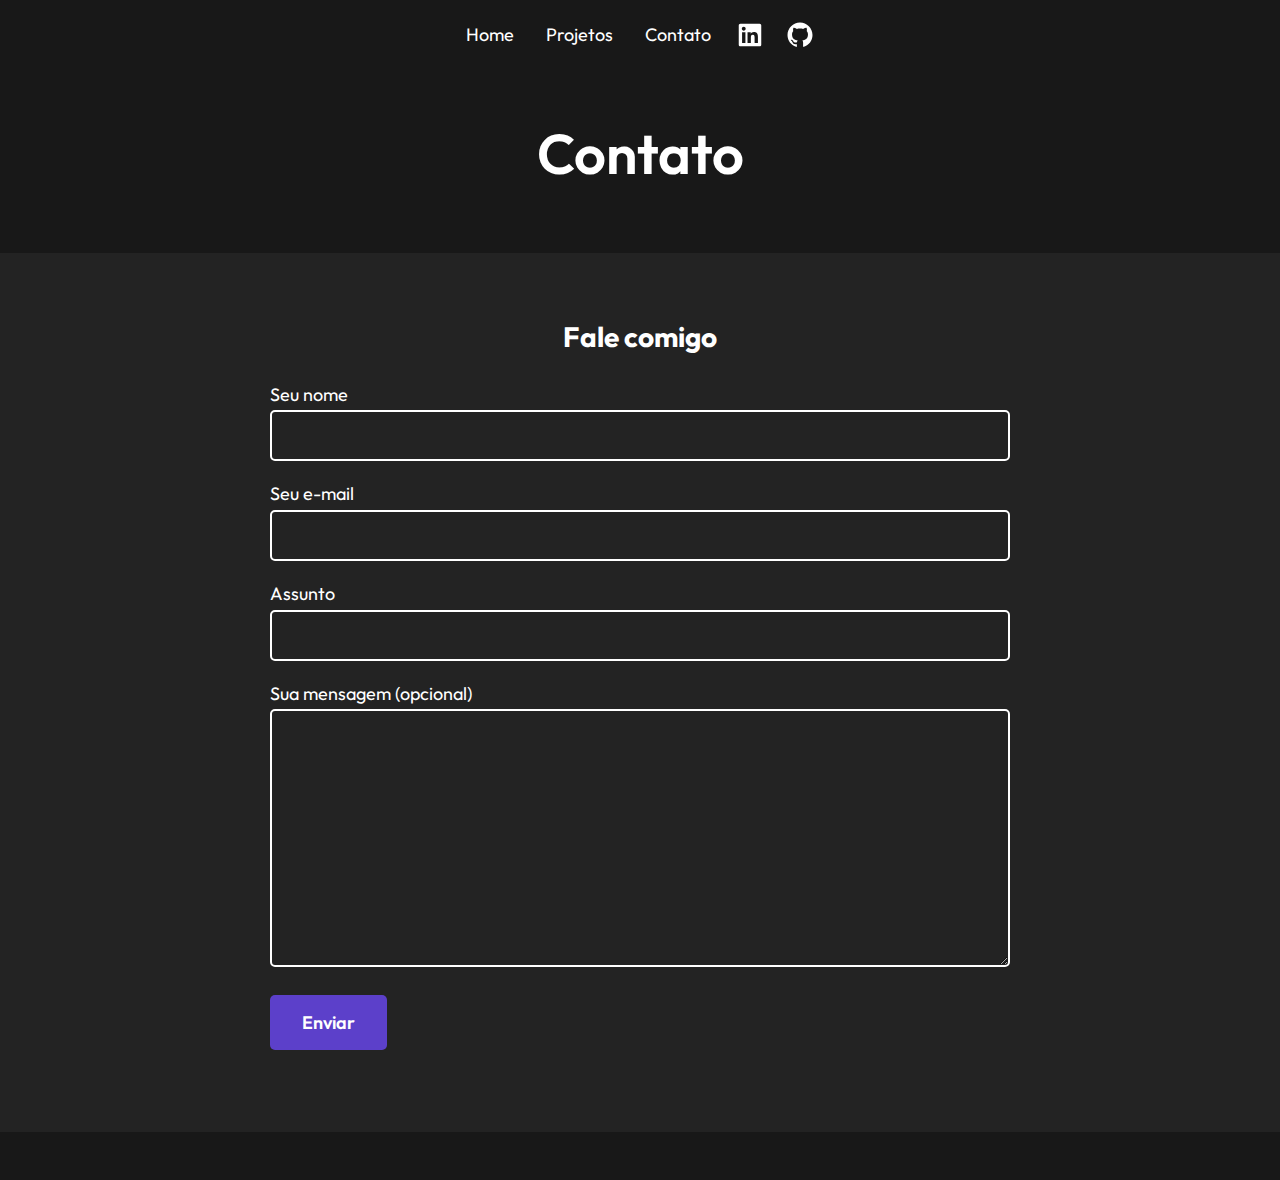
<file: contato/index.html>
<!DOCTYPE html>
<html lang="pt-BR">
<head>
	<meta charset="UTF-8">
	<meta name="viewport" content="width=device-width, initial-scale=1">
<meta name="robots" content="max-image-preview:large">
<title>Contato</title>
<link rel="alternate" type="application/rss+xml" title="Feed para  &raquo;" href="https://jhonatadelima.github.io/feed/">
<link rel="alternate" type="application/rss+xml" title="Feed de comentários para  &raquo;" href="https://jhonatadelima.github.io/comments/feed/">
<script>
window._wpemojiSettings = {"baseUrl":"https:\/\/s.w.org\/images\/core\/emoji\/14.0.0\/72x72\/","ext":".png","svgUrl":"https:\/\/s.w.org\/images\/core\/emoji\/14.0.0\/svg\/","svgExt":".svg","source":{"concatemoji":"https:\/\/jhonatadelima.github.io\/wp-includes\/js\/wp-emoji-release.min.js?ver=6.4.2"}};
/*! This file is auto-generated */
!function(i,n){var o,s,e;function c(e){try{var t={supportTests:e,timestamp:(new Date).valueOf()};sessionStorage.setItem(o,JSON.stringify(t))}catch(e){}}function p(e,t,n){e.clearRect(0,0,e.canvas.width,e.canvas.height),e.fillText(t,0,0);var t=new Uint32Array(e.getImageData(0,0,e.canvas.width,e.canvas.height).data),r=(e.clearRect(0,0,e.canvas.width,e.canvas.height),e.fillText(n,0,0),new Uint32Array(e.getImageData(0,0,e.canvas.width,e.canvas.height).data));return t.every(function(e,t){return e===r[t]})}function u(e,t,n){switch(t){case"flag":return n(e,"🏳️‍⚧️","🏳️​⚧️")?!1:!n(e,"🇺🇳","🇺​🇳")&&!n(e,"🏴󠁧󠁢󠁥󠁮󠁧󠁿","🏴​󠁧​󠁢​󠁥​󠁮​󠁧​󠁿");case"emoji":return!n(e,"🫱🏻‍🫲🏿","🫱🏻​🫲🏿")}return!1}function f(e,t,n){var r="undefined"!=typeof WorkerGlobalScope&&self instanceof WorkerGlobalScope?new OffscreenCanvas(300,150):i.createElement("canvas"),a=r.getContext("2d",{willReadFrequently:!0}),o=(a.textBaseline="top",a.font="600 32px Arial",{});return e.forEach(function(e){o[e]=t(a,e,n)}),o}function t(e){var t=i.createElement("script");t.src=e,t.defer=!0,i.head.appendChild(t)}"undefined"!=typeof Promise&&(o="wpEmojiSettingsSupports",s=["flag","emoji"],n.supports={everything:!0,everythingExceptFlag:!0},e=new Promise(function(e){i.addEventListener("DOMContentLoaded",e,{once:!0})}),new Promise(function(t){var n=function(){try{var e=JSON.parse(sessionStorage.getItem(o));if("object"==typeof e&&"number"==typeof e.timestamp&&(new Date).valueOf()<e.timestamp+604800&&"object"==typeof e.supportTests)return e.supportTests}catch(e){}return null}();if(!n){if("undefined"!=typeof Worker&&"undefined"!=typeof OffscreenCanvas&&"undefined"!=typeof URL&&URL.createObjectURL&&"undefined"!=typeof Blob)try{var e="postMessage("+f.toString()+"("+[JSON.stringify(s),u.toString(),p.toString()].join(",")+"));",r=new Blob([e],{type:"text/javascript"}),a=new Worker(URL.createObjectURL(r),{name:"wpTestEmojiSupports"});return void(a.onmessage=function(e){c(n=e.data),a.terminate(),t(n)})}catch(e){}c(n=f(s,u,p))}t(n)}).then(function(e){for(var t in e)n.supports[t]=e[t],n.supports.everything=n.supports.everything&&n.supports[t],"flag"!==t&&(n.supports.everythingExceptFlag=n.supports.everythingExceptFlag&&n.supports[t]);n.supports.everythingExceptFlag=n.supports.everythingExceptFlag&&!n.supports.flag,n.DOMReady=!1,n.readyCallback=function(){n.DOMReady=!0}}).then(function(){return e}).then(function(){var e;n.supports.everything||(n.readyCallback(),(e=n.source||{}).concatemoji?t(e.concatemoji):e.wpemoji&&e.twemoji&&(t(e.twemoji),t(e.wpemoji)))}))}((window,document),window._wpemojiSettings);
</script>
<style id="wp-block-navigation-link-inline-css">.wp-block-navigation .wp-block-navigation-item__label{overflow-wrap:break-word}.wp-block-navigation .wp-block-navigation-item__description{display:none}</style>
<link rel="stylesheet" id="wp-block-navigation-css" href="https://jhonatadelima.github.io/wp-includes/blocks/navigation/style.min.css?ver=6.4.2" media="all">
<style id="wp-block-navigation-inline-css">.wp-block-navigation a:where(:not(.wp-element-button)){color: inherit;}</style>
<style id="wp-block-columns-inline-css">.wp-block-columns{align-items:normal!important;box-sizing:border-box;display:flex;flex-wrap:wrap!important}@media (min-width:782px){.wp-block-columns{flex-wrap:nowrap!important}}.wp-block-columns.are-vertically-aligned-top{align-items:flex-start}.wp-block-columns.are-vertically-aligned-center{align-items:center}.wp-block-columns.are-vertically-aligned-bottom{align-items:flex-end}@media (max-width:781px){.wp-block-columns:not(.is-not-stacked-on-mobile)>.wp-block-column{flex-basis:100%!important}}@media (min-width:782px){.wp-block-columns:not(.is-not-stacked-on-mobile)>.wp-block-column{flex-basis:0;flex-grow:1}.wp-block-columns:not(.is-not-stacked-on-mobile)>.wp-block-column[style*=flex-basis]{flex-grow:0}}.wp-block-columns.is-not-stacked-on-mobile{flex-wrap:nowrap!important}.wp-block-columns.is-not-stacked-on-mobile>.wp-block-column{flex-basis:0;flex-grow:1}.wp-block-columns.is-not-stacked-on-mobile>.wp-block-column[style*=flex-basis]{flex-grow:0}:where(.wp-block-columns){margin-bottom:1.75em}:where(.wp-block-columns.has-background){padding:1.25em 2.375em}.wp-block-column{flex-grow:1;min-width:0;overflow-wrap:break-word;word-break:break-word}.wp-block-column.is-vertically-aligned-top{align-self:flex-start}.wp-block-column.is-vertically-aligned-center{align-self:center}.wp-block-column.is-vertically-aligned-bottom{align-self:flex-end}.wp-block-column.is-vertically-aligned-stretch{align-self:stretch}.wp-block-column.is-vertically-aligned-bottom,.wp-block-column.is-vertically-aligned-center,.wp-block-column.is-vertically-aligned-top{width:100%}</style>
<style id="wp-block-social-links-inline-css">.wp-block-social-links{background:none;box-sizing:border-box;margin-left:0;padding-left:0;padding-right:0;text-indent:0}.wp-block-social-links .wp-social-link a,.wp-block-social-links .wp-social-link a:hover{border-bottom:0;box-shadow:none;text-decoration:none}.wp-block-social-links .wp-social-link a{padding:.25em}.wp-block-social-links .wp-social-link svg{height:1em;width:1em}.wp-block-social-links .wp-social-link span:not(.screen-reader-text){font-size:.65em;margin-left:.5em;margin-right:.5em}.wp-block-social-links.has-small-icon-size{font-size:16px}.wp-block-social-links,.wp-block-social-links.has-normal-icon-size{font-size:24px}.wp-block-social-links.has-large-icon-size{font-size:36px}.wp-block-social-links.has-huge-icon-size{font-size:48px}.wp-block-social-links.aligncenter{display:flex;justify-content:center}.wp-block-social-links.alignright{justify-content:flex-end}.wp-block-social-link{border-radius:9999px;display:block;height:auto;transition:transform .1s ease}@media (prefers-reduced-motion:reduce){.wp-block-social-link{transition-delay:0s;transition-duration:0s}}.wp-block-social-link a{align-items:center;display:flex;line-height:0;transition:transform .1s ease}.wp-block-social-link:hover{transform:scale(1.1)}.wp-block-social-links .wp-block-social-link .wp-block-social-link-anchor,.wp-block-social-links .wp-block-social-link .wp-block-social-link-anchor svg,.wp-block-social-links .wp-block-social-link .wp-block-social-link-anchor:active,.wp-block-social-links .wp-block-social-link .wp-block-social-link-anchor:hover,.wp-block-social-links .wp-block-social-link .wp-block-social-link-anchor:visited{fill:currentColor;color:currentColor}.wp-block-social-links:not(.is-style-logos-only) .wp-social-link{background-color:#f0f0f0;color:#444}.wp-block-social-links:not(.is-style-logos-only) .wp-social-link-amazon{background-color:#f90;color:#fff}.wp-block-social-links:not(.is-style-logos-only) .wp-social-link-bandcamp{background-color:#1ea0c3;color:#fff}.wp-block-social-links:not(.is-style-logos-only) .wp-social-link-behance{background-color:#0757fe;color:#fff}.wp-block-social-links:not(.is-style-logos-only) .wp-social-link-codepen{background-color:#1e1f26;color:#fff}.wp-block-social-links:not(.is-style-logos-only) .wp-social-link-deviantart{background-color:#02e49b;color:#fff}.wp-block-social-links:not(.is-style-logos-only) .wp-social-link-dribbble{background-color:#e94c89;color:#fff}.wp-block-social-links:not(.is-style-logos-only) .wp-social-link-dropbox{background-color:#4280ff;color:#fff}.wp-block-social-links:not(.is-style-logos-only) .wp-social-link-etsy{background-color:#f45800;color:#fff}.wp-block-social-links:not(.is-style-logos-only) .wp-social-link-facebook{background-color:#1778f2;color:#fff}.wp-block-social-links:not(.is-style-logos-only) .wp-social-link-fivehundredpx{background-color:#000;color:#fff}.wp-block-social-links:not(.is-style-logos-only) .wp-social-link-flickr{background-color:#0461dd;color:#fff}.wp-block-social-links:not(.is-style-logos-only) .wp-social-link-foursquare{background-color:#e65678;color:#fff}.wp-block-social-links:not(.is-style-logos-only) .wp-social-link-github{background-color:#24292d;color:#fff}.wp-block-social-links:not(.is-style-logos-only) .wp-social-link-goodreads{background-color:#eceadd;color:#382110}.wp-block-social-links:not(.is-style-logos-only) .wp-social-link-google{background-color:#ea4434;color:#fff}.wp-block-social-links:not(.is-style-logos-only) .wp-social-link-instagram{background-color:#f00075;color:#fff}.wp-block-social-links:not(.is-style-logos-only) .wp-social-link-lastfm{background-color:#e21b24;color:#fff}.wp-block-social-links:not(.is-style-logos-only) .wp-social-link-linkedin{background-color:#0d66c2;color:#fff}.wp-block-social-links:not(.is-style-logos-only) .wp-social-link-mastodon{background-color:#3288d4;color:#fff}.wp-block-social-links:not(.is-style-logos-only) .wp-social-link-medium{background-color:#02ab6c;color:#fff}.wp-block-social-links:not(.is-style-logos-only) .wp-social-link-meetup{background-color:#f6405f;color:#fff}.wp-block-social-links:not(.is-style-logos-only) .wp-social-link-patreon{background-color:#ff424d;color:#fff}.wp-block-social-links:not(.is-style-logos-only) .wp-social-link-pinterest{background-color:#e60122;color:#fff}.wp-block-social-links:not(.is-style-logos-only) .wp-social-link-pocket{background-color:#ef4155;color:#fff}.wp-block-social-links:not(.is-style-logos-only) .wp-social-link-reddit{background-color:#ff4500;color:#fff}.wp-block-social-links:not(.is-style-logos-only) .wp-social-link-skype{background-color:#0478d7;color:#fff}.wp-block-social-links:not(.is-style-logos-only) .wp-social-link-snapchat{stroke:#000;background-color:#fefc00;color:#fff}.wp-block-social-links:not(.is-style-logos-only) .wp-social-link-soundcloud{background-color:#ff5600;color:#fff}.wp-block-social-links:not(.is-style-logos-only) .wp-social-link-spotify{background-color:#1bd760;color:#fff}.wp-block-social-links:not(.is-style-logos-only) .wp-social-link-telegram{background-color:#2aabee;color:#fff}.wp-block-social-links:not(.is-style-logos-only) .wp-social-link-threads,.wp-block-social-links:not(.is-style-logos-only) .wp-social-link-tiktok{background-color:#000;color:#fff}.wp-block-social-links:not(.is-style-logos-only) .wp-social-link-tumblr{background-color:#011835;color:#fff}.wp-block-social-links:not(.is-style-logos-only) .wp-social-link-twitch{background-color:#6440a4;color:#fff}.wp-block-social-links:not(.is-style-logos-only) .wp-social-link-twitter{background-color:#1da1f2;color:#fff}.wp-block-social-links:not(.is-style-logos-only) .wp-social-link-vimeo{background-color:#1eb7ea;color:#fff}.wp-block-social-links:not(.is-style-logos-only) .wp-social-link-vk{background-color:#4680c2;color:#fff}.wp-block-social-links:not(.is-style-logos-only) .wp-social-link-wordpress{background-color:#3499cd;color:#fff}.wp-block-social-links:not(.is-style-logos-only) .wp-social-link-whatsapp{background-color:#25d366;color:#fff}.wp-block-social-links:not(.is-style-logos-only) .wp-social-link-x{background-color:#000;color:#fff}.wp-block-social-links:not(.is-style-logos-only) .wp-social-link-yelp{background-color:#d32422;color:#fff}.wp-block-social-links:not(.is-style-logos-only) .wp-social-link-youtube{background-color:red;color:#fff}.wp-block-social-links.is-style-logos-only .wp-social-link{background:none}.wp-block-social-links.is-style-logos-only .wp-social-link a{padding:0}.wp-block-social-links.is-style-logos-only .wp-social-link svg{height:1.25em;width:1.25em}.wp-block-social-links.is-style-logos-only .wp-social-link-amazon{color:#f90}.wp-block-social-links.is-style-logos-only .wp-social-link-bandcamp{color:#1ea0c3}.wp-block-social-links.is-style-logos-only .wp-social-link-behance{color:#0757fe}.wp-block-social-links.is-style-logos-only .wp-social-link-codepen{color:#1e1f26}.wp-block-social-links.is-style-logos-only .wp-social-link-deviantart{color:#02e49b}.wp-block-social-links.is-style-logos-only .wp-social-link-dribbble{color:#e94c89}.wp-block-social-links.is-style-logos-only .wp-social-link-dropbox{color:#4280ff}.wp-block-social-links.is-style-logos-only .wp-social-link-etsy{color:#f45800}.wp-block-social-links.is-style-logos-only .wp-social-link-facebook{color:#1778f2}.wp-block-social-links.is-style-logos-only .wp-social-link-fivehundredpx{color:#000}.wp-block-social-links.is-style-logos-only .wp-social-link-flickr{color:#0461dd}.wp-block-social-links.is-style-logos-only .wp-social-link-foursquare{color:#e65678}.wp-block-social-links.is-style-logos-only .wp-social-link-github{color:#24292d}.wp-block-social-links.is-style-logos-only .wp-social-link-goodreads{color:#382110}.wp-block-social-links.is-style-logos-only .wp-social-link-google{color:#ea4434}.wp-block-social-links.is-style-logos-only .wp-social-link-instagram{color:#f00075}.wp-block-social-links.is-style-logos-only .wp-social-link-lastfm{color:#e21b24}.wp-block-social-links.is-style-logos-only .wp-social-link-linkedin{color:#0d66c2}.wp-block-social-links.is-style-logos-only .wp-social-link-mastodon{color:#3288d4}.wp-block-social-links.is-style-logos-only .wp-social-link-medium{color:#02ab6c}.wp-block-social-links.is-style-logos-only .wp-social-link-meetup{color:#f6405f}.wp-block-social-links.is-style-logos-only .wp-social-link-patreon{color:#ff424d}.wp-block-social-links.is-style-logos-only .wp-social-link-pinterest{color:#e60122}.wp-block-social-links.is-style-logos-only .wp-social-link-pocket{color:#ef4155}.wp-block-social-links.is-style-logos-only .wp-social-link-reddit{color:#ff4500}.wp-block-social-links.is-style-logos-only .wp-social-link-skype{color:#0478d7}.wp-block-social-links.is-style-logos-only .wp-social-link-snapchat{stroke:#000;color:#fff}.wp-block-social-links.is-style-logos-only .wp-social-link-soundcloud{color:#ff5600}.wp-block-social-links.is-style-logos-only .wp-social-link-spotify{color:#1bd760}.wp-block-social-links.is-style-logos-only .wp-social-link-telegram{color:#2aabee}.wp-block-social-links.is-style-logos-only .wp-social-link-threads,.wp-block-social-links.is-style-logos-only .wp-social-link-tiktok{color:#000}.wp-block-social-links.is-style-logos-only .wp-social-link-tumblr{color:#011835}.wp-block-social-links.is-style-logos-only .wp-social-link-twitch{color:#6440a4}.wp-block-social-links.is-style-logos-only .wp-social-link-twitter{color:#1da1f2}.wp-block-social-links.is-style-logos-only .wp-social-link-vimeo{color:#1eb7ea}.wp-block-social-links.is-style-logos-only .wp-social-link-vk{color:#4680c2}.wp-block-social-links.is-style-logos-only .wp-social-link-whatsapp{color:#25d366}.wp-block-social-links.is-style-logos-only .wp-social-link-wordpress{color:#3499cd}.wp-block-social-links.is-style-logos-only .wp-social-link-x{color:#000}.wp-block-social-links.is-style-logos-only .wp-social-link-yelp{color:#d32422}.wp-block-social-links.is-style-logos-only .wp-social-link-youtube{color:red}.wp-block-social-links.is-style-pill-shape .wp-social-link{width:auto}.wp-block-social-links.is-style-pill-shape .wp-social-link a{padding-left:.66667em;padding-right:.66667em}.wp-block-social-links:not(.has-icon-color):not(.has-icon-background-color) .wp-social-link-snapchat .wp-block-social-link-label{color:#000}</style>
<style id="wp-block-group-inline-css">.wp-block-group{box-sizing:border-box}</style>
<style id="wp-block-group-theme-inline-css">:where(.wp-block-group.has-background){padding:1.25em 2.375em}</style>
<style id="wp-block-template-part-theme-inline-css">.wp-block-template-part.has-background{margin-bottom:0;margin-top:0;padding:1.25em 2.375em}</style>
<style id="wp-block-post-title-inline-css">.wp-block-post-title{box-sizing:border-box;word-break:break-word}.wp-block-post-title a{display:inline-block}</style>
<style id="wp-block-paragraph-inline-css">.is-small-text{font-size:.875em}.is-regular-text{font-size:1em}.is-large-text{font-size:2.25em}.is-larger-text{font-size:3em}.has-drop-cap:not(:focus):first-letter{float:left;font-size:8.4em;font-style:normal;font-weight:100;line-height:.68;margin:.05em .1em 0 0;text-transform:uppercase}body.rtl .has-drop-cap:not(:focus):first-letter{float:none;margin-left:.1em}p.has-drop-cap.has-background{overflow:hidden}p.has-background{padding:1.25em 2.375em}:where(p.has-text-color:not(.has-link-color)) a{color:inherit}p.has-text-align-left[style*="writing-mode:vertical-lr"],p.has-text-align-right[style*="writing-mode:vertical-rl"]{rotate:180deg}</style>
<style id="wp-emoji-styles-inline-css">img.wp-smiley, img.emoji {
		display: inline !important;
		border: none !important;
		box-shadow: none !important;
		height: 1em !important;
		width: 1em !important;
		margin: 0 0.07em !important;
		vertical-align: -0.1em !important;
		background: none !important;
		padding: 0 !important;
	}</style>
<style id="wp-block-library-inline-css">:root{--wp-admin-theme-color:#007cba;--wp-admin-theme-color--rgb:0,124,186;--wp-admin-theme-color-darker-10:#006ba1;--wp-admin-theme-color-darker-10--rgb:0,107,161;--wp-admin-theme-color-darker-20:#005a87;--wp-admin-theme-color-darker-20--rgb:0,90,135;--wp-admin-border-width-focus:2px;--wp-block-synced-color:#7a00df;--wp-block-synced-color--rgb:122,0,223}@media (min-resolution:192dpi){:root{--wp-admin-border-width-focus:1.5px}}.wp-element-button{cursor:pointer}:root{--wp--preset--font-size--normal:16px;--wp--preset--font-size--huge:42px}:root .has-very-light-gray-background-color{background-color:#eee}:root .has-very-dark-gray-background-color{background-color:#313131}:root .has-very-light-gray-color{color:#eee}:root .has-very-dark-gray-color{color:#313131}:root .has-vivid-green-cyan-to-vivid-cyan-blue-gradient-background{background:linear-gradient(135deg,#00d084,#0693e3)}:root .has-purple-crush-gradient-background{background:linear-gradient(135deg,#34e2e4,#4721fb 50%,#ab1dfe)}:root .has-hazy-dawn-gradient-background{background:linear-gradient(135deg,#faaca8,#dad0ec)}:root .has-subdued-olive-gradient-background{background:linear-gradient(135deg,#fafae1,#67a671)}:root .has-atomic-cream-gradient-background{background:linear-gradient(135deg,#fdd79a,#004a59)}:root .has-nightshade-gradient-background{background:linear-gradient(135deg,#330968,#31cdcf)}:root .has-midnight-gradient-background{background:linear-gradient(135deg,#020381,#2874fc)}.has-regular-font-size{font-size:1em}.has-larger-font-size{font-size:2.625em}.has-normal-font-size{font-size:var(--wp--preset--font-size--normal)}.has-huge-font-size{font-size:var(--wp--preset--font-size--huge)}.has-text-align-center{text-align:center}.has-text-align-left{text-align:left}.has-text-align-right{text-align:right}#end-resizable-editor-section{display:none}.aligncenter{clear:both}.items-justified-left{justify-content:flex-start}.items-justified-center{justify-content:center}.items-justified-right{justify-content:flex-end}.items-justified-space-between{justify-content:space-between}.screen-reader-text{clip:rect(1px,1px,1px,1px);word-wrap:normal!important;border:0;-webkit-clip-path:inset(50%);clip-path:inset(50%);height:1px;margin:-1px;overflow:hidden;padding:0;position:absolute;width:1px}.screen-reader-text:focus{clip:auto!important;background-color:#ddd;-webkit-clip-path:none;clip-path:none;color:#444;display:block;font-size:1em;height:auto;left:5px;line-height:normal;padding:15px 23px 14px;text-decoration:none;top:5px;width:auto;z-index:100000}html :where(.has-border-color){border-style:solid}html :where([style*=border-top-color]){border-top-style:solid}html :where([style*=border-right-color]){border-right-style:solid}html :where([style*=border-bottom-color]){border-bottom-style:solid}html :where([style*=border-left-color]){border-left-style:solid}html :where([style*=border-width]){border-style:solid}html :where([style*=border-top-width]){border-top-style:solid}html :where([style*=border-right-width]){border-right-style:solid}html :where([style*=border-bottom-width]){border-bottom-style:solid}html :where([style*=border-left-width]){border-left-style:solid}html :where(img[class*=wp-image-]){height:auto;max-width:100%}:where(figure){margin:0 0 1em}html :where(.is-position-sticky){--wp-admin--admin-bar--position-offset:var(--wp-admin--admin-bar--height,0px)}@media screen and (max-width:600px){html :where(.is-position-sticky){--wp-admin--admin-bar--position-offset:0px}}</style>
<style id="global-styles-inline-css">body{--wp--preset--color--black: #000000;--wp--preset--color--cyan-bluish-gray: #abb8c3;--wp--preset--color--white: #ffffff;--wp--preset--color--pale-pink: #f78da7;--wp--preset--color--vivid-red: #cf2e2e;--wp--preset--color--luminous-vivid-orange: #ff6900;--wp--preset--color--luminous-vivid-amber: #fcb900;--wp--preset--color--light-green-cyan: #7bdcb5;--wp--preset--color--vivid-green-cyan: #00d084;--wp--preset--color--pale-cyan-blue: #8ed1fc;--wp--preset--color--vivid-cyan-blue: #0693e3;--wp--preset--color--vivid-purple: #9b51e0;--wp--preset--color--raft-bg: #232323;--wp--preset--color--raft-fg: #FFFFFF;--wp--preset--color--raft-accent: #5C40CA;--wp--preset--color--raft-accent-secondary: #4C32B4;--wp--preset--color--raft-bg-inv: #000000;--wp--preset--color--raft-bg-alt: rgba(0, 0, 0, 0.3);--wp--preset--color--raft-fg-alt: #FFFFFF;--wp--preset--gradient--vivid-cyan-blue-to-vivid-purple: linear-gradient(135deg,rgba(6,147,227,1) 0%,rgb(155,81,224) 100%);--wp--preset--gradient--light-green-cyan-to-vivid-green-cyan: linear-gradient(135deg,rgb(122,220,180) 0%,rgb(0,208,130) 100%);--wp--preset--gradient--luminous-vivid-amber-to-luminous-vivid-orange: linear-gradient(135deg,rgba(252,185,0,1) 0%,rgba(255,105,0,1) 100%);--wp--preset--gradient--luminous-vivid-orange-to-vivid-red: linear-gradient(135deg,rgba(255,105,0,1) 0%,rgb(207,46,46) 100%);--wp--preset--gradient--very-light-gray-to-cyan-bluish-gray: linear-gradient(135deg,rgb(238,238,238) 0%,rgb(169,184,195) 100%);--wp--preset--gradient--cool-to-warm-spectrum: linear-gradient(135deg,rgb(74,234,220) 0%,rgb(151,120,209) 20%,rgb(207,42,186) 40%,rgb(238,44,130) 60%,rgb(251,105,98) 80%,rgb(254,248,76) 100%);--wp--preset--gradient--blush-light-purple: linear-gradient(135deg,rgb(255,206,236) 0%,rgb(152,150,240) 100%);--wp--preset--gradient--blush-bordeaux: linear-gradient(135deg,rgb(254,205,165) 0%,rgb(254,45,45) 50%,rgb(107,0,62) 100%);--wp--preset--gradient--luminous-dusk: linear-gradient(135deg,rgb(255,203,112) 0%,rgb(199,81,192) 50%,rgb(65,88,208) 100%);--wp--preset--gradient--pale-ocean: linear-gradient(135deg,rgb(255,245,203) 0%,rgb(182,227,212) 50%,rgb(51,167,181) 100%);--wp--preset--gradient--electric-grass: linear-gradient(135deg,rgb(202,248,128) 0%,rgb(113,206,126) 100%);--wp--preset--gradient--midnight: linear-gradient(135deg,rgb(2,3,129) 0%,rgb(40,116,252) 100%);--wp--preset--font-size--small: 14px;--wp--preset--font-size--medium: 24px;--wp--preset--font-size--large: 28px;--wp--preset--font-size--x-large: 32px;--wp--preset--font-size--normal: 18px;--wp--preset--font-size--huge: 56px;--wp--preset--font-family--body: "Readex Pro", sans-serif;--wp--preset--font-family--source-serif-pro: "Source Serif Pro", serif;--wp--preset--font-family--figtree: "Figtree", sans-serif;--wp--preset--font-family--outfit: "Outfit", sans-serif;--wp--preset--font-family--spline-sans: "spline-sans", sans-serif;--wp--preset--font-family--geologica: "geologica", sans-serif;--wp--preset--font-family--gloock: "gloock", serif;--wp--preset--font-family--spline-sans-mono: "spline-sans-mono", sans-serif;--wp--preset--font-family--lora: "Lora", serif;--wp--preset--spacing--20: clamp(.4rem, 2vw, 0.5rem);--wp--preset--spacing--30: clamp(.6rem, 2.5vw, 1rem);--wp--preset--spacing--40: clamp(1rem, 3vw, 1.5rem);--wp--preset--spacing--50: clamp(1.5rem, 4vw, 2rem);--wp--preset--spacing--60: clamp(2rem, 5vw, 3rem);--wp--preset--spacing--70: clamp(3rem, 6vw, 4rem);--wp--preset--spacing--80: clamp(3rem, 7vw, 5rem);--wp--preset--shadow--natural: 6px 6px 9px rgba(0, 0, 0, 0.2);--wp--preset--shadow--deep: 12px 12px 50px rgba(0, 0, 0, 0.4);--wp--preset--shadow--sharp: 6px 6px 0px rgba(0, 0, 0, 0.2);--wp--preset--shadow--outlined: 6px 6px 0px -3px rgba(255, 255, 255, 1), 6px 6px rgba(0, 0, 0, 1);--wp--preset--shadow--crisp: 6px 6px 0px rgba(0, 0, 0, 1);--wp--custom--spacing--baseline: 16px;--wp--custom--spacing--small: min(24px, 6.4vw);--wp--custom--spacing--gap--horizontal: clamp( calc( 1.5 * var( --wp--custom--spacing--baseline ) ), 2.222vw, calc( 2 * var( --wp--custom--spacing--baseline ) ) );--wp--custom--spacing--gap--vertical: clamp( calc( 1.5 * var( --wp--custom--spacing--baseline ) ), 3.333vw, calc( 3 * var( --wp--custom--spacing--baseline ) ) );--wp--custom--spacing--gutter: clamp( calc( 1.5 * var( --wp--custom--spacing--baseline ) ), 3.333vw, calc( 3 * var( --wp--custom--spacing--baseline ) ) );--wp--custom--spacing--outer: var( --wp--custom--spacing--gutter );--wp--custom--typography--font-smoothing--moz: grayscale;--wp--custom--typography--font-smoothing--webkit: antialiased;}body { margin: 0;--wp--style--global--content-size: 740px;--wp--style--global--wide-size: 960px; }.wp-site-blocks > .alignleft { float: left; margin-right: 2em; }.wp-site-blocks > .alignright { float: right; margin-left: 2em; }.wp-site-blocks > .aligncenter { justify-content: center; margin-left: auto; margin-right: auto; }:where(.wp-site-blocks) > * { margin-block-start: 24px; margin-block-end: 0; }:where(.wp-site-blocks) > :first-child:first-child { margin-block-start: 0; }:where(.wp-site-blocks) > :last-child:last-child { margin-block-end: 0; }body { --wp--style--block-gap: 24px; }:where(body .is-layout-flow)  > :first-child:first-child{margin-block-start: 0;}:where(body .is-layout-flow)  > :last-child:last-child{margin-block-end: 0;}:where(body .is-layout-flow)  > *{margin-block-start: 24px;margin-block-end: 0;}:where(body .is-layout-constrained)  > :first-child:first-child{margin-block-start: 0;}:where(body .is-layout-constrained)  > :last-child:last-child{margin-block-end: 0;}:where(body .is-layout-constrained)  > *{margin-block-start: 24px;margin-block-end: 0;}:where(body .is-layout-flex) {gap: 24px;}:where(body .is-layout-grid) {gap: 24px;}body .is-layout-flow > .alignleft{float: left;margin-inline-start: 0;margin-inline-end: 2em;}body .is-layout-flow > .alignright{float: right;margin-inline-start: 2em;margin-inline-end: 0;}body .is-layout-flow > .aligncenter{margin-left: auto !important;margin-right: auto !important;}body .is-layout-constrained > .alignleft{float: left;margin-inline-start: 0;margin-inline-end: 2em;}body .is-layout-constrained > .alignright{float: right;margin-inline-start: 2em;margin-inline-end: 0;}body .is-layout-constrained > .aligncenter{margin-left: auto !important;margin-right: auto !important;}body .is-layout-constrained > :where(:not(.alignleft):not(.alignright):not(.alignfull)){max-width: var(--wp--style--global--content-size);margin-left: auto !important;margin-right: auto !important;}body .is-layout-constrained > .alignwide{max-width: var(--wp--style--global--wide-size);}body .is-layout-flex{display: flex;}body .is-layout-flex{flex-wrap: wrap;align-items: center;}body .is-layout-flex > *{margin: 0;}body .is-layout-grid{display: grid;}body .is-layout-grid > *{margin: 0;}body{background-color: var(--wp--preset--color--raft-bg);color: var(--wp--preset--color--raft-fg);font-family: var(--wp--preset--font-family--outfit);font-size: var(--wp--preset--font-size--normal);font-weight: 400;line-height: 1.7;padding-top: 0px;padding-right: 0px;padding-bottom: 0px;padding-left: 0px;}a:where(:not(.wp-element-button)){color: var(--wp--preset--color--raft-fg);text-decoration: none;}h1{font-size: var(--wp--preset--font-size--huge);font-weight: 600;line-height: 1.25;}h2{font-size: var(--wp--preset--font-size--x-large);font-weight: 600;line-height: 1.35;}h3{font-size: var(--wp--preset--font-size--large);font-weight: 600;line-height: 1.35;}h4{font-size: var(--wp--preset--font-size--medium);font-weight: 600;line-height: 1.4;}h5{font-size: var(--wp--preset--font-size--normal);font-weight: 600;line-height: 1.55;}h6{font-size: var(--wp--preset--font-size--small);font-weight: 600;line-height: 1.6;}.wp-element-button, .wp-block-button__link{background-color: #32373c;border-width: 0;color: #fff;font-family: inherit;font-size: inherit;line-height: inherit;padding: calc(0.667em + 2px) calc(1.333em + 2px);text-decoration: none;}.wp-element-caption, .wp-block-audio figcaption, .wp-block-embed figcaption, .wp-block-gallery figcaption, .wp-block-image figcaption, .wp-block-table figcaption, .wp-block-video figcaption{color: var(--wp--preset--color--raft-fg);font-size: var(--wp--preset--font-size--small);}.has-black-color{color: var(--wp--preset--color--black) !important;}.has-cyan-bluish-gray-color{color: var(--wp--preset--color--cyan-bluish-gray) !important;}.has-white-color{color: var(--wp--preset--color--white) !important;}.has-pale-pink-color{color: var(--wp--preset--color--pale-pink) !important;}.has-vivid-red-color{color: var(--wp--preset--color--vivid-red) !important;}.has-luminous-vivid-orange-color{color: var(--wp--preset--color--luminous-vivid-orange) !important;}.has-luminous-vivid-amber-color{color: var(--wp--preset--color--luminous-vivid-amber) !important;}.has-light-green-cyan-color{color: var(--wp--preset--color--light-green-cyan) !important;}.has-vivid-green-cyan-color{color: var(--wp--preset--color--vivid-green-cyan) !important;}.has-pale-cyan-blue-color{color: var(--wp--preset--color--pale-cyan-blue) !important;}.has-vivid-cyan-blue-color{color: var(--wp--preset--color--vivid-cyan-blue) !important;}.has-vivid-purple-color{color: var(--wp--preset--color--vivid-purple) !important;}.has-raft-bg-color{color: var(--wp--preset--color--raft-bg) !important;}.has-raft-fg-color{color: var(--wp--preset--color--raft-fg) !important;}.has-raft-accent-color{color: var(--wp--preset--color--raft-accent) !important;}.has-raft-accent-secondary-color{color: var(--wp--preset--color--raft-accent-secondary) !important;}.has-raft-bg-inv-color{color: var(--wp--preset--color--raft-bg-inv) !important;}.has-raft-bg-alt-color{color: var(--wp--preset--color--raft-bg-alt) !important;}.has-raft-fg-alt-color{color: var(--wp--preset--color--raft-fg-alt) !important;}.has-black-background-color{background-color: var(--wp--preset--color--black) !important;}.has-cyan-bluish-gray-background-color{background-color: var(--wp--preset--color--cyan-bluish-gray) !important;}.has-white-background-color{background-color: var(--wp--preset--color--white) !important;}.has-pale-pink-background-color{background-color: var(--wp--preset--color--pale-pink) !important;}.has-vivid-red-background-color{background-color: var(--wp--preset--color--vivid-red) !important;}.has-luminous-vivid-orange-background-color{background-color: var(--wp--preset--color--luminous-vivid-orange) !important;}.has-luminous-vivid-amber-background-color{background-color: var(--wp--preset--color--luminous-vivid-amber) !important;}.has-light-green-cyan-background-color{background-color: var(--wp--preset--color--light-green-cyan) !important;}.has-vivid-green-cyan-background-color{background-color: var(--wp--preset--color--vivid-green-cyan) !important;}.has-pale-cyan-blue-background-color{background-color: var(--wp--preset--color--pale-cyan-blue) !important;}.has-vivid-cyan-blue-background-color{background-color: var(--wp--preset--color--vivid-cyan-blue) !important;}.has-vivid-purple-background-color{background-color: var(--wp--preset--color--vivid-purple) !important;}.has-raft-bg-background-color{background-color: var(--wp--preset--color--raft-bg) !important;}.has-raft-fg-background-color{background-color: var(--wp--preset--color--raft-fg) !important;}.has-raft-accent-background-color{background-color: var(--wp--preset--color--raft-accent) !important;}.has-raft-accent-secondary-background-color{background-color: var(--wp--preset--color--raft-accent-secondary) !important;}.has-raft-bg-inv-background-color{background-color: var(--wp--preset--color--raft-bg-inv) !important;}.has-raft-bg-alt-background-color{background-color: var(--wp--preset--color--raft-bg-alt) !important;}.has-raft-fg-alt-background-color{background-color: var(--wp--preset--color--raft-fg-alt) !important;}.has-black-border-color{border-color: var(--wp--preset--color--black) !important;}.has-cyan-bluish-gray-border-color{border-color: var(--wp--preset--color--cyan-bluish-gray) !important;}.has-white-border-color{border-color: var(--wp--preset--color--white) !important;}.has-pale-pink-border-color{border-color: var(--wp--preset--color--pale-pink) !important;}.has-vivid-red-border-color{border-color: var(--wp--preset--color--vivid-red) !important;}.has-luminous-vivid-orange-border-color{border-color: var(--wp--preset--color--luminous-vivid-orange) !important;}.has-luminous-vivid-amber-border-color{border-color: var(--wp--preset--color--luminous-vivid-amber) !important;}.has-light-green-cyan-border-color{border-color: var(--wp--preset--color--light-green-cyan) !important;}.has-vivid-green-cyan-border-color{border-color: var(--wp--preset--color--vivid-green-cyan) !important;}.has-pale-cyan-blue-border-color{border-color: var(--wp--preset--color--pale-cyan-blue) !important;}.has-vivid-cyan-blue-border-color{border-color: var(--wp--preset--color--vivid-cyan-blue) !important;}.has-vivid-purple-border-color{border-color: var(--wp--preset--color--vivid-purple) !important;}.has-raft-bg-border-color{border-color: var(--wp--preset--color--raft-bg) !important;}.has-raft-fg-border-color{border-color: var(--wp--preset--color--raft-fg) !important;}.has-raft-accent-border-color{border-color: var(--wp--preset--color--raft-accent) !important;}.has-raft-accent-secondary-border-color{border-color: var(--wp--preset--color--raft-accent-secondary) !important;}.has-raft-bg-inv-border-color{border-color: var(--wp--preset--color--raft-bg-inv) !important;}.has-raft-bg-alt-border-color{border-color: var(--wp--preset--color--raft-bg-alt) !important;}.has-raft-fg-alt-border-color{border-color: var(--wp--preset--color--raft-fg-alt) !important;}.has-vivid-cyan-blue-to-vivid-purple-gradient-background{background: var(--wp--preset--gradient--vivid-cyan-blue-to-vivid-purple) !important;}.has-light-green-cyan-to-vivid-green-cyan-gradient-background{background: var(--wp--preset--gradient--light-green-cyan-to-vivid-green-cyan) !important;}.has-luminous-vivid-amber-to-luminous-vivid-orange-gradient-background{background: var(--wp--preset--gradient--luminous-vivid-amber-to-luminous-vivid-orange) !important;}.has-luminous-vivid-orange-to-vivid-red-gradient-background{background: var(--wp--preset--gradient--luminous-vivid-orange-to-vivid-red) !important;}.has-very-light-gray-to-cyan-bluish-gray-gradient-background{background: var(--wp--preset--gradient--very-light-gray-to-cyan-bluish-gray) !important;}.has-cool-to-warm-spectrum-gradient-background{background: var(--wp--preset--gradient--cool-to-warm-spectrum) !important;}.has-blush-light-purple-gradient-background{background: var(--wp--preset--gradient--blush-light-purple) !important;}.has-blush-bordeaux-gradient-background{background: var(--wp--preset--gradient--blush-bordeaux) !important;}.has-luminous-dusk-gradient-background{background: var(--wp--preset--gradient--luminous-dusk) !important;}.has-pale-ocean-gradient-background{background: var(--wp--preset--gradient--pale-ocean) !important;}.has-electric-grass-gradient-background{background: var(--wp--preset--gradient--electric-grass) !important;}.has-midnight-gradient-background{background: var(--wp--preset--gradient--midnight) !important;}.has-small-font-size{font-size: var(--wp--preset--font-size--small) !important;}.has-medium-font-size{font-size: var(--wp--preset--font-size--medium) !important;}.has-large-font-size{font-size: var(--wp--preset--font-size--large) !important;}.has-x-large-font-size{font-size: var(--wp--preset--font-size--x-large) !important;}.has-normal-font-size{font-size: var(--wp--preset--font-size--normal) !important;}.has-huge-font-size{font-size: var(--wp--preset--font-size--huge) !important;}.has-body-font-family{font-family: var(--wp--preset--font-family--body) !important;}.has-source-serif-pro-font-family{font-family: var(--wp--preset--font-family--source-serif-pro) !important;}.has-figtree-font-family{font-family: var(--wp--preset--font-family--figtree) !important;}.has-outfit-font-family{font-family: var(--wp--preset--font-family--outfit) !important;}.has-spline-sans-font-family{font-family: var(--wp--preset--font-family--spline-sans) !important;}.has-geologica-font-family{font-family: var(--wp--preset--font-family--geologica) !important;}.has-gloock-font-family{font-family: var(--wp--preset--font-family--gloock) !important;}.has-spline-sans-mono-font-family{font-family: var(--wp--preset--font-family--spline-sans-mono) !important;}.has-lora-font-family{font-family: var(--wp--preset--font-family--lora) !important;}</style>
<style id="core-block-supports-inline-css">.wp-container-core-navigation-layout-1.wp-container-core-navigation-layout-1{gap:32px;justify-content:flex-end;}.wp-container-core-columns-layout-1.wp-container-core-columns-layout-1{flex-wrap:nowrap;}.wp-container-core-social-links-layout-1.wp-container-core-social-links-layout-1{gap:20px 20px;justify-content:flex-start;}.wp-container-core-group-layout-2.wp-container-core-group-layout-2{flex-wrap:nowrap;justify-content:center;}.wp-container-core-group-layout-8.wp-container-core-group-layout-8{justify-content:space-between;}</style>
<style id="wp-block-template-skip-link-inline-css">.skip-link.screen-reader-text {
			border: 0;
			clip: rect(1px,1px,1px,1px);
			clip-path: inset(50%);
			height: 1px;
			margin: -1px;
			overflow: hidden;
			padding: 0;
			position: absolute !important;
			width: 1px;
			word-wrap: normal !important;
		}

		.skip-link.screen-reader-text:focus {
			background-color: #eee;
			clip: auto !important;
			clip-path: none;
			color: #444;
			display: block;
			font-size: 1em;
			height: auto;
			left: 5px;
			line-height: normal;
			padding: 15px 23px 14px;
			text-decoration: none;
			top: 5px;
			width: auto;
			z-index: 100000;
		}</style>
<link rel="stylesheet" id="contact-form-7-css" href="https://jhonatadelima.github.io/wp-content/plugins/contact-form-7/includes/css/styles.css?ver=5.8.6" media="all">
<link rel="stylesheet" id="raft-style-css" href="https://jhonatadelima.github.io/wp-content/themes/raft/assets/css/build/style.css?ver=1.1.1" media="all">
<script src="https://jhonatadelima.github.io/wp-includes/js/dist/interactivity.min.js?ver=6.4.2" id="wp-interactivity-js" defer data-wp-strategy="defer"></script>
<script src="https://jhonatadelima.github.io/wp-includes/blocks/navigation/view.min.js?ver=e3d6f3216904b5b42831" id="wp-block-navigation-view-js" defer data-wp-strategy="defer"></script>
<link rel="https://api.w.org/" href="https://jhonatadelima.github.io/wp-json/">
<link rel="alternate" type="application/json" href="https://jhonatadelima.github.io/wp-json/wp/v2/pages/15">
<link rel="EditURI" type="application/rsd+xml" title="RSD" href="https://jhonatadelima.github.io/xmlrpc.php?rsd">
<meta name="generator" content="WordPress 6.4.2">
<link rel="canonical" href="https://jhonatadelima.github.io/contato/">
<link rel="shortlink" href="https://jhonatadelima.github.io/?p=15">
<link rel="alternate" type="application/json+oembed" href="https://jhonatadelima.github.io/wp-json/oembed/1.0/embed?url=https%3A%2F%2Fjhonatadelima.github.io%2Fcontato%2F">
<link rel="alternate" type="text/xml+oembed" href="https://jhonatadelima.github.io/wp-json/oembed/1.0/embed?url=https%3A%2F%2Fjhonatadelima.github.io%2Fcontato%2F#038;format=xml">
<style id="wp-fonts-local">@font-face{font-family:"Readex Pro";font-style:normal;font-weight:160 700;font-display:swap;src:url('https://jhonatadelima.github.io/wp-content/themes/raft/assets/fonts/readex-pro/ReadexPro-VariableFont_wght.ttf') format('truetype');font-stretch:normal;}
@font-face{font-family:"Source Serif Pro";font-style:normal;font-weight:200 900;font-display:fallback;src:url('https://jhonatadelima.github.io/wp-content/themes/raft/assets/fonts/source-serif-pro/SourceSerif4Variable-Roman.ttf.woff2') format('woff2');font-stretch:normal;}
@font-face{font-family:"Source Serif Pro";font-style:italic;font-weight:200 900;font-display:fallback;src:url('https://jhonatadelima.github.io/wp-content/themes/raft/assets/fonts/source-serif-pro/SourceSerif4Variable-Italic.ttf.woff2') format('woff2');font-stretch:normal;}
@font-face{font-family:Figtree;font-style:normal;font-weight:300 900;font-display:fallback;src:url('https://jhonatadelima.github.io/wp-content/themes/raft/assets/fonts/figtree/Figtree-VariableFont_wght.ttf') format('truetype');font-stretch:normal;}
@font-face{font-family:Figtree;font-style:italic;font-weight:300 900;font-display:fallback;src:url('https://jhonatadelima.github.io/wp-content/themes/raft/assets/fonts/figtree/Figtree-Italic-VariableFont_wght.ttf') format('truetype');font-stretch:normal;}
@font-face{font-family:Outfit;font-style:normal;font-weight:100 900;font-display:swap;src:url('https://jhonatadelima.github.io/wp-content/themes/raft/assets/fonts/outfit/Outfit-VariableFont_wght.ttf') format('truetype');font-stretch:normal;}
@font-face{font-family:spline-sans;font-style:normal;font-weight:300 900;font-display:swap;src:url('https://jhonatadelima.github.io/wp-content/themes/raft/assets/fonts/spline-sans/SplineSans-VariableFont_wght.ttf') format('truetype');font-stretch:normal;}
@font-face{font-family:geologica;font-style:normal;font-weight:300 900;font-display:swap;src:url('https://jhonatadelima.github.io/wp-content/themes/raft/assets/fonts/geologica/Geologica-VariableFont_CRSV,SHRP,slnt,wght.ttf') format('truetype');font-stretch:normal;}
@font-face{font-family:gloock;font-style:normal;font-weight:400;font-display:swap;src:url('https://jhonatadelima.github.io/wp-content/themes/raft/assets/fonts/gloock/Gloock-Regular.ttf') format('truetype');font-stretch:normal;}
@font-face{font-family:spline-sans-mono;font-style:normal;font-weight:400 800;font-display:swap;src:url('https://jhonatadelima.github.io/wp-content/themes/raft/assets/fonts/spline-sans-mono/SplineSansMono-VariableFont_wght.ttf') format('truetype');font-stretch:normal;}
@font-face{font-family:spline-sans-mono;font-style:italic;font-weight:400 800;font-display:fallback;src:url('https://jhonatadelima.github.io/wp-content/themes/raft/assets/fonts/spline-sans-mono/SplineSansMono-Italic-VariableFont_wght.ttf') format('truetype');font-stretch:normal;}
@font-face{font-family:Lora;font-style:normal;font-weight:400 700;font-display:fallback;src:url('https://jhonatadelima.github.io/wp-content/themes/raft/assets/fonts/lora/Lora-VariableFont_wght.ttf') format('truetype');font-stretch:normal;}
@font-face{font-family:Lora;font-style:italic;font-weight:400 700;font-display:fallback;src:url('https://jhonatadelima.github.io/wp-content/themes/raft/assets/fonts/lora/Lora-Italic-VariableFont_wght.ttf') format('truetype');font-stretch:normal;}</style>
</head>

<body class="page-template-default page page-id-15 wp-embed-responsive">

<div class="wp-site-blocks">
<header class="wp-block-template-part">
<div class="wp-block-group has-raft-bg-alt-background-color has-background is-layout-constrained wp-block-group-is-layout-constrained" style="margin-top:0px;margin-bottom:0px;padding-top:20px;padding-bottom:20px">
<div class="wp-block-group alignwide is-content-justification-center is-nowrap is-layout-flex wp-container-core-group-layout-2 wp-block-group-is-layout-flex">
<div class="wp-block-group is-layout-flex wp-block-group-is-layout-flex">
<div class="wp-block-columns is-layout-flex wp-container-core-columns-layout-1 wp-block-columns-is-layout-flex">
<div class="wp-block-column is-layout-flow wp-block-column-is-layout-flow" style="flex-basis:100%"><nav class="is-responsive items-justified-right wp-block-navigation is-content-justification-right is-layout-flex wp-container-core-navigation-layout-1 wp-block-navigation-is-layout-flex" aria-label="Cabeçalho navegação 2" data-wp-interactive data-wp-context='{"core":{"navigation":{"overlayOpenedBy":[],"type":"overlay","roleAttribute":"","ariaLabel":"Menu"}}}'><button aria-haspopup="true" aria-label="Abrir menu" class="wp-block-navigation__responsive-container-open " data-wp-on--click="actions.core.navigation.openMenuOnClick" data-wp-on--keydown="actions.core.navigation.handleMenuKeydown"><svg width="24" height="24" xmlns="http://www.w3.org/2000/svg" viewbox="0 0 24 24" aria-hidden="true" focusable="false"><rect x="4" y="7.5" width="16" height="1.5"></rect><rect x="4" y="15" width="16" height="1.5"></rect></svg></button>
			<div class="wp-block-navigation__responsive-container  " id="modal-1" data-wp-class--has-modal-open="selectors.core.navigation.isMenuOpen" data-wp-class--is-menu-open="selectors.core.navigation.isMenuOpen" data-wp-effect="effects.core.navigation.initMenu" data-wp-on--keydown="actions.core.navigation.handleMenuKeydown" data-wp-on--focusout="actions.core.navigation.handleMenuFocusout" tabindex="-1">
				<div class="wp-block-navigation__responsive-close" tabindex="-1">
					<div class="wp-block-navigation__responsive-dialog" data-wp-bind--aria-modal="selectors.core.navigation.ariaModal" data-wp-bind--aria-label="selectors.core.navigation.ariaLabel" data-wp-bind--role="selectors.core.navigation.roleAttribute" data-wp-effect="effects.core.navigation.focusFirstElement">
							<button aria-label="Fechar menu" class="wp-block-navigation__responsive-container-close" data-wp-on--click="actions.core.navigation.closeMenuOnClick"><svg xmlns="http://www.w3.org/2000/svg" viewbox="0 0 24 24" width="24" height="24" aria-hidden="true" focusable="false"><path d="M13 11.8l6.1-6.3-1-1-6.1 6.2-6.1-6.2-1 1 6.1 6.3-6.5 6.7 1 1 6.5-6.6 6.5 6.6 1-1z"></path></svg></button>
						<div class="wp-block-navigation__responsive-container-content" id="modal-1-content">
							<ul class="wp-block-navigation__container is-responsive items-justified-right wp-block-navigation">
<li class=" wp-block-navigation-item wp-block-navigation-link"><a class="wp-block-navigation-item__content" href="https://jhonatadelima.github.io/"><span class="wp-block-navigation-item__label">Home</span></a></li>
<li class=" wp-block-navigation-item wp-block-navigation-link"><a class="wp-block-navigation-item__content" href="#projetos"><span class="wp-block-navigation-item__label">Projetos</span></a></li>
<li class=" wp-block-navigation-item wp-block-navigation-link"><a class="wp-block-navigation-item__content" href="https://jhonatadelima.github.io/contato/"><span class="wp-block-navigation-item__label">Contato</span></a></li>
</ul>
						</div>
					</div>
				</div>
			</div></nav></div>
</div>



<ul class="wp-block-social-links has-icon-color is-style-logos-only is-horizontal is-content-justification-left is-layout-flex wp-container-core-social-links-layout-1 wp-block-social-links-is-layout-flex">
<li style="color: var(--wp--preset--color--raft-fg); " class="wp-social-link wp-social-link-linkedin has-raft-fg-color wp-block-social-link"><a href="https://www.linkedin.com/in/jhonata-lima-191109b8/" class="wp-block-social-link-anchor"><svg width="24" height="24" viewbox="0 0 24 24" version="1.1" xmlns="http://www.w3.org/2000/svg" aria-hidden="true" focusable="false"><path d="M19.7,3H4.3C3.582,3,3,3.582,3,4.3v15.4C3,20.418,3.582,21,4.3,21h15.4c0.718,0,1.3-0.582,1.3-1.3V4.3 C21,3.582,20.418,3,19.7,3z M8.339,18.338H5.667v-8.59h2.672V18.338z M7.004,8.574c-0.857,0-1.549-0.694-1.549-1.548 c0-0.855,0.691-1.548,1.549-1.548c0.854,0,1.547,0.694,1.547,1.548C8.551,7.881,7.858,8.574,7.004,8.574z M18.339,18.338h-2.669 v-4.177c0-0.996-0.017-2.278-1.387-2.278c-1.389,0-1.601,1.086-1.601,2.206v4.249h-2.667v-8.59h2.559v1.174h0.037 c0.356-0.675,1.227-1.387,2.526-1.387c2.703,0,3.203,1.779,3.203,4.092V18.338z"></path></svg><span class="wp-block-social-link-label screen-reader-text">LinkedIn</span></a></li>

<li style="color: var(--wp--preset--color--raft-fg); " class="wp-social-link wp-social-link-github has-raft-fg-color wp-block-social-link"><a href="https://github.com/JhonataDeLima" class="wp-block-social-link-anchor"><svg width="24" height="24" viewbox="0 0 24 24" version="1.1" xmlns="http://www.w3.org/2000/svg" aria-hidden="true" focusable="false"><path d="M12,2C6.477,2,2,6.477,2,12c0,4.419,2.865,8.166,6.839,9.489c0.5,0.09,0.682-0.218,0.682-0.484 c0-0.236-0.009-0.866-0.014-1.699c-2.782,0.602-3.369-1.34-3.369-1.34c-0.455-1.157-1.11-1.465-1.11-1.465 c-0.909-0.62,0.069-0.608,0.069-0.608c1.004,0.071,1.532,1.03,1.532,1.03c0.891,1.529,2.341,1.089,2.91,0.833 c0.091-0.647,0.349-1.086,0.635-1.337c-2.22-0.251-4.555-1.111-4.555-4.943c0-1.091,0.39-1.984,1.03-2.682 C6.546,8.54,6.202,7.524,6.746,6.148c0,0,0.84-0.269,2.75,1.025C10.295,6.95,11.15,6.84,12,6.836 c0.85,0.004,1.705,0.114,2.504,0.336c1.909-1.294,2.748-1.025,2.748-1.025c0.546,1.376,0.202,2.394,0.1,2.646 c0.64,0.699,1.026,1.591,1.026,2.682c0,3.841-2.337,4.687-4.565,4.935c0.359,0.307,0.679,0.917,0.679,1.852 c0,1.335-0.012,2.415-0.012,2.741c0,0.269,0.18,0.579,0.688,0.481C19.138,20.161,22,16.416,22,12C22,6.477,17.523,2,12,2z"></path></svg><span class="wp-block-social-link-label screen-reader-text">GitHub</span></a></li>
</ul>
</div>
</div>
</div>
</header>


<div class="wp-block-group has-raft-bg-alt-background-color has-background is-layout-flow wp-block-group-is-layout-flow" style="margin-top:0px;margin-bottom:0px;padding-top:48px;padding-bottom:64px">
    <h1 class="has-text-align-center wp-block-post-title">Contato</h1>
</div>



<div class="wp-block-group is-layout-flow wp-block-group-is-layout-flow" style="margin-top:0px;margin-bottom:0px;padding-top:64px;padding-bottom:64px">
    <div class="entry-content wp-block-post-content is-layout-constrained wp-block-post-content-is-layout-constrained">
<p class="has-text-align-center has-large-font-size"><strong>Fale comigo</strong></p>



<p></p>



<div class="wpcf7 no-js" id="wpcf7-f49-p15-o1" lang="pt-BR" dir="ltr">
<div class="screen-reader-response">
<p role="status" aria-live="polite" aria-atomic="true"></p> <ul></ul>
</div>
<form action="/wordpress/contato/?simply_static_page=131#wpcf7-f49-p15-o1" method="post" class="wpcf7-form init" aria-label="Formulários de contato" novalidate="novalidate" data-status="init">
<div style="display: none;">
<input type="hidden" name="_wpcf7" value="49">
<input type="hidden" name="_wpcf7_version" value="5.8.6">
<input type="hidden" name="_wpcf7_locale" value="pt_BR">
<input type="hidden" name="_wpcf7_unit_tag" value="wpcf7-f49-p15-o1">
<input type="hidden" name="_wpcf7_container_post" value="15">
<input type="hidden" name="_wpcf7_posted_data_hash" value="">
</div>
<p><label> Seu nome<br>
<span class="wpcf7-form-control-wrap" data-name="your-name"><input size="40" class="wpcf7-form-control wpcf7-text wpcf7-validates-as-required" autocomplete="name" aria-required="true" aria-invalid="false" value="" type="text" name="your-name"></span> </label>
</p>
<p><label> Seu e-mail<br>
<span class="wpcf7-form-control-wrap" data-name="your-email"><input size="40" class="wpcf7-form-control wpcf7-email wpcf7-validates-as-required wpcf7-text wpcf7-validates-as-email" autocomplete="email" aria-required="true" aria-invalid="false" value="" type="email" name="your-email"></span> </label>
</p>
<p><label> Assunto<br>
<span class="wpcf7-form-control-wrap" data-name="your-subject"><input size="40" class="wpcf7-form-control wpcf7-text wpcf7-validates-as-required" aria-required="true" aria-invalid="false" value="" type="text" name="your-subject"></span> </label>
</p>
<p><label> Sua mensagem (opcional)<br>
<span class="wpcf7-form-control-wrap" data-name="your-message"><textarea cols="40" rows="10" class="wpcf7-form-control wpcf7-textarea" aria-invalid="false" name="your-message"></textarea></span> </label>
</p>
<p><input class="wpcf7-form-control wpcf7-submit has-spinner" type="submit" value="Enviar">
</p>
<div class="wpcf7-response-output" aria-hidden="true"></div>
</form>
</div>

</div>
</div>


<footer class="wp-block-template-part">
<div class="wp-block-group has-raft-fg-color has-raft-bg-alt-background-color has-text-color has-background is-layout-constrained wp-block-group-is-layout-constrained" style="padding-top:24px;padding-right:24px;padding-bottom:24px;padding-left:24px">
<div class="wp-block-group alignwide is-content-justification-space-between is-layout-flex wp-container-core-group-layout-8 wp-block-group-is-layout-flex">
<div class="wp-block-group is-layout-flex wp-block-group-is-layout-flex"></div>



<div class="wp-block-group is-layout-flex wp-block-group-is-layout-flex"></div>
</div>
</div>
</footer>
</div>
<script id="wp-block-template-skip-link-js-after">( function() {
		var skipLinkTarget = document.querySelector( 'main' ),
			sibling,
			skipLinkTargetID,
			skipLink;

		// Early exit if a skip-link target can't be located.
		if ( ! skipLinkTarget ) {
			return;
		}

		/*
		 * Get the site wrapper.
		 * The skip-link will be injected in the beginning of it.
		 */
		sibling = document.querySelector( '.wp-site-blocks' );

		// Early exit if the root element was not found.
		if ( ! sibling ) {
			return;
		}

		// Get the skip-link target's ID, and generate one if it doesn't exist.
		skipLinkTargetID = skipLinkTarget.id;
		if ( ! skipLinkTargetID ) {
			skipLinkTargetID = 'wp--skip-link--target';
			skipLinkTarget.id = skipLinkTargetID;
		}

		// Create the skip link.
		skipLink = document.createElement( 'a' );
		skipLink.classList.add( 'skip-link', 'screen-reader-text' );
		skipLink.href = '#' + skipLinkTargetID;
		skipLink.innerHTML = 'Pular para o conteúdo';

		// Inject the skip link.
		sibling.parentElement.insertBefore( skipLink, sibling );
	}() );</script>
<script src="https://jhonatadelima.github.io/wp-content/plugins/contact-form-7/includes/swv/js/index.js?ver=5.8.6" id="swv-js"></script>
<script id="contact-form-7-js-extra">var wpcf7 = {"api":{"root":"https:\/\/jhonatadelima.github.io\/wp-json\/","namespace":"contact-form-7\/v1"}};</script>
<script src="https://jhonatadelima.github.io/wp-content/plugins/contact-form-7/includes/js/index.js?ver=5.8.6" id="contact-form-7-js"></script>
</body>
</html>
</file>
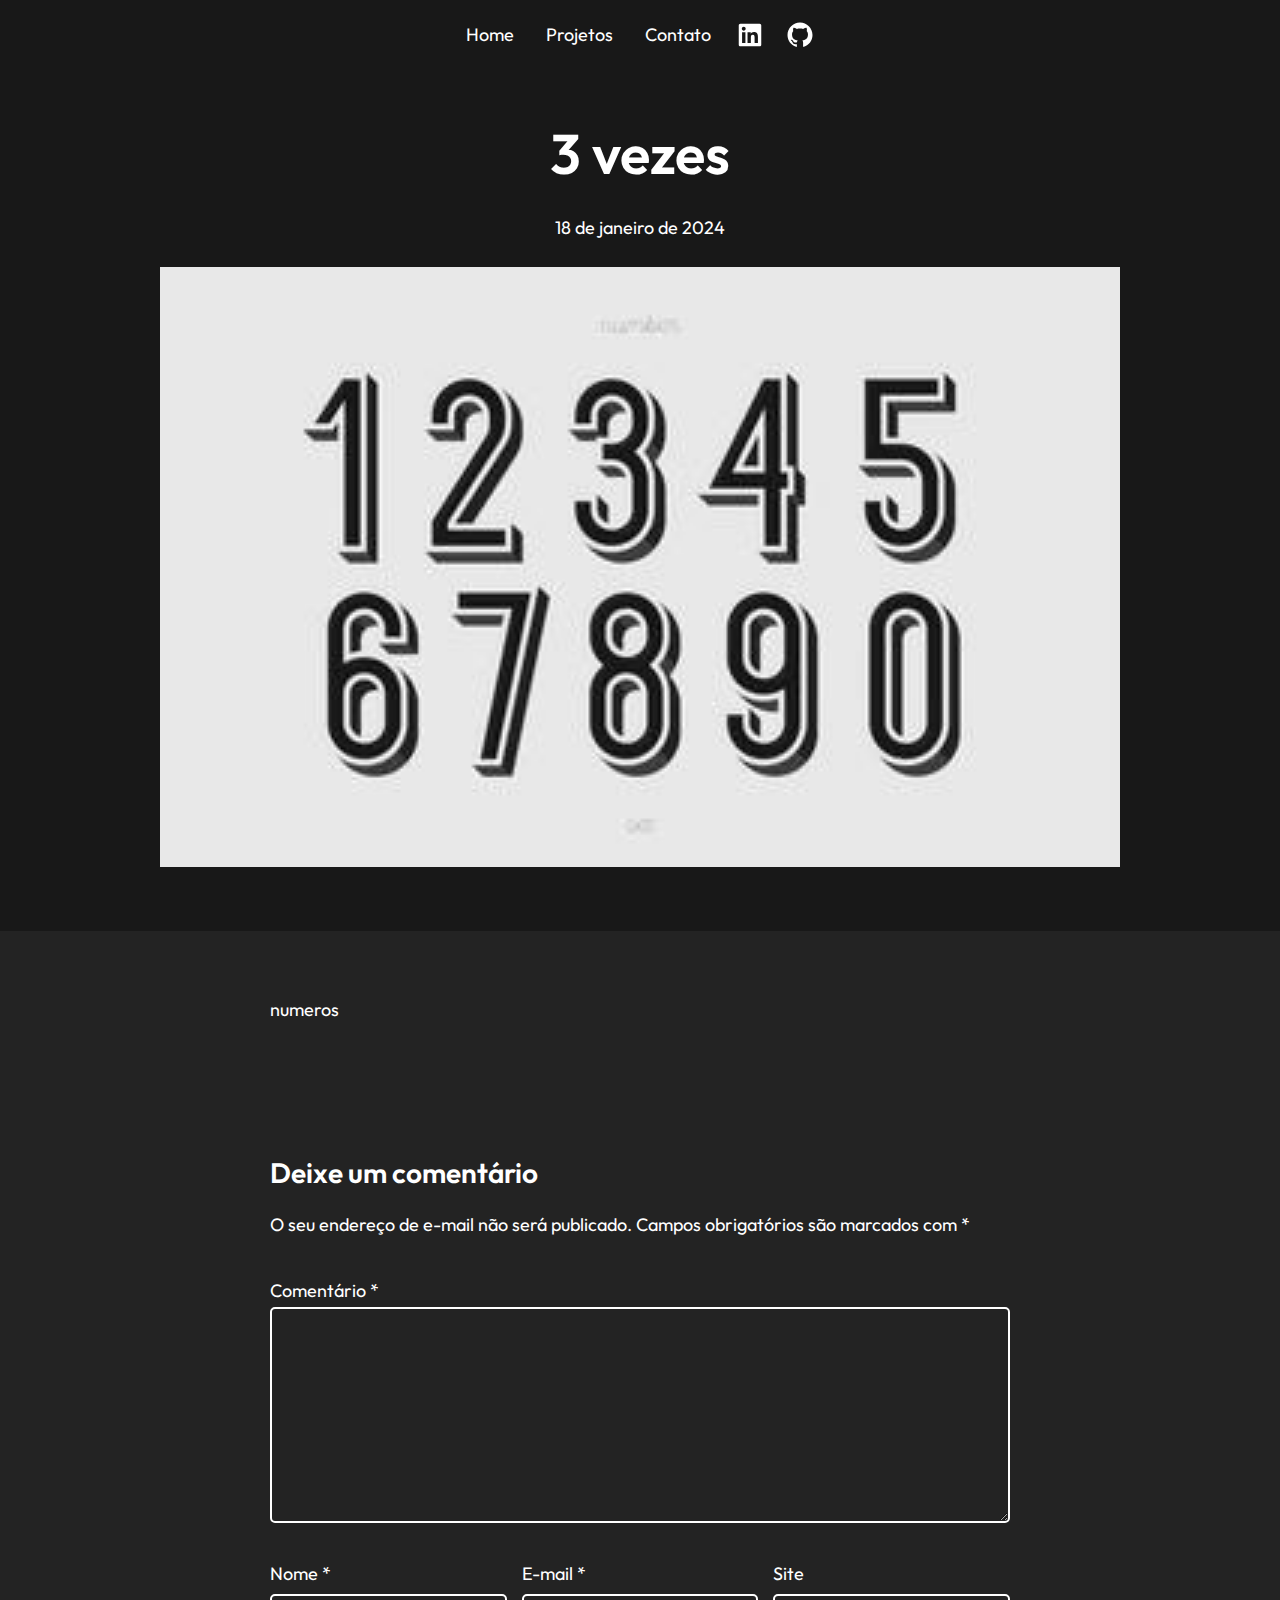
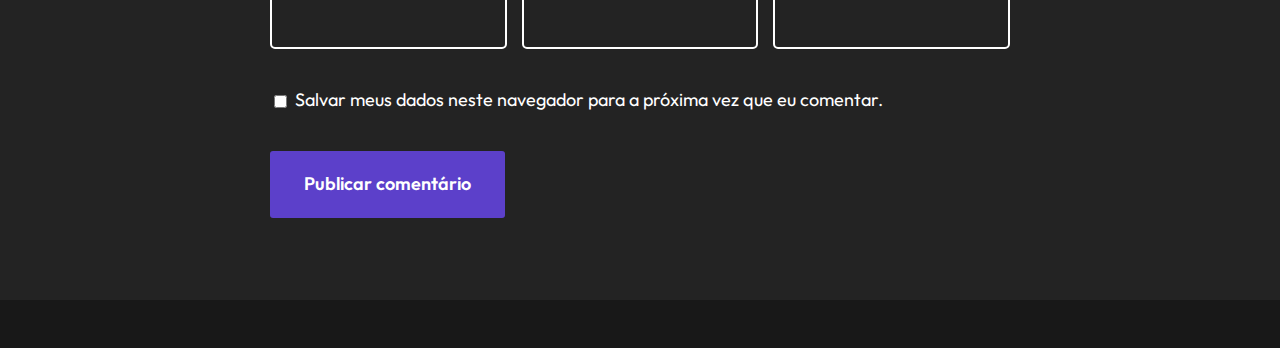
<file: 2024/01/18/3-vezes/index.html>
<!DOCTYPE html>
<html lang="pt-BR">
<head>
	<meta charset="UTF-8">
	<meta name="viewport" content="width=device-width, initial-scale=1">
<meta name="robots" content="max-image-preview:large">
<title>3 vezes</title>
<link rel="alternate" type="application/rss+xml" title="Feed para  &raquo;" href="https://jhonatadelima.github.io/feed/">
<link rel="alternate" type="application/rss+xml" title="Feed de comentários para  &raquo;" href="https://jhonatadelima.github.io/comments/feed/">
<link rel="alternate" type="application/rss+xml" title="Feed de comentários para  &raquo; 3 vezes" href="https://jhonatadelima.github.io/2024/01/18/3-vezes/feed/">
<script>
window._wpemojiSettings = {"baseUrl":"https:\/\/s.w.org\/images\/core\/emoji\/14.0.0\/72x72\/","ext":".png","svgUrl":"https:\/\/s.w.org\/images\/core\/emoji\/14.0.0\/svg\/","svgExt":".svg","source":{"concatemoji":"https:\/\/jhonatadelima.github.io\/wp-includes\/js\/wp-emoji-release.min.js?ver=6.4.2"}};
/*! This file is auto-generated */
!function(i,n){var o,s,e;function c(e){try{var t={supportTests:e,timestamp:(new Date).valueOf()};sessionStorage.setItem(o,JSON.stringify(t))}catch(e){}}function p(e,t,n){e.clearRect(0,0,e.canvas.width,e.canvas.height),e.fillText(t,0,0);var t=new Uint32Array(e.getImageData(0,0,e.canvas.width,e.canvas.height).data),r=(e.clearRect(0,0,e.canvas.width,e.canvas.height),e.fillText(n,0,0),new Uint32Array(e.getImageData(0,0,e.canvas.width,e.canvas.height).data));return t.every(function(e,t){return e===r[t]})}function u(e,t,n){switch(t){case"flag":return n(e,"🏳️‍⚧️","🏳️​⚧️")?!1:!n(e,"🇺🇳","🇺​🇳")&&!n(e,"🏴󠁧󠁢󠁥󠁮󠁧󠁿","🏴​󠁧​󠁢​󠁥​󠁮​󠁧​󠁿");case"emoji":return!n(e,"🫱🏻‍🫲🏿","🫱🏻​🫲🏿")}return!1}function f(e,t,n){var r="undefined"!=typeof WorkerGlobalScope&&self instanceof WorkerGlobalScope?new OffscreenCanvas(300,150):i.createElement("canvas"),a=r.getContext("2d",{willReadFrequently:!0}),o=(a.textBaseline="top",a.font="600 32px Arial",{});return e.forEach(function(e){o[e]=t(a,e,n)}),o}function t(e){var t=i.createElement("script");t.src=e,t.defer=!0,i.head.appendChild(t)}"undefined"!=typeof Promise&&(o="wpEmojiSettingsSupports",s=["flag","emoji"],n.supports={everything:!0,everythingExceptFlag:!0},e=new Promise(function(e){i.addEventListener("DOMContentLoaded",e,{once:!0})}),new Promise(function(t){var n=function(){try{var e=JSON.parse(sessionStorage.getItem(o));if("object"==typeof e&&"number"==typeof e.timestamp&&(new Date).valueOf()<e.timestamp+604800&&"object"==typeof e.supportTests)return e.supportTests}catch(e){}return null}();if(!n){if("undefined"!=typeof Worker&&"undefined"!=typeof OffscreenCanvas&&"undefined"!=typeof URL&&URL.createObjectURL&&"undefined"!=typeof Blob)try{var e="postMessage("+f.toString()+"("+[JSON.stringify(s),u.toString(),p.toString()].join(",")+"));",r=new Blob([e],{type:"text/javascript"}),a=new Worker(URL.createObjectURL(r),{name:"wpTestEmojiSupports"});return void(a.onmessage=function(e){c(n=e.data),a.terminate(),t(n)})}catch(e){}c(n=f(s,u,p))}t(n)}).then(function(e){for(var t in e)n.supports[t]=e[t],n.supports.everything=n.supports.everything&&n.supports[t],"flag"!==t&&(n.supports.everythingExceptFlag=n.supports.everythingExceptFlag&&n.supports[t]);n.supports.everythingExceptFlag=n.supports.everythingExceptFlag&&!n.supports.flag,n.DOMReady=!1,n.readyCallback=function(){n.DOMReady=!0}}).then(function(){return e}).then(function(){var e;n.supports.everything||(n.readyCallback(),(e=n.source||{}).concatemoji?t(e.concatemoji):e.wpemoji&&e.twemoji&&(t(e.twemoji),t(e.wpemoji)))}))}((window,document),window._wpemojiSettings);
</script>
<style id="wp-block-navigation-link-inline-css">.wp-block-navigation .wp-block-navigation-item__label{overflow-wrap:break-word}.wp-block-navigation .wp-block-navigation-item__description{display:none}</style>
<link rel="stylesheet" id="wp-block-navigation-css" href="https://jhonatadelima.github.io/wp-includes/blocks/navigation/style.min.css?ver=6.4.2" media="all">
<style id="wp-block-navigation-inline-css">.wp-block-navigation a:where(:not(.wp-element-button)){color: inherit;}</style>
<style id="wp-block-columns-inline-css">.wp-block-columns{align-items:normal!important;box-sizing:border-box;display:flex;flex-wrap:wrap!important}@media (min-width:782px){.wp-block-columns{flex-wrap:nowrap!important}}.wp-block-columns.are-vertically-aligned-top{align-items:flex-start}.wp-block-columns.are-vertically-aligned-center{align-items:center}.wp-block-columns.are-vertically-aligned-bottom{align-items:flex-end}@media (max-width:781px){.wp-block-columns:not(.is-not-stacked-on-mobile)>.wp-block-column{flex-basis:100%!important}}@media (min-width:782px){.wp-block-columns:not(.is-not-stacked-on-mobile)>.wp-block-column{flex-basis:0;flex-grow:1}.wp-block-columns:not(.is-not-stacked-on-mobile)>.wp-block-column[style*=flex-basis]{flex-grow:0}}.wp-block-columns.is-not-stacked-on-mobile{flex-wrap:nowrap!important}.wp-block-columns.is-not-stacked-on-mobile>.wp-block-column{flex-basis:0;flex-grow:1}.wp-block-columns.is-not-stacked-on-mobile>.wp-block-column[style*=flex-basis]{flex-grow:0}:where(.wp-block-columns){margin-bottom:1.75em}:where(.wp-block-columns.has-background){padding:1.25em 2.375em}.wp-block-column{flex-grow:1;min-width:0;overflow-wrap:break-word;word-break:break-word}.wp-block-column.is-vertically-aligned-top{align-self:flex-start}.wp-block-column.is-vertically-aligned-center{align-self:center}.wp-block-column.is-vertically-aligned-bottom{align-self:flex-end}.wp-block-column.is-vertically-aligned-stretch{align-self:stretch}.wp-block-column.is-vertically-aligned-bottom,.wp-block-column.is-vertically-aligned-center,.wp-block-column.is-vertically-aligned-top{width:100%}</style>
<link rel="stylesheet" id="wp-block-social-links-css" href="https://jhonatadelima.github.io/wp-includes/blocks/social-links/style.min.css?ver=6.4.2" media="all">
<style id="wp-block-group-inline-css">.wp-block-group{box-sizing:border-box}</style>
<style id="wp-block-group-theme-inline-css">:where(.wp-block-group.has-background){padding:1.25em 2.375em}</style>
<style id="wp-block-template-part-theme-inline-css">.wp-block-template-part.has-background{margin-bottom:0;margin-top:0;padding:1.25em 2.375em}</style>
<style id="wp-block-post-title-inline-css">.wp-block-post-title{box-sizing:border-box;word-break:break-word}.wp-block-post-title a{display:inline-block}</style>
<style id="wp-block-post-date-inline-css">.wp-block-post-date{box-sizing:border-box}</style>
<style id="wp-block-post-featured-image-inline-css">.wp-block-post-featured-image{margin-left:0;margin-right:0}.wp-block-post-featured-image a{display:block;height:100%}.wp-block-post-featured-image img{box-sizing:border-box;height:auto;max-width:100%;vertical-align:bottom;width:100%}.wp-block-post-featured-image.alignfull img,.wp-block-post-featured-image.alignwide img{width:100%}.wp-block-post-featured-image .wp-block-post-featured-image__overlay.has-background-dim{background-color:#000;inset:0;position:absolute}.wp-block-post-featured-image{position:relative}.wp-block-post-featured-image .wp-block-post-featured-image__overlay.has-background-gradient{background-color:transparent}.wp-block-post-featured-image .wp-block-post-featured-image__overlay.has-background-dim-0{opacity:0}.wp-block-post-featured-image .wp-block-post-featured-image__overlay.has-background-dim-10{opacity:.1}.wp-block-post-featured-image .wp-block-post-featured-image__overlay.has-background-dim-20{opacity:.2}.wp-block-post-featured-image .wp-block-post-featured-image__overlay.has-background-dim-30{opacity:.3}.wp-block-post-featured-image .wp-block-post-featured-image__overlay.has-background-dim-40{opacity:.4}.wp-block-post-featured-image .wp-block-post-featured-image__overlay.has-background-dim-50{opacity:.5}.wp-block-post-featured-image .wp-block-post-featured-image__overlay.has-background-dim-60{opacity:.6}.wp-block-post-featured-image .wp-block-post-featured-image__overlay.has-background-dim-70{opacity:.7}.wp-block-post-featured-image .wp-block-post-featured-image__overlay.has-background-dim-80{opacity:.8}.wp-block-post-featured-image .wp-block-post-featured-image__overlay.has-background-dim-90{opacity:.9}.wp-block-post-featured-image .wp-block-post-featured-image__overlay.has-background-dim-100{opacity:1}.wp-block-post-featured-image:where(.alignleft,.alignright){width:100%}</style>
<style id="wp-block-paragraph-inline-css">.is-small-text{font-size:.875em}.is-regular-text{font-size:1em}.is-large-text{font-size:2.25em}.is-larger-text{font-size:3em}.has-drop-cap:not(:focus):first-letter{float:left;font-size:8.4em;font-style:normal;font-weight:100;line-height:.68;margin:.05em .1em 0 0;text-transform:uppercase}body.rtl .has-drop-cap:not(:focus):first-letter{float:none;margin-left:.1em}p.has-drop-cap.has-background{overflow:hidden}p.has-background{padding:1.25em 2.375em}:where(p.has-text-color:not(.has-link-color)) a{color:inherit}p.has-text-align-left[style*="writing-mode:vertical-lr"],p.has-text-align-right[style*="writing-mode:vertical-rl"]{rotate:180deg}</style>
<style id="wp-block-spacer-inline-css">.wp-block-spacer{clear:both}</style>
<style id="wp-block-comment-template-inline-css">.wp-block-comment-template{box-sizing:border-box;list-style:none;margin-bottom:0;max-width:100%;padding:0}.wp-block-comment-template li{clear:both}.wp-block-comment-template ol{list-style:none;margin-bottom:0;max-width:100%;padding-left:2rem}.wp-block-comment-template.alignleft{float:left}.wp-block-comment-template.aligncenter{margin-left:auto;margin-right:auto;width:-moz-fit-content;width:fit-content}.wp-block-comment-template.alignright{float:right}</style>
<style id="wp-block-comments-pagination-inline-css">.wp-block-comments-pagination>.wp-block-comments-pagination-next,.wp-block-comments-pagination>.wp-block-comments-pagination-numbers,.wp-block-comments-pagination>.wp-block-comments-pagination-previous{margin-bottom:.5em;margin-right:.5em}.wp-block-comments-pagination>.wp-block-comments-pagination-next:last-child,.wp-block-comments-pagination>.wp-block-comments-pagination-numbers:last-child,.wp-block-comments-pagination>.wp-block-comments-pagination-previous:last-child{margin-right:0}.wp-block-comments-pagination .wp-block-comments-pagination-previous-arrow{display:inline-block;margin-right:1ch}.wp-block-comments-pagination .wp-block-comments-pagination-previous-arrow:not(.is-arrow-chevron){transform:scaleX(1)}.wp-block-comments-pagination .wp-block-comments-pagination-next-arrow{display:inline-block;margin-left:1ch}.wp-block-comments-pagination .wp-block-comments-pagination-next-arrow:not(.is-arrow-chevron){transform:scaleX(1)}.wp-block-comments-pagination.aligncenter{justify-content:center}</style>
<style id="wp-block-post-comments-form-inline-css">.wp-block-post-comments-form{box-sizing:border-box}.wp-block-post-comments-form[style*=font-weight] :where(.comment-reply-title){font-weight:inherit}.wp-block-post-comments-form[style*=font-family] :where(.comment-reply-title){font-family:inherit}.wp-block-post-comments-form[class*=-font-size] :where(.comment-reply-title),.wp-block-post-comments-form[style*=font-size] :where(.comment-reply-title){font-size:inherit}.wp-block-post-comments-form[style*=line-height] :where(.comment-reply-title){line-height:inherit}.wp-block-post-comments-form[style*=font-style] :where(.comment-reply-title){font-style:inherit}.wp-block-post-comments-form[style*=letter-spacing] :where(.comment-reply-title){letter-spacing:inherit}.wp-block-post-comments-form input[type=submit]{box-shadow:none;cursor:pointer;display:inline-block;overflow-wrap:break-word;text-align:center}.wp-block-post-comments-form input:not([type=submit]),.wp-block-post-comments-form textarea{border:1px solid #949494;font-family:inherit;font-size:1em}.wp-block-post-comments-form input:not([type=submit]):not([type=checkbox]),.wp-block-post-comments-form textarea{padding:calc(.667em + 2px)}.wp-block-post-comments-form .comment-form input:not([type=submit]):not([type=checkbox]):not([type=hidden]),.wp-block-post-comments-form .comment-form textarea{box-sizing:border-box;display:block;width:100%}.wp-block-post-comments-form .comment-form-author label,.wp-block-post-comments-form .comment-form-email label,.wp-block-post-comments-form .comment-form-url label{display:block;margin-bottom:.25em}.wp-block-post-comments-form .comment-form-cookies-consent{display:flex;gap:.25em}.wp-block-post-comments-form .comment-form-cookies-consent #wp-comment-cookies-consent{margin-top:.35em}.wp-block-post-comments-form .comment-reply-title{margin-bottom:0}.wp-block-post-comments-form .comment-reply-title :where(small){font-size:var(--wp--preset--font-size--medium,smaller);margin-left:.5em}</style>
<style id="wp-block-buttons-inline-css">.wp-block-buttons.is-vertical{flex-direction:column}.wp-block-buttons.is-vertical>.wp-block-button:last-child{margin-bottom:0}.wp-block-buttons>.wp-block-button{display:inline-block;margin:0}.wp-block-buttons.is-content-justification-left{justify-content:flex-start}.wp-block-buttons.is-content-justification-left.is-vertical{align-items:flex-start}.wp-block-buttons.is-content-justification-center{justify-content:center}.wp-block-buttons.is-content-justification-center.is-vertical{align-items:center}.wp-block-buttons.is-content-justification-right{justify-content:flex-end}.wp-block-buttons.is-content-justification-right.is-vertical{align-items:flex-end}.wp-block-buttons.is-content-justification-space-between{justify-content:space-between}.wp-block-buttons.aligncenter{text-align:center}.wp-block-buttons:not(.is-content-justification-space-between,.is-content-justification-right,.is-content-justification-left,.is-content-justification-center) .wp-block-button.aligncenter{margin-left:auto;margin-right:auto;width:100%}.wp-block-buttons[style*=text-decoration] .wp-block-button,.wp-block-buttons[style*=text-decoration] .wp-block-button__link{text-decoration:inherit}.wp-block-buttons.has-custom-font-size .wp-block-button__link{font-size:inherit}.wp-block-button.aligncenter{text-align:center}</style>
<style id="wp-block-button-inline-css">.wp-block-button__link{box-sizing:border-box;cursor:pointer;display:inline-block;text-align:center;word-break:break-word}.wp-block-button__link.aligncenter{text-align:center}.wp-block-button__link.alignright{text-align:right}:where(.wp-block-button__link){border-radius:9999px;box-shadow:none;padding:calc(.667em + 2px) calc(1.333em + 2px);text-decoration:none}.wp-block-button[style*=text-decoration] .wp-block-button__link{text-decoration:inherit}.wp-block-buttons>.wp-block-button.has-custom-width{max-width:none}.wp-block-buttons>.wp-block-button.has-custom-width .wp-block-button__link{width:100%}.wp-block-buttons>.wp-block-button.has-custom-font-size .wp-block-button__link{font-size:inherit}.wp-block-buttons>.wp-block-button.wp-block-button__width-25{width:calc(25% - var(--wp--style--block-gap, .5em)*.75)}.wp-block-buttons>.wp-block-button.wp-block-button__width-50{width:calc(50% - var(--wp--style--block-gap, .5em)*.5)}.wp-block-buttons>.wp-block-button.wp-block-button__width-75{width:calc(75% - var(--wp--style--block-gap, .5em)*.25)}.wp-block-buttons>.wp-block-button.wp-block-button__width-100{flex-basis:100%;width:100%}.wp-block-buttons.is-vertical>.wp-block-button.wp-block-button__width-25{width:25%}.wp-block-buttons.is-vertical>.wp-block-button.wp-block-button__width-50{width:50%}.wp-block-buttons.is-vertical>.wp-block-button.wp-block-button__width-75{width:75%}.wp-block-button.is-style-squared,.wp-block-button__link.wp-block-button.is-style-squared{border-radius:0}.wp-block-button.no-border-radius,.wp-block-button__link.no-border-radius{border-radius:0!important}.wp-block-button .wp-block-button__link.is-style-outline,.wp-block-button.is-style-outline>.wp-block-button__link{border:2px solid;padding:.667em 1.333em}.wp-block-button .wp-block-button__link.is-style-outline:not(.has-text-color),.wp-block-button.is-style-outline>.wp-block-button__link:not(.has-text-color){color:currentColor}.wp-block-button .wp-block-button__link.is-style-outline:not(.has-background),.wp-block-button.is-style-outline>.wp-block-button__link:not(.has-background){background-color:transparent;background-image:none}.wp-block-button .wp-block-button__link:where(.has-border-color){border-width:initial}.wp-block-button .wp-block-button__link:where([style*=border-top-color]){border-top-width:medium}.wp-block-button .wp-block-button__link:where([style*=border-right-color]){border-right-width:medium}.wp-block-button .wp-block-button__link:where([style*=border-bottom-color]){border-bottom-width:medium}.wp-block-button .wp-block-button__link:where([style*=border-left-color]){border-left-width:medium}.wp-block-button .wp-block-button__link:where([style*=border-style]){border-width:initial}.wp-block-button .wp-block-button__link:where([style*=border-top-style]){border-top-width:medium}.wp-block-button .wp-block-button__link:where([style*=border-right-style]){border-right-width:medium}.wp-block-button .wp-block-button__link:where([style*=border-bottom-style]){border-bottom-width:medium}.wp-block-button .wp-block-button__link:where([style*=border-left-style]){border-left-width:medium}
.wp-block-button .wp-block-button__link{background-color: var(--wp--preset--color--raft-accent);border-radius: 3px;border-color: transparent;border-width: 2px;border-style: solid;color: var(--wp--preset--color--raft-fg-alt);font-size: var(--wp--preset--font-size--normal);font-weight: 600;padding-top: var(--wp--preset--spacing--30);padding-right: var(--wp--preset--spacing--50);padding-bottom: var(--wp--preset--spacing--30);padding-left: var(--wp--preset--spacing--50);}.is-style-outline.is-style-outline.wp-block-button .wp-block-button__link{background-color: transparent;border-color: inherit;border-width: 2px;border-style: solid;color: inherit;padding-top: var(--wp--preset--spacing--30);padding-right: var(--wp--preset--spacing--50);padding-bottom: var(--wp--preset--spacing--30);padding-left: var(--wp--preset--spacing--50);}</style>
<style id="wp-emoji-styles-inline-css">img.wp-smiley, img.emoji {
		display: inline !important;
		border: none !important;
		box-shadow: none !important;
		height: 1em !important;
		width: 1em !important;
		margin: 0 0.07em !important;
		vertical-align: -0.1em !important;
		background: none !important;
		padding: 0 !important;
	}</style>
<style id="wp-block-library-inline-css">:root{--wp-admin-theme-color:#007cba;--wp-admin-theme-color--rgb:0,124,186;--wp-admin-theme-color-darker-10:#006ba1;--wp-admin-theme-color-darker-10--rgb:0,107,161;--wp-admin-theme-color-darker-20:#005a87;--wp-admin-theme-color-darker-20--rgb:0,90,135;--wp-admin-border-width-focus:2px;--wp-block-synced-color:#7a00df;--wp-block-synced-color--rgb:122,0,223}@media (min-resolution:192dpi){:root{--wp-admin-border-width-focus:1.5px}}.wp-element-button{cursor:pointer}:root{--wp--preset--font-size--normal:16px;--wp--preset--font-size--huge:42px}:root .has-very-light-gray-background-color{background-color:#eee}:root .has-very-dark-gray-background-color{background-color:#313131}:root .has-very-light-gray-color{color:#eee}:root .has-very-dark-gray-color{color:#313131}:root .has-vivid-green-cyan-to-vivid-cyan-blue-gradient-background{background:linear-gradient(135deg,#00d084,#0693e3)}:root .has-purple-crush-gradient-background{background:linear-gradient(135deg,#34e2e4,#4721fb 50%,#ab1dfe)}:root .has-hazy-dawn-gradient-background{background:linear-gradient(135deg,#faaca8,#dad0ec)}:root .has-subdued-olive-gradient-background{background:linear-gradient(135deg,#fafae1,#67a671)}:root .has-atomic-cream-gradient-background{background:linear-gradient(135deg,#fdd79a,#004a59)}:root .has-nightshade-gradient-background{background:linear-gradient(135deg,#330968,#31cdcf)}:root .has-midnight-gradient-background{background:linear-gradient(135deg,#020381,#2874fc)}.has-regular-font-size{font-size:1em}.has-larger-font-size{font-size:2.625em}.has-normal-font-size{font-size:var(--wp--preset--font-size--normal)}.has-huge-font-size{font-size:var(--wp--preset--font-size--huge)}.has-text-align-center{text-align:center}.has-text-align-left{text-align:left}.has-text-align-right{text-align:right}#end-resizable-editor-section{display:none}.aligncenter{clear:both}.items-justified-left{justify-content:flex-start}.items-justified-center{justify-content:center}.items-justified-right{justify-content:flex-end}.items-justified-space-between{justify-content:space-between}.screen-reader-text{clip:rect(1px,1px,1px,1px);word-wrap:normal!important;border:0;-webkit-clip-path:inset(50%);clip-path:inset(50%);height:1px;margin:-1px;overflow:hidden;padding:0;position:absolute;width:1px}.screen-reader-text:focus{clip:auto!important;background-color:#ddd;-webkit-clip-path:none;clip-path:none;color:#444;display:block;font-size:1em;height:auto;left:5px;line-height:normal;padding:15px 23px 14px;text-decoration:none;top:5px;width:auto;z-index:100000}html :where(.has-border-color){border-style:solid}html :where([style*=border-top-color]){border-top-style:solid}html :where([style*=border-right-color]){border-right-style:solid}html :where([style*=border-bottom-color]){border-bottom-style:solid}html :where([style*=border-left-color]){border-left-style:solid}html :where([style*=border-width]){border-style:solid}html :where([style*=border-top-width]){border-top-style:solid}html :where([style*=border-right-width]){border-right-style:solid}html :where([style*=border-bottom-width]){border-bottom-style:solid}html :where([style*=border-left-width]){border-left-style:solid}html :where(img[class*=wp-image-]){height:auto;max-width:100%}:where(figure){margin:0 0 1em}html :where(.is-position-sticky){--wp-admin--admin-bar--position-offset:var(--wp-admin--admin-bar--height,0px)}@media screen and (max-width:600px){html :where(.is-position-sticky){--wp-admin--admin-bar--position-offset:0px}}</style>
<style id="global-styles-inline-css">body{--wp--preset--color--black: #000000;--wp--preset--color--cyan-bluish-gray: #abb8c3;--wp--preset--color--white: #ffffff;--wp--preset--color--pale-pink: #f78da7;--wp--preset--color--vivid-red: #cf2e2e;--wp--preset--color--luminous-vivid-orange: #ff6900;--wp--preset--color--luminous-vivid-amber: #fcb900;--wp--preset--color--light-green-cyan: #7bdcb5;--wp--preset--color--vivid-green-cyan: #00d084;--wp--preset--color--pale-cyan-blue: #8ed1fc;--wp--preset--color--vivid-cyan-blue: #0693e3;--wp--preset--color--vivid-purple: #9b51e0;--wp--preset--color--raft-bg: #232323;--wp--preset--color--raft-fg: #FFFFFF;--wp--preset--color--raft-accent: #5C40CA;--wp--preset--color--raft-accent-secondary: #4C32B4;--wp--preset--color--raft-bg-inv: #000000;--wp--preset--color--raft-bg-alt: rgba(0, 0, 0, 0.3);--wp--preset--color--raft-fg-alt: #FFFFFF;--wp--preset--gradient--vivid-cyan-blue-to-vivid-purple: linear-gradient(135deg,rgba(6,147,227,1) 0%,rgb(155,81,224) 100%);--wp--preset--gradient--light-green-cyan-to-vivid-green-cyan: linear-gradient(135deg,rgb(122,220,180) 0%,rgb(0,208,130) 100%);--wp--preset--gradient--luminous-vivid-amber-to-luminous-vivid-orange: linear-gradient(135deg,rgba(252,185,0,1) 0%,rgba(255,105,0,1) 100%);--wp--preset--gradient--luminous-vivid-orange-to-vivid-red: linear-gradient(135deg,rgba(255,105,0,1) 0%,rgb(207,46,46) 100%);--wp--preset--gradient--very-light-gray-to-cyan-bluish-gray: linear-gradient(135deg,rgb(238,238,238) 0%,rgb(169,184,195) 100%);--wp--preset--gradient--cool-to-warm-spectrum: linear-gradient(135deg,rgb(74,234,220) 0%,rgb(151,120,209) 20%,rgb(207,42,186) 40%,rgb(238,44,130) 60%,rgb(251,105,98) 80%,rgb(254,248,76) 100%);--wp--preset--gradient--blush-light-purple: linear-gradient(135deg,rgb(255,206,236) 0%,rgb(152,150,240) 100%);--wp--preset--gradient--blush-bordeaux: linear-gradient(135deg,rgb(254,205,165) 0%,rgb(254,45,45) 50%,rgb(107,0,62) 100%);--wp--preset--gradient--luminous-dusk: linear-gradient(135deg,rgb(255,203,112) 0%,rgb(199,81,192) 50%,rgb(65,88,208) 100%);--wp--preset--gradient--pale-ocean: linear-gradient(135deg,rgb(255,245,203) 0%,rgb(182,227,212) 50%,rgb(51,167,181) 100%);--wp--preset--gradient--electric-grass: linear-gradient(135deg,rgb(202,248,128) 0%,rgb(113,206,126) 100%);--wp--preset--gradient--midnight: linear-gradient(135deg,rgb(2,3,129) 0%,rgb(40,116,252) 100%);--wp--preset--font-size--small: 14px;--wp--preset--font-size--medium: 24px;--wp--preset--font-size--large: 28px;--wp--preset--font-size--x-large: 32px;--wp--preset--font-size--normal: 18px;--wp--preset--font-size--huge: 56px;--wp--preset--font-family--body: "Readex Pro", sans-serif;--wp--preset--font-family--source-serif-pro: "Source Serif Pro", serif;--wp--preset--font-family--figtree: "Figtree", sans-serif;--wp--preset--font-family--outfit: "Outfit", sans-serif;--wp--preset--font-family--spline-sans: "spline-sans", sans-serif;--wp--preset--font-family--geologica: "geologica", sans-serif;--wp--preset--font-family--gloock: "gloock", serif;--wp--preset--font-family--spline-sans-mono: "spline-sans-mono", sans-serif;--wp--preset--font-family--lora: "Lora", serif;--wp--preset--spacing--20: clamp(.4rem, 2vw, 0.5rem);--wp--preset--spacing--30: clamp(.6rem, 2.5vw, 1rem);--wp--preset--spacing--40: clamp(1rem, 3vw, 1.5rem);--wp--preset--spacing--50: clamp(1.5rem, 4vw, 2rem);--wp--preset--spacing--60: clamp(2rem, 5vw, 3rem);--wp--preset--spacing--70: clamp(3rem, 6vw, 4rem);--wp--preset--spacing--80: clamp(3rem, 7vw, 5rem);--wp--preset--shadow--natural: 6px 6px 9px rgba(0, 0, 0, 0.2);--wp--preset--shadow--deep: 12px 12px 50px rgba(0, 0, 0, 0.4);--wp--preset--shadow--sharp: 6px 6px 0px rgba(0, 0, 0, 0.2);--wp--preset--shadow--outlined: 6px 6px 0px -3px rgba(255, 255, 255, 1), 6px 6px rgba(0, 0, 0, 1);--wp--preset--shadow--crisp: 6px 6px 0px rgba(0, 0, 0, 1);--wp--custom--spacing--baseline: 16px;--wp--custom--spacing--small: min(24px, 6.4vw);--wp--custom--spacing--gap--horizontal: clamp( calc( 1.5 * var( --wp--custom--spacing--baseline ) ), 2.222vw, calc( 2 * var( --wp--custom--spacing--baseline ) ) );--wp--custom--spacing--gap--vertical: clamp( calc( 1.5 * var( --wp--custom--spacing--baseline ) ), 3.333vw, calc( 3 * var( --wp--custom--spacing--baseline ) ) );--wp--custom--spacing--gutter: clamp( calc( 1.5 * var( --wp--custom--spacing--baseline ) ), 3.333vw, calc( 3 * var( --wp--custom--spacing--baseline ) ) );--wp--custom--spacing--outer: var( --wp--custom--spacing--gutter );--wp--custom--typography--font-smoothing--moz: grayscale;--wp--custom--typography--font-smoothing--webkit: antialiased;}body { margin: 0;--wp--style--global--content-size: 740px;--wp--style--global--wide-size: 960px; }.wp-site-blocks > .alignleft { float: left; margin-right: 2em; }.wp-site-blocks > .alignright { float: right; margin-left: 2em; }.wp-site-blocks > .aligncenter { justify-content: center; margin-left: auto; margin-right: auto; }:where(.wp-site-blocks) > * { margin-block-start: 24px; margin-block-end: 0; }:where(.wp-site-blocks) > :first-child:first-child { margin-block-start: 0; }:where(.wp-site-blocks) > :last-child:last-child { margin-block-end: 0; }body { --wp--style--block-gap: 24px; }:where(body .is-layout-flow)  > :first-child:first-child{margin-block-start: 0;}:where(body .is-layout-flow)  > :last-child:last-child{margin-block-end: 0;}:where(body .is-layout-flow)  > *{margin-block-start: 24px;margin-block-end: 0;}:where(body .is-layout-constrained)  > :first-child:first-child{margin-block-start: 0;}:where(body .is-layout-constrained)  > :last-child:last-child{margin-block-end: 0;}:where(body .is-layout-constrained)  > *{margin-block-start: 24px;margin-block-end: 0;}:where(body .is-layout-flex) {gap: 24px;}:where(body .is-layout-grid) {gap: 24px;}body .is-layout-flow > .alignleft{float: left;margin-inline-start: 0;margin-inline-end: 2em;}body .is-layout-flow > .alignright{float: right;margin-inline-start: 2em;margin-inline-end: 0;}body .is-layout-flow > .aligncenter{margin-left: auto !important;margin-right: auto !important;}body .is-layout-constrained > .alignleft{float: left;margin-inline-start: 0;margin-inline-end: 2em;}body .is-layout-constrained > .alignright{float: right;margin-inline-start: 2em;margin-inline-end: 0;}body .is-layout-constrained > .aligncenter{margin-left: auto !important;margin-right: auto !important;}body .is-layout-constrained > :where(:not(.alignleft):not(.alignright):not(.alignfull)){max-width: var(--wp--style--global--content-size);margin-left: auto !important;margin-right: auto !important;}body .is-layout-constrained > .alignwide{max-width: var(--wp--style--global--wide-size);}body .is-layout-flex{display: flex;}body .is-layout-flex{flex-wrap: wrap;align-items: center;}body .is-layout-flex > *{margin: 0;}body .is-layout-grid{display: grid;}body .is-layout-grid > *{margin: 0;}body{background-color: var(--wp--preset--color--raft-bg);color: var(--wp--preset--color--raft-fg);font-family: var(--wp--preset--font-family--outfit);font-size: var(--wp--preset--font-size--normal);font-weight: 400;line-height: 1.7;padding-top: 0px;padding-right: 0px;padding-bottom: 0px;padding-left: 0px;}a:where(:not(.wp-element-button)){color: var(--wp--preset--color--raft-fg);text-decoration: none;}h1{font-size: var(--wp--preset--font-size--huge);font-weight: 600;line-height: 1.25;}h2{font-size: var(--wp--preset--font-size--x-large);font-weight: 600;line-height: 1.35;}h3{font-size: var(--wp--preset--font-size--large);font-weight: 600;line-height: 1.35;}h4{font-size: var(--wp--preset--font-size--medium);font-weight: 600;line-height: 1.4;}h5{font-size: var(--wp--preset--font-size--normal);font-weight: 600;line-height: 1.55;}h6{font-size: var(--wp--preset--font-size--small);font-weight: 600;line-height: 1.6;}.wp-element-button, .wp-block-button__link{background-color: #32373c;border-width: 0;color: #fff;font-family: inherit;font-size: inherit;line-height: inherit;padding: calc(0.667em + 2px) calc(1.333em + 2px);text-decoration: none;}.wp-element-caption, .wp-block-audio figcaption, .wp-block-embed figcaption, .wp-block-gallery figcaption, .wp-block-image figcaption, .wp-block-table figcaption, .wp-block-video figcaption{color: var(--wp--preset--color--raft-fg);font-size: var(--wp--preset--font-size--small);}.has-black-color{color: var(--wp--preset--color--black) !important;}.has-cyan-bluish-gray-color{color: var(--wp--preset--color--cyan-bluish-gray) !important;}.has-white-color{color: var(--wp--preset--color--white) !important;}.has-pale-pink-color{color: var(--wp--preset--color--pale-pink) !important;}.has-vivid-red-color{color: var(--wp--preset--color--vivid-red) !important;}.has-luminous-vivid-orange-color{color: var(--wp--preset--color--luminous-vivid-orange) !important;}.has-luminous-vivid-amber-color{color: var(--wp--preset--color--luminous-vivid-amber) !important;}.has-light-green-cyan-color{color: var(--wp--preset--color--light-green-cyan) !important;}.has-vivid-green-cyan-color{color: var(--wp--preset--color--vivid-green-cyan) !important;}.has-pale-cyan-blue-color{color: var(--wp--preset--color--pale-cyan-blue) !important;}.has-vivid-cyan-blue-color{color: var(--wp--preset--color--vivid-cyan-blue) !important;}.has-vivid-purple-color{color: var(--wp--preset--color--vivid-purple) !important;}.has-raft-bg-color{color: var(--wp--preset--color--raft-bg) !important;}.has-raft-fg-color{color: var(--wp--preset--color--raft-fg) !important;}.has-raft-accent-color{color: var(--wp--preset--color--raft-accent) !important;}.has-raft-accent-secondary-color{color: var(--wp--preset--color--raft-accent-secondary) !important;}.has-raft-bg-inv-color{color: var(--wp--preset--color--raft-bg-inv) !important;}.has-raft-bg-alt-color{color: var(--wp--preset--color--raft-bg-alt) !important;}.has-raft-fg-alt-color{color: var(--wp--preset--color--raft-fg-alt) !important;}.has-black-background-color{background-color: var(--wp--preset--color--black) !important;}.has-cyan-bluish-gray-background-color{background-color: var(--wp--preset--color--cyan-bluish-gray) !important;}.has-white-background-color{background-color: var(--wp--preset--color--white) !important;}.has-pale-pink-background-color{background-color: var(--wp--preset--color--pale-pink) !important;}.has-vivid-red-background-color{background-color: var(--wp--preset--color--vivid-red) !important;}.has-luminous-vivid-orange-background-color{background-color: var(--wp--preset--color--luminous-vivid-orange) !important;}.has-luminous-vivid-amber-background-color{background-color: var(--wp--preset--color--luminous-vivid-amber) !important;}.has-light-green-cyan-background-color{background-color: var(--wp--preset--color--light-green-cyan) !important;}.has-vivid-green-cyan-background-color{background-color: var(--wp--preset--color--vivid-green-cyan) !important;}.has-pale-cyan-blue-background-color{background-color: var(--wp--preset--color--pale-cyan-blue) !important;}.has-vivid-cyan-blue-background-color{background-color: var(--wp--preset--color--vivid-cyan-blue) !important;}.has-vivid-purple-background-color{background-color: var(--wp--preset--color--vivid-purple) !important;}.has-raft-bg-background-color{background-color: var(--wp--preset--color--raft-bg) !important;}.has-raft-fg-background-color{background-color: var(--wp--preset--color--raft-fg) !important;}.has-raft-accent-background-color{background-color: var(--wp--preset--color--raft-accent) !important;}.has-raft-accent-secondary-background-color{background-color: var(--wp--preset--color--raft-accent-secondary) !important;}.has-raft-bg-inv-background-color{background-color: var(--wp--preset--color--raft-bg-inv) !important;}.has-raft-bg-alt-background-color{background-color: var(--wp--preset--color--raft-bg-alt) !important;}.has-raft-fg-alt-background-color{background-color: var(--wp--preset--color--raft-fg-alt) !important;}.has-black-border-color{border-color: var(--wp--preset--color--black) !important;}.has-cyan-bluish-gray-border-color{border-color: var(--wp--preset--color--cyan-bluish-gray) !important;}.has-white-border-color{border-color: var(--wp--preset--color--white) !important;}.has-pale-pink-border-color{border-color: var(--wp--preset--color--pale-pink) !important;}.has-vivid-red-border-color{border-color: var(--wp--preset--color--vivid-red) !important;}.has-luminous-vivid-orange-border-color{border-color: var(--wp--preset--color--luminous-vivid-orange) !important;}.has-luminous-vivid-amber-border-color{border-color: var(--wp--preset--color--luminous-vivid-amber) !important;}.has-light-green-cyan-border-color{border-color: var(--wp--preset--color--light-green-cyan) !important;}.has-vivid-green-cyan-border-color{border-color: var(--wp--preset--color--vivid-green-cyan) !important;}.has-pale-cyan-blue-border-color{border-color: var(--wp--preset--color--pale-cyan-blue) !important;}.has-vivid-cyan-blue-border-color{border-color: var(--wp--preset--color--vivid-cyan-blue) !important;}.has-vivid-purple-border-color{border-color: var(--wp--preset--color--vivid-purple) !important;}.has-raft-bg-border-color{border-color: var(--wp--preset--color--raft-bg) !important;}.has-raft-fg-border-color{border-color: var(--wp--preset--color--raft-fg) !important;}.has-raft-accent-border-color{border-color: var(--wp--preset--color--raft-accent) !important;}.has-raft-accent-secondary-border-color{border-color: var(--wp--preset--color--raft-accent-secondary) !important;}.has-raft-bg-inv-border-color{border-color: var(--wp--preset--color--raft-bg-inv) !important;}.has-raft-bg-alt-border-color{border-color: var(--wp--preset--color--raft-bg-alt) !important;}.has-raft-fg-alt-border-color{border-color: var(--wp--preset--color--raft-fg-alt) !important;}.has-vivid-cyan-blue-to-vivid-purple-gradient-background{background: var(--wp--preset--gradient--vivid-cyan-blue-to-vivid-purple) !important;}.has-light-green-cyan-to-vivid-green-cyan-gradient-background{background: var(--wp--preset--gradient--light-green-cyan-to-vivid-green-cyan) !important;}.has-luminous-vivid-amber-to-luminous-vivid-orange-gradient-background{background: var(--wp--preset--gradient--luminous-vivid-amber-to-luminous-vivid-orange) !important;}.has-luminous-vivid-orange-to-vivid-red-gradient-background{background: var(--wp--preset--gradient--luminous-vivid-orange-to-vivid-red) !important;}.has-very-light-gray-to-cyan-bluish-gray-gradient-background{background: var(--wp--preset--gradient--very-light-gray-to-cyan-bluish-gray) !important;}.has-cool-to-warm-spectrum-gradient-background{background: var(--wp--preset--gradient--cool-to-warm-spectrum) !important;}.has-blush-light-purple-gradient-background{background: var(--wp--preset--gradient--blush-light-purple) !important;}.has-blush-bordeaux-gradient-background{background: var(--wp--preset--gradient--blush-bordeaux) !important;}.has-luminous-dusk-gradient-background{background: var(--wp--preset--gradient--luminous-dusk) !important;}.has-pale-ocean-gradient-background{background: var(--wp--preset--gradient--pale-ocean) !important;}.has-electric-grass-gradient-background{background: var(--wp--preset--gradient--electric-grass) !important;}.has-midnight-gradient-background{background: var(--wp--preset--gradient--midnight) !important;}.has-small-font-size{font-size: var(--wp--preset--font-size--small) !important;}.has-medium-font-size{font-size: var(--wp--preset--font-size--medium) !important;}.has-large-font-size{font-size: var(--wp--preset--font-size--large) !important;}.has-x-large-font-size{font-size: var(--wp--preset--font-size--x-large) !important;}.has-normal-font-size{font-size: var(--wp--preset--font-size--normal) !important;}.has-huge-font-size{font-size: var(--wp--preset--font-size--huge) !important;}.has-body-font-family{font-family: var(--wp--preset--font-family--body) !important;}.has-source-serif-pro-font-family{font-family: var(--wp--preset--font-family--source-serif-pro) !important;}.has-figtree-font-family{font-family: var(--wp--preset--font-family--figtree) !important;}.has-outfit-font-family{font-family: var(--wp--preset--font-family--outfit) !important;}.has-spline-sans-font-family{font-family: var(--wp--preset--font-family--spline-sans) !important;}.has-geologica-font-family{font-family: var(--wp--preset--font-family--geologica) !important;}.has-gloock-font-family{font-family: var(--wp--preset--font-family--gloock) !important;}.has-spline-sans-mono-font-family{font-family: var(--wp--preset--font-family--spline-sans-mono) !important;}.has-lora-font-family{font-family: var(--wp--preset--font-family--lora) !important;}</style>
<style id="core-block-supports-inline-css">.wp-container-core-navigation-layout-1.wp-container-core-navigation-layout-1{gap:32px;justify-content:flex-end;}.wp-container-core-columns-layout-1.wp-container-core-columns-layout-1{flex-wrap:nowrap;}.wp-container-core-social-links-layout-1.wp-container-core-social-links-layout-1{gap:20px 20px;justify-content:flex-start;}.wp-container-core-group-layout-2.wp-container-core-group-layout-2{flex-wrap:nowrap;justify-content:center;}.wp-container-core-group-layout-5.wp-container-core-group-layout-5 > *{margin-block-start:0;margin-block-end:0;}.wp-container-core-group-layout-5.wp-container-core-group-layout-5.wp-container-core-group-layout-5.wp-container-core-group-layout-5 > * + *{margin-block-start:0px;margin-block-end:0;}.wp-container-core-group-layout-10.wp-container-core-group-layout-10{justify-content:space-between;}</style>
<style id="wp-block-template-skip-link-inline-css">.skip-link.screen-reader-text {
			border: 0;
			clip: rect(1px,1px,1px,1px);
			clip-path: inset(50%);
			height: 1px;
			margin: -1px;
			overflow: hidden;
			padding: 0;
			position: absolute !important;
			width: 1px;
			word-wrap: normal !important;
		}

		.skip-link.screen-reader-text:focus {
			background-color: #eee;
			clip: auto !important;
			clip-path: none;
			color: #444;
			display: block;
			font-size: 1em;
			height: auto;
			left: 5px;
			line-height: normal;
			padding: 15px 23px 14px;
			text-decoration: none;
			top: 5px;
			width: auto;
			z-index: 100000;
		}</style>
<link rel="stylesheet" id="contact-form-7-css" href="https://jhonatadelima.github.io/wp-content/plugins/contact-form-7/includes/css/styles.css?ver=5.8.6" media="all">
<link rel="stylesheet" id="raft-style-css" href="https://jhonatadelima.github.io/wp-content/themes/raft/assets/css/build/style.css?ver=1.1.1" media="all">
<script src="https://jhonatadelima.github.io/wp-includes/js/dist/interactivity.min.js?ver=6.4.2" id="wp-interactivity-js" defer data-wp-strategy="defer"></script>
<script src="https://jhonatadelima.github.io/wp-includes/blocks/navigation/view.min.js?ver=e3d6f3216904b5b42831" id="wp-block-navigation-view-js" defer data-wp-strategy="defer"></script>
<link rel="https://api.w.org/" href="https://jhonatadelima.github.io/wp-json/">
<link rel="alternate" type="application/json" href="https://jhonatadelima.github.io/wp-json/wp/v2/posts/105">
<link rel="EditURI" type="application/rsd+xml" title="RSD" href="https://jhonatadelima.github.io/xmlrpc.php?rsd">
<meta name="generator" content="WordPress 6.4.2">
<link rel="canonical" href="https://jhonatadelima.github.io/2024/01/18/3-vezes/">
<link rel="shortlink" href="https://jhonatadelima.github.io/?p=105">
<link rel="alternate" type="application/json+oembed" href="https://jhonatadelima.github.io/wp-json/oembed/1.0/embed?url=https%3A%2F%2Fjhonatadelima.github.io%2F2024%2F01%2F18%2F3-vezes%2F">
<link rel="alternate" type="text/xml+oembed" href="https://jhonatadelima.github.io/wp-json/oembed/1.0/embed?url=https%3A%2F%2Fjhonatadelima.github.io%2F2024%2F01%2F18%2F3-vezes%2F#038;format=xml">
<style id="wp-fonts-local">@font-face{font-family:"Readex Pro";font-style:normal;font-weight:160 700;font-display:swap;src:url('https://jhonatadelima.github.io/wp-content/themes/raft/assets/fonts/readex-pro/ReadexPro-VariableFont_wght.ttf') format('truetype');font-stretch:normal;}
@font-face{font-family:"Source Serif Pro";font-style:normal;font-weight:200 900;font-display:fallback;src:url('https://jhonatadelima.github.io/wp-content/themes/raft/assets/fonts/source-serif-pro/SourceSerif4Variable-Roman.ttf.woff2') format('woff2');font-stretch:normal;}
@font-face{font-family:"Source Serif Pro";font-style:italic;font-weight:200 900;font-display:fallback;src:url('https://jhonatadelima.github.io/wp-content/themes/raft/assets/fonts/source-serif-pro/SourceSerif4Variable-Italic.ttf.woff2') format('woff2');font-stretch:normal;}
@font-face{font-family:Figtree;font-style:normal;font-weight:300 900;font-display:fallback;src:url('https://jhonatadelima.github.io/wp-content/themes/raft/assets/fonts/figtree/Figtree-VariableFont_wght.ttf') format('truetype');font-stretch:normal;}
@font-face{font-family:Figtree;font-style:italic;font-weight:300 900;font-display:fallback;src:url('https://jhonatadelima.github.io/wp-content/themes/raft/assets/fonts/figtree/Figtree-Italic-VariableFont_wght.ttf') format('truetype');font-stretch:normal;}
@font-face{font-family:Outfit;font-style:normal;font-weight:100 900;font-display:swap;src:url('https://jhonatadelima.github.io/wp-content/themes/raft/assets/fonts/outfit/Outfit-VariableFont_wght.ttf') format('truetype');font-stretch:normal;}
@font-face{font-family:spline-sans;font-style:normal;font-weight:300 900;font-display:swap;src:url('https://jhonatadelima.github.io/wp-content/themes/raft/assets/fonts/spline-sans/SplineSans-VariableFont_wght.ttf') format('truetype');font-stretch:normal;}
@font-face{font-family:geologica;font-style:normal;font-weight:300 900;font-display:swap;src:url('https://jhonatadelima.github.io/wp-content/themes/raft/assets/fonts/geologica/Geologica-VariableFont_CRSV,SHRP,slnt,wght.ttf') format('truetype');font-stretch:normal;}
@font-face{font-family:gloock;font-style:normal;font-weight:400;font-display:swap;src:url('https://jhonatadelima.github.io/wp-content/themes/raft/assets/fonts/gloock/Gloock-Regular.ttf') format('truetype');font-stretch:normal;}
@font-face{font-family:spline-sans-mono;font-style:normal;font-weight:400 800;font-display:swap;src:url('https://jhonatadelima.github.io/wp-content/themes/raft/assets/fonts/spline-sans-mono/SplineSansMono-VariableFont_wght.ttf') format('truetype');font-stretch:normal;}
@font-face{font-family:spline-sans-mono;font-style:italic;font-weight:400 800;font-display:fallback;src:url('https://jhonatadelima.github.io/wp-content/themes/raft/assets/fonts/spline-sans-mono/SplineSansMono-Italic-VariableFont_wght.ttf') format('truetype');font-stretch:normal;}
@font-face{font-family:Lora;font-style:normal;font-weight:400 700;font-display:fallback;src:url('https://jhonatadelima.github.io/wp-content/themes/raft/assets/fonts/lora/Lora-VariableFont_wght.ttf') format('truetype');font-stretch:normal;}
@font-face{font-family:Lora;font-style:italic;font-weight:400 700;font-display:fallback;src:url('https://jhonatadelima.github.io/wp-content/themes/raft/assets/fonts/lora/Lora-Italic-VariableFont_wght.ttf') format('truetype');font-stretch:normal;}</style>
</head>

<body class="post-template-default single single-post postid-105 single-format-standard wp-embed-responsive">

<div class="wp-site-blocks">
<header class="wp-block-template-part">
<div class="wp-block-group has-raft-bg-alt-background-color has-background is-layout-constrained wp-block-group-is-layout-constrained" style="margin-top:0px;margin-bottom:0px;padding-top:20px;padding-bottom:20px">
<div class="wp-block-group alignwide is-content-justification-center is-nowrap is-layout-flex wp-container-core-group-layout-2 wp-block-group-is-layout-flex">
<div class="wp-block-group is-layout-flex wp-block-group-is-layout-flex">
<div class="wp-block-columns is-layout-flex wp-container-core-columns-layout-1 wp-block-columns-is-layout-flex">
<div class="wp-block-column is-layout-flow wp-block-column-is-layout-flow" style="flex-basis:100%"><nav class="is-responsive items-justified-right wp-block-navigation is-content-justification-right is-layout-flex wp-container-core-navigation-layout-1 wp-block-navigation-is-layout-flex" aria-label="Cabeçalho navegação 2" data-wp-interactive data-wp-context='{"core":{"navigation":{"overlayOpenedBy":[],"type":"overlay","roleAttribute":"","ariaLabel":"Menu"}}}'><button aria-haspopup="true" aria-label="Abrir menu" class="wp-block-navigation__responsive-container-open " data-wp-on--click="actions.core.navigation.openMenuOnClick" data-wp-on--keydown="actions.core.navigation.handleMenuKeydown"><svg width="24" height="24" xmlns="http://www.w3.org/2000/svg" viewbox="0 0 24 24" aria-hidden="true" focusable="false"><rect x="4" y="7.5" width="16" height="1.5"></rect><rect x="4" y="15" width="16" height="1.5"></rect></svg></button>
			<div class="wp-block-navigation__responsive-container  " id="modal-1" data-wp-class--has-modal-open="selectors.core.navigation.isMenuOpen" data-wp-class--is-menu-open="selectors.core.navigation.isMenuOpen" data-wp-effect="effects.core.navigation.initMenu" data-wp-on--keydown="actions.core.navigation.handleMenuKeydown" data-wp-on--focusout="actions.core.navigation.handleMenuFocusout" tabindex="-1">
				<div class="wp-block-navigation__responsive-close" tabindex="-1">
					<div class="wp-block-navigation__responsive-dialog" data-wp-bind--aria-modal="selectors.core.navigation.ariaModal" data-wp-bind--aria-label="selectors.core.navigation.ariaLabel" data-wp-bind--role="selectors.core.navigation.roleAttribute" data-wp-effect="effects.core.navigation.focusFirstElement">
							<button aria-label="Fechar menu" class="wp-block-navigation__responsive-container-close" data-wp-on--click="actions.core.navigation.closeMenuOnClick"><svg xmlns="http://www.w3.org/2000/svg" viewbox="0 0 24 24" width="24" height="24" aria-hidden="true" focusable="false"><path d="M13 11.8l6.1-6.3-1-1-6.1 6.2-6.1-6.2-1 1 6.1 6.3-6.5 6.7 1 1 6.5-6.6 6.5 6.6 1-1z"></path></svg></button>
						<div class="wp-block-navigation__responsive-container-content" id="modal-1-content">
							<ul class="wp-block-navigation__container is-responsive items-justified-right wp-block-navigation">
<li class=" wp-block-navigation-item wp-block-navigation-link"><a class="wp-block-navigation-item__content" href="https://jhonatadelima.github.io/"><span class="wp-block-navigation-item__label">Home</span></a></li>
<li class=" wp-block-navigation-item wp-block-navigation-link"><a class="wp-block-navigation-item__content" href="#projetos"><span class="wp-block-navigation-item__label">Projetos</span></a></li>
<li class=" wp-block-navigation-item wp-block-navigation-link"><a class="wp-block-navigation-item__content" href="https://jhonatadelima.github.io/contato/"><span class="wp-block-navigation-item__label">Contato</span></a></li>
</ul>
						</div>
					</div>
				</div>
			</div></nav></div>
</div>



<ul class="wp-block-social-links has-icon-color is-style-logos-only is-horizontal is-content-justification-left is-layout-flex wp-container-core-social-links-layout-1 wp-block-social-links-is-layout-flex">
<li style="color: var(--wp--preset--color--raft-fg); " class="wp-social-link wp-social-link-linkedin has-raft-fg-color wp-block-social-link"><a href="https://www.linkedin.com/in/jhonata-lima-191109b8/" class="wp-block-social-link-anchor"><svg width="24" height="24" viewbox="0 0 24 24" version="1.1" xmlns="http://www.w3.org/2000/svg" aria-hidden="true" focusable="false"><path d="M19.7,3H4.3C3.582,3,3,3.582,3,4.3v15.4C3,20.418,3.582,21,4.3,21h15.4c0.718,0,1.3-0.582,1.3-1.3V4.3 C21,3.582,20.418,3,19.7,3z M8.339,18.338H5.667v-8.59h2.672V18.338z M7.004,8.574c-0.857,0-1.549-0.694-1.549-1.548 c0-0.855,0.691-1.548,1.549-1.548c0.854,0,1.547,0.694,1.547,1.548C8.551,7.881,7.858,8.574,7.004,8.574z M18.339,18.338h-2.669 v-4.177c0-0.996-0.017-2.278-1.387-2.278c-1.389,0-1.601,1.086-1.601,2.206v4.249h-2.667v-8.59h2.559v1.174h0.037 c0.356-0.675,1.227-1.387,2.526-1.387c2.703,0,3.203,1.779,3.203,4.092V18.338z"></path></svg><span class="wp-block-social-link-label screen-reader-text">LinkedIn</span></a></li>

<li style="color: var(--wp--preset--color--raft-fg); " class="wp-social-link wp-social-link-github has-raft-fg-color wp-block-social-link"><a href="https://github.com/JhonataDeLima" class="wp-block-social-link-anchor"><svg width="24" height="24" viewbox="0 0 24 24" version="1.1" xmlns="http://www.w3.org/2000/svg" aria-hidden="true" focusable="false"><path d="M12,2C6.477,2,2,6.477,2,12c0,4.419,2.865,8.166,6.839,9.489c0.5,0.09,0.682-0.218,0.682-0.484 c0-0.236-0.009-0.866-0.014-1.699c-2.782,0.602-3.369-1.34-3.369-1.34c-0.455-1.157-1.11-1.465-1.11-1.465 c-0.909-0.62,0.069-0.608,0.069-0.608c1.004,0.071,1.532,1.03,1.532,1.03c0.891,1.529,2.341,1.089,2.91,0.833 c0.091-0.647,0.349-1.086,0.635-1.337c-2.22-0.251-4.555-1.111-4.555-4.943c0-1.091,0.39-1.984,1.03-2.682 C6.546,8.54,6.202,7.524,6.746,6.148c0,0,0.84-0.269,2.75,1.025C10.295,6.95,11.15,6.84,12,6.836 c0.85,0.004,1.705,0.114,2.504,0.336c1.909-1.294,2.748-1.025,2.748-1.025c0.546,1.376,0.202,2.394,0.1,2.646 c0.64,0.699,1.026,1.591,1.026,2.682c0,3.841-2.337,4.687-4.565,4.935c0.359,0.307,0.679,0.917,0.679,1.852 c0,1.335-0.012,2.415-0.012,2.741c0,0.269,0.18,0.579,0.688,0.481C19.138,20.161,22,16.416,22,12C22,6.477,17.523,2,12,2z"></path></svg><span class="wp-block-social-link-label screen-reader-text">GitHub</span></a></li>
</ul>
</div>
</div>
</div>
</header>


<div class="wp-block-group has-raft-bg-alt-background-color has-background is-layout-flow wp-container-core-group-layout-5 wp-block-group-is-layout-flow" style="margin-top:0px;margin-bottom:0px;padding-top:48px;padding-bottom:64px">

    
    <div class="wp-block-group is-layout-constrained wp-block-group-is-layout-constrained">
        <h1 class="has-text-align-center wp-block-post-title">3 vezes</h1>

        <div class="has-text-align-center wp-block-post-date"><time datetime="2024-01-18T01:20:41-03:00">18 de janeiro de 2024</time></div>

        <figure class="alignwide wp-block-post-featured-image"><img width="320" height="200" src="https://jhonatadelima.github.io/wp-content/uploads/2024/01/3-Copia-13-Copia.jpg" class="attachment-post-thumbnail size-post-thumbnail wp-post-image" alt="muitos numeros" style="object-fit:cover;" decoding="async" fetchpriority="high" srcset="https://jhonatadelima.github.io/wp-content/uploads/2024/01/3-Copia-13-Copia.jpg 320w, https://jhonatadelima.github.io/wp-content/uploads/2024/01/3-Copia-13-Copia-300x188.jpg 300w, https://jhonatadelima.github.io/wp-content/uploads/2024/01/3-Copia-13-Copia-200x125.jpg 200w" sizes="(max-width: 320px) 100vw, 320px"></figure>
    </div>
    

</div>



<div class="wp-block-group is-layout-constrained wp-block-group-is-layout-constrained" style="margin-top:0px;margin-bottom:0px;padding-top:64px;padding-bottom:64px">
    <div class="entry-content wp-block-post-content is-layout-flow wp-block-post-content-is-layout-flow">
<p>numeros</p>
</div>

    
    <div style="height:64px" aria-hidden="true" class="wp-block-spacer"></div>
    

    
    <div class="wp-block-comments-query-loop">
        

        

        
        <div class="wp-block-group is-layout-flow wp-block-group-is-layout-flow" style="margin-top:64px;margin-bottom:64px">
            
        </div>
        

        	<div id="respond" class="comment-respond wp-block-post-comments-form">
		<h3 id="reply-title" class="comment-reply-title">Deixe um comentário <small><a rel="nofollow" id="cancel-comment-reply-link" href="https://jhonatadelima.github.io/2024/01/18/3-vezes/#respond" style="display:none;">Cancelar resposta</a></small>
</h3>
<form action="http://localhost/wordpress/wp-comments-post.php" method="post" id="commentform" class="comment-form" novalidate>
<p class="comment-notes"><span id="email-notes">O seu endereço de e-mail não será publicado.</span> <span class="required-field-message">Campos obrigatórios são marcados com <span class="required">*</span></span></p>
<p class="comment-form-comment"><label for="comment">Comentário <span class="required">*</span></label> <textarea id="comment" name="comment" cols="45" rows="8" maxlength="65525" required></textarea></p>
<p class="comment-form-author"><label for="author">Nome <span class="required">*</span></label> <input id="author" name="author" type="text" value="" size="30" maxlength="245" autocomplete="name" required></p>
<p class="comment-form-email"><label for="email">E-mail <span class="required">*</span></label> <input id="email" name="email" type="email" value="" size="30" maxlength="100" aria-describedby="email-notes" autocomplete="email" required></p>
<p class="comment-form-url"><label for="url">Site</label> <input id="url" name="url" type="url" value="" size="30" maxlength="200" autocomplete="url"></p>
<p class="comment-form-cookies-consent"><input id="wp-comment-cookies-consent" name="wp-comment-cookies-consent" type="checkbox" value="yes"> <label for="wp-comment-cookies-consent">Salvar meus dados neste navegador para a próxima vez que eu comentar.</label></p>
<p class="form-submit wp-block-button"><input name="submit" type="submit" id="submit" class="wp-block-button__link wp-element-button" value="Publicar comentário"> <input type="hidden" name="comment_post_ID" value="105" id="comment_post_ID">
<input type="hidden" name="comment_parent" id="comment_parent" value="0">
</p>
</form>	</div>
<!-- #respond -->
	

    </div>
    

</div>


<footer class="wp-block-template-part">
<div class="wp-block-group has-raft-fg-color has-raft-bg-alt-background-color has-text-color has-background is-layout-constrained wp-block-group-is-layout-constrained" style="padding-top:24px;padding-right:24px;padding-bottom:24px;padding-left:24px">
<div class="wp-block-group alignwide is-content-justification-space-between is-layout-flex wp-container-core-group-layout-10 wp-block-group-is-layout-flex">
<div class="wp-block-group is-layout-flex wp-block-group-is-layout-flex"></div>



<div class="wp-block-group is-layout-flex wp-block-group-is-layout-flex"></div>
</div>
</div>
</footer>
</div>
<script src="https://jhonatadelima.github.io/wp-includes/js/comment-reply.min.js?ver=6.4.2" id="comment-reply-js" async data-wp-strategy="async"></script>
<script id="wp-block-template-skip-link-js-after">( function() {
		var skipLinkTarget = document.querySelector( 'main' ),
			sibling,
			skipLinkTargetID,
			skipLink;

		// Early exit if a skip-link target can't be located.
		if ( ! skipLinkTarget ) {
			return;
		}

		/*
		 * Get the site wrapper.
		 * The skip-link will be injected in the beginning of it.
		 */
		sibling = document.querySelector( '.wp-site-blocks' );

		// Early exit if the root element was not found.
		if ( ! sibling ) {
			return;
		}

		// Get the skip-link target's ID, and generate one if it doesn't exist.
		skipLinkTargetID = skipLinkTarget.id;
		if ( ! skipLinkTargetID ) {
			skipLinkTargetID = 'wp--skip-link--target';
			skipLinkTarget.id = skipLinkTargetID;
		}

		// Create the skip link.
		skipLink = document.createElement( 'a' );
		skipLink.classList.add( 'skip-link', 'screen-reader-text' );
		skipLink.href = '#' + skipLinkTargetID;
		skipLink.innerHTML = 'Pular para o conteúdo';

		// Inject the skip link.
		sibling.parentElement.insertBefore( skipLink, sibling );
	}() );</script>
<script src="https://jhonatadelima.github.io/wp-content/plugins/contact-form-7/includes/swv/js/index.js?ver=5.8.6" id="swv-js"></script>
<script id="contact-form-7-js-extra">var wpcf7 = {"api":{"root":"https:\/\/jhonatadelima.github.io\/wp-json\/","namespace":"contact-form-7\/v1"}};</script>
<script src="https://jhonatadelima.github.io/wp-content/plugins/contact-form-7/includes/js/index.js?ver=5.8.6" id="contact-form-7-js"></script>
</body>
</html>
</file>
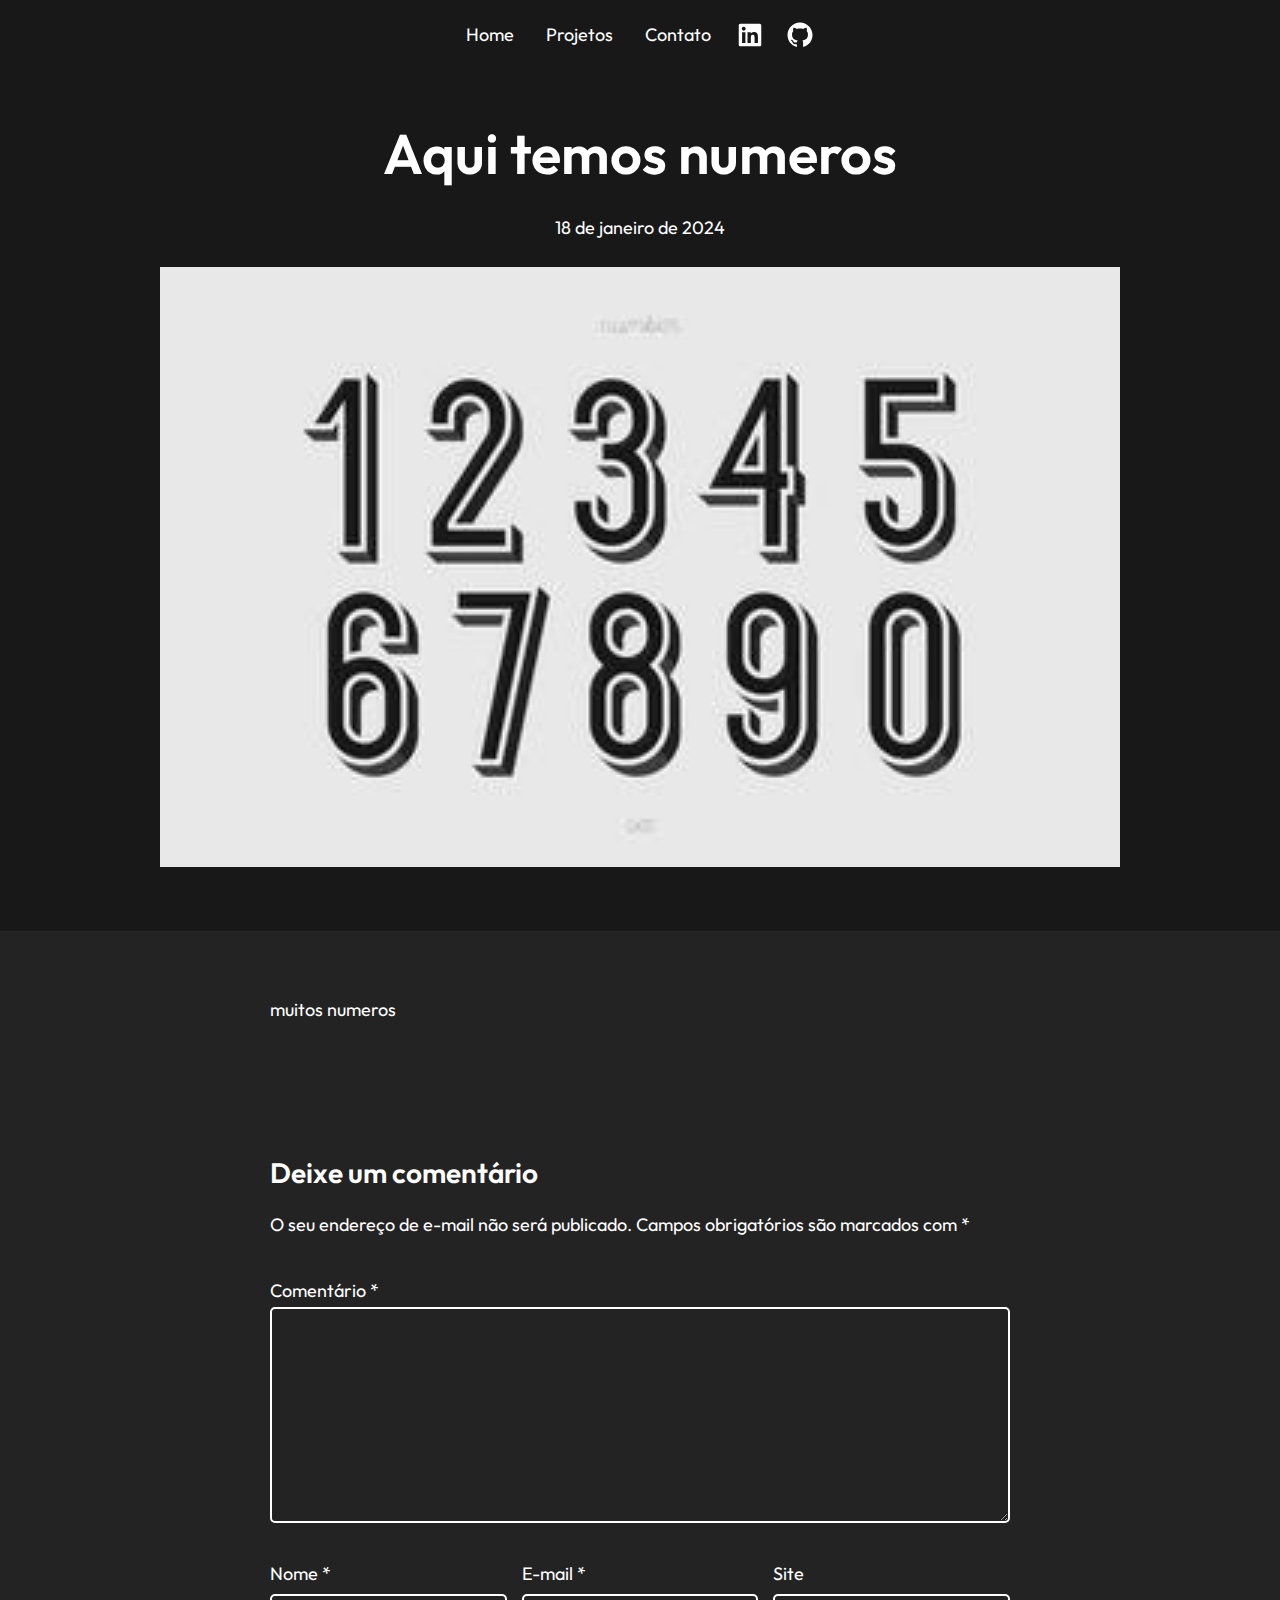
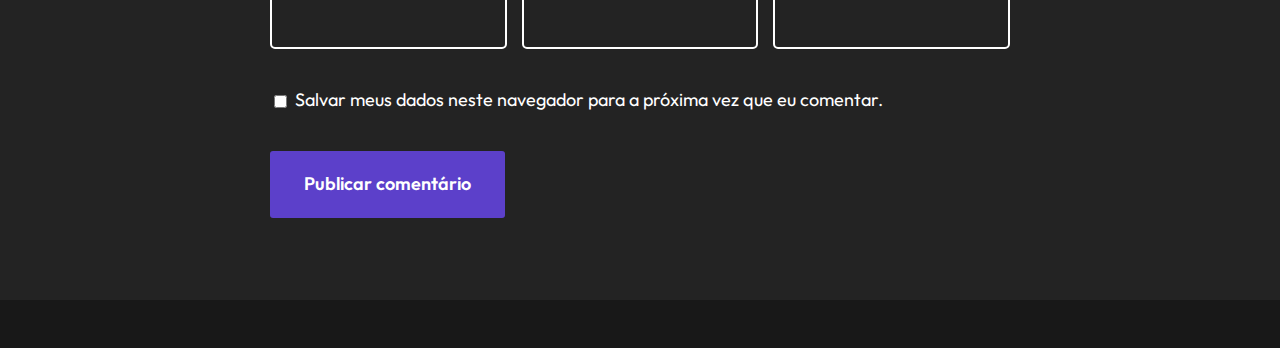
<file: 2024/01/18/aqui-temos-numeros/index.html>
<!DOCTYPE html>
<html lang="pt-BR">
<head>
	<meta charset="UTF-8">
	<meta name="viewport" content="width=device-width, initial-scale=1">
<meta name="robots" content="max-image-preview:large">
<title>Aqui temos numeros</title>
<link rel="alternate" type="application/rss+xml" title="Feed para  &raquo;" href="https://jhonatadelima.github.io/feed/">
<link rel="alternate" type="application/rss+xml" title="Feed de comentários para  &raquo;" href="https://jhonatadelima.github.io/comments/feed/">
<link rel="alternate" type="application/rss+xml" title="Feed de comentários para  &raquo; Aqui temos numeros" href="https://jhonatadelima.github.io/2024/01/18/aqui-temos-numeros/feed/">
<script>
window._wpemojiSettings = {"baseUrl":"https:\/\/s.w.org\/images\/core\/emoji\/14.0.0\/72x72\/","ext":".png","svgUrl":"https:\/\/s.w.org\/images\/core\/emoji\/14.0.0\/svg\/","svgExt":".svg","source":{"concatemoji":"https:\/\/jhonatadelima.github.io\/wp-includes\/js\/wp-emoji-release.min.js?ver=6.4.2"}};
/*! This file is auto-generated */
!function(i,n){var o,s,e;function c(e){try{var t={supportTests:e,timestamp:(new Date).valueOf()};sessionStorage.setItem(o,JSON.stringify(t))}catch(e){}}function p(e,t,n){e.clearRect(0,0,e.canvas.width,e.canvas.height),e.fillText(t,0,0);var t=new Uint32Array(e.getImageData(0,0,e.canvas.width,e.canvas.height).data),r=(e.clearRect(0,0,e.canvas.width,e.canvas.height),e.fillText(n,0,0),new Uint32Array(e.getImageData(0,0,e.canvas.width,e.canvas.height).data));return t.every(function(e,t){return e===r[t]})}function u(e,t,n){switch(t){case"flag":return n(e,"🏳️‍⚧️","🏳️​⚧️")?!1:!n(e,"🇺🇳","🇺​🇳")&&!n(e,"🏴󠁧󠁢󠁥󠁮󠁧󠁿","🏴​󠁧​󠁢​󠁥​󠁮​󠁧​󠁿");case"emoji":return!n(e,"🫱🏻‍🫲🏿","🫱🏻​🫲🏿")}return!1}function f(e,t,n){var r="undefined"!=typeof WorkerGlobalScope&&self instanceof WorkerGlobalScope?new OffscreenCanvas(300,150):i.createElement("canvas"),a=r.getContext("2d",{willReadFrequently:!0}),o=(a.textBaseline="top",a.font="600 32px Arial",{});return e.forEach(function(e){o[e]=t(a,e,n)}),o}function t(e){var t=i.createElement("script");t.src=e,t.defer=!0,i.head.appendChild(t)}"undefined"!=typeof Promise&&(o="wpEmojiSettingsSupports",s=["flag","emoji"],n.supports={everything:!0,everythingExceptFlag:!0},e=new Promise(function(e){i.addEventListener("DOMContentLoaded",e,{once:!0})}),new Promise(function(t){var n=function(){try{var e=JSON.parse(sessionStorage.getItem(o));if("object"==typeof e&&"number"==typeof e.timestamp&&(new Date).valueOf()<e.timestamp+604800&&"object"==typeof e.supportTests)return e.supportTests}catch(e){}return null}();if(!n){if("undefined"!=typeof Worker&&"undefined"!=typeof OffscreenCanvas&&"undefined"!=typeof URL&&URL.createObjectURL&&"undefined"!=typeof Blob)try{var e="postMessage("+f.toString()+"("+[JSON.stringify(s),u.toString(),p.toString()].join(",")+"));",r=new Blob([e],{type:"text/javascript"}),a=new Worker(URL.createObjectURL(r),{name:"wpTestEmojiSupports"});return void(a.onmessage=function(e){c(n=e.data),a.terminate(),t(n)})}catch(e){}c(n=f(s,u,p))}t(n)}).then(function(e){for(var t in e)n.supports[t]=e[t],n.supports.everything=n.supports.everything&&n.supports[t],"flag"!==t&&(n.supports.everythingExceptFlag=n.supports.everythingExceptFlag&&n.supports[t]);n.supports.everythingExceptFlag=n.supports.everythingExceptFlag&&!n.supports.flag,n.DOMReady=!1,n.readyCallback=function(){n.DOMReady=!0}}).then(function(){return e}).then(function(){var e;n.supports.everything||(n.readyCallback(),(e=n.source||{}).concatemoji?t(e.concatemoji):e.wpemoji&&e.twemoji&&(t(e.twemoji),t(e.wpemoji)))}))}((window,document),window._wpemojiSettings);
</script>
<style id="wp-block-navigation-link-inline-css">.wp-block-navigation .wp-block-navigation-item__label{overflow-wrap:break-word}.wp-block-navigation .wp-block-navigation-item__description{display:none}</style>
<link rel="stylesheet" id="wp-block-navigation-css" href="https://jhonatadelima.github.io/wp-includes/blocks/navigation/style.min.css?ver=6.4.2" media="all">
<style id="wp-block-navigation-inline-css">.wp-block-navigation a:where(:not(.wp-element-button)){color: inherit;}</style>
<style id="wp-block-columns-inline-css">.wp-block-columns{align-items:normal!important;box-sizing:border-box;display:flex;flex-wrap:wrap!important}@media (min-width:782px){.wp-block-columns{flex-wrap:nowrap!important}}.wp-block-columns.are-vertically-aligned-top{align-items:flex-start}.wp-block-columns.are-vertically-aligned-center{align-items:center}.wp-block-columns.are-vertically-aligned-bottom{align-items:flex-end}@media (max-width:781px){.wp-block-columns:not(.is-not-stacked-on-mobile)>.wp-block-column{flex-basis:100%!important}}@media (min-width:782px){.wp-block-columns:not(.is-not-stacked-on-mobile)>.wp-block-column{flex-basis:0;flex-grow:1}.wp-block-columns:not(.is-not-stacked-on-mobile)>.wp-block-column[style*=flex-basis]{flex-grow:0}}.wp-block-columns.is-not-stacked-on-mobile{flex-wrap:nowrap!important}.wp-block-columns.is-not-stacked-on-mobile>.wp-block-column{flex-basis:0;flex-grow:1}.wp-block-columns.is-not-stacked-on-mobile>.wp-block-column[style*=flex-basis]{flex-grow:0}:where(.wp-block-columns){margin-bottom:1.75em}:where(.wp-block-columns.has-background){padding:1.25em 2.375em}.wp-block-column{flex-grow:1;min-width:0;overflow-wrap:break-word;word-break:break-word}.wp-block-column.is-vertically-aligned-top{align-self:flex-start}.wp-block-column.is-vertically-aligned-center{align-self:center}.wp-block-column.is-vertically-aligned-bottom{align-self:flex-end}.wp-block-column.is-vertically-aligned-stretch{align-self:stretch}.wp-block-column.is-vertically-aligned-bottom,.wp-block-column.is-vertically-aligned-center,.wp-block-column.is-vertically-aligned-top{width:100%}</style>
<link rel="stylesheet" id="wp-block-social-links-css" href="https://jhonatadelima.github.io/wp-includes/blocks/social-links/style.min.css?ver=6.4.2" media="all">
<style id="wp-block-group-inline-css">.wp-block-group{box-sizing:border-box}</style>
<style id="wp-block-group-theme-inline-css">:where(.wp-block-group.has-background){padding:1.25em 2.375em}</style>
<style id="wp-block-template-part-theme-inline-css">.wp-block-template-part.has-background{margin-bottom:0;margin-top:0;padding:1.25em 2.375em}</style>
<style id="wp-block-post-title-inline-css">.wp-block-post-title{box-sizing:border-box;word-break:break-word}.wp-block-post-title a{display:inline-block}</style>
<style id="wp-block-post-date-inline-css">.wp-block-post-date{box-sizing:border-box}</style>
<style id="wp-block-post-featured-image-inline-css">.wp-block-post-featured-image{margin-left:0;margin-right:0}.wp-block-post-featured-image a{display:block;height:100%}.wp-block-post-featured-image img{box-sizing:border-box;height:auto;max-width:100%;vertical-align:bottom;width:100%}.wp-block-post-featured-image.alignfull img,.wp-block-post-featured-image.alignwide img{width:100%}.wp-block-post-featured-image .wp-block-post-featured-image__overlay.has-background-dim{background-color:#000;inset:0;position:absolute}.wp-block-post-featured-image{position:relative}.wp-block-post-featured-image .wp-block-post-featured-image__overlay.has-background-gradient{background-color:transparent}.wp-block-post-featured-image .wp-block-post-featured-image__overlay.has-background-dim-0{opacity:0}.wp-block-post-featured-image .wp-block-post-featured-image__overlay.has-background-dim-10{opacity:.1}.wp-block-post-featured-image .wp-block-post-featured-image__overlay.has-background-dim-20{opacity:.2}.wp-block-post-featured-image .wp-block-post-featured-image__overlay.has-background-dim-30{opacity:.3}.wp-block-post-featured-image .wp-block-post-featured-image__overlay.has-background-dim-40{opacity:.4}.wp-block-post-featured-image .wp-block-post-featured-image__overlay.has-background-dim-50{opacity:.5}.wp-block-post-featured-image .wp-block-post-featured-image__overlay.has-background-dim-60{opacity:.6}.wp-block-post-featured-image .wp-block-post-featured-image__overlay.has-background-dim-70{opacity:.7}.wp-block-post-featured-image .wp-block-post-featured-image__overlay.has-background-dim-80{opacity:.8}.wp-block-post-featured-image .wp-block-post-featured-image__overlay.has-background-dim-90{opacity:.9}.wp-block-post-featured-image .wp-block-post-featured-image__overlay.has-background-dim-100{opacity:1}.wp-block-post-featured-image:where(.alignleft,.alignright){width:100%}</style>
<style id="wp-block-paragraph-inline-css">.is-small-text{font-size:.875em}.is-regular-text{font-size:1em}.is-large-text{font-size:2.25em}.is-larger-text{font-size:3em}.has-drop-cap:not(:focus):first-letter{float:left;font-size:8.4em;font-style:normal;font-weight:100;line-height:.68;margin:.05em .1em 0 0;text-transform:uppercase}body.rtl .has-drop-cap:not(:focus):first-letter{float:none;margin-left:.1em}p.has-drop-cap.has-background{overflow:hidden}p.has-background{padding:1.25em 2.375em}:where(p.has-text-color:not(.has-link-color)) a{color:inherit}p.has-text-align-left[style*="writing-mode:vertical-lr"],p.has-text-align-right[style*="writing-mode:vertical-rl"]{rotate:180deg}</style>
<style id="wp-block-spacer-inline-css">.wp-block-spacer{clear:both}</style>
<style id="wp-block-comment-template-inline-css">.wp-block-comment-template{box-sizing:border-box;list-style:none;margin-bottom:0;max-width:100%;padding:0}.wp-block-comment-template li{clear:both}.wp-block-comment-template ol{list-style:none;margin-bottom:0;max-width:100%;padding-left:2rem}.wp-block-comment-template.alignleft{float:left}.wp-block-comment-template.aligncenter{margin-left:auto;margin-right:auto;width:-moz-fit-content;width:fit-content}.wp-block-comment-template.alignright{float:right}</style>
<style id="wp-block-comments-pagination-inline-css">.wp-block-comments-pagination>.wp-block-comments-pagination-next,.wp-block-comments-pagination>.wp-block-comments-pagination-numbers,.wp-block-comments-pagination>.wp-block-comments-pagination-previous{margin-bottom:.5em;margin-right:.5em}.wp-block-comments-pagination>.wp-block-comments-pagination-next:last-child,.wp-block-comments-pagination>.wp-block-comments-pagination-numbers:last-child,.wp-block-comments-pagination>.wp-block-comments-pagination-previous:last-child{margin-right:0}.wp-block-comments-pagination .wp-block-comments-pagination-previous-arrow{display:inline-block;margin-right:1ch}.wp-block-comments-pagination .wp-block-comments-pagination-previous-arrow:not(.is-arrow-chevron){transform:scaleX(1)}.wp-block-comments-pagination .wp-block-comments-pagination-next-arrow{display:inline-block;margin-left:1ch}.wp-block-comments-pagination .wp-block-comments-pagination-next-arrow:not(.is-arrow-chevron){transform:scaleX(1)}.wp-block-comments-pagination.aligncenter{justify-content:center}</style>
<style id="wp-block-post-comments-form-inline-css">.wp-block-post-comments-form{box-sizing:border-box}.wp-block-post-comments-form[style*=font-weight] :where(.comment-reply-title){font-weight:inherit}.wp-block-post-comments-form[style*=font-family] :where(.comment-reply-title){font-family:inherit}.wp-block-post-comments-form[class*=-font-size] :where(.comment-reply-title),.wp-block-post-comments-form[style*=font-size] :where(.comment-reply-title){font-size:inherit}.wp-block-post-comments-form[style*=line-height] :where(.comment-reply-title){line-height:inherit}.wp-block-post-comments-form[style*=font-style] :where(.comment-reply-title){font-style:inherit}.wp-block-post-comments-form[style*=letter-spacing] :where(.comment-reply-title){letter-spacing:inherit}.wp-block-post-comments-form input[type=submit]{box-shadow:none;cursor:pointer;display:inline-block;overflow-wrap:break-word;text-align:center}.wp-block-post-comments-form input:not([type=submit]),.wp-block-post-comments-form textarea{border:1px solid #949494;font-family:inherit;font-size:1em}.wp-block-post-comments-form input:not([type=submit]):not([type=checkbox]),.wp-block-post-comments-form textarea{padding:calc(.667em + 2px)}.wp-block-post-comments-form .comment-form input:not([type=submit]):not([type=checkbox]):not([type=hidden]),.wp-block-post-comments-form .comment-form textarea{box-sizing:border-box;display:block;width:100%}.wp-block-post-comments-form .comment-form-author label,.wp-block-post-comments-form .comment-form-email label,.wp-block-post-comments-form .comment-form-url label{display:block;margin-bottom:.25em}.wp-block-post-comments-form .comment-form-cookies-consent{display:flex;gap:.25em}.wp-block-post-comments-form .comment-form-cookies-consent #wp-comment-cookies-consent{margin-top:.35em}.wp-block-post-comments-form .comment-reply-title{margin-bottom:0}.wp-block-post-comments-form .comment-reply-title :where(small){font-size:var(--wp--preset--font-size--medium,smaller);margin-left:.5em}</style>
<style id="wp-block-buttons-inline-css">.wp-block-buttons.is-vertical{flex-direction:column}.wp-block-buttons.is-vertical>.wp-block-button:last-child{margin-bottom:0}.wp-block-buttons>.wp-block-button{display:inline-block;margin:0}.wp-block-buttons.is-content-justification-left{justify-content:flex-start}.wp-block-buttons.is-content-justification-left.is-vertical{align-items:flex-start}.wp-block-buttons.is-content-justification-center{justify-content:center}.wp-block-buttons.is-content-justification-center.is-vertical{align-items:center}.wp-block-buttons.is-content-justification-right{justify-content:flex-end}.wp-block-buttons.is-content-justification-right.is-vertical{align-items:flex-end}.wp-block-buttons.is-content-justification-space-between{justify-content:space-between}.wp-block-buttons.aligncenter{text-align:center}.wp-block-buttons:not(.is-content-justification-space-between,.is-content-justification-right,.is-content-justification-left,.is-content-justification-center) .wp-block-button.aligncenter{margin-left:auto;margin-right:auto;width:100%}.wp-block-buttons[style*=text-decoration] .wp-block-button,.wp-block-buttons[style*=text-decoration] .wp-block-button__link{text-decoration:inherit}.wp-block-buttons.has-custom-font-size .wp-block-button__link{font-size:inherit}.wp-block-button.aligncenter{text-align:center}</style>
<style id="wp-block-button-inline-css">.wp-block-button__link{box-sizing:border-box;cursor:pointer;display:inline-block;text-align:center;word-break:break-word}.wp-block-button__link.aligncenter{text-align:center}.wp-block-button__link.alignright{text-align:right}:where(.wp-block-button__link){border-radius:9999px;box-shadow:none;padding:calc(.667em + 2px) calc(1.333em + 2px);text-decoration:none}.wp-block-button[style*=text-decoration] .wp-block-button__link{text-decoration:inherit}.wp-block-buttons>.wp-block-button.has-custom-width{max-width:none}.wp-block-buttons>.wp-block-button.has-custom-width .wp-block-button__link{width:100%}.wp-block-buttons>.wp-block-button.has-custom-font-size .wp-block-button__link{font-size:inherit}.wp-block-buttons>.wp-block-button.wp-block-button__width-25{width:calc(25% - var(--wp--style--block-gap, .5em)*.75)}.wp-block-buttons>.wp-block-button.wp-block-button__width-50{width:calc(50% - var(--wp--style--block-gap, .5em)*.5)}.wp-block-buttons>.wp-block-button.wp-block-button__width-75{width:calc(75% - var(--wp--style--block-gap, .5em)*.25)}.wp-block-buttons>.wp-block-button.wp-block-button__width-100{flex-basis:100%;width:100%}.wp-block-buttons.is-vertical>.wp-block-button.wp-block-button__width-25{width:25%}.wp-block-buttons.is-vertical>.wp-block-button.wp-block-button__width-50{width:50%}.wp-block-buttons.is-vertical>.wp-block-button.wp-block-button__width-75{width:75%}.wp-block-button.is-style-squared,.wp-block-button__link.wp-block-button.is-style-squared{border-radius:0}.wp-block-button.no-border-radius,.wp-block-button__link.no-border-radius{border-radius:0!important}.wp-block-button .wp-block-button__link.is-style-outline,.wp-block-button.is-style-outline>.wp-block-button__link{border:2px solid;padding:.667em 1.333em}.wp-block-button .wp-block-button__link.is-style-outline:not(.has-text-color),.wp-block-button.is-style-outline>.wp-block-button__link:not(.has-text-color){color:currentColor}.wp-block-button .wp-block-button__link.is-style-outline:not(.has-background),.wp-block-button.is-style-outline>.wp-block-button__link:not(.has-background){background-color:transparent;background-image:none}.wp-block-button .wp-block-button__link:where(.has-border-color){border-width:initial}.wp-block-button .wp-block-button__link:where([style*=border-top-color]){border-top-width:medium}.wp-block-button .wp-block-button__link:where([style*=border-right-color]){border-right-width:medium}.wp-block-button .wp-block-button__link:where([style*=border-bottom-color]){border-bottom-width:medium}.wp-block-button .wp-block-button__link:where([style*=border-left-color]){border-left-width:medium}.wp-block-button .wp-block-button__link:where([style*=border-style]){border-width:initial}.wp-block-button .wp-block-button__link:where([style*=border-top-style]){border-top-width:medium}.wp-block-button .wp-block-button__link:where([style*=border-right-style]){border-right-width:medium}.wp-block-button .wp-block-button__link:where([style*=border-bottom-style]){border-bottom-width:medium}.wp-block-button .wp-block-button__link:where([style*=border-left-style]){border-left-width:medium}
.wp-block-button .wp-block-button__link{background-color: var(--wp--preset--color--raft-accent);border-radius: 3px;border-color: transparent;border-width: 2px;border-style: solid;color: var(--wp--preset--color--raft-fg-alt);font-size: var(--wp--preset--font-size--normal);font-weight: 600;padding-top: var(--wp--preset--spacing--30);padding-right: var(--wp--preset--spacing--50);padding-bottom: var(--wp--preset--spacing--30);padding-left: var(--wp--preset--spacing--50);}.is-style-outline.is-style-outline.wp-block-button .wp-block-button__link{background-color: transparent;border-color: inherit;border-width: 2px;border-style: solid;color: inherit;padding-top: var(--wp--preset--spacing--30);padding-right: var(--wp--preset--spacing--50);padding-bottom: var(--wp--preset--spacing--30);padding-left: var(--wp--preset--spacing--50);}</style>
<style id="wp-emoji-styles-inline-css">img.wp-smiley, img.emoji {
		display: inline !important;
		border: none !important;
		box-shadow: none !important;
		height: 1em !important;
		width: 1em !important;
		margin: 0 0.07em !important;
		vertical-align: -0.1em !important;
		background: none !important;
		padding: 0 !important;
	}</style>
<style id="wp-block-library-inline-css">:root{--wp-admin-theme-color:#007cba;--wp-admin-theme-color--rgb:0,124,186;--wp-admin-theme-color-darker-10:#006ba1;--wp-admin-theme-color-darker-10--rgb:0,107,161;--wp-admin-theme-color-darker-20:#005a87;--wp-admin-theme-color-darker-20--rgb:0,90,135;--wp-admin-border-width-focus:2px;--wp-block-synced-color:#7a00df;--wp-block-synced-color--rgb:122,0,223}@media (min-resolution:192dpi){:root{--wp-admin-border-width-focus:1.5px}}.wp-element-button{cursor:pointer}:root{--wp--preset--font-size--normal:16px;--wp--preset--font-size--huge:42px}:root .has-very-light-gray-background-color{background-color:#eee}:root .has-very-dark-gray-background-color{background-color:#313131}:root .has-very-light-gray-color{color:#eee}:root .has-very-dark-gray-color{color:#313131}:root .has-vivid-green-cyan-to-vivid-cyan-blue-gradient-background{background:linear-gradient(135deg,#00d084,#0693e3)}:root .has-purple-crush-gradient-background{background:linear-gradient(135deg,#34e2e4,#4721fb 50%,#ab1dfe)}:root .has-hazy-dawn-gradient-background{background:linear-gradient(135deg,#faaca8,#dad0ec)}:root .has-subdued-olive-gradient-background{background:linear-gradient(135deg,#fafae1,#67a671)}:root .has-atomic-cream-gradient-background{background:linear-gradient(135deg,#fdd79a,#004a59)}:root .has-nightshade-gradient-background{background:linear-gradient(135deg,#330968,#31cdcf)}:root .has-midnight-gradient-background{background:linear-gradient(135deg,#020381,#2874fc)}.has-regular-font-size{font-size:1em}.has-larger-font-size{font-size:2.625em}.has-normal-font-size{font-size:var(--wp--preset--font-size--normal)}.has-huge-font-size{font-size:var(--wp--preset--font-size--huge)}.has-text-align-center{text-align:center}.has-text-align-left{text-align:left}.has-text-align-right{text-align:right}#end-resizable-editor-section{display:none}.aligncenter{clear:both}.items-justified-left{justify-content:flex-start}.items-justified-center{justify-content:center}.items-justified-right{justify-content:flex-end}.items-justified-space-between{justify-content:space-between}.screen-reader-text{clip:rect(1px,1px,1px,1px);word-wrap:normal!important;border:0;-webkit-clip-path:inset(50%);clip-path:inset(50%);height:1px;margin:-1px;overflow:hidden;padding:0;position:absolute;width:1px}.screen-reader-text:focus{clip:auto!important;background-color:#ddd;-webkit-clip-path:none;clip-path:none;color:#444;display:block;font-size:1em;height:auto;left:5px;line-height:normal;padding:15px 23px 14px;text-decoration:none;top:5px;width:auto;z-index:100000}html :where(.has-border-color){border-style:solid}html :where([style*=border-top-color]){border-top-style:solid}html :where([style*=border-right-color]){border-right-style:solid}html :where([style*=border-bottom-color]){border-bottom-style:solid}html :where([style*=border-left-color]){border-left-style:solid}html :where([style*=border-width]){border-style:solid}html :where([style*=border-top-width]){border-top-style:solid}html :where([style*=border-right-width]){border-right-style:solid}html :where([style*=border-bottom-width]){border-bottom-style:solid}html :where([style*=border-left-width]){border-left-style:solid}html :where(img[class*=wp-image-]){height:auto;max-width:100%}:where(figure){margin:0 0 1em}html :where(.is-position-sticky){--wp-admin--admin-bar--position-offset:var(--wp-admin--admin-bar--height,0px)}@media screen and (max-width:600px){html :where(.is-position-sticky){--wp-admin--admin-bar--position-offset:0px}}</style>
<style id="global-styles-inline-css">body{--wp--preset--color--black: #000000;--wp--preset--color--cyan-bluish-gray: #abb8c3;--wp--preset--color--white: #ffffff;--wp--preset--color--pale-pink: #f78da7;--wp--preset--color--vivid-red: #cf2e2e;--wp--preset--color--luminous-vivid-orange: #ff6900;--wp--preset--color--luminous-vivid-amber: #fcb900;--wp--preset--color--light-green-cyan: #7bdcb5;--wp--preset--color--vivid-green-cyan: #00d084;--wp--preset--color--pale-cyan-blue: #8ed1fc;--wp--preset--color--vivid-cyan-blue: #0693e3;--wp--preset--color--vivid-purple: #9b51e0;--wp--preset--color--raft-bg: #232323;--wp--preset--color--raft-fg: #FFFFFF;--wp--preset--color--raft-accent: #5C40CA;--wp--preset--color--raft-accent-secondary: #4C32B4;--wp--preset--color--raft-bg-inv: #000000;--wp--preset--color--raft-bg-alt: rgba(0, 0, 0, 0.3);--wp--preset--color--raft-fg-alt: #FFFFFF;--wp--preset--gradient--vivid-cyan-blue-to-vivid-purple: linear-gradient(135deg,rgba(6,147,227,1) 0%,rgb(155,81,224) 100%);--wp--preset--gradient--light-green-cyan-to-vivid-green-cyan: linear-gradient(135deg,rgb(122,220,180) 0%,rgb(0,208,130) 100%);--wp--preset--gradient--luminous-vivid-amber-to-luminous-vivid-orange: linear-gradient(135deg,rgba(252,185,0,1) 0%,rgba(255,105,0,1) 100%);--wp--preset--gradient--luminous-vivid-orange-to-vivid-red: linear-gradient(135deg,rgba(255,105,0,1) 0%,rgb(207,46,46) 100%);--wp--preset--gradient--very-light-gray-to-cyan-bluish-gray: linear-gradient(135deg,rgb(238,238,238) 0%,rgb(169,184,195) 100%);--wp--preset--gradient--cool-to-warm-spectrum: linear-gradient(135deg,rgb(74,234,220) 0%,rgb(151,120,209) 20%,rgb(207,42,186) 40%,rgb(238,44,130) 60%,rgb(251,105,98) 80%,rgb(254,248,76) 100%);--wp--preset--gradient--blush-light-purple: linear-gradient(135deg,rgb(255,206,236) 0%,rgb(152,150,240) 100%);--wp--preset--gradient--blush-bordeaux: linear-gradient(135deg,rgb(254,205,165) 0%,rgb(254,45,45) 50%,rgb(107,0,62) 100%);--wp--preset--gradient--luminous-dusk: linear-gradient(135deg,rgb(255,203,112) 0%,rgb(199,81,192) 50%,rgb(65,88,208) 100%);--wp--preset--gradient--pale-ocean: linear-gradient(135deg,rgb(255,245,203) 0%,rgb(182,227,212) 50%,rgb(51,167,181) 100%);--wp--preset--gradient--electric-grass: linear-gradient(135deg,rgb(202,248,128) 0%,rgb(113,206,126) 100%);--wp--preset--gradient--midnight: linear-gradient(135deg,rgb(2,3,129) 0%,rgb(40,116,252) 100%);--wp--preset--font-size--small: 14px;--wp--preset--font-size--medium: 24px;--wp--preset--font-size--large: 28px;--wp--preset--font-size--x-large: 32px;--wp--preset--font-size--normal: 18px;--wp--preset--font-size--huge: 56px;--wp--preset--font-family--body: "Readex Pro", sans-serif;--wp--preset--font-family--source-serif-pro: "Source Serif Pro", serif;--wp--preset--font-family--figtree: "Figtree", sans-serif;--wp--preset--font-family--outfit: "Outfit", sans-serif;--wp--preset--font-family--spline-sans: "spline-sans", sans-serif;--wp--preset--font-family--geologica: "geologica", sans-serif;--wp--preset--font-family--gloock: "gloock", serif;--wp--preset--font-family--spline-sans-mono: "spline-sans-mono", sans-serif;--wp--preset--font-family--lora: "Lora", serif;--wp--preset--spacing--20: clamp(.4rem, 2vw, 0.5rem);--wp--preset--spacing--30: clamp(.6rem, 2.5vw, 1rem);--wp--preset--spacing--40: clamp(1rem, 3vw, 1.5rem);--wp--preset--spacing--50: clamp(1.5rem, 4vw, 2rem);--wp--preset--spacing--60: clamp(2rem, 5vw, 3rem);--wp--preset--spacing--70: clamp(3rem, 6vw, 4rem);--wp--preset--spacing--80: clamp(3rem, 7vw, 5rem);--wp--preset--shadow--natural: 6px 6px 9px rgba(0, 0, 0, 0.2);--wp--preset--shadow--deep: 12px 12px 50px rgba(0, 0, 0, 0.4);--wp--preset--shadow--sharp: 6px 6px 0px rgba(0, 0, 0, 0.2);--wp--preset--shadow--outlined: 6px 6px 0px -3px rgba(255, 255, 255, 1), 6px 6px rgba(0, 0, 0, 1);--wp--preset--shadow--crisp: 6px 6px 0px rgba(0, 0, 0, 1);--wp--custom--spacing--baseline: 16px;--wp--custom--spacing--small: min(24px, 6.4vw);--wp--custom--spacing--gap--horizontal: clamp( calc( 1.5 * var( --wp--custom--spacing--baseline ) ), 2.222vw, calc( 2 * var( --wp--custom--spacing--baseline ) ) );--wp--custom--spacing--gap--vertical: clamp( calc( 1.5 * var( --wp--custom--spacing--baseline ) ), 3.333vw, calc( 3 * var( --wp--custom--spacing--baseline ) ) );--wp--custom--spacing--gutter: clamp( calc( 1.5 * var( --wp--custom--spacing--baseline ) ), 3.333vw, calc( 3 * var( --wp--custom--spacing--baseline ) ) );--wp--custom--spacing--outer: var( --wp--custom--spacing--gutter );--wp--custom--typography--font-smoothing--moz: grayscale;--wp--custom--typography--font-smoothing--webkit: antialiased;}body { margin: 0;--wp--style--global--content-size: 740px;--wp--style--global--wide-size: 960px; }.wp-site-blocks > .alignleft { float: left; margin-right: 2em; }.wp-site-blocks > .alignright { float: right; margin-left: 2em; }.wp-site-blocks > .aligncenter { justify-content: center; margin-left: auto; margin-right: auto; }:where(.wp-site-blocks) > * { margin-block-start: 24px; margin-block-end: 0; }:where(.wp-site-blocks) > :first-child:first-child { margin-block-start: 0; }:where(.wp-site-blocks) > :last-child:last-child { margin-block-end: 0; }body { --wp--style--block-gap: 24px; }:where(body .is-layout-flow)  > :first-child:first-child{margin-block-start: 0;}:where(body .is-layout-flow)  > :last-child:last-child{margin-block-end: 0;}:where(body .is-layout-flow)  > *{margin-block-start: 24px;margin-block-end: 0;}:where(body .is-layout-constrained)  > :first-child:first-child{margin-block-start: 0;}:where(body .is-layout-constrained)  > :last-child:last-child{margin-block-end: 0;}:where(body .is-layout-constrained)  > *{margin-block-start: 24px;margin-block-end: 0;}:where(body .is-layout-flex) {gap: 24px;}:where(body .is-layout-grid) {gap: 24px;}body .is-layout-flow > .alignleft{float: left;margin-inline-start: 0;margin-inline-end: 2em;}body .is-layout-flow > .alignright{float: right;margin-inline-start: 2em;margin-inline-end: 0;}body .is-layout-flow > .aligncenter{margin-left: auto !important;margin-right: auto !important;}body .is-layout-constrained > .alignleft{float: left;margin-inline-start: 0;margin-inline-end: 2em;}body .is-layout-constrained > .alignright{float: right;margin-inline-start: 2em;margin-inline-end: 0;}body .is-layout-constrained > .aligncenter{margin-left: auto !important;margin-right: auto !important;}body .is-layout-constrained > :where(:not(.alignleft):not(.alignright):not(.alignfull)){max-width: var(--wp--style--global--content-size);margin-left: auto !important;margin-right: auto !important;}body .is-layout-constrained > .alignwide{max-width: var(--wp--style--global--wide-size);}body .is-layout-flex{display: flex;}body .is-layout-flex{flex-wrap: wrap;align-items: center;}body .is-layout-flex > *{margin: 0;}body .is-layout-grid{display: grid;}body .is-layout-grid > *{margin: 0;}body{background-color: var(--wp--preset--color--raft-bg);color: var(--wp--preset--color--raft-fg);font-family: var(--wp--preset--font-family--outfit);font-size: var(--wp--preset--font-size--normal);font-weight: 400;line-height: 1.7;padding-top: 0px;padding-right: 0px;padding-bottom: 0px;padding-left: 0px;}a:where(:not(.wp-element-button)){color: var(--wp--preset--color--raft-fg);text-decoration: none;}h1{font-size: var(--wp--preset--font-size--huge);font-weight: 600;line-height: 1.25;}h2{font-size: var(--wp--preset--font-size--x-large);font-weight: 600;line-height: 1.35;}h3{font-size: var(--wp--preset--font-size--large);font-weight: 600;line-height: 1.35;}h4{font-size: var(--wp--preset--font-size--medium);font-weight: 600;line-height: 1.4;}h5{font-size: var(--wp--preset--font-size--normal);font-weight: 600;line-height: 1.55;}h6{font-size: var(--wp--preset--font-size--small);font-weight: 600;line-height: 1.6;}.wp-element-button, .wp-block-button__link{background-color: #32373c;border-width: 0;color: #fff;font-family: inherit;font-size: inherit;line-height: inherit;padding: calc(0.667em + 2px) calc(1.333em + 2px);text-decoration: none;}.wp-element-caption, .wp-block-audio figcaption, .wp-block-embed figcaption, .wp-block-gallery figcaption, .wp-block-image figcaption, .wp-block-table figcaption, .wp-block-video figcaption{color: var(--wp--preset--color--raft-fg);font-size: var(--wp--preset--font-size--small);}.has-black-color{color: var(--wp--preset--color--black) !important;}.has-cyan-bluish-gray-color{color: var(--wp--preset--color--cyan-bluish-gray) !important;}.has-white-color{color: var(--wp--preset--color--white) !important;}.has-pale-pink-color{color: var(--wp--preset--color--pale-pink) !important;}.has-vivid-red-color{color: var(--wp--preset--color--vivid-red) !important;}.has-luminous-vivid-orange-color{color: var(--wp--preset--color--luminous-vivid-orange) !important;}.has-luminous-vivid-amber-color{color: var(--wp--preset--color--luminous-vivid-amber) !important;}.has-light-green-cyan-color{color: var(--wp--preset--color--light-green-cyan) !important;}.has-vivid-green-cyan-color{color: var(--wp--preset--color--vivid-green-cyan) !important;}.has-pale-cyan-blue-color{color: var(--wp--preset--color--pale-cyan-blue) !important;}.has-vivid-cyan-blue-color{color: var(--wp--preset--color--vivid-cyan-blue) !important;}.has-vivid-purple-color{color: var(--wp--preset--color--vivid-purple) !important;}.has-raft-bg-color{color: var(--wp--preset--color--raft-bg) !important;}.has-raft-fg-color{color: var(--wp--preset--color--raft-fg) !important;}.has-raft-accent-color{color: var(--wp--preset--color--raft-accent) !important;}.has-raft-accent-secondary-color{color: var(--wp--preset--color--raft-accent-secondary) !important;}.has-raft-bg-inv-color{color: var(--wp--preset--color--raft-bg-inv) !important;}.has-raft-bg-alt-color{color: var(--wp--preset--color--raft-bg-alt) !important;}.has-raft-fg-alt-color{color: var(--wp--preset--color--raft-fg-alt) !important;}.has-black-background-color{background-color: var(--wp--preset--color--black) !important;}.has-cyan-bluish-gray-background-color{background-color: var(--wp--preset--color--cyan-bluish-gray) !important;}.has-white-background-color{background-color: var(--wp--preset--color--white) !important;}.has-pale-pink-background-color{background-color: var(--wp--preset--color--pale-pink) !important;}.has-vivid-red-background-color{background-color: var(--wp--preset--color--vivid-red) !important;}.has-luminous-vivid-orange-background-color{background-color: var(--wp--preset--color--luminous-vivid-orange) !important;}.has-luminous-vivid-amber-background-color{background-color: var(--wp--preset--color--luminous-vivid-amber) !important;}.has-light-green-cyan-background-color{background-color: var(--wp--preset--color--light-green-cyan) !important;}.has-vivid-green-cyan-background-color{background-color: var(--wp--preset--color--vivid-green-cyan) !important;}.has-pale-cyan-blue-background-color{background-color: var(--wp--preset--color--pale-cyan-blue) !important;}.has-vivid-cyan-blue-background-color{background-color: var(--wp--preset--color--vivid-cyan-blue) !important;}.has-vivid-purple-background-color{background-color: var(--wp--preset--color--vivid-purple) !important;}.has-raft-bg-background-color{background-color: var(--wp--preset--color--raft-bg) !important;}.has-raft-fg-background-color{background-color: var(--wp--preset--color--raft-fg) !important;}.has-raft-accent-background-color{background-color: var(--wp--preset--color--raft-accent) !important;}.has-raft-accent-secondary-background-color{background-color: var(--wp--preset--color--raft-accent-secondary) !important;}.has-raft-bg-inv-background-color{background-color: var(--wp--preset--color--raft-bg-inv) !important;}.has-raft-bg-alt-background-color{background-color: var(--wp--preset--color--raft-bg-alt) !important;}.has-raft-fg-alt-background-color{background-color: var(--wp--preset--color--raft-fg-alt) !important;}.has-black-border-color{border-color: var(--wp--preset--color--black) !important;}.has-cyan-bluish-gray-border-color{border-color: var(--wp--preset--color--cyan-bluish-gray) !important;}.has-white-border-color{border-color: var(--wp--preset--color--white) !important;}.has-pale-pink-border-color{border-color: var(--wp--preset--color--pale-pink) !important;}.has-vivid-red-border-color{border-color: var(--wp--preset--color--vivid-red) !important;}.has-luminous-vivid-orange-border-color{border-color: var(--wp--preset--color--luminous-vivid-orange) !important;}.has-luminous-vivid-amber-border-color{border-color: var(--wp--preset--color--luminous-vivid-amber) !important;}.has-light-green-cyan-border-color{border-color: var(--wp--preset--color--light-green-cyan) !important;}.has-vivid-green-cyan-border-color{border-color: var(--wp--preset--color--vivid-green-cyan) !important;}.has-pale-cyan-blue-border-color{border-color: var(--wp--preset--color--pale-cyan-blue) !important;}.has-vivid-cyan-blue-border-color{border-color: var(--wp--preset--color--vivid-cyan-blue) !important;}.has-vivid-purple-border-color{border-color: var(--wp--preset--color--vivid-purple) !important;}.has-raft-bg-border-color{border-color: var(--wp--preset--color--raft-bg) !important;}.has-raft-fg-border-color{border-color: var(--wp--preset--color--raft-fg) !important;}.has-raft-accent-border-color{border-color: var(--wp--preset--color--raft-accent) !important;}.has-raft-accent-secondary-border-color{border-color: var(--wp--preset--color--raft-accent-secondary) !important;}.has-raft-bg-inv-border-color{border-color: var(--wp--preset--color--raft-bg-inv) !important;}.has-raft-bg-alt-border-color{border-color: var(--wp--preset--color--raft-bg-alt) !important;}.has-raft-fg-alt-border-color{border-color: var(--wp--preset--color--raft-fg-alt) !important;}.has-vivid-cyan-blue-to-vivid-purple-gradient-background{background: var(--wp--preset--gradient--vivid-cyan-blue-to-vivid-purple) !important;}.has-light-green-cyan-to-vivid-green-cyan-gradient-background{background: var(--wp--preset--gradient--light-green-cyan-to-vivid-green-cyan) !important;}.has-luminous-vivid-amber-to-luminous-vivid-orange-gradient-background{background: var(--wp--preset--gradient--luminous-vivid-amber-to-luminous-vivid-orange) !important;}.has-luminous-vivid-orange-to-vivid-red-gradient-background{background: var(--wp--preset--gradient--luminous-vivid-orange-to-vivid-red) !important;}.has-very-light-gray-to-cyan-bluish-gray-gradient-background{background: var(--wp--preset--gradient--very-light-gray-to-cyan-bluish-gray) !important;}.has-cool-to-warm-spectrum-gradient-background{background: var(--wp--preset--gradient--cool-to-warm-spectrum) !important;}.has-blush-light-purple-gradient-background{background: var(--wp--preset--gradient--blush-light-purple) !important;}.has-blush-bordeaux-gradient-background{background: var(--wp--preset--gradient--blush-bordeaux) !important;}.has-luminous-dusk-gradient-background{background: var(--wp--preset--gradient--luminous-dusk) !important;}.has-pale-ocean-gradient-background{background: var(--wp--preset--gradient--pale-ocean) !important;}.has-electric-grass-gradient-background{background: var(--wp--preset--gradient--electric-grass) !important;}.has-midnight-gradient-background{background: var(--wp--preset--gradient--midnight) !important;}.has-small-font-size{font-size: var(--wp--preset--font-size--small) !important;}.has-medium-font-size{font-size: var(--wp--preset--font-size--medium) !important;}.has-large-font-size{font-size: var(--wp--preset--font-size--large) !important;}.has-x-large-font-size{font-size: var(--wp--preset--font-size--x-large) !important;}.has-normal-font-size{font-size: var(--wp--preset--font-size--normal) !important;}.has-huge-font-size{font-size: var(--wp--preset--font-size--huge) !important;}.has-body-font-family{font-family: var(--wp--preset--font-family--body) !important;}.has-source-serif-pro-font-family{font-family: var(--wp--preset--font-family--source-serif-pro) !important;}.has-figtree-font-family{font-family: var(--wp--preset--font-family--figtree) !important;}.has-outfit-font-family{font-family: var(--wp--preset--font-family--outfit) !important;}.has-spline-sans-font-family{font-family: var(--wp--preset--font-family--spline-sans) !important;}.has-geologica-font-family{font-family: var(--wp--preset--font-family--geologica) !important;}.has-gloock-font-family{font-family: var(--wp--preset--font-family--gloock) !important;}.has-spline-sans-mono-font-family{font-family: var(--wp--preset--font-family--spline-sans-mono) !important;}.has-lora-font-family{font-family: var(--wp--preset--font-family--lora) !important;}</style>
<style id="core-block-supports-inline-css">.wp-container-core-navigation-layout-1.wp-container-core-navigation-layout-1{gap:32px;justify-content:flex-end;}.wp-container-core-columns-layout-1.wp-container-core-columns-layout-1{flex-wrap:nowrap;}.wp-container-core-social-links-layout-1.wp-container-core-social-links-layout-1{gap:20px 20px;justify-content:flex-start;}.wp-container-core-group-layout-2.wp-container-core-group-layout-2{flex-wrap:nowrap;justify-content:center;}.wp-container-core-group-layout-5.wp-container-core-group-layout-5 > *{margin-block-start:0;margin-block-end:0;}.wp-container-core-group-layout-5.wp-container-core-group-layout-5.wp-container-core-group-layout-5.wp-container-core-group-layout-5 > * + *{margin-block-start:0px;margin-block-end:0;}.wp-container-core-group-layout-10.wp-container-core-group-layout-10{justify-content:space-between;}</style>
<style id="wp-block-template-skip-link-inline-css">.skip-link.screen-reader-text {
			border: 0;
			clip: rect(1px,1px,1px,1px);
			clip-path: inset(50%);
			height: 1px;
			margin: -1px;
			overflow: hidden;
			padding: 0;
			position: absolute !important;
			width: 1px;
			word-wrap: normal !important;
		}

		.skip-link.screen-reader-text:focus {
			background-color: #eee;
			clip: auto !important;
			clip-path: none;
			color: #444;
			display: block;
			font-size: 1em;
			height: auto;
			left: 5px;
			line-height: normal;
			padding: 15px 23px 14px;
			text-decoration: none;
			top: 5px;
			width: auto;
			z-index: 100000;
		}</style>
<link rel="stylesheet" id="contact-form-7-css" href="https://jhonatadelima.github.io/wp-content/plugins/contact-form-7/includes/css/styles.css?ver=5.8.6" media="all">
<link rel="stylesheet" id="raft-style-css" href="https://jhonatadelima.github.io/wp-content/themes/raft/assets/css/build/style.css?ver=1.1.1" media="all">
<script src="https://jhonatadelima.github.io/wp-includes/js/dist/interactivity.min.js?ver=6.4.2" id="wp-interactivity-js" defer data-wp-strategy="defer"></script>
<script src="https://jhonatadelima.github.io/wp-includes/blocks/navigation/view.min.js?ver=e3d6f3216904b5b42831" id="wp-block-navigation-view-js" defer data-wp-strategy="defer"></script>
<link rel="https://api.w.org/" href="https://jhonatadelima.github.io/wp-json/">
<link rel="alternate" type="application/json" href="https://jhonatadelima.github.io/wp-json/wp/v2/posts/101">
<link rel="EditURI" type="application/rsd+xml" title="RSD" href="https://jhonatadelima.github.io/xmlrpc.php?rsd">
<meta name="generator" content="WordPress 6.4.2">
<link rel="canonical" href="https://jhonatadelima.github.io/2024/01/18/aqui-temos-numeros/">
<link rel="shortlink" href="https://jhonatadelima.github.io/?p=101">
<link rel="alternate" type="application/json+oembed" href="https://jhonatadelima.github.io/wp-json/oembed/1.0/embed?url=https%3A%2F%2Fjhonatadelima.github.io%2F2024%2F01%2F18%2Faqui-temos-numeros%2F">
<link rel="alternate" type="text/xml+oembed" href="https://jhonatadelima.github.io/wp-json/oembed/1.0/embed?url=https%3A%2F%2Fjhonatadelima.github.io%2F2024%2F01%2F18%2Faqui-temos-numeros%2F#038;format=xml">
<style id="wp-fonts-local">@font-face{font-family:"Readex Pro";font-style:normal;font-weight:160 700;font-display:swap;src:url('https://jhonatadelima.github.io/wp-content/themes/raft/assets/fonts/readex-pro/ReadexPro-VariableFont_wght.ttf') format('truetype');font-stretch:normal;}
@font-face{font-family:"Source Serif Pro";font-style:normal;font-weight:200 900;font-display:fallback;src:url('https://jhonatadelima.github.io/wp-content/themes/raft/assets/fonts/source-serif-pro/SourceSerif4Variable-Roman.ttf.woff2') format('woff2');font-stretch:normal;}
@font-face{font-family:"Source Serif Pro";font-style:italic;font-weight:200 900;font-display:fallback;src:url('https://jhonatadelima.github.io/wp-content/themes/raft/assets/fonts/source-serif-pro/SourceSerif4Variable-Italic.ttf.woff2') format('woff2');font-stretch:normal;}
@font-face{font-family:Figtree;font-style:normal;font-weight:300 900;font-display:fallback;src:url('https://jhonatadelima.github.io/wp-content/themes/raft/assets/fonts/figtree/Figtree-VariableFont_wght.ttf') format('truetype');font-stretch:normal;}
@font-face{font-family:Figtree;font-style:italic;font-weight:300 900;font-display:fallback;src:url('https://jhonatadelima.github.io/wp-content/themes/raft/assets/fonts/figtree/Figtree-Italic-VariableFont_wght.ttf') format('truetype');font-stretch:normal;}
@font-face{font-family:Outfit;font-style:normal;font-weight:100 900;font-display:swap;src:url('https://jhonatadelima.github.io/wp-content/themes/raft/assets/fonts/outfit/Outfit-VariableFont_wght.ttf') format('truetype');font-stretch:normal;}
@font-face{font-family:spline-sans;font-style:normal;font-weight:300 900;font-display:swap;src:url('https://jhonatadelima.github.io/wp-content/themes/raft/assets/fonts/spline-sans/SplineSans-VariableFont_wght.ttf') format('truetype');font-stretch:normal;}
@font-face{font-family:geologica;font-style:normal;font-weight:300 900;font-display:swap;src:url('https://jhonatadelima.github.io/wp-content/themes/raft/assets/fonts/geologica/Geologica-VariableFont_CRSV,SHRP,slnt,wght.ttf') format('truetype');font-stretch:normal;}
@font-face{font-family:gloock;font-style:normal;font-weight:400;font-display:swap;src:url('https://jhonatadelima.github.io/wp-content/themes/raft/assets/fonts/gloock/Gloock-Regular.ttf') format('truetype');font-stretch:normal;}
@font-face{font-family:spline-sans-mono;font-style:normal;font-weight:400 800;font-display:swap;src:url('https://jhonatadelima.github.io/wp-content/themes/raft/assets/fonts/spline-sans-mono/SplineSansMono-VariableFont_wght.ttf') format('truetype');font-stretch:normal;}
@font-face{font-family:spline-sans-mono;font-style:italic;font-weight:400 800;font-display:fallback;src:url('https://jhonatadelima.github.io/wp-content/themes/raft/assets/fonts/spline-sans-mono/SplineSansMono-Italic-VariableFont_wght.ttf') format('truetype');font-stretch:normal;}
@font-face{font-family:Lora;font-style:normal;font-weight:400 700;font-display:fallback;src:url('https://jhonatadelima.github.io/wp-content/themes/raft/assets/fonts/lora/Lora-VariableFont_wght.ttf') format('truetype');font-stretch:normal;}
@font-face{font-family:Lora;font-style:italic;font-weight:400 700;font-display:fallback;src:url('https://jhonatadelima.github.io/wp-content/themes/raft/assets/fonts/lora/Lora-Italic-VariableFont_wght.ttf') format('truetype');font-stretch:normal;}</style>
</head>

<body class="post-template-default single single-post postid-101 single-format-standard wp-embed-responsive">

<div class="wp-site-blocks">
<header class="wp-block-template-part">
<div class="wp-block-group has-raft-bg-alt-background-color has-background is-layout-constrained wp-block-group-is-layout-constrained" style="margin-top:0px;margin-bottom:0px;padding-top:20px;padding-bottom:20px">
<div class="wp-block-group alignwide is-content-justification-center is-nowrap is-layout-flex wp-container-core-group-layout-2 wp-block-group-is-layout-flex">
<div class="wp-block-group is-layout-flex wp-block-group-is-layout-flex">
<div class="wp-block-columns is-layout-flex wp-container-core-columns-layout-1 wp-block-columns-is-layout-flex">
<div class="wp-block-column is-layout-flow wp-block-column-is-layout-flow" style="flex-basis:100%"><nav class="is-responsive items-justified-right wp-block-navigation is-content-justification-right is-layout-flex wp-container-core-navigation-layout-1 wp-block-navigation-is-layout-flex" aria-label="Cabeçalho navegação 2" data-wp-interactive data-wp-context='{"core":{"navigation":{"overlayOpenedBy":[],"type":"overlay","roleAttribute":"","ariaLabel":"Menu"}}}'><button aria-haspopup="true" aria-label="Abrir menu" class="wp-block-navigation__responsive-container-open " data-wp-on--click="actions.core.navigation.openMenuOnClick" data-wp-on--keydown="actions.core.navigation.handleMenuKeydown"><svg width="24" height="24" xmlns="http://www.w3.org/2000/svg" viewbox="0 0 24 24" aria-hidden="true" focusable="false"><rect x="4" y="7.5" width="16" height="1.5"></rect><rect x="4" y="15" width="16" height="1.5"></rect></svg></button>
			<div class="wp-block-navigation__responsive-container  " id="modal-1" data-wp-class--has-modal-open="selectors.core.navigation.isMenuOpen" data-wp-class--is-menu-open="selectors.core.navigation.isMenuOpen" data-wp-effect="effects.core.navigation.initMenu" data-wp-on--keydown="actions.core.navigation.handleMenuKeydown" data-wp-on--focusout="actions.core.navigation.handleMenuFocusout" tabindex="-1">
				<div class="wp-block-navigation__responsive-close" tabindex="-1">
					<div class="wp-block-navigation__responsive-dialog" data-wp-bind--aria-modal="selectors.core.navigation.ariaModal" data-wp-bind--aria-label="selectors.core.navigation.ariaLabel" data-wp-bind--role="selectors.core.navigation.roleAttribute" data-wp-effect="effects.core.navigation.focusFirstElement">
							<button aria-label="Fechar menu" class="wp-block-navigation__responsive-container-close" data-wp-on--click="actions.core.navigation.closeMenuOnClick"><svg xmlns="http://www.w3.org/2000/svg" viewbox="0 0 24 24" width="24" height="24" aria-hidden="true" focusable="false"><path d="M13 11.8l6.1-6.3-1-1-6.1 6.2-6.1-6.2-1 1 6.1 6.3-6.5 6.7 1 1 6.5-6.6 6.5 6.6 1-1z"></path></svg></button>
						<div class="wp-block-navigation__responsive-container-content" id="modal-1-content">
							<ul class="wp-block-navigation__container is-responsive items-justified-right wp-block-navigation">
<li class=" wp-block-navigation-item wp-block-navigation-link"><a class="wp-block-navigation-item__content" href="https://jhonatadelima.github.io/"><span class="wp-block-navigation-item__label">Home</span></a></li>
<li class=" wp-block-navigation-item wp-block-navigation-link"><a class="wp-block-navigation-item__content" href="#projetos"><span class="wp-block-navigation-item__label">Projetos</span></a></li>
<li class=" wp-block-navigation-item wp-block-navigation-link"><a class="wp-block-navigation-item__content" href="https://jhonatadelima.github.io/contato/"><span class="wp-block-navigation-item__label">Contato</span></a></li>
</ul>
						</div>
					</div>
				</div>
			</div></nav></div>
</div>



<ul class="wp-block-social-links has-icon-color is-style-logos-only is-horizontal is-content-justification-left is-layout-flex wp-container-core-social-links-layout-1 wp-block-social-links-is-layout-flex">
<li style="color: var(--wp--preset--color--raft-fg); " class="wp-social-link wp-social-link-linkedin has-raft-fg-color wp-block-social-link"><a href="https://www.linkedin.com/in/jhonata-lima-191109b8/" class="wp-block-social-link-anchor"><svg width="24" height="24" viewbox="0 0 24 24" version="1.1" xmlns="http://www.w3.org/2000/svg" aria-hidden="true" focusable="false"><path d="M19.7,3H4.3C3.582,3,3,3.582,3,4.3v15.4C3,20.418,3.582,21,4.3,21h15.4c0.718,0,1.3-0.582,1.3-1.3V4.3 C21,3.582,20.418,3,19.7,3z M8.339,18.338H5.667v-8.59h2.672V18.338z M7.004,8.574c-0.857,0-1.549-0.694-1.549-1.548 c0-0.855,0.691-1.548,1.549-1.548c0.854,0,1.547,0.694,1.547,1.548C8.551,7.881,7.858,8.574,7.004,8.574z M18.339,18.338h-2.669 v-4.177c0-0.996-0.017-2.278-1.387-2.278c-1.389,0-1.601,1.086-1.601,2.206v4.249h-2.667v-8.59h2.559v1.174h0.037 c0.356-0.675,1.227-1.387,2.526-1.387c2.703,0,3.203,1.779,3.203,4.092V18.338z"></path></svg><span class="wp-block-social-link-label screen-reader-text">LinkedIn</span></a></li>

<li style="color: var(--wp--preset--color--raft-fg); " class="wp-social-link wp-social-link-github has-raft-fg-color wp-block-social-link"><a href="https://github.com/JhonataDeLima" class="wp-block-social-link-anchor"><svg width="24" height="24" viewbox="0 0 24 24" version="1.1" xmlns="http://www.w3.org/2000/svg" aria-hidden="true" focusable="false"><path d="M12,2C6.477,2,2,6.477,2,12c0,4.419,2.865,8.166,6.839,9.489c0.5,0.09,0.682-0.218,0.682-0.484 c0-0.236-0.009-0.866-0.014-1.699c-2.782,0.602-3.369-1.34-3.369-1.34c-0.455-1.157-1.11-1.465-1.11-1.465 c-0.909-0.62,0.069-0.608,0.069-0.608c1.004,0.071,1.532,1.03,1.532,1.03c0.891,1.529,2.341,1.089,2.91,0.833 c0.091-0.647,0.349-1.086,0.635-1.337c-2.22-0.251-4.555-1.111-4.555-4.943c0-1.091,0.39-1.984,1.03-2.682 C6.546,8.54,6.202,7.524,6.746,6.148c0,0,0.84-0.269,2.75,1.025C10.295,6.95,11.15,6.84,12,6.836 c0.85,0.004,1.705,0.114,2.504,0.336c1.909-1.294,2.748-1.025,2.748-1.025c0.546,1.376,0.202,2.394,0.1,2.646 c0.64,0.699,1.026,1.591,1.026,2.682c0,3.841-2.337,4.687-4.565,4.935c0.359,0.307,0.679,0.917,0.679,1.852 c0,1.335-0.012,2.415-0.012,2.741c0,0.269,0.18,0.579,0.688,0.481C19.138,20.161,22,16.416,22,12C22,6.477,17.523,2,12,2z"></path></svg><span class="wp-block-social-link-label screen-reader-text">GitHub</span></a></li>
</ul>
</div>
</div>
</div>
</header>


<div class="wp-block-group has-raft-bg-alt-background-color has-background is-layout-flow wp-container-core-group-layout-5 wp-block-group-is-layout-flow" style="margin-top:0px;margin-bottom:0px;padding-top:48px;padding-bottom:64px">

    
    <div class="wp-block-group is-layout-constrained wp-block-group-is-layout-constrained">
        <h1 class="has-text-align-center wp-block-post-title">Aqui temos numeros</h1>

        <div class="has-text-align-center wp-block-post-date"><time datetime="2024-01-18T01:19:33-03:00">18 de janeiro de 2024</time></div>

        <figure class="alignwide wp-block-post-featured-image"><img width="320" height="200" src="https://jhonatadelima.github.io/wp-content/uploads/2024/01/3-Copia-13-Copia.jpg" class="attachment-post-thumbnail size-post-thumbnail wp-post-image" alt="muitos numeros" style="object-fit:cover;" decoding="async" fetchpriority="high" srcset="https://jhonatadelima.github.io/wp-content/uploads/2024/01/3-Copia-13-Copia.jpg 320w, https://jhonatadelima.github.io/wp-content/uploads/2024/01/3-Copia-13-Copia-300x188.jpg 300w, https://jhonatadelima.github.io/wp-content/uploads/2024/01/3-Copia-13-Copia-200x125.jpg 200w" sizes="(max-width: 320px) 100vw, 320px"></figure>
    </div>
    

</div>



<div class="wp-block-group is-layout-constrained wp-block-group-is-layout-constrained" style="margin-top:0px;margin-bottom:0px;padding-top:64px;padding-bottom:64px">
    <div class="entry-content wp-block-post-content is-layout-flow wp-block-post-content-is-layout-flow">
<p>muitos numeros</p>
</div>

    
    <div style="height:64px" aria-hidden="true" class="wp-block-spacer"></div>
    

    
    <div class="wp-block-comments-query-loop">
        

        

        
        <div class="wp-block-group is-layout-flow wp-block-group-is-layout-flow" style="margin-top:64px;margin-bottom:64px">
            
        </div>
        

        	<div id="respond" class="comment-respond wp-block-post-comments-form">
		<h3 id="reply-title" class="comment-reply-title">Deixe um comentário <small><a rel="nofollow" id="cancel-comment-reply-link" href="https://jhonatadelima.github.io/2024/01/18/aqui-temos-numeros/#respond" style="display:none;">Cancelar resposta</a></small>
</h3>
<form action="http://localhost/wordpress/wp-comments-post.php" method="post" id="commentform" class="comment-form" novalidate>
<p class="comment-notes"><span id="email-notes">O seu endereço de e-mail não será publicado.</span> <span class="required-field-message">Campos obrigatórios são marcados com <span class="required">*</span></span></p>
<p class="comment-form-comment"><label for="comment">Comentário <span class="required">*</span></label> <textarea id="comment" name="comment" cols="45" rows="8" maxlength="65525" required></textarea></p>
<p class="comment-form-author"><label for="author">Nome <span class="required">*</span></label> <input id="author" name="author" type="text" value="" size="30" maxlength="245" autocomplete="name" required></p>
<p class="comment-form-email"><label for="email">E-mail <span class="required">*</span></label> <input id="email" name="email" type="email" value="" size="30" maxlength="100" aria-describedby="email-notes" autocomplete="email" required></p>
<p class="comment-form-url"><label for="url">Site</label> <input id="url" name="url" type="url" value="" size="30" maxlength="200" autocomplete="url"></p>
<p class="comment-form-cookies-consent"><input id="wp-comment-cookies-consent" name="wp-comment-cookies-consent" type="checkbox" value="yes"> <label for="wp-comment-cookies-consent">Salvar meus dados neste navegador para a próxima vez que eu comentar.</label></p>
<p class="form-submit wp-block-button"><input name="submit" type="submit" id="submit" class="wp-block-button__link wp-element-button" value="Publicar comentário"> <input type="hidden" name="comment_post_ID" value="101" id="comment_post_ID">
<input type="hidden" name="comment_parent" id="comment_parent" value="0">
</p>
</form>	</div>
<!-- #respond -->
	

    </div>
    

</div>


<footer class="wp-block-template-part">
<div class="wp-block-group has-raft-fg-color has-raft-bg-alt-background-color has-text-color has-background is-layout-constrained wp-block-group-is-layout-constrained" style="padding-top:24px;padding-right:24px;padding-bottom:24px;padding-left:24px">
<div class="wp-block-group alignwide is-content-justification-space-between is-layout-flex wp-container-core-group-layout-10 wp-block-group-is-layout-flex">
<div class="wp-block-group is-layout-flex wp-block-group-is-layout-flex"></div>



<div class="wp-block-group is-layout-flex wp-block-group-is-layout-flex"></div>
</div>
</div>
</footer>
</div>
<script src="https://jhonatadelima.github.io/wp-includes/js/comment-reply.min.js?ver=6.4.2" id="comment-reply-js" async data-wp-strategy="async"></script>
<script id="wp-block-template-skip-link-js-after">( function() {
		var skipLinkTarget = document.querySelector( 'main' ),
			sibling,
			skipLinkTargetID,
			skipLink;

		// Early exit if a skip-link target can't be located.
		if ( ! skipLinkTarget ) {
			return;
		}

		/*
		 * Get the site wrapper.
		 * The skip-link will be injected in the beginning of it.
		 */
		sibling = document.querySelector( '.wp-site-blocks' );

		// Early exit if the root element was not found.
		if ( ! sibling ) {
			return;
		}

		// Get the skip-link target's ID, and generate one if it doesn't exist.
		skipLinkTargetID = skipLinkTarget.id;
		if ( ! skipLinkTargetID ) {
			skipLinkTargetID = 'wp--skip-link--target';
			skipLinkTarget.id = skipLinkTargetID;
		}

		// Create the skip link.
		skipLink = document.createElement( 'a' );
		skipLink.classList.add( 'skip-link', 'screen-reader-text' );
		skipLink.href = '#' + skipLinkTargetID;
		skipLink.innerHTML = 'Pular para o conteúdo';

		// Inject the skip link.
		sibling.parentElement.insertBefore( skipLink, sibling );
	}() );</script>
<script src="https://jhonatadelima.github.io/wp-content/plugins/contact-form-7/includes/swv/js/index.js?ver=5.8.6" id="swv-js"></script>
<script id="contact-form-7-js-extra">var wpcf7 = {"api":{"root":"https:\/\/jhonatadelima.github.io\/wp-json\/","namespace":"contact-form-7\/v1"}};</script>
<script src="https://jhonatadelima.github.io/wp-content/plugins/contact-form-7/includes/js/index.js?ver=5.8.6" id="contact-form-7-js"></script>
</body>
</html>
</file>
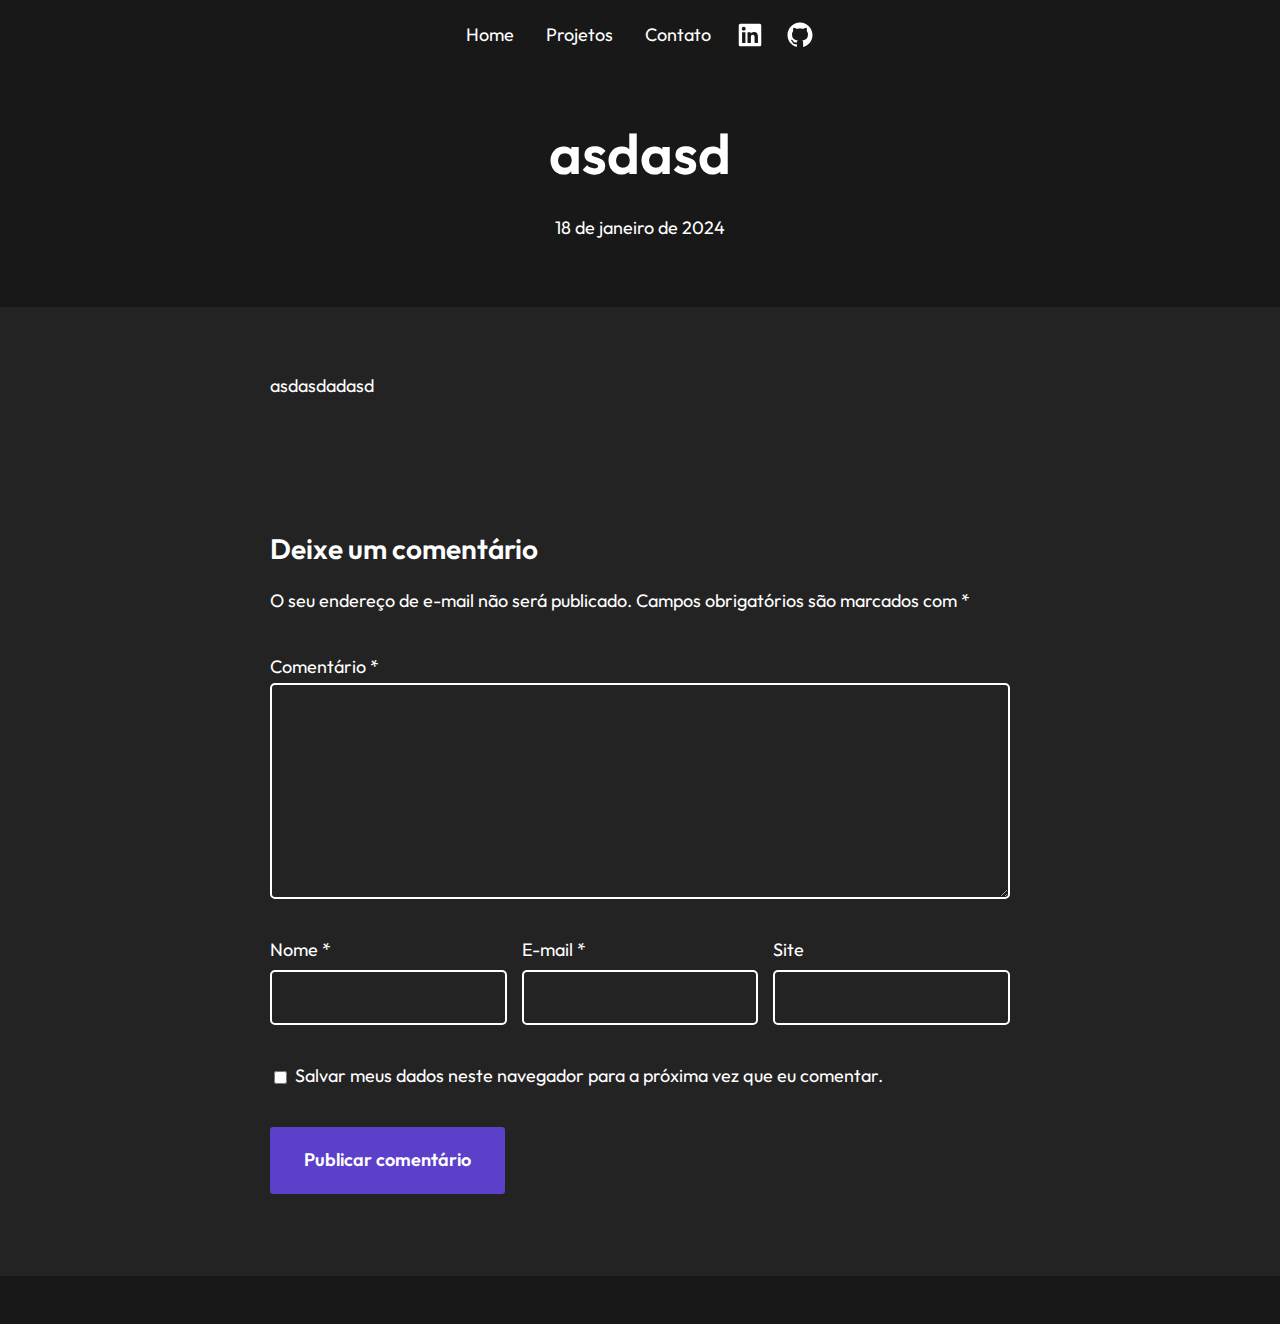
<file: 2024/01/18/asdasd/index.html>
<!DOCTYPE html>
<html lang="pt-BR">
<head>
	<meta charset="UTF-8">
	<meta name="viewport" content="width=device-width, initial-scale=1">
<meta name="robots" content="max-image-preview:large">
<title>asdasd</title>
<link rel="alternate" type="application/rss+xml" title="Feed para  &raquo;" href="https://jhonatadelima.github.io/feed/">
<link rel="alternate" type="application/rss+xml" title="Feed de comentários para  &raquo;" href="https://jhonatadelima.github.io/comments/feed/">
<link rel="alternate" type="application/rss+xml" title="Feed de comentários para  &raquo; asdasd" href="https://jhonatadelima.github.io/2024/01/18/asdasd/feed/">
<script>
window._wpemojiSettings = {"baseUrl":"https:\/\/s.w.org\/images\/core\/emoji\/14.0.0\/72x72\/","ext":".png","svgUrl":"https:\/\/s.w.org\/images\/core\/emoji\/14.0.0\/svg\/","svgExt":".svg","source":{"concatemoji":"https:\/\/jhonatadelima.github.io\/wp-includes\/js\/wp-emoji-release.min.js?ver=6.4.2"}};
/*! This file is auto-generated */
!function(i,n){var o,s,e;function c(e){try{var t={supportTests:e,timestamp:(new Date).valueOf()};sessionStorage.setItem(o,JSON.stringify(t))}catch(e){}}function p(e,t,n){e.clearRect(0,0,e.canvas.width,e.canvas.height),e.fillText(t,0,0);var t=new Uint32Array(e.getImageData(0,0,e.canvas.width,e.canvas.height).data),r=(e.clearRect(0,0,e.canvas.width,e.canvas.height),e.fillText(n,0,0),new Uint32Array(e.getImageData(0,0,e.canvas.width,e.canvas.height).data));return t.every(function(e,t){return e===r[t]})}function u(e,t,n){switch(t){case"flag":return n(e,"🏳️‍⚧️","🏳️​⚧️")?!1:!n(e,"🇺🇳","🇺​🇳")&&!n(e,"🏴󠁧󠁢󠁥󠁮󠁧󠁿","🏴​󠁧​󠁢​󠁥​󠁮​󠁧​󠁿");case"emoji":return!n(e,"🫱🏻‍🫲🏿","🫱🏻​🫲🏿")}return!1}function f(e,t,n){var r="undefined"!=typeof WorkerGlobalScope&&self instanceof WorkerGlobalScope?new OffscreenCanvas(300,150):i.createElement("canvas"),a=r.getContext("2d",{willReadFrequently:!0}),o=(a.textBaseline="top",a.font="600 32px Arial",{});return e.forEach(function(e){o[e]=t(a,e,n)}),o}function t(e){var t=i.createElement("script");t.src=e,t.defer=!0,i.head.appendChild(t)}"undefined"!=typeof Promise&&(o="wpEmojiSettingsSupports",s=["flag","emoji"],n.supports={everything:!0,everythingExceptFlag:!0},e=new Promise(function(e){i.addEventListener("DOMContentLoaded",e,{once:!0})}),new Promise(function(t){var n=function(){try{var e=JSON.parse(sessionStorage.getItem(o));if("object"==typeof e&&"number"==typeof e.timestamp&&(new Date).valueOf()<e.timestamp+604800&&"object"==typeof e.supportTests)return e.supportTests}catch(e){}return null}();if(!n){if("undefined"!=typeof Worker&&"undefined"!=typeof OffscreenCanvas&&"undefined"!=typeof URL&&URL.createObjectURL&&"undefined"!=typeof Blob)try{var e="postMessage("+f.toString()+"("+[JSON.stringify(s),u.toString(),p.toString()].join(",")+"));",r=new Blob([e],{type:"text/javascript"}),a=new Worker(URL.createObjectURL(r),{name:"wpTestEmojiSupports"});return void(a.onmessage=function(e){c(n=e.data),a.terminate(),t(n)})}catch(e){}c(n=f(s,u,p))}t(n)}).then(function(e){for(var t in e)n.supports[t]=e[t],n.supports.everything=n.supports.everything&&n.supports[t],"flag"!==t&&(n.supports.everythingExceptFlag=n.supports.everythingExceptFlag&&n.supports[t]);n.supports.everythingExceptFlag=n.supports.everythingExceptFlag&&!n.supports.flag,n.DOMReady=!1,n.readyCallback=function(){n.DOMReady=!0}}).then(function(){return e}).then(function(){var e;n.supports.everything||(n.readyCallback(),(e=n.source||{}).concatemoji?t(e.concatemoji):e.wpemoji&&e.twemoji&&(t(e.twemoji),t(e.wpemoji)))}))}((window,document),window._wpemojiSettings);
</script>
<style id="wp-block-navigation-link-inline-css">.wp-block-navigation .wp-block-navigation-item__label{overflow-wrap:break-word}.wp-block-navigation .wp-block-navigation-item__description{display:none}</style>
<link rel="stylesheet" id="wp-block-navigation-css" href="https://jhonatadelima.github.io/wp-includes/blocks/navigation/style.min.css?ver=6.4.2" media="all">
<style id="wp-block-navigation-inline-css">.wp-block-navigation a:where(:not(.wp-element-button)){color: inherit;}</style>
<style id="wp-block-columns-inline-css">.wp-block-columns{align-items:normal!important;box-sizing:border-box;display:flex;flex-wrap:wrap!important}@media (min-width:782px){.wp-block-columns{flex-wrap:nowrap!important}}.wp-block-columns.are-vertically-aligned-top{align-items:flex-start}.wp-block-columns.are-vertically-aligned-center{align-items:center}.wp-block-columns.are-vertically-aligned-bottom{align-items:flex-end}@media (max-width:781px){.wp-block-columns:not(.is-not-stacked-on-mobile)>.wp-block-column{flex-basis:100%!important}}@media (min-width:782px){.wp-block-columns:not(.is-not-stacked-on-mobile)>.wp-block-column{flex-basis:0;flex-grow:1}.wp-block-columns:not(.is-not-stacked-on-mobile)>.wp-block-column[style*=flex-basis]{flex-grow:0}}.wp-block-columns.is-not-stacked-on-mobile{flex-wrap:nowrap!important}.wp-block-columns.is-not-stacked-on-mobile>.wp-block-column{flex-basis:0;flex-grow:1}.wp-block-columns.is-not-stacked-on-mobile>.wp-block-column[style*=flex-basis]{flex-grow:0}:where(.wp-block-columns){margin-bottom:1.75em}:where(.wp-block-columns.has-background){padding:1.25em 2.375em}.wp-block-column{flex-grow:1;min-width:0;overflow-wrap:break-word;word-break:break-word}.wp-block-column.is-vertically-aligned-top{align-self:flex-start}.wp-block-column.is-vertically-aligned-center{align-self:center}.wp-block-column.is-vertically-aligned-bottom{align-self:flex-end}.wp-block-column.is-vertically-aligned-stretch{align-self:stretch}.wp-block-column.is-vertically-aligned-bottom,.wp-block-column.is-vertically-aligned-center,.wp-block-column.is-vertically-aligned-top{width:100%}</style>
<link rel="stylesheet" id="wp-block-social-links-css" href="https://jhonatadelima.github.io/wp-includes/blocks/social-links/style.min.css?ver=6.4.2" media="all">
<style id="wp-block-group-inline-css">.wp-block-group{box-sizing:border-box}</style>
<style id="wp-block-group-theme-inline-css">:where(.wp-block-group.has-background){padding:1.25em 2.375em}</style>
<style id="wp-block-template-part-theme-inline-css">.wp-block-template-part.has-background{margin-bottom:0;margin-top:0;padding:1.25em 2.375em}</style>
<style id="wp-block-post-title-inline-css">.wp-block-post-title{box-sizing:border-box;word-break:break-word}.wp-block-post-title a{display:inline-block}</style>
<style id="wp-block-post-date-inline-css">.wp-block-post-date{box-sizing:border-box}</style>
<style id="wp-block-post-featured-image-inline-css">.wp-block-post-featured-image{margin-left:0;margin-right:0}.wp-block-post-featured-image a{display:block;height:100%}.wp-block-post-featured-image img{box-sizing:border-box;height:auto;max-width:100%;vertical-align:bottom;width:100%}.wp-block-post-featured-image.alignfull img,.wp-block-post-featured-image.alignwide img{width:100%}.wp-block-post-featured-image .wp-block-post-featured-image__overlay.has-background-dim{background-color:#000;inset:0;position:absolute}.wp-block-post-featured-image{position:relative}.wp-block-post-featured-image .wp-block-post-featured-image__overlay.has-background-gradient{background-color:transparent}.wp-block-post-featured-image .wp-block-post-featured-image__overlay.has-background-dim-0{opacity:0}.wp-block-post-featured-image .wp-block-post-featured-image__overlay.has-background-dim-10{opacity:.1}.wp-block-post-featured-image .wp-block-post-featured-image__overlay.has-background-dim-20{opacity:.2}.wp-block-post-featured-image .wp-block-post-featured-image__overlay.has-background-dim-30{opacity:.3}.wp-block-post-featured-image .wp-block-post-featured-image__overlay.has-background-dim-40{opacity:.4}.wp-block-post-featured-image .wp-block-post-featured-image__overlay.has-background-dim-50{opacity:.5}.wp-block-post-featured-image .wp-block-post-featured-image__overlay.has-background-dim-60{opacity:.6}.wp-block-post-featured-image .wp-block-post-featured-image__overlay.has-background-dim-70{opacity:.7}.wp-block-post-featured-image .wp-block-post-featured-image__overlay.has-background-dim-80{opacity:.8}.wp-block-post-featured-image .wp-block-post-featured-image__overlay.has-background-dim-90{opacity:.9}.wp-block-post-featured-image .wp-block-post-featured-image__overlay.has-background-dim-100{opacity:1}.wp-block-post-featured-image:where(.alignleft,.alignright){width:100%}</style>
<style id="wp-block-paragraph-inline-css">.is-small-text{font-size:.875em}.is-regular-text{font-size:1em}.is-large-text{font-size:2.25em}.is-larger-text{font-size:3em}.has-drop-cap:not(:focus):first-letter{float:left;font-size:8.4em;font-style:normal;font-weight:100;line-height:.68;margin:.05em .1em 0 0;text-transform:uppercase}body.rtl .has-drop-cap:not(:focus):first-letter{float:none;margin-left:.1em}p.has-drop-cap.has-background{overflow:hidden}p.has-background{padding:1.25em 2.375em}:where(p.has-text-color:not(.has-link-color)) a{color:inherit}p.has-text-align-left[style*="writing-mode:vertical-lr"],p.has-text-align-right[style*="writing-mode:vertical-rl"]{rotate:180deg}</style>
<style id="wp-block-spacer-inline-css">.wp-block-spacer{clear:both}</style>
<style id="wp-block-comment-template-inline-css">.wp-block-comment-template{box-sizing:border-box;list-style:none;margin-bottom:0;max-width:100%;padding:0}.wp-block-comment-template li{clear:both}.wp-block-comment-template ol{list-style:none;margin-bottom:0;max-width:100%;padding-left:2rem}.wp-block-comment-template.alignleft{float:left}.wp-block-comment-template.aligncenter{margin-left:auto;margin-right:auto;width:-moz-fit-content;width:fit-content}.wp-block-comment-template.alignright{float:right}</style>
<style id="wp-block-comments-pagination-inline-css">.wp-block-comments-pagination>.wp-block-comments-pagination-next,.wp-block-comments-pagination>.wp-block-comments-pagination-numbers,.wp-block-comments-pagination>.wp-block-comments-pagination-previous{margin-bottom:.5em;margin-right:.5em}.wp-block-comments-pagination>.wp-block-comments-pagination-next:last-child,.wp-block-comments-pagination>.wp-block-comments-pagination-numbers:last-child,.wp-block-comments-pagination>.wp-block-comments-pagination-previous:last-child{margin-right:0}.wp-block-comments-pagination .wp-block-comments-pagination-previous-arrow{display:inline-block;margin-right:1ch}.wp-block-comments-pagination .wp-block-comments-pagination-previous-arrow:not(.is-arrow-chevron){transform:scaleX(1)}.wp-block-comments-pagination .wp-block-comments-pagination-next-arrow{display:inline-block;margin-left:1ch}.wp-block-comments-pagination .wp-block-comments-pagination-next-arrow:not(.is-arrow-chevron){transform:scaleX(1)}.wp-block-comments-pagination.aligncenter{justify-content:center}</style>
<style id="wp-block-post-comments-form-inline-css">.wp-block-post-comments-form{box-sizing:border-box}.wp-block-post-comments-form[style*=font-weight] :where(.comment-reply-title){font-weight:inherit}.wp-block-post-comments-form[style*=font-family] :where(.comment-reply-title){font-family:inherit}.wp-block-post-comments-form[class*=-font-size] :where(.comment-reply-title),.wp-block-post-comments-form[style*=font-size] :where(.comment-reply-title){font-size:inherit}.wp-block-post-comments-form[style*=line-height] :where(.comment-reply-title){line-height:inherit}.wp-block-post-comments-form[style*=font-style] :where(.comment-reply-title){font-style:inherit}.wp-block-post-comments-form[style*=letter-spacing] :where(.comment-reply-title){letter-spacing:inherit}.wp-block-post-comments-form input[type=submit]{box-shadow:none;cursor:pointer;display:inline-block;overflow-wrap:break-word;text-align:center}.wp-block-post-comments-form input:not([type=submit]),.wp-block-post-comments-form textarea{border:1px solid #949494;font-family:inherit;font-size:1em}.wp-block-post-comments-form input:not([type=submit]):not([type=checkbox]),.wp-block-post-comments-form textarea{padding:calc(.667em + 2px)}.wp-block-post-comments-form .comment-form input:not([type=submit]):not([type=checkbox]):not([type=hidden]),.wp-block-post-comments-form .comment-form textarea{box-sizing:border-box;display:block;width:100%}.wp-block-post-comments-form .comment-form-author label,.wp-block-post-comments-form .comment-form-email label,.wp-block-post-comments-form .comment-form-url label{display:block;margin-bottom:.25em}.wp-block-post-comments-form .comment-form-cookies-consent{display:flex;gap:.25em}.wp-block-post-comments-form .comment-form-cookies-consent #wp-comment-cookies-consent{margin-top:.35em}.wp-block-post-comments-form .comment-reply-title{margin-bottom:0}.wp-block-post-comments-form .comment-reply-title :where(small){font-size:var(--wp--preset--font-size--medium,smaller);margin-left:.5em}</style>
<style id="wp-block-buttons-inline-css">.wp-block-buttons.is-vertical{flex-direction:column}.wp-block-buttons.is-vertical>.wp-block-button:last-child{margin-bottom:0}.wp-block-buttons>.wp-block-button{display:inline-block;margin:0}.wp-block-buttons.is-content-justification-left{justify-content:flex-start}.wp-block-buttons.is-content-justification-left.is-vertical{align-items:flex-start}.wp-block-buttons.is-content-justification-center{justify-content:center}.wp-block-buttons.is-content-justification-center.is-vertical{align-items:center}.wp-block-buttons.is-content-justification-right{justify-content:flex-end}.wp-block-buttons.is-content-justification-right.is-vertical{align-items:flex-end}.wp-block-buttons.is-content-justification-space-between{justify-content:space-between}.wp-block-buttons.aligncenter{text-align:center}.wp-block-buttons:not(.is-content-justification-space-between,.is-content-justification-right,.is-content-justification-left,.is-content-justification-center) .wp-block-button.aligncenter{margin-left:auto;margin-right:auto;width:100%}.wp-block-buttons[style*=text-decoration] .wp-block-button,.wp-block-buttons[style*=text-decoration] .wp-block-button__link{text-decoration:inherit}.wp-block-buttons.has-custom-font-size .wp-block-button__link{font-size:inherit}.wp-block-button.aligncenter{text-align:center}</style>
<style id="wp-block-button-inline-css">.wp-block-button__link{box-sizing:border-box;cursor:pointer;display:inline-block;text-align:center;word-break:break-word}.wp-block-button__link.aligncenter{text-align:center}.wp-block-button__link.alignright{text-align:right}:where(.wp-block-button__link){border-radius:9999px;box-shadow:none;padding:calc(.667em + 2px) calc(1.333em + 2px);text-decoration:none}.wp-block-button[style*=text-decoration] .wp-block-button__link{text-decoration:inherit}.wp-block-buttons>.wp-block-button.has-custom-width{max-width:none}.wp-block-buttons>.wp-block-button.has-custom-width .wp-block-button__link{width:100%}.wp-block-buttons>.wp-block-button.has-custom-font-size .wp-block-button__link{font-size:inherit}.wp-block-buttons>.wp-block-button.wp-block-button__width-25{width:calc(25% - var(--wp--style--block-gap, .5em)*.75)}.wp-block-buttons>.wp-block-button.wp-block-button__width-50{width:calc(50% - var(--wp--style--block-gap, .5em)*.5)}.wp-block-buttons>.wp-block-button.wp-block-button__width-75{width:calc(75% - var(--wp--style--block-gap, .5em)*.25)}.wp-block-buttons>.wp-block-button.wp-block-button__width-100{flex-basis:100%;width:100%}.wp-block-buttons.is-vertical>.wp-block-button.wp-block-button__width-25{width:25%}.wp-block-buttons.is-vertical>.wp-block-button.wp-block-button__width-50{width:50%}.wp-block-buttons.is-vertical>.wp-block-button.wp-block-button__width-75{width:75%}.wp-block-button.is-style-squared,.wp-block-button__link.wp-block-button.is-style-squared{border-radius:0}.wp-block-button.no-border-radius,.wp-block-button__link.no-border-radius{border-radius:0!important}.wp-block-button .wp-block-button__link.is-style-outline,.wp-block-button.is-style-outline>.wp-block-button__link{border:2px solid;padding:.667em 1.333em}.wp-block-button .wp-block-button__link.is-style-outline:not(.has-text-color),.wp-block-button.is-style-outline>.wp-block-button__link:not(.has-text-color){color:currentColor}.wp-block-button .wp-block-button__link.is-style-outline:not(.has-background),.wp-block-button.is-style-outline>.wp-block-button__link:not(.has-background){background-color:transparent;background-image:none}.wp-block-button .wp-block-button__link:where(.has-border-color){border-width:initial}.wp-block-button .wp-block-button__link:where([style*=border-top-color]){border-top-width:medium}.wp-block-button .wp-block-button__link:where([style*=border-right-color]){border-right-width:medium}.wp-block-button .wp-block-button__link:where([style*=border-bottom-color]){border-bottom-width:medium}.wp-block-button .wp-block-button__link:where([style*=border-left-color]){border-left-width:medium}.wp-block-button .wp-block-button__link:where([style*=border-style]){border-width:initial}.wp-block-button .wp-block-button__link:where([style*=border-top-style]){border-top-width:medium}.wp-block-button .wp-block-button__link:where([style*=border-right-style]){border-right-width:medium}.wp-block-button .wp-block-button__link:where([style*=border-bottom-style]){border-bottom-width:medium}.wp-block-button .wp-block-button__link:where([style*=border-left-style]){border-left-width:medium}
.wp-block-button .wp-block-button__link{background-color: var(--wp--preset--color--raft-accent);border-radius: 3px;border-color: transparent;border-width: 2px;border-style: solid;color: var(--wp--preset--color--raft-fg-alt);font-size: var(--wp--preset--font-size--normal);font-weight: 600;padding-top: var(--wp--preset--spacing--30);padding-right: var(--wp--preset--spacing--50);padding-bottom: var(--wp--preset--spacing--30);padding-left: var(--wp--preset--spacing--50);}.is-style-outline.is-style-outline.wp-block-button .wp-block-button__link{background-color: transparent;border-color: inherit;border-width: 2px;border-style: solid;color: inherit;padding-top: var(--wp--preset--spacing--30);padding-right: var(--wp--preset--spacing--50);padding-bottom: var(--wp--preset--spacing--30);padding-left: var(--wp--preset--spacing--50);}</style>
<style id="wp-emoji-styles-inline-css">img.wp-smiley, img.emoji {
		display: inline !important;
		border: none !important;
		box-shadow: none !important;
		height: 1em !important;
		width: 1em !important;
		margin: 0 0.07em !important;
		vertical-align: -0.1em !important;
		background: none !important;
		padding: 0 !important;
	}</style>
<style id="wp-block-library-inline-css">:root{--wp-admin-theme-color:#007cba;--wp-admin-theme-color--rgb:0,124,186;--wp-admin-theme-color-darker-10:#006ba1;--wp-admin-theme-color-darker-10--rgb:0,107,161;--wp-admin-theme-color-darker-20:#005a87;--wp-admin-theme-color-darker-20--rgb:0,90,135;--wp-admin-border-width-focus:2px;--wp-block-synced-color:#7a00df;--wp-block-synced-color--rgb:122,0,223}@media (min-resolution:192dpi){:root{--wp-admin-border-width-focus:1.5px}}.wp-element-button{cursor:pointer}:root{--wp--preset--font-size--normal:16px;--wp--preset--font-size--huge:42px}:root .has-very-light-gray-background-color{background-color:#eee}:root .has-very-dark-gray-background-color{background-color:#313131}:root .has-very-light-gray-color{color:#eee}:root .has-very-dark-gray-color{color:#313131}:root .has-vivid-green-cyan-to-vivid-cyan-blue-gradient-background{background:linear-gradient(135deg,#00d084,#0693e3)}:root .has-purple-crush-gradient-background{background:linear-gradient(135deg,#34e2e4,#4721fb 50%,#ab1dfe)}:root .has-hazy-dawn-gradient-background{background:linear-gradient(135deg,#faaca8,#dad0ec)}:root .has-subdued-olive-gradient-background{background:linear-gradient(135deg,#fafae1,#67a671)}:root .has-atomic-cream-gradient-background{background:linear-gradient(135deg,#fdd79a,#004a59)}:root .has-nightshade-gradient-background{background:linear-gradient(135deg,#330968,#31cdcf)}:root .has-midnight-gradient-background{background:linear-gradient(135deg,#020381,#2874fc)}.has-regular-font-size{font-size:1em}.has-larger-font-size{font-size:2.625em}.has-normal-font-size{font-size:var(--wp--preset--font-size--normal)}.has-huge-font-size{font-size:var(--wp--preset--font-size--huge)}.has-text-align-center{text-align:center}.has-text-align-left{text-align:left}.has-text-align-right{text-align:right}#end-resizable-editor-section{display:none}.aligncenter{clear:both}.items-justified-left{justify-content:flex-start}.items-justified-center{justify-content:center}.items-justified-right{justify-content:flex-end}.items-justified-space-between{justify-content:space-between}.screen-reader-text{clip:rect(1px,1px,1px,1px);word-wrap:normal!important;border:0;-webkit-clip-path:inset(50%);clip-path:inset(50%);height:1px;margin:-1px;overflow:hidden;padding:0;position:absolute;width:1px}.screen-reader-text:focus{clip:auto!important;background-color:#ddd;-webkit-clip-path:none;clip-path:none;color:#444;display:block;font-size:1em;height:auto;left:5px;line-height:normal;padding:15px 23px 14px;text-decoration:none;top:5px;width:auto;z-index:100000}html :where(.has-border-color){border-style:solid}html :where([style*=border-top-color]){border-top-style:solid}html :where([style*=border-right-color]){border-right-style:solid}html :where([style*=border-bottom-color]){border-bottom-style:solid}html :where([style*=border-left-color]){border-left-style:solid}html :where([style*=border-width]){border-style:solid}html :where([style*=border-top-width]){border-top-style:solid}html :where([style*=border-right-width]){border-right-style:solid}html :where([style*=border-bottom-width]){border-bottom-style:solid}html :where([style*=border-left-width]){border-left-style:solid}html :where(img[class*=wp-image-]){height:auto;max-width:100%}:where(figure){margin:0 0 1em}html :where(.is-position-sticky){--wp-admin--admin-bar--position-offset:var(--wp-admin--admin-bar--height,0px)}@media screen and (max-width:600px){html :where(.is-position-sticky){--wp-admin--admin-bar--position-offset:0px}}</style>
<style id="global-styles-inline-css">body{--wp--preset--color--black: #000000;--wp--preset--color--cyan-bluish-gray: #abb8c3;--wp--preset--color--white: #ffffff;--wp--preset--color--pale-pink: #f78da7;--wp--preset--color--vivid-red: #cf2e2e;--wp--preset--color--luminous-vivid-orange: #ff6900;--wp--preset--color--luminous-vivid-amber: #fcb900;--wp--preset--color--light-green-cyan: #7bdcb5;--wp--preset--color--vivid-green-cyan: #00d084;--wp--preset--color--pale-cyan-blue: #8ed1fc;--wp--preset--color--vivid-cyan-blue: #0693e3;--wp--preset--color--vivid-purple: #9b51e0;--wp--preset--color--raft-bg: #232323;--wp--preset--color--raft-fg: #FFFFFF;--wp--preset--color--raft-accent: #5C40CA;--wp--preset--color--raft-accent-secondary: #4C32B4;--wp--preset--color--raft-bg-inv: #000000;--wp--preset--color--raft-bg-alt: rgba(0, 0, 0, 0.3);--wp--preset--color--raft-fg-alt: #FFFFFF;--wp--preset--gradient--vivid-cyan-blue-to-vivid-purple: linear-gradient(135deg,rgba(6,147,227,1) 0%,rgb(155,81,224) 100%);--wp--preset--gradient--light-green-cyan-to-vivid-green-cyan: linear-gradient(135deg,rgb(122,220,180) 0%,rgb(0,208,130) 100%);--wp--preset--gradient--luminous-vivid-amber-to-luminous-vivid-orange: linear-gradient(135deg,rgba(252,185,0,1) 0%,rgba(255,105,0,1) 100%);--wp--preset--gradient--luminous-vivid-orange-to-vivid-red: linear-gradient(135deg,rgba(255,105,0,1) 0%,rgb(207,46,46) 100%);--wp--preset--gradient--very-light-gray-to-cyan-bluish-gray: linear-gradient(135deg,rgb(238,238,238) 0%,rgb(169,184,195) 100%);--wp--preset--gradient--cool-to-warm-spectrum: linear-gradient(135deg,rgb(74,234,220) 0%,rgb(151,120,209) 20%,rgb(207,42,186) 40%,rgb(238,44,130) 60%,rgb(251,105,98) 80%,rgb(254,248,76) 100%);--wp--preset--gradient--blush-light-purple: linear-gradient(135deg,rgb(255,206,236) 0%,rgb(152,150,240) 100%);--wp--preset--gradient--blush-bordeaux: linear-gradient(135deg,rgb(254,205,165) 0%,rgb(254,45,45) 50%,rgb(107,0,62) 100%);--wp--preset--gradient--luminous-dusk: linear-gradient(135deg,rgb(255,203,112) 0%,rgb(199,81,192) 50%,rgb(65,88,208) 100%);--wp--preset--gradient--pale-ocean: linear-gradient(135deg,rgb(255,245,203) 0%,rgb(182,227,212) 50%,rgb(51,167,181) 100%);--wp--preset--gradient--electric-grass: linear-gradient(135deg,rgb(202,248,128) 0%,rgb(113,206,126) 100%);--wp--preset--gradient--midnight: linear-gradient(135deg,rgb(2,3,129) 0%,rgb(40,116,252) 100%);--wp--preset--font-size--small: 14px;--wp--preset--font-size--medium: 24px;--wp--preset--font-size--large: 28px;--wp--preset--font-size--x-large: 32px;--wp--preset--font-size--normal: 18px;--wp--preset--font-size--huge: 56px;--wp--preset--font-family--body: "Readex Pro", sans-serif;--wp--preset--font-family--source-serif-pro: "Source Serif Pro", serif;--wp--preset--font-family--figtree: "Figtree", sans-serif;--wp--preset--font-family--outfit: "Outfit", sans-serif;--wp--preset--font-family--spline-sans: "spline-sans", sans-serif;--wp--preset--font-family--geologica: "geologica", sans-serif;--wp--preset--font-family--gloock: "gloock", serif;--wp--preset--font-family--spline-sans-mono: "spline-sans-mono", sans-serif;--wp--preset--font-family--lora: "Lora", serif;--wp--preset--spacing--20: clamp(.4rem, 2vw, 0.5rem);--wp--preset--spacing--30: clamp(.6rem, 2.5vw, 1rem);--wp--preset--spacing--40: clamp(1rem, 3vw, 1.5rem);--wp--preset--spacing--50: clamp(1.5rem, 4vw, 2rem);--wp--preset--spacing--60: clamp(2rem, 5vw, 3rem);--wp--preset--spacing--70: clamp(3rem, 6vw, 4rem);--wp--preset--spacing--80: clamp(3rem, 7vw, 5rem);--wp--preset--shadow--natural: 6px 6px 9px rgba(0, 0, 0, 0.2);--wp--preset--shadow--deep: 12px 12px 50px rgba(0, 0, 0, 0.4);--wp--preset--shadow--sharp: 6px 6px 0px rgba(0, 0, 0, 0.2);--wp--preset--shadow--outlined: 6px 6px 0px -3px rgba(255, 255, 255, 1), 6px 6px rgba(0, 0, 0, 1);--wp--preset--shadow--crisp: 6px 6px 0px rgba(0, 0, 0, 1);--wp--custom--spacing--baseline: 16px;--wp--custom--spacing--small: min(24px, 6.4vw);--wp--custom--spacing--gap--horizontal: clamp( calc( 1.5 * var( --wp--custom--spacing--baseline ) ), 2.222vw, calc( 2 * var( --wp--custom--spacing--baseline ) ) );--wp--custom--spacing--gap--vertical: clamp( calc( 1.5 * var( --wp--custom--spacing--baseline ) ), 3.333vw, calc( 3 * var( --wp--custom--spacing--baseline ) ) );--wp--custom--spacing--gutter: clamp( calc( 1.5 * var( --wp--custom--spacing--baseline ) ), 3.333vw, calc( 3 * var( --wp--custom--spacing--baseline ) ) );--wp--custom--spacing--outer: var( --wp--custom--spacing--gutter );--wp--custom--typography--font-smoothing--moz: grayscale;--wp--custom--typography--font-smoothing--webkit: antialiased;}body { margin: 0;--wp--style--global--content-size: 740px;--wp--style--global--wide-size: 960px; }.wp-site-blocks > .alignleft { float: left; margin-right: 2em; }.wp-site-blocks > .alignright { float: right; margin-left: 2em; }.wp-site-blocks > .aligncenter { justify-content: center; margin-left: auto; margin-right: auto; }:where(.wp-site-blocks) > * { margin-block-start: 24px; margin-block-end: 0; }:where(.wp-site-blocks) > :first-child:first-child { margin-block-start: 0; }:where(.wp-site-blocks) > :last-child:last-child { margin-block-end: 0; }body { --wp--style--block-gap: 24px; }:where(body .is-layout-flow)  > :first-child:first-child{margin-block-start: 0;}:where(body .is-layout-flow)  > :last-child:last-child{margin-block-end: 0;}:where(body .is-layout-flow)  > *{margin-block-start: 24px;margin-block-end: 0;}:where(body .is-layout-constrained)  > :first-child:first-child{margin-block-start: 0;}:where(body .is-layout-constrained)  > :last-child:last-child{margin-block-end: 0;}:where(body .is-layout-constrained)  > *{margin-block-start: 24px;margin-block-end: 0;}:where(body .is-layout-flex) {gap: 24px;}:where(body .is-layout-grid) {gap: 24px;}body .is-layout-flow > .alignleft{float: left;margin-inline-start: 0;margin-inline-end: 2em;}body .is-layout-flow > .alignright{float: right;margin-inline-start: 2em;margin-inline-end: 0;}body .is-layout-flow > .aligncenter{margin-left: auto !important;margin-right: auto !important;}body .is-layout-constrained > .alignleft{float: left;margin-inline-start: 0;margin-inline-end: 2em;}body .is-layout-constrained > .alignright{float: right;margin-inline-start: 2em;margin-inline-end: 0;}body .is-layout-constrained > .aligncenter{margin-left: auto !important;margin-right: auto !important;}body .is-layout-constrained > :where(:not(.alignleft):not(.alignright):not(.alignfull)){max-width: var(--wp--style--global--content-size);margin-left: auto !important;margin-right: auto !important;}body .is-layout-constrained > .alignwide{max-width: var(--wp--style--global--wide-size);}body .is-layout-flex{display: flex;}body .is-layout-flex{flex-wrap: wrap;align-items: center;}body .is-layout-flex > *{margin: 0;}body .is-layout-grid{display: grid;}body .is-layout-grid > *{margin: 0;}body{background-color: var(--wp--preset--color--raft-bg);color: var(--wp--preset--color--raft-fg);font-family: var(--wp--preset--font-family--outfit);font-size: var(--wp--preset--font-size--normal);font-weight: 400;line-height: 1.7;padding-top: 0px;padding-right: 0px;padding-bottom: 0px;padding-left: 0px;}a:where(:not(.wp-element-button)){color: var(--wp--preset--color--raft-fg);text-decoration: none;}h1{font-size: var(--wp--preset--font-size--huge);font-weight: 600;line-height: 1.25;}h2{font-size: var(--wp--preset--font-size--x-large);font-weight: 600;line-height: 1.35;}h3{font-size: var(--wp--preset--font-size--large);font-weight: 600;line-height: 1.35;}h4{font-size: var(--wp--preset--font-size--medium);font-weight: 600;line-height: 1.4;}h5{font-size: var(--wp--preset--font-size--normal);font-weight: 600;line-height: 1.55;}h6{font-size: var(--wp--preset--font-size--small);font-weight: 600;line-height: 1.6;}.wp-element-button, .wp-block-button__link{background-color: #32373c;border-width: 0;color: #fff;font-family: inherit;font-size: inherit;line-height: inherit;padding: calc(0.667em + 2px) calc(1.333em + 2px);text-decoration: none;}.wp-element-caption, .wp-block-audio figcaption, .wp-block-embed figcaption, .wp-block-gallery figcaption, .wp-block-image figcaption, .wp-block-table figcaption, .wp-block-video figcaption{color: var(--wp--preset--color--raft-fg);font-size: var(--wp--preset--font-size--small);}.has-black-color{color: var(--wp--preset--color--black) !important;}.has-cyan-bluish-gray-color{color: var(--wp--preset--color--cyan-bluish-gray) !important;}.has-white-color{color: var(--wp--preset--color--white) !important;}.has-pale-pink-color{color: var(--wp--preset--color--pale-pink) !important;}.has-vivid-red-color{color: var(--wp--preset--color--vivid-red) !important;}.has-luminous-vivid-orange-color{color: var(--wp--preset--color--luminous-vivid-orange) !important;}.has-luminous-vivid-amber-color{color: var(--wp--preset--color--luminous-vivid-amber) !important;}.has-light-green-cyan-color{color: var(--wp--preset--color--light-green-cyan) !important;}.has-vivid-green-cyan-color{color: var(--wp--preset--color--vivid-green-cyan) !important;}.has-pale-cyan-blue-color{color: var(--wp--preset--color--pale-cyan-blue) !important;}.has-vivid-cyan-blue-color{color: var(--wp--preset--color--vivid-cyan-blue) !important;}.has-vivid-purple-color{color: var(--wp--preset--color--vivid-purple) !important;}.has-raft-bg-color{color: var(--wp--preset--color--raft-bg) !important;}.has-raft-fg-color{color: var(--wp--preset--color--raft-fg) !important;}.has-raft-accent-color{color: var(--wp--preset--color--raft-accent) !important;}.has-raft-accent-secondary-color{color: var(--wp--preset--color--raft-accent-secondary) !important;}.has-raft-bg-inv-color{color: var(--wp--preset--color--raft-bg-inv) !important;}.has-raft-bg-alt-color{color: var(--wp--preset--color--raft-bg-alt) !important;}.has-raft-fg-alt-color{color: var(--wp--preset--color--raft-fg-alt) !important;}.has-black-background-color{background-color: var(--wp--preset--color--black) !important;}.has-cyan-bluish-gray-background-color{background-color: var(--wp--preset--color--cyan-bluish-gray) !important;}.has-white-background-color{background-color: var(--wp--preset--color--white) !important;}.has-pale-pink-background-color{background-color: var(--wp--preset--color--pale-pink) !important;}.has-vivid-red-background-color{background-color: var(--wp--preset--color--vivid-red) !important;}.has-luminous-vivid-orange-background-color{background-color: var(--wp--preset--color--luminous-vivid-orange) !important;}.has-luminous-vivid-amber-background-color{background-color: var(--wp--preset--color--luminous-vivid-amber) !important;}.has-light-green-cyan-background-color{background-color: var(--wp--preset--color--light-green-cyan) !important;}.has-vivid-green-cyan-background-color{background-color: var(--wp--preset--color--vivid-green-cyan) !important;}.has-pale-cyan-blue-background-color{background-color: var(--wp--preset--color--pale-cyan-blue) !important;}.has-vivid-cyan-blue-background-color{background-color: var(--wp--preset--color--vivid-cyan-blue) !important;}.has-vivid-purple-background-color{background-color: var(--wp--preset--color--vivid-purple) !important;}.has-raft-bg-background-color{background-color: var(--wp--preset--color--raft-bg) !important;}.has-raft-fg-background-color{background-color: var(--wp--preset--color--raft-fg) !important;}.has-raft-accent-background-color{background-color: var(--wp--preset--color--raft-accent) !important;}.has-raft-accent-secondary-background-color{background-color: var(--wp--preset--color--raft-accent-secondary) !important;}.has-raft-bg-inv-background-color{background-color: var(--wp--preset--color--raft-bg-inv) !important;}.has-raft-bg-alt-background-color{background-color: var(--wp--preset--color--raft-bg-alt) !important;}.has-raft-fg-alt-background-color{background-color: var(--wp--preset--color--raft-fg-alt) !important;}.has-black-border-color{border-color: var(--wp--preset--color--black) !important;}.has-cyan-bluish-gray-border-color{border-color: var(--wp--preset--color--cyan-bluish-gray) !important;}.has-white-border-color{border-color: var(--wp--preset--color--white) !important;}.has-pale-pink-border-color{border-color: var(--wp--preset--color--pale-pink) !important;}.has-vivid-red-border-color{border-color: var(--wp--preset--color--vivid-red) !important;}.has-luminous-vivid-orange-border-color{border-color: var(--wp--preset--color--luminous-vivid-orange) !important;}.has-luminous-vivid-amber-border-color{border-color: var(--wp--preset--color--luminous-vivid-amber) !important;}.has-light-green-cyan-border-color{border-color: var(--wp--preset--color--light-green-cyan) !important;}.has-vivid-green-cyan-border-color{border-color: var(--wp--preset--color--vivid-green-cyan) !important;}.has-pale-cyan-blue-border-color{border-color: var(--wp--preset--color--pale-cyan-blue) !important;}.has-vivid-cyan-blue-border-color{border-color: var(--wp--preset--color--vivid-cyan-blue) !important;}.has-vivid-purple-border-color{border-color: var(--wp--preset--color--vivid-purple) !important;}.has-raft-bg-border-color{border-color: var(--wp--preset--color--raft-bg) !important;}.has-raft-fg-border-color{border-color: var(--wp--preset--color--raft-fg) !important;}.has-raft-accent-border-color{border-color: var(--wp--preset--color--raft-accent) !important;}.has-raft-accent-secondary-border-color{border-color: var(--wp--preset--color--raft-accent-secondary) !important;}.has-raft-bg-inv-border-color{border-color: var(--wp--preset--color--raft-bg-inv) !important;}.has-raft-bg-alt-border-color{border-color: var(--wp--preset--color--raft-bg-alt) !important;}.has-raft-fg-alt-border-color{border-color: var(--wp--preset--color--raft-fg-alt) !important;}.has-vivid-cyan-blue-to-vivid-purple-gradient-background{background: var(--wp--preset--gradient--vivid-cyan-blue-to-vivid-purple) !important;}.has-light-green-cyan-to-vivid-green-cyan-gradient-background{background: var(--wp--preset--gradient--light-green-cyan-to-vivid-green-cyan) !important;}.has-luminous-vivid-amber-to-luminous-vivid-orange-gradient-background{background: var(--wp--preset--gradient--luminous-vivid-amber-to-luminous-vivid-orange) !important;}.has-luminous-vivid-orange-to-vivid-red-gradient-background{background: var(--wp--preset--gradient--luminous-vivid-orange-to-vivid-red) !important;}.has-very-light-gray-to-cyan-bluish-gray-gradient-background{background: var(--wp--preset--gradient--very-light-gray-to-cyan-bluish-gray) !important;}.has-cool-to-warm-spectrum-gradient-background{background: var(--wp--preset--gradient--cool-to-warm-spectrum) !important;}.has-blush-light-purple-gradient-background{background: var(--wp--preset--gradient--blush-light-purple) !important;}.has-blush-bordeaux-gradient-background{background: var(--wp--preset--gradient--blush-bordeaux) !important;}.has-luminous-dusk-gradient-background{background: var(--wp--preset--gradient--luminous-dusk) !important;}.has-pale-ocean-gradient-background{background: var(--wp--preset--gradient--pale-ocean) !important;}.has-electric-grass-gradient-background{background: var(--wp--preset--gradient--electric-grass) !important;}.has-midnight-gradient-background{background: var(--wp--preset--gradient--midnight) !important;}.has-small-font-size{font-size: var(--wp--preset--font-size--small) !important;}.has-medium-font-size{font-size: var(--wp--preset--font-size--medium) !important;}.has-large-font-size{font-size: var(--wp--preset--font-size--large) !important;}.has-x-large-font-size{font-size: var(--wp--preset--font-size--x-large) !important;}.has-normal-font-size{font-size: var(--wp--preset--font-size--normal) !important;}.has-huge-font-size{font-size: var(--wp--preset--font-size--huge) !important;}.has-body-font-family{font-family: var(--wp--preset--font-family--body) !important;}.has-source-serif-pro-font-family{font-family: var(--wp--preset--font-family--source-serif-pro) !important;}.has-figtree-font-family{font-family: var(--wp--preset--font-family--figtree) !important;}.has-outfit-font-family{font-family: var(--wp--preset--font-family--outfit) !important;}.has-spline-sans-font-family{font-family: var(--wp--preset--font-family--spline-sans) !important;}.has-geologica-font-family{font-family: var(--wp--preset--font-family--geologica) !important;}.has-gloock-font-family{font-family: var(--wp--preset--font-family--gloock) !important;}.has-spline-sans-mono-font-family{font-family: var(--wp--preset--font-family--spline-sans-mono) !important;}.has-lora-font-family{font-family: var(--wp--preset--font-family--lora) !important;}</style>
<style id="core-block-supports-inline-css">.wp-container-core-navigation-layout-1.wp-container-core-navigation-layout-1{gap:32px;justify-content:flex-end;}.wp-container-core-columns-layout-1.wp-container-core-columns-layout-1{flex-wrap:nowrap;}.wp-container-core-social-links-layout-1.wp-container-core-social-links-layout-1{gap:20px 20px;justify-content:flex-start;}.wp-container-core-group-layout-2.wp-container-core-group-layout-2{flex-wrap:nowrap;justify-content:center;}.wp-container-core-group-layout-5.wp-container-core-group-layout-5 > *{margin-block-start:0;margin-block-end:0;}.wp-container-core-group-layout-5.wp-container-core-group-layout-5.wp-container-core-group-layout-5.wp-container-core-group-layout-5 > * + *{margin-block-start:0px;margin-block-end:0;}.wp-container-core-group-layout-10.wp-container-core-group-layout-10{justify-content:space-between;}</style>
<style id="wp-block-template-skip-link-inline-css">.skip-link.screen-reader-text {
			border: 0;
			clip: rect(1px,1px,1px,1px);
			clip-path: inset(50%);
			height: 1px;
			margin: -1px;
			overflow: hidden;
			padding: 0;
			position: absolute !important;
			width: 1px;
			word-wrap: normal !important;
		}

		.skip-link.screen-reader-text:focus {
			background-color: #eee;
			clip: auto !important;
			clip-path: none;
			color: #444;
			display: block;
			font-size: 1em;
			height: auto;
			left: 5px;
			line-height: normal;
			padding: 15px 23px 14px;
			text-decoration: none;
			top: 5px;
			width: auto;
			z-index: 100000;
		}</style>
<link rel="stylesheet" id="contact-form-7-css" href="https://jhonatadelima.github.io/wp-content/plugins/contact-form-7/includes/css/styles.css?ver=5.8.6" media="all">
<link rel="stylesheet" id="raft-style-css" href="https://jhonatadelima.github.io/wp-content/themes/raft/assets/css/build/style.css?ver=1.1.1" media="all">
<script src="https://jhonatadelima.github.io/wp-includes/js/dist/interactivity.min.js?ver=6.4.2" id="wp-interactivity-js" defer data-wp-strategy="defer"></script>
<script src="https://jhonatadelima.github.io/wp-includes/blocks/navigation/view.min.js?ver=e3d6f3216904b5b42831" id="wp-block-navigation-view-js" defer data-wp-strategy="defer"></script>
<link rel="https://api.w.org/" href="https://jhonatadelima.github.io/wp-json/">
<link rel="alternate" type="application/json" href="https://jhonatadelima.github.io/wp-json/wp/v2/posts/62">
<link rel="EditURI" type="application/rsd+xml" title="RSD" href="https://jhonatadelima.github.io/xmlrpc.php?rsd">
<meta name="generator" content="WordPress 6.4.2">
<link rel="canonical" href="https://jhonatadelima.github.io/2024/01/18/asdasd/">
<link rel="shortlink" href="https://jhonatadelima.github.io/?p=62">
<link rel="alternate" type="application/json+oembed" href="https://jhonatadelima.github.io/wp-json/oembed/1.0/embed?url=https%3A%2F%2Fjhonatadelima.github.io%2F2024%2F01%2F18%2Fasdasd%2F">
<link rel="alternate" type="text/xml+oembed" href="https://jhonatadelima.github.io/wp-json/oembed/1.0/embed?url=https%3A%2F%2Fjhonatadelima.github.io%2F2024%2F01%2F18%2Fasdasd%2F#038;format=xml">
<style id="wp-fonts-local">@font-face{font-family:"Readex Pro";font-style:normal;font-weight:160 700;font-display:swap;src:url('https://jhonatadelima.github.io/wp-content/themes/raft/assets/fonts/readex-pro/ReadexPro-VariableFont_wght.ttf') format('truetype');font-stretch:normal;}
@font-face{font-family:"Source Serif Pro";font-style:normal;font-weight:200 900;font-display:fallback;src:url('https://jhonatadelima.github.io/wp-content/themes/raft/assets/fonts/source-serif-pro/SourceSerif4Variable-Roman.ttf.woff2') format('woff2');font-stretch:normal;}
@font-face{font-family:"Source Serif Pro";font-style:italic;font-weight:200 900;font-display:fallback;src:url('https://jhonatadelima.github.io/wp-content/themes/raft/assets/fonts/source-serif-pro/SourceSerif4Variable-Italic.ttf.woff2') format('woff2');font-stretch:normal;}
@font-face{font-family:Figtree;font-style:normal;font-weight:300 900;font-display:fallback;src:url('https://jhonatadelima.github.io/wp-content/themes/raft/assets/fonts/figtree/Figtree-VariableFont_wght.ttf') format('truetype');font-stretch:normal;}
@font-face{font-family:Figtree;font-style:italic;font-weight:300 900;font-display:fallback;src:url('https://jhonatadelima.github.io/wp-content/themes/raft/assets/fonts/figtree/Figtree-Italic-VariableFont_wght.ttf') format('truetype');font-stretch:normal;}
@font-face{font-family:Outfit;font-style:normal;font-weight:100 900;font-display:swap;src:url('https://jhonatadelima.github.io/wp-content/themes/raft/assets/fonts/outfit/Outfit-VariableFont_wght.ttf') format('truetype');font-stretch:normal;}
@font-face{font-family:spline-sans;font-style:normal;font-weight:300 900;font-display:swap;src:url('https://jhonatadelima.github.io/wp-content/themes/raft/assets/fonts/spline-sans/SplineSans-VariableFont_wght.ttf') format('truetype');font-stretch:normal;}
@font-face{font-family:geologica;font-style:normal;font-weight:300 900;font-display:swap;src:url('https://jhonatadelima.github.io/wp-content/themes/raft/assets/fonts/geologica/Geologica-VariableFont_CRSV,SHRP,slnt,wght.ttf') format('truetype');font-stretch:normal;}
@font-face{font-family:gloock;font-style:normal;font-weight:400;font-display:swap;src:url('https://jhonatadelima.github.io/wp-content/themes/raft/assets/fonts/gloock/Gloock-Regular.ttf') format('truetype');font-stretch:normal;}
@font-face{font-family:spline-sans-mono;font-style:normal;font-weight:400 800;font-display:swap;src:url('https://jhonatadelima.github.io/wp-content/themes/raft/assets/fonts/spline-sans-mono/SplineSansMono-VariableFont_wght.ttf') format('truetype');font-stretch:normal;}
@font-face{font-family:spline-sans-mono;font-style:italic;font-weight:400 800;font-display:fallback;src:url('https://jhonatadelima.github.io/wp-content/themes/raft/assets/fonts/spline-sans-mono/SplineSansMono-Italic-VariableFont_wght.ttf') format('truetype');font-stretch:normal;}
@font-face{font-family:Lora;font-style:normal;font-weight:400 700;font-display:fallback;src:url('https://jhonatadelima.github.io/wp-content/themes/raft/assets/fonts/lora/Lora-VariableFont_wght.ttf') format('truetype');font-stretch:normal;}
@font-face{font-family:Lora;font-style:italic;font-weight:400 700;font-display:fallback;src:url('https://jhonatadelima.github.io/wp-content/themes/raft/assets/fonts/lora/Lora-Italic-VariableFont_wght.ttf') format('truetype');font-stretch:normal;}</style>
</head>

<body class="post-template-default single single-post postid-62 single-format-standard wp-embed-responsive">

<div class="wp-site-blocks">
<header class="wp-block-template-part">
<div class="wp-block-group has-raft-bg-alt-background-color has-background is-layout-constrained wp-block-group-is-layout-constrained" style="margin-top:0px;margin-bottom:0px;padding-top:20px;padding-bottom:20px">
<div class="wp-block-group alignwide is-content-justification-center is-nowrap is-layout-flex wp-container-core-group-layout-2 wp-block-group-is-layout-flex">
<div class="wp-block-group is-layout-flex wp-block-group-is-layout-flex">
<div class="wp-block-columns is-layout-flex wp-container-core-columns-layout-1 wp-block-columns-is-layout-flex">
<div class="wp-block-column is-layout-flow wp-block-column-is-layout-flow" style="flex-basis:100%"><nav class="is-responsive items-justified-right wp-block-navigation is-content-justification-right is-layout-flex wp-container-core-navigation-layout-1 wp-block-navigation-is-layout-flex" aria-label="Cabeçalho navegação 2" data-wp-interactive data-wp-context='{"core":{"navigation":{"overlayOpenedBy":[],"type":"overlay","roleAttribute":"","ariaLabel":"Menu"}}}'><button aria-haspopup="true" aria-label="Abrir menu" class="wp-block-navigation__responsive-container-open " data-wp-on--click="actions.core.navigation.openMenuOnClick" data-wp-on--keydown="actions.core.navigation.handleMenuKeydown"><svg width="24" height="24" xmlns="http://www.w3.org/2000/svg" viewbox="0 0 24 24" aria-hidden="true" focusable="false"><rect x="4" y="7.5" width="16" height="1.5"></rect><rect x="4" y="15" width="16" height="1.5"></rect></svg></button>
			<div class="wp-block-navigation__responsive-container  " id="modal-1" data-wp-class--has-modal-open="selectors.core.navigation.isMenuOpen" data-wp-class--is-menu-open="selectors.core.navigation.isMenuOpen" data-wp-effect="effects.core.navigation.initMenu" data-wp-on--keydown="actions.core.navigation.handleMenuKeydown" data-wp-on--focusout="actions.core.navigation.handleMenuFocusout" tabindex="-1">
				<div class="wp-block-navigation__responsive-close" tabindex="-1">
					<div class="wp-block-navigation__responsive-dialog" data-wp-bind--aria-modal="selectors.core.navigation.ariaModal" data-wp-bind--aria-label="selectors.core.navigation.ariaLabel" data-wp-bind--role="selectors.core.navigation.roleAttribute" data-wp-effect="effects.core.navigation.focusFirstElement">
							<button aria-label="Fechar menu" class="wp-block-navigation__responsive-container-close" data-wp-on--click="actions.core.navigation.closeMenuOnClick"><svg xmlns="http://www.w3.org/2000/svg" viewbox="0 0 24 24" width="24" height="24" aria-hidden="true" focusable="false"><path d="M13 11.8l6.1-6.3-1-1-6.1 6.2-6.1-6.2-1 1 6.1 6.3-6.5 6.7 1 1 6.5-6.6 6.5 6.6 1-1z"></path></svg></button>
						<div class="wp-block-navigation__responsive-container-content" id="modal-1-content">
							<ul class="wp-block-navigation__container is-responsive items-justified-right wp-block-navigation">
<li class=" wp-block-navigation-item wp-block-navigation-link"><a class="wp-block-navigation-item__content" href="https://jhonatadelima.github.io/"><span class="wp-block-navigation-item__label">Home</span></a></li>
<li class=" wp-block-navigation-item wp-block-navigation-link"><a class="wp-block-navigation-item__content" href="#projetos"><span class="wp-block-navigation-item__label">Projetos</span></a></li>
<li class=" wp-block-navigation-item wp-block-navigation-link"><a class="wp-block-navigation-item__content" href="https://jhonatadelima.github.io/contato/"><span class="wp-block-navigation-item__label">Contato</span></a></li>
</ul>
						</div>
					</div>
				</div>
			</div></nav></div>
</div>



<ul class="wp-block-social-links has-icon-color is-style-logos-only is-horizontal is-content-justification-left is-layout-flex wp-container-core-social-links-layout-1 wp-block-social-links-is-layout-flex">
<li style="color: var(--wp--preset--color--raft-fg); " class="wp-social-link wp-social-link-linkedin has-raft-fg-color wp-block-social-link"><a href="https://www.linkedin.com/in/jhonata-lima-191109b8/" class="wp-block-social-link-anchor"><svg width="24" height="24" viewbox="0 0 24 24" version="1.1" xmlns="http://www.w3.org/2000/svg" aria-hidden="true" focusable="false"><path d="M19.7,3H4.3C3.582,3,3,3.582,3,4.3v15.4C3,20.418,3.582,21,4.3,21h15.4c0.718,0,1.3-0.582,1.3-1.3V4.3 C21,3.582,20.418,3,19.7,3z M8.339,18.338H5.667v-8.59h2.672V18.338z M7.004,8.574c-0.857,0-1.549-0.694-1.549-1.548 c0-0.855,0.691-1.548,1.549-1.548c0.854,0,1.547,0.694,1.547,1.548C8.551,7.881,7.858,8.574,7.004,8.574z M18.339,18.338h-2.669 v-4.177c0-0.996-0.017-2.278-1.387-2.278c-1.389,0-1.601,1.086-1.601,2.206v4.249h-2.667v-8.59h2.559v1.174h0.037 c0.356-0.675,1.227-1.387,2.526-1.387c2.703,0,3.203,1.779,3.203,4.092V18.338z"></path></svg><span class="wp-block-social-link-label screen-reader-text">LinkedIn</span></a></li>

<li style="color: var(--wp--preset--color--raft-fg); " class="wp-social-link wp-social-link-github has-raft-fg-color wp-block-social-link"><a href="https://github.com/JhonataDeLima" class="wp-block-social-link-anchor"><svg width="24" height="24" viewbox="0 0 24 24" version="1.1" xmlns="http://www.w3.org/2000/svg" aria-hidden="true" focusable="false"><path d="M12,2C6.477,2,2,6.477,2,12c0,4.419,2.865,8.166,6.839,9.489c0.5,0.09,0.682-0.218,0.682-0.484 c0-0.236-0.009-0.866-0.014-1.699c-2.782,0.602-3.369-1.34-3.369-1.34c-0.455-1.157-1.11-1.465-1.11-1.465 c-0.909-0.62,0.069-0.608,0.069-0.608c1.004,0.071,1.532,1.03,1.532,1.03c0.891,1.529,2.341,1.089,2.91,0.833 c0.091-0.647,0.349-1.086,0.635-1.337c-2.22-0.251-4.555-1.111-4.555-4.943c0-1.091,0.39-1.984,1.03-2.682 C6.546,8.54,6.202,7.524,6.746,6.148c0,0,0.84-0.269,2.75,1.025C10.295,6.95,11.15,6.84,12,6.836 c0.85,0.004,1.705,0.114,2.504,0.336c1.909-1.294,2.748-1.025,2.748-1.025c0.546,1.376,0.202,2.394,0.1,2.646 c0.64,0.699,1.026,1.591,1.026,2.682c0,3.841-2.337,4.687-4.565,4.935c0.359,0.307,0.679,0.917,0.679,1.852 c0,1.335-0.012,2.415-0.012,2.741c0,0.269,0.18,0.579,0.688,0.481C19.138,20.161,22,16.416,22,12C22,6.477,17.523,2,12,2z"></path></svg><span class="wp-block-social-link-label screen-reader-text">GitHub</span></a></li>
</ul>
</div>
</div>
</div>
</header>


<div class="wp-block-group has-raft-bg-alt-background-color has-background is-layout-flow wp-container-core-group-layout-5 wp-block-group-is-layout-flow" style="margin-top:0px;margin-bottom:0px;padding-top:48px;padding-bottom:64px">

    
    <div class="wp-block-group is-layout-constrained wp-block-group-is-layout-constrained">
        <h1 class="has-text-align-center wp-block-post-title">asdasd</h1>

        <div class="has-text-align-center wp-block-post-date"><time datetime="2024-01-18T00:00:31-03:00">18 de janeiro de 2024</time></div>

        
    </div>
    

</div>



<div class="wp-block-group is-layout-constrained wp-block-group-is-layout-constrained" style="margin-top:0px;margin-bottom:0px;padding-top:64px;padding-bottom:64px">
    <div class="entry-content wp-block-post-content is-layout-flow wp-block-post-content-is-layout-flow">
<p>asdasdadasd</p>
</div>

    
    <div style="height:64px" aria-hidden="true" class="wp-block-spacer"></div>
    

    
    <div class="wp-block-comments-query-loop">
        

        

        
        <div class="wp-block-group is-layout-flow wp-block-group-is-layout-flow" style="margin-top:64px;margin-bottom:64px">
            
        </div>
        

        	<div id="respond" class="comment-respond wp-block-post-comments-form">
		<h3 id="reply-title" class="comment-reply-title">Deixe um comentário <small><a rel="nofollow" id="cancel-comment-reply-link" href="https://jhonatadelima.github.io/2024/01/18/asdasd/#respond" style="display:none;">Cancelar resposta</a></small>
</h3>
<form action="http://localhost/wordpress/wp-comments-post.php" method="post" id="commentform" class="comment-form" novalidate>
<p class="comment-notes"><span id="email-notes">O seu endereço de e-mail não será publicado.</span> <span class="required-field-message">Campos obrigatórios são marcados com <span class="required">*</span></span></p>
<p class="comment-form-comment"><label for="comment">Comentário <span class="required">*</span></label> <textarea id="comment" name="comment" cols="45" rows="8" maxlength="65525" required></textarea></p>
<p class="comment-form-author"><label for="author">Nome <span class="required">*</span></label> <input id="author" name="author" type="text" value="" size="30" maxlength="245" autocomplete="name" required></p>
<p class="comment-form-email"><label for="email">E-mail <span class="required">*</span></label> <input id="email" name="email" type="email" value="" size="30" maxlength="100" aria-describedby="email-notes" autocomplete="email" required></p>
<p class="comment-form-url"><label for="url">Site</label> <input id="url" name="url" type="url" value="" size="30" maxlength="200" autocomplete="url"></p>
<p class="comment-form-cookies-consent"><input id="wp-comment-cookies-consent" name="wp-comment-cookies-consent" type="checkbox" value="yes"> <label for="wp-comment-cookies-consent">Salvar meus dados neste navegador para a próxima vez que eu comentar.</label></p>
<p class="form-submit wp-block-button"><input name="submit" type="submit" id="submit" class="wp-block-button__link wp-element-button" value="Publicar comentário"> <input type="hidden" name="comment_post_ID" value="62" id="comment_post_ID">
<input type="hidden" name="comment_parent" id="comment_parent" value="0">
</p>
</form>	</div>
<!-- #respond -->
	

    </div>
    

</div>


<footer class="wp-block-template-part">
<div class="wp-block-group has-raft-fg-color has-raft-bg-alt-background-color has-text-color has-background is-layout-constrained wp-block-group-is-layout-constrained" style="padding-top:24px;padding-right:24px;padding-bottom:24px;padding-left:24px">
<div class="wp-block-group alignwide is-content-justification-space-between is-layout-flex wp-container-core-group-layout-10 wp-block-group-is-layout-flex">
<div class="wp-block-group is-layout-flex wp-block-group-is-layout-flex"></div>



<div class="wp-block-group is-layout-flex wp-block-group-is-layout-flex"></div>
</div>
</div>
</footer>
</div>
<script src="https://jhonatadelima.github.io/wp-includes/js/comment-reply.min.js?ver=6.4.2" id="comment-reply-js" async data-wp-strategy="async"></script>
<script id="wp-block-template-skip-link-js-after">( function() {
		var skipLinkTarget = document.querySelector( 'main' ),
			sibling,
			skipLinkTargetID,
			skipLink;

		// Early exit if a skip-link target can't be located.
		if ( ! skipLinkTarget ) {
			return;
		}

		/*
		 * Get the site wrapper.
		 * The skip-link will be injected in the beginning of it.
		 */
		sibling = document.querySelector( '.wp-site-blocks' );

		// Early exit if the root element was not found.
		if ( ! sibling ) {
			return;
		}

		// Get the skip-link target's ID, and generate one if it doesn't exist.
		skipLinkTargetID = skipLinkTarget.id;
		if ( ! skipLinkTargetID ) {
			skipLinkTargetID = 'wp--skip-link--target';
			skipLinkTarget.id = skipLinkTargetID;
		}

		// Create the skip link.
		skipLink = document.createElement( 'a' );
		skipLink.classList.add( 'skip-link', 'screen-reader-text' );
		skipLink.href = '#' + skipLinkTargetID;
		skipLink.innerHTML = 'Pular para o conteúdo';

		// Inject the skip link.
		sibling.parentElement.insertBefore( skipLink, sibling );
	}() );</script>
<script src="https://jhonatadelima.github.io/wp-content/plugins/contact-form-7/includes/swv/js/index.js?ver=5.8.6" id="swv-js"></script>
<script id="contact-form-7-js-extra">var wpcf7 = {"api":{"root":"https:\/\/jhonatadelima.github.io\/wp-json\/","namespace":"contact-form-7\/v1"}};</script>
<script src="https://jhonatadelima.github.io/wp-content/plugins/contact-form-7/includes/js/index.js?ver=5.8.6" id="contact-form-7-js"></script>
</body>
</html>
</file>
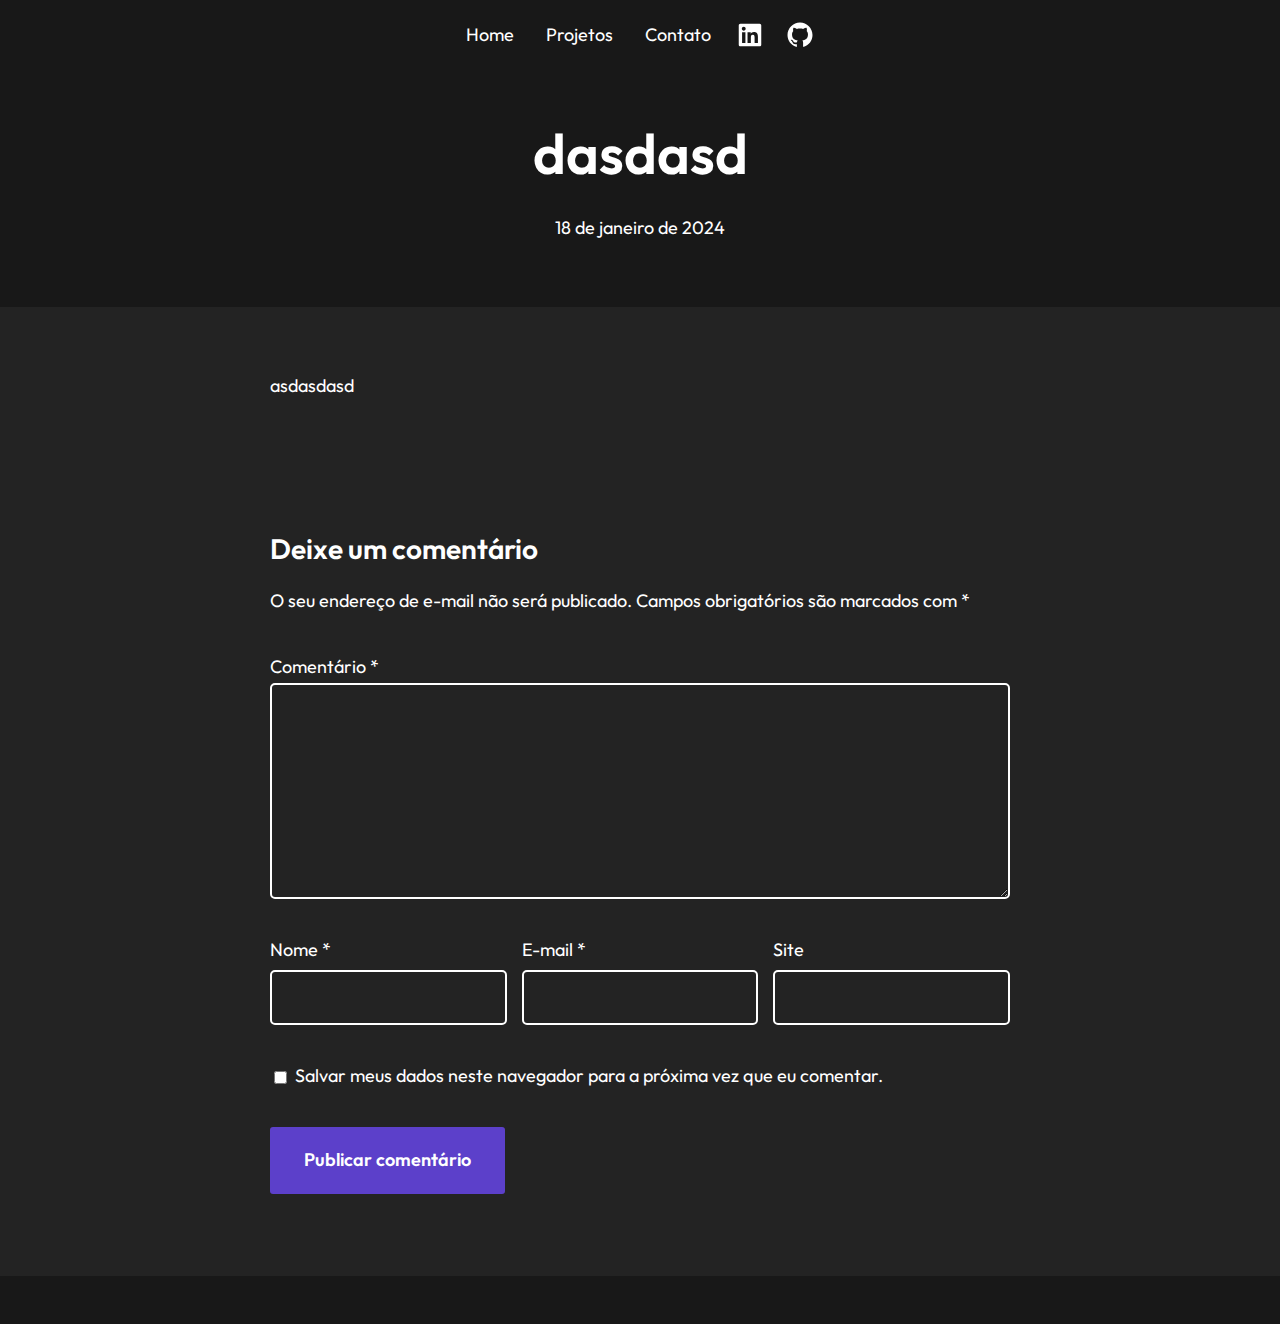
<file: 2024/01/18/dasdasd/index.html>
<!DOCTYPE html>
<html lang="pt-BR">
<head>
	<meta charset="UTF-8">
	<meta name="viewport" content="width=device-width, initial-scale=1">
<meta name="robots" content="max-image-preview:large">
<title>dasdasd</title>
<link rel="alternate" type="application/rss+xml" title="Feed para  &raquo;" href="https://jhonatadelima.github.io/feed/">
<link rel="alternate" type="application/rss+xml" title="Feed de comentários para  &raquo;" href="https://jhonatadelima.github.io/comments/feed/">
<link rel="alternate" type="application/rss+xml" title="Feed de comentários para  &raquo; dasdasd" href="https://jhonatadelima.github.io/2024/01/18/dasdasd/feed/">
<script>
window._wpemojiSettings = {"baseUrl":"https:\/\/s.w.org\/images\/core\/emoji\/14.0.0\/72x72\/","ext":".png","svgUrl":"https:\/\/s.w.org\/images\/core\/emoji\/14.0.0\/svg\/","svgExt":".svg","source":{"concatemoji":"https:\/\/jhonatadelima.github.io\/wp-includes\/js\/wp-emoji-release.min.js?ver=6.4.2"}};
/*! This file is auto-generated */
!function(i,n){var o,s,e;function c(e){try{var t={supportTests:e,timestamp:(new Date).valueOf()};sessionStorage.setItem(o,JSON.stringify(t))}catch(e){}}function p(e,t,n){e.clearRect(0,0,e.canvas.width,e.canvas.height),e.fillText(t,0,0);var t=new Uint32Array(e.getImageData(0,0,e.canvas.width,e.canvas.height).data),r=(e.clearRect(0,0,e.canvas.width,e.canvas.height),e.fillText(n,0,0),new Uint32Array(e.getImageData(0,0,e.canvas.width,e.canvas.height).data));return t.every(function(e,t){return e===r[t]})}function u(e,t,n){switch(t){case"flag":return n(e,"🏳️‍⚧️","🏳️​⚧️")?!1:!n(e,"🇺🇳","🇺​🇳")&&!n(e,"🏴󠁧󠁢󠁥󠁮󠁧󠁿","🏴​󠁧​󠁢​󠁥​󠁮​󠁧​󠁿");case"emoji":return!n(e,"🫱🏻‍🫲🏿","🫱🏻​🫲🏿")}return!1}function f(e,t,n){var r="undefined"!=typeof WorkerGlobalScope&&self instanceof WorkerGlobalScope?new OffscreenCanvas(300,150):i.createElement("canvas"),a=r.getContext("2d",{willReadFrequently:!0}),o=(a.textBaseline="top",a.font="600 32px Arial",{});return e.forEach(function(e){o[e]=t(a,e,n)}),o}function t(e){var t=i.createElement("script");t.src=e,t.defer=!0,i.head.appendChild(t)}"undefined"!=typeof Promise&&(o="wpEmojiSettingsSupports",s=["flag","emoji"],n.supports={everything:!0,everythingExceptFlag:!0},e=new Promise(function(e){i.addEventListener("DOMContentLoaded",e,{once:!0})}),new Promise(function(t){var n=function(){try{var e=JSON.parse(sessionStorage.getItem(o));if("object"==typeof e&&"number"==typeof e.timestamp&&(new Date).valueOf()<e.timestamp+604800&&"object"==typeof e.supportTests)return e.supportTests}catch(e){}return null}();if(!n){if("undefined"!=typeof Worker&&"undefined"!=typeof OffscreenCanvas&&"undefined"!=typeof URL&&URL.createObjectURL&&"undefined"!=typeof Blob)try{var e="postMessage("+f.toString()+"("+[JSON.stringify(s),u.toString(),p.toString()].join(",")+"));",r=new Blob([e],{type:"text/javascript"}),a=new Worker(URL.createObjectURL(r),{name:"wpTestEmojiSupports"});return void(a.onmessage=function(e){c(n=e.data),a.terminate(),t(n)})}catch(e){}c(n=f(s,u,p))}t(n)}).then(function(e){for(var t in e)n.supports[t]=e[t],n.supports.everything=n.supports.everything&&n.supports[t],"flag"!==t&&(n.supports.everythingExceptFlag=n.supports.everythingExceptFlag&&n.supports[t]);n.supports.everythingExceptFlag=n.supports.everythingExceptFlag&&!n.supports.flag,n.DOMReady=!1,n.readyCallback=function(){n.DOMReady=!0}}).then(function(){return e}).then(function(){var e;n.supports.everything||(n.readyCallback(),(e=n.source||{}).concatemoji?t(e.concatemoji):e.wpemoji&&e.twemoji&&(t(e.twemoji),t(e.wpemoji)))}))}((window,document),window._wpemojiSettings);
</script>
<style id="wp-block-navigation-link-inline-css">.wp-block-navigation .wp-block-navigation-item__label{overflow-wrap:break-word}.wp-block-navigation .wp-block-navigation-item__description{display:none}</style>
<link rel="stylesheet" id="wp-block-navigation-css" href="https://jhonatadelima.github.io/wp-includes/blocks/navigation/style.min.css?ver=6.4.2" media="all">
<style id="wp-block-navigation-inline-css">.wp-block-navigation a:where(:not(.wp-element-button)){color: inherit;}</style>
<style id="wp-block-columns-inline-css">.wp-block-columns{align-items:normal!important;box-sizing:border-box;display:flex;flex-wrap:wrap!important}@media (min-width:782px){.wp-block-columns{flex-wrap:nowrap!important}}.wp-block-columns.are-vertically-aligned-top{align-items:flex-start}.wp-block-columns.are-vertically-aligned-center{align-items:center}.wp-block-columns.are-vertically-aligned-bottom{align-items:flex-end}@media (max-width:781px){.wp-block-columns:not(.is-not-stacked-on-mobile)>.wp-block-column{flex-basis:100%!important}}@media (min-width:782px){.wp-block-columns:not(.is-not-stacked-on-mobile)>.wp-block-column{flex-basis:0;flex-grow:1}.wp-block-columns:not(.is-not-stacked-on-mobile)>.wp-block-column[style*=flex-basis]{flex-grow:0}}.wp-block-columns.is-not-stacked-on-mobile{flex-wrap:nowrap!important}.wp-block-columns.is-not-stacked-on-mobile>.wp-block-column{flex-basis:0;flex-grow:1}.wp-block-columns.is-not-stacked-on-mobile>.wp-block-column[style*=flex-basis]{flex-grow:0}:where(.wp-block-columns){margin-bottom:1.75em}:where(.wp-block-columns.has-background){padding:1.25em 2.375em}.wp-block-column{flex-grow:1;min-width:0;overflow-wrap:break-word;word-break:break-word}.wp-block-column.is-vertically-aligned-top{align-self:flex-start}.wp-block-column.is-vertically-aligned-center{align-self:center}.wp-block-column.is-vertically-aligned-bottom{align-self:flex-end}.wp-block-column.is-vertically-aligned-stretch{align-self:stretch}.wp-block-column.is-vertically-aligned-bottom,.wp-block-column.is-vertically-aligned-center,.wp-block-column.is-vertically-aligned-top{width:100%}</style>
<link rel="stylesheet" id="wp-block-social-links-css" href="https://jhonatadelima.github.io/wp-includes/blocks/social-links/style.min.css?ver=6.4.2" media="all">
<style id="wp-block-group-inline-css">.wp-block-group{box-sizing:border-box}</style>
<style id="wp-block-group-theme-inline-css">:where(.wp-block-group.has-background){padding:1.25em 2.375em}</style>
<style id="wp-block-template-part-theme-inline-css">.wp-block-template-part.has-background{margin-bottom:0;margin-top:0;padding:1.25em 2.375em}</style>
<style id="wp-block-post-title-inline-css">.wp-block-post-title{box-sizing:border-box;word-break:break-word}.wp-block-post-title a{display:inline-block}</style>
<style id="wp-block-post-date-inline-css">.wp-block-post-date{box-sizing:border-box}</style>
<style id="wp-block-post-featured-image-inline-css">.wp-block-post-featured-image{margin-left:0;margin-right:0}.wp-block-post-featured-image a{display:block;height:100%}.wp-block-post-featured-image img{box-sizing:border-box;height:auto;max-width:100%;vertical-align:bottom;width:100%}.wp-block-post-featured-image.alignfull img,.wp-block-post-featured-image.alignwide img{width:100%}.wp-block-post-featured-image .wp-block-post-featured-image__overlay.has-background-dim{background-color:#000;inset:0;position:absolute}.wp-block-post-featured-image{position:relative}.wp-block-post-featured-image .wp-block-post-featured-image__overlay.has-background-gradient{background-color:transparent}.wp-block-post-featured-image .wp-block-post-featured-image__overlay.has-background-dim-0{opacity:0}.wp-block-post-featured-image .wp-block-post-featured-image__overlay.has-background-dim-10{opacity:.1}.wp-block-post-featured-image .wp-block-post-featured-image__overlay.has-background-dim-20{opacity:.2}.wp-block-post-featured-image .wp-block-post-featured-image__overlay.has-background-dim-30{opacity:.3}.wp-block-post-featured-image .wp-block-post-featured-image__overlay.has-background-dim-40{opacity:.4}.wp-block-post-featured-image .wp-block-post-featured-image__overlay.has-background-dim-50{opacity:.5}.wp-block-post-featured-image .wp-block-post-featured-image__overlay.has-background-dim-60{opacity:.6}.wp-block-post-featured-image .wp-block-post-featured-image__overlay.has-background-dim-70{opacity:.7}.wp-block-post-featured-image .wp-block-post-featured-image__overlay.has-background-dim-80{opacity:.8}.wp-block-post-featured-image .wp-block-post-featured-image__overlay.has-background-dim-90{opacity:.9}.wp-block-post-featured-image .wp-block-post-featured-image__overlay.has-background-dim-100{opacity:1}.wp-block-post-featured-image:where(.alignleft,.alignright){width:100%}</style>
<style id="wp-block-paragraph-inline-css">.is-small-text{font-size:.875em}.is-regular-text{font-size:1em}.is-large-text{font-size:2.25em}.is-larger-text{font-size:3em}.has-drop-cap:not(:focus):first-letter{float:left;font-size:8.4em;font-style:normal;font-weight:100;line-height:.68;margin:.05em .1em 0 0;text-transform:uppercase}body.rtl .has-drop-cap:not(:focus):first-letter{float:none;margin-left:.1em}p.has-drop-cap.has-background{overflow:hidden}p.has-background{padding:1.25em 2.375em}:where(p.has-text-color:not(.has-link-color)) a{color:inherit}p.has-text-align-left[style*="writing-mode:vertical-lr"],p.has-text-align-right[style*="writing-mode:vertical-rl"]{rotate:180deg}</style>
<style id="wp-block-spacer-inline-css">.wp-block-spacer{clear:both}</style>
<style id="wp-block-comment-template-inline-css">.wp-block-comment-template{box-sizing:border-box;list-style:none;margin-bottom:0;max-width:100%;padding:0}.wp-block-comment-template li{clear:both}.wp-block-comment-template ol{list-style:none;margin-bottom:0;max-width:100%;padding-left:2rem}.wp-block-comment-template.alignleft{float:left}.wp-block-comment-template.aligncenter{margin-left:auto;margin-right:auto;width:-moz-fit-content;width:fit-content}.wp-block-comment-template.alignright{float:right}</style>
<style id="wp-block-comments-pagination-inline-css">.wp-block-comments-pagination>.wp-block-comments-pagination-next,.wp-block-comments-pagination>.wp-block-comments-pagination-numbers,.wp-block-comments-pagination>.wp-block-comments-pagination-previous{margin-bottom:.5em;margin-right:.5em}.wp-block-comments-pagination>.wp-block-comments-pagination-next:last-child,.wp-block-comments-pagination>.wp-block-comments-pagination-numbers:last-child,.wp-block-comments-pagination>.wp-block-comments-pagination-previous:last-child{margin-right:0}.wp-block-comments-pagination .wp-block-comments-pagination-previous-arrow{display:inline-block;margin-right:1ch}.wp-block-comments-pagination .wp-block-comments-pagination-previous-arrow:not(.is-arrow-chevron){transform:scaleX(1)}.wp-block-comments-pagination .wp-block-comments-pagination-next-arrow{display:inline-block;margin-left:1ch}.wp-block-comments-pagination .wp-block-comments-pagination-next-arrow:not(.is-arrow-chevron){transform:scaleX(1)}.wp-block-comments-pagination.aligncenter{justify-content:center}</style>
<style id="wp-block-post-comments-form-inline-css">.wp-block-post-comments-form{box-sizing:border-box}.wp-block-post-comments-form[style*=font-weight] :where(.comment-reply-title){font-weight:inherit}.wp-block-post-comments-form[style*=font-family] :where(.comment-reply-title){font-family:inherit}.wp-block-post-comments-form[class*=-font-size] :where(.comment-reply-title),.wp-block-post-comments-form[style*=font-size] :where(.comment-reply-title){font-size:inherit}.wp-block-post-comments-form[style*=line-height] :where(.comment-reply-title){line-height:inherit}.wp-block-post-comments-form[style*=font-style] :where(.comment-reply-title){font-style:inherit}.wp-block-post-comments-form[style*=letter-spacing] :where(.comment-reply-title){letter-spacing:inherit}.wp-block-post-comments-form input[type=submit]{box-shadow:none;cursor:pointer;display:inline-block;overflow-wrap:break-word;text-align:center}.wp-block-post-comments-form input:not([type=submit]),.wp-block-post-comments-form textarea{border:1px solid #949494;font-family:inherit;font-size:1em}.wp-block-post-comments-form input:not([type=submit]):not([type=checkbox]),.wp-block-post-comments-form textarea{padding:calc(.667em + 2px)}.wp-block-post-comments-form .comment-form input:not([type=submit]):not([type=checkbox]):not([type=hidden]),.wp-block-post-comments-form .comment-form textarea{box-sizing:border-box;display:block;width:100%}.wp-block-post-comments-form .comment-form-author label,.wp-block-post-comments-form .comment-form-email label,.wp-block-post-comments-form .comment-form-url label{display:block;margin-bottom:.25em}.wp-block-post-comments-form .comment-form-cookies-consent{display:flex;gap:.25em}.wp-block-post-comments-form .comment-form-cookies-consent #wp-comment-cookies-consent{margin-top:.35em}.wp-block-post-comments-form .comment-reply-title{margin-bottom:0}.wp-block-post-comments-form .comment-reply-title :where(small){font-size:var(--wp--preset--font-size--medium,smaller);margin-left:.5em}</style>
<style id="wp-block-buttons-inline-css">.wp-block-buttons.is-vertical{flex-direction:column}.wp-block-buttons.is-vertical>.wp-block-button:last-child{margin-bottom:0}.wp-block-buttons>.wp-block-button{display:inline-block;margin:0}.wp-block-buttons.is-content-justification-left{justify-content:flex-start}.wp-block-buttons.is-content-justification-left.is-vertical{align-items:flex-start}.wp-block-buttons.is-content-justification-center{justify-content:center}.wp-block-buttons.is-content-justification-center.is-vertical{align-items:center}.wp-block-buttons.is-content-justification-right{justify-content:flex-end}.wp-block-buttons.is-content-justification-right.is-vertical{align-items:flex-end}.wp-block-buttons.is-content-justification-space-between{justify-content:space-between}.wp-block-buttons.aligncenter{text-align:center}.wp-block-buttons:not(.is-content-justification-space-between,.is-content-justification-right,.is-content-justification-left,.is-content-justification-center) .wp-block-button.aligncenter{margin-left:auto;margin-right:auto;width:100%}.wp-block-buttons[style*=text-decoration] .wp-block-button,.wp-block-buttons[style*=text-decoration] .wp-block-button__link{text-decoration:inherit}.wp-block-buttons.has-custom-font-size .wp-block-button__link{font-size:inherit}.wp-block-button.aligncenter{text-align:center}</style>
<style id="wp-block-button-inline-css">.wp-block-button__link{box-sizing:border-box;cursor:pointer;display:inline-block;text-align:center;word-break:break-word}.wp-block-button__link.aligncenter{text-align:center}.wp-block-button__link.alignright{text-align:right}:where(.wp-block-button__link){border-radius:9999px;box-shadow:none;padding:calc(.667em + 2px) calc(1.333em + 2px);text-decoration:none}.wp-block-button[style*=text-decoration] .wp-block-button__link{text-decoration:inherit}.wp-block-buttons>.wp-block-button.has-custom-width{max-width:none}.wp-block-buttons>.wp-block-button.has-custom-width .wp-block-button__link{width:100%}.wp-block-buttons>.wp-block-button.has-custom-font-size .wp-block-button__link{font-size:inherit}.wp-block-buttons>.wp-block-button.wp-block-button__width-25{width:calc(25% - var(--wp--style--block-gap, .5em)*.75)}.wp-block-buttons>.wp-block-button.wp-block-button__width-50{width:calc(50% - var(--wp--style--block-gap, .5em)*.5)}.wp-block-buttons>.wp-block-button.wp-block-button__width-75{width:calc(75% - var(--wp--style--block-gap, .5em)*.25)}.wp-block-buttons>.wp-block-button.wp-block-button__width-100{flex-basis:100%;width:100%}.wp-block-buttons.is-vertical>.wp-block-button.wp-block-button__width-25{width:25%}.wp-block-buttons.is-vertical>.wp-block-button.wp-block-button__width-50{width:50%}.wp-block-buttons.is-vertical>.wp-block-button.wp-block-button__width-75{width:75%}.wp-block-button.is-style-squared,.wp-block-button__link.wp-block-button.is-style-squared{border-radius:0}.wp-block-button.no-border-radius,.wp-block-button__link.no-border-radius{border-radius:0!important}.wp-block-button .wp-block-button__link.is-style-outline,.wp-block-button.is-style-outline>.wp-block-button__link{border:2px solid;padding:.667em 1.333em}.wp-block-button .wp-block-button__link.is-style-outline:not(.has-text-color),.wp-block-button.is-style-outline>.wp-block-button__link:not(.has-text-color){color:currentColor}.wp-block-button .wp-block-button__link.is-style-outline:not(.has-background),.wp-block-button.is-style-outline>.wp-block-button__link:not(.has-background){background-color:transparent;background-image:none}.wp-block-button .wp-block-button__link:where(.has-border-color){border-width:initial}.wp-block-button .wp-block-button__link:where([style*=border-top-color]){border-top-width:medium}.wp-block-button .wp-block-button__link:where([style*=border-right-color]){border-right-width:medium}.wp-block-button .wp-block-button__link:where([style*=border-bottom-color]){border-bottom-width:medium}.wp-block-button .wp-block-button__link:where([style*=border-left-color]){border-left-width:medium}.wp-block-button .wp-block-button__link:where([style*=border-style]){border-width:initial}.wp-block-button .wp-block-button__link:where([style*=border-top-style]){border-top-width:medium}.wp-block-button .wp-block-button__link:where([style*=border-right-style]){border-right-width:medium}.wp-block-button .wp-block-button__link:where([style*=border-bottom-style]){border-bottom-width:medium}.wp-block-button .wp-block-button__link:where([style*=border-left-style]){border-left-width:medium}
.wp-block-button .wp-block-button__link{background-color: var(--wp--preset--color--raft-accent);border-radius: 3px;border-color: transparent;border-width: 2px;border-style: solid;color: var(--wp--preset--color--raft-fg-alt);font-size: var(--wp--preset--font-size--normal);font-weight: 600;padding-top: var(--wp--preset--spacing--30);padding-right: var(--wp--preset--spacing--50);padding-bottom: var(--wp--preset--spacing--30);padding-left: var(--wp--preset--spacing--50);}.is-style-outline.is-style-outline.wp-block-button .wp-block-button__link{background-color: transparent;border-color: inherit;border-width: 2px;border-style: solid;color: inherit;padding-top: var(--wp--preset--spacing--30);padding-right: var(--wp--preset--spacing--50);padding-bottom: var(--wp--preset--spacing--30);padding-left: var(--wp--preset--spacing--50);}</style>
<style id="wp-emoji-styles-inline-css">img.wp-smiley, img.emoji {
		display: inline !important;
		border: none !important;
		box-shadow: none !important;
		height: 1em !important;
		width: 1em !important;
		margin: 0 0.07em !important;
		vertical-align: -0.1em !important;
		background: none !important;
		padding: 0 !important;
	}</style>
<style id="wp-block-library-inline-css">:root{--wp-admin-theme-color:#007cba;--wp-admin-theme-color--rgb:0,124,186;--wp-admin-theme-color-darker-10:#006ba1;--wp-admin-theme-color-darker-10--rgb:0,107,161;--wp-admin-theme-color-darker-20:#005a87;--wp-admin-theme-color-darker-20--rgb:0,90,135;--wp-admin-border-width-focus:2px;--wp-block-synced-color:#7a00df;--wp-block-synced-color--rgb:122,0,223}@media (min-resolution:192dpi){:root{--wp-admin-border-width-focus:1.5px}}.wp-element-button{cursor:pointer}:root{--wp--preset--font-size--normal:16px;--wp--preset--font-size--huge:42px}:root .has-very-light-gray-background-color{background-color:#eee}:root .has-very-dark-gray-background-color{background-color:#313131}:root .has-very-light-gray-color{color:#eee}:root .has-very-dark-gray-color{color:#313131}:root .has-vivid-green-cyan-to-vivid-cyan-blue-gradient-background{background:linear-gradient(135deg,#00d084,#0693e3)}:root .has-purple-crush-gradient-background{background:linear-gradient(135deg,#34e2e4,#4721fb 50%,#ab1dfe)}:root .has-hazy-dawn-gradient-background{background:linear-gradient(135deg,#faaca8,#dad0ec)}:root .has-subdued-olive-gradient-background{background:linear-gradient(135deg,#fafae1,#67a671)}:root .has-atomic-cream-gradient-background{background:linear-gradient(135deg,#fdd79a,#004a59)}:root .has-nightshade-gradient-background{background:linear-gradient(135deg,#330968,#31cdcf)}:root .has-midnight-gradient-background{background:linear-gradient(135deg,#020381,#2874fc)}.has-regular-font-size{font-size:1em}.has-larger-font-size{font-size:2.625em}.has-normal-font-size{font-size:var(--wp--preset--font-size--normal)}.has-huge-font-size{font-size:var(--wp--preset--font-size--huge)}.has-text-align-center{text-align:center}.has-text-align-left{text-align:left}.has-text-align-right{text-align:right}#end-resizable-editor-section{display:none}.aligncenter{clear:both}.items-justified-left{justify-content:flex-start}.items-justified-center{justify-content:center}.items-justified-right{justify-content:flex-end}.items-justified-space-between{justify-content:space-between}.screen-reader-text{clip:rect(1px,1px,1px,1px);word-wrap:normal!important;border:0;-webkit-clip-path:inset(50%);clip-path:inset(50%);height:1px;margin:-1px;overflow:hidden;padding:0;position:absolute;width:1px}.screen-reader-text:focus{clip:auto!important;background-color:#ddd;-webkit-clip-path:none;clip-path:none;color:#444;display:block;font-size:1em;height:auto;left:5px;line-height:normal;padding:15px 23px 14px;text-decoration:none;top:5px;width:auto;z-index:100000}html :where(.has-border-color){border-style:solid}html :where([style*=border-top-color]){border-top-style:solid}html :where([style*=border-right-color]){border-right-style:solid}html :where([style*=border-bottom-color]){border-bottom-style:solid}html :where([style*=border-left-color]){border-left-style:solid}html :where([style*=border-width]){border-style:solid}html :where([style*=border-top-width]){border-top-style:solid}html :where([style*=border-right-width]){border-right-style:solid}html :where([style*=border-bottom-width]){border-bottom-style:solid}html :where([style*=border-left-width]){border-left-style:solid}html :where(img[class*=wp-image-]){height:auto;max-width:100%}:where(figure){margin:0 0 1em}html :where(.is-position-sticky){--wp-admin--admin-bar--position-offset:var(--wp-admin--admin-bar--height,0px)}@media screen and (max-width:600px){html :where(.is-position-sticky){--wp-admin--admin-bar--position-offset:0px}}</style>
<style id="global-styles-inline-css">body{--wp--preset--color--black: #000000;--wp--preset--color--cyan-bluish-gray: #abb8c3;--wp--preset--color--white: #ffffff;--wp--preset--color--pale-pink: #f78da7;--wp--preset--color--vivid-red: #cf2e2e;--wp--preset--color--luminous-vivid-orange: #ff6900;--wp--preset--color--luminous-vivid-amber: #fcb900;--wp--preset--color--light-green-cyan: #7bdcb5;--wp--preset--color--vivid-green-cyan: #00d084;--wp--preset--color--pale-cyan-blue: #8ed1fc;--wp--preset--color--vivid-cyan-blue: #0693e3;--wp--preset--color--vivid-purple: #9b51e0;--wp--preset--color--raft-bg: #232323;--wp--preset--color--raft-fg: #FFFFFF;--wp--preset--color--raft-accent: #5C40CA;--wp--preset--color--raft-accent-secondary: #4C32B4;--wp--preset--color--raft-bg-inv: #000000;--wp--preset--color--raft-bg-alt: rgba(0, 0, 0, 0.3);--wp--preset--color--raft-fg-alt: #FFFFFF;--wp--preset--gradient--vivid-cyan-blue-to-vivid-purple: linear-gradient(135deg,rgba(6,147,227,1) 0%,rgb(155,81,224) 100%);--wp--preset--gradient--light-green-cyan-to-vivid-green-cyan: linear-gradient(135deg,rgb(122,220,180) 0%,rgb(0,208,130) 100%);--wp--preset--gradient--luminous-vivid-amber-to-luminous-vivid-orange: linear-gradient(135deg,rgba(252,185,0,1) 0%,rgba(255,105,0,1) 100%);--wp--preset--gradient--luminous-vivid-orange-to-vivid-red: linear-gradient(135deg,rgba(255,105,0,1) 0%,rgb(207,46,46) 100%);--wp--preset--gradient--very-light-gray-to-cyan-bluish-gray: linear-gradient(135deg,rgb(238,238,238) 0%,rgb(169,184,195) 100%);--wp--preset--gradient--cool-to-warm-spectrum: linear-gradient(135deg,rgb(74,234,220) 0%,rgb(151,120,209) 20%,rgb(207,42,186) 40%,rgb(238,44,130) 60%,rgb(251,105,98) 80%,rgb(254,248,76) 100%);--wp--preset--gradient--blush-light-purple: linear-gradient(135deg,rgb(255,206,236) 0%,rgb(152,150,240) 100%);--wp--preset--gradient--blush-bordeaux: linear-gradient(135deg,rgb(254,205,165) 0%,rgb(254,45,45) 50%,rgb(107,0,62) 100%);--wp--preset--gradient--luminous-dusk: linear-gradient(135deg,rgb(255,203,112) 0%,rgb(199,81,192) 50%,rgb(65,88,208) 100%);--wp--preset--gradient--pale-ocean: linear-gradient(135deg,rgb(255,245,203) 0%,rgb(182,227,212) 50%,rgb(51,167,181) 100%);--wp--preset--gradient--electric-grass: linear-gradient(135deg,rgb(202,248,128) 0%,rgb(113,206,126) 100%);--wp--preset--gradient--midnight: linear-gradient(135deg,rgb(2,3,129) 0%,rgb(40,116,252) 100%);--wp--preset--font-size--small: 14px;--wp--preset--font-size--medium: 24px;--wp--preset--font-size--large: 28px;--wp--preset--font-size--x-large: 32px;--wp--preset--font-size--normal: 18px;--wp--preset--font-size--huge: 56px;--wp--preset--font-family--body: "Readex Pro", sans-serif;--wp--preset--font-family--source-serif-pro: "Source Serif Pro", serif;--wp--preset--font-family--figtree: "Figtree", sans-serif;--wp--preset--font-family--outfit: "Outfit", sans-serif;--wp--preset--font-family--spline-sans: "spline-sans", sans-serif;--wp--preset--font-family--geologica: "geologica", sans-serif;--wp--preset--font-family--gloock: "gloock", serif;--wp--preset--font-family--spline-sans-mono: "spline-sans-mono", sans-serif;--wp--preset--font-family--lora: "Lora", serif;--wp--preset--spacing--20: clamp(.4rem, 2vw, 0.5rem);--wp--preset--spacing--30: clamp(.6rem, 2.5vw, 1rem);--wp--preset--spacing--40: clamp(1rem, 3vw, 1.5rem);--wp--preset--spacing--50: clamp(1.5rem, 4vw, 2rem);--wp--preset--spacing--60: clamp(2rem, 5vw, 3rem);--wp--preset--spacing--70: clamp(3rem, 6vw, 4rem);--wp--preset--spacing--80: clamp(3rem, 7vw, 5rem);--wp--preset--shadow--natural: 6px 6px 9px rgba(0, 0, 0, 0.2);--wp--preset--shadow--deep: 12px 12px 50px rgba(0, 0, 0, 0.4);--wp--preset--shadow--sharp: 6px 6px 0px rgba(0, 0, 0, 0.2);--wp--preset--shadow--outlined: 6px 6px 0px -3px rgba(255, 255, 255, 1), 6px 6px rgba(0, 0, 0, 1);--wp--preset--shadow--crisp: 6px 6px 0px rgba(0, 0, 0, 1);--wp--custom--spacing--baseline: 16px;--wp--custom--spacing--small: min(24px, 6.4vw);--wp--custom--spacing--gap--horizontal: clamp( calc( 1.5 * var( --wp--custom--spacing--baseline ) ), 2.222vw, calc( 2 * var( --wp--custom--spacing--baseline ) ) );--wp--custom--spacing--gap--vertical: clamp( calc( 1.5 * var( --wp--custom--spacing--baseline ) ), 3.333vw, calc( 3 * var( --wp--custom--spacing--baseline ) ) );--wp--custom--spacing--gutter: clamp( calc( 1.5 * var( --wp--custom--spacing--baseline ) ), 3.333vw, calc( 3 * var( --wp--custom--spacing--baseline ) ) );--wp--custom--spacing--outer: var( --wp--custom--spacing--gutter );--wp--custom--typography--font-smoothing--moz: grayscale;--wp--custom--typography--font-smoothing--webkit: antialiased;}body { margin: 0;--wp--style--global--content-size: 740px;--wp--style--global--wide-size: 960px; }.wp-site-blocks > .alignleft { float: left; margin-right: 2em; }.wp-site-blocks > .alignright { float: right; margin-left: 2em; }.wp-site-blocks > .aligncenter { justify-content: center; margin-left: auto; margin-right: auto; }:where(.wp-site-blocks) > * { margin-block-start: 24px; margin-block-end: 0; }:where(.wp-site-blocks) > :first-child:first-child { margin-block-start: 0; }:where(.wp-site-blocks) > :last-child:last-child { margin-block-end: 0; }body { --wp--style--block-gap: 24px; }:where(body .is-layout-flow)  > :first-child:first-child{margin-block-start: 0;}:where(body .is-layout-flow)  > :last-child:last-child{margin-block-end: 0;}:where(body .is-layout-flow)  > *{margin-block-start: 24px;margin-block-end: 0;}:where(body .is-layout-constrained)  > :first-child:first-child{margin-block-start: 0;}:where(body .is-layout-constrained)  > :last-child:last-child{margin-block-end: 0;}:where(body .is-layout-constrained)  > *{margin-block-start: 24px;margin-block-end: 0;}:where(body .is-layout-flex) {gap: 24px;}:where(body .is-layout-grid) {gap: 24px;}body .is-layout-flow > .alignleft{float: left;margin-inline-start: 0;margin-inline-end: 2em;}body .is-layout-flow > .alignright{float: right;margin-inline-start: 2em;margin-inline-end: 0;}body .is-layout-flow > .aligncenter{margin-left: auto !important;margin-right: auto !important;}body .is-layout-constrained > .alignleft{float: left;margin-inline-start: 0;margin-inline-end: 2em;}body .is-layout-constrained > .alignright{float: right;margin-inline-start: 2em;margin-inline-end: 0;}body .is-layout-constrained > .aligncenter{margin-left: auto !important;margin-right: auto !important;}body .is-layout-constrained > :where(:not(.alignleft):not(.alignright):not(.alignfull)){max-width: var(--wp--style--global--content-size);margin-left: auto !important;margin-right: auto !important;}body .is-layout-constrained > .alignwide{max-width: var(--wp--style--global--wide-size);}body .is-layout-flex{display: flex;}body .is-layout-flex{flex-wrap: wrap;align-items: center;}body .is-layout-flex > *{margin: 0;}body .is-layout-grid{display: grid;}body .is-layout-grid > *{margin: 0;}body{background-color: var(--wp--preset--color--raft-bg);color: var(--wp--preset--color--raft-fg);font-family: var(--wp--preset--font-family--outfit);font-size: var(--wp--preset--font-size--normal);font-weight: 400;line-height: 1.7;padding-top: 0px;padding-right: 0px;padding-bottom: 0px;padding-left: 0px;}a:where(:not(.wp-element-button)){color: var(--wp--preset--color--raft-fg);text-decoration: none;}h1{font-size: var(--wp--preset--font-size--huge);font-weight: 600;line-height: 1.25;}h2{font-size: var(--wp--preset--font-size--x-large);font-weight: 600;line-height: 1.35;}h3{font-size: var(--wp--preset--font-size--large);font-weight: 600;line-height: 1.35;}h4{font-size: var(--wp--preset--font-size--medium);font-weight: 600;line-height: 1.4;}h5{font-size: var(--wp--preset--font-size--normal);font-weight: 600;line-height: 1.55;}h6{font-size: var(--wp--preset--font-size--small);font-weight: 600;line-height: 1.6;}.wp-element-button, .wp-block-button__link{background-color: #32373c;border-width: 0;color: #fff;font-family: inherit;font-size: inherit;line-height: inherit;padding: calc(0.667em + 2px) calc(1.333em + 2px);text-decoration: none;}.wp-element-caption, .wp-block-audio figcaption, .wp-block-embed figcaption, .wp-block-gallery figcaption, .wp-block-image figcaption, .wp-block-table figcaption, .wp-block-video figcaption{color: var(--wp--preset--color--raft-fg);font-size: var(--wp--preset--font-size--small);}.has-black-color{color: var(--wp--preset--color--black) !important;}.has-cyan-bluish-gray-color{color: var(--wp--preset--color--cyan-bluish-gray) !important;}.has-white-color{color: var(--wp--preset--color--white) !important;}.has-pale-pink-color{color: var(--wp--preset--color--pale-pink) !important;}.has-vivid-red-color{color: var(--wp--preset--color--vivid-red) !important;}.has-luminous-vivid-orange-color{color: var(--wp--preset--color--luminous-vivid-orange) !important;}.has-luminous-vivid-amber-color{color: var(--wp--preset--color--luminous-vivid-amber) !important;}.has-light-green-cyan-color{color: var(--wp--preset--color--light-green-cyan) !important;}.has-vivid-green-cyan-color{color: var(--wp--preset--color--vivid-green-cyan) !important;}.has-pale-cyan-blue-color{color: var(--wp--preset--color--pale-cyan-blue) !important;}.has-vivid-cyan-blue-color{color: var(--wp--preset--color--vivid-cyan-blue) !important;}.has-vivid-purple-color{color: var(--wp--preset--color--vivid-purple) !important;}.has-raft-bg-color{color: var(--wp--preset--color--raft-bg) !important;}.has-raft-fg-color{color: var(--wp--preset--color--raft-fg) !important;}.has-raft-accent-color{color: var(--wp--preset--color--raft-accent) !important;}.has-raft-accent-secondary-color{color: var(--wp--preset--color--raft-accent-secondary) !important;}.has-raft-bg-inv-color{color: var(--wp--preset--color--raft-bg-inv) !important;}.has-raft-bg-alt-color{color: var(--wp--preset--color--raft-bg-alt) !important;}.has-raft-fg-alt-color{color: var(--wp--preset--color--raft-fg-alt) !important;}.has-black-background-color{background-color: var(--wp--preset--color--black) !important;}.has-cyan-bluish-gray-background-color{background-color: var(--wp--preset--color--cyan-bluish-gray) !important;}.has-white-background-color{background-color: var(--wp--preset--color--white) !important;}.has-pale-pink-background-color{background-color: var(--wp--preset--color--pale-pink) !important;}.has-vivid-red-background-color{background-color: var(--wp--preset--color--vivid-red) !important;}.has-luminous-vivid-orange-background-color{background-color: var(--wp--preset--color--luminous-vivid-orange) !important;}.has-luminous-vivid-amber-background-color{background-color: var(--wp--preset--color--luminous-vivid-amber) !important;}.has-light-green-cyan-background-color{background-color: var(--wp--preset--color--light-green-cyan) !important;}.has-vivid-green-cyan-background-color{background-color: var(--wp--preset--color--vivid-green-cyan) !important;}.has-pale-cyan-blue-background-color{background-color: var(--wp--preset--color--pale-cyan-blue) !important;}.has-vivid-cyan-blue-background-color{background-color: var(--wp--preset--color--vivid-cyan-blue) !important;}.has-vivid-purple-background-color{background-color: var(--wp--preset--color--vivid-purple) !important;}.has-raft-bg-background-color{background-color: var(--wp--preset--color--raft-bg) !important;}.has-raft-fg-background-color{background-color: var(--wp--preset--color--raft-fg) !important;}.has-raft-accent-background-color{background-color: var(--wp--preset--color--raft-accent) !important;}.has-raft-accent-secondary-background-color{background-color: var(--wp--preset--color--raft-accent-secondary) !important;}.has-raft-bg-inv-background-color{background-color: var(--wp--preset--color--raft-bg-inv) !important;}.has-raft-bg-alt-background-color{background-color: var(--wp--preset--color--raft-bg-alt) !important;}.has-raft-fg-alt-background-color{background-color: var(--wp--preset--color--raft-fg-alt) !important;}.has-black-border-color{border-color: var(--wp--preset--color--black) !important;}.has-cyan-bluish-gray-border-color{border-color: var(--wp--preset--color--cyan-bluish-gray) !important;}.has-white-border-color{border-color: var(--wp--preset--color--white) !important;}.has-pale-pink-border-color{border-color: var(--wp--preset--color--pale-pink) !important;}.has-vivid-red-border-color{border-color: var(--wp--preset--color--vivid-red) !important;}.has-luminous-vivid-orange-border-color{border-color: var(--wp--preset--color--luminous-vivid-orange) !important;}.has-luminous-vivid-amber-border-color{border-color: var(--wp--preset--color--luminous-vivid-amber) !important;}.has-light-green-cyan-border-color{border-color: var(--wp--preset--color--light-green-cyan) !important;}.has-vivid-green-cyan-border-color{border-color: var(--wp--preset--color--vivid-green-cyan) !important;}.has-pale-cyan-blue-border-color{border-color: var(--wp--preset--color--pale-cyan-blue) !important;}.has-vivid-cyan-blue-border-color{border-color: var(--wp--preset--color--vivid-cyan-blue) !important;}.has-vivid-purple-border-color{border-color: var(--wp--preset--color--vivid-purple) !important;}.has-raft-bg-border-color{border-color: var(--wp--preset--color--raft-bg) !important;}.has-raft-fg-border-color{border-color: var(--wp--preset--color--raft-fg) !important;}.has-raft-accent-border-color{border-color: var(--wp--preset--color--raft-accent) !important;}.has-raft-accent-secondary-border-color{border-color: var(--wp--preset--color--raft-accent-secondary) !important;}.has-raft-bg-inv-border-color{border-color: var(--wp--preset--color--raft-bg-inv) !important;}.has-raft-bg-alt-border-color{border-color: var(--wp--preset--color--raft-bg-alt) !important;}.has-raft-fg-alt-border-color{border-color: var(--wp--preset--color--raft-fg-alt) !important;}.has-vivid-cyan-blue-to-vivid-purple-gradient-background{background: var(--wp--preset--gradient--vivid-cyan-blue-to-vivid-purple) !important;}.has-light-green-cyan-to-vivid-green-cyan-gradient-background{background: var(--wp--preset--gradient--light-green-cyan-to-vivid-green-cyan) !important;}.has-luminous-vivid-amber-to-luminous-vivid-orange-gradient-background{background: var(--wp--preset--gradient--luminous-vivid-amber-to-luminous-vivid-orange) !important;}.has-luminous-vivid-orange-to-vivid-red-gradient-background{background: var(--wp--preset--gradient--luminous-vivid-orange-to-vivid-red) !important;}.has-very-light-gray-to-cyan-bluish-gray-gradient-background{background: var(--wp--preset--gradient--very-light-gray-to-cyan-bluish-gray) !important;}.has-cool-to-warm-spectrum-gradient-background{background: var(--wp--preset--gradient--cool-to-warm-spectrum) !important;}.has-blush-light-purple-gradient-background{background: var(--wp--preset--gradient--blush-light-purple) !important;}.has-blush-bordeaux-gradient-background{background: var(--wp--preset--gradient--blush-bordeaux) !important;}.has-luminous-dusk-gradient-background{background: var(--wp--preset--gradient--luminous-dusk) !important;}.has-pale-ocean-gradient-background{background: var(--wp--preset--gradient--pale-ocean) !important;}.has-electric-grass-gradient-background{background: var(--wp--preset--gradient--electric-grass) !important;}.has-midnight-gradient-background{background: var(--wp--preset--gradient--midnight) !important;}.has-small-font-size{font-size: var(--wp--preset--font-size--small) !important;}.has-medium-font-size{font-size: var(--wp--preset--font-size--medium) !important;}.has-large-font-size{font-size: var(--wp--preset--font-size--large) !important;}.has-x-large-font-size{font-size: var(--wp--preset--font-size--x-large) !important;}.has-normal-font-size{font-size: var(--wp--preset--font-size--normal) !important;}.has-huge-font-size{font-size: var(--wp--preset--font-size--huge) !important;}.has-body-font-family{font-family: var(--wp--preset--font-family--body) !important;}.has-source-serif-pro-font-family{font-family: var(--wp--preset--font-family--source-serif-pro) !important;}.has-figtree-font-family{font-family: var(--wp--preset--font-family--figtree) !important;}.has-outfit-font-family{font-family: var(--wp--preset--font-family--outfit) !important;}.has-spline-sans-font-family{font-family: var(--wp--preset--font-family--spline-sans) !important;}.has-geologica-font-family{font-family: var(--wp--preset--font-family--geologica) !important;}.has-gloock-font-family{font-family: var(--wp--preset--font-family--gloock) !important;}.has-spline-sans-mono-font-family{font-family: var(--wp--preset--font-family--spline-sans-mono) !important;}.has-lora-font-family{font-family: var(--wp--preset--font-family--lora) !important;}</style>
<style id="core-block-supports-inline-css">.wp-container-core-navigation-layout-1.wp-container-core-navigation-layout-1{gap:32px;justify-content:flex-end;}.wp-container-core-columns-layout-1.wp-container-core-columns-layout-1{flex-wrap:nowrap;}.wp-container-core-social-links-layout-1.wp-container-core-social-links-layout-1{gap:20px 20px;justify-content:flex-start;}.wp-container-core-group-layout-2.wp-container-core-group-layout-2{flex-wrap:nowrap;justify-content:center;}.wp-container-core-group-layout-5.wp-container-core-group-layout-5 > *{margin-block-start:0;margin-block-end:0;}.wp-container-core-group-layout-5.wp-container-core-group-layout-5.wp-container-core-group-layout-5.wp-container-core-group-layout-5 > * + *{margin-block-start:0px;margin-block-end:0;}.wp-container-core-group-layout-10.wp-container-core-group-layout-10{justify-content:space-between;}</style>
<style id="wp-block-template-skip-link-inline-css">.skip-link.screen-reader-text {
			border: 0;
			clip: rect(1px,1px,1px,1px);
			clip-path: inset(50%);
			height: 1px;
			margin: -1px;
			overflow: hidden;
			padding: 0;
			position: absolute !important;
			width: 1px;
			word-wrap: normal !important;
		}

		.skip-link.screen-reader-text:focus {
			background-color: #eee;
			clip: auto !important;
			clip-path: none;
			color: #444;
			display: block;
			font-size: 1em;
			height: auto;
			left: 5px;
			line-height: normal;
			padding: 15px 23px 14px;
			text-decoration: none;
			top: 5px;
			width: auto;
			z-index: 100000;
		}</style>
<link rel="stylesheet" id="contact-form-7-css" href="https://jhonatadelima.github.io/wp-content/plugins/contact-form-7/includes/css/styles.css?ver=5.8.6" media="all">
<link rel="stylesheet" id="raft-style-css" href="https://jhonatadelima.github.io/wp-content/themes/raft/assets/css/build/style.css?ver=1.1.1" media="all">
<script src="https://jhonatadelima.github.io/wp-includes/js/dist/interactivity.min.js?ver=6.4.2" id="wp-interactivity-js" defer data-wp-strategy="defer"></script>
<script src="https://jhonatadelima.github.io/wp-includes/blocks/navigation/view.min.js?ver=e3d6f3216904b5b42831" id="wp-block-navigation-view-js" defer data-wp-strategy="defer"></script>
<link rel="https://api.w.org/" href="https://jhonatadelima.github.io/wp-json/">
<link rel="alternate" type="application/json" href="https://jhonatadelima.github.io/wp-json/wp/v2/posts/64">
<link rel="EditURI" type="application/rsd+xml" title="RSD" href="https://jhonatadelima.github.io/xmlrpc.php?rsd">
<meta name="generator" content="WordPress 6.4.2">
<link rel="canonical" href="https://jhonatadelima.github.io/2024/01/18/dasdasd/">
<link rel="shortlink" href="https://jhonatadelima.github.io/?p=64">
<link rel="alternate" type="application/json+oembed" href="https://jhonatadelima.github.io/wp-json/oembed/1.0/embed?url=https%3A%2F%2Fjhonatadelima.github.io%2F2024%2F01%2F18%2Fdasdasd%2F">
<link rel="alternate" type="text/xml+oembed" href="https://jhonatadelima.github.io/wp-json/oembed/1.0/embed?url=https%3A%2F%2Fjhonatadelima.github.io%2F2024%2F01%2F18%2Fdasdasd%2F#038;format=xml">
<style id="wp-fonts-local">@font-face{font-family:"Readex Pro";font-style:normal;font-weight:160 700;font-display:swap;src:url('https://jhonatadelima.github.io/wp-content/themes/raft/assets/fonts/readex-pro/ReadexPro-VariableFont_wght.ttf') format('truetype');font-stretch:normal;}
@font-face{font-family:"Source Serif Pro";font-style:normal;font-weight:200 900;font-display:fallback;src:url('https://jhonatadelima.github.io/wp-content/themes/raft/assets/fonts/source-serif-pro/SourceSerif4Variable-Roman.ttf.woff2') format('woff2');font-stretch:normal;}
@font-face{font-family:"Source Serif Pro";font-style:italic;font-weight:200 900;font-display:fallback;src:url('https://jhonatadelima.github.io/wp-content/themes/raft/assets/fonts/source-serif-pro/SourceSerif4Variable-Italic.ttf.woff2') format('woff2');font-stretch:normal;}
@font-face{font-family:Figtree;font-style:normal;font-weight:300 900;font-display:fallback;src:url('https://jhonatadelima.github.io/wp-content/themes/raft/assets/fonts/figtree/Figtree-VariableFont_wght.ttf') format('truetype');font-stretch:normal;}
@font-face{font-family:Figtree;font-style:italic;font-weight:300 900;font-display:fallback;src:url('https://jhonatadelima.github.io/wp-content/themes/raft/assets/fonts/figtree/Figtree-Italic-VariableFont_wght.ttf') format('truetype');font-stretch:normal;}
@font-face{font-family:Outfit;font-style:normal;font-weight:100 900;font-display:swap;src:url('https://jhonatadelima.github.io/wp-content/themes/raft/assets/fonts/outfit/Outfit-VariableFont_wght.ttf') format('truetype');font-stretch:normal;}
@font-face{font-family:spline-sans;font-style:normal;font-weight:300 900;font-display:swap;src:url('https://jhonatadelima.github.io/wp-content/themes/raft/assets/fonts/spline-sans/SplineSans-VariableFont_wght.ttf') format('truetype');font-stretch:normal;}
@font-face{font-family:geologica;font-style:normal;font-weight:300 900;font-display:swap;src:url('https://jhonatadelima.github.io/wp-content/themes/raft/assets/fonts/geologica/Geologica-VariableFont_CRSV,SHRP,slnt,wght.ttf') format('truetype');font-stretch:normal;}
@font-face{font-family:gloock;font-style:normal;font-weight:400;font-display:swap;src:url('https://jhonatadelima.github.io/wp-content/themes/raft/assets/fonts/gloock/Gloock-Regular.ttf') format('truetype');font-stretch:normal;}
@font-face{font-family:spline-sans-mono;font-style:normal;font-weight:400 800;font-display:swap;src:url('https://jhonatadelima.github.io/wp-content/themes/raft/assets/fonts/spline-sans-mono/SplineSansMono-VariableFont_wght.ttf') format('truetype');font-stretch:normal;}
@font-face{font-family:spline-sans-mono;font-style:italic;font-weight:400 800;font-display:fallback;src:url('https://jhonatadelima.github.io/wp-content/themes/raft/assets/fonts/spline-sans-mono/SplineSansMono-Italic-VariableFont_wght.ttf') format('truetype');font-stretch:normal;}
@font-face{font-family:Lora;font-style:normal;font-weight:400 700;font-display:fallback;src:url('https://jhonatadelima.github.io/wp-content/themes/raft/assets/fonts/lora/Lora-VariableFont_wght.ttf') format('truetype');font-stretch:normal;}
@font-face{font-family:Lora;font-style:italic;font-weight:400 700;font-display:fallback;src:url('https://jhonatadelima.github.io/wp-content/themes/raft/assets/fonts/lora/Lora-Italic-VariableFont_wght.ttf') format('truetype');font-stretch:normal;}</style>
</head>

<body class="post-template-default single single-post postid-64 single-format-standard wp-embed-responsive">

<div class="wp-site-blocks">
<header class="wp-block-template-part">
<div class="wp-block-group has-raft-bg-alt-background-color has-background is-layout-constrained wp-block-group-is-layout-constrained" style="margin-top:0px;margin-bottom:0px;padding-top:20px;padding-bottom:20px">
<div class="wp-block-group alignwide is-content-justification-center is-nowrap is-layout-flex wp-container-core-group-layout-2 wp-block-group-is-layout-flex">
<div class="wp-block-group is-layout-flex wp-block-group-is-layout-flex">
<div class="wp-block-columns is-layout-flex wp-container-core-columns-layout-1 wp-block-columns-is-layout-flex">
<div class="wp-block-column is-layout-flow wp-block-column-is-layout-flow" style="flex-basis:100%"><nav class="is-responsive items-justified-right wp-block-navigation is-content-justification-right is-layout-flex wp-container-core-navigation-layout-1 wp-block-navigation-is-layout-flex" aria-label="Cabeçalho navegação 2" data-wp-interactive data-wp-context='{"core":{"navigation":{"overlayOpenedBy":[],"type":"overlay","roleAttribute":"","ariaLabel":"Menu"}}}'><button aria-haspopup="true" aria-label="Abrir menu" class="wp-block-navigation__responsive-container-open " data-wp-on--click="actions.core.navigation.openMenuOnClick" data-wp-on--keydown="actions.core.navigation.handleMenuKeydown"><svg width="24" height="24" xmlns="http://www.w3.org/2000/svg" viewbox="0 0 24 24" aria-hidden="true" focusable="false"><rect x="4" y="7.5" width="16" height="1.5"></rect><rect x="4" y="15" width="16" height="1.5"></rect></svg></button>
			<div class="wp-block-navigation__responsive-container  " id="modal-1" data-wp-class--has-modal-open="selectors.core.navigation.isMenuOpen" data-wp-class--is-menu-open="selectors.core.navigation.isMenuOpen" data-wp-effect="effects.core.navigation.initMenu" data-wp-on--keydown="actions.core.navigation.handleMenuKeydown" data-wp-on--focusout="actions.core.navigation.handleMenuFocusout" tabindex="-1">
				<div class="wp-block-navigation__responsive-close" tabindex="-1">
					<div class="wp-block-navigation__responsive-dialog" data-wp-bind--aria-modal="selectors.core.navigation.ariaModal" data-wp-bind--aria-label="selectors.core.navigation.ariaLabel" data-wp-bind--role="selectors.core.navigation.roleAttribute" data-wp-effect="effects.core.navigation.focusFirstElement">
							<button aria-label="Fechar menu" class="wp-block-navigation__responsive-container-close" data-wp-on--click="actions.core.navigation.closeMenuOnClick"><svg xmlns="http://www.w3.org/2000/svg" viewbox="0 0 24 24" width="24" height="24" aria-hidden="true" focusable="false"><path d="M13 11.8l6.1-6.3-1-1-6.1 6.2-6.1-6.2-1 1 6.1 6.3-6.5 6.7 1 1 6.5-6.6 6.5 6.6 1-1z"></path></svg></button>
						<div class="wp-block-navigation__responsive-container-content" id="modal-1-content">
							<ul class="wp-block-navigation__container is-responsive items-justified-right wp-block-navigation">
<li class=" wp-block-navigation-item wp-block-navigation-link"><a class="wp-block-navigation-item__content" href="https://jhonatadelima.github.io/"><span class="wp-block-navigation-item__label">Home</span></a></li>
<li class=" wp-block-navigation-item wp-block-navigation-link"><a class="wp-block-navigation-item__content" href="#projetos"><span class="wp-block-navigation-item__label">Projetos</span></a></li>
<li class=" wp-block-navigation-item wp-block-navigation-link"><a class="wp-block-navigation-item__content" href="https://jhonatadelima.github.io/contato/"><span class="wp-block-navigation-item__label">Contato</span></a></li>
</ul>
						</div>
					</div>
				</div>
			</div></nav></div>
</div>



<ul class="wp-block-social-links has-icon-color is-style-logos-only is-horizontal is-content-justification-left is-layout-flex wp-container-core-social-links-layout-1 wp-block-social-links-is-layout-flex">
<li style="color: var(--wp--preset--color--raft-fg); " class="wp-social-link wp-social-link-linkedin has-raft-fg-color wp-block-social-link"><a href="https://www.linkedin.com/in/jhonata-lima-191109b8/" class="wp-block-social-link-anchor"><svg width="24" height="24" viewbox="0 0 24 24" version="1.1" xmlns="http://www.w3.org/2000/svg" aria-hidden="true" focusable="false"><path d="M19.7,3H4.3C3.582,3,3,3.582,3,4.3v15.4C3,20.418,3.582,21,4.3,21h15.4c0.718,0,1.3-0.582,1.3-1.3V4.3 C21,3.582,20.418,3,19.7,3z M8.339,18.338H5.667v-8.59h2.672V18.338z M7.004,8.574c-0.857,0-1.549-0.694-1.549-1.548 c0-0.855,0.691-1.548,1.549-1.548c0.854,0,1.547,0.694,1.547,1.548C8.551,7.881,7.858,8.574,7.004,8.574z M18.339,18.338h-2.669 v-4.177c0-0.996-0.017-2.278-1.387-2.278c-1.389,0-1.601,1.086-1.601,2.206v4.249h-2.667v-8.59h2.559v1.174h0.037 c0.356-0.675,1.227-1.387,2.526-1.387c2.703,0,3.203,1.779,3.203,4.092V18.338z"></path></svg><span class="wp-block-social-link-label screen-reader-text">LinkedIn</span></a></li>

<li style="color: var(--wp--preset--color--raft-fg); " class="wp-social-link wp-social-link-github has-raft-fg-color wp-block-social-link"><a href="https://github.com/JhonataDeLima" class="wp-block-social-link-anchor"><svg width="24" height="24" viewbox="0 0 24 24" version="1.1" xmlns="http://www.w3.org/2000/svg" aria-hidden="true" focusable="false"><path d="M12,2C6.477,2,2,6.477,2,12c0,4.419,2.865,8.166,6.839,9.489c0.5,0.09,0.682-0.218,0.682-0.484 c0-0.236-0.009-0.866-0.014-1.699c-2.782,0.602-3.369-1.34-3.369-1.34c-0.455-1.157-1.11-1.465-1.11-1.465 c-0.909-0.62,0.069-0.608,0.069-0.608c1.004,0.071,1.532,1.03,1.532,1.03c0.891,1.529,2.341,1.089,2.91,0.833 c0.091-0.647,0.349-1.086,0.635-1.337c-2.22-0.251-4.555-1.111-4.555-4.943c0-1.091,0.39-1.984,1.03-2.682 C6.546,8.54,6.202,7.524,6.746,6.148c0,0,0.84-0.269,2.75,1.025C10.295,6.95,11.15,6.84,12,6.836 c0.85,0.004,1.705,0.114,2.504,0.336c1.909-1.294,2.748-1.025,2.748-1.025c0.546,1.376,0.202,2.394,0.1,2.646 c0.64,0.699,1.026,1.591,1.026,2.682c0,3.841-2.337,4.687-4.565,4.935c0.359,0.307,0.679,0.917,0.679,1.852 c0,1.335-0.012,2.415-0.012,2.741c0,0.269,0.18,0.579,0.688,0.481C19.138,20.161,22,16.416,22,12C22,6.477,17.523,2,12,2z"></path></svg><span class="wp-block-social-link-label screen-reader-text">GitHub</span></a></li>
</ul>
</div>
</div>
</div>
</header>


<div class="wp-block-group has-raft-bg-alt-background-color has-background is-layout-flow wp-container-core-group-layout-5 wp-block-group-is-layout-flow" style="margin-top:0px;margin-bottom:0px;padding-top:48px;padding-bottom:64px">

    
    <div class="wp-block-group is-layout-constrained wp-block-group-is-layout-constrained">
        <h1 class="has-text-align-center wp-block-post-title">dasdasd</h1>

        <div class="has-text-align-center wp-block-post-date"><time datetime="2024-01-18T00:00:40-03:00">18 de janeiro de 2024</time></div>

        
    </div>
    

</div>



<div class="wp-block-group is-layout-constrained wp-block-group-is-layout-constrained" style="margin-top:0px;margin-bottom:0px;padding-top:64px;padding-bottom:64px">
    <div class="entry-content wp-block-post-content is-layout-flow wp-block-post-content-is-layout-flow">
<p>asdasdasd</p>
</div>

    
    <div style="height:64px" aria-hidden="true" class="wp-block-spacer"></div>
    

    
    <div class="wp-block-comments-query-loop">
        

        

        
        <div class="wp-block-group is-layout-flow wp-block-group-is-layout-flow" style="margin-top:64px;margin-bottom:64px">
            
        </div>
        

        	<div id="respond" class="comment-respond wp-block-post-comments-form">
		<h3 id="reply-title" class="comment-reply-title">Deixe um comentário <small><a rel="nofollow" id="cancel-comment-reply-link" href="https://jhonatadelima.github.io/2024/01/18/dasdasd/#respond" style="display:none;">Cancelar resposta</a></small>
</h3>
<form action="http://localhost/wordpress/wp-comments-post.php" method="post" id="commentform" class="comment-form" novalidate>
<p class="comment-notes"><span id="email-notes">O seu endereço de e-mail não será publicado.</span> <span class="required-field-message">Campos obrigatórios são marcados com <span class="required">*</span></span></p>
<p class="comment-form-comment"><label for="comment">Comentário <span class="required">*</span></label> <textarea id="comment" name="comment" cols="45" rows="8" maxlength="65525" required></textarea></p>
<p class="comment-form-author"><label for="author">Nome <span class="required">*</span></label> <input id="author" name="author" type="text" value="" size="30" maxlength="245" autocomplete="name" required></p>
<p class="comment-form-email"><label for="email">E-mail <span class="required">*</span></label> <input id="email" name="email" type="email" value="" size="30" maxlength="100" aria-describedby="email-notes" autocomplete="email" required></p>
<p class="comment-form-url"><label for="url">Site</label> <input id="url" name="url" type="url" value="" size="30" maxlength="200" autocomplete="url"></p>
<p class="comment-form-cookies-consent"><input id="wp-comment-cookies-consent" name="wp-comment-cookies-consent" type="checkbox" value="yes"> <label for="wp-comment-cookies-consent">Salvar meus dados neste navegador para a próxima vez que eu comentar.</label></p>
<p class="form-submit wp-block-button"><input name="submit" type="submit" id="submit" class="wp-block-button__link wp-element-button" value="Publicar comentário"> <input type="hidden" name="comment_post_ID" value="64" id="comment_post_ID">
<input type="hidden" name="comment_parent" id="comment_parent" value="0">
</p>
</form>	</div>
<!-- #respond -->
	

    </div>
    

</div>


<footer class="wp-block-template-part">
<div class="wp-block-group has-raft-fg-color has-raft-bg-alt-background-color has-text-color has-background is-layout-constrained wp-block-group-is-layout-constrained" style="padding-top:24px;padding-right:24px;padding-bottom:24px;padding-left:24px">
<div class="wp-block-group alignwide is-content-justification-space-between is-layout-flex wp-container-core-group-layout-10 wp-block-group-is-layout-flex">
<div class="wp-block-group is-layout-flex wp-block-group-is-layout-flex"></div>



<div class="wp-block-group is-layout-flex wp-block-group-is-layout-flex"></div>
</div>
</div>
</footer>
</div>
<script src="https://jhonatadelima.github.io/wp-includes/js/comment-reply.min.js?ver=6.4.2" id="comment-reply-js" async data-wp-strategy="async"></script>
<script id="wp-block-template-skip-link-js-after">( function() {
		var skipLinkTarget = document.querySelector( 'main' ),
			sibling,
			skipLinkTargetID,
			skipLink;

		// Early exit if a skip-link target can't be located.
		if ( ! skipLinkTarget ) {
			return;
		}

		/*
		 * Get the site wrapper.
		 * The skip-link will be injected in the beginning of it.
		 */
		sibling = document.querySelector( '.wp-site-blocks' );

		// Early exit if the root element was not found.
		if ( ! sibling ) {
			return;
		}

		// Get the skip-link target's ID, and generate one if it doesn't exist.
		skipLinkTargetID = skipLinkTarget.id;
		if ( ! skipLinkTargetID ) {
			skipLinkTargetID = 'wp--skip-link--target';
			skipLinkTarget.id = skipLinkTargetID;
		}

		// Create the skip link.
		skipLink = document.createElement( 'a' );
		skipLink.classList.add( 'skip-link', 'screen-reader-text' );
		skipLink.href = '#' + skipLinkTargetID;
		skipLink.innerHTML = 'Pular para o conteúdo';

		// Inject the skip link.
		sibling.parentElement.insertBefore( skipLink, sibling );
	}() );</script>
<script src="https://jhonatadelima.github.io/wp-content/plugins/contact-form-7/includes/swv/js/index.js?ver=5.8.6" id="swv-js"></script>
<script id="contact-form-7-js-extra">var wpcf7 = {"api":{"root":"https:\/\/jhonatadelima.github.io\/wp-json\/","namespace":"contact-form-7\/v1"}};</script>
<script src="https://jhonatadelima.github.io/wp-content/plugins/contact-form-7/includes/js/index.js?ver=5.8.6" id="contact-form-7-js"></script>
</body>
</html>
</file>
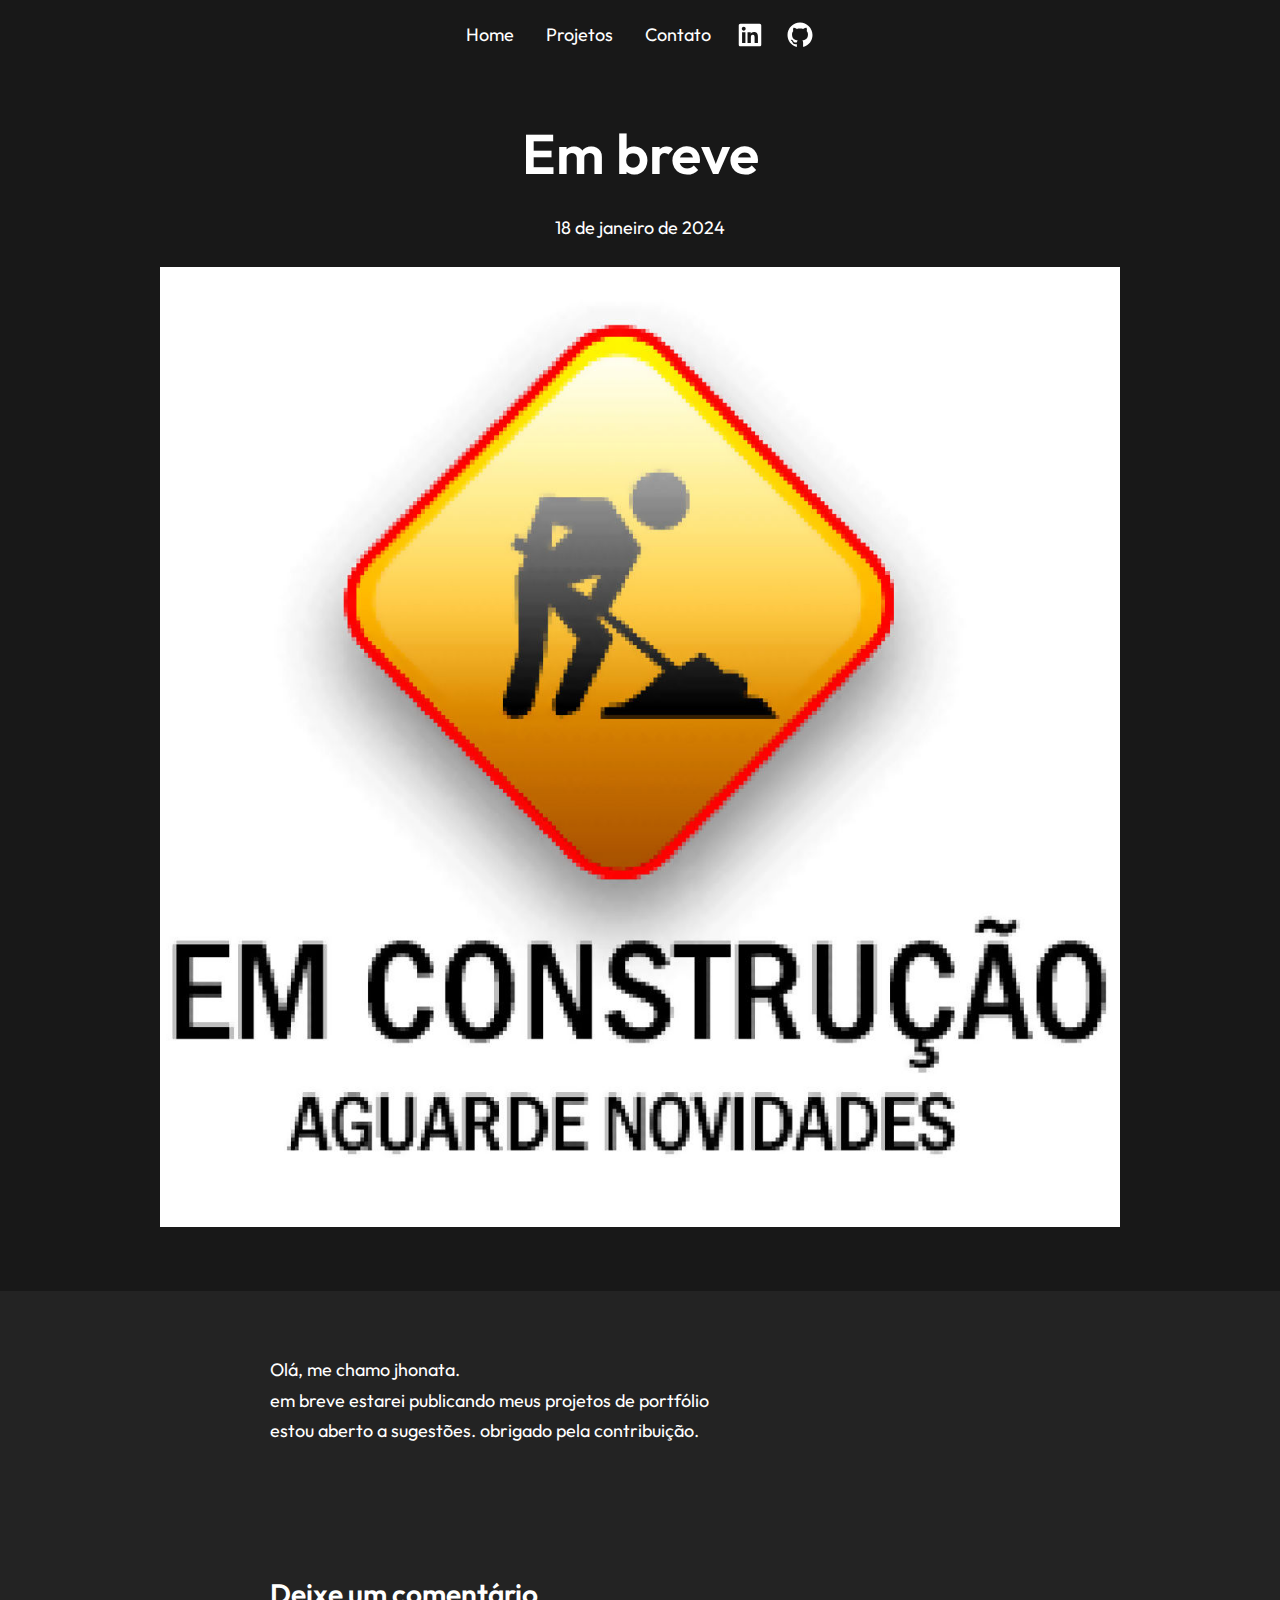
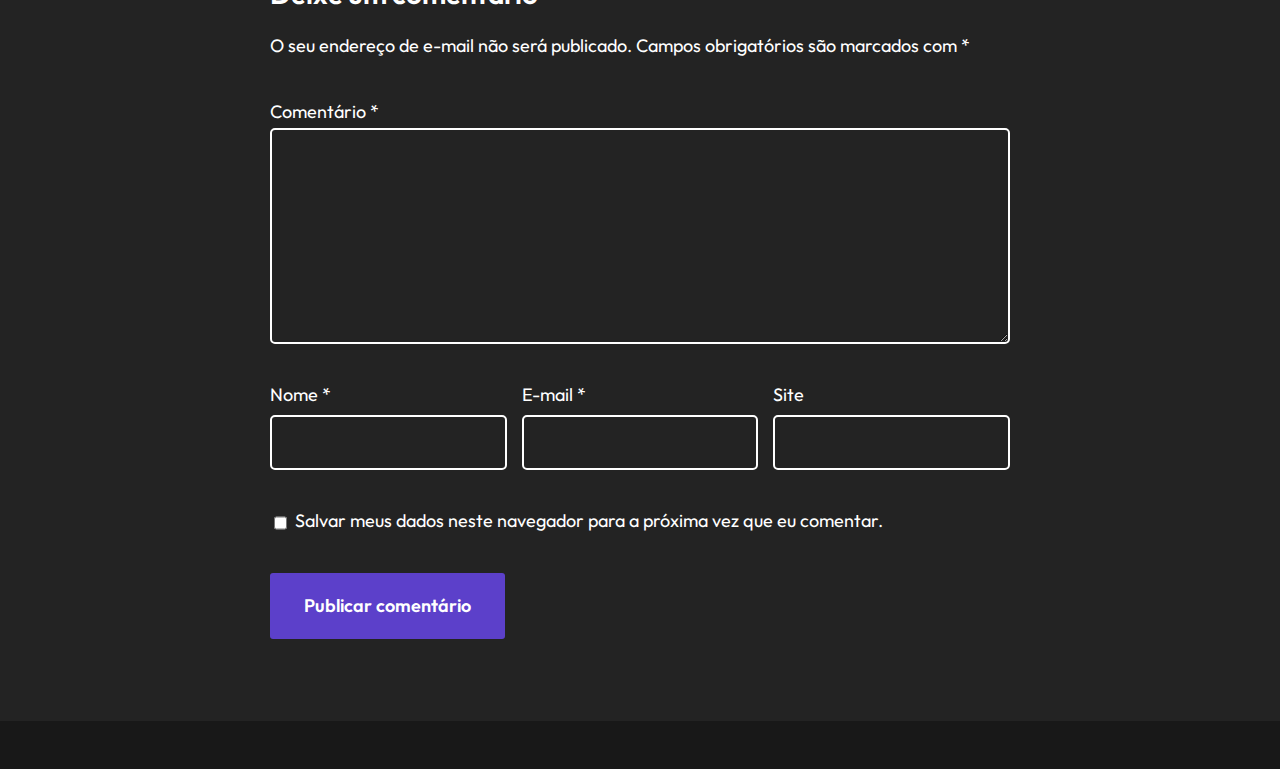
<file: 2024/01/18/em-breve/index.html>
<!DOCTYPE html>
<html lang="pt-BR">
<head>
	<meta charset="UTF-8">
	<meta name="viewport" content="width=device-width, initial-scale=1">
<meta name="robots" content="max-image-preview:large">
<title>Em breve</title>
<link rel="alternate" type="application/rss+xml" title="Feed para  &raquo;" href="https://jhonatadelima.github.io/feed/">
<link rel="alternate" type="application/rss+xml" title="Feed de comentários para  &raquo;" href="https://jhonatadelima.github.io/comments/feed/">
<link rel="alternate" type="application/rss+xml" title="Feed de comentários para  &raquo; Em breve" href="https://jhonatadelima.github.io/2024/01/18/em-breve/feed/">
<script>
window._wpemojiSettings = {"baseUrl":"https:\/\/s.w.org\/images\/core\/emoji\/14.0.0\/72x72\/","ext":".png","svgUrl":"https:\/\/s.w.org\/images\/core\/emoji\/14.0.0\/svg\/","svgExt":".svg","source":{"concatemoji":"https:\/\/jhonatadelima.github.io\/wp-includes\/js\/wp-emoji-release.min.js?ver=6.4.2"}};
/*! This file is auto-generated */
!function(i,n){var o,s,e;function c(e){try{var t={supportTests:e,timestamp:(new Date).valueOf()};sessionStorage.setItem(o,JSON.stringify(t))}catch(e){}}function p(e,t,n){e.clearRect(0,0,e.canvas.width,e.canvas.height),e.fillText(t,0,0);var t=new Uint32Array(e.getImageData(0,0,e.canvas.width,e.canvas.height).data),r=(e.clearRect(0,0,e.canvas.width,e.canvas.height),e.fillText(n,0,0),new Uint32Array(e.getImageData(0,0,e.canvas.width,e.canvas.height).data));return t.every(function(e,t){return e===r[t]})}function u(e,t,n){switch(t){case"flag":return n(e,"🏳️‍⚧️","🏳️​⚧️")?!1:!n(e,"🇺🇳","🇺​🇳")&&!n(e,"🏴󠁧󠁢󠁥󠁮󠁧󠁿","🏴​󠁧​󠁢​󠁥​󠁮​󠁧​󠁿");case"emoji":return!n(e,"🫱🏻‍🫲🏿","🫱🏻​🫲🏿")}return!1}function f(e,t,n){var r="undefined"!=typeof WorkerGlobalScope&&self instanceof WorkerGlobalScope?new OffscreenCanvas(300,150):i.createElement("canvas"),a=r.getContext("2d",{willReadFrequently:!0}),o=(a.textBaseline="top",a.font="600 32px Arial",{});return e.forEach(function(e){o[e]=t(a,e,n)}),o}function t(e){var t=i.createElement("script");t.src=e,t.defer=!0,i.head.appendChild(t)}"undefined"!=typeof Promise&&(o="wpEmojiSettingsSupports",s=["flag","emoji"],n.supports={everything:!0,everythingExceptFlag:!0},e=new Promise(function(e){i.addEventListener("DOMContentLoaded",e,{once:!0})}),new Promise(function(t){var n=function(){try{var e=JSON.parse(sessionStorage.getItem(o));if("object"==typeof e&&"number"==typeof e.timestamp&&(new Date).valueOf()<e.timestamp+604800&&"object"==typeof e.supportTests)return e.supportTests}catch(e){}return null}();if(!n){if("undefined"!=typeof Worker&&"undefined"!=typeof OffscreenCanvas&&"undefined"!=typeof URL&&URL.createObjectURL&&"undefined"!=typeof Blob)try{var e="postMessage("+f.toString()+"("+[JSON.stringify(s),u.toString(),p.toString()].join(",")+"));",r=new Blob([e],{type:"text/javascript"}),a=new Worker(URL.createObjectURL(r),{name:"wpTestEmojiSupports"});return void(a.onmessage=function(e){c(n=e.data),a.terminate(),t(n)})}catch(e){}c(n=f(s,u,p))}t(n)}).then(function(e){for(var t in e)n.supports[t]=e[t],n.supports.everything=n.supports.everything&&n.supports[t],"flag"!==t&&(n.supports.everythingExceptFlag=n.supports.everythingExceptFlag&&n.supports[t]);n.supports.everythingExceptFlag=n.supports.everythingExceptFlag&&!n.supports.flag,n.DOMReady=!1,n.readyCallback=function(){n.DOMReady=!0}}).then(function(){return e}).then(function(){var e;n.supports.everything||(n.readyCallback(),(e=n.source||{}).concatemoji?t(e.concatemoji):e.wpemoji&&e.twemoji&&(t(e.twemoji),t(e.wpemoji)))}))}((window,document),window._wpemojiSettings);
</script>
<style id="wp-block-navigation-link-inline-css">.wp-block-navigation .wp-block-navigation-item__label{overflow-wrap:break-word}.wp-block-navigation .wp-block-navigation-item__description{display:none}</style>
<link rel="stylesheet" id="wp-block-navigation-css" href="https://jhonatadelima.github.io/wp-includes/blocks/navigation/style.min.css?ver=6.4.2" media="all">
<style id="wp-block-navigation-inline-css">.wp-block-navigation a:where(:not(.wp-element-button)){color: inherit;}</style>
<style id="wp-block-columns-inline-css">.wp-block-columns{align-items:normal!important;box-sizing:border-box;display:flex;flex-wrap:wrap!important}@media (min-width:782px){.wp-block-columns{flex-wrap:nowrap!important}}.wp-block-columns.are-vertically-aligned-top{align-items:flex-start}.wp-block-columns.are-vertically-aligned-center{align-items:center}.wp-block-columns.are-vertically-aligned-bottom{align-items:flex-end}@media (max-width:781px){.wp-block-columns:not(.is-not-stacked-on-mobile)>.wp-block-column{flex-basis:100%!important}}@media (min-width:782px){.wp-block-columns:not(.is-not-stacked-on-mobile)>.wp-block-column{flex-basis:0;flex-grow:1}.wp-block-columns:not(.is-not-stacked-on-mobile)>.wp-block-column[style*=flex-basis]{flex-grow:0}}.wp-block-columns.is-not-stacked-on-mobile{flex-wrap:nowrap!important}.wp-block-columns.is-not-stacked-on-mobile>.wp-block-column{flex-basis:0;flex-grow:1}.wp-block-columns.is-not-stacked-on-mobile>.wp-block-column[style*=flex-basis]{flex-grow:0}:where(.wp-block-columns){margin-bottom:1.75em}:where(.wp-block-columns.has-background){padding:1.25em 2.375em}.wp-block-column{flex-grow:1;min-width:0;overflow-wrap:break-word;word-break:break-word}.wp-block-column.is-vertically-aligned-top{align-self:flex-start}.wp-block-column.is-vertically-aligned-center{align-self:center}.wp-block-column.is-vertically-aligned-bottom{align-self:flex-end}.wp-block-column.is-vertically-aligned-stretch{align-self:stretch}.wp-block-column.is-vertically-aligned-bottom,.wp-block-column.is-vertically-aligned-center,.wp-block-column.is-vertically-aligned-top{width:100%}</style>
<link rel="stylesheet" id="wp-block-social-links-css" href="https://jhonatadelima.github.io/wp-includes/blocks/social-links/style.min.css?ver=6.4.2" media="all">
<style id="wp-block-group-inline-css">.wp-block-group{box-sizing:border-box}</style>
<style id="wp-block-group-theme-inline-css">:where(.wp-block-group.has-background){padding:1.25em 2.375em}</style>
<style id="wp-block-template-part-theme-inline-css">.wp-block-template-part.has-background{margin-bottom:0;margin-top:0;padding:1.25em 2.375em}</style>
<style id="wp-block-post-title-inline-css">.wp-block-post-title{box-sizing:border-box;word-break:break-word}.wp-block-post-title a{display:inline-block}</style>
<style id="wp-block-post-date-inline-css">.wp-block-post-date{box-sizing:border-box}</style>
<style id="wp-block-post-featured-image-inline-css">.wp-block-post-featured-image{margin-left:0;margin-right:0}.wp-block-post-featured-image a{display:block;height:100%}.wp-block-post-featured-image img{box-sizing:border-box;height:auto;max-width:100%;vertical-align:bottom;width:100%}.wp-block-post-featured-image.alignfull img,.wp-block-post-featured-image.alignwide img{width:100%}.wp-block-post-featured-image .wp-block-post-featured-image__overlay.has-background-dim{background-color:#000;inset:0;position:absolute}.wp-block-post-featured-image{position:relative}.wp-block-post-featured-image .wp-block-post-featured-image__overlay.has-background-gradient{background-color:transparent}.wp-block-post-featured-image .wp-block-post-featured-image__overlay.has-background-dim-0{opacity:0}.wp-block-post-featured-image .wp-block-post-featured-image__overlay.has-background-dim-10{opacity:.1}.wp-block-post-featured-image .wp-block-post-featured-image__overlay.has-background-dim-20{opacity:.2}.wp-block-post-featured-image .wp-block-post-featured-image__overlay.has-background-dim-30{opacity:.3}.wp-block-post-featured-image .wp-block-post-featured-image__overlay.has-background-dim-40{opacity:.4}.wp-block-post-featured-image .wp-block-post-featured-image__overlay.has-background-dim-50{opacity:.5}.wp-block-post-featured-image .wp-block-post-featured-image__overlay.has-background-dim-60{opacity:.6}.wp-block-post-featured-image .wp-block-post-featured-image__overlay.has-background-dim-70{opacity:.7}.wp-block-post-featured-image .wp-block-post-featured-image__overlay.has-background-dim-80{opacity:.8}.wp-block-post-featured-image .wp-block-post-featured-image__overlay.has-background-dim-90{opacity:.9}.wp-block-post-featured-image .wp-block-post-featured-image__overlay.has-background-dim-100{opacity:1}.wp-block-post-featured-image:where(.alignleft,.alignright){width:100%}</style>
<style id="wp-block-paragraph-inline-css">.is-small-text{font-size:.875em}.is-regular-text{font-size:1em}.is-large-text{font-size:2.25em}.is-larger-text{font-size:3em}.has-drop-cap:not(:focus):first-letter{float:left;font-size:8.4em;font-style:normal;font-weight:100;line-height:.68;margin:.05em .1em 0 0;text-transform:uppercase}body.rtl .has-drop-cap:not(:focus):first-letter{float:none;margin-left:.1em}p.has-drop-cap.has-background{overflow:hidden}p.has-background{padding:1.25em 2.375em}:where(p.has-text-color:not(.has-link-color)) a{color:inherit}p.has-text-align-left[style*="writing-mode:vertical-lr"],p.has-text-align-right[style*="writing-mode:vertical-rl"]{rotate:180deg}</style>
<style id="wp-block-spacer-inline-css">.wp-block-spacer{clear:both}</style>
<style id="wp-block-comment-template-inline-css">.wp-block-comment-template{box-sizing:border-box;list-style:none;margin-bottom:0;max-width:100%;padding:0}.wp-block-comment-template li{clear:both}.wp-block-comment-template ol{list-style:none;margin-bottom:0;max-width:100%;padding-left:2rem}.wp-block-comment-template.alignleft{float:left}.wp-block-comment-template.aligncenter{margin-left:auto;margin-right:auto;width:-moz-fit-content;width:fit-content}.wp-block-comment-template.alignright{float:right}</style>
<style id="wp-block-comments-pagination-inline-css">.wp-block-comments-pagination>.wp-block-comments-pagination-next,.wp-block-comments-pagination>.wp-block-comments-pagination-numbers,.wp-block-comments-pagination>.wp-block-comments-pagination-previous{margin-bottom:.5em;margin-right:.5em}.wp-block-comments-pagination>.wp-block-comments-pagination-next:last-child,.wp-block-comments-pagination>.wp-block-comments-pagination-numbers:last-child,.wp-block-comments-pagination>.wp-block-comments-pagination-previous:last-child{margin-right:0}.wp-block-comments-pagination .wp-block-comments-pagination-previous-arrow{display:inline-block;margin-right:1ch}.wp-block-comments-pagination .wp-block-comments-pagination-previous-arrow:not(.is-arrow-chevron){transform:scaleX(1)}.wp-block-comments-pagination .wp-block-comments-pagination-next-arrow{display:inline-block;margin-left:1ch}.wp-block-comments-pagination .wp-block-comments-pagination-next-arrow:not(.is-arrow-chevron){transform:scaleX(1)}.wp-block-comments-pagination.aligncenter{justify-content:center}</style>
<style id="wp-block-post-comments-form-inline-css">.wp-block-post-comments-form{box-sizing:border-box}.wp-block-post-comments-form[style*=font-weight] :where(.comment-reply-title){font-weight:inherit}.wp-block-post-comments-form[style*=font-family] :where(.comment-reply-title){font-family:inherit}.wp-block-post-comments-form[class*=-font-size] :where(.comment-reply-title),.wp-block-post-comments-form[style*=font-size] :where(.comment-reply-title){font-size:inherit}.wp-block-post-comments-form[style*=line-height] :where(.comment-reply-title){line-height:inherit}.wp-block-post-comments-form[style*=font-style] :where(.comment-reply-title){font-style:inherit}.wp-block-post-comments-form[style*=letter-spacing] :where(.comment-reply-title){letter-spacing:inherit}.wp-block-post-comments-form input[type=submit]{box-shadow:none;cursor:pointer;display:inline-block;overflow-wrap:break-word;text-align:center}.wp-block-post-comments-form input:not([type=submit]),.wp-block-post-comments-form textarea{border:1px solid #949494;font-family:inherit;font-size:1em}.wp-block-post-comments-form input:not([type=submit]):not([type=checkbox]),.wp-block-post-comments-form textarea{padding:calc(.667em + 2px)}.wp-block-post-comments-form .comment-form input:not([type=submit]):not([type=checkbox]):not([type=hidden]),.wp-block-post-comments-form .comment-form textarea{box-sizing:border-box;display:block;width:100%}.wp-block-post-comments-form .comment-form-author label,.wp-block-post-comments-form .comment-form-email label,.wp-block-post-comments-form .comment-form-url label{display:block;margin-bottom:.25em}.wp-block-post-comments-form .comment-form-cookies-consent{display:flex;gap:.25em}.wp-block-post-comments-form .comment-form-cookies-consent #wp-comment-cookies-consent{margin-top:.35em}.wp-block-post-comments-form .comment-reply-title{margin-bottom:0}.wp-block-post-comments-form .comment-reply-title :where(small){font-size:var(--wp--preset--font-size--medium,smaller);margin-left:.5em}</style>
<style id="wp-block-buttons-inline-css">.wp-block-buttons.is-vertical{flex-direction:column}.wp-block-buttons.is-vertical>.wp-block-button:last-child{margin-bottom:0}.wp-block-buttons>.wp-block-button{display:inline-block;margin:0}.wp-block-buttons.is-content-justification-left{justify-content:flex-start}.wp-block-buttons.is-content-justification-left.is-vertical{align-items:flex-start}.wp-block-buttons.is-content-justification-center{justify-content:center}.wp-block-buttons.is-content-justification-center.is-vertical{align-items:center}.wp-block-buttons.is-content-justification-right{justify-content:flex-end}.wp-block-buttons.is-content-justification-right.is-vertical{align-items:flex-end}.wp-block-buttons.is-content-justification-space-between{justify-content:space-between}.wp-block-buttons.aligncenter{text-align:center}.wp-block-buttons:not(.is-content-justification-space-between,.is-content-justification-right,.is-content-justification-left,.is-content-justification-center) .wp-block-button.aligncenter{margin-left:auto;margin-right:auto;width:100%}.wp-block-buttons[style*=text-decoration] .wp-block-button,.wp-block-buttons[style*=text-decoration] .wp-block-button__link{text-decoration:inherit}.wp-block-buttons.has-custom-font-size .wp-block-button__link{font-size:inherit}.wp-block-button.aligncenter{text-align:center}</style>
<style id="wp-block-button-inline-css">.wp-block-button__link{box-sizing:border-box;cursor:pointer;display:inline-block;text-align:center;word-break:break-word}.wp-block-button__link.aligncenter{text-align:center}.wp-block-button__link.alignright{text-align:right}:where(.wp-block-button__link){border-radius:9999px;box-shadow:none;padding:calc(.667em + 2px) calc(1.333em + 2px);text-decoration:none}.wp-block-button[style*=text-decoration] .wp-block-button__link{text-decoration:inherit}.wp-block-buttons>.wp-block-button.has-custom-width{max-width:none}.wp-block-buttons>.wp-block-button.has-custom-width .wp-block-button__link{width:100%}.wp-block-buttons>.wp-block-button.has-custom-font-size .wp-block-button__link{font-size:inherit}.wp-block-buttons>.wp-block-button.wp-block-button__width-25{width:calc(25% - var(--wp--style--block-gap, .5em)*.75)}.wp-block-buttons>.wp-block-button.wp-block-button__width-50{width:calc(50% - var(--wp--style--block-gap, .5em)*.5)}.wp-block-buttons>.wp-block-button.wp-block-button__width-75{width:calc(75% - var(--wp--style--block-gap, .5em)*.25)}.wp-block-buttons>.wp-block-button.wp-block-button__width-100{flex-basis:100%;width:100%}.wp-block-buttons.is-vertical>.wp-block-button.wp-block-button__width-25{width:25%}.wp-block-buttons.is-vertical>.wp-block-button.wp-block-button__width-50{width:50%}.wp-block-buttons.is-vertical>.wp-block-button.wp-block-button__width-75{width:75%}.wp-block-button.is-style-squared,.wp-block-button__link.wp-block-button.is-style-squared{border-radius:0}.wp-block-button.no-border-radius,.wp-block-button__link.no-border-radius{border-radius:0!important}.wp-block-button .wp-block-button__link.is-style-outline,.wp-block-button.is-style-outline>.wp-block-button__link{border:2px solid;padding:.667em 1.333em}.wp-block-button .wp-block-button__link.is-style-outline:not(.has-text-color),.wp-block-button.is-style-outline>.wp-block-button__link:not(.has-text-color){color:currentColor}.wp-block-button .wp-block-button__link.is-style-outline:not(.has-background),.wp-block-button.is-style-outline>.wp-block-button__link:not(.has-background){background-color:transparent;background-image:none}.wp-block-button .wp-block-button__link:where(.has-border-color){border-width:initial}.wp-block-button .wp-block-button__link:where([style*=border-top-color]){border-top-width:medium}.wp-block-button .wp-block-button__link:where([style*=border-right-color]){border-right-width:medium}.wp-block-button .wp-block-button__link:where([style*=border-bottom-color]){border-bottom-width:medium}.wp-block-button .wp-block-button__link:where([style*=border-left-color]){border-left-width:medium}.wp-block-button .wp-block-button__link:where([style*=border-style]){border-width:initial}.wp-block-button .wp-block-button__link:where([style*=border-top-style]){border-top-width:medium}.wp-block-button .wp-block-button__link:where([style*=border-right-style]){border-right-width:medium}.wp-block-button .wp-block-button__link:where([style*=border-bottom-style]){border-bottom-width:medium}.wp-block-button .wp-block-button__link:where([style*=border-left-style]){border-left-width:medium}
.wp-block-button .wp-block-button__link{background-color: var(--wp--preset--color--raft-accent);border-radius: 3px;border-color: transparent;border-width: 2px;border-style: solid;color: var(--wp--preset--color--raft-fg-alt);font-size: var(--wp--preset--font-size--normal);font-weight: 600;padding-top: var(--wp--preset--spacing--30);padding-right: var(--wp--preset--spacing--50);padding-bottom: var(--wp--preset--spacing--30);padding-left: var(--wp--preset--spacing--50);}.is-style-outline.is-style-outline.wp-block-button .wp-block-button__link{background-color: transparent;border-color: inherit;border-width: 2px;border-style: solid;color: inherit;padding-top: var(--wp--preset--spacing--30);padding-right: var(--wp--preset--spacing--50);padding-bottom: var(--wp--preset--spacing--30);padding-left: var(--wp--preset--spacing--50);}</style>
<style id="wp-emoji-styles-inline-css">img.wp-smiley, img.emoji {
		display: inline !important;
		border: none !important;
		box-shadow: none !important;
		height: 1em !important;
		width: 1em !important;
		margin: 0 0.07em !important;
		vertical-align: -0.1em !important;
		background: none !important;
		padding: 0 !important;
	}</style>
<style id="wp-block-library-inline-css">:root{--wp-admin-theme-color:#007cba;--wp-admin-theme-color--rgb:0,124,186;--wp-admin-theme-color-darker-10:#006ba1;--wp-admin-theme-color-darker-10--rgb:0,107,161;--wp-admin-theme-color-darker-20:#005a87;--wp-admin-theme-color-darker-20--rgb:0,90,135;--wp-admin-border-width-focus:2px;--wp-block-synced-color:#7a00df;--wp-block-synced-color--rgb:122,0,223}@media (min-resolution:192dpi){:root{--wp-admin-border-width-focus:1.5px}}.wp-element-button{cursor:pointer}:root{--wp--preset--font-size--normal:16px;--wp--preset--font-size--huge:42px}:root .has-very-light-gray-background-color{background-color:#eee}:root .has-very-dark-gray-background-color{background-color:#313131}:root .has-very-light-gray-color{color:#eee}:root .has-very-dark-gray-color{color:#313131}:root .has-vivid-green-cyan-to-vivid-cyan-blue-gradient-background{background:linear-gradient(135deg,#00d084,#0693e3)}:root .has-purple-crush-gradient-background{background:linear-gradient(135deg,#34e2e4,#4721fb 50%,#ab1dfe)}:root .has-hazy-dawn-gradient-background{background:linear-gradient(135deg,#faaca8,#dad0ec)}:root .has-subdued-olive-gradient-background{background:linear-gradient(135deg,#fafae1,#67a671)}:root .has-atomic-cream-gradient-background{background:linear-gradient(135deg,#fdd79a,#004a59)}:root .has-nightshade-gradient-background{background:linear-gradient(135deg,#330968,#31cdcf)}:root .has-midnight-gradient-background{background:linear-gradient(135deg,#020381,#2874fc)}.has-regular-font-size{font-size:1em}.has-larger-font-size{font-size:2.625em}.has-normal-font-size{font-size:var(--wp--preset--font-size--normal)}.has-huge-font-size{font-size:var(--wp--preset--font-size--huge)}.has-text-align-center{text-align:center}.has-text-align-left{text-align:left}.has-text-align-right{text-align:right}#end-resizable-editor-section{display:none}.aligncenter{clear:both}.items-justified-left{justify-content:flex-start}.items-justified-center{justify-content:center}.items-justified-right{justify-content:flex-end}.items-justified-space-between{justify-content:space-between}.screen-reader-text{clip:rect(1px,1px,1px,1px);word-wrap:normal!important;border:0;-webkit-clip-path:inset(50%);clip-path:inset(50%);height:1px;margin:-1px;overflow:hidden;padding:0;position:absolute;width:1px}.screen-reader-text:focus{clip:auto!important;background-color:#ddd;-webkit-clip-path:none;clip-path:none;color:#444;display:block;font-size:1em;height:auto;left:5px;line-height:normal;padding:15px 23px 14px;text-decoration:none;top:5px;width:auto;z-index:100000}html :where(.has-border-color){border-style:solid}html :where([style*=border-top-color]){border-top-style:solid}html :where([style*=border-right-color]){border-right-style:solid}html :where([style*=border-bottom-color]){border-bottom-style:solid}html :where([style*=border-left-color]){border-left-style:solid}html :where([style*=border-width]){border-style:solid}html :where([style*=border-top-width]){border-top-style:solid}html :where([style*=border-right-width]){border-right-style:solid}html :where([style*=border-bottom-width]){border-bottom-style:solid}html :where([style*=border-left-width]){border-left-style:solid}html :where(img[class*=wp-image-]){height:auto;max-width:100%}:where(figure){margin:0 0 1em}html :where(.is-position-sticky){--wp-admin--admin-bar--position-offset:var(--wp-admin--admin-bar--height,0px)}@media screen and (max-width:600px){html :where(.is-position-sticky){--wp-admin--admin-bar--position-offset:0px}}</style>
<style id="global-styles-inline-css">body{--wp--preset--color--black: #000000;--wp--preset--color--cyan-bluish-gray: #abb8c3;--wp--preset--color--white: #ffffff;--wp--preset--color--pale-pink: #f78da7;--wp--preset--color--vivid-red: #cf2e2e;--wp--preset--color--luminous-vivid-orange: #ff6900;--wp--preset--color--luminous-vivid-amber: #fcb900;--wp--preset--color--light-green-cyan: #7bdcb5;--wp--preset--color--vivid-green-cyan: #00d084;--wp--preset--color--pale-cyan-blue: #8ed1fc;--wp--preset--color--vivid-cyan-blue: #0693e3;--wp--preset--color--vivid-purple: #9b51e0;--wp--preset--color--raft-bg: #232323;--wp--preset--color--raft-fg: #FFFFFF;--wp--preset--color--raft-accent: #5C40CA;--wp--preset--color--raft-accent-secondary: #4C32B4;--wp--preset--color--raft-bg-inv: #000000;--wp--preset--color--raft-bg-alt: rgba(0, 0, 0, 0.3);--wp--preset--color--raft-fg-alt: #FFFFFF;--wp--preset--gradient--vivid-cyan-blue-to-vivid-purple: linear-gradient(135deg,rgba(6,147,227,1) 0%,rgb(155,81,224) 100%);--wp--preset--gradient--light-green-cyan-to-vivid-green-cyan: linear-gradient(135deg,rgb(122,220,180) 0%,rgb(0,208,130) 100%);--wp--preset--gradient--luminous-vivid-amber-to-luminous-vivid-orange: linear-gradient(135deg,rgba(252,185,0,1) 0%,rgba(255,105,0,1) 100%);--wp--preset--gradient--luminous-vivid-orange-to-vivid-red: linear-gradient(135deg,rgba(255,105,0,1) 0%,rgb(207,46,46) 100%);--wp--preset--gradient--very-light-gray-to-cyan-bluish-gray: linear-gradient(135deg,rgb(238,238,238) 0%,rgb(169,184,195) 100%);--wp--preset--gradient--cool-to-warm-spectrum: linear-gradient(135deg,rgb(74,234,220) 0%,rgb(151,120,209) 20%,rgb(207,42,186) 40%,rgb(238,44,130) 60%,rgb(251,105,98) 80%,rgb(254,248,76) 100%);--wp--preset--gradient--blush-light-purple: linear-gradient(135deg,rgb(255,206,236) 0%,rgb(152,150,240) 100%);--wp--preset--gradient--blush-bordeaux: linear-gradient(135deg,rgb(254,205,165) 0%,rgb(254,45,45) 50%,rgb(107,0,62) 100%);--wp--preset--gradient--luminous-dusk: linear-gradient(135deg,rgb(255,203,112) 0%,rgb(199,81,192) 50%,rgb(65,88,208) 100%);--wp--preset--gradient--pale-ocean: linear-gradient(135deg,rgb(255,245,203) 0%,rgb(182,227,212) 50%,rgb(51,167,181) 100%);--wp--preset--gradient--electric-grass: linear-gradient(135deg,rgb(202,248,128) 0%,rgb(113,206,126) 100%);--wp--preset--gradient--midnight: linear-gradient(135deg,rgb(2,3,129) 0%,rgb(40,116,252) 100%);--wp--preset--font-size--small: 14px;--wp--preset--font-size--medium: 24px;--wp--preset--font-size--large: 28px;--wp--preset--font-size--x-large: 32px;--wp--preset--font-size--normal: 18px;--wp--preset--font-size--huge: 56px;--wp--preset--font-family--body: "Readex Pro", sans-serif;--wp--preset--font-family--source-serif-pro: "Source Serif Pro", serif;--wp--preset--font-family--figtree: "Figtree", sans-serif;--wp--preset--font-family--outfit: "Outfit", sans-serif;--wp--preset--font-family--spline-sans: "spline-sans", sans-serif;--wp--preset--font-family--geologica: "geologica", sans-serif;--wp--preset--font-family--gloock: "gloock", serif;--wp--preset--font-family--spline-sans-mono: "spline-sans-mono", sans-serif;--wp--preset--font-family--lora: "Lora", serif;--wp--preset--spacing--20: clamp(.4rem, 2vw, 0.5rem);--wp--preset--spacing--30: clamp(.6rem, 2.5vw, 1rem);--wp--preset--spacing--40: clamp(1rem, 3vw, 1.5rem);--wp--preset--spacing--50: clamp(1.5rem, 4vw, 2rem);--wp--preset--spacing--60: clamp(2rem, 5vw, 3rem);--wp--preset--spacing--70: clamp(3rem, 6vw, 4rem);--wp--preset--spacing--80: clamp(3rem, 7vw, 5rem);--wp--preset--shadow--natural: 6px 6px 9px rgba(0, 0, 0, 0.2);--wp--preset--shadow--deep: 12px 12px 50px rgba(0, 0, 0, 0.4);--wp--preset--shadow--sharp: 6px 6px 0px rgba(0, 0, 0, 0.2);--wp--preset--shadow--outlined: 6px 6px 0px -3px rgba(255, 255, 255, 1), 6px 6px rgba(0, 0, 0, 1);--wp--preset--shadow--crisp: 6px 6px 0px rgba(0, 0, 0, 1);--wp--custom--spacing--baseline: 16px;--wp--custom--spacing--small: min(24px, 6.4vw);--wp--custom--spacing--gap--horizontal: clamp( calc( 1.5 * var( --wp--custom--spacing--baseline ) ), 2.222vw, calc( 2 * var( --wp--custom--spacing--baseline ) ) );--wp--custom--spacing--gap--vertical: clamp( calc( 1.5 * var( --wp--custom--spacing--baseline ) ), 3.333vw, calc( 3 * var( --wp--custom--spacing--baseline ) ) );--wp--custom--spacing--gutter: clamp( calc( 1.5 * var( --wp--custom--spacing--baseline ) ), 3.333vw, calc( 3 * var( --wp--custom--spacing--baseline ) ) );--wp--custom--spacing--outer: var( --wp--custom--spacing--gutter );--wp--custom--typography--font-smoothing--moz: grayscale;--wp--custom--typography--font-smoothing--webkit: antialiased;}body { margin: 0;--wp--style--global--content-size: 740px;--wp--style--global--wide-size: 960px; }.wp-site-blocks > .alignleft { float: left; margin-right: 2em; }.wp-site-blocks > .alignright { float: right; margin-left: 2em; }.wp-site-blocks > .aligncenter { justify-content: center; margin-left: auto; margin-right: auto; }:where(.wp-site-blocks) > * { margin-block-start: 24px; margin-block-end: 0; }:where(.wp-site-blocks) > :first-child:first-child { margin-block-start: 0; }:where(.wp-site-blocks) > :last-child:last-child { margin-block-end: 0; }body { --wp--style--block-gap: 24px; }:where(body .is-layout-flow)  > :first-child:first-child{margin-block-start: 0;}:where(body .is-layout-flow)  > :last-child:last-child{margin-block-end: 0;}:where(body .is-layout-flow)  > *{margin-block-start: 24px;margin-block-end: 0;}:where(body .is-layout-constrained)  > :first-child:first-child{margin-block-start: 0;}:where(body .is-layout-constrained)  > :last-child:last-child{margin-block-end: 0;}:where(body .is-layout-constrained)  > *{margin-block-start: 24px;margin-block-end: 0;}:where(body .is-layout-flex) {gap: 24px;}:where(body .is-layout-grid) {gap: 24px;}body .is-layout-flow > .alignleft{float: left;margin-inline-start: 0;margin-inline-end: 2em;}body .is-layout-flow > .alignright{float: right;margin-inline-start: 2em;margin-inline-end: 0;}body .is-layout-flow > .aligncenter{margin-left: auto !important;margin-right: auto !important;}body .is-layout-constrained > .alignleft{float: left;margin-inline-start: 0;margin-inline-end: 2em;}body .is-layout-constrained > .alignright{float: right;margin-inline-start: 2em;margin-inline-end: 0;}body .is-layout-constrained > .aligncenter{margin-left: auto !important;margin-right: auto !important;}body .is-layout-constrained > :where(:not(.alignleft):not(.alignright):not(.alignfull)){max-width: var(--wp--style--global--content-size);margin-left: auto !important;margin-right: auto !important;}body .is-layout-constrained > .alignwide{max-width: var(--wp--style--global--wide-size);}body .is-layout-flex{display: flex;}body .is-layout-flex{flex-wrap: wrap;align-items: center;}body .is-layout-flex > *{margin: 0;}body .is-layout-grid{display: grid;}body .is-layout-grid > *{margin: 0;}body{background-color: var(--wp--preset--color--raft-bg);color: var(--wp--preset--color--raft-fg);font-family: var(--wp--preset--font-family--outfit);font-size: var(--wp--preset--font-size--normal);font-weight: 400;line-height: 1.7;padding-top: 0px;padding-right: 0px;padding-bottom: 0px;padding-left: 0px;}a:where(:not(.wp-element-button)){color: var(--wp--preset--color--raft-fg);text-decoration: none;}h1{font-size: var(--wp--preset--font-size--huge);font-weight: 600;line-height: 1.25;}h2{font-size: var(--wp--preset--font-size--x-large);font-weight: 600;line-height: 1.35;}h3{font-size: var(--wp--preset--font-size--large);font-weight: 600;line-height: 1.35;}h4{font-size: var(--wp--preset--font-size--medium);font-weight: 600;line-height: 1.4;}h5{font-size: var(--wp--preset--font-size--normal);font-weight: 600;line-height: 1.55;}h6{font-size: var(--wp--preset--font-size--small);font-weight: 600;line-height: 1.6;}.wp-element-button, .wp-block-button__link{background-color: #32373c;border-width: 0;color: #fff;font-family: inherit;font-size: inherit;line-height: inherit;padding: calc(0.667em + 2px) calc(1.333em + 2px);text-decoration: none;}.wp-element-caption, .wp-block-audio figcaption, .wp-block-embed figcaption, .wp-block-gallery figcaption, .wp-block-image figcaption, .wp-block-table figcaption, .wp-block-video figcaption{color: var(--wp--preset--color--raft-fg);font-size: var(--wp--preset--font-size--small);}.has-black-color{color: var(--wp--preset--color--black) !important;}.has-cyan-bluish-gray-color{color: var(--wp--preset--color--cyan-bluish-gray) !important;}.has-white-color{color: var(--wp--preset--color--white) !important;}.has-pale-pink-color{color: var(--wp--preset--color--pale-pink) !important;}.has-vivid-red-color{color: var(--wp--preset--color--vivid-red) !important;}.has-luminous-vivid-orange-color{color: var(--wp--preset--color--luminous-vivid-orange) !important;}.has-luminous-vivid-amber-color{color: var(--wp--preset--color--luminous-vivid-amber) !important;}.has-light-green-cyan-color{color: var(--wp--preset--color--light-green-cyan) !important;}.has-vivid-green-cyan-color{color: var(--wp--preset--color--vivid-green-cyan) !important;}.has-pale-cyan-blue-color{color: var(--wp--preset--color--pale-cyan-blue) !important;}.has-vivid-cyan-blue-color{color: var(--wp--preset--color--vivid-cyan-blue) !important;}.has-vivid-purple-color{color: var(--wp--preset--color--vivid-purple) !important;}.has-raft-bg-color{color: var(--wp--preset--color--raft-bg) !important;}.has-raft-fg-color{color: var(--wp--preset--color--raft-fg) !important;}.has-raft-accent-color{color: var(--wp--preset--color--raft-accent) !important;}.has-raft-accent-secondary-color{color: var(--wp--preset--color--raft-accent-secondary) !important;}.has-raft-bg-inv-color{color: var(--wp--preset--color--raft-bg-inv) !important;}.has-raft-bg-alt-color{color: var(--wp--preset--color--raft-bg-alt) !important;}.has-raft-fg-alt-color{color: var(--wp--preset--color--raft-fg-alt) !important;}.has-black-background-color{background-color: var(--wp--preset--color--black) !important;}.has-cyan-bluish-gray-background-color{background-color: var(--wp--preset--color--cyan-bluish-gray) !important;}.has-white-background-color{background-color: var(--wp--preset--color--white) !important;}.has-pale-pink-background-color{background-color: var(--wp--preset--color--pale-pink) !important;}.has-vivid-red-background-color{background-color: var(--wp--preset--color--vivid-red) !important;}.has-luminous-vivid-orange-background-color{background-color: var(--wp--preset--color--luminous-vivid-orange) !important;}.has-luminous-vivid-amber-background-color{background-color: var(--wp--preset--color--luminous-vivid-amber) !important;}.has-light-green-cyan-background-color{background-color: var(--wp--preset--color--light-green-cyan) !important;}.has-vivid-green-cyan-background-color{background-color: var(--wp--preset--color--vivid-green-cyan) !important;}.has-pale-cyan-blue-background-color{background-color: var(--wp--preset--color--pale-cyan-blue) !important;}.has-vivid-cyan-blue-background-color{background-color: var(--wp--preset--color--vivid-cyan-blue) !important;}.has-vivid-purple-background-color{background-color: var(--wp--preset--color--vivid-purple) !important;}.has-raft-bg-background-color{background-color: var(--wp--preset--color--raft-bg) !important;}.has-raft-fg-background-color{background-color: var(--wp--preset--color--raft-fg) !important;}.has-raft-accent-background-color{background-color: var(--wp--preset--color--raft-accent) !important;}.has-raft-accent-secondary-background-color{background-color: var(--wp--preset--color--raft-accent-secondary) !important;}.has-raft-bg-inv-background-color{background-color: var(--wp--preset--color--raft-bg-inv) !important;}.has-raft-bg-alt-background-color{background-color: var(--wp--preset--color--raft-bg-alt) !important;}.has-raft-fg-alt-background-color{background-color: var(--wp--preset--color--raft-fg-alt) !important;}.has-black-border-color{border-color: var(--wp--preset--color--black) !important;}.has-cyan-bluish-gray-border-color{border-color: var(--wp--preset--color--cyan-bluish-gray) !important;}.has-white-border-color{border-color: var(--wp--preset--color--white) !important;}.has-pale-pink-border-color{border-color: var(--wp--preset--color--pale-pink) !important;}.has-vivid-red-border-color{border-color: var(--wp--preset--color--vivid-red) !important;}.has-luminous-vivid-orange-border-color{border-color: var(--wp--preset--color--luminous-vivid-orange) !important;}.has-luminous-vivid-amber-border-color{border-color: var(--wp--preset--color--luminous-vivid-amber) !important;}.has-light-green-cyan-border-color{border-color: var(--wp--preset--color--light-green-cyan) !important;}.has-vivid-green-cyan-border-color{border-color: var(--wp--preset--color--vivid-green-cyan) !important;}.has-pale-cyan-blue-border-color{border-color: var(--wp--preset--color--pale-cyan-blue) !important;}.has-vivid-cyan-blue-border-color{border-color: var(--wp--preset--color--vivid-cyan-blue) !important;}.has-vivid-purple-border-color{border-color: var(--wp--preset--color--vivid-purple) !important;}.has-raft-bg-border-color{border-color: var(--wp--preset--color--raft-bg) !important;}.has-raft-fg-border-color{border-color: var(--wp--preset--color--raft-fg) !important;}.has-raft-accent-border-color{border-color: var(--wp--preset--color--raft-accent) !important;}.has-raft-accent-secondary-border-color{border-color: var(--wp--preset--color--raft-accent-secondary) !important;}.has-raft-bg-inv-border-color{border-color: var(--wp--preset--color--raft-bg-inv) !important;}.has-raft-bg-alt-border-color{border-color: var(--wp--preset--color--raft-bg-alt) !important;}.has-raft-fg-alt-border-color{border-color: var(--wp--preset--color--raft-fg-alt) !important;}.has-vivid-cyan-blue-to-vivid-purple-gradient-background{background: var(--wp--preset--gradient--vivid-cyan-blue-to-vivid-purple) !important;}.has-light-green-cyan-to-vivid-green-cyan-gradient-background{background: var(--wp--preset--gradient--light-green-cyan-to-vivid-green-cyan) !important;}.has-luminous-vivid-amber-to-luminous-vivid-orange-gradient-background{background: var(--wp--preset--gradient--luminous-vivid-amber-to-luminous-vivid-orange) !important;}.has-luminous-vivid-orange-to-vivid-red-gradient-background{background: var(--wp--preset--gradient--luminous-vivid-orange-to-vivid-red) !important;}.has-very-light-gray-to-cyan-bluish-gray-gradient-background{background: var(--wp--preset--gradient--very-light-gray-to-cyan-bluish-gray) !important;}.has-cool-to-warm-spectrum-gradient-background{background: var(--wp--preset--gradient--cool-to-warm-spectrum) !important;}.has-blush-light-purple-gradient-background{background: var(--wp--preset--gradient--blush-light-purple) !important;}.has-blush-bordeaux-gradient-background{background: var(--wp--preset--gradient--blush-bordeaux) !important;}.has-luminous-dusk-gradient-background{background: var(--wp--preset--gradient--luminous-dusk) !important;}.has-pale-ocean-gradient-background{background: var(--wp--preset--gradient--pale-ocean) !important;}.has-electric-grass-gradient-background{background: var(--wp--preset--gradient--electric-grass) !important;}.has-midnight-gradient-background{background: var(--wp--preset--gradient--midnight) !important;}.has-small-font-size{font-size: var(--wp--preset--font-size--small) !important;}.has-medium-font-size{font-size: var(--wp--preset--font-size--medium) !important;}.has-large-font-size{font-size: var(--wp--preset--font-size--large) !important;}.has-x-large-font-size{font-size: var(--wp--preset--font-size--x-large) !important;}.has-normal-font-size{font-size: var(--wp--preset--font-size--normal) !important;}.has-huge-font-size{font-size: var(--wp--preset--font-size--huge) !important;}.has-body-font-family{font-family: var(--wp--preset--font-family--body) !important;}.has-source-serif-pro-font-family{font-family: var(--wp--preset--font-family--source-serif-pro) !important;}.has-figtree-font-family{font-family: var(--wp--preset--font-family--figtree) !important;}.has-outfit-font-family{font-family: var(--wp--preset--font-family--outfit) !important;}.has-spline-sans-font-family{font-family: var(--wp--preset--font-family--spline-sans) !important;}.has-geologica-font-family{font-family: var(--wp--preset--font-family--geologica) !important;}.has-gloock-font-family{font-family: var(--wp--preset--font-family--gloock) !important;}.has-spline-sans-mono-font-family{font-family: var(--wp--preset--font-family--spline-sans-mono) !important;}.has-lora-font-family{font-family: var(--wp--preset--font-family--lora) !important;}</style>
<style id="core-block-supports-inline-css">.wp-container-core-navigation-layout-1.wp-container-core-navigation-layout-1{gap:32px;justify-content:flex-end;}.wp-container-core-columns-layout-1.wp-container-core-columns-layout-1{flex-wrap:nowrap;}.wp-container-core-social-links-layout-1.wp-container-core-social-links-layout-1{gap:20px 20px;justify-content:flex-start;}.wp-container-core-group-layout-2.wp-container-core-group-layout-2{flex-wrap:nowrap;justify-content:center;}.wp-container-core-group-layout-5.wp-container-core-group-layout-5 > *{margin-block-start:0;margin-block-end:0;}.wp-container-core-group-layout-5.wp-container-core-group-layout-5.wp-container-core-group-layout-5.wp-container-core-group-layout-5 > * + *{margin-block-start:0px;margin-block-end:0;}.wp-container-core-group-layout-10.wp-container-core-group-layout-10{justify-content:space-between;}</style>
<style id="wp-block-template-skip-link-inline-css">.skip-link.screen-reader-text {
			border: 0;
			clip: rect(1px,1px,1px,1px);
			clip-path: inset(50%);
			height: 1px;
			margin: -1px;
			overflow: hidden;
			padding: 0;
			position: absolute !important;
			width: 1px;
			word-wrap: normal !important;
		}

		.skip-link.screen-reader-text:focus {
			background-color: #eee;
			clip: auto !important;
			clip-path: none;
			color: #444;
			display: block;
			font-size: 1em;
			height: auto;
			left: 5px;
			line-height: normal;
			padding: 15px 23px 14px;
			text-decoration: none;
			top: 5px;
			width: auto;
			z-index: 100000;
		}</style>
<link rel="stylesheet" id="contact-form-7-css" href="https://jhonatadelima.github.io/wp-content/plugins/contact-form-7/includes/css/styles.css?ver=5.8.6" media="all">
<link rel="stylesheet" id="raft-style-css" href="https://jhonatadelima.github.io/wp-content/themes/raft/assets/css/build/style.css?ver=1.1.1" media="all">
<script src="https://jhonatadelima.github.io/wp-includes/js/dist/interactivity.min.js?ver=6.4.2" id="wp-interactivity-js" defer data-wp-strategy="defer"></script>
<script src="https://jhonatadelima.github.io/wp-includes/blocks/navigation/view.min.js?ver=e3d6f3216904b5b42831" id="wp-block-navigation-view-js" defer data-wp-strategy="defer"></script>
<link rel="https://api.w.org/" href="https://jhonatadelima.github.io/wp-json/">
<link rel="alternate" type="application/json" href="https://jhonatadelima.github.io/wp-json/wp/v2/posts/118">
<link rel="EditURI" type="application/rsd+xml" title="RSD" href="https://jhonatadelima.github.io/xmlrpc.php?rsd">
<meta name="generator" content="WordPress 6.4.2">
<link rel="canonical" href="https://jhonatadelima.github.io/2024/01/18/em-breve/">
<link rel="shortlink" href="https://jhonatadelima.github.io/?p=118">
<link rel="alternate" type="application/json+oembed" href="https://jhonatadelima.github.io/wp-json/oembed/1.0/embed?url=https%3A%2F%2Fjhonatadelima.github.io%2F2024%2F01%2F18%2Fem-breve%2F">
<link rel="alternate" type="text/xml+oembed" href="https://jhonatadelima.github.io/wp-json/oembed/1.0/embed?url=https%3A%2F%2Fjhonatadelima.github.io%2F2024%2F01%2F18%2Fem-breve%2F#038;format=xml">
<style id="wp-fonts-local">@font-face{font-family:"Readex Pro";font-style:normal;font-weight:160 700;font-display:swap;src:url('https://jhonatadelima.github.io/wp-content/themes/raft/assets/fonts/readex-pro/ReadexPro-VariableFont_wght.ttf') format('truetype');font-stretch:normal;}
@font-face{font-family:"Source Serif Pro";font-style:normal;font-weight:200 900;font-display:fallback;src:url('https://jhonatadelima.github.io/wp-content/themes/raft/assets/fonts/source-serif-pro/SourceSerif4Variable-Roman.ttf.woff2') format('woff2');font-stretch:normal;}
@font-face{font-family:"Source Serif Pro";font-style:italic;font-weight:200 900;font-display:fallback;src:url('https://jhonatadelima.github.io/wp-content/themes/raft/assets/fonts/source-serif-pro/SourceSerif4Variable-Italic.ttf.woff2') format('woff2');font-stretch:normal;}
@font-face{font-family:Figtree;font-style:normal;font-weight:300 900;font-display:fallback;src:url('https://jhonatadelima.github.io/wp-content/themes/raft/assets/fonts/figtree/Figtree-VariableFont_wght.ttf') format('truetype');font-stretch:normal;}
@font-face{font-family:Figtree;font-style:italic;font-weight:300 900;font-display:fallback;src:url('https://jhonatadelima.github.io/wp-content/themes/raft/assets/fonts/figtree/Figtree-Italic-VariableFont_wght.ttf') format('truetype');font-stretch:normal;}
@font-face{font-family:Outfit;font-style:normal;font-weight:100 900;font-display:swap;src:url('https://jhonatadelima.github.io/wp-content/themes/raft/assets/fonts/outfit/Outfit-VariableFont_wght.ttf') format('truetype');font-stretch:normal;}
@font-face{font-family:spline-sans;font-style:normal;font-weight:300 900;font-display:swap;src:url('https://jhonatadelima.github.io/wp-content/themes/raft/assets/fonts/spline-sans/SplineSans-VariableFont_wght.ttf') format('truetype');font-stretch:normal;}
@font-face{font-family:geologica;font-style:normal;font-weight:300 900;font-display:swap;src:url('https://jhonatadelima.github.io/wp-content/themes/raft/assets/fonts/geologica/Geologica-VariableFont_CRSV,SHRP,slnt,wght.ttf') format('truetype');font-stretch:normal;}
@font-face{font-family:gloock;font-style:normal;font-weight:400;font-display:swap;src:url('https://jhonatadelima.github.io/wp-content/themes/raft/assets/fonts/gloock/Gloock-Regular.ttf') format('truetype');font-stretch:normal;}
@font-face{font-family:spline-sans-mono;font-style:normal;font-weight:400 800;font-display:swap;src:url('https://jhonatadelima.github.io/wp-content/themes/raft/assets/fonts/spline-sans-mono/SplineSansMono-VariableFont_wght.ttf') format('truetype');font-stretch:normal;}
@font-face{font-family:spline-sans-mono;font-style:italic;font-weight:400 800;font-display:fallback;src:url('https://jhonatadelima.github.io/wp-content/themes/raft/assets/fonts/spline-sans-mono/SplineSansMono-Italic-VariableFont_wght.ttf') format('truetype');font-stretch:normal;}
@font-face{font-family:Lora;font-style:normal;font-weight:400 700;font-display:fallback;src:url('https://jhonatadelima.github.io/wp-content/themes/raft/assets/fonts/lora/Lora-VariableFont_wght.ttf') format('truetype');font-stretch:normal;}
@font-face{font-family:Lora;font-style:italic;font-weight:400 700;font-display:fallback;src:url('https://jhonatadelima.github.io/wp-content/themes/raft/assets/fonts/lora/Lora-Italic-VariableFont_wght.ttf') format('truetype');font-stretch:normal;}</style>
</head>

<body class="post-template-default single single-post postid-118 single-format-standard wp-embed-responsive">

<div class="wp-site-blocks">
<header class="wp-block-template-part">
<div class="wp-block-group has-raft-bg-alt-background-color has-background is-layout-constrained wp-block-group-is-layout-constrained" style="margin-top:0px;margin-bottom:0px;padding-top:20px;padding-bottom:20px">
<div class="wp-block-group alignwide is-content-justification-center is-nowrap is-layout-flex wp-container-core-group-layout-2 wp-block-group-is-layout-flex">
<div class="wp-block-group is-layout-flex wp-block-group-is-layout-flex">
<div class="wp-block-columns is-layout-flex wp-container-core-columns-layout-1 wp-block-columns-is-layout-flex">
<div class="wp-block-column is-layout-flow wp-block-column-is-layout-flow" style="flex-basis:100%"><nav class="is-responsive items-justified-right wp-block-navigation is-content-justification-right is-layout-flex wp-container-core-navigation-layout-1 wp-block-navigation-is-layout-flex" aria-label="Cabeçalho navegação 2" data-wp-interactive data-wp-context='{"core":{"navigation":{"overlayOpenedBy":[],"type":"overlay","roleAttribute":"","ariaLabel":"Menu"}}}'><button aria-haspopup="true" aria-label="Abrir menu" class="wp-block-navigation__responsive-container-open " data-wp-on--click="actions.core.navigation.openMenuOnClick" data-wp-on--keydown="actions.core.navigation.handleMenuKeydown"><svg width="24" height="24" xmlns="http://www.w3.org/2000/svg" viewbox="0 0 24 24" aria-hidden="true" focusable="false"><rect x="4" y="7.5" width="16" height="1.5"></rect><rect x="4" y="15" width="16" height="1.5"></rect></svg></button>
			<div class="wp-block-navigation__responsive-container  " id="modal-1" data-wp-class--has-modal-open="selectors.core.navigation.isMenuOpen" data-wp-class--is-menu-open="selectors.core.navigation.isMenuOpen" data-wp-effect="effects.core.navigation.initMenu" data-wp-on--keydown="actions.core.navigation.handleMenuKeydown" data-wp-on--focusout="actions.core.navigation.handleMenuFocusout" tabindex="-1">
				<div class="wp-block-navigation__responsive-close" tabindex="-1">
					<div class="wp-block-navigation__responsive-dialog" data-wp-bind--aria-modal="selectors.core.navigation.ariaModal" data-wp-bind--aria-label="selectors.core.navigation.ariaLabel" data-wp-bind--role="selectors.core.navigation.roleAttribute" data-wp-effect="effects.core.navigation.focusFirstElement">
							<button aria-label="Fechar menu" class="wp-block-navigation__responsive-container-close" data-wp-on--click="actions.core.navigation.closeMenuOnClick"><svg xmlns="http://www.w3.org/2000/svg" viewbox="0 0 24 24" width="24" height="24" aria-hidden="true" focusable="false"><path d="M13 11.8l6.1-6.3-1-1-6.1 6.2-6.1-6.2-1 1 6.1 6.3-6.5 6.7 1 1 6.5-6.6 6.5 6.6 1-1z"></path></svg></button>
						<div class="wp-block-navigation__responsive-container-content" id="modal-1-content">
							<ul class="wp-block-navigation__container is-responsive items-justified-right wp-block-navigation">
<li class=" wp-block-navigation-item wp-block-navigation-link"><a class="wp-block-navigation-item__content" href="https://jhonatadelima.github.io/"><span class="wp-block-navigation-item__label">Home</span></a></li>
<li class=" wp-block-navigation-item wp-block-navigation-link"><a class="wp-block-navigation-item__content" href="#projetos"><span class="wp-block-navigation-item__label">Projetos</span></a></li>
<li class=" wp-block-navigation-item wp-block-navigation-link"><a class="wp-block-navigation-item__content" href="https://jhonatadelima.github.io/contato/"><span class="wp-block-navigation-item__label">Contato</span></a></li>
</ul>
						</div>
					</div>
				</div>
			</div></nav></div>
</div>



<ul class="wp-block-social-links has-icon-color is-style-logos-only is-horizontal is-content-justification-left is-layout-flex wp-container-core-social-links-layout-1 wp-block-social-links-is-layout-flex">
<li style="color: var(--wp--preset--color--raft-fg); " class="wp-social-link wp-social-link-linkedin has-raft-fg-color wp-block-social-link"><a href="https://www.linkedin.com/in/jhonata-lima-191109b8/" class="wp-block-social-link-anchor"><svg width="24" height="24" viewbox="0 0 24 24" version="1.1" xmlns="http://www.w3.org/2000/svg" aria-hidden="true" focusable="false"><path d="M19.7,3H4.3C3.582,3,3,3.582,3,4.3v15.4C3,20.418,3.582,21,4.3,21h15.4c0.718,0,1.3-0.582,1.3-1.3V4.3 C21,3.582,20.418,3,19.7,3z M8.339,18.338H5.667v-8.59h2.672V18.338z M7.004,8.574c-0.857,0-1.549-0.694-1.549-1.548 c0-0.855,0.691-1.548,1.549-1.548c0.854,0,1.547,0.694,1.547,1.548C8.551,7.881,7.858,8.574,7.004,8.574z M18.339,18.338h-2.669 v-4.177c0-0.996-0.017-2.278-1.387-2.278c-1.389,0-1.601,1.086-1.601,2.206v4.249h-2.667v-8.59h2.559v1.174h0.037 c0.356-0.675,1.227-1.387,2.526-1.387c2.703,0,3.203,1.779,3.203,4.092V18.338z"></path></svg><span class="wp-block-social-link-label screen-reader-text">LinkedIn</span></a></li>

<li style="color: var(--wp--preset--color--raft-fg); " class="wp-social-link wp-social-link-github has-raft-fg-color wp-block-social-link"><a href="https://github.com/JhonataDeLima" class="wp-block-social-link-anchor"><svg width="24" height="24" viewbox="0 0 24 24" version="1.1" xmlns="http://www.w3.org/2000/svg" aria-hidden="true" focusable="false"><path d="M12,2C6.477,2,2,6.477,2,12c0,4.419,2.865,8.166,6.839,9.489c0.5,0.09,0.682-0.218,0.682-0.484 c0-0.236-0.009-0.866-0.014-1.699c-2.782,0.602-3.369-1.34-3.369-1.34c-0.455-1.157-1.11-1.465-1.11-1.465 c-0.909-0.62,0.069-0.608,0.069-0.608c1.004,0.071,1.532,1.03,1.532,1.03c0.891,1.529,2.341,1.089,2.91,0.833 c0.091-0.647,0.349-1.086,0.635-1.337c-2.22-0.251-4.555-1.111-4.555-4.943c0-1.091,0.39-1.984,1.03-2.682 C6.546,8.54,6.202,7.524,6.746,6.148c0,0,0.84-0.269,2.75,1.025C10.295,6.95,11.15,6.84,12,6.836 c0.85,0.004,1.705,0.114,2.504,0.336c1.909-1.294,2.748-1.025,2.748-1.025c0.546,1.376,0.202,2.394,0.1,2.646 c0.64,0.699,1.026,1.591,1.026,2.682c0,3.841-2.337,4.687-4.565,4.935c0.359,0.307,0.679,0.917,0.679,1.852 c0,1.335-0.012,2.415-0.012,2.741c0,0.269,0.18,0.579,0.688,0.481C19.138,20.161,22,16.416,22,12C22,6.477,17.523,2,12,2z"></path></svg><span class="wp-block-social-link-label screen-reader-text">GitHub</span></a></li>
</ul>
</div>
</div>
</div>
</header>


<div class="wp-block-group has-raft-bg-alt-background-color has-background is-layout-flow wp-container-core-group-layout-5 wp-block-group-is-layout-flow" style="margin-top:0px;margin-bottom:0px;padding-top:48px;padding-bottom:64px">

    
    <div class="wp-block-group is-layout-constrained wp-block-group-is-layout-constrained">
        <h1 class="has-text-align-center wp-block-post-title">Em breve</h1>

        <div class="has-text-align-center wp-block-post-date"><time datetime="2024-01-18T02:53:59-03:00">18 de janeiro de 2024</time></div>

        <figure class="alignwide wp-block-post-featured-image"><img width="1181" height="1181" src="https://jhonatadelima.github.io/wp-content/uploads/2024/01/em_construcao.jpg" class="attachment-post-thumbnail size-post-thumbnail wp-post-image" alt="" style="object-fit:cover;" decoding="async" fetchpriority="high" srcset="https://jhonatadelima.github.io/wp-content/uploads/2024/01/em_construcao.jpg 1181w, https://jhonatadelima.github.io/wp-content/uploads/2024/01/em_construcao-300x300.jpg 300w, https://jhonatadelima.github.io/wp-content/uploads/2024/01/em_construcao-1024x1024.jpg 1024w, https://jhonatadelima.github.io/wp-content/uploads/2024/01/em_construcao-150x150.jpg 150w, https://jhonatadelima.github.io/wp-content/uploads/2024/01/em_construcao-768x768.jpg 768w, https://jhonatadelima.github.io/wp-content/uploads/2024/01/em_construcao-200x200.jpg 200w" sizes="(max-width: 1181px) 100vw, 1181px"></figure>
    </div>
    

</div>



<div class="wp-block-group is-layout-constrained wp-block-group-is-layout-constrained" style="margin-top:0px;margin-bottom:0px;padding-top:64px;padding-bottom:64px">
    <div class="entry-content wp-block-post-content is-layout-flow wp-block-post-content-is-layout-flow">
<p>Olá, me chamo jhonata.<br>em breve estarei publicando meus projetos de portfólio<br>estou aberto a sugestões. obrigado pela contribuição.</p>
</div>

    
    <div style="height:64px" aria-hidden="true" class="wp-block-spacer"></div>
    

    
    <div class="wp-block-comments-query-loop">
        

        

        
        <div class="wp-block-group is-layout-flow wp-block-group-is-layout-flow" style="margin-top:64px;margin-bottom:64px">
            
        </div>
        

        	<div id="respond" class="comment-respond wp-block-post-comments-form">
		<h3 id="reply-title" class="comment-reply-title">Deixe um comentário <small><a rel="nofollow" id="cancel-comment-reply-link" href="https://jhonatadelima.github.io/2024/01/18/em-breve/#respond" style="display:none;">Cancelar resposta</a></small>
</h3>
<form action="http://localhost/wordpress/wp-comments-post.php" method="post" id="commentform" class="comment-form" novalidate>
<p class="comment-notes"><span id="email-notes">O seu endereço de e-mail não será publicado.</span> <span class="required-field-message">Campos obrigatórios são marcados com <span class="required">*</span></span></p>
<p class="comment-form-comment"><label for="comment">Comentário <span class="required">*</span></label> <textarea id="comment" name="comment" cols="45" rows="8" maxlength="65525" required></textarea></p>
<p class="comment-form-author"><label for="author">Nome <span class="required">*</span></label> <input id="author" name="author" type="text" value="" size="30" maxlength="245" autocomplete="name" required></p>
<p class="comment-form-email"><label for="email">E-mail <span class="required">*</span></label> <input id="email" name="email" type="email" value="" size="30" maxlength="100" aria-describedby="email-notes" autocomplete="email" required></p>
<p class="comment-form-url"><label for="url">Site</label> <input id="url" name="url" type="url" value="" size="30" maxlength="200" autocomplete="url"></p>
<p class="comment-form-cookies-consent"><input id="wp-comment-cookies-consent" name="wp-comment-cookies-consent" type="checkbox" value="yes"> <label for="wp-comment-cookies-consent">Salvar meus dados neste navegador para a próxima vez que eu comentar.</label></p>
<p class="form-submit wp-block-button"><input name="submit" type="submit" id="submit" class="wp-block-button__link wp-element-button" value="Publicar comentário"> <input type="hidden" name="comment_post_ID" value="118" id="comment_post_ID">
<input type="hidden" name="comment_parent" id="comment_parent" value="0">
</p>
</form>	</div>
<!-- #respond -->
	

    </div>
    

</div>


<footer class="wp-block-template-part">
<div class="wp-block-group has-raft-fg-color has-raft-bg-alt-background-color has-text-color has-background is-layout-constrained wp-block-group-is-layout-constrained" style="padding-top:24px;padding-right:24px;padding-bottom:24px;padding-left:24px">
<div class="wp-block-group alignwide is-content-justification-space-between is-layout-flex wp-container-core-group-layout-10 wp-block-group-is-layout-flex">
<div class="wp-block-group is-layout-flex wp-block-group-is-layout-flex"></div>



<div class="wp-block-group is-layout-flex wp-block-group-is-layout-flex"></div>
</div>
</div>
</footer>
</div>
<script src="https://jhonatadelima.github.io/wp-includes/js/comment-reply.min.js?ver=6.4.2" id="comment-reply-js" async data-wp-strategy="async"></script>
<script id="wp-block-template-skip-link-js-after">( function() {
		var skipLinkTarget = document.querySelector( 'main' ),
			sibling,
			skipLinkTargetID,
			skipLink;

		// Early exit if a skip-link target can't be located.
		if ( ! skipLinkTarget ) {
			return;
		}

		/*
		 * Get the site wrapper.
		 * The skip-link will be injected in the beginning of it.
		 */
		sibling = document.querySelector( '.wp-site-blocks' );

		// Early exit if the root element was not found.
		if ( ! sibling ) {
			return;
		}

		// Get the skip-link target's ID, and generate one if it doesn't exist.
		skipLinkTargetID = skipLinkTarget.id;
		if ( ! skipLinkTargetID ) {
			skipLinkTargetID = 'wp--skip-link--target';
			skipLinkTarget.id = skipLinkTargetID;
		}

		// Create the skip link.
		skipLink = document.createElement( 'a' );
		skipLink.classList.add( 'skip-link', 'screen-reader-text' );
		skipLink.href = '#' + skipLinkTargetID;
		skipLink.innerHTML = 'Pular para o conteúdo';

		// Inject the skip link.
		sibling.parentElement.insertBefore( skipLink, sibling );
	}() );</script>
<script src="https://jhonatadelima.github.io/wp-content/plugins/contact-form-7/includes/swv/js/index.js?ver=5.8.6" id="swv-js"></script>
<script id="contact-form-7-js-extra">var wpcf7 = {"api":{"root":"https:\/\/jhonatadelima.github.io\/wp-json\/","namespace":"contact-form-7\/v1"}};</script>
<script src="https://jhonatadelima.github.io/wp-content/plugins/contact-form-7/includes/js/index.js?ver=5.8.6" id="contact-form-7-js"></script>
</body>
</html>
</file>
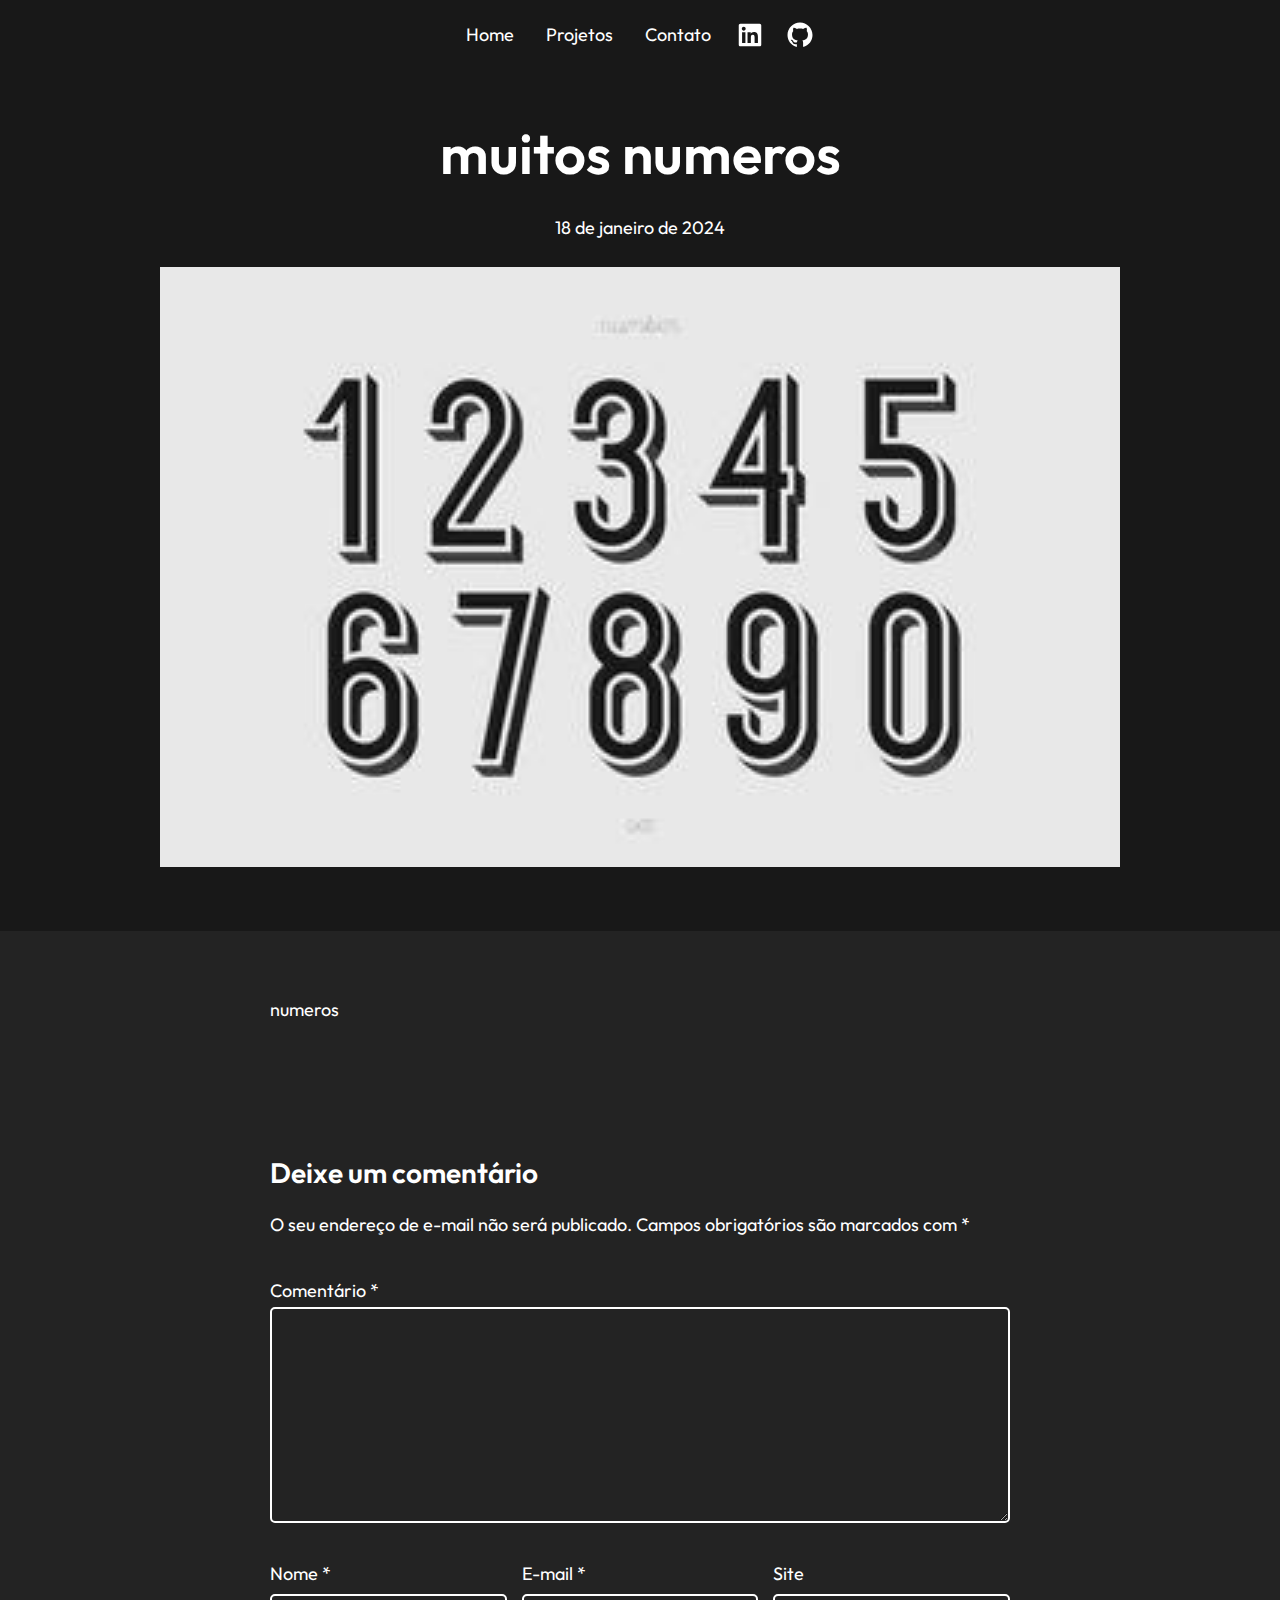
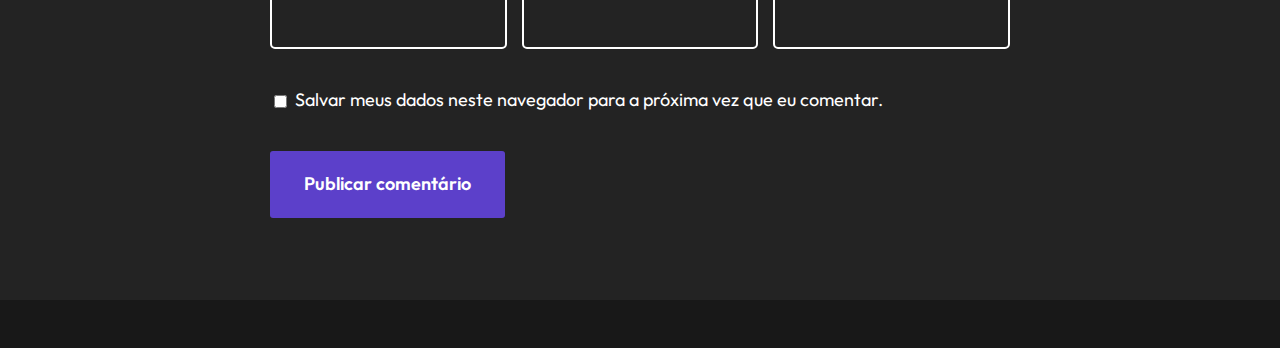
<file: 2024/01/18/muitos-numeros/index.html>
<!DOCTYPE html>
<html lang="pt-BR">
<head>
	<meta charset="UTF-8">
	<meta name="viewport" content="width=device-width, initial-scale=1">
<meta name="robots" content="max-image-preview:large">
<title>muitos numeros</title>
<link rel="alternate" type="application/rss+xml" title="Feed para  &raquo;" href="https://jhonatadelima.github.io/feed/">
<link rel="alternate" type="application/rss+xml" title="Feed de comentários para  &raquo;" href="https://jhonatadelima.github.io/comments/feed/">
<link rel="alternate" type="application/rss+xml" title="Feed de comentários para  &raquo; muitos numeros" href="https://jhonatadelima.github.io/2024/01/18/muitos-numeros/feed/">
<script>
window._wpemojiSettings = {"baseUrl":"https:\/\/s.w.org\/images\/core\/emoji\/14.0.0\/72x72\/","ext":".png","svgUrl":"https:\/\/s.w.org\/images\/core\/emoji\/14.0.0\/svg\/","svgExt":".svg","source":{"concatemoji":"https:\/\/jhonatadelima.github.io\/wp-includes\/js\/wp-emoji-release.min.js?ver=6.4.2"}};
/*! This file is auto-generated */
!function(i,n){var o,s,e;function c(e){try{var t={supportTests:e,timestamp:(new Date).valueOf()};sessionStorage.setItem(o,JSON.stringify(t))}catch(e){}}function p(e,t,n){e.clearRect(0,0,e.canvas.width,e.canvas.height),e.fillText(t,0,0);var t=new Uint32Array(e.getImageData(0,0,e.canvas.width,e.canvas.height).data),r=(e.clearRect(0,0,e.canvas.width,e.canvas.height),e.fillText(n,0,0),new Uint32Array(e.getImageData(0,0,e.canvas.width,e.canvas.height).data));return t.every(function(e,t){return e===r[t]})}function u(e,t,n){switch(t){case"flag":return n(e,"🏳️‍⚧️","🏳️​⚧️")?!1:!n(e,"🇺🇳","🇺​🇳")&&!n(e,"🏴󠁧󠁢󠁥󠁮󠁧󠁿","🏴​󠁧​󠁢​󠁥​󠁮​󠁧​󠁿");case"emoji":return!n(e,"🫱🏻‍🫲🏿","🫱🏻​🫲🏿")}return!1}function f(e,t,n){var r="undefined"!=typeof WorkerGlobalScope&&self instanceof WorkerGlobalScope?new OffscreenCanvas(300,150):i.createElement("canvas"),a=r.getContext("2d",{willReadFrequently:!0}),o=(a.textBaseline="top",a.font="600 32px Arial",{});return e.forEach(function(e){o[e]=t(a,e,n)}),o}function t(e){var t=i.createElement("script");t.src=e,t.defer=!0,i.head.appendChild(t)}"undefined"!=typeof Promise&&(o="wpEmojiSettingsSupports",s=["flag","emoji"],n.supports={everything:!0,everythingExceptFlag:!0},e=new Promise(function(e){i.addEventListener("DOMContentLoaded",e,{once:!0})}),new Promise(function(t){var n=function(){try{var e=JSON.parse(sessionStorage.getItem(o));if("object"==typeof e&&"number"==typeof e.timestamp&&(new Date).valueOf()<e.timestamp+604800&&"object"==typeof e.supportTests)return e.supportTests}catch(e){}return null}();if(!n){if("undefined"!=typeof Worker&&"undefined"!=typeof OffscreenCanvas&&"undefined"!=typeof URL&&URL.createObjectURL&&"undefined"!=typeof Blob)try{var e="postMessage("+f.toString()+"("+[JSON.stringify(s),u.toString(),p.toString()].join(",")+"));",r=new Blob([e],{type:"text/javascript"}),a=new Worker(URL.createObjectURL(r),{name:"wpTestEmojiSupports"});return void(a.onmessage=function(e){c(n=e.data),a.terminate(),t(n)})}catch(e){}c(n=f(s,u,p))}t(n)}).then(function(e){for(var t in e)n.supports[t]=e[t],n.supports.everything=n.supports.everything&&n.supports[t],"flag"!==t&&(n.supports.everythingExceptFlag=n.supports.everythingExceptFlag&&n.supports[t]);n.supports.everythingExceptFlag=n.supports.everythingExceptFlag&&!n.supports.flag,n.DOMReady=!1,n.readyCallback=function(){n.DOMReady=!0}}).then(function(){return e}).then(function(){var e;n.supports.everything||(n.readyCallback(),(e=n.source||{}).concatemoji?t(e.concatemoji):e.wpemoji&&e.twemoji&&(t(e.twemoji),t(e.wpemoji)))}))}((window,document),window._wpemojiSettings);
</script>
<style id="wp-block-navigation-link-inline-css">.wp-block-navigation .wp-block-navigation-item__label{overflow-wrap:break-word}.wp-block-navigation .wp-block-navigation-item__description{display:none}</style>
<link rel="stylesheet" id="wp-block-navigation-css" href="https://jhonatadelima.github.io/wp-includes/blocks/navigation/style.min.css?ver=6.4.2" media="all">
<style id="wp-block-navigation-inline-css">.wp-block-navigation a:where(:not(.wp-element-button)){color: inherit;}</style>
<style id="wp-block-columns-inline-css">.wp-block-columns{align-items:normal!important;box-sizing:border-box;display:flex;flex-wrap:wrap!important}@media (min-width:782px){.wp-block-columns{flex-wrap:nowrap!important}}.wp-block-columns.are-vertically-aligned-top{align-items:flex-start}.wp-block-columns.are-vertically-aligned-center{align-items:center}.wp-block-columns.are-vertically-aligned-bottom{align-items:flex-end}@media (max-width:781px){.wp-block-columns:not(.is-not-stacked-on-mobile)>.wp-block-column{flex-basis:100%!important}}@media (min-width:782px){.wp-block-columns:not(.is-not-stacked-on-mobile)>.wp-block-column{flex-basis:0;flex-grow:1}.wp-block-columns:not(.is-not-stacked-on-mobile)>.wp-block-column[style*=flex-basis]{flex-grow:0}}.wp-block-columns.is-not-stacked-on-mobile{flex-wrap:nowrap!important}.wp-block-columns.is-not-stacked-on-mobile>.wp-block-column{flex-basis:0;flex-grow:1}.wp-block-columns.is-not-stacked-on-mobile>.wp-block-column[style*=flex-basis]{flex-grow:0}:where(.wp-block-columns){margin-bottom:1.75em}:where(.wp-block-columns.has-background){padding:1.25em 2.375em}.wp-block-column{flex-grow:1;min-width:0;overflow-wrap:break-word;word-break:break-word}.wp-block-column.is-vertically-aligned-top{align-self:flex-start}.wp-block-column.is-vertically-aligned-center{align-self:center}.wp-block-column.is-vertically-aligned-bottom{align-self:flex-end}.wp-block-column.is-vertically-aligned-stretch{align-self:stretch}.wp-block-column.is-vertically-aligned-bottom,.wp-block-column.is-vertically-aligned-center,.wp-block-column.is-vertically-aligned-top{width:100%}</style>
<link rel="stylesheet" id="wp-block-social-links-css" href="https://jhonatadelima.github.io/wp-includes/blocks/social-links/style.min.css?ver=6.4.2" media="all">
<style id="wp-block-group-inline-css">.wp-block-group{box-sizing:border-box}</style>
<style id="wp-block-group-theme-inline-css">:where(.wp-block-group.has-background){padding:1.25em 2.375em}</style>
<style id="wp-block-template-part-theme-inline-css">.wp-block-template-part.has-background{margin-bottom:0;margin-top:0;padding:1.25em 2.375em}</style>
<style id="wp-block-post-title-inline-css">.wp-block-post-title{box-sizing:border-box;word-break:break-word}.wp-block-post-title a{display:inline-block}</style>
<style id="wp-block-post-date-inline-css">.wp-block-post-date{box-sizing:border-box}</style>
<style id="wp-block-post-featured-image-inline-css">.wp-block-post-featured-image{margin-left:0;margin-right:0}.wp-block-post-featured-image a{display:block;height:100%}.wp-block-post-featured-image img{box-sizing:border-box;height:auto;max-width:100%;vertical-align:bottom;width:100%}.wp-block-post-featured-image.alignfull img,.wp-block-post-featured-image.alignwide img{width:100%}.wp-block-post-featured-image .wp-block-post-featured-image__overlay.has-background-dim{background-color:#000;inset:0;position:absolute}.wp-block-post-featured-image{position:relative}.wp-block-post-featured-image .wp-block-post-featured-image__overlay.has-background-gradient{background-color:transparent}.wp-block-post-featured-image .wp-block-post-featured-image__overlay.has-background-dim-0{opacity:0}.wp-block-post-featured-image .wp-block-post-featured-image__overlay.has-background-dim-10{opacity:.1}.wp-block-post-featured-image .wp-block-post-featured-image__overlay.has-background-dim-20{opacity:.2}.wp-block-post-featured-image .wp-block-post-featured-image__overlay.has-background-dim-30{opacity:.3}.wp-block-post-featured-image .wp-block-post-featured-image__overlay.has-background-dim-40{opacity:.4}.wp-block-post-featured-image .wp-block-post-featured-image__overlay.has-background-dim-50{opacity:.5}.wp-block-post-featured-image .wp-block-post-featured-image__overlay.has-background-dim-60{opacity:.6}.wp-block-post-featured-image .wp-block-post-featured-image__overlay.has-background-dim-70{opacity:.7}.wp-block-post-featured-image .wp-block-post-featured-image__overlay.has-background-dim-80{opacity:.8}.wp-block-post-featured-image .wp-block-post-featured-image__overlay.has-background-dim-90{opacity:.9}.wp-block-post-featured-image .wp-block-post-featured-image__overlay.has-background-dim-100{opacity:1}.wp-block-post-featured-image:where(.alignleft,.alignright){width:100%}</style>
<style id="wp-block-paragraph-inline-css">.is-small-text{font-size:.875em}.is-regular-text{font-size:1em}.is-large-text{font-size:2.25em}.is-larger-text{font-size:3em}.has-drop-cap:not(:focus):first-letter{float:left;font-size:8.4em;font-style:normal;font-weight:100;line-height:.68;margin:.05em .1em 0 0;text-transform:uppercase}body.rtl .has-drop-cap:not(:focus):first-letter{float:none;margin-left:.1em}p.has-drop-cap.has-background{overflow:hidden}p.has-background{padding:1.25em 2.375em}:where(p.has-text-color:not(.has-link-color)) a{color:inherit}p.has-text-align-left[style*="writing-mode:vertical-lr"],p.has-text-align-right[style*="writing-mode:vertical-rl"]{rotate:180deg}</style>
<style id="wp-block-spacer-inline-css">.wp-block-spacer{clear:both}</style>
<style id="wp-block-comment-template-inline-css">.wp-block-comment-template{box-sizing:border-box;list-style:none;margin-bottom:0;max-width:100%;padding:0}.wp-block-comment-template li{clear:both}.wp-block-comment-template ol{list-style:none;margin-bottom:0;max-width:100%;padding-left:2rem}.wp-block-comment-template.alignleft{float:left}.wp-block-comment-template.aligncenter{margin-left:auto;margin-right:auto;width:-moz-fit-content;width:fit-content}.wp-block-comment-template.alignright{float:right}</style>
<style id="wp-block-comments-pagination-inline-css">.wp-block-comments-pagination>.wp-block-comments-pagination-next,.wp-block-comments-pagination>.wp-block-comments-pagination-numbers,.wp-block-comments-pagination>.wp-block-comments-pagination-previous{margin-bottom:.5em;margin-right:.5em}.wp-block-comments-pagination>.wp-block-comments-pagination-next:last-child,.wp-block-comments-pagination>.wp-block-comments-pagination-numbers:last-child,.wp-block-comments-pagination>.wp-block-comments-pagination-previous:last-child{margin-right:0}.wp-block-comments-pagination .wp-block-comments-pagination-previous-arrow{display:inline-block;margin-right:1ch}.wp-block-comments-pagination .wp-block-comments-pagination-previous-arrow:not(.is-arrow-chevron){transform:scaleX(1)}.wp-block-comments-pagination .wp-block-comments-pagination-next-arrow{display:inline-block;margin-left:1ch}.wp-block-comments-pagination .wp-block-comments-pagination-next-arrow:not(.is-arrow-chevron){transform:scaleX(1)}.wp-block-comments-pagination.aligncenter{justify-content:center}</style>
<style id="wp-block-post-comments-form-inline-css">.wp-block-post-comments-form{box-sizing:border-box}.wp-block-post-comments-form[style*=font-weight] :where(.comment-reply-title){font-weight:inherit}.wp-block-post-comments-form[style*=font-family] :where(.comment-reply-title){font-family:inherit}.wp-block-post-comments-form[class*=-font-size] :where(.comment-reply-title),.wp-block-post-comments-form[style*=font-size] :where(.comment-reply-title){font-size:inherit}.wp-block-post-comments-form[style*=line-height] :where(.comment-reply-title){line-height:inherit}.wp-block-post-comments-form[style*=font-style] :where(.comment-reply-title){font-style:inherit}.wp-block-post-comments-form[style*=letter-spacing] :where(.comment-reply-title){letter-spacing:inherit}.wp-block-post-comments-form input[type=submit]{box-shadow:none;cursor:pointer;display:inline-block;overflow-wrap:break-word;text-align:center}.wp-block-post-comments-form input:not([type=submit]),.wp-block-post-comments-form textarea{border:1px solid #949494;font-family:inherit;font-size:1em}.wp-block-post-comments-form input:not([type=submit]):not([type=checkbox]),.wp-block-post-comments-form textarea{padding:calc(.667em + 2px)}.wp-block-post-comments-form .comment-form input:not([type=submit]):not([type=checkbox]):not([type=hidden]),.wp-block-post-comments-form .comment-form textarea{box-sizing:border-box;display:block;width:100%}.wp-block-post-comments-form .comment-form-author label,.wp-block-post-comments-form .comment-form-email label,.wp-block-post-comments-form .comment-form-url label{display:block;margin-bottom:.25em}.wp-block-post-comments-form .comment-form-cookies-consent{display:flex;gap:.25em}.wp-block-post-comments-form .comment-form-cookies-consent #wp-comment-cookies-consent{margin-top:.35em}.wp-block-post-comments-form .comment-reply-title{margin-bottom:0}.wp-block-post-comments-form .comment-reply-title :where(small){font-size:var(--wp--preset--font-size--medium,smaller);margin-left:.5em}</style>
<style id="wp-block-buttons-inline-css">.wp-block-buttons.is-vertical{flex-direction:column}.wp-block-buttons.is-vertical>.wp-block-button:last-child{margin-bottom:0}.wp-block-buttons>.wp-block-button{display:inline-block;margin:0}.wp-block-buttons.is-content-justification-left{justify-content:flex-start}.wp-block-buttons.is-content-justification-left.is-vertical{align-items:flex-start}.wp-block-buttons.is-content-justification-center{justify-content:center}.wp-block-buttons.is-content-justification-center.is-vertical{align-items:center}.wp-block-buttons.is-content-justification-right{justify-content:flex-end}.wp-block-buttons.is-content-justification-right.is-vertical{align-items:flex-end}.wp-block-buttons.is-content-justification-space-between{justify-content:space-between}.wp-block-buttons.aligncenter{text-align:center}.wp-block-buttons:not(.is-content-justification-space-between,.is-content-justification-right,.is-content-justification-left,.is-content-justification-center) .wp-block-button.aligncenter{margin-left:auto;margin-right:auto;width:100%}.wp-block-buttons[style*=text-decoration] .wp-block-button,.wp-block-buttons[style*=text-decoration] .wp-block-button__link{text-decoration:inherit}.wp-block-buttons.has-custom-font-size .wp-block-button__link{font-size:inherit}.wp-block-button.aligncenter{text-align:center}</style>
<style id="wp-block-button-inline-css">.wp-block-button__link{box-sizing:border-box;cursor:pointer;display:inline-block;text-align:center;word-break:break-word}.wp-block-button__link.aligncenter{text-align:center}.wp-block-button__link.alignright{text-align:right}:where(.wp-block-button__link){border-radius:9999px;box-shadow:none;padding:calc(.667em + 2px) calc(1.333em + 2px);text-decoration:none}.wp-block-button[style*=text-decoration] .wp-block-button__link{text-decoration:inherit}.wp-block-buttons>.wp-block-button.has-custom-width{max-width:none}.wp-block-buttons>.wp-block-button.has-custom-width .wp-block-button__link{width:100%}.wp-block-buttons>.wp-block-button.has-custom-font-size .wp-block-button__link{font-size:inherit}.wp-block-buttons>.wp-block-button.wp-block-button__width-25{width:calc(25% - var(--wp--style--block-gap, .5em)*.75)}.wp-block-buttons>.wp-block-button.wp-block-button__width-50{width:calc(50% - var(--wp--style--block-gap, .5em)*.5)}.wp-block-buttons>.wp-block-button.wp-block-button__width-75{width:calc(75% - var(--wp--style--block-gap, .5em)*.25)}.wp-block-buttons>.wp-block-button.wp-block-button__width-100{flex-basis:100%;width:100%}.wp-block-buttons.is-vertical>.wp-block-button.wp-block-button__width-25{width:25%}.wp-block-buttons.is-vertical>.wp-block-button.wp-block-button__width-50{width:50%}.wp-block-buttons.is-vertical>.wp-block-button.wp-block-button__width-75{width:75%}.wp-block-button.is-style-squared,.wp-block-button__link.wp-block-button.is-style-squared{border-radius:0}.wp-block-button.no-border-radius,.wp-block-button__link.no-border-radius{border-radius:0!important}.wp-block-button .wp-block-button__link.is-style-outline,.wp-block-button.is-style-outline>.wp-block-button__link{border:2px solid;padding:.667em 1.333em}.wp-block-button .wp-block-button__link.is-style-outline:not(.has-text-color),.wp-block-button.is-style-outline>.wp-block-button__link:not(.has-text-color){color:currentColor}.wp-block-button .wp-block-button__link.is-style-outline:not(.has-background),.wp-block-button.is-style-outline>.wp-block-button__link:not(.has-background){background-color:transparent;background-image:none}.wp-block-button .wp-block-button__link:where(.has-border-color){border-width:initial}.wp-block-button .wp-block-button__link:where([style*=border-top-color]){border-top-width:medium}.wp-block-button .wp-block-button__link:where([style*=border-right-color]){border-right-width:medium}.wp-block-button .wp-block-button__link:where([style*=border-bottom-color]){border-bottom-width:medium}.wp-block-button .wp-block-button__link:where([style*=border-left-color]){border-left-width:medium}.wp-block-button .wp-block-button__link:where([style*=border-style]){border-width:initial}.wp-block-button .wp-block-button__link:where([style*=border-top-style]){border-top-width:medium}.wp-block-button .wp-block-button__link:where([style*=border-right-style]){border-right-width:medium}.wp-block-button .wp-block-button__link:where([style*=border-bottom-style]){border-bottom-width:medium}.wp-block-button .wp-block-button__link:where([style*=border-left-style]){border-left-width:medium}
.wp-block-button .wp-block-button__link{background-color: var(--wp--preset--color--raft-accent);border-radius: 3px;border-color: transparent;border-width: 2px;border-style: solid;color: var(--wp--preset--color--raft-fg-alt);font-size: var(--wp--preset--font-size--normal);font-weight: 600;padding-top: var(--wp--preset--spacing--30);padding-right: var(--wp--preset--spacing--50);padding-bottom: var(--wp--preset--spacing--30);padding-left: var(--wp--preset--spacing--50);}.is-style-outline.is-style-outline.wp-block-button .wp-block-button__link{background-color: transparent;border-color: inherit;border-width: 2px;border-style: solid;color: inherit;padding-top: var(--wp--preset--spacing--30);padding-right: var(--wp--preset--spacing--50);padding-bottom: var(--wp--preset--spacing--30);padding-left: var(--wp--preset--spacing--50);}</style>
<style id="wp-emoji-styles-inline-css">img.wp-smiley, img.emoji {
		display: inline !important;
		border: none !important;
		box-shadow: none !important;
		height: 1em !important;
		width: 1em !important;
		margin: 0 0.07em !important;
		vertical-align: -0.1em !important;
		background: none !important;
		padding: 0 !important;
	}</style>
<style id="wp-block-library-inline-css">:root{--wp-admin-theme-color:#007cba;--wp-admin-theme-color--rgb:0,124,186;--wp-admin-theme-color-darker-10:#006ba1;--wp-admin-theme-color-darker-10--rgb:0,107,161;--wp-admin-theme-color-darker-20:#005a87;--wp-admin-theme-color-darker-20--rgb:0,90,135;--wp-admin-border-width-focus:2px;--wp-block-synced-color:#7a00df;--wp-block-synced-color--rgb:122,0,223}@media (min-resolution:192dpi){:root{--wp-admin-border-width-focus:1.5px}}.wp-element-button{cursor:pointer}:root{--wp--preset--font-size--normal:16px;--wp--preset--font-size--huge:42px}:root .has-very-light-gray-background-color{background-color:#eee}:root .has-very-dark-gray-background-color{background-color:#313131}:root .has-very-light-gray-color{color:#eee}:root .has-very-dark-gray-color{color:#313131}:root .has-vivid-green-cyan-to-vivid-cyan-blue-gradient-background{background:linear-gradient(135deg,#00d084,#0693e3)}:root .has-purple-crush-gradient-background{background:linear-gradient(135deg,#34e2e4,#4721fb 50%,#ab1dfe)}:root .has-hazy-dawn-gradient-background{background:linear-gradient(135deg,#faaca8,#dad0ec)}:root .has-subdued-olive-gradient-background{background:linear-gradient(135deg,#fafae1,#67a671)}:root .has-atomic-cream-gradient-background{background:linear-gradient(135deg,#fdd79a,#004a59)}:root .has-nightshade-gradient-background{background:linear-gradient(135deg,#330968,#31cdcf)}:root .has-midnight-gradient-background{background:linear-gradient(135deg,#020381,#2874fc)}.has-regular-font-size{font-size:1em}.has-larger-font-size{font-size:2.625em}.has-normal-font-size{font-size:var(--wp--preset--font-size--normal)}.has-huge-font-size{font-size:var(--wp--preset--font-size--huge)}.has-text-align-center{text-align:center}.has-text-align-left{text-align:left}.has-text-align-right{text-align:right}#end-resizable-editor-section{display:none}.aligncenter{clear:both}.items-justified-left{justify-content:flex-start}.items-justified-center{justify-content:center}.items-justified-right{justify-content:flex-end}.items-justified-space-between{justify-content:space-between}.screen-reader-text{clip:rect(1px,1px,1px,1px);word-wrap:normal!important;border:0;-webkit-clip-path:inset(50%);clip-path:inset(50%);height:1px;margin:-1px;overflow:hidden;padding:0;position:absolute;width:1px}.screen-reader-text:focus{clip:auto!important;background-color:#ddd;-webkit-clip-path:none;clip-path:none;color:#444;display:block;font-size:1em;height:auto;left:5px;line-height:normal;padding:15px 23px 14px;text-decoration:none;top:5px;width:auto;z-index:100000}html :where(.has-border-color){border-style:solid}html :where([style*=border-top-color]){border-top-style:solid}html :where([style*=border-right-color]){border-right-style:solid}html :where([style*=border-bottom-color]){border-bottom-style:solid}html :where([style*=border-left-color]){border-left-style:solid}html :where([style*=border-width]){border-style:solid}html :where([style*=border-top-width]){border-top-style:solid}html :where([style*=border-right-width]){border-right-style:solid}html :where([style*=border-bottom-width]){border-bottom-style:solid}html :where([style*=border-left-width]){border-left-style:solid}html :where(img[class*=wp-image-]){height:auto;max-width:100%}:where(figure){margin:0 0 1em}html :where(.is-position-sticky){--wp-admin--admin-bar--position-offset:var(--wp-admin--admin-bar--height,0px)}@media screen and (max-width:600px){html :where(.is-position-sticky){--wp-admin--admin-bar--position-offset:0px}}</style>
<style id="global-styles-inline-css">body{--wp--preset--color--black: #000000;--wp--preset--color--cyan-bluish-gray: #abb8c3;--wp--preset--color--white: #ffffff;--wp--preset--color--pale-pink: #f78da7;--wp--preset--color--vivid-red: #cf2e2e;--wp--preset--color--luminous-vivid-orange: #ff6900;--wp--preset--color--luminous-vivid-amber: #fcb900;--wp--preset--color--light-green-cyan: #7bdcb5;--wp--preset--color--vivid-green-cyan: #00d084;--wp--preset--color--pale-cyan-blue: #8ed1fc;--wp--preset--color--vivid-cyan-blue: #0693e3;--wp--preset--color--vivid-purple: #9b51e0;--wp--preset--color--raft-bg: #232323;--wp--preset--color--raft-fg: #FFFFFF;--wp--preset--color--raft-accent: #5C40CA;--wp--preset--color--raft-accent-secondary: #4C32B4;--wp--preset--color--raft-bg-inv: #000000;--wp--preset--color--raft-bg-alt: rgba(0, 0, 0, 0.3);--wp--preset--color--raft-fg-alt: #FFFFFF;--wp--preset--gradient--vivid-cyan-blue-to-vivid-purple: linear-gradient(135deg,rgba(6,147,227,1) 0%,rgb(155,81,224) 100%);--wp--preset--gradient--light-green-cyan-to-vivid-green-cyan: linear-gradient(135deg,rgb(122,220,180) 0%,rgb(0,208,130) 100%);--wp--preset--gradient--luminous-vivid-amber-to-luminous-vivid-orange: linear-gradient(135deg,rgba(252,185,0,1) 0%,rgba(255,105,0,1) 100%);--wp--preset--gradient--luminous-vivid-orange-to-vivid-red: linear-gradient(135deg,rgba(255,105,0,1) 0%,rgb(207,46,46) 100%);--wp--preset--gradient--very-light-gray-to-cyan-bluish-gray: linear-gradient(135deg,rgb(238,238,238) 0%,rgb(169,184,195) 100%);--wp--preset--gradient--cool-to-warm-spectrum: linear-gradient(135deg,rgb(74,234,220) 0%,rgb(151,120,209) 20%,rgb(207,42,186) 40%,rgb(238,44,130) 60%,rgb(251,105,98) 80%,rgb(254,248,76) 100%);--wp--preset--gradient--blush-light-purple: linear-gradient(135deg,rgb(255,206,236) 0%,rgb(152,150,240) 100%);--wp--preset--gradient--blush-bordeaux: linear-gradient(135deg,rgb(254,205,165) 0%,rgb(254,45,45) 50%,rgb(107,0,62) 100%);--wp--preset--gradient--luminous-dusk: linear-gradient(135deg,rgb(255,203,112) 0%,rgb(199,81,192) 50%,rgb(65,88,208) 100%);--wp--preset--gradient--pale-ocean: linear-gradient(135deg,rgb(255,245,203) 0%,rgb(182,227,212) 50%,rgb(51,167,181) 100%);--wp--preset--gradient--electric-grass: linear-gradient(135deg,rgb(202,248,128) 0%,rgb(113,206,126) 100%);--wp--preset--gradient--midnight: linear-gradient(135deg,rgb(2,3,129) 0%,rgb(40,116,252) 100%);--wp--preset--font-size--small: 14px;--wp--preset--font-size--medium: 24px;--wp--preset--font-size--large: 28px;--wp--preset--font-size--x-large: 32px;--wp--preset--font-size--normal: 18px;--wp--preset--font-size--huge: 56px;--wp--preset--font-family--body: "Readex Pro", sans-serif;--wp--preset--font-family--source-serif-pro: "Source Serif Pro", serif;--wp--preset--font-family--figtree: "Figtree", sans-serif;--wp--preset--font-family--outfit: "Outfit", sans-serif;--wp--preset--font-family--spline-sans: "spline-sans", sans-serif;--wp--preset--font-family--geologica: "geologica", sans-serif;--wp--preset--font-family--gloock: "gloock", serif;--wp--preset--font-family--spline-sans-mono: "spline-sans-mono", sans-serif;--wp--preset--font-family--lora: "Lora", serif;--wp--preset--spacing--20: clamp(.4rem, 2vw, 0.5rem);--wp--preset--spacing--30: clamp(.6rem, 2.5vw, 1rem);--wp--preset--spacing--40: clamp(1rem, 3vw, 1.5rem);--wp--preset--spacing--50: clamp(1.5rem, 4vw, 2rem);--wp--preset--spacing--60: clamp(2rem, 5vw, 3rem);--wp--preset--spacing--70: clamp(3rem, 6vw, 4rem);--wp--preset--spacing--80: clamp(3rem, 7vw, 5rem);--wp--preset--shadow--natural: 6px 6px 9px rgba(0, 0, 0, 0.2);--wp--preset--shadow--deep: 12px 12px 50px rgba(0, 0, 0, 0.4);--wp--preset--shadow--sharp: 6px 6px 0px rgba(0, 0, 0, 0.2);--wp--preset--shadow--outlined: 6px 6px 0px -3px rgba(255, 255, 255, 1), 6px 6px rgba(0, 0, 0, 1);--wp--preset--shadow--crisp: 6px 6px 0px rgba(0, 0, 0, 1);--wp--custom--spacing--baseline: 16px;--wp--custom--spacing--small: min(24px, 6.4vw);--wp--custom--spacing--gap--horizontal: clamp( calc( 1.5 * var( --wp--custom--spacing--baseline ) ), 2.222vw, calc( 2 * var( --wp--custom--spacing--baseline ) ) );--wp--custom--spacing--gap--vertical: clamp( calc( 1.5 * var( --wp--custom--spacing--baseline ) ), 3.333vw, calc( 3 * var( --wp--custom--spacing--baseline ) ) );--wp--custom--spacing--gutter: clamp( calc( 1.5 * var( --wp--custom--spacing--baseline ) ), 3.333vw, calc( 3 * var( --wp--custom--spacing--baseline ) ) );--wp--custom--spacing--outer: var( --wp--custom--spacing--gutter );--wp--custom--typography--font-smoothing--moz: grayscale;--wp--custom--typography--font-smoothing--webkit: antialiased;}body { margin: 0;--wp--style--global--content-size: 740px;--wp--style--global--wide-size: 960px; }.wp-site-blocks > .alignleft { float: left; margin-right: 2em; }.wp-site-blocks > .alignright { float: right; margin-left: 2em; }.wp-site-blocks > .aligncenter { justify-content: center; margin-left: auto; margin-right: auto; }:where(.wp-site-blocks) > * { margin-block-start: 24px; margin-block-end: 0; }:where(.wp-site-blocks) > :first-child:first-child { margin-block-start: 0; }:where(.wp-site-blocks) > :last-child:last-child { margin-block-end: 0; }body { --wp--style--block-gap: 24px; }:where(body .is-layout-flow)  > :first-child:first-child{margin-block-start: 0;}:where(body .is-layout-flow)  > :last-child:last-child{margin-block-end: 0;}:where(body .is-layout-flow)  > *{margin-block-start: 24px;margin-block-end: 0;}:where(body .is-layout-constrained)  > :first-child:first-child{margin-block-start: 0;}:where(body .is-layout-constrained)  > :last-child:last-child{margin-block-end: 0;}:where(body .is-layout-constrained)  > *{margin-block-start: 24px;margin-block-end: 0;}:where(body .is-layout-flex) {gap: 24px;}:where(body .is-layout-grid) {gap: 24px;}body .is-layout-flow > .alignleft{float: left;margin-inline-start: 0;margin-inline-end: 2em;}body .is-layout-flow > .alignright{float: right;margin-inline-start: 2em;margin-inline-end: 0;}body .is-layout-flow > .aligncenter{margin-left: auto !important;margin-right: auto !important;}body .is-layout-constrained > .alignleft{float: left;margin-inline-start: 0;margin-inline-end: 2em;}body .is-layout-constrained > .alignright{float: right;margin-inline-start: 2em;margin-inline-end: 0;}body .is-layout-constrained > .aligncenter{margin-left: auto !important;margin-right: auto !important;}body .is-layout-constrained > :where(:not(.alignleft):not(.alignright):not(.alignfull)){max-width: var(--wp--style--global--content-size);margin-left: auto !important;margin-right: auto !important;}body .is-layout-constrained > .alignwide{max-width: var(--wp--style--global--wide-size);}body .is-layout-flex{display: flex;}body .is-layout-flex{flex-wrap: wrap;align-items: center;}body .is-layout-flex > *{margin: 0;}body .is-layout-grid{display: grid;}body .is-layout-grid > *{margin: 0;}body{background-color: var(--wp--preset--color--raft-bg);color: var(--wp--preset--color--raft-fg);font-family: var(--wp--preset--font-family--outfit);font-size: var(--wp--preset--font-size--normal);font-weight: 400;line-height: 1.7;padding-top: 0px;padding-right: 0px;padding-bottom: 0px;padding-left: 0px;}a:where(:not(.wp-element-button)){color: var(--wp--preset--color--raft-fg);text-decoration: none;}h1{font-size: var(--wp--preset--font-size--huge);font-weight: 600;line-height: 1.25;}h2{font-size: var(--wp--preset--font-size--x-large);font-weight: 600;line-height: 1.35;}h3{font-size: var(--wp--preset--font-size--large);font-weight: 600;line-height: 1.35;}h4{font-size: var(--wp--preset--font-size--medium);font-weight: 600;line-height: 1.4;}h5{font-size: var(--wp--preset--font-size--normal);font-weight: 600;line-height: 1.55;}h6{font-size: var(--wp--preset--font-size--small);font-weight: 600;line-height: 1.6;}.wp-element-button, .wp-block-button__link{background-color: #32373c;border-width: 0;color: #fff;font-family: inherit;font-size: inherit;line-height: inherit;padding: calc(0.667em + 2px) calc(1.333em + 2px);text-decoration: none;}.wp-element-caption, .wp-block-audio figcaption, .wp-block-embed figcaption, .wp-block-gallery figcaption, .wp-block-image figcaption, .wp-block-table figcaption, .wp-block-video figcaption{color: var(--wp--preset--color--raft-fg);font-size: var(--wp--preset--font-size--small);}.has-black-color{color: var(--wp--preset--color--black) !important;}.has-cyan-bluish-gray-color{color: var(--wp--preset--color--cyan-bluish-gray) !important;}.has-white-color{color: var(--wp--preset--color--white) !important;}.has-pale-pink-color{color: var(--wp--preset--color--pale-pink) !important;}.has-vivid-red-color{color: var(--wp--preset--color--vivid-red) !important;}.has-luminous-vivid-orange-color{color: var(--wp--preset--color--luminous-vivid-orange) !important;}.has-luminous-vivid-amber-color{color: var(--wp--preset--color--luminous-vivid-amber) !important;}.has-light-green-cyan-color{color: var(--wp--preset--color--light-green-cyan) !important;}.has-vivid-green-cyan-color{color: var(--wp--preset--color--vivid-green-cyan) !important;}.has-pale-cyan-blue-color{color: var(--wp--preset--color--pale-cyan-blue) !important;}.has-vivid-cyan-blue-color{color: var(--wp--preset--color--vivid-cyan-blue) !important;}.has-vivid-purple-color{color: var(--wp--preset--color--vivid-purple) !important;}.has-raft-bg-color{color: var(--wp--preset--color--raft-bg) !important;}.has-raft-fg-color{color: var(--wp--preset--color--raft-fg) !important;}.has-raft-accent-color{color: var(--wp--preset--color--raft-accent) !important;}.has-raft-accent-secondary-color{color: var(--wp--preset--color--raft-accent-secondary) !important;}.has-raft-bg-inv-color{color: var(--wp--preset--color--raft-bg-inv) !important;}.has-raft-bg-alt-color{color: var(--wp--preset--color--raft-bg-alt) !important;}.has-raft-fg-alt-color{color: var(--wp--preset--color--raft-fg-alt) !important;}.has-black-background-color{background-color: var(--wp--preset--color--black) !important;}.has-cyan-bluish-gray-background-color{background-color: var(--wp--preset--color--cyan-bluish-gray) !important;}.has-white-background-color{background-color: var(--wp--preset--color--white) !important;}.has-pale-pink-background-color{background-color: var(--wp--preset--color--pale-pink) !important;}.has-vivid-red-background-color{background-color: var(--wp--preset--color--vivid-red) !important;}.has-luminous-vivid-orange-background-color{background-color: var(--wp--preset--color--luminous-vivid-orange) !important;}.has-luminous-vivid-amber-background-color{background-color: var(--wp--preset--color--luminous-vivid-amber) !important;}.has-light-green-cyan-background-color{background-color: var(--wp--preset--color--light-green-cyan) !important;}.has-vivid-green-cyan-background-color{background-color: var(--wp--preset--color--vivid-green-cyan) !important;}.has-pale-cyan-blue-background-color{background-color: var(--wp--preset--color--pale-cyan-blue) !important;}.has-vivid-cyan-blue-background-color{background-color: var(--wp--preset--color--vivid-cyan-blue) !important;}.has-vivid-purple-background-color{background-color: var(--wp--preset--color--vivid-purple) !important;}.has-raft-bg-background-color{background-color: var(--wp--preset--color--raft-bg) !important;}.has-raft-fg-background-color{background-color: var(--wp--preset--color--raft-fg) !important;}.has-raft-accent-background-color{background-color: var(--wp--preset--color--raft-accent) !important;}.has-raft-accent-secondary-background-color{background-color: var(--wp--preset--color--raft-accent-secondary) !important;}.has-raft-bg-inv-background-color{background-color: var(--wp--preset--color--raft-bg-inv) !important;}.has-raft-bg-alt-background-color{background-color: var(--wp--preset--color--raft-bg-alt) !important;}.has-raft-fg-alt-background-color{background-color: var(--wp--preset--color--raft-fg-alt) !important;}.has-black-border-color{border-color: var(--wp--preset--color--black) !important;}.has-cyan-bluish-gray-border-color{border-color: var(--wp--preset--color--cyan-bluish-gray) !important;}.has-white-border-color{border-color: var(--wp--preset--color--white) !important;}.has-pale-pink-border-color{border-color: var(--wp--preset--color--pale-pink) !important;}.has-vivid-red-border-color{border-color: var(--wp--preset--color--vivid-red) !important;}.has-luminous-vivid-orange-border-color{border-color: var(--wp--preset--color--luminous-vivid-orange) !important;}.has-luminous-vivid-amber-border-color{border-color: var(--wp--preset--color--luminous-vivid-amber) !important;}.has-light-green-cyan-border-color{border-color: var(--wp--preset--color--light-green-cyan) !important;}.has-vivid-green-cyan-border-color{border-color: var(--wp--preset--color--vivid-green-cyan) !important;}.has-pale-cyan-blue-border-color{border-color: var(--wp--preset--color--pale-cyan-blue) !important;}.has-vivid-cyan-blue-border-color{border-color: var(--wp--preset--color--vivid-cyan-blue) !important;}.has-vivid-purple-border-color{border-color: var(--wp--preset--color--vivid-purple) !important;}.has-raft-bg-border-color{border-color: var(--wp--preset--color--raft-bg) !important;}.has-raft-fg-border-color{border-color: var(--wp--preset--color--raft-fg) !important;}.has-raft-accent-border-color{border-color: var(--wp--preset--color--raft-accent) !important;}.has-raft-accent-secondary-border-color{border-color: var(--wp--preset--color--raft-accent-secondary) !important;}.has-raft-bg-inv-border-color{border-color: var(--wp--preset--color--raft-bg-inv) !important;}.has-raft-bg-alt-border-color{border-color: var(--wp--preset--color--raft-bg-alt) !important;}.has-raft-fg-alt-border-color{border-color: var(--wp--preset--color--raft-fg-alt) !important;}.has-vivid-cyan-blue-to-vivid-purple-gradient-background{background: var(--wp--preset--gradient--vivid-cyan-blue-to-vivid-purple) !important;}.has-light-green-cyan-to-vivid-green-cyan-gradient-background{background: var(--wp--preset--gradient--light-green-cyan-to-vivid-green-cyan) !important;}.has-luminous-vivid-amber-to-luminous-vivid-orange-gradient-background{background: var(--wp--preset--gradient--luminous-vivid-amber-to-luminous-vivid-orange) !important;}.has-luminous-vivid-orange-to-vivid-red-gradient-background{background: var(--wp--preset--gradient--luminous-vivid-orange-to-vivid-red) !important;}.has-very-light-gray-to-cyan-bluish-gray-gradient-background{background: var(--wp--preset--gradient--very-light-gray-to-cyan-bluish-gray) !important;}.has-cool-to-warm-spectrum-gradient-background{background: var(--wp--preset--gradient--cool-to-warm-spectrum) !important;}.has-blush-light-purple-gradient-background{background: var(--wp--preset--gradient--blush-light-purple) !important;}.has-blush-bordeaux-gradient-background{background: var(--wp--preset--gradient--blush-bordeaux) !important;}.has-luminous-dusk-gradient-background{background: var(--wp--preset--gradient--luminous-dusk) !important;}.has-pale-ocean-gradient-background{background: var(--wp--preset--gradient--pale-ocean) !important;}.has-electric-grass-gradient-background{background: var(--wp--preset--gradient--electric-grass) !important;}.has-midnight-gradient-background{background: var(--wp--preset--gradient--midnight) !important;}.has-small-font-size{font-size: var(--wp--preset--font-size--small) !important;}.has-medium-font-size{font-size: var(--wp--preset--font-size--medium) !important;}.has-large-font-size{font-size: var(--wp--preset--font-size--large) !important;}.has-x-large-font-size{font-size: var(--wp--preset--font-size--x-large) !important;}.has-normal-font-size{font-size: var(--wp--preset--font-size--normal) !important;}.has-huge-font-size{font-size: var(--wp--preset--font-size--huge) !important;}.has-body-font-family{font-family: var(--wp--preset--font-family--body) !important;}.has-source-serif-pro-font-family{font-family: var(--wp--preset--font-family--source-serif-pro) !important;}.has-figtree-font-family{font-family: var(--wp--preset--font-family--figtree) !important;}.has-outfit-font-family{font-family: var(--wp--preset--font-family--outfit) !important;}.has-spline-sans-font-family{font-family: var(--wp--preset--font-family--spline-sans) !important;}.has-geologica-font-family{font-family: var(--wp--preset--font-family--geologica) !important;}.has-gloock-font-family{font-family: var(--wp--preset--font-family--gloock) !important;}.has-spline-sans-mono-font-family{font-family: var(--wp--preset--font-family--spline-sans-mono) !important;}.has-lora-font-family{font-family: var(--wp--preset--font-family--lora) !important;}</style>
<style id="core-block-supports-inline-css">.wp-container-core-navigation-layout-1.wp-container-core-navigation-layout-1{gap:32px;justify-content:flex-end;}.wp-container-core-columns-layout-1.wp-container-core-columns-layout-1{flex-wrap:nowrap;}.wp-container-core-social-links-layout-1.wp-container-core-social-links-layout-1{gap:20px 20px;justify-content:flex-start;}.wp-container-core-group-layout-2.wp-container-core-group-layout-2{flex-wrap:nowrap;justify-content:center;}.wp-container-core-group-layout-5.wp-container-core-group-layout-5 > *{margin-block-start:0;margin-block-end:0;}.wp-container-core-group-layout-5.wp-container-core-group-layout-5.wp-container-core-group-layout-5.wp-container-core-group-layout-5 > * + *{margin-block-start:0px;margin-block-end:0;}.wp-container-core-group-layout-10.wp-container-core-group-layout-10{justify-content:space-between;}</style>
<style id="wp-block-template-skip-link-inline-css">.skip-link.screen-reader-text {
			border: 0;
			clip: rect(1px,1px,1px,1px);
			clip-path: inset(50%);
			height: 1px;
			margin: -1px;
			overflow: hidden;
			padding: 0;
			position: absolute !important;
			width: 1px;
			word-wrap: normal !important;
		}

		.skip-link.screen-reader-text:focus {
			background-color: #eee;
			clip: auto !important;
			clip-path: none;
			color: #444;
			display: block;
			font-size: 1em;
			height: auto;
			left: 5px;
			line-height: normal;
			padding: 15px 23px 14px;
			text-decoration: none;
			top: 5px;
			width: auto;
			z-index: 100000;
		}</style>
<link rel="stylesheet" id="contact-form-7-css" href="https://jhonatadelima.github.io/wp-content/plugins/contact-form-7/includes/css/styles.css?ver=5.8.6" media="all">
<link rel="stylesheet" id="raft-style-css" href="https://jhonatadelima.github.io/wp-content/themes/raft/assets/css/build/style.css?ver=1.1.1" media="all">
<script src="https://jhonatadelima.github.io/wp-includes/js/dist/interactivity.min.js?ver=6.4.2" id="wp-interactivity-js" defer data-wp-strategy="defer"></script>
<script src="https://jhonatadelima.github.io/wp-includes/blocks/navigation/view.min.js?ver=e3d6f3216904b5b42831" id="wp-block-navigation-view-js" defer data-wp-strategy="defer"></script>
<link rel="https://api.w.org/" href="https://jhonatadelima.github.io/wp-json/">
<link rel="alternate" type="application/json" href="https://jhonatadelima.github.io/wp-json/wp/v2/posts/109">
<link rel="EditURI" type="application/rsd+xml" title="RSD" href="https://jhonatadelima.github.io/xmlrpc.php?rsd">
<meta name="generator" content="WordPress 6.4.2">
<link rel="canonical" href="https://jhonatadelima.github.io/2024/01/18/muitos-numeros/">
<link rel="shortlink" href="https://jhonatadelima.github.io/?p=109">
<link rel="alternate" type="application/json+oembed" href="https://jhonatadelima.github.io/wp-json/oembed/1.0/embed?url=https%3A%2F%2Fjhonatadelima.github.io%2F2024%2F01%2F18%2Fmuitos-numeros%2F">
<link rel="alternate" type="text/xml+oembed" href="https://jhonatadelima.github.io/wp-json/oembed/1.0/embed?url=https%3A%2F%2Fjhonatadelima.github.io%2F2024%2F01%2F18%2Fmuitos-numeros%2F#038;format=xml">
<style id="wp-fonts-local">@font-face{font-family:"Readex Pro";font-style:normal;font-weight:160 700;font-display:swap;src:url('https://jhonatadelima.github.io/wp-content/themes/raft/assets/fonts/readex-pro/ReadexPro-VariableFont_wght.ttf') format('truetype');font-stretch:normal;}
@font-face{font-family:"Source Serif Pro";font-style:normal;font-weight:200 900;font-display:fallback;src:url('https://jhonatadelima.github.io/wp-content/themes/raft/assets/fonts/source-serif-pro/SourceSerif4Variable-Roman.ttf.woff2') format('woff2');font-stretch:normal;}
@font-face{font-family:"Source Serif Pro";font-style:italic;font-weight:200 900;font-display:fallback;src:url('https://jhonatadelima.github.io/wp-content/themes/raft/assets/fonts/source-serif-pro/SourceSerif4Variable-Italic.ttf.woff2') format('woff2');font-stretch:normal;}
@font-face{font-family:Figtree;font-style:normal;font-weight:300 900;font-display:fallback;src:url('https://jhonatadelima.github.io/wp-content/themes/raft/assets/fonts/figtree/Figtree-VariableFont_wght.ttf') format('truetype');font-stretch:normal;}
@font-face{font-family:Figtree;font-style:italic;font-weight:300 900;font-display:fallback;src:url('https://jhonatadelima.github.io/wp-content/themes/raft/assets/fonts/figtree/Figtree-Italic-VariableFont_wght.ttf') format('truetype');font-stretch:normal;}
@font-face{font-family:Outfit;font-style:normal;font-weight:100 900;font-display:swap;src:url('https://jhonatadelima.github.io/wp-content/themes/raft/assets/fonts/outfit/Outfit-VariableFont_wght.ttf') format('truetype');font-stretch:normal;}
@font-face{font-family:spline-sans;font-style:normal;font-weight:300 900;font-display:swap;src:url('https://jhonatadelima.github.io/wp-content/themes/raft/assets/fonts/spline-sans/SplineSans-VariableFont_wght.ttf') format('truetype');font-stretch:normal;}
@font-face{font-family:geologica;font-style:normal;font-weight:300 900;font-display:swap;src:url('https://jhonatadelima.github.io/wp-content/themes/raft/assets/fonts/geologica/Geologica-VariableFont_CRSV,SHRP,slnt,wght.ttf') format('truetype');font-stretch:normal;}
@font-face{font-family:gloock;font-style:normal;font-weight:400;font-display:swap;src:url('https://jhonatadelima.github.io/wp-content/themes/raft/assets/fonts/gloock/Gloock-Regular.ttf') format('truetype');font-stretch:normal;}
@font-face{font-family:spline-sans-mono;font-style:normal;font-weight:400 800;font-display:swap;src:url('https://jhonatadelima.github.io/wp-content/themes/raft/assets/fonts/spline-sans-mono/SplineSansMono-VariableFont_wght.ttf') format('truetype');font-stretch:normal;}
@font-face{font-family:spline-sans-mono;font-style:italic;font-weight:400 800;font-display:fallback;src:url('https://jhonatadelima.github.io/wp-content/themes/raft/assets/fonts/spline-sans-mono/SplineSansMono-Italic-VariableFont_wght.ttf') format('truetype');font-stretch:normal;}
@font-face{font-family:Lora;font-style:normal;font-weight:400 700;font-display:fallback;src:url('https://jhonatadelima.github.io/wp-content/themes/raft/assets/fonts/lora/Lora-VariableFont_wght.ttf') format('truetype');font-stretch:normal;}
@font-face{font-family:Lora;font-style:italic;font-weight:400 700;font-display:fallback;src:url('https://jhonatadelima.github.io/wp-content/themes/raft/assets/fonts/lora/Lora-Italic-VariableFont_wght.ttf') format('truetype');font-stretch:normal;}</style>
</head>

<body class="post-template-default single single-post postid-109 single-format-standard wp-embed-responsive">

<div class="wp-site-blocks">
<header class="wp-block-template-part">
<div class="wp-block-group has-raft-bg-alt-background-color has-background is-layout-constrained wp-block-group-is-layout-constrained" style="margin-top:0px;margin-bottom:0px;padding-top:20px;padding-bottom:20px">
<div class="wp-block-group alignwide is-content-justification-center is-nowrap is-layout-flex wp-container-core-group-layout-2 wp-block-group-is-layout-flex">
<div class="wp-block-group is-layout-flex wp-block-group-is-layout-flex">
<div class="wp-block-columns is-layout-flex wp-container-core-columns-layout-1 wp-block-columns-is-layout-flex">
<div class="wp-block-column is-layout-flow wp-block-column-is-layout-flow" style="flex-basis:100%"><nav class="is-responsive items-justified-right wp-block-navigation is-content-justification-right is-layout-flex wp-container-core-navigation-layout-1 wp-block-navigation-is-layout-flex" aria-label="Cabeçalho navegação 2" data-wp-interactive data-wp-context='{"core":{"navigation":{"overlayOpenedBy":[],"type":"overlay","roleAttribute":"","ariaLabel":"Menu"}}}'><button aria-haspopup="true" aria-label="Abrir menu" class="wp-block-navigation__responsive-container-open " data-wp-on--click="actions.core.navigation.openMenuOnClick" data-wp-on--keydown="actions.core.navigation.handleMenuKeydown"><svg width="24" height="24" xmlns="http://www.w3.org/2000/svg" viewbox="0 0 24 24" aria-hidden="true" focusable="false"><rect x="4" y="7.5" width="16" height="1.5"></rect><rect x="4" y="15" width="16" height="1.5"></rect></svg></button>
			<div class="wp-block-navigation__responsive-container  " id="modal-1" data-wp-class--has-modal-open="selectors.core.navigation.isMenuOpen" data-wp-class--is-menu-open="selectors.core.navigation.isMenuOpen" data-wp-effect="effects.core.navigation.initMenu" data-wp-on--keydown="actions.core.navigation.handleMenuKeydown" data-wp-on--focusout="actions.core.navigation.handleMenuFocusout" tabindex="-1">
				<div class="wp-block-navigation__responsive-close" tabindex="-1">
					<div class="wp-block-navigation__responsive-dialog" data-wp-bind--aria-modal="selectors.core.navigation.ariaModal" data-wp-bind--aria-label="selectors.core.navigation.ariaLabel" data-wp-bind--role="selectors.core.navigation.roleAttribute" data-wp-effect="effects.core.navigation.focusFirstElement">
							<button aria-label="Fechar menu" class="wp-block-navigation__responsive-container-close" data-wp-on--click="actions.core.navigation.closeMenuOnClick"><svg xmlns="http://www.w3.org/2000/svg" viewbox="0 0 24 24" width="24" height="24" aria-hidden="true" focusable="false"><path d="M13 11.8l6.1-6.3-1-1-6.1 6.2-6.1-6.2-1 1 6.1 6.3-6.5 6.7 1 1 6.5-6.6 6.5 6.6 1-1z"></path></svg></button>
						<div class="wp-block-navigation__responsive-container-content" id="modal-1-content">
							<ul class="wp-block-navigation__container is-responsive items-justified-right wp-block-navigation">
<li class=" wp-block-navigation-item wp-block-navigation-link"><a class="wp-block-navigation-item__content" href="https://jhonatadelima.github.io/"><span class="wp-block-navigation-item__label">Home</span></a></li>
<li class=" wp-block-navigation-item wp-block-navigation-link"><a class="wp-block-navigation-item__content" href="#projetos"><span class="wp-block-navigation-item__label">Projetos</span></a></li>
<li class=" wp-block-navigation-item wp-block-navigation-link"><a class="wp-block-navigation-item__content" href="https://jhonatadelima.github.io/contato/"><span class="wp-block-navigation-item__label">Contato</span></a></li>
</ul>
						</div>
					</div>
				</div>
			</div></nav></div>
</div>



<ul class="wp-block-social-links has-icon-color is-style-logos-only is-horizontal is-content-justification-left is-layout-flex wp-container-core-social-links-layout-1 wp-block-social-links-is-layout-flex">
<li style="color: var(--wp--preset--color--raft-fg); " class="wp-social-link wp-social-link-linkedin has-raft-fg-color wp-block-social-link"><a href="https://www.linkedin.com/in/jhonata-lima-191109b8/" class="wp-block-social-link-anchor"><svg width="24" height="24" viewbox="0 0 24 24" version="1.1" xmlns="http://www.w3.org/2000/svg" aria-hidden="true" focusable="false"><path d="M19.7,3H4.3C3.582,3,3,3.582,3,4.3v15.4C3,20.418,3.582,21,4.3,21h15.4c0.718,0,1.3-0.582,1.3-1.3V4.3 C21,3.582,20.418,3,19.7,3z M8.339,18.338H5.667v-8.59h2.672V18.338z M7.004,8.574c-0.857,0-1.549-0.694-1.549-1.548 c0-0.855,0.691-1.548,1.549-1.548c0.854,0,1.547,0.694,1.547,1.548C8.551,7.881,7.858,8.574,7.004,8.574z M18.339,18.338h-2.669 v-4.177c0-0.996-0.017-2.278-1.387-2.278c-1.389,0-1.601,1.086-1.601,2.206v4.249h-2.667v-8.59h2.559v1.174h0.037 c0.356-0.675,1.227-1.387,2.526-1.387c2.703,0,3.203,1.779,3.203,4.092V18.338z"></path></svg><span class="wp-block-social-link-label screen-reader-text">LinkedIn</span></a></li>

<li style="color: var(--wp--preset--color--raft-fg); " class="wp-social-link wp-social-link-github has-raft-fg-color wp-block-social-link"><a href="https://github.com/JhonataDeLima" class="wp-block-social-link-anchor"><svg width="24" height="24" viewbox="0 0 24 24" version="1.1" xmlns="http://www.w3.org/2000/svg" aria-hidden="true" focusable="false"><path d="M12,2C6.477,2,2,6.477,2,12c0,4.419,2.865,8.166,6.839,9.489c0.5,0.09,0.682-0.218,0.682-0.484 c0-0.236-0.009-0.866-0.014-1.699c-2.782,0.602-3.369-1.34-3.369-1.34c-0.455-1.157-1.11-1.465-1.11-1.465 c-0.909-0.62,0.069-0.608,0.069-0.608c1.004,0.071,1.532,1.03,1.532,1.03c0.891,1.529,2.341,1.089,2.91,0.833 c0.091-0.647,0.349-1.086,0.635-1.337c-2.22-0.251-4.555-1.111-4.555-4.943c0-1.091,0.39-1.984,1.03-2.682 C6.546,8.54,6.202,7.524,6.746,6.148c0,0,0.84-0.269,2.75,1.025C10.295,6.95,11.15,6.84,12,6.836 c0.85,0.004,1.705,0.114,2.504,0.336c1.909-1.294,2.748-1.025,2.748-1.025c0.546,1.376,0.202,2.394,0.1,2.646 c0.64,0.699,1.026,1.591,1.026,2.682c0,3.841-2.337,4.687-4.565,4.935c0.359,0.307,0.679,0.917,0.679,1.852 c0,1.335-0.012,2.415-0.012,2.741c0,0.269,0.18,0.579,0.688,0.481C19.138,20.161,22,16.416,22,12C22,6.477,17.523,2,12,2z"></path></svg><span class="wp-block-social-link-label screen-reader-text">GitHub</span></a></li>
</ul>
</div>
</div>
</div>
</header>


<div class="wp-block-group has-raft-bg-alt-background-color has-background is-layout-flow wp-container-core-group-layout-5 wp-block-group-is-layout-flow" style="margin-top:0px;margin-bottom:0px;padding-top:48px;padding-bottom:64px">

    
    <div class="wp-block-group is-layout-constrained wp-block-group-is-layout-constrained">
        <h1 class="has-text-align-center wp-block-post-title">muitos numeros</h1>

        <div class="has-text-align-center wp-block-post-date"><time datetime="2024-01-18T01:21:29-03:00">18 de janeiro de 2024</time></div>

        <figure class="alignwide wp-block-post-featured-image"><img width="320" height="200" src="https://jhonatadelima.github.io/wp-content/uploads/2024/01/3-Copia-13-Copia.jpg" class="attachment-post-thumbnail size-post-thumbnail wp-post-image" alt="muitos numeros" style="object-fit:cover;" decoding="async" fetchpriority="high" srcset="https://jhonatadelima.github.io/wp-content/uploads/2024/01/3-Copia-13-Copia.jpg 320w, https://jhonatadelima.github.io/wp-content/uploads/2024/01/3-Copia-13-Copia-300x188.jpg 300w, https://jhonatadelima.github.io/wp-content/uploads/2024/01/3-Copia-13-Copia-200x125.jpg 200w" sizes="(max-width: 320px) 100vw, 320px"></figure>
    </div>
    

</div>



<div class="wp-block-group is-layout-constrained wp-block-group-is-layout-constrained" style="margin-top:0px;margin-bottom:0px;padding-top:64px;padding-bottom:64px">
    <div class="entry-content wp-block-post-content is-layout-flow wp-block-post-content-is-layout-flow">
<p>numeros</p>
</div>

    
    <div style="height:64px" aria-hidden="true" class="wp-block-spacer"></div>
    

    
    <div class="wp-block-comments-query-loop">
        

        

        
        <div class="wp-block-group is-layout-flow wp-block-group-is-layout-flow" style="margin-top:64px;margin-bottom:64px">
            
        </div>
        

        	<div id="respond" class="comment-respond wp-block-post-comments-form">
		<h3 id="reply-title" class="comment-reply-title">Deixe um comentário <small><a rel="nofollow" id="cancel-comment-reply-link" href="https://jhonatadelima.github.io/2024/01/18/muitos-numeros/#respond" style="display:none;">Cancelar resposta</a></small>
</h3>
<form action="http://localhost/wordpress/wp-comments-post.php" method="post" id="commentform" class="comment-form" novalidate>
<p class="comment-notes"><span id="email-notes">O seu endereço de e-mail não será publicado.</span> <span class="required-field-message">Campos obrigatórios são marcados com <span class="required">*</span></span></p>
<p class="comment-form-comment"><label for="comment">Comentário <span class="required">*</span></label> <textarea id="comment" name="comment" cols="45" rows="8" maxlength="65525" required></textarea></p>
<p class="comment-form-author"><label for="author">Nome <span class="required">*</span></label> <input id="author" name="author" type="text" value="" size="30" maxlength="245" autocomplete="name" required></p>
<p class="comment-form-email"><label for="email">E-mail <span class="required">*</span></label> <input id="email" name="email" type="email" value="" size="30" maxlength="100" aria-describedby="email-notes" autocomplete="email" required></p>
<p class="comment-form-url"><label for="url">Site</label> <input id="url" name="url" type="url" value="" size="30" maxlength="200" autocomplete="url"></p>
<p class="comment-form-cookies-consent"><input id="wp-comment-cookies-consent" name="wp-comment-cookies-consent" type="checkbox" value="yes"> <label for="wp-comment-cookies-consent">Salvar meus dados neste navegador para a próxima vez que eu comentar.</label></p>
<p class="form-submit wp-block-button"><input name="submit" type="submit" id="submit" class="wp-block-button__link wp-element-button" value="Publicar comentário"> <input type="hidden" name="comment_post_ID" value="109" id="comment_post_ID">
<input type="hidden" name="comment_parent" id="comment_parent" value="0">
</p>
</form>	</div>
<!-- #respond -->
	

    </div>
    

</div>


<footer class="wp-block-template-part">
<div class="wp-block-group has-raft-fg-color has-raft-bg-alt-background-color has-text-color has-background is-layout-constrained wp-block-group-is-layout-constrained" style="padding-top:24px;padding-right:24px;padding-bottom:24px;padding-left:24px">
<div class="wp-block-group alignwide is-content-justification-space-between is-layout-flex wp-container-core-group-layout-10 wp-block-group-is-layout-flex">
<div class="wp-block-group is-layout-flex wp-block-group-is-layout-flex"></div>



<div class="wp-block-group is-layout-flex wp-block-group-is-layout-flex"></div>
</div>
</div>
</footer>
</div>
<script src="https://jhonatadelima.github.io/wp-includes/js/comment-reply.min.js?ver=6.4.2" id="comment-reply-js" async data-wp-strategy="async"></script>
<script id="wp-block-template-skip-link-js-after">( function() {
		var skipLinkTarget = document.querySelector( 'main' ),
			sibling,
			skipLinkTargetID,
			skipLink;

		// Early exit if a skip-link target can't be located.
		if ( ! skipLinkTarget ) {
			return;
		}

		/*
		 * Get the site wrapper.
		 * The skip-link will be injected in the beginning of it.
		 */
		sibling = document.querySelector( '.wp-site-blocks' );

		// Early exit if the root element was not found.
		if ( ! sibling ) {
			return;
		}

		// Get the skip-link target's ID, and generate one if it doesn't exist.
		skipLinkTargetID = skipLinkTarget.id;
		if ( ! skipLinkTargetID ) {
			skipLinkTargetID = 'wp--skip-link--target';
			skipLinkTarget.id = skipLinkTargetID;
		}

		// Create the skip link.
		skipLink = document.createElement( 'a' );
		skipLink.classList.add( 'skip-link', 'screen-reader-text' );
		skipLink.href = '#' + skipLinkTargetID;
		skipLink.innerHTML = 'Pular para o conteúdo';

		// Inject the skip link.
		sibling.parentElement.insertBefore( skipLink, sibling );
	}() );</script>
<script src="https://jhonatadelima.github.io/wp-content/plugins/contact-form-7/includes/swv/js/index.js?ver=5.8.6" id="swv-js"></script>
<script id="contact-form-7-js-extra">var wpcf7 = {"api":{"root":"https:\/\/jhonatadelima.github.io\/wp-json\/","namespace":"contact-form-7\/v1"}};</script>
<script src="https://jhonatadelima.github.io/wp-content/plugins/contact-form-7/includes/js/index.js?ver=5.8.6" id="contact-form-7-js"></script>
</body>
</html>
</file>
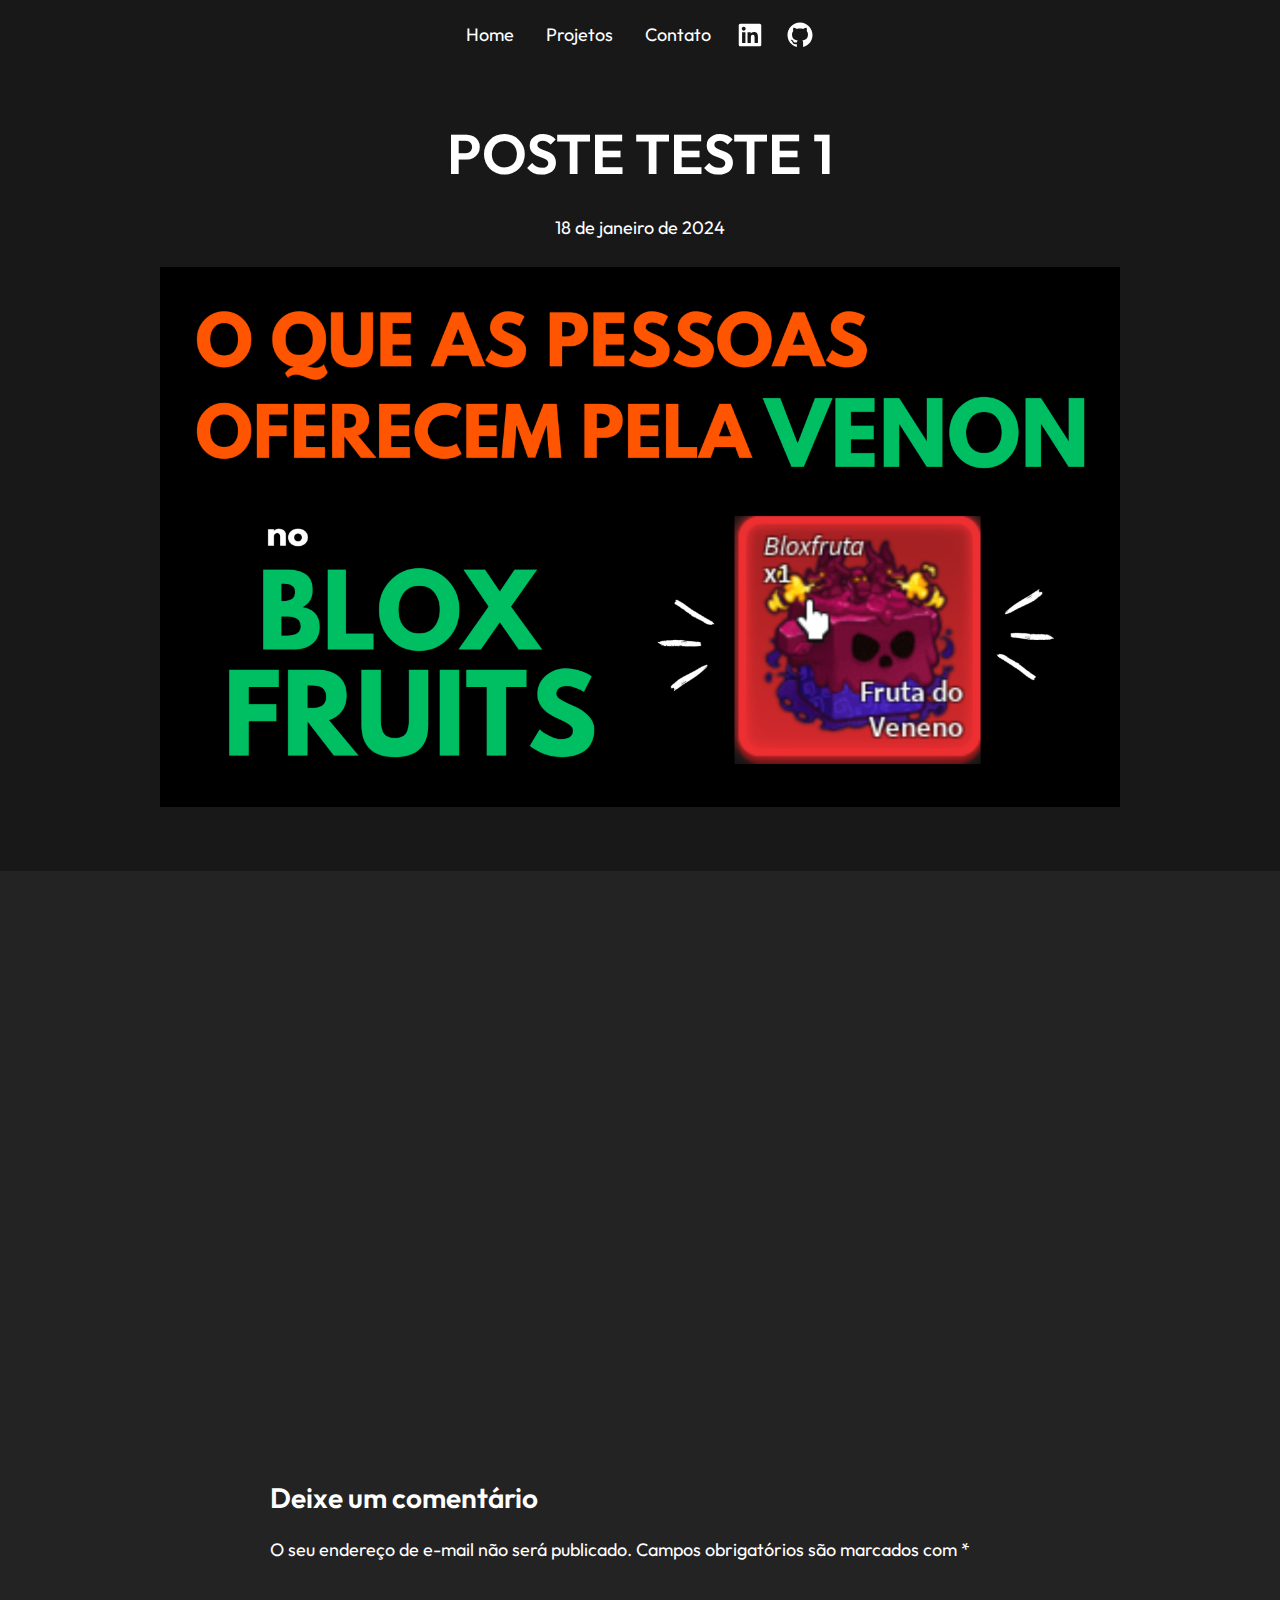
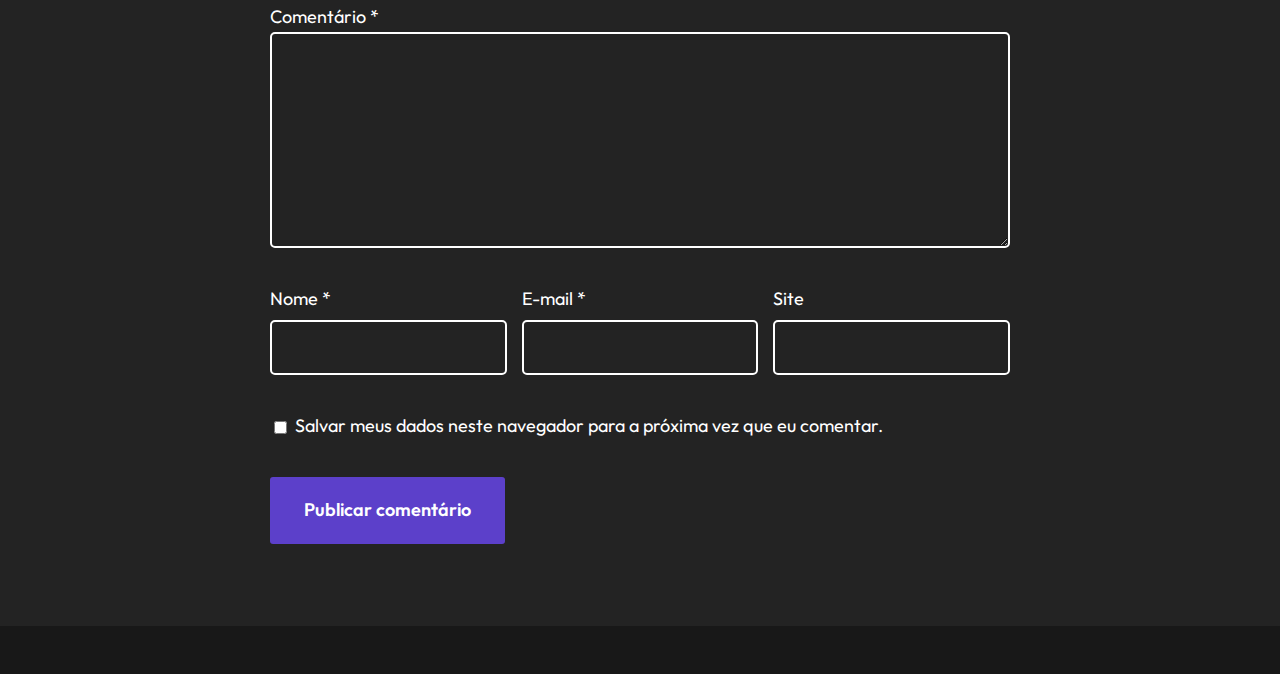
<file: 2024/01/18/poste-teste-1/index.html>
<!DOCTYPE html>
<html lang="pt-BR">
<head>
	<meta charset="UTF-8">
	<meta name="viewport" content="width=device-width, initial-scale=1">
<meta name="robots" content="max-image-preview:large">
<title>POSTE TESTE 1</title>
<link rel="alternate" type="application/rss+xml" title="Feed para  &raquo;" href="https://jhonatadelima.github.io/feed/">
<link rel="alternate" type="application/rss+xml" title="Feed de comentários para  &raquo;" href="https://jhonatadelima.github.io/comments/feed/">
<link rel="alternate" type="application/rss+xml" title="Feed de comentários para  &raquo; POSTE TESTE 1" href="https://jhonatadelima.github.io/2024/01/18/poste-teste-1/feed/">
<script>
window._wpemojiSettings = {"baseUrl":"https:\/\/s.w.org\/images\/core\/emoji\/14.0.0\/72x72\/","ext":".png","svgUrl":"https:\/\/s.w.org\/images\/core\/emoji\/14.0.0\/svg\/","svgExt":".svg","source":{"concatemoji":"https:\/\/jhonatadelima.github.io\/wp-includes\/js\/wp-emoji-release.min.js?ver=6.4.2"}};
/*! This file is auto-generated */
!function(i,n){var o,s,e;function c(e){try{var t={supportTests:e,timestamp:(new Date).valueOf()};sessionStorage.setItem(o,JSON.stringify(t))}catch(e){}}function p(e,t,n){e.clearRect(0,0,e.canvas.width,e.canvas.height),e.fillText(t,0,0);var t=new Uint32Array(e.getImageData(0,0,e.canvas.width,e.canvas.height).data),r=(e.clearRect(0,0,e.canvas.width,e.canvas.height),e.fillText(n,0,0),new Uint32Array(e.getImageData(0,0,e.canvas.width,e.canvas.height).data));return t.every(function(e,t){return e===r[t]})}function u(e,t,n){switch(t){case"flag":return n(e,"🏳️‍⚧️","🏳️​⚧️")?!1:!n(e,"🇺🇳","🇺​🇳")&&!n(e,"🏴󠁧󠁢󠁥󠁮󠁧󠁿","🏴​󠁧​󠁢​󠁥​󠁮​󠁧​󠁿");case"emoji":return!n(e,"🫱🏻‍🫲🏿","🫱🏻​🫲🏿")}return!1}function f(e,t,n){var r="undefined"!=typeof WorkerGlobalScope&&self instanceof WorkerGlobalScope?new OffscreenCanvas(300,150):i.createElement("canvas"),a=r.getContext("2d",{willReadFrequently:!0}),o=(a.textBaseline="top",a.font="600 32px Arial",{});return e.forEach(function(e){o[e]=t(a,e,n)}),o}function t(e){var t=i.createElement("script");t.src=e,t.defer=!0,i.head.appendChild(t)}"undefined"!=typeof Promise&&(o="wpEmojiSettingsSupports",s=["flag","emoji"],n.supports={everything:!0,everythingExceptFlag:!0},e=new Promise(function(e){i.addEventListener("DOMContentLoaded",e,{once:!0})}),new Promise(function(t){var n=function(){try{var e=JSON.parse(sessionStorage.getItem(o));if("object"==typeof e&&"number"==typeof e.timestamp&&(new Date).valueOf()<e.timestamp+604800&&"object"==typeof e.supportTests)return e.supportTests}catch(e){}return null}();if(!n){if("undefined"!=typeof Worker&&"undefined"!=typeof OffscreenCanvas&&"undefined"!=typeof URL&&URL.createObjectURL&&"undefined"!=typeof Blob)try{var e="postMessage("+f.toString()+"("+[JSON.stringify(s),u.toString(),p.toString()].join(",")+"));",r=new Blob([e],{type:"text/javascript"}),a=new Worker(URL.createObjectURL(r),{name:"wpTestEmojiSupports"});return void(a.onmessage=function(e){c(n=e.data),a.terminate(),t(n)})}catch(e){}c(n=f(s,u,p))}t(n)}).then(function(e){for(var t in e)n.supports[t]=e[t],n.supports.everything=n.supports.everything&&n.supports[t],"flag"!==t&&(n.supports.everythingExceptFlag=n.supports.everythingExceptFlag&&n.supports[t]);n.supports.everythingExceptFlag=n.supports.everythingExceptFlag&&!n.supports.flag,n.DOMReady=!1,n.readyCallback=function(){n.DOMReady=!0}}).then(function(){return e}).then(function(){var e;n.supports.everything||(n.readyCallback(),(e=n.source||{}).concatemoji?t(e.concatemoji):e.wpemoji&&e.twemoji&&(t(e.twemoji),t(e.wpemoji)))}))}((window,document),window._wpemojiSettings);
</script>
<style id="wp-block-navigation-link-inline-css">.wp-block-navigation .wp-block-navigation-item__label{overflow-wrap:break-word}.wp-block-navigation .wp-block-navigation-item__description{display:none}</style>
<link rel="stylesheet" id="wp-block-navigation-css" href="https://jhonatadelima.github.io/wp-includes/blocks/navigation/style.min.css?ver=6.4.2" media="all">
<style id="wp-block-navigation-inline-css">.wp-block-navigation a:where(:not(.wp-element-button)){color: inherit;}</style>
<style id="wp-block-columns-inline-css">.wp-block-columns{align-items:normal!important;box-sizing:border-box;display:flex;flex-wrap:wrap!important}@media (min-width:782px){.wp-block-columns{flex-wrap:nowrap!important}}.wp-block-columns.are-vertically-aligned-top{align-items:flex-start}.wp-block-columns.are-vertically-aligned-center{align-items:center}.wp-block-columns.are-vertically-aligned-bottom{align-items:flex-end}@media (max-width:781px){.wp-block-columns:not(.is-not-stacked-on-mobile)>.wp-block-column{flex-basis:100%!important}}@media (min-width:782px){.wp-block-columns:not(.is-not-stacked-on-mobile)>.wp-block-column{flex-basis:0;flex-grow:1}.wp-block-columns:not(.is-not-stacked-on-mobile)>.wp-block-column[style*=flex-basis]{flex-grow:0}}.wp-block-columns.is-not-stacked-on-mobile{flex-wrap:nowrap!important}.wp-block-columns.is-not-stacked-on-mobile>.wp-block-column{flex-basis:0;flex-grow:1}.wp-block-columns.is-not-stacked-on-mobile>.wp-block-column[style*=flex-basis]{flex-grow:0}:where(.wp-block-columns){margin-bottom:1.75em}:where(.wp-block-columns.has-background){padding:1.25em 2.375em}.wp-block-column{flex-grow:1;min-width:0;overflow-wrap:break-word;word-break:break-word}.wp-block-column.is-vertically-aligned-top{align-self:flex-start}.wp-block-column.is-vertically-aligned-center{align-self:center}.wp-block-column.is-vertically-aligned-bottom{align-self:flex-end}.wp-block-column.is-vertically-aligned-stretch{align-self:stretch}.wp-block-column.is-vertically-aligned-bottom,.wp-block-column.is-vertically-aligned-center,.wp-block-column.is-vertically-aligned-top{width:100%}</style>
<link rel="stylesheet" id="wp-block-social-links-css" href="https://jhonatadelima.github.io/wp-includes/blocks/social-links/style.min.css?ver=6.4.2" media="all">
<style id="wp-block-group-inline-css">.wp-block-group{box-sizing:border-box}</style>
<style id="wp-block-group-theme-inline-css">:where(.wp-block-group.has-background){padding:1.25em 2.375em}</style>
<style id="wp-block-template-part-theme-inline-css">.wp-block-template-part.has-background{margin-bottom:0;margin-top:0;padding:1.25em 2.375em}</style>
<style id="wp-block-post-title-inline-css">.wp-block-post-title{box-sizing:border-box;word-break:break-word}.wp-block-post-title a{display:inline-block}</style>
<style id="wp-block-post-date-inline-css">.wp-block-post-date{box-sizing:border-box}</style>
<style id="wp-block-post-featured-image-inline-css">.wp-block-post-featured-image{margin-left:0;margin-right:0}.wp-block-post-featured-image a{display:block;height:100%}.wp-block-post-featured-image img{box-sizing:border-box;height:auto;max-width:100%;vertical-align:bottom;width:100%}.wp-block-post-featured-image.alignfull img,.wp-block-post-featured-image.alignwide img{width:100%}.wp-block-post-featured-image .wp-block-post-featured-image__overlay.has-background-dim{background-color:#000;inset:0;position:absolute}.wp-block-post-featured-image{position:relative}.wp-block-post-featured-image .wp-block-post-featured-image__overlay.has-background-gradient{background-color:transparent}.wp-block-post-featured-image .wp-block-post-featured-image__overlay.has-background-dim-0{opacity:0}.wp-block-post-featured-image .wp-block-post-featured-image__overlay.has-background-dim-10{opacity:.1}.wp-block-post-featured-image .wp-block-post-featured-image__overlay.has-background-dim-20{opacity:.2}.wp-block-post-featured-image .wp-block-post-featured-image__overlay.has-background-dim-30{opacity:.3}.wp-block-post-featured-image .wp-block-post-featured-image__overlay.has-background-dim-40{opacity:.4}.wp-block-post-featured-image .wp-block-post-featured-image__overlay.has-background-dim-50{opacity:.5}.wp-block-post-featured-image .wp-block-post-featured-image__overlay.has-background-dim-60{opacity:.6}.wp-block-post-featured-image .wp-block-post-featured-image__overlay.has-background-dim-70{opacity:.7}.wp-block-post-featured-image .wp-block-post-featured-image__overlay.has-background-dim-80{opacity:.8}.wp-block-post-featured-image .wp-block-post-featured-image__overlay.has-background-dim-90{opacity:.9}.wp-block-post-featured-image .wp-block-post-featured-image__overlay.has-background-dim-100{opacity:1}.wp-block-post-featured-image:where(.alignleft,.alignright){width:100%}</style>
<link rel="stylesheet" id="wp-block-image-css" href="https://jhonatadelima.github.io/wp-includes/blocks/image/style.min.css?ver=6.4.2" media="all">
<style id="wp-block-image-theme-inline-css">.wp-block-image figcaption{color:#555;font-size:13px;text-align:center}.is-dark-theme .wp-block-image figcaption{color:hsla(0,0%,100%,.65)}.wp-block-image{margin:0 0 1em}</style>
<style id="wp-block-file-inline-css">.wp-block-file{box-sizing:border-box}.wp-block-file:not(.wp-element-button){font-size:.8em}.wp-block-file.aligncenter{text-align:center}.wp-block-file.alignright{text-align:right}.wp-block-file *+.wp-block-file__button{margin-left:.75em}:where(.wp-block-file){margin-bottom:1.5em}.wp-block-file__embed{margin-bottom:1em}:where(.wp-block-file__button){border-radius:2em;display:inline-block;padding:.5em 1em}:where(.wp-block-file__button):is(a):active,:where(.wp-block-file__button):is(a):focus,:where(.wp-block-file__button):is(a):hover,:where(.wp-block-file__button):is(a):visited{box-shadow:none;color:#fff;opacity:.85;text-decoration:none}</style>
<style id="wp-block-spacer-inline-css">.wp-block-spacer{clear:both}</style>
<style id="wp-block-comment-template-inline-css">.wp-block-comment-template{box-sizing:border-box;list-style:none;margin-bottom:0;max-width:100%;padding:0}.wp-block-comment-template li{clear:both}.wp-block-comment-template ol{list-style:none;margin-bottom:0;max-width:100%;padding-left:2rem}.wp-block-comment-template.alignleft{float:left}.wp-block-comment-template.aligncenter{margin-left:auto;margin-right:auto;width:-moz-fit-content;width:fit-content}.wp-block-comment-template.alignright{float:right}</style>
<style id="wp-block-comments-pagination-inline-css">.wp-block-comments-pagination>.wp-block-comments-pagination-next,.wp-block-comments-pagination>.wp-block-comments-pagination-numbers,.wp-block-comments-pagination>.wp-block-comments-pagination-previous{margin-bottom:.5em;margin-right:.5em}.wp-block-comments-pagination>.wp-block-comments-pagination-next:last-child,.wp-block-comments-pagination>.wp-block-comments-pagination-numbers:last-child,.wp-block-comments-pagination>.wp-block-comments-pagination-previous:last-child{margin-right:0}.wp-block-comments-pagination .wp-block-comments-pagination-previous-arrow{display:inline-block;margin-right:1ch}.wp-block-comments-pagination .wp-block-comments-pagination-previous-arrow:not(.is-arrow-chevron){transform:scaleX(1)}.wp-block-comments-pagination .wp-block-comments-pagination-next-arrow{display:inline-block;margin-left:1ch}.wp-block-comments-pagination .wp-block-comments-pagination-next-arrow:not(.is-arrow-chevron){transform:scaleX(1)}.wp-block-comments-pagination.aligncenter{justify-content:center}</style>
<style id="wp-block-post-comments-form-inline-css">.wp-block-post-comments-form{box-sizing:border-box}.wp-block-post-comments-form[style*=font-weight] :where(.comment-reply-title){font-weight:inherit}.wp-block-post-comments-form[style*=font-family] :where(.comment-reply-title){font-family:inherit}.wp-block-post-comments-form[class*=-font-size] :where(.comment-reply-title),.wp-block-post-comments-form[style*=font-size] :where(.comment-reply-title){font-size:inherit}.wp-block-post-comments-form[style*=line-height] :where(.comment-reply-title){line-height:inherit}.wp-block-post-comments-form[style*=font-style] :where(.comment-reply-title){font-style:inherit}.wp-block-post-comments-form[style*=letter-spacing] :where(.comment-reply-title){letter-spacing:inherit}.wp-block-post-comments-form input[type=submit]{box-shadow:none;cursor:pointer;display:inline-block;overflow-wrap:break-word;text-align:center}.wp-block-post-comments-form input:not([type=submit]),.wp-block-post-comments-form textarea{border:1px solid #949494;font-family:inherit;font-size:1em}.wp-block-post-comments-form input:not([type=submit]):not([type=checkbox]),.wp-block-post-comments-form textarea{padding:calc(.667em + 2px)}.wp-block-post-comments-form .comment-form input:not([type=submit]):not([type=checkbox]):not([type=hidden]),.wp-block-post-comments-form .comment-form textarea{box-sizing:border-box;display:block;width:100%}.wp-block-post-comments-form .comment-form-author label,.wp-block-post-comments-form .comment-form-email label,.wp-block-post-comments-form .comment-form-url label{display:block;margin-bottom:.25em}.wp-block-post-comments-form .comment-form-cookies-consent{display:flex;gap:.25em}.wp-block-post-comments-form .comment-form-cookies-consent #wp-comment-cookies-consent{margin-top:.35em}.wp-block-post-comments-form .comment-reply-title{margin-bottom:0}.wp-block-post-comments-form .comment-reply-title :where(small){font-size:var(--wp--preset--font-size--medium,smaller);margin-left:.5em}</style>
<style id="wp-block-buttons-inline-css">.wp-block-buttons.is-vertical{flex-direction:column}.wp-block-buttons.is-vertical>.wp-block-button:last-child{margin-bottom:0}.wp-block-buttons>.wp-block-button{display:inline-block;margin:0}.wp-block-buttons.is-content-justification-left{justify-content:flex-start}.wp-block-buttons.is-content-justification-left.is-vertical{align-items:flex-start}.wp-block-buttons.is-content-justification-center{justify-content:center}.wp-block-buttons.is-content-justification-center.is-vertical{align-items:center}.wp-block-buttons.is-content-justification-right{justify-content:flex-end}.wp-block-buttons.is-content-justification-right.is-vertical{align-items:flex-end}.wp-block-buttons.is-content-justification-space-between{justify-content:space-between}.wp-block-buttons.aligncenter{text-align:center}.wp-block-buttons:not(.is-content-justification-space-between,.is-content-justification-right,.is-content-justification-left,.is-content-justification-center) .wp-block-button.aligncenter{margin-left:auto;margin-right:auto;width:100%}.wp-block-buttons[style*=text-decoration] .wp-block-button,.wp-block-buttons[style*=text-decoration] .wp-block-button__link{text-decoration:inherit}.wp-block-buttons.has-custom-font-size .wp-block-button__link{font-size:inherit}.wp-block-button.aligncenter{text-align:center}</style>
<style id="wp-block-button-inline-css">.wp-block-button__link{box-sizing:border-box;cursor:pointer;display:inline-block;text-align:center;word-break:break-word}.wp-block-button__link.aligncenter{text-align:center}.wp-block-button__link.alignright{text-align:right}:where(.wp-block-button__link){border-radius:9999px;box-shadow:none;padding:calc(.667em + 2px) calc(1.333em + 2px);text-decoration:none}.wp-block-button[style*=text-decoration] .wp-block-button__link{text-decoration:inherit}.wp-block-buttons>.wp-block-button.has-custom-width{max-width:none}.wp-block-buttons>.wp-block-button.has-custom-width .wp-block-button__link{width:100%}.wp-block-buttons>.wp-block-button.has-custom-font-size .wp-block-button__link{font-size:inherit}.wp-block-buttons>.wp-block-button.wp-block-button__width-25{width:calc(25% - var(--wp--style--block-gap, .5em)*.75)}.wp-block-buttons>.wp-block-button.wp-block-button__width-50{width:calc(50% - var(--wp--style--block-gap, .5em)*.5)}.wp-block-buttons>.wp-block-button.wp-block-button__width-75{width:calc(75% - var(--wp--style--block-gap, .5em)*.25)}.wp-block-buttons>.wp-block-button.wp-block-button__width-100{flex-basis:100%;width:100%}.wp-block-buttons.is-vertical>.wp-block-button.wp-block-button__width-25{width:25%}.wp-block-buttons.is-vertical>.wp-block-button.wp-block-button__width-50{width:50%}.wp-block-buttons.is-vertical>.wp-block-button.wp-block-button__width-75{width:75%}.wp-block-button.is-style-squared,.wp-block-button__link.wp-block-button.is-style-squared{border-radius:0}.wp-block-button.no-border-radius,.wp-block-button__link.no-border-radius{border-radius:0!important}.wp-block-button .wp-block-button__link.is-style-outline,.wp-block-button.is-style-outline>.wp-block-button__link{border:2px solid;padding:.667em 1.333em}.wp-block-button .wp-block-button__link.is-style-outline:not(.has-text-color),.wp-block-button.is-style-outline>.wp-block-button__link:not(.has-text-color){color:currentColor}.wp-block-button .wp-block-button__link.is-style-outline:not(.has-background),.wp-block-button.is-style-outline>.wp-block-button__link:not(.has-background){background-color:transparent;background-image:none}.wp-block-button .wp-block-button__link:where(.has-border-color){border-width:initial}.wp-block-button .wp-block-button__link:where([style*=border-top-color]){border-top-width:medium}.wp-block-button .wp-block-button__link:where([style*=border-right-color]){border-right-width:medium}.wp-block-button .wp-block-button__link:where([style*=border-bottom-color]){border-bottom-width:medium}.wp-block-button .wp-block-button__link:where([style*=border-left-color]){border-left-width:medium}.wp-block-button .wp-block-button__link:where([style*=border-style]){border-width:initial}.wp-block-button .wp-block-button__link:where([style*=border-top-style]){border-top-width:medium}.wp-block-button .wp-block-button__link:where([style*=border-right-style]){border-right-width:medium}.wp-block-button .wp-block-button__link:where([style*=border-bottom-style]){border-bottom-width:medium}.wp-block-button .wp-block-button__link:where([style*=border-left-style]){border-left-width:medium}
.wp-block-button .wp-block-button__link{background-color: var(--wp--preset--color--raft-accent);border-radius: 3px;border-color: transparent;border-width: 2px;border-style: solid;color: var(--wp--preset--color--raft-fg-alt);font-size: var(--wp--preset--font-size--normal);font-weight: 600;padding-top: var(--wp--preset--spacing--30);padding-right: var(--wp--preset--spacing--50);padding-bottom: var(--wp--preset--spacing--30);padding-left: var(--wp--preset--spacing--50);}.is-style-outline.is-style-outline.wp-block-button .wp-block-button__link{background-color: transparent;border-color: inherit;border-width: 2px;border-style: solid;color: inherit;padding-top: var(--wp--preset--spacing--30);padding-right: var(--wp--preset--spacing--50);padding-bottom: var(--wp--preset--spacing--30);padding-left: var(--wp--preset--spacing--50);}</style>
<style id="wp-emoji-styles-inline-css">img.wp-smiley, img.emoji {
		display: inline !important;
		border: none !important;
		box-shadow: none !important;
		height: 1em !important;
		width: 1em !important;
		margin: 0 0.07em !important;
		vertical-align: -0.1em !important;
		background: none !important;
		padding: 0 !important;
	}</style>
<style id="wp-block-library-inline-css">:root{--wp-admin-theme-color:#007cba;--wp-admin-theme-color--rgb:0,124,186;--wp-admin-theme-color-darker-10:#006ba1;--wp-admin-theme-color-darker-10--rgb:0,107,161;--wp-admin-theme-color-darker-20:#005a87;--wp-admin-theme-color-darker-20--rgb:0,90,135;--wp-admin-border-width-focus:2px;--wp-block-synced-color:#7a00df;--wp-block-synced-color--rgb:122,0,223}@media (min-resolution:192dpi){:root{--wp-admin-border-width-focus:1.5px}}.wp-element-button{cursor:pointer}:root{--wp--preset--font-size--normal:16px;--wp--preset--font-size--huge:42px}:root .has-very-light-gray-background-color{background-color:#eee}:root .has-very-dark-gray-background-color{background-color:#313131}:root .has-very-light-gray-color{color:#eee}:root .has-very-dark-gray-color{color:#313131}:root .has-vivid-green-cyan-to-vivid-cyan-blue-gradient-background{background:linear-gradient(135deg,#00d084,#0693e3)}:root .has-purple-crush-gradient-background{background:linear-gradient(135deg,#34e2e4,#4721fb 50%,#ab1dfe)}:root .has-hazy-dawn-gradient-background{background:linear-gradient(135deg,#faaca8,#dad0ec)}:root .has-subdued-olive-gradient-background{background:linear-gradient(135deg,#fafae1,#67a671)}:root .has-atomic-cream-gradient-background{background:linear-gradient(135deg,#fdd79a,#004a59)}:root .has-nightshade-gradient-background{background:linear-gradient(135deg,#330968,#31cdcf)}:root .has-midnight-gradient-background{background:linear-gradient(135deg,#020381,#2874fc)}.has-regular-font-size{font-size:1em}.has-larger-font-size{font-size:2.625em}.has-normal-font-size{font-size:var(--wp--preset--font-size--normal)}.has-huge-font-size{font-size:var(--wp--preset--font-size--huge)}.has-text-align-center{text-align:center}.has-text-align-left{text-align:left}.has-text-align-right{text-align:right}#end-resizable-editor-section{display:none}.aligncenter{clear:both}.items-justified-left{justify-content:flex-start}.items-justified-center{justify-content:center}.items-justified-right{justify-content:flex-end}.items-justified-space-between{justify-content:space-between}.screen-reader-text{clip:rect(1px,1px,1px,1px);word-wrap:normal!important;border:0;-webkit-clip-path:inset(50%);clip-path:inset(50%);height:1px;margin:-1px;overflow:hidden;padding:0;position:absolute;width:1px}.screen-reader-text:focus{clip:auto!important;background-color:#ddd;-webkit-clip-path:none;clip-path:none;color:#444;display:block;font-size:1em;height:auto;left:5px;line-height:normal;padding:15px 23px 14px;text-decoration:none;top:5px;width:auto;z-index:100000}html :where(.has-border-color){border-style:solid}html :where([style*=border-top-color]){border-top-style:solid}html :where([style*=border-right-color]){border-right-style:solid}html :where([style*=border-bottom-color]){border-bottom-style:solid}html :where([style*=border-left-color]){border-left-style:solid}html :where([style*=border-width]){border-style:solid}html :where([style*=border-top-width]){border-top-style:solid}html :where([style*=border-right-width]){border-right-style:solid}html :where([style*=border-bottom-width]){border-bottom-style:solid}html :where([style*=border-left-width]){border-left-style:solid}html :where(img[class*=wp-image-]){height:auto;max-width:100%}:where(figure){margin:0 0 1em}html :where(.is-position-sticky){--wp-admin--admin-bar--position-offset:var(--wp-admin--admin-bar--height,0px)}@media screen and (max-width:600px){html :where(.is-position-sticky){--wp-admin--admin-bar--position-offset:0px}}</style>
<style id="global-styles-inline-css">body{--wp--preset--color--black: #000000;--wp--preset--color--cyan-bluish-gray: #abb8c3;--wp--preset--color--white: #ffffff;--wp--preset--color--pale-pink: #f78da7;--wp--preset--color--vivid-red: #cf2e2e;--wp--preset--color--luminous-vivid-orange: #ff6900;--wp--preset--color--luminous-vivid-amber: #fcb900;--wp--preset--color--light-green-cyan: #7bdcb5;--wp--preset--color--vivid-green-cyan: #00d084;--wp--preset--color--pale-cyan-blue: #8ed1fc;--wp--preset--color--vivid-cyan-blue: #0693e3;--wp--preset--color--vivid-purple: #9b51e0;--wp--preset--color--raft-bg: #232323;--wp--preset--color--raft-fg: #FFFFFF;--wp--preset--color--raft-accent: #5C40CA;--wp--preset--color--raft-accent-secondary: #4C32B4;--wp--preset--color--raft-bg-inv: #000000;--wp--preset--color--raft-bg-alt: rgba(0, 0, 0, 0.3);--wp--preset--color--raft-fg-alt: #FFFFFF;--wp--preset--gradient--vivid-cyan-blue-to-vivid-purple: linear-gradient(135deg,rgba(6,147,227,1) 0%,rgb(155,81,224) 100%);--wp--preset--gradient--light-green-cyan-to-vivid-green-cyan: linear-gradient(135deg,rgb(122,220,180) 0%,rgb(0,208,130) 100%);--wp--preset--gradient--luminous-vivid-amber-to-luminous-vivid-orange: linear-gradient(135deg,rgba(252,185,0,1) 0%,rgba(255,105,0,1) 100%);--wp--preset--gradient--luminous-vivid-orange-to-vivid-red: linear-gradient(135deg,rgba(255,105,0,1) 0%,rgb(207,46,46) 100%);--wp--preset--gradient--very-light-gray-to-cyan-bluish-gray: linear-gradient(135deg,rgb(238,238,238) 0%,rgb(169,184,195) 100%);--wp--preset--gradient--cool-to-warm-spectrum: linear-gradient(135deg,rgb(74,234,220) 0%,rgb(151,120,209) 20%,rgb(207,42,186) 40%,rgb(238,44,130) 60%,rgb(251,105,98) 80%,rgb(254,248,76) 100%);--wp--preset--gradient--blush-light-purple: linear-gradient(135deg,rgb(255,206,236) 0%,rgb(152,150,240) 100%);--wp--preset--gradient--blush-bordeaux: linear-gradient(135deg,rgb(254,205,165) 0%,rgb(254,45,45) 50%,rgb(107,0,62) 100%);--wp--preset--gradient--luminous-dusk: linear-gradient(135deg,rgb(255,203,112) 0%,rgb(199,81,192) 50%,rgb(65,88,208) 100%);--wp--preset--gradient--pale-ocean: linear-gradient(135deg,rgb(255,245,203) 0%,rgb(182,227,212) 50%,rgb(51,167,181) 100%);--wp--preset--gradient--electric-grass: linear-gradient(135deg,rgb(202,248,128) 0%,rgb(113,206,126) 100%);--wp--preset--gradient--midnight: linear-gradient(135deg,rgb(2,3,129) 0%,rgb(40,116,252) 100%);--wp--preset--font-size--small: 14px;--wp--preset--font-size--medium: 24px;--wp--preset--font-size--large: 28px;--wp--preset--font-size--x-large: 32px;--wp--preset--font-size--normal: 18px;--wp--preset--font-size--huge: 56px;--wp--preset--font-family--body: "Readex Pro", sans-serif;--wp--preset--font-family--source-serif-pro: "Source Serif Pro", serif;--wp--preset--font-family--figtree: "Figtree", sans-serif;--wp--preset--font-family--outfit: "Outfit", sans-serif;--wp--preset--font-family--spline-sans: "spline-sans", sans-serif;--wp--preset--font-family--geologica: "geologica", sans-serif;--wp--preset--font-family--gloock: "gloock", serif;--wp--preset--font-family--spline-sans-mono: "spline-sans-mono", sans-serif;--wp--preset--font-family--lora: "Lora", serif;--wp--preset--spacing--20: clamp(.4rem, 2vw, 0.5rem);--wp--preset--spacing--30: clamp(.6rem, 2.5vw, 1rem);--wp--preset--spacing--40: clamp(1rem, 3vw, 1.5rem);--wp--preset--spacing--50: clamp(1.5rem, 4vw, 2rem);--wp--preset--spacing--60: clamp(2rem, 5vw, 3rem);--wp--preset--spacing--70: clamp(3rem, 6vw, 4rem);--wp--preset--spacing--80: clamp(3rem, 7vw, 5rem);--wp--preset--shadow--natural: 6px 6px 9px rgba(0, 0, 0, 0.2);--wp--preset--shadow--deep: 12px 12px 50px rgba(0, 0, 0, 0.4);--wp--preset--shadow--sharp: 6px 6px 0px rgba(0, 0, 0, 0.2);--wp--preset--shadow--outlined: 6px 6px 0px -3px rgba(255, 255, 255, 1), 6px 6px rgba(0, 0, 0, 1);--wp--preset--shadow--crisp: 6px 6px 0px rgba(0, 0, 0, 1);--wp--custom--spacing--baseline: 16px;--wp--custom--spacing--small: min(24px, 6.4vw);--wp--custom--spacing--gap--horizontal: clamp( calc( 1.5 * var( --wp--custom--spacing--baseline ) ), 2.222vw, calc( 2 * var( --wp--custom--spacing--baseline ) ) );--wp--custom--spacing--gap--vertical: clamp( calc( 1.5 * var( --wp--custom--spacing--baseline ) ), 3.333vw, calc( 3 * var( --wp--custom--spacing--baseline ) ) );--wp--custom--spacing--gutter: clamp( calc( 1.5 * var( --wp--custom--spacing--baseline ) ), 3.333vw, calc( 3 * var( --wp--custom--spacing--baseline ) ) );--wp--custom--spacing--outer: var( --wp--custom--spacing--gutter );--wp--custom--typography--font-smoothing--moz: grayscale;--wp--custom--typography--font-smoothing--webkit: antialiased;}body { margin: 0;--wp--style--global--content-size: 740px;--wp--style--global--wide-size: 960px; }.wp-site-blocks > .alignleft { float: left; margin-right: 2em; }.wp-site-blocks > .alignright { float: right; margin-left: 2em; }.wp-site-blocks > .aligncenter { justify-content: center; margin-left: auto; margin-right: auto; }:where(.wp-site-blocks) > * { margin-block-start: 24px; margin-block-end: 0; }:where(.wp-site-blocks) > :first-child:first-child { margin-block-start: 0; }:where(.wp-site-blocks) > :last-child:last-child { margin-block-end: 0; }body { --wp--style--block-gap: 24px; }:where(body .is-layout-flow)  > :first-child:first-child{margin-block-start: 0;}:where(body .is-layout-flow)  > :last-child:last-child{margin-block-end: 0;}:where(body .is-layout-flow)  > *{margin-block-start: 24px;margin-block-end: 0;}:where(body .is-layout-constrained)  > :first-child:first-child{margin-block-start: 0;}:where(body .is-layout-constrained)  > :last-child:last-child{margin-block-end: 0;}:where(body .is-layout-constrained)  > *{margin-block-start: 24px;margin-block-end: 0;}:where(body .is-layout-flex) {gap: 24px;}:where(body .is-layout-grid) {gap: 24px;}body .is-layout-flow > .alignleft{float: left;margin-inline-start: 0;margin-inline-end: 2em;}body .is-layout-flow > .alignright{float: right;margin-inline-start: 2em;margin-inline-end: 0;}body .is-layout-flow > .aligncenter{margin-left: auto !important;margin-right: auto !important;}body .is-layout-constrained > .alignleft{float: left;margin-inline-start: 0;margin-inline-end: 2em;}body .is-layout-constrained > .alignright{float: right;margin-inline-start: 2em;margin-inline-end: 0;}body .is-layout-constrained > .aligncenter{margin-left: auto !important;margin-right: auto !important;}body .is-layout-constrained > :where(:not(.alignleft):not(.alignright):not(.alignfull)){max-width: var(--wp--style--global--content-size);margin-left: auto !important;margin-right: auto !important;}body .is-layout-constrained > .alignwide{max-width: var(--wp--style--global--wide-size);}body .is-layout-flex{display: flex;}body .is-layout-flex{flex-wrap: wrap;align-items: center;}body .is-layout-flex > *{margin: 0;}body .is-layout-grid{display: grid;}body .is-layout-grid > *{margin: 0;}body{background-color: var(--wp--preset--color--raft-bg);color: var(--wp--preset--color--raft-fg);font-family: var(--wp--preset--font-family--outfit);font-size: var(--wp--preset--font-size--normal);font-weight: 400;line-height: 1.7;padding-top: 0px;padding-right: 0px;padding-bottom: 0px;padding-left: 0px;}a:where(:not(.wp-element-button)){color: var(--wp--preset--color--raft-fg);text-decoration: none;}h1{font-size: var(--wp--preset--font-size--huge);font-weight: 600;line-height: 1.25;}h2{font-size: var(--wp--preset--font-size--x-large);font-weight: 600;line-height: 1.35;}h3{font-size: var(--wp--preset--font-size--large);font-weight: 600;line-height: 1.35;}h4{font-size: var(--wp--preset--font-size--medium);font-weight: 600;line-height: 1.4;}h5{font-size: var(--wp--preset--font-size--normal);font-weight: 600;line-height: 1.55;}h6{font-size: var(--wp--preset--font-size--small);font-weight: 600;line-height: 1.6;}.wp-element-button, .wp-block-button__link{background-color: #32373c;border-width: 0;color: #fff;font-family: inherit;font-size: inherit;line-height: inherit;padding: calc(0.667em + 2px) calc(1.333em + 2px);text-decoration: none;}.wp-element-caption, .wp-block-audio figcaption, .wp-block-embed figcaption, .wp-block-gallery figcaption, .wp-block-image figcaption, .wp-block-table figcaption, .wp-block-video figcaption{color: var(--wp--preset--color--raft-fg);font-size: var(--wp--preset--font-size--small);}.has-black-color{color: var(--wp--preset--color--black) !important;}.has-cyan-bluish-gray-color{color: var(--wp--preset--color--cyan-bluish-gray) !important;}.has-white-color{color: var(--wp--preset--color--white) !important;}.has-pale-pink-color{color: var(--wp--preset--color--pale-pink) !important;}.has-vivid-red-color{color: var(--wp--preset--color--vivid-red) !important;}.has-luminous-vivid-orange-color{color: var(--wp--preset--color--luminous-vivid-orange) !important;}.has-luminous-vivid-amber-color{color: var(--wp--preset--color--luminous-vivid-amber) !important;}.has-light-green-cyan-color{color: var(--wp--preset--color--light-green-cyan) !important;}.has-vivid-green-cyan-color{color: var(--wp--preset--color--vivid-green-cyan) !important;}.has-pale-cyan-blue-color{color: var(--wp--preset--color--pale-cyan-blue) !important;}.has-vivid-cyan-blue-color{color: var(--wp--preset--color--vivid-cyan-blue) !important;}.has-vivid-purple-color{color: var(--wp--preset--color--vivid-purple) !important;}.has-raft-bg-color{color: var(--wp--preset--color--raft-bg) !important;}.has-raft-fg-color{color: var(--wp--preset--color--raft-fg) !important;}.has-raft-accent-color{color: var(--wp--preset--color--raft-accent) !important;}.has-raft-accent-secondary-color{color: var(--wp--preset--color--raft-accent-secondary) !important;}.has-raft-bg-inv-color{color: var(--wp--preset--color--raft-bg-inv) !important;}.has-raft-bg-alt-color{color: var(--wp--preset--color--raft-bg-alt) !important;}.has-raft-fg-alt-color{color: var(--wp--preset--color--raft-fg-alt) !important;}.has-black-background-color{background-color: var(--wp--preset--color--black) !important;}.has-cyan-bluish-gray-background-color{background-color: var(--wp--preset--color--cyan-bluish-gray) !important;}.has-white-background-color{background-color: var(--wp--preset--color--white) !important;}.has-pale-pink-background-color{background-color: var(--wp--preset--color--pale-pink) !important;}.has-vivid-red-background-color{background-color: var(--wp--preset--color--vivid-red) !important;}.has-luminous-vivid-orange-background-color{background-color: var(--wp--preset--color--luminous-vivid-orange) !important;}.has-luminous-vivid-amber-background-color{background-color: var(--wp--preset--color--luminous-vivid-amber) !important;}.has-light-green-cyan-background-color{background-color: var(--wp--preset--color--light-green-cyan) !important;}.has-vivid-green-cyan-background-color{background-color: var(--wp--preset--color--vivid-green-cyan) !important;}.has-pale-cyan-blue-background-color{background-color: var(--wp--preset--color--pale-cyan-blue) !important;}.has-vivid-cyan-blue-background-color{background-color: var(--wp--preset--color--vivid-cyan-blue) !important;}.has-vivid-purple-background-color{background-color: var(--wp--preset--color--vivid-purple) !important;}.has-raft-bg-background-color{background-color: var(--wp--preset--color--raft-bg) !important;}.has-raft-fg-background-color{background-color: var(--wp--preset--color--raft-fg) !important;}.has-raft-accent-background-color{background-color: var(--wp--preset--color--raft-accent) !important;}.has-raft-accent-secondary-background-color{background-color: var(--wp--preset--color--raft-accent-secondary) !important;}.has-raft-bg-inv-background-color{background-color: var(--wp--preset--color--raft-bg-inv) !important;}.has-raft-bg-alt-background-color{background-color: var(--wp--preset--color--raft-bg-alt) !important;}.has-raft-fg-alt-background-color{background-color: var(--wp--preset--color--raft-fg-alt) !important;}.has-black-border-color{border-color: var(--wp--preset--color--black) !important;}.has-cyan-bluish-gray-border-color{border-color: var(--wp--preset--color--cyan-bluish-gray) !important;}.has-white-border-color{border-color: var(--wp--preset--color--white) !important;}.has-pale-pink-border-color{border-color: var(--wp--preset--color--pale-pink) !important;}.has-vivid-red-border-color{border-color: var(--wp--preset--color--vivid-red) !important;}.has-luminous-vivid-orange-border-color{border-color: var(--wp--preset--color--luminous-vivid-orange) !important;}.has-luminous-vivid-amber-border-color{border-color: var(--wp--preset--color--luminous-vivid-amber) !important;}.has-light-green-cyan-border-color{border-color: var(--wp--preset--color--light-green-cyan) !important;}.has-vivid-green-cyan-border-color{border-color: var(--wp--preset--color--vivid-green-cyan) !important;}.has-pale-cyan-blue-border-color{border-color: var(--wp--preset--color--pale-cyan-blue) !important;}.has-vivid-cyan-blue-border-color{border-color: var(--wp--preset--color--vivid-cyan-blue) !important;}.has-vivid-purple-border-color{border-color: var(--wp--preset--color--vivid-purple) !important;}.has-raft-bg-border-color{border-color: var(--wp--preset--color--raft-bg) !important;}.has-raft-fg-border-color{border-color: var(--wp--preset--color--raft-fg) !important;}.has-raft-accent-border-color{border-color: var(--wp--preset--color--raft-accent) !important;}.has-raft-accent-secondary-border-color{border-color: var(--wp--preset--color--raft-accent-secondary) !important;}.has-raft-bg-inv-border-color{border-color: var(--wp--preset--color--raft-bg-inv) !important;}.has-raft-bg-alt-border-color{border-color: var(--wp--preset--color--raft-bg-alt) !important;}.has-raft-fg-alt-border-color{border-color: var(--wp--preset--color--raft-fg-alt) !important;}.has-vivid-cyan-blue-to-vivid-purple-gradient-background{background: var(--wp--preset--gradient--vivid-cyan-blue-to-vivid-purple) !important;}.has-light-green-cyan-to-vivid-green-cyan-gradient-background{background: var(--wp--preset--gradient--light-green-cyan-to-vivid-green-cyan) !important;}.has-luminous-vivid-amber-to-luminous-vivid-orange-gradient-background{background: var(--wp--preset--gradient--luminous-vivid-amber-to-luminous-vivid-orange) !important;}.has-luminous-vivid-orange-to-vivid-red-gradient-background{background: var(--wp--preset--gradient--luminous-vivid-orange-to-vivid-red) !important;}.has-very-light-gray-to-cyan-bluish-gray-gradient-background{background: var(--wp--preset--gradient--very-light-gray-to-cyan-bluish-gray) !important;}.has-cool-to-warm-spectrum-gradient-background{background: var(--wp--preset--gradient--cool-to-warm-spectrum) !important;}.has-blush-light-purple-gradient-background{background: var(--wp--preset--gradient--blush-light-purple) !important;}.has-blush-bordeaux-gradient-background{background: var(--wp--preset--gradient--blush-bordeaux) !important;}.has-luminous-dusk-gradient-background{background: var(--wp--preset--gradient--luminous-dusk) !important;}.has-pale-ocean-gradient-background{background: var(--wp--preset--gradient--pale-ocean) !important;}.has-electric-grass-gradient-background{background: var(--wp--preset--gradient--electric-grass) !important;}.has-midnight-gradient-background{background: var(--wp--preset--gradient--midnight) !important;}.has-small-font-size{font-size: var(--wp--preset--font-size--small) !important;}.has-medium-font-size{font-size: var(--wp--preset--font-size--medium) !important;}.has-large-font-size{font-size: var(--wp--preset--font-size--large) !important;}.has-x-large-font-size{font-size: var(--wp--preset--font-size--x-large) !important;}.has-normal-font-size{font-size: var(--wp--preset--font-size--normal) !important;}.has-huge-font-size{font-size: var(--wp--preset--font-size--huge) !important;}.has-body-font-family{font-family: var(--wp--preset--font-family--body) !important;}.has-source-serif-pro-font-family{font-family: var(--wp--preset--font-family--source-serif-pro) !important;}.has-figtree-font-family{font-family: var(--wp--preset--font-family--figtree) !important;}.has-outfit-font-family{font-family: var(--wp--preset--font-family--outfit) !important;}.has-spline-sans-font-family{font-family: var(--wp--preset--font-family--spline-sans) !important;}.has-geologica-font-family{font-family: var(--wp--preset--font-family--geologica) !important;}.has-gloock-font-family{font-family: var(--wp--preset--font-family--gloock) !important;}.has-spline-sans-mono-font-family{font-family: var(--wp--preset--font-family--spline-sans-mono) !important;}.has-lora-font-family{font-family: var(--wp--preset--font-family--lora) !important;}</style>
<style id="core-block-supports-inline-css">.wp-container-core-navigation-layout-1.wp-container-core-navigation-layout-1{gap:32px;justify-content:flex-end;}.wp-container-core-columns-layout-1.wp-container-core-columns-layout-1{flex-wrap:nowrap;}.wp-container-core-social-links-layout-1.wp-container-core-social-links-layout-1{gap:20px 20px;justify-content:flex-start;}.wp-container-core-group-layout-2.wp-container-core-group-layout-2{flex-wrap:nowrap;justify-content:center;}.wp-container-core-group-layout-5.wp-container-core-group-layout-5 > *{margin-block-start:0;margin-block-end:0;}.wp-container-core-group-layout-5.wp-container-core-group-layout-5.wp-container-core-group-layout-5.wp-container-core-group-layout-5 > * + *{margin-block-start:0px;margin-block-end:0;}.wp-container-core-group-layout-10.wp-container-core-group-layout-10{justify-content:space-between;}</style>
<style id="wp-block-template-skip-link-inline-css">.skip-link.screen-reader-text {
			border: 0;
			clip: rect(1px,1px,1px,1px);
			clip-path: inset(50%);
			height: 1px;
			margin: -1px;
			overflow: hidden;
			padding: 0;
			position: absolute !important;
			width: 1px;
			word-wrap: normal !important;
		}

		.skip-link.screen-reader-text:focus {
			background-color: #eee;
			clip: auto !important;
			clip-path: none;
			color: #444;
			display: block;
			font-size: 1em;
			height: auto;
			left: 5px;
			line-height: normal;
			padding: 15px 23px 14px;
			text-decoration: none;
			top: 5px;
			width: auto;
			z-index: 100000;
		}</style>
<link rel="stylesheet" id="contact-form-7-css" href="https://jhonatadelima.github.io/wp-content/plugins/contact-form-7/includes/css/styles.css?ver=5.8.6" media="all">
<link rel="stylesheet" id="raft-style-css" href="https://jhonatadelima.github.io/wp-content/themes/raft/assets/css/build/style.css?ver=1.1.1" media="all">
<script src="https://jhonatadelima.github.io/wp-includes/js/dist/interactivity.min.js?ver=6.4.2" id="wp-interactivity-js" defer data-wp-strategy="defer"></script>
<script src="https://jhonatadelima.github.io/wp-includes/blocks/navigation/view.min.js?ver=e3d6f3216904b5b42831" id="wp-block-navigation-view-js" defer data-wp-strategy="defer"></script>
<link rel="https://api.w.org/" href="https://jhonatadelima.github.io/wp-json/">
<link rel="alternate" type="application/json" href="https://jhonatadelima.github.io/wp-json/wp/v2/posts/73">
<link rel="EditURI" type="application/rsd+xml" title="RSD" href="https://jhonatadelima.github.io/xmlrpc.php?rsd">
<meta name="generator" content="WordPress 6.4.2">
<link rel="canonical" href="https://jhonatadelima.github.io/2024/01/18/poste-teste-1/">
<link rel="shortlink" href="https://jhonatadelima.github.io/?p=73">
<link rel="alternate" type="application/json+oembed" href="https://jhonatadelima.github.io/wp-json/oembed/1.0/embed?url=https%3A%2F%2Fjhonatadelima.github.io%2F2024%2F01%2F18%2Fposte-teste-1%2F">
<link rel="alternate" type="text/xml+oembed" href="https://jhonatadelima.github.io/wp-json/oembed/1.0/embed?url=https%3A%2F%2Fjhonatadelima.github.io%2F2024%2F01%2F18%2Fposte-teste-1%2F#038;format=xml">
<style id="wp-fonts-local">@font-face{font-family:"Readex Pro";font-style:normal;font-weight:160 700;font-display:swap;src:url('https://jhonatadelima.github.io/wp-content/themes/raft/assets/fonts/readex-pro/ReadexPro-VariableFont_wght.ttf') format('truetype');font-stretch:normal;}
@font-face{font-family:"Source Serif Pro";font-style:normal;font-weight:200 900;font-display:fallback;src:url('https://jhonatadelima.github.io/wp-content/themes/raft/assets/fonts/source-serif-pro/SourceSerif4Variable-Roman.ttf.woff2') format('woff2');font-stretch:normal;}
@font-face{font-family:"Source Serif Pro";font-style:italic;font-weight:200 900;font-display:fallback;src:url('https://jhonatadelima.github.io/wp-content/themes/raft/assets/fonts/source-serif-pro/SourceSerif4Variable-Italic.ttf.woff2') format('woff2');font-stretch:normal;}
@font-face{font-family:Figtree;font-style:normal;font-weight:300 900;font-display:fallback;src:url('https://jhonatadelima.github.io/wp-content/themes/raft/assets/fonts/figtree/Figtree-VariableFont_wght.ttf') format('truetype');font-stretch:normal;}
@font-face{font-family:Figtree;font-style:italic;font-weight:300 900;font-display:fallback;src:url('https://jhonatadelima.github.io/wp-content/themes/raft/assets/fonts/figtree/Figtree-Italic-VariableFont_wght.ttf') format('truetype');font-stretch:normal;}
@font-face{font-family:Outfit;font-style:normal;font-weight:100 900;font-display:swap;src:url('https://jhonatadelima.github.io/wp-content/themes/raft/assets/fonts/outfit/Outfit-VariableFont_wght.ttf') format('truetype');font-stretch:normal;}
@font-face{font-family:spline-sans;font-style:normal;font-weight:300 900;font-display:swap;src:url('https://jhonatadelima.github.io/wp-content/themes/raft/assets/fonts/spline-sans/SplineSans-VariableFont_wght.ttf') format('truetype');font-stretch:normal;}
@font-face{font-family:geologica;font-style:normal;font-weight:300 900;font-display:swap;src:url('https://jhonatadelima.github.io/wp-content/themes/raft/assets/fonts/geologica/Geologica-VariableFont_CRSV,SHRP,slnt,wght.ttf') format('truetype');font-stretch:normal;}
@font-face{font-family:gloock;font-style:normal;font-weight:400;font-display:swap;src:url('https://jhonatadelima.github.io/wp-content/themes/raft/assets/fonts/gloock/Gloock-Regular.ttf') format('truetype');font-stretch:normal;}
@font-face{font-family:spline-sans-mono;font-style:normal;font-weight:400 800;font-display:swap;src:url('https://jhonatadelima.github.io/wp-content/themes/raft/assets/fonts/spline-sans-mono/SplineSansMono-VariableFont_wght.ttf') format('truetype');font-stretch:normal;}
@font-face{font-family:spline-sans-mono;font-style:italic;font-weight:400 800;font-display:fallback;src:url('https://jhonatadelima.github.io/wp-content/themes/raft/assets/fonts/spline-sans-mono/SplineSansMono-Italic-VariableFont_wght.ttf') format('truetype');font-stretch:normal;}
@font-face{font-family:Lora;font-style:normal;font-weight:400 700;font-display:fallback;src:url('https://jhonatadelima.github.io/wp-content/themes/raft/assets/fonts/lora/Lora-VariableFont_wght.ttf') format('truetype');font-stretch:normal;}
@font-face{font-family:Lora;font-style:italic;font-weight:400 700;font-display:fallback;src:url('https://jhonatadelima.github.io/wp-content/themes/raft/assets/fonts/lora/Lora-Italic-VariableFont_wght.ttf') format('truetype');font-stretch:normal;}</style>
</head>

<body class="post-template-default single single-post postid-73 single-format-standard wp-embed-responsive">

<div class="wp-site-blocks">
<header class="wp-block-template-part">
<div class="wp-block-group has-raft-bg-alt-background-color has-background is-layout-constrained wp-block-group-is-layout-constrained" style="margin-top:0px;margin-bottom:0px;padding-top:20px;padding-bottom:20px">
<div class="wp-block-group alignwide is-content-justification-center is-nowrap is-layout-flex wp-container-core-group-layout-2 wp-block-group-is-layout-flex">
<div class="wp-block-group is-layout-flex wp-block-group-is-layout-flex">
<div class="wp-block-columns is-layout-flex wp-container-core-columns-layout-1 wp-block-columns-is-layout-flex">
<div class="wp-block-column is-layout-flow wp-block-column-is-layout-flow" style="flex-basis:100%"><nav class="is-responsive items-justified-right wp-block-navigation is-content-justification-right is-layout-flex wp-container-core-navigation-layout-1 wp-block-navigation-is-layout-flex" aria-label="Cabeçalho navegação 2" data-wp-interactive data-wp-context='{"core":{"navigation":{"overlayOpenedBy":[],"type":"overlay","roleAttribute":"","ariaLabel":"Menu"}}}'><button aria-haspopup="true" aria-label="Abrir menu" class="wp-block-navigation__responsive-container-open " data-wp-on--click="actions.core.navigation.openMenuOnClick" data-wp-on--keydown="actions.core.navigation.handleMenuKeydown"><svg width="24" height="24" xmlns="http://www.w3.org/2000/svg" viewbox="0 0 24 24" aria-hidden="true" focusable="false"><rect x="4" y="7.5" width="16" height="1.5"></rect><rect x="4" y="15" width="16" height="1.5"></rect></svg></button>
			<div class="wp-block-navigation__responsive-container  " id="modal-1" data-wp-class--has-modal-open="selectors.core.navigation.isMenuOpen" data-wp-class--is-menu-open="selectors.core.navigation.isMenuOpen" data-wp-effect="effects.core.navigation.initMenu" data-wp-on--keydown="actions.core.navigation.handleMenuKeydown" data-wp-on--focusout="actions.core.navigation.handleMenuFocusout" tabindex="-1">
				<div class="wp-block-navigation__responsive-close" tabindex="-1">
					<div class="wp-block-navigation__responsive-dialog" data-wp-bind--aria-modal="selectors.core.navigation.ariaModal" data-wp-bind--aria-label="selectors.core.navigation.ariaLabel" data-wp-bind--role="selectors.core.navigation.roleAttribute" data-wp-effect="effects.core.navigation.focusFirstElement">
							<button aria-label="Fechar menu" class="wp-block-navigation__responsive-container-close" data-wp-on--click="actions.core.navigation.closeMenuOnClick"><svg xmlns="http://www.w3.org/2000/svg" viewbox="0 0 24 24" width="24" height="24" aria-hidden="true" focusable="false"><path d="M13 11.8l6.1-6.3-1-1-6.1 6.2-6.1-6.2-1 1 6.1 6.3-6.5 6.7 1 1 6.5-6.6 6.5 6.6 1-1z"></path></svg></button>
						<div class="wp-block-navigation__responsive-container-content" id="modal-1-content">
							<ul class="wp-block-navigation__container is-responsive items-justified-right wp-block-navigation">
<li class=" wp-block-navigation-item wp-block-navigation-link"><a class="wp-block-navigation-item__content" href="https://jhonatadelima.github.io/"><span class="wp-block-navigation-item__label">Home</span></a></li>
<li class=" wp-block-navigation-item wp-block-navigation-link"><a class="wp-block-navigation-item__content" href="#projetos"><span class="wp-block-navigation-item__label">Projetos</span></a></li>
<li class=" wp-block-navigation-item wp-block-navigation-link"><a class="wp-block-navigation-item__content" href="https://jhonatadelima.github.io/contato/"><span class="wp-block-navigation-item__label">Contato</span></a></li>
</ul>
						</div>
					</div>
				</div>
			</div></nav></div>
</div>



<ul class="wp-block-social-links has-icon-color is-style-logos-only is-horizontal is-content-justification-left is-layout-flex wp-container-core-social-links-layout-1 wp-block-social-links-is-layout-flex">
<li style="color: var(--wp--preset--color--raft-fg); " class="wp-social-link wp-social-link-linkedin has-raft-fg-color wp-block-social-link"><a href="https://www.linkedin.com/in/jhonata-lima-191109b8/" class="wp-block-social-link-anchor"><svg width="24" height="24" viewbox="0 0 24 24" version="1.1" xmlns="http://www.w3.org/2000/svg" aria-hidden="true" focusable="false"><path d="M19.7,3H4.3C3.582,3,3,3.582,3,4.3v15.4C3,20.418,3.582,21,4.3,21h15.4c0.718,0,1.3-0.582,1.3-1.3V4.3 C21,3.582,20.418,3,19.7,3z M8.339,18.338H5.667v-8.59h2.672V18.338z M7.004,8.574c-0.857,0-1.549-0.694-1.549-1.548 c0-0.855,0.691-1.548,1.549-1.548c0.854,0,1.547,0.694,1.547,1.548C8.551,7.881,7.858,8.574,7.004,8.574z M18.339,18.338h-2.669 v-4.177c0-0.996-0.017-2.278-1.387-2.278c-1.389,0-1.601,1.086-1.601,2.206v4.249h-2.667v-8.59h2.559v1.174h0.037 c0.356-0.675,1.227-1.387,2.526-1.387c2.703,0,3.203,1.779,3.203,4.092V18.338z"></path></svg><span class="wp-block-social-link-label screen-reader-text">LinkedIn</span></a></li>

<li style="color: var(--wp--preset--color--raft-fg); " class="wp-social-link wp-social-link-github has-raft-fg-color wp-block-social-link"><a href="https://github.com/JhonataDeLima" class="wp-block-social-link-anchor"><svg width="24" height="24" viewbox="0 0 24 24" version="1.1" xmlns="http://www.w3.org/2000/svg" aria-hidden="true" focusable="false"><path d="M12,2C6.477,2,2,6.477,2,12c0,4.419,2.865,8.166,6.839,9.489c0.5,0.09,0.682-0.218,0.682-0.484 c0-0.236-0.009-0.866-0.014-1.699c-2.782,0.602-3.369-1.34-3.369-1.34c-0.455-1.157-1.11-1.465-1.11-1.465 c-0.909-0.62,0.069-0.608,0.069-0.608c1.004,0.071,1.532,1.03,1.532,1.03c0.891,1.529,2.341,1.089,2.91,0.833 c0.091-0.647,0.349-1.086,0.635-1.337c-2.22-0.251-4.555-1.111-4.555-4.943c0-1.091,0.39-1.984,1.03-2.682 C6.546,8.54,6.202,7.524,6.746,6.148c0,0,0.84-0.269,2.75,1.025C10.295,6.95,11.15,6.84,12,6.836 c0.85,0.004,1.705,0.114,2.504,0.336c1.909-1.294,2.748-1.025,2.748-1.025c0.546,1.376,0.202,2.394,0.1,2.646 c0.64,0.699,1.026,1.591,1.026,2.682c0,3.841-2.337,4.687-4.565,4.935c0.359,0.307,0.679,0.917,0.679,1.852 c0,1.335-0.012,2.415-0.012,2.741c0,0.269,0.18,0.579,0.688,0.481C19.138,20.161,22,16.416,22,12C22,6.477,17.523,2,12,2z"></path></svg><span class="wp-block-social-link-label screen-reader-text">GitHub</span></a></li>
</ul>
</div>
</div>
</div>
</header>


<div class="wp-block-group has-raft-bg-alt-background-color has-background is-layout-flow wp-container-core-group-layout-5 wp-block-group-is-layout-flow" style="margin-top:0px;margin-bottom:0px;padding-top:48px;padding-bottom:64px">

    
    <div class="wp-block-group is-layout-constrained wp-block-group-is-layout-constrained">
        <h1 class="has-text-align-center wp-block-post-title">POSTE TESTE 1</h1>

        <div class="has-text-align-center wp-block-post-date"><time datetime="2024-01-18T00:22:36-03:00">18 de janeiro de 2024</time></div>

        <figure class="alignwide wp-block-post-featured-image"><img width="2560" height="1440" src="https://jhonatadelima.github.io/wp-content/uploads/2024/01/O-QUE-AS-PESSOAS-OFERECEM-PELA-SPIRIT-1.png" class="attachment-post-thumbnail size-post-thumbnail wp-post-image" alt="" style="object-fit:cover;" decoding="async" fetchpriority="high" srcset="https://jhonatadelima.github.io/wp-content/uploads/2024/01/O-QUE-AS-PESSOAS-OFERECEM-PELA-SPIRIT-1.png 2560w, https://jhonatadelima.github.io/wp-content/uploads/2024/01/O-QUE-AS-PESSOAS-OFERECEM-PELA-SPIRIT-1-300x169.png 300w, https://jhonatadelima.github.io/wp-content/uploads/2024/01/O-QUE-AS-PESSOAS-OFERECEM-PELA-SPIRIT-1-1024x576.png 1024w, https://jhonatadelima.github.io/wp-content/uploads/2024/01/O-QUE-AS-PESSOAS-OFERECEM-PELA-SPIRIT-1-768x432.png 768w, https://jhonatadelima.github.io/wp-content/uploads/2024/01/O-QUE-AS-PESSOAS-OFERECEM-PELA-SPIRIT-1-1536x864.png 1536w, https://jhonatadelima.github.io/wp-content/uploads/2024/01/O-QUE-AS-PESSOAS-OFERECEM-PELA-SPIRIT-1-2048x1152.png 2048w" sizes="(max-width: 2560px) 100vw, 2560px"></figure>
    </div>
    

</div>



<div class="wp-block-group is-layout-constrained wp-block-group-is-layout-constrained" style="margin-top:0px;margin-bottom:0px;padding-top:64px;padding-bottom:64px">
    <div class="entry-content wp-block-post-content is-layout-flow wp-block-post-content-is-layout-flow">
<figure class="wp-block-image size-large"><img decoding="async" width="1024" height="576" src="https://jhonatadelima.github.io/wp-content/uploads/2024/01/O-QUE-AS-PESSOAS-OFERECEM-PELA-SPIRIT-1-1024x576.png" alt="" class="wp-image-67" srcset="https://jhonatadelima.github.io/wp-content/uploads/2024/01/O-QUE-AS-PESSOAS-OFERECEM-PELA-SPIRIT-1-1024x576.png 1024w, https://jhonatadelima.github.io/wp-content/uploads/2024/01/O-QUE-AS-PESSOAS-OFERECEM-PELA-SPIRIT-1-300x169.png 300w, https://jhonatadelima.github.io/wp-content/uploads/2024/01/O-QUE-AS-PESSOAS-OFERECEM-PELA-SPIRIT-1-768x432.png 768w, https://jhonatadelima.github.io/wp-content/uploads/2024/01/O-QUE-AS-PESSOAS-OFERECEM-PELA-SPIRIT-1-1536x864.png 1536w, https://jhonatadelima.github.io/wp-content/uploads/2024/01/O-QUE-AS-PESSOAS-OFERECEM-PELA-SPIRIT-1-2048x1152.png 2048w" sizes="(max-width: 1024px) 100vw, 1024px"></figure>


</div>

    
    <div style="height:64px" aria-hidden="true" class="wp-block-spacer"></div>
    

    
    <div class="wp-block-comments-query-loop">
        

        

        
        <div class="wp-block-group is-layout-flow wp-block-group-is-layout-flow" style="margin-top:64px;margin-bottom:64px">
            
        </div>
        

        	<div id="respond" class="comment-respond wp-block-post-comments-form">
		<h3 id="reply-title" class="comment-reply-title">Deixe um comentário <small><a rel="nofollow" id="cancel-comment-reply-link" href="https://jhonatadelima.github.io/2024/01/18/poste-teste-1/#respond" style="display:none;">Cancelar resposta</a></small>
</h3>
<form action="http://localhost/wordpress/wp-comments-post.php" method="post" id="commentform" class="comment-form" novalidate>
<p class="comment-notes"><span id="email-notes">O seu endereço de e-mail não será publicado.</span> <span class="required-field-message">Campos obrigatórios são marcados com <span class="required">*</span></span></p>
<p class="comment-form-comment"><label for="comment">Comentário <span class="required">*</span></label> <textarea id="comment" name="comment" cols="45" rows="8" maxlength="65525" required></textarea></p>
<p class="comment-form-author"><label for="author">Nome <span class="required">*</span></label> <input id="author" name="author" type="text" value="" size="30" maxlength="245" autocomplete="name" required></p>
<p class="comment-form-email"><label for="email">E-mail <span class="required">*</span></label> <input id="email" name="email" type="email" value="" size="30" maxlength="100" aria-describedby="email-notes" autocomplete="email" required></p>
<p class="comment-form-url"><label for="url">Site</label> <input id="url" name="url" type="url" value="" size="30" maxlength="200" autocomplete="url"></p>
<p class="comment-form-cookies-consent"><input id="wp-comment-cookies-consent" name="wp-comment-cookies-consent" type="checkbox" value="yes"> <label for="wp-comment-cookies-consent">Salvar meus dados neste navegador para a próxima vez que eu comentar.</label></p>
<p class="form-submit wp-block-button"><input name="submit" type="submit" id="submit" class="wp-block-button__link wp-element-button" value="Publicar comentário"> <input type="hidden" name="comment_post_ID" value="73" id="comment_post_ID">
<input type="hidden" name="comment_parent" id="comment_parent" value="0">
</p>
</form>	</div>
<!-- #respond -->
	

    </div>
    

</div>


<footer class="wp-block-template-part">
<div class="wp-block-group has-raft-fg-color has-raft-bg-alt-background-color has-text-color has-background is-layout-constrained wp-block-group-is-layout-constrained" style="padding-top:24px;padding-right:24px;padding-bottom:24px;padding-left:24px">
<div class="wp-block-group alignwide is-content-justification-space-between is-layout-flex wp-container-core-group-layout-10 wp-block-group-is-layout-flex">
<div class="wp-block-group is-layout-flex wp-block-group-is-layout-flex"></div>



<div class="wp-block-group is-layout-flex wp-block-group-is-layout-flex"></div>
</div>
</div>
</footer>
</div>
<script src="https://jhonatadelima.github.io/wp-includes/js/comment-reply.min.js?ver=6.4.2" id="comment-reply-js" async data-wp-strategy="async"></script>
<script id="wp-block-template-skip-link-js-after">( function() {
		var skipLinkTarget = document.querySelector( 'main' ),
			sibling,
			skipLinkTargetID,
			skipLink;

		// Early exit if a skip-link target can't be located.
		if ( ! skipLinkTarget ) {
			return;
		}

		/*
		 * Get the site wrapper.
		 * The skip-link will be injected in the beginning of it.
		 */
		sibling = document.querySelector( '.wp-site-blocks' );

		// Early exit if the root element was not found.
		if ( ! sibling ) {
			return;
		}

		// Get the skip-link target's ID, and generate one if it doesn't exist.
		skipLinkTargetID = skipLinkTarget.id;
		if ( ! skipLinkTargetID ) {
			skipLinkTargetID = 'wp--skip-link--target';
			skipLinkTarget.id = skipLinkTargetID;
		}

		// Create the skip link.
		skipLink = document.createElement( 'a' );
		skipLink.classList.add( 'skip-link', 'screen-reader-text' );
		skipLink.href = '#' + skipLinkTargetID;
		skipLink.innerHTML = 'Pular para o conteúdo';

		// Inject the skip link.
		sibling.parentElement.insertBefore( skipLink, sibling );
	}() );</script>
<script src="https://jhonatadelima.github.io/wp-content/plugins/contact-form-7/includes/swv/js/index.js?ver=5.8.6" id="swv-js"></script>
<script id="contact-form-7-js-extra">var wpcf7 = {"api":{"root":"https:\/\/jhonatadelima.github.io\/wp-json\/","namespace":"contact-form-7\/v1"}};</script>
<script src="https://jhonatadelima.github.io/wp-content/plugins/contact-form-7/includes/js/index.js?ver=5.8.6" id="contact-form-7-js"></script>
</body>
</html>
</file>
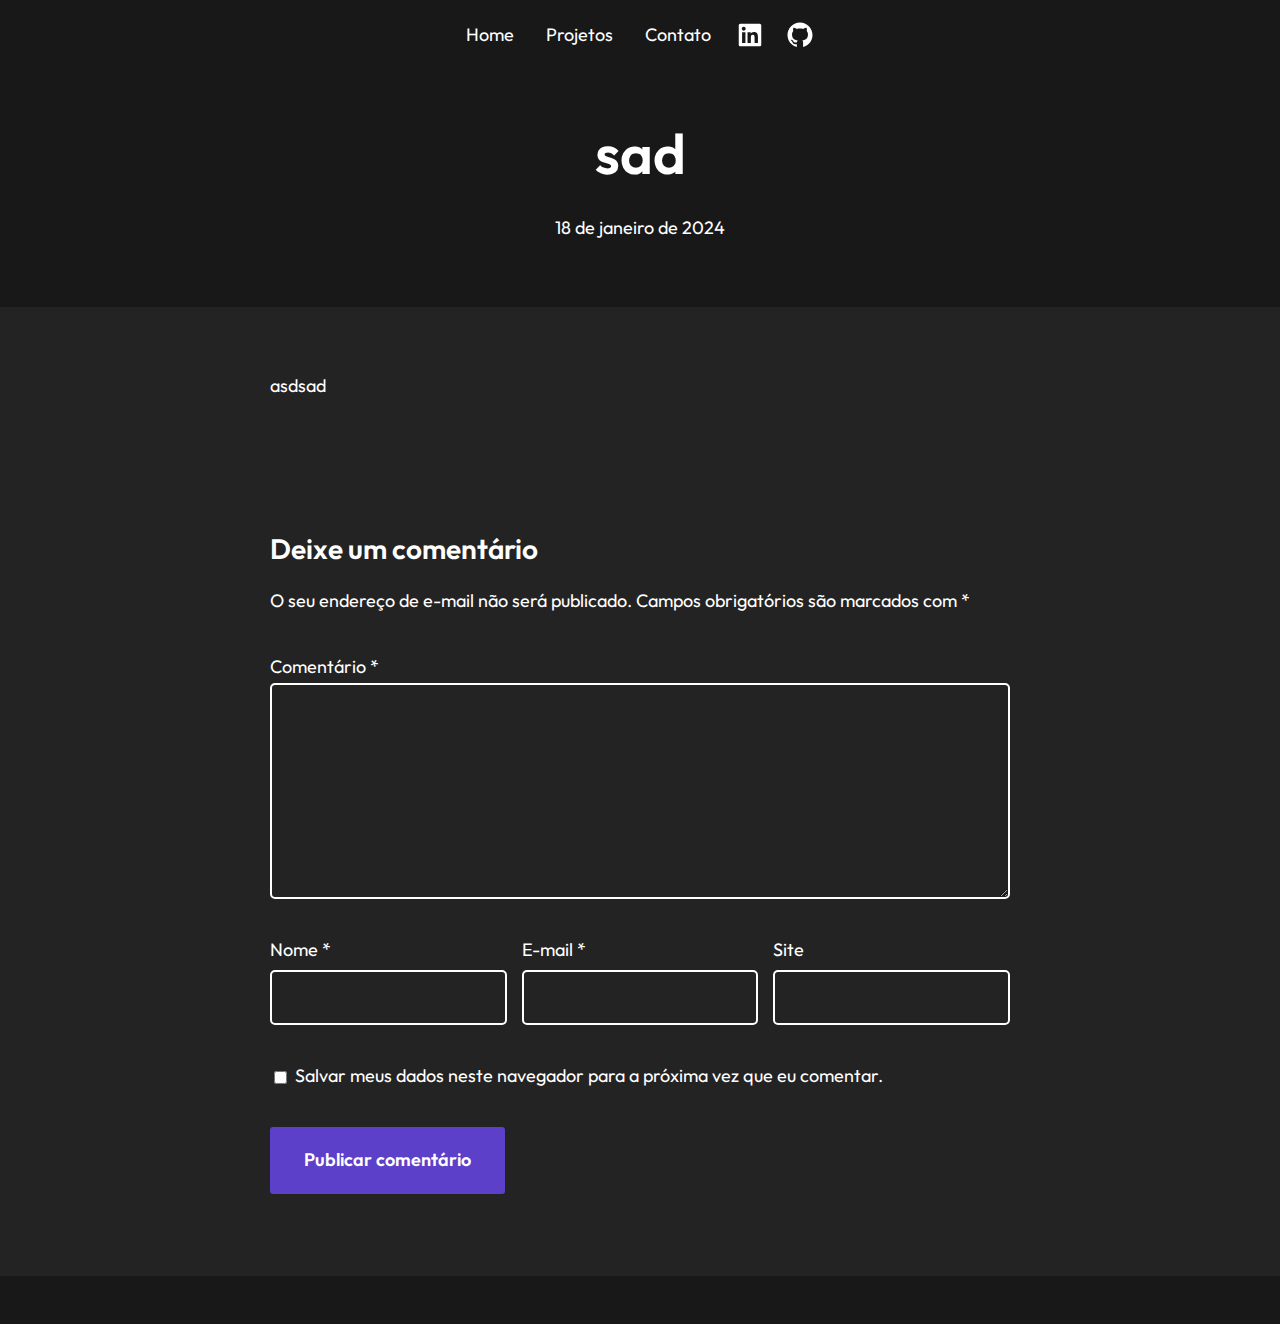
<file: 2024/01/18/sad/index.html>
<!DOCTYPE html>
<html lang="pt-BR">
<head>
	<meta charset="UTF-8">
	<meta name="viewport" content="width=device-width, initial-scale=1">
<meta name="robots" content="max-image-preview:large">
<title>sad</title>
<link rel="alternate" type="application/rss+xml" title="Feed para  &raquo;" href="https://jhonatadelima.github.io/feed/">
<link rel="alternate" type="application/rss+xml" title="Feed de comentários para  &raquo;" href="https://jhonatadelima.github.io/comments/feed/">
<link rel="alternate" type="application/rss+xml" title="Feed de comentários para  &raquo; sad" href="https://jhonatadelima.github.io/2024/01/18/sad/feed/">
<script>
window._wpemojiSettings = {"baseUrl":"https:\/\/s.w.org\/images\/core\/emoji\/14.0.0\/72x72\/","ext":".png","svgUrl":"https:\/\/s.w.org\/images\/core\/emoji\/14.0.0\/svg\/","svgExt":".svg","source":{"concatemoji":"https:\/\/jhonatadelima.github.io\/wp-includes\/js\/wp-emoji-release.min.js?ver=6.4.2"}};
/*! This file is auto-generated */
!function(i,n){var o,s,e;function c(e){try{var t={supportTests:e,timestamp:(new Date).valueOf()};sessionStorage.setItem(o,JSON.stringify(t))}catch(e){}}function p(e,t,n){e.clearRect(0,0,e.canvas.width,e.canvas.height),e.fillText(t,0,0);var t=new Uint32Array(e.getImageData(0,0,e.canvas.width,e.canvas.height).data),r=(e.clearRect(0,0,e.canvas.width,e.canvas.height),e.fillText(n,0,0),new Uint32Array(e.getImageData(0,0,e.canvas.width,e.canvas.height).data));return t.every(function(e,t){return e===r[t]})}function u(e,t,n){switch(t){case"flag":return n(e,"🏳️‍⚧️","🏳️​⚧️")?!1:!n(e,"🇺🇳","🇺​🇳")&&!n(e,"🏴󠁧󠁢󠁥󠁮󠁧󠁿","🏴​󠁧​󠁢​󠁥​󠁮​󠁧​󠁿");case"emoji":return!n(e,"🫱🏻‍🫲🏿","🫱🏻​🫲🏿")}return!1}function f(e,t,n){var r="undefined"!=typeof WorkerGlobalScope&&self instanceof WorkerGlobalScope?new OffscreenCanvas(300,150):i.createElement("canvas"),a=r.getContext("2d",{willReadFrequently:!0}),o=(a.textBaseline="top",a.font="600 32px Arial",{});return e.forEach(function(e){o[e]=t(a,e,n)}),o}function t(e){var t=i.createElement("script");t.src=e,t.defer=!0,i.head.appendChild(t)}"undefined"!=typeof Promise&&(o="wpEmojiSettingsSupports",s=["flag","emoji"],n.supports={everything:!0,everythingExceptFlag:!0},e=new Promise(function(e){i.addEventListener("DOMContentLoaded",e,{once:!0})}),new Promise(function(t){var n=function(){try{var e=JSON.parse(sessionStorage.getItem(o));if("object"==typeof e&&"number"==typeof e.timestamp&&(new Date).valueOf()<e.timestamp+604800&&"object"==typeof e.supportTests)return e.supportTests}catch(e){}return null}();if(!n){if("undefined"!=typeof Worker&&"undefined"!=typeof OffscreenCanvas&&"undefined"!=typeof URL&&URL.createObjectURL&&"undefined"!=typeof Blob)try{var e="postMessage("+f.toString()+"("+[JSON.stringify(s),u.toString(),p.toString()].join(",")+"));",r=new Blob([e],{type:"text/javascript"}),a=new Worker(URL.createObjectURL(r),{name:"wpTestEmojiSupports"});return void(a.onmessage=function(e){c(n=e.data),a.terminate(),t(n)})}catch(e){}c(n=f(s,u,p))}t(n)}).then(function(e){for(var t in e)n.supports[t]=e[t],n.supports.everything=n.supports.everything&&n.supports[t],"flag"!==t&&(n.supports.everythingExceptFlag=n.supports.everythingExceptFlag&&n.supports[t]);n.supports.everythingExceptFlag=n.supports.everythingExceptFlag&&!n.supports.flag,n.DOMReady=!1,n.readyCallback=function(){n.DOMReady=!0}}).then(function(){return e}).then(function(){var e;n.supports.everything||(n.readyCallback(),(e=n.source||{}).concatemoji?t(e.concatemoji):e.wpemoji&&e.twemoji&&(t(e.twemoji),t(e.wpemoji)))}))}((window,document),window._wpemojiSettings);
</script>
<style id="wp-block-navigation-link-inline-css">.wp-block-navigation .wp-block-navigation-item__label{overflow-wrap:break-word}.wp-block-navigation .wp-block-navigation-item__description{display:none}</style>
<link rel="stylesheet" id="wp-block-navigation-css" href="https://jhonatadelima.github.io/wp-includes/blocks/navigation/style.min.css?ver=6.4.2" media="all">
<style id="wp-block-navigation-inline-css">.wp-block-navigation a:where(:not(.wp-element-button)){color: inherit;}</style>
<style id="wp-block-columns-inline-css">.wp-block-columns{align-items:normal!important;box-sizing:border-box;display:flex;flex-wrap:wrap!important}@media (min-width:782px){.wp-block-columns{flex-wrap:nowrap!important}}.wp-block-columns.are-vertically-aligned-top{align-items:flex-start}.wp-block-columns.are-vertically-aligned-center{align-items:center}.wp-block-columns.are-vertically-aligned-bottom{align-items:flex-end}@media (max-width:781px){.wp-block-columns:not(.is-not-stacked-on-mobile)>.wp-block-column{flex-basis:100%!important}}@media (min-width:782px){.wp-block-columns:not(.is-not-stacked-on-mobile)>.wp-block-column{flex-basis:0;flex-grow:1}.wp-block-columns:not(.is-not-stacked-on-mobile)>.wp-block-column[style*=flex-basis]{flex-grow:0}}.wp-block-columns.is-not-stacked-on-mobile{flex-wrap:nowrap!important}.wp-block-columns.is-not-stacked-on-mobile>.wp-block-column{flex-basis:0;flex-grow:1}.wp-block-columns.is-not-stacked-on-mobile>.wp-block-column[style*=flex-basis]{flex-grow:0}:where(.wp-block-columns){margin-bottom:1.75em}:where(.wp-block-columns.has-background){padding:1.25em 2.375em}.wp-block-column{flex-grow:1;min-width:0;overflow-wrap:break-word;word-break:break-word}.wp-block-column.is-vertically-aligned-top{align-self:flex-start}.wp-block-column.is-vertically-aligned-center{align-self:center}.wp-block-column.is-vertically-aligned-bottom{align-self:flex-end}.wp-block-column.is-vertically-aligned-stretch{align-self:stretch}.wp-block-column.is-vertically-aligned-bottom,.wp-block-column.is-vertically-aligned-center,.wp-block-column.is-vertically-aligned-top{width:100%}</style>
<link rel="stylesheet" id="wp-block-social-links-css" href="https://jhonatadelima.github.io/wp-includes/blocks/social-links/style.min.css?ver=6.4.2" media="all">
<style id="wp-block-group-inline-css">.wp-block-group{box-sizing:border-box}</style>
<style id="wp-block-group-theme-inline-css">:where(.wp-block-group.has-background){padding:1.25em 2.375em}</style>
<style id="wp-block-template-part-theme-inline-css">.wp-block-template-part.has-background{margin-bottom:0;margin-top:0;padding:1.25em 2.375em}</style>
<style id="wp-block-post-title-inline-css">.wp-block-post-title{box-sizing:border-box;word-break:break-word}.wp-block-post-title a{display:inline-block}</style>
<style id="wp-block-post-date-inline-css">.wp-block-post-date{box-sizing:border-box}</style>
<style id="wp-block-post-featured-image-inline-css">.wp-block-post-featured-image{margin-left:0;margin-right:0}.wp-block-post-featured-image a{display:block;height:100%}.wp-block-post-featured-image img{box-sizing:border-box;height:auto;max-width:100%;vertical-align:bottom;width:100%}.wp-block-post-featured-image.alignfull img,.wp-block-post-featured-image.alignwide img{width:100%}.wp-block-post-featured-image .wp-block-post-featured-image__overlay.has-background-dim{background-color:#000;inset:0;position:absolute}.wp-block-post-featured-image{position:relative}.wp-block-post-featured-image .wp-block-post-featured-image__overlay.has-background-gradient{background-color:transparent}.wp-block-post-featured-image .wp-block-post-featured-image__overlay.has-background-dim-0{opacity:0}.wp-block-post-featured-image .wp-block-post-featured-image__overlay.has-background-dim-10{opacity:.1}.wp-block-post-featured-image .wp-block-post-featured-image__overlay.has-background-dim-20{opacity:.2}.wp-block-post-featured-image .wp-block-post-featured-image__overlay.has-background-dim-30{opacity:.3}.wp-block-post-featured-image .wp-block-post-featured-image__overlay.has-background-dim-40{opacity:.4}.wp-block-post-featured-image .wp-block-post-featured-image__overlay.has-background-dim-50{opacity:.5}.wp-block-post-featured-image .wp-block-post-featured-image__overlay.has-background-dim-60{opacity:.6}.wp-block-post-featured-image .wp-block-post-featured-image__overlay.has-background-dim-70{opacity:.7}.wp-block-post-featured-image .wp-block-post-featured-image__overlay.has-background-dim-80{opacity:.8}.wp-block-post-featured-image .wp-block-post-featured-image__overlay.has-background-dim-90{opacity:.9}.wp-block-post-featured-image .wp-block-post-featured-image__overlay.has-background-dim-100{opacity:1}.wp-block-post-featured-image:where(.alignleft,.alignright){width:100%}</style>
<style id="wp-block-paragraph-inline-css">.is-small-text{font-size:.875em}.is-regular-text{font-size:1em}.is-large-text{font-size:2.25em}.is-larger-text{font-size:3em}.has-drop-cap:not(:focus):first-letter{float:left;font-size:8.4em;font-style:normal;font-weight:100;line-height:.68;margin:.05em .1em 0 0;text-transform:uppercase}body.rtl .has-drop-cap:not(:focus):first-letter{float:none;margin-left:.1em}p.has-drop-cap.has-background{overflow:hidden}p.has-background{padding:1.25em 2.375em}:where(p.has-text-color:not(.has-link-color)) a{color:inherit}p.has-text-align-left[style*="writing-mode:vertical-lr"],p.has-text-align-right[style*="writing-mode:vertical-rl"]{rotate:180deg}</style>
<style id="wp-block-spacer-inline-css">.wp-block-spacer{clear:both}</style>
<style id="wp-block-comment-template-inline-css">.wp-block-comment-template{box-sizing:border-box;list-style:none;margin-bottom:0;max-width:100%;padding:0}.wp-block-comment-template li{clear:both}.wp-block-comment-template ol{list-style:none;margin-bottom:0;max-width:100%;padding-left:2rem}.wp-block-comment-template.alignleft{float:left}.wp-block-comment-template.aligncenter{margin-left:auto;margin-right:auto;width:-moz-fit-content;width:fit-content}.wp-block-comment-template.alignright{float:right}</style>
<style id="wp-block-comments-pagination-inline-css">.wp-block-comments-pagination>.wp-block-comments-pagination-next,.wp-block-comments-pagination>.wp-block-comments-pagination-numbers,.wp-block-comments-pagination>.wp-block-comments-pagination-previous{margin-bottom:.5em;margin-right:.5em}.wp-block-comments-pagination>.wp-block-comments-pagination-next:last-child,.wp-block-comments-pagination>.wp-block-comments-pagination-numbers:last-child,.wp-block-comments-pagination>.wp-block-comments-pagination-previous:last-child{margin-right:0}.wp-block-comments-pagination .wp-block-comments-pagination-previous-arrow{display:inline-block;margin-right:1ch}.wp-block-comments-pagination .wp-block-comments-pagination-previous-arrow:not(.is-arrow-chevron){transform:scaleX(1)}.wp-block-comments-pagination .wp-block-comments-pagination-next-arrow{display:inline-block;margin-left:1ch}.wp-block-comments-pagination .wp-block-comments-pagination-next-arrow:not(.is-arrow-chevron){transform:scaleX(1)}.wp-block-comments-pagination.aligncenter{justify-content:center}</style>
<style id="wp-block-post-comments-form-inline-css">.wp-block-post-comments-form{box-sizing:border-box}.wp-block-post-comments-form[style*=font-weight] :where(.comment-reply-title){font-weight:inherit}.wp-block-post-comments-form[style*=font-family] :where(.comment-reply-title){font-family:inherit}.wp-block-post-comments-form[class*=-font-size] :where(.comment-reply-title),.wp-block-post-comments-form[style*=font-size] :where(.comment-reply-title){font-size:inherit}.wp-block-post-comments-form[style*=line-height] :where(.comment-reply-title){line-height:inherit}.wp-block-post-comments-form[style*=font-style] :where(.comment-reply-title){font-style:inherit}.wp-block-post-comments-form[style*=letter-spacing] :where(.comment-reply-title){letter-spacing:inherit}.wp-block-post-comments-form input[type=submit]{box-shadow:none;cursor:pointer;display:inline-block;overflow-wrap:break-word;text-align:center}.wp-block-post-comments-form input:not([type=submit]),.wp-block-post-comments-form textarea{border:1px solid #949494;font-family:inherit;font-size:1em}.wp-block-post-comments-form input:not([type=submit]):not([type=checkbox]),.wp-block-post-comments-form textarea{padding:calc(.667em + 2px)}.wp-block-post-comments-form .comment-form input:not([type=submit]):not([type=checkbox]):not([type=hidden]),.wp-block-post-comments-form .comment-form textarea{box-sizing:border-box;display:block;width:100%}.wp-block-post-comments-form .comment-form-author label,.wp-block-post-comments-form .comment-form-email label,.wp-block-post-comments-form .comment-form-url label{display:block;margin-bottom:.25em}.wp-block-post-comments-form .comment-form-cookies-consent{display:flex;gap:.25em}.wp-block-post-comments-form .comment-form-cookies-consent #wp-comment-cookies-consent{margin-top:.35em}.wp-block-post-comments-form .comment-reply-title{margin-bottom:0}.wp-block-post-comments-form .comment-reply-title :where(small){font-size:var(--wp--preset--font-size--medium,smaller);margin-left:.5em}</style>
<style id="wp-block-buttons-inline-css">.wp-block-buttons.is-vertical{flex-direction:column}.wp-block-buttons.is-vertical>.wp-block-button:last-child{margin-bottom:0}.wp-block-buttons>.wp-block-button{display:inline-block;margin:0}.wp-block-buttons.is-content-justification-left{justify-content:flex-start}.wp-block-buttons.is-content-justification-left.is-vertical{align-items:flex-start}.wp-block-buttons.is-content-justification-center{justify-content:center}.wp-block-buttons.is-content-justification-center.is-vertical{align-items:center}.wp-block-buttons.is-content-justification-right{justify-content:flex-end}.wp-block-buttons.is-content-justification-right.is-vertical{align-items:flex-end}.wp-block-buttons.is-content-justification-space-between{justify-content:space-between}.wp-block-buttons.aligncenter{text-align:center}.wp-block-buttons:not(.is-content-justification-space-between,.is-content-justification-right,.is-content-justification-left,.is-content-justification-center) .wp-block-button.aligncenter{margin-left:auto;margin-right:auto;width:100%}.wp-block-buttons[style*=text-decoration] .wp-block-button,.wp-block-buttons[style*=text-decoration] .wp-block-button__link{text-decoration:inherit}.wp-block-buttons.has-custom-font-size .wp-block-button__link{font-size:inherit}.wp-block-button.aligncenter{text-align:center}</style>
<style id="wp-block-button-inline-css">.wp-block-button__link{box-sizing:border-box;cursor:pointer;display:inline-block;text-align:center;word-break:break-word}.wp-block-button__link.aligncenter{text-align:center}.wp-block-button__link.alignright{text-align:right}:where(.wp-block-button__link){border-radius:9999px;box-shadow:none;padding:calc(.667em + 2px) calc(1.333em + 2px);text-decoration:none}.wp-block-button[style*=text-decoration] .wp-block-button__link{text-decoration:inherit}.wp-block-buttons>.wp-block-button.has-custom-width{max-width:none}.wp-block-buttons>.wp-block-button.has-custom-width .wp-block-button__link{width:100%}.wp-block-buttons>.wp-block-button.has-custom-font-size .wp-block-button__link{font-size:inherit}.wp-block-buttons>.wp-block-button.wp-block-button__width-25{width:calc(25% - var(--wp--style--block-gap, .5em)*.75)}.wp-block-buttons>.wp-block-button.wp-block-button__width-50{width:calc(50% - var(--wp--style--block-gap, .5em)*.5)}.wp-block-buttons>.wp-block-button.wp-block-button__width-75{width:calc(75% - var(--wp--style--block-gap, .5em)*.25)}.wp-block-buttons>.wp-block-button.wp-block-button__width-100{flex-basis:100%;width:100%}.wp-block-buttons.is-vertical>.wp-block-button.wp-block-button__width-25{width:25%}.wp-block-buttons.is-vertical>.wp-block-button.wp-block-button__width-50{width:50%}.wp-block-buttons.is-vertical>.wp-block-button.wp-block-button__width-75{width:75%}.wp-block-button.is-style-squared,.wp-block-button__link.wp-block-button.is-style-squared{border-radius:0}.wp-block-button.no-border-radius,.wp-block-button__link.no-border-radius{border-radius:0!important}.wp-block-button .wp-block-button__link.is-style-outline,.wp-block-button.is-style-outline>.wp-block-button__link{border:2px solid;padding:.667em 1.333em}.wp-block-button .wp-block-button__link.is-style-outline:not(.has-text-color),.wp-block-button.is-style-outline>.wp-block-button__link:not(.has-text-color){color:currentColor}.wp-block-button .wp-block-button__link.is-style-outline:not(.has-background),.wp-block-button.is-style-outline>.wp-block-button__link:not(.has-background){background-color:transparent;background-image:none}.wp-block-button .wp-block-button__link:where(.has-border-color){border-width:initial}.wp-block-button .wp-block-button__link:where([style*=border-top-color]){border-top-width:medium}.wp-block-button .wp-block-button__link:where([style*=border-right-color]){border-right-width:medium}.wp-block-button .wp-block-button__link:where([style*=border-bottom-color]){border-bottom-width:medium}.wp-block-button .wp-block-button__link:where([style*=border-left-color]){border-left-width:medium}.wp-block-button .wp-block-button__link:where([style*=border-style]){border-width:initial}.wp-block-button .wp-block-button__link:where([style*=border-top-style]){border-top-width:medium}.wp-block-button .wp-block-button__link:where([style*=border-right-style]){border-right-width:medium}.wp-block-button .wp-block-button__link:where([style*=border-bottom-style]){border-bottom-width:medium}.wp-block-button .wp-block-button__link:where([style*=border-left-style]){border-left-width:medium}
.wp-block-button .wp-block-button__link{background-color: var(--wp--preset--color--raft-accent);border-radius: 3px;border-color: transparent;border-width: 2px;border-style: solid;color: var(--wp--preset--color--raft-fg-alt);font-size: var(--wp--preset--font-size--normal);font-weight: 600;padding-top: var(--wp--preset--spacing--30);padding-right: var(--wp--preset--spacing--50);padding-bottom: var(--wp--preset--spacing--30);padding-left: var(--wp--preset--spacing--50);}.is-style-outline.is-style-outline.wp-block-button .wp-block-button__link{background-color: transparent;border-color: inherit;border-width: 2px;border-style: solid;color: inherit;padding-top: var(--wp--preset--spacing--30);padding-right: var(--wp--preset--spacing--50);padding-bottom: var(--wp--preset--spacing--30);padding-left: var(--wp--preset--spacing--50);}</style>
<style id="wp-emoji-styles-inline-css">img.wp-smiley, img.emoji {
		display: inline !important;
		border: none !important;
		box-shadow: none !important;
		height: 1em !important;
		width: 1em !important;
		margin: 0 0.07em !important;
		vertical-align: -0.1em !important;
		background: none !important;
		padding: 0 !important;
	}</style>
<style id="wp-block-library-inline-css">:root{--wp-admin-theme-color:#007cba;--wp-admin-theme-color--rgb:0,124,186;--wp-admin-theme-color-darker-10:#006ba1;--wp-admin-theme-color-darker-10--rgb:0,107,161;--wp-admin-theme-color-darker-20:#005a87;--wp-admin-theme-color-darker-20--rgb:0,90,135;--wp-admin-border-width-focus:2px;--wp-block-synced-color:#7a00df;--wp-block-synced-color--rgb:122,0,223}@media (min-resolution:192dpi){:root{--wp-admin-border-width-focus:1.5px}}.wp-element-button{cursor:pointer}:root{--wp--preset--font-size--normal:16px;--wp--preset--font-size--huge:42px}:root .has-very-light-gray-background-color{background-color:#eee}:root .has-very-dark-gray-background-color{background-color:#313131}:root .has-very-light-gray-color{color:#eee}:root .has-very-dark-gray-color{color:#313131}:root .has-vivid-green-cyan-to-vivid-cyan-blue-gradient-background{background:linear-gradient(135deg,#00d084,#0693e3)}:root .has-purple-crush-gradient-background{background:linear-gradient(135deg,#34e2e4,#4721fb 50%,#ab1dfe)}:root .has-hazy-dawn-gradient-background{background:linear-gradient(135deg,#faaca8,#dad0ec)}:root .has-subdued-olive-gradient-background{background:linear-gradient(135deg,#fafae1,#67a671)}:root .has-atomic-cream-gradient-background{background:linear-gradient(135deg,#fdd79a,#004a59)}:root .has-nightshade-gradient-background{background:linear-gradient(135deg,#330968,#31cdcf)}:root .has-midnight-gradient-background{background:linear-gradient(135deg,#020381,#2874fc)}.has-regular-font-size{font-size:1em}.has-larger-font-size{font-size:2.625em}.has-normal-font-size{font-size:var(--wp--preset--font-size--normal)}.has-huge-font-size{font-size:var(--wp--preset--font-size--huge)}.has-text-align-center{text-align:center}.has-text-align-left{text-align:left}.has-text-align-right{text-align:right}#end-resizable-editor-section{display:none}.aligncenter{clear:both}.items-justified-left{justify-content:flex-start}.items-justified-center{justify-content:center}.items-justified-right{justify-content:flex-end}.items-justified-space-between{justify-content:space-between}.screen-reader-text{clip:rect(1px,1px,1px,1px);word-wrap:normal!important;border:0;-webkit-clip-path:inset(50%);clip-path:inset(50%);height:1px;margin:-1px;overflow:hidden;padding:0;position:absolute;width:1px}.screen-reader-text:focus{clip:auto!important;background-color:#ddd;-webkit-clip-path:none;clip-path:none;color:#444;display:block;font-size:1em;height:auto;left:5px;line-height:normal;padding:15px 23px 14px;text-decoration:none;top:5px;width:auto;z-index:100000}html :where(.has-border-color){border-style:solid}html :where([style*=border-top-color]){border-top-style:solid}html :where([style*=border-right-color]){border-right-style:solid}html :where([style*=border-bottom-color]){border-bottom-style:solid}html :where([style*=border-left-color]){border-left-style:solid}html :where([style*=border-width]){border-style:solid}html :where([style*=border-top-width]){border-top-style:solid}html :where([style*=border-right-width]){border-right-style:solid}html :where([style*=border-bottom-width]){border-bottom-style:solid}html :where([style*=border-left-width]){border-left-style:solid}html :where(img[class*=wp-image-]){height:auto;max-width:100%}:where(figure){margin:0 0 1em}html :where(.is-position-sticky){--wp-admin--admin-bar--position-offset:var(--wp-admin--admin-bar--height,0px)}@media screen and (max-width:600px){html :where(.is-position-sticky){--wp-admin--admin-bar--position-offset:0px}}</style>
<style id="global-styles-inline-css">body{--wp--preset--color--black: #000000;--wp--preset--color--cyan-bluish-gray: #abb8c3;--wp--preset--color--white: #ffffff;--wp--preset--color--pale-pink: #f78da7;--wp--preset--color--vivid-red: #cf2e2e;--wp--preset--color--luminous-vivid-orange: #ff6900;--wp--preset--color--luminous-vivid-amber: #fcb900;--wp--preset--color--light-green-cyan: #7bdcb5;--wp--preset--color--vivid-green-cyan: #00d084;--wp--preset--color--pale-cyan-blue: #8ed1fc;--wp--preset--color--vivid-cyan-blue: #0693e3;--wp--preset--color--vivid-purple: #9b51e0;--wp--preset--color--raft-bg: #232323;--wp--preset--color--raft-fg: #FFFFFF;--wp--preset--color--raft-accent: #5C40CA;--wp--preset--color--raft-accent-secondary: #4C32B4;--wp--preset--color--raft-bg-inv: #000000;--wp--preset--color--raft-bg-alt: rgba(0, 0, 0, 0.3);--wp--preset--color--raft-fg-alt: #FFFFFF;--wp--preset--gradient--vivid-cyan-blue-to-vivid-purple: linear-gradient(135deg,rgba(6,147,227,1) 0%,rgb(155,81,224) 100%);--wp--preset--gradient--light-green-cyan-to-vivid-green-cyan: linear-gradient(135deg,rgb(122,220,180) 0%,rgb(0,208,130) 100%);--wp--preset--gradient--luminous-vivid-amber-to-luminous-vivid-orange: linear-gradient(135deg,rgba(252,185,0,1) 0%,rgba(255,105,0,1) 100%);--wp--preset--gradient--luminous-vivid-orange-to-vivid-red: linear-gradient(135deg,rgba(255,105,0,1) 0%,rgb(207,46,46) 100%);--wp--preset--gradient--very-light-gray-to-cyan-bluish-gray: linear-gradient(135deg,rgb(238,238,238) 0%,rgb(169,184,195) 100%);--wp--preset--gradient--cool-to-warm-spectrum: linear-gradient(135deg,rgb(74,234,220) 0%,rgb(151,120,209) 20%,rgb(207,42,186) 40%,rgb(238,44,130) 60%,rgb(251,105,98) 80%,rgb(254,248,76) 100%);--wp--preset--gradient--blush-light-purple: linear-gradient(135deg,rgb(255,206,236) 0%,rgb(152,150,240) 100%);--wp--preset--gradient--blush-bordeaux: linear-gradient(135deg,rgb(254,205,165) 0%,rgb(254,45,45) 50%,rgb(107,0,62) 100%);--wp--preset--gradient--luminous-dusk: linear-gradient(135deg,rgb(255,203,112) 0%,rgb(199,81,192) 50%,rgb(65,88,208) 100%);--wp--preset--gradient--pale-ocean: linear-gradient(135deg,rgb(255,245,203) 0%,rgb(182,227,212) 50%,rgb(51,167,181) 100%);--wp--preset--gradient--electric-grass: linear-gradient(135deg,rgb(202,248,128) 0%,rgb(113,206,126) 100%);--wp--preset--gradient--midnight: linear-gradient(135deg,rgb(2,3,129) 0%,rgb(40,116,252) 100%);--wp--preset--font-size--small: 14px;--wp--preset--font-size--medium: 24px;--wp--preset--font-size--large: 28px;--wp--preset--font-size--x-large: 32px;--wp--preset--font-size--normal: 18px;--wp--preset--font-size--huge: 56px;--wp--preset--font-family--body: "Readex Pro", sans-serif;--wp--preset--font-family--source-serif-pro: "Source Serif Pro", serif;--wp--preset--font-family--figtree: "Figtree", sans-serif;--wp--preset--font-family--outfit: "Outfit", sans-serif;--wp--preset--font-family--spline-sans: "spline-sans", sans-serif;--wp--preset--font-family--geologica: "geologica", sans-serif;--wp--preset--font-family--gloock: "gloock", serif;--wp--preset--font-family--spline-sans-mono: "spline-sans-mono", sans-serif;--wp--preset--font-family--lora: "Lora", serif;--wp--preset--spacing--20: clamp(.4rem, 2vw, 0.5rem);--wp--preset--spacing--30: clamp(.6rem, 2.5vw, 1rem);--wp--preset--spacing--40: clamp(1rem, 3vw, 1.5rem);--wp--preset--spacing--50: clamp(1.5rem, 4vw, 2rem);--wp--preset--spacing--60: clamp(2rem, 5vw, 3rem);--wp--preset--spacing--70: clamp(3rem, 6vw, 4rem);--wp--preset--spacing--80: clamp(3rem, 7vw, 5rem);--wp--preset--shadow--natural: 6px 6px 9px rgba(0, 0, 0, 0.2);--wp--preset--shadow--deep: 12px 12px 50px rgba(0, 0, 0, 0.4);--wp--preset--shadow--sharp: 6px 6px 0px rgba(0, 0, 0, 0.2);--wp--preset--shadow--outlined: 6px 6px 0px -3px rgba(255, 255, 255, 1), 6px 6px rgba(0, 0, 0, 1);--wp--preset--shadow--crisp: 6px 6px 0px rgba(0, 0, 0, 1);--wp--custom--spacing--baseline: 16px;--wp--custom--spacing--small: min(24px, 6.4vw);--wp--custom--spacing--gap--horizontal: clamp( calc( 1.5 * var( --wp--custom--spacing--baseline ) ), 2.222vw, calc( 2 * var( --wp--custom--spacing--baseline ) ) );--wp--custom--spacing--gap--vertical: clamp( calc( 1.5 * var( --wp--custom--spacing--baseline ) ), 3.333vw, calc( 3 * var( --wp--custom--spacing--baseline ) ) );--wp--custom--spacing--gutter: clamp( calc( 1.5 * var( --wp--custom--spacing--baseline ) ), 3.333vw, calc( 3 * var( --wp--custom--spacing--baseline ) ) );--wp--custom--spacing--outer: var( --wp--custom--spacing--gutter );--wp--custom--typography--font-smoothing--moz: grayscale;--wp--custom--typography--font-smoothing--webkit: antialiased;}body { margin: 0;--wp--style--global--content-size: 740px;--wp--style--global--wide-size: 960px; }.wp-site-blocks > .alignleft { float: left; margin-right: 2em; }.wp-site-blocks > .alignright { float: right; margin-left: 2em; }.wp-site-blocks > .aligncenter { justify-content: center; margin-left: auto; margin-right: auto; }:where(.wp-site-blocks) > * { margin-block-start: 24px; margin-block-end: 0; }:where(.wp-site-blocks) > :first-child:first-child { margin-block-start: 0; }:where(.wp-site-blocks) > :last-child:last-child { margin-block-end: 0; }body { --wp--style--block-gap: 24px; }:where(body .is-layout-flow)  > :first-child:first-child{margin-block-start: 0;}:where(body .is-layout-flow)  > :last-child:last-child{margin-block-end: 0;}:where(body .is-layout-flow)  > *{margin-block-start: 24px;margin-block-end: 0;}:where(body .is-layout-constrained)  > :first-child:first-child{margin-block-start: 0;}:where(body .is-layout-constrained)  > :last-child:last-child{margin-block-end: 0;}:where(body .is-layout-constrained)  > *{margin-block-start: 24px;margin-block-end: 0;}:where(body .is-layout-flex) {gap: 24px;}:where(body .is-layout-grid) {gap: 24px;}body .is-layout-flow > .alignleft{float: left;margin-inline-start: 0;margin-inline-end: 2em;}body .is-layout-flow > .alignright{float: right;margin-inline-start: 2em;margin-inline-end: 0;}body .is-layout-flow > .aligncenter{margin-left: auto !important;margin-right: auto !important;}body .is-layout-constrained > .alignleft{float: left;margin-inline-start: 0;margin-inline-end: 2em;}body .is-layout-constrained > .alignright{float: right;margin-inline-start: 2em;margin-inline-end: 0;}body .is-layout-constrained > .aligncenter{margin-left: auto !important;margin-right: auto !important;}body .is-layout-constrained > :where(:not(.alignleft):not(.alignright):not(.alignfull)){max-width: var(--wp--style--global--content-size);margin-left: auto !important;margin-right: auto !important;}body .is-layout-constrained > .alignwide{max-width: var(--wp--style--global--wide-size);}body .is-layout-flex{display: flex;}body .is-layout-flex{flex-wrap: wrap;align-items: center;}body .is-layout-flex > *{margin: 0;}body .is-layout-grid{display: grid;}body .is-layout-grid > *{margin: 0;}body{background-color: var(--wp--preset--color--raft-bg);color: var(--wp--preset--color--raft-fg);font-family: var(--wp--preset--font-family--outfit);font-size: var(--wp--preset--font-size--normal);font-weight: 400;line-height: 1.7;padding-top: 0px;padding-right: 0px;padding-bottom: 0px;padding-left: 0px;}a:where(:not(.wp-element-button)){color: var(--wp--preset--color--raft-fg);text-decoration: none;}h1{font-size: var(--wp--preset--font-size--huge);font-weight: 600;line-height: 1.25;}h2{font-size: var(--wp--preset--font-size--x-large);font-weight: 600;line-height: 1.35;}h3{font-size: var(--wp--preset--font-size--large);font-weight: 600;line-height: 1.35;}h4{font-size: var(--wp--preset--font-size--medium);font-weight: 600;line-height: 1.4;}h5{font-size: var(--wp--preset--font-size--normal);font-weight: 600;line-height: 1.55;}h6{font-size: var(--wp--preset--font-size--small);font-weight: 600;line-height: 1.6;}.wp-element-button, .wp-block-button__link{background-color: #32373c;border-width: 0;color: #fff;font-family: inherit;font-size: inherit;line-height: inherit;padding: calc(0.667em + 2px) calc(1.333em + 2px);text-decoration: none;}.wp-element-caption, .wp-block-audio figcaption, .wp-block-embed figcaption, .wp-block-gallery figcaption, .wp-block-image figcaption, .wp-block-table figcaption, .wp-block-video figcaption{color: var(--wp--preset--color--raft-fg);font-size: var(--wp--preset--font-size--small);}.has-black-color{color: var(--wp--preset--color--black) !important;}.has-cyan-bluish-gray-color{color: var(--wp--preset--color--cyan-bluish-gray) !important;}.has-white-color{color: var(--wp--preset--color--white) !important;}.has-pale-pink-color{color: var(--wp--preset--color--pale-pink) !important;}.has-vivid-red-color{color: var(--wp--preset--color--vivid-red) !important;}.has-luminous-vivid-orange-color{color: var(--wp--preset--color--luminous-vivid-orange) !important;}.has-luminous-vivid-amber-color{color: var(--wp--preset--color--luminous-vivid-amber) !important;}.has-light-green-cyan-color{color: var(--wp--preset--color--light-green-cyan) !important;}.has-vivid-green-cyan-color{color: var(--wp--preset--color--vivid-green-cyan) !important;}.has-pale-cyan-blue-color{color: var(--wp--preset--color--pale-cyan-blue) !important;}.has-vivid-cyan-blue-color{color: var(--wp--preset--color--vivid-cyan-blue) !important;}.has-vivid-purple-color{color: var(--wp--preset--color--vivid-purple) !important;}.has-raft-bg-color{color: var(--wp--preset--color--raft-bg) !important;}.has-raft-fg-color{color: var(--wp--preset--color--raft-fg) !important;}.has-raft-accent-color{color: var(--wp--preset--color--raft-accent) !important;}.has-raft-accent-secondary-color{color: var(--wp--preset--color--raft-accent-secondary) !important;}.has-raft-bg-inv-color{color: var(--wp--preset--color--raft-bg-inv) !important;}.has-raft-bg-alt-color{color: var(--wp--preset--color--raft-bg-alt) !important;}.has-raft-fg-alt-color{color: var(--wp--preset--color--raft-fg-alt) !important;}.has-black-background-color{background-color: var(--wp--preset--color--black) !important;}.has-cyan-bluish-gray-background-color{background-color: var(--wp--preset--color--cyan-bluish-gray) !important;}.has-white-background-color{background-color: var(--wp--preset--color--white) !important;}.has-pale-pink-background-color{background-color: var(--wp--preset--color--pale-pink) !important;}.has-vivid-red-background-color{background-color: var(--wp--preset--color--vivid-red) !important;}.has-luminous-vivid-orange-background-color{background-color: var(--wp--preset--color--luminous-vivid-orange) !important;}.has-luminous-vivid-amber-background-color{background-color: var(--wp--preset--color--luminous-vivid-amber) !important;}.has-light-green-cyan-background-color{background-color: var(--wp--preset--color--light-green-cyan) !important;}.has-vivid-green-cyan-background-color{background-color: var(--wp--preset--color--vivid-green-cyan) !important;}.has-pale-cyan-blue-background-color{background-color: var(--wp--preset--color--pale-cyan-blue) !important;}.has-vivid-cyan-blue-background-color{background-color: var(--wp--preset--color--vivid-cyan-blue) !important;}.has-vivid-purple-background-color{background-color: var(--wp--preset--color--vivid-purple) !important;}.has-raft-bg-background-color{background-color: var(--wp--preset--color--raft-bg) !important;}.has-raft-fg-background-color{background-color: var(--wp--preset--color--raft-fg) !important;}.has-raft-accent-background-color{background-color: var(--wp--preset--color--raft-accent) !important;}.has-raft-accent-secondary-background-color{background-color: var(--wp--preset--color--raft-accent-secondary) !important;}.has-raft-bg-inv-background-color{background-color: var(--wp--preset--color--raft-bg-inv) !important;}.has-raft-bg-alt-background-color{background-color: var(--wp--preset--color--raft-bg-alt) !important;}.has-raft-fg-alt-background-color{background-color: var(--wp--preset--color--raft-fg-alt) !important;}.has-black-border-color{border-color: var(--wp--preset--color--black) !important;}.has-cyan-bluish-gray-border-color{border-color: var(--wp--preset--color--cyan-bluish-gray) !important;}.has-white-border-color{border-color: var(--wp--preset--color--white) !important;}.has-pale-pink-border-color{border-color: var(--wp--preset--color--pale-pink) !important;}.has-vivid-red-border-color{border-color: var(--wp--preset--color--vivid-red) !important;}.has-luminous-vivid-orange-border-color{border-color: var(--wp--preset--color--luminous-vivid-orange) !important;}.has-luminous-vivid-amber-border-color{border-color: var(--wp--preset--color--luminous-vivid-amber) !important;}.has-light-green-cyan-border-color{border-color: var(--wp--preset--color--light-green-cyan) !important;}.has-vivid-green-cyan-border-color{border-color: var(--wp--preset--color--vivid-green-cyan) !important;}.has-pale-cyan-blue-border-color{border-color: var(--wp--preset--color--pale-cyan-blue) !important;}.has-vivid-cyan-blue-border-color{border-color: var(--wp--preset--color--vivid-cyan-blue) !important;}.has-vivid-purple-border-color{border-color: var(--wp--preset--color--vivid-purple) !important;}.has-raft-bg-border-color{border-color: var(--wp--preset--color--raft-bg) !important;}.has-raft-fg-border-color{border-color: var(--wp--preset--color--raft-fg) !important;}.has-raft-accent-border-color{border-color: var(--wp--preset--color--raft-accent) !important;}.has-raft-accent-secondary-border-color{border-color: var(--wp--preset--color--raft-accent-secondary) !important;}.has-raft-bg-inv-border-color{border-color: var(--wp--preset--color--raft-bg-inv) !important;}.has-raft-bg-alt-border-color{border-color: var(--wp--preset--color--raft-bg-alt) !important;}.has-raft-fg-alt-border-color{border-color: var(--wp--preset--color--raft-fg-alt) !important;}.has-vivid-cyan-blue-to-vivid-purple-gradient-background{background: var(--wp--preset--gradient--vivid-cyan-blue-to-vivid-purple) !important;}.has-light-green-cyan-to-vivid-green-cyan-gradient-background{background: var(--wp--preset--gradient--light-green-cyan-to-vivid-green-cyan) !important;}.has-luminous-vivid-amber-to-luminous-vivid-orange-gradient-background{background: var(--wp--preset--gradient--luminous-vivid-amber-to-luminous-vivid-orange) !important;}.has-luminous-vivid-orange-to-vivid-red-gradient-background{background: var(--wp--preset--gradient--luminous-vivid-orange-to-vivid-red) !important;}.has-very-light-gray-to-cyan-bluish-gray-gradient-background{background: var(--wp--preset--gradient--very-light-gray-to-cyan-bluish-gray) !important;}.has-cool-to-warm-spectrum-gradient-background{background: var(--wp--preset--gradient--cool-to-warm-spectrum) !important;}.has-blush-light-purple-gradient-background{background: var(--wp--preset--gradient--blush-light-purple) !important;}.has-blush-bordeaux-gradient-background{background: var(--wp--preset--gradient--blush-bordeaux) !important;}.has-luminous-dusk-gradient-background{background: var(--wp--preset--gradient--luminous-dusk) !important;}.has-pale-ocean-gradient-background{background: var(--wp--preset--gradient--pale-ocean) !important;}.has-electric-grass-gradient-background{background: var(--wp--preset--gradient--electric-grass) !important;}.has-midnight-gradient-background{background: var(--wp--preset--gradient--midnight) !important;}.has-small-font-size{font-size: var(--wp--preset--font-size--small) !important;}.has-medium-font-size{font-size: var(--wp--preset--font-size--medium) !important;}.has-large-font-size{font-size: var(--wp--preset--font-size--large) !important;}.has-x-large-font-size{font-size: var(--wp--preset--font-size--x-large) !important;}.has-normal-font-size{font-size: var(--wp--preset--font-size--normal) !important;}.has-huge-font-size{font-size: var(--wp--preset--font-size--huge) !important;}.has-body-font-family{font-family: var(--wp--preset--font-family--body) !important;}.has-source-serif-pro-font-family{font-family: var(--wp--preset--font-family--source-serif-pro) !important;}.has-figtree-font-family{font-family: var(--wp--preset--font-family--figtree) !important;}.has-outfit-font-family{font-family: var(--wp--preset--font-family--outfit) !important;}.has-spline-sans-font-family{font-family: var(--wp--preset--font-family--spline-sans) !important;}.has-geologica-font-family{font-family: var(--wp--preset--font-family--geologica) !important;}.has-gloock-font-family{font-family: var(--wp--preset--font-family--gloock) !important;}.has-spline-sans-mono-font-family{font-family: var(--wp--preset--font-family--spline-sans-mono) !important;}.has-lora-font-family{font-family: var(--wp--preset--font-family--lora) !important;}</style>
<style id="core-block-supports-inline-css">.wp-container-core-navigation-layout-1.wp-container-core-navigation-layout-1{gap:32px;justify-content:flex-end;}.wp-container-core-columns-layout-1.wp-container-core-columns-layout-1{flex-wrap:nowrap;}.wp-container-core-social-links-layout-1.wp-container-core-social-links-layout-1{gap:20px 20px;justify-content:flex-start;}.wp-container-core-group-layout-2.wp-container-core-group-layout-2{flex-wrap:nowrap;justify-content:center;}.wp-container-core-group-layout-5.wp-container-core-group-layout-5 > *{margin-block-start:0;margin-block-end:0;}.wp-container-core-group-layout-5.wp-container-core-group-layout-5.wp-container-core-group-layout-5.wp-container-core-group-layout-5 > * + *{margin-block-start:0px;margin-block-end:0;}.wp-container-core-group-layout-10.wp-container-core-group-layout-10{justify-content:space-between;}</style>
<style id="wp-block-template-skip-link-inline-css">.skip-link.screen-reader-text {
			border: 0;
			clip: rect(1px,1px,1px,1px);
			clip-path: inset(50%);
			height: 1px;
			margin: -1px;
			overflow: hidden;
			padding: 0;
			position: absolute !important;
			width: 1px;
			word-wrap: normal !important;
		}

		.skip-link.screen-reader-text:focus {
			background-color: #eee;
			clip: auto !important;
			clip-path: none;
			color: #444;
			display: block;
			font-size: 1em;
			height: auto;
			left: 5px;
			line-height: normal;
			padding: 15px 23px 14px;
			text-decoration: none;
			top: 5px;
			width: auto;
			z-index: 100000;
		}</style>
<link rel="stylesheet" id="contact-form-7-css" href="https://jhonatadelima.github.io/wp-content/plugins/contact-form-7/includes/css/styles.css?ver=5.8.6" media="all">
<link rel="stylesheet" id="raft-style-css" href="https://jhonatadelima.github.io/wp-content/themes/raft/assets/css/build/style.css?ver=1.1.1" media="all">
<script src="https://jhonatadelima.github.io/wp-includes/js/dist/interactivity.min.js?ver=6.4.2" id="wp-interactivity-js" defer data-wp-strategy="defer"></script>
<script src="https://jhonatadelima.github.io/wp-includes/blocks/navigation/view.min.js?ver=e3d6f3216904b5b42831" id="wp-block-navigation-view-js" defer data-wp-strategy="defer"></script>
<link rel="https://api.w.org/" href="https://jhonatadelima.github.io/wp-json/">
<link rel="alternate" type="application/json" href="https://jhonatadelima.github.io/wp-json/wp/v2/posts/60">
<link rel="EditURI" type="application/rsd+xml" title="RSD" href="https://jhonatadelima.github.io/xmlrpc.php?rsd">
<meta name="generator" content="WordPress 6.4.2">
<link rel="canonical" href="https://jhonatadelima.github.io/2024/01/18/sad/">
<link rel="shortlink" href="https://jhonatadelima.github.io/?p=60">
<link rel="alternate" type="application/json+oembed" href="https://jhonatadelima.github.io/wp-json/oembed/1.0/embed?url=https%3A%2F%2Fjhonatadelima.github.io%2F2024%2F01%2F18%2Fsad%2F">
<link rel="alternate" type="text/xml+oembed" href="https://jhonatadelima.github.io/wp-json/oembed/1.0/embed?url=https%3A%2F%2Fjhonatadelima.github.io%2F2024%2F01%2F18%2Fsad%2F#038;format=xml">
<style id="wp-fonts-local">@font-face{font-family:"Readex Pro";font-style:normal;font-weight:160 700;font-display:swap;src:url('https://jhonatadelima.github.io/wp-content/themes/raft/assets/fonts/readex-pro/ReadexPro-VariableFont_wght.ttf') format('truetype');font-stretch:normal;}
@font-face{font-family:"Source Serif Pro";font-style:normal;font-weight:200 900;font-display:fallback;src:url('https://jhonatadelima.github.io/wp-content/themes/raft/assets/fonts/source-serif-pro/SourceSerif4Variable-Roman.ttf.woff2') format('woff2');font-stretch:normal;}
@font-face{font-family:"Source Serif Pro";font-style:italic;font-weight:200 900;font-display:fallback;src:url('https://jhonatadelima.github.io/wp-content/themes/raft/assets/fonts/source-serif-pro/SourceSerif4Variable-Italic.ttf.woff2') format('woff2');font-stretch:normal;}
@font-face{font-family:Figtree;font-style:normal;font-weight:300 900;font-display:fallback;src:url('https://jhonatadelima.github.io/wp-content/themes/raft/assets/fonts/figtree/Figtree-VariableFont_wght.ttf') format('truetype');font-stretch:normal;}
@font-face{font-family:Figtree;font-style:italic;font-weight:300 900;font-display:fallback;src:url('https://jhonatadelima.github.io/wp-content/themes/raft/assets/fonts/figtree/Figtree-Italic-VariableFont_wght.ttf') format('truetype');font-stretch:normal;}
@font-face{font-family:Outfit;font-style:normal;font-weight:100 900;font-display:swap;src:url('https://jhonatadelima.github.io/wp-content/themes/raft/assets/fonts/outfit/Outfit-VariableFont_wght.ttf') format('truetype');font-stretch:normal;}
@font-face{font-family:spline-sans;font-style:normal;font-weight:300 900;font-display:swap;src:url('https://jhonatadelima.github.io/wp-content/themes/raft/assets/fonts/spline-sans/SplineSans-VariableFont_wght.ttf') format('truetype');font-stretch:normal;}
@font-face{font-family:geologica;font-style:normal;font-weight:300 900;font-display:swap;src:url('https://jhonatadelima.github.io/wp-content/themes/raft/assets/fonts/geologica/Geologica-VariableFont_CRSV,SHRP,slnt,wght.ttf') format('truetype');font-stretch:normal;}
@font-face{font-family:gloock;font-style:normal;font-weight:400;font-display:swap;src:url('https://jhonatadelima.github.io/wp-content/themes/raft/assets/fonts/gloock/Gloock-Regular.ttf') format('truetype');font-stretch:normal;}
@font-face{font-family:spline-sans-mono;font-style:normal;font-weight:400 800;font-display:swap;src:url('https://jhonatadelima.github.io/wp-content/themes/raft/assets/fonts/spline-sans-mono/SplineSansMono-VariableFont_wght.ttf') format('truetype');font-stretch:normal;}
@font-face{font-family:spline-sans-mono;font-style:italic;font-weight:400 800;font-display:fallback;src:url('https://jhonatadelima.github.io/wp-content/themes/raft/assets/fonts/spline-sans-mono/SplineSansMono-Italic-VariableFont_wght.ttf') format('truetype');font-stretch:normal;}
@font-face{font-family:Lora;font-style:normal;font-weight:400 700;font-display:fallback;src:url('https://jhonatadelima.github.io/wp-content/themes/raft/assets/fonts/lora/Lora-VariableFont_wght.ttf') format('truetype');font-stretch:normal;}
@font-face{font-family:Lora;font-style:italic;font-weight:400 700;font-display:fallback;src:url('https://jhonatadelima.github.io/wp-content/themes/raft/assets/fonts/lora/Lora-Italic-VariableFont_wght.ttf') format('truetype');font-stretch:normal;}</style>
</head>

<body class="post-template-default single single-post postid-60 single-format-standard wp-embed-responsive">

<div class="wp-site-blocks">
<header class="wp-block-template-part">
<div class="wp-block-group has-raft-bg-alt-background-color has-background is-layout-constrained wp-block-group-is-layout-constrained" style="margin-top:0px;margin-bottom:0px;padding-top:20px;padding-bottom:20px">
<div class="wp-block-group alignwide is-content-justification-center is-nowrap is-layout-flex wp-container-core-group-layout-2 wp-block-group-is-layout-flex">
<div class="wp-block-group is-layout-flex wp-block-group-is-layout-flex">
<div class="wp-block-columns is-layout-flex wp-container-core-columns-layout-1 wp-block-columns-is-layout-flex">
<div class="wp-block-column is-layout-flow wp-block-column-is-layout-flow" style="flex-basis:100%"><nav class="is-responsive items-justified-right wp-block-navigation is-content-justification-right is-layout-flex wp-container-core-navigation-layout-1 wp-block-navigation-is-layout-flex" aria-label="Cabeçalho navegação 2" data-wp-interactive data-wp-context='{"core":{"navigation":{"overlayOpenedBy":[],"type":"overlay","roleAttribute":"","ariaLabel":"Menu"}}}'><button aria-haspopup="true" aria-label="Abrir menu" class="wp-block-navigation__responsive-container-open " data-wp-on--click="actions.core.navigation.openMenuOnClick" data-wp-on--keydown="actions.core.navigation.handleMenuKeydown"><svg width="24" height="24" xmlns="http://www.w3.org/2000/svg" viewbox="0 0 24 24" aria-hidden="true" focusable="false"><rect x="4" y="7.5" width="16" height="1.5"></rect><rect x="4" y="15" width="16" height="1.5"></rect></svg></button>
			<div class="wp-block-navigation__responsive-container  " id="modal-1" data-wp-class--has-modal-open="selectors.core.navigation.isMenuOpen" data-wp-class--is-menu-open="selectors.core.navigation.isMenuOpen" data-wp-effect="effects.core.navigation.initMenu" data-wp-on--keydown="actions.core.navigation.handleMenuKeydown" data-wp-on--focusout="actions.core.navigation.handleMenuFocusout" tabindex="-1">
				<div class="wp-block-navigation__responsive-close" tabindex="-1">
					<div class="wp-block-navigation__responsive-dialog" data-wp-bind--aria-modal="selectors.core.navigation.ariaModal" data-wp-bind--aria-label="selectors.core.navigation.ariaLabel" data-wp-bind--role="selectors.core.navigation.roleAttribute" data-wp-effect="effects.core.navigation.focusFirstElement">
							<button aria-label="Fechar menu" class="wp-block-navigation__responsive-container-close" data-wp-on--click="actions.core.navigation.closeMenuOnClick"><svg xmlns="http://www.w3.org/2000/svg" viewbox="0 0 24 24" width="24" height="24" aria-hidden="true" focusable="false"><path d="M13 11.8l6.1-6.3-1-1-6.1 6.2-6.1-6.2-1 1 6.1 6.3-6.5 6.7 1 1 6.5-6.6 6.5 6.6 1-1z"></path></svg></button>
						<div class="wp-block-navigation__responsive-container-content" id="modal-1-content">
							<ul class="wp-block-navigation__container is-responsive items-justified-right wp-block-navigation">
<li class=" wp-block-navigation-item wp-block-navigation-link"><a class="wp-block-navigation-item__content" href="https://jhonatadelima.github.io/"><span class="wp-block-navigation-item__label">Home</span></a></li>
<li class=" wp-block-navigation-item wp-block-navigation-link"><a class="wp-block-navigation-item__content" href="#projetos"><span class="wp-block-navigation-item__label">Projetos</span></a></li>
<li class=" wp-block-navigation-item wp-block-navigation-link"><a class="wp-block-navigation-item__content" href="https://jhonatadelima.github.io/contato/"><span class="wp-block-navigation-item__label">Contato</span></a></li>
</ul>
						</div>
					</div>
				</div>
			</div></nav></div>
</div>



<ul class="wp-block-social-links has-icon-color is-style-logos-only is-horizontal is-content-justification-left is-layout-flex wp-container-core-social-links-layout-1 wp-block-social-links-is-layout-flex">
<li style="color: var(--wp--preset--color--raft-fg); " class="wp-social-link wp-social-link-linkedin has-raft-fg-color wp-block-social-link"><a href="https://www.linkedin.com/in/jhonata-lima-191109b8/" class="wp-block-social-link-anchor"><svg width="24" height="24" viewbox="0 0 24 24" version="1.1" xmlns="http://www.w3.org/2000/svg" aria-hidden="true" focusable="false"><path d="M19.7,3H4.3C3.582,3,3,3.582,3,4.3v15.4C3,20.418,3.582,21,4.3,21h15.4c0.718,0,1.3-0.582,1.3-1.3V4.3 C21,3.582,20.418,3,19.7,3z M8.339,18.338H5.667v-8.59h2.672V18.338z M7.004,8.574c-0.857,0-1.549-0.694-1.549-1.548 c0-0.855,0.691-1.548,1.549-1.548c0.854,0,1.547,0.694,1.547,1.548C8.551,7.881,7.858,8.574,7.004,8.574z M18.339,18.338h-2.669 v-4.177c0-0.996-0.017-2.278-1.387-2.278c-1.389,0-1.601,1.086-1.601,2.206v4.249h-2.667v-8.59h2.559v1.174h0.037 c0.356-0.675,1.227-1.387,2.526-1.387c2.703,0,3.203,1.779,3.203,4.092V18.338z"></path></svg><span class="wp-block-social-link-label screen-reader-text">LinkedIn</span></a></li>

<li style="color: var(--wp--preset--color--raft-fg); " class="wp-social-link wp-social-link-github has-raft-fg-color wp-block-social-link"><a href="https://github.com/JhonataDeLima" class="wp-block-social-link-anchor"><svg width="24" height="24" viewbox="0 0 24 24" version="1.1" xmlns="http://www.w3.org/2000/svg" aria-hidden="true" focusable="false"><path d="M12,2C6.477,2,2,6.477,2,12c0,4.419,2.865,8.166,6.839,9.489c0.5,0.09,0.682-0.218,0.682-0.484 c0-0.236-0.009-0.866-0.014-1.699c-2.782,0.602-3.369-1.34-3.369-1.34c-0.455-1.157-1.11-1.465-1.11-1.465 c-0.909-0.62,0.069-0.608,0.069-0.608c1.004,0.071,1.532,1.03,1.532,1.03c0.891,1.529,2.341,1.089,2.91,0.833 c0.091-0.647,0.349-1.086,0.635-1.337c-2.22-0.251-4.555-1.111-4.555-4.943c0-1.091,0.39-1.984,1.03-2.682 C6.546,8.54,6.202,7.524,6.746,6.148c0,0,0.84-0.269,2.75,1.025C10.295,6.95,11.15,6.84,12,6.836 c0.85,0.004,1.705,0.114,2.504,0.336c1.909-1.294,2.748-1.025,2.748-1.025c0.546,1.376,0.202,2.394,0.1,2.646 c0.64,0.699,1.026,1.591,1.026,2.682c0,3.841-2.337,4.687-4.565,4.935c0.359,0.307,0.679,0.917,0.679,1.852 c0,1.335-0.012,2.415-0.012,2.741c0,0.269,0.18,0.579,0.688,0.481C19.138,20.161,22,16.416,22,12C22,6.477,17.523,2,12,2z"></path></svg><span class="wp-block-social-link-label screen-reader-text">GitHub</span></a></li>
</ul>
</div>
</div>
</div>
</header>


<div class="wp-block-group has-raft-bg-alt-background-color has-background is-layout-flow wp-container-core-group-layout-5 wp-block-group-is-layout-flow" style="margin-top:0px;margin-bottom:0px;padding-top:48px;padding-bottom:64px">

    
    <div class="wp-block-group is-layout-constrained wp-block-group-is-layout-constrained">
        <h1 class="has-text-align-center wp-block-post-title">sad</h1>

        <div class="has-text-align-center wp-block-post-date"><time datetime="2024-01-18T00:00:23-03:00">18 de janeiro de 2024</time></div>

        
    </div>
    

</div>



<div class="wp-block-group is-layout-constrained wp-block-group-is-layout-constrained" style="margin-top:0px;margin-bottom:0px;padding-top:64px;padding-bottom:64px">
    <div class="entry-content wp-block-post-content is-layout-flow wp-block-post-content-is-layout-flow">
<p>asdsad</p>
</div>

    
    <div style="height:64px" aria-hidden="true" class="wp-block-spacer"></div>
    

    
    <div class="wp-block-comments-query-loop">
        

        

        
        <div class="wp-block-group is-layout-flow wp-block-group-is-layout-flow" style="margin-top:64px;margin-bottom:64px">
            
        </div>
        

        	<div id="respond" class="comment-respond wp-block-post-comments-form">
		<h3 id="reply-title" class="comment-reply-title">Deixe um comentário <small><a rel="nofollow" id="cancel-comment-reply-link" href="https://jhonatadelima.github.io/2024/01/18/sad/#respond" style="display:none;">Cancelar resposta</a></small>
</h3>
<form action="http://localhost/wordpress/wp-comments-post.php" method="post" id="commentform" class="comment-form" novalidate>
<p class="comment-notes"><span id="email-notes">O seu endereço de e-mail não será publicado.</span> <span class="required-field-message">Campos obrigatórios são marcados com <span class="required">*</span></span></p>
<p class="comment-form-comment"><label for="comment">Comentário <span class="required">*</span></label> <textarea id="comment" name="comment" cols="45" rows="8" maxlength="65525" required></textarea></p>
<p class="comment-form-author"><label for="author">Nome <span class="required">*</span></label> <input id="author" name="author" type="text" value="" size="30" maxlength="245" autocomplete="name" required></p>
<p class="comment-form-email"><label for="email">E-mail <span class="required">*</span></label> <input id="email" name="email" type="email" value="" size="30" maxlength="100" aria-describedby="email-notes" autocomplete="email" required></p>
<p class="comment-form-url"><label for="url">Site</label> <input id="url" name="url" type="url" value="" size="30" maxlength="200" autocomplete="url"></p>
<p class="comment-form-cookies-consent"><input id="wp-comment-cookies-consent" name="wp-comment-cookies-consent" type="checkbox" value="yes"> <label for="wp-comment-cookies-consent">Salvar meus dados neste navegador para a próxima vez que eu comentar.</label></p>
<p class="form-submit wp-block-button"><input name="submit" type="submit" id="submit" class="wp-block-button__link wp-element-button" value="Publicar comentário"> <input type="hidden" name="comment_post_ID" value="60" id="comment_post_ID">
<input type="hidden" name="comment_parent" id="comment_parent" value="0">
</p>
</form>	</div>
<!-- #respond -->
	

    </div>
    

</div>


<footer class="wp-block-template-part">
<div class="wp-block-group has-raft-fg-color has-raft-bg-alt-background-color has-text-color has-background is-layout-constrained wp-block-group-is-layout-constrained" style="padding-top:24px;padding-right:24px;padding-bottom:24px;padding-left:24px">
<div class="wp-block-group alignwide is-content-justification-space-between is-layout-flex wp-container-core-group-layout-10 wp-block-group-is-layout-flex">
<div class="wp-block-group is-layout-flex wp-block-group-is-layout-flex"></div>



<div class="wp-block-group is-layout-flex wp-block-group-is-layout-flex"></div>
</div>
</div>
</footer>
</div>
<script src="https://jhonatadelima.github.io/wp-includes/js/comment-reply.min.js?ver=6.4.2" id="comment-reply-js" async data-wp-strategy="async"></script>
<script id="wp-block-template-skip-link-js-after">( function() {
		var skipLinkTarget = document.querySelector( 'main' ),
			sibling,
			skipLinkTargetID,
			skipLink;

		// Early exit if a skip-link target can't be located.
		if ( ! skipLinkTarget ) {
			return;
		}

		/*
		 * Get the site wrapper.
		 * The skip-link will be injected in the beginning of it.
		 */
		sibling = document.querySelector( '.wp-site-blocks' );

		// Early exit if the root element was not found.
		if ( ! sibling ) {
			return;
		}

		// Get the skip-link target's ID, and generate one if it doesn't exist.
		skipLinkTargetID = skipLinkTarget.id;
		if ( ! skipLinkTargetID ) {
			skipLinkTargetID = 'wp--skip-link--target';
			skipLinkTarget.id = skipLinkTargetID;
		}

		// Create the skip link.
		skipLink = document.createElement( 'a' );
		skipLink.classList.add( 'skip-link', 'screen-reader-text' );
		skipLink.href = '#' + skipLinkTargetID;
		skipLink.innerHTML = 'Pular para o conteúdo';

		// Inject the skip link.
		sibling.parentElement.insertBefore( skipLink, sibling );
	}() );</script>
<script src="https://jhonatadelima.github.io/wp-content/plugins/contact-form-7/includes/swv/js/index.js?ver=5.8.6" id="swv-js"></script>
<script id="contact-form-7-js-extra">var wpcf7 = {"api":{"root":"https:\/\/jhonatadelima.github.io\/wp-json\/","namespace":"contact-form-7\/v1"}};</script>
<script src="https://jhonatadelima.github.io/wp-content/plugins/contact-form-7/includes/js/index.js?ver=5.8.6" id="contact-form-7-js"></script>
</body>
</html>
</file>
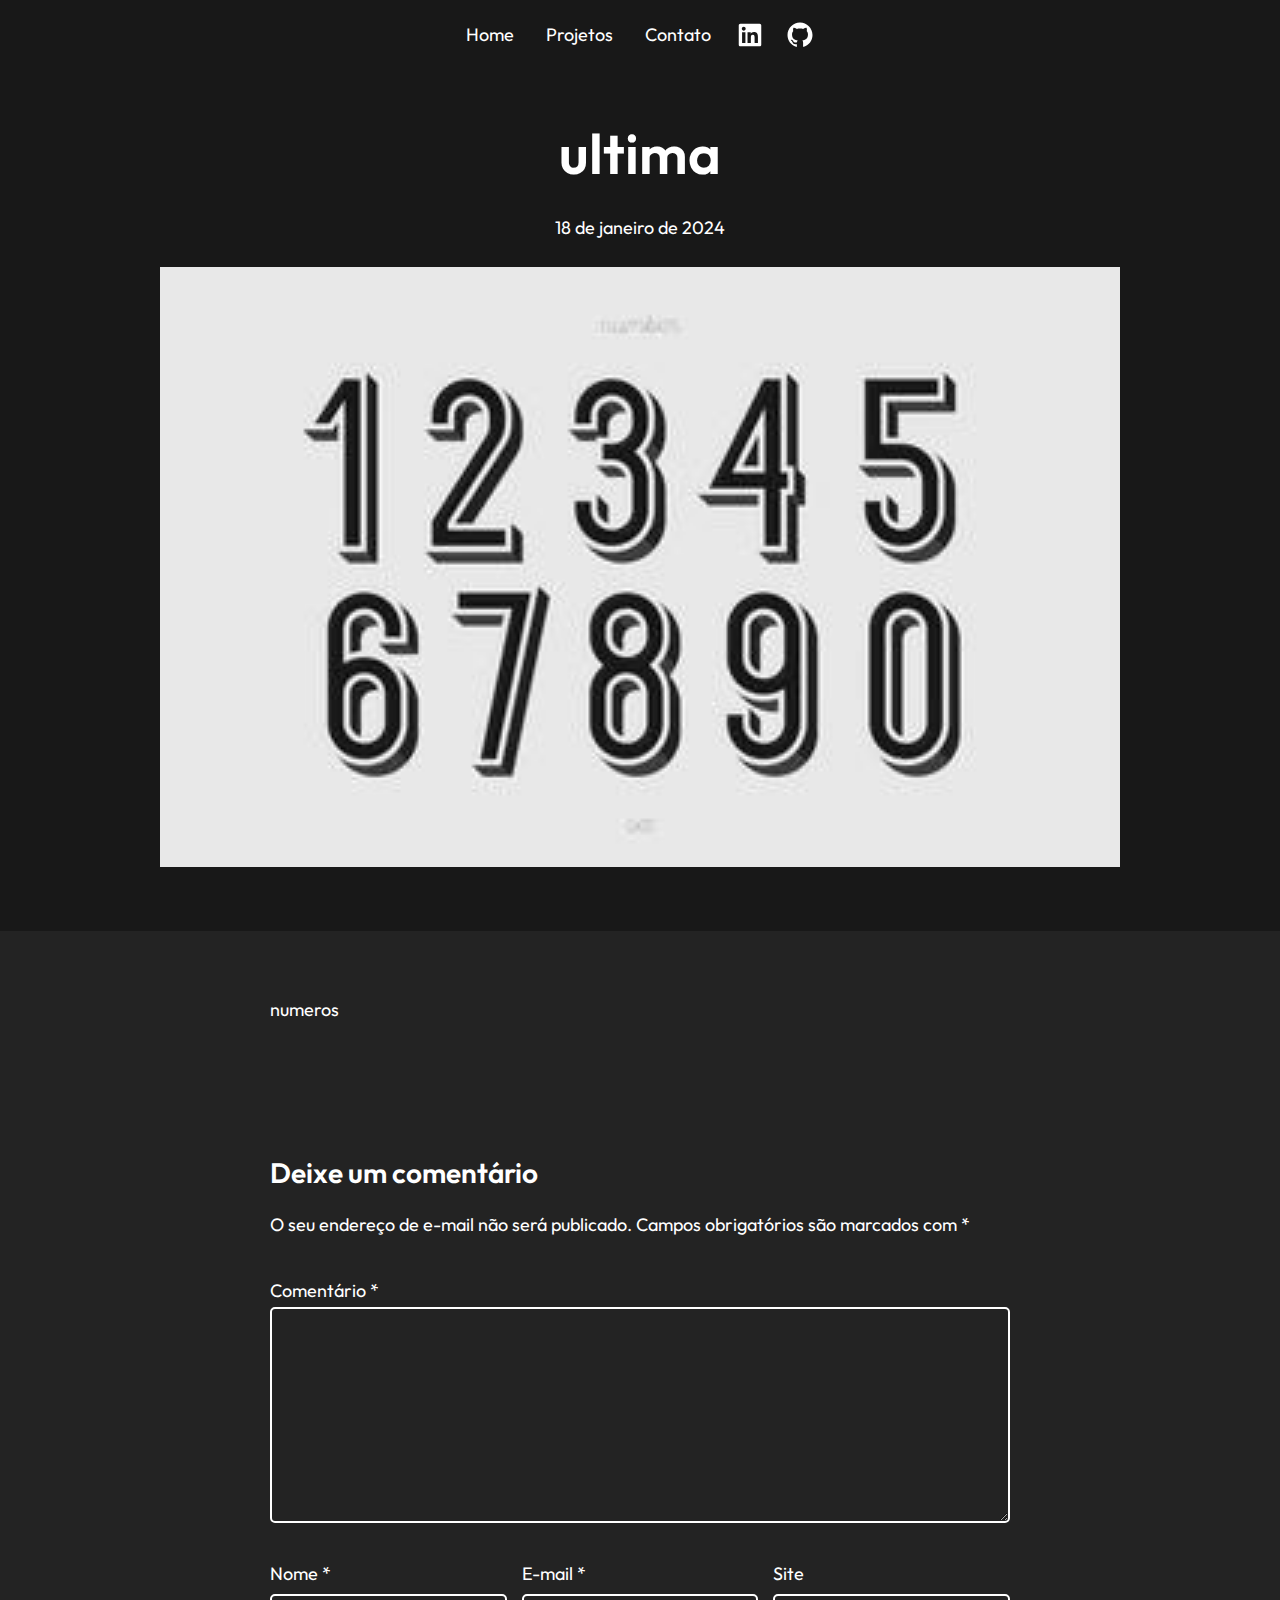
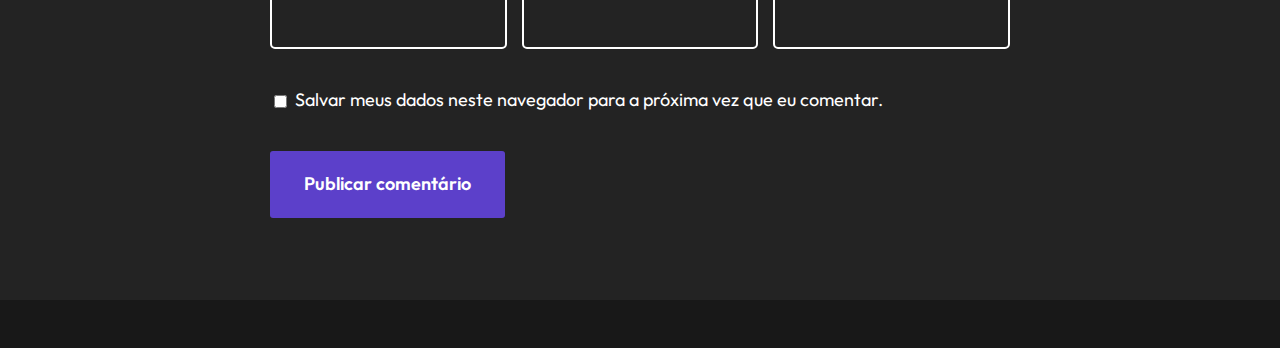
<file: 2024/01/18/ultima/index.html>
<!DOCTYPE html>
<html lang="pt-BR">
<head>
	<meta charset="UTF-8">
	<meta name="viewport" content="width=device-width, initial-scale=1">
<meta name="robots" content="max-image-preview:large">
<title>ultima</title>
<link rel="alternate" type="application/rss+xml" title="Feed para  &raquo;" href="https://jhonatadelima.github.io/feed/">
<link rel="alternate" type="application/rss+xml" title="Feed de comentários para  &raquo;" href="https://jhonatadelima.github.io/comments/feed/">
<link rel="alternate" type="application/rss+xml" title="Feed de comentários para  &raquo; ultima" href="https://jhonatadelima.github.io/2024/01/18/ultima/feed/">
<script>
window._wpemojiSettings = {"baseUrl":"https:\/\/s.w.org\/images\/core\/emoji\/14.0.0\/72x72\/","ext":".png","svgUrl":"https:\/\/s.w.org\/images\/core\/emoji\/14.0.0\/svg\/","svgExt":".svg","source":{"concatemoji":"https:\/\/jhonatadelima.github.io\/wp-includes\/js\/wp-emoji-release.min.js?ver=6.4.2"}};
/*! This file is auto-generated */
!function(i,n){var o,s,e;function c(e){try{var t={supportTests:e,timestamp:(new Date).valueOf()};sessionStorage.setItem(o,JSON.stringify(t))}catch(e){}}function p(e,t,n){e.clearRect(0,0,e.canvas.width,e.canvas.height),e.fillText(t,0,0);var t=new Uint32Array(e.getImageData(0,0,e.canvas.width,e.canvas.height).data),r=(e.clearRect(0,0,e.canvas.width,e.canvas.height),e.fillText(n,0,0),new Uint32Array(e.getImageData(0,0,e.canvas.width,e.canvas.height).data));return t.every(function(e,t){return e===r[t]})}function u(e,t,n){switch(t){case"flag":return n(e,"🏳️‍⚧️","🏳️​⚧️")?!1:!n(e,"🇺🇳","🇺​🇳")&&!n(e,"🏴󠁧󠁢󠁥󠁮󠁧󠁿","🏴​󠁧​󠁢​󠁥​󠁮​󠁧​󠁿");case"emoji":return!n(e,"🫱🏻‍🫲🏿","🫱🏻​🫲🏿")}return!1}function f(e,t,n){var r="undefined"!=typeof WorkerGlobalScope&&self instanceof WorkerGlobalScope?new OffscreenCanvas(300,150):i.createElement("canvas"),a=r.getContext("2d",{willReadFrequently:!0}),o=(a.textBaseline="top",a.font="600 32px Arial",{});return e.forEach(function(e){o[e]=t(a,e,n)}),o}function t(e){var t=i.createElement("script");t.src=e,t.defer=!0,i.head.appendChild(t)}"undefined"!=typeof Promise&&(o="wpEmojiSettingsSupports",s=["flag","emoji"],n.supports={everything:!0,everythingExceptFlag:!0},e=new Promise(function(e){i.addEventListener("DOMContentLoaded",e,{once:!0})}),new Promise(function(t){var n=function(){try{var e=JSON.parse(sessionStorage.getItem(o));if("object"==typeof e&&"number"==typeof e.timestamp&&(new Date).valueOf()<e.timestamp+604800&&"object"==typeof e.supportTests)return e.supportTests}catch(e){}return null}();if(!n){if("undefined"!=typeof Worker&&"undefined"!=typeof OffscreenCanvas&&"undefined"!=typeof URL&&URL.createObjectURL&&"undefined"!=typeof Blob)try{var e="postMessage("+f.toString()+"("+[JSON.stringify(s),u.toString(),p.toString()].join(",")+"));",r=new Blob([e],{type:"text/javascript"}),a=new Worker(URL.createObjectURL(r),{name:"wpTestEmojiSupports"});return void(a.onmessage=function(e){c(n=e.data),a.terminate(),t(n)})}catch(e){}c(n=f(s,u,p))}t(n)}).then(function(e){for(var t in e)n.supports[t]=e[t],n.supports.everything=n.supports.everything&&n.supports[t],"flag"!==t&&(n.supports.everythingExceptFlag=n.supports.everythingExceptFlag&&n.supports[t]);n.supports.everythingExceptFlag=n.supports.everythingExceptFlag&&!n.supports.flag,n.DOMReady=!1,n.readyCallback=function(){n.DOMReady=!0}}).then(function(){return e}).then(function(){var e;n.supports.everything||(n.readyCallback(),(e=n.source||{}).concatemoji?t(e.concatemoji):e.wpemoji&&e.twemoji&&(t(e.twemoji),t(e.wpemoji)))}))}((window,document),window._wpemojiSettings);
</script>
<style id="wp-block-navigation-link-inline-css">.wp-block-navigation .wp-block-navigation-item__label{overflow-wrap:break-word}.wp-block-navigation .wp-block-navigation-item__description{display:none}</style>
<link rel="stylesheet" id="wp-block-navigation-css" href="https://jhonatadelima.github.io/wp-includes/blocks/navigation/style.min.css?ver=6.4.2" media="all">
<style id="wp-block-navigation-inline-css">.wp-block-navigation a:where(:not(.wp-element-button)){color: inherit;}</style>
<style id="wp-block-columns-inline-css">.wp-block-columns{align-items:normal!important;box-sizing:border-box;display:flex;flex-wrap:wrap!important}@media (min-width:782px){.wp-block-columns{flex-wrap:nowrap!important}}.wp-block-columns.are-vertically-aligned-top{align-items:flex-start}.wp-block-columns.are-vertically-aligned-center{align-items:center}.wp-block-columns.are-vertically-aligned-bottom{align-items:flex-end}@media (max-width:781px){.wp-block-columns:not(.is-not-stacked-on-mobile)>.wp-block-column{flex-basis:100%!important}}@media (min-width:782px){.wp-block-columns:not(.is-not-stacked-on-mobile)>.wp-block-column{flex-basis:0;flex-grow:1}.wp-block-columns:not(.is-not-stacked-on-mobile)>.wp-block-column[style*=flex-basis]{flex-grow:0}}.wp-block-columns.is-not-stacked-on-mobile{flex-wrap:nowrap!important}.wp-block-columns.is-not-stacked-on-mobile>.wp-block-column{flex-basis:0;flex-grow:1}.wp-block-columns.is-not-stacked-on-mobile>.wp-block-column[style*=flex-basis]{flex-grow:0}:where(.wp-block-columns){margin-bottom:1.75em}:where(.wp-block-columns.has-background){padding:1.25em 2.375em}.wp-block-column{flex-grow:1;min-width:0;overflow-wrap:break-word;word-break:break-word}.wp-block-column.is-vertically-aligned-top{align-self:flex-start}.wp-block-column.is-vertically-aligned-center{align-self:center}.wp-block-column.is-vertically-aligned-bottom{align-self:flex-end}.wp-block-column.is-vertically-aligned-stretch{align-self:stretch}.wp-block-column.is-vertically-aligned-bottom,.wp-block-column.is-vertically-aligned-center,.wp-block-column.is-vertically-aligned-top{width:100%}</style>
<link rel="stylesheet" id="wp-block-social-links-css" href="https://jhonatadelima.github.io/wp-includes/blocks/social-links/style.min.css?ver=6.4.2" media="all">
<style id="wp-block-group-inline-css">.wp-block-group{box-sizing:border-box}</style>
<style id="wp-block-group-theme-inline-css">:where(.wp-block-group.has-background){padding:1.25em 2.375em}</style>
<style id="wp-block-template-part-theme-inline-css">.wp-block-template-part.has-background{margin-bottom:0;margin-top:0;padding:1.25em 2.375em}</style>
<style id="wp-block-post-title-inline-css">.wp-block-post-title{box-sizing:border-box;word-break:break-word}.wp-block-post-title a{display:inline-block}</style>
<style id="wp-block-post-date-inline-css">.wp-block-post-date{box-sizing:border-box}</style>
<style id="wp-block-post-featured-image-inline-css">.wp-block-post-featured-image{margin-left:0;margin-right:0}.wp-block-post-featured-image a{display:block;height:100%}.wp-block-post-featured-image img{box-sizing:border-box;height:auto;max-width:100%;vertical-align:bottom;width:100%}.wp-block-post-featured-image.alignfull img,.wp-block-post-featured-image.alignwide img{width:100%}.wp-block-post-featured-image .wp-block-post-featured-image__overlay.has-background-dim{background-color:#000;inset:0;position:absolute}.wp-block-post-featured-image{position:relative}.wp-block-post-featured-image .wp-block-post-featured-image__overlay.has-background-gradient{background-color:transparent}.wp-block-post-featured-image .wp-block-post-featured-image__overlay.has-background-dim-0{opacity:0}.wp-block-post-featured-image .wp-block-post-featured-image__overlay.has-background-dim-10{opacity:.1}.wp-block-post-featured-image .wp-block-post-featured-image__overlay.has-background-dim-20{opacity:.2}.wp-block-post-featured-image .wp-block-post-featured-image__overlay.has-background-dim-30{opacity:.3}.wp-block-post-featured-image .wp-block-post-featured-image__overlay.has-background-dim-40{opacity:.4}.wp-block-post-featured-image .wp-block-post-featured-image__overlay.has-background-dim-50{opacity:.5}.wp-block-post-featured-image .wp-block-post-featured-image__overlay.has-background-dim-60{opacity:.6}.wp-block-post-featured-image .wp-block-post-featured-image__overlay.has-background-dim-70{opacity:.7}.wp-block-post-featured-image .wp-block-post-featured-image__overlay.has-background-dim-80{opacity:.8}.wp-block-post-featured-image .wp-block-post-featured-image__overlay.has-background-dim-90{opacity:.9}.wp-block-post-featured-image .wp-block-post-featured-image__overlay.has-background-dim-100{opacity:1}.wp-block-post-featured-image:where(.alignleft,.alignright){width:100%}</style>
<style id="wp-block-paragraph-inline-css">.is-small-text{font-size:.875em}.is-regular-text{font-size:1em}.is-large-text{font-size:2.25em}.is-larger-text{font-size:3em}.has-drop-cap:not(:focus):first-letter{float:left;font-size:8.4em;font-style:normal;font-weight:100;line-height:.68;margin:.05em .1em 0 0;text-transform:uppercase}body.rtl .has-drop-cap:not(:focus):first-letter{float:none;margin-left:.1em}p.has-drop-cap.has-background{overflow:hidden}p.has-background{padding:1.25em 2.375em}:where(p.has-text-color:not(.has-link-color)) a{color:inherit}p.has-text-align-left[style*="writing-mode:vertical-lr"],p.has-text-align-right[style*="writing-mode:vertical-rl"]{rotate:180deg}</style>
<style id="wp-block-spacer-inline-css">.wp-block-spacer{clear:both}</style>
<style id="wp-block-comment-template-inline-css">.wp-block-comment-template{box-sizing:border-box;list-style:none;margin-bottom:0;max-width:100%;padding:0}.wp-block-comment-template li{clear:both}.wp-block-comment-template ol{list-style:none;margin-bottom:0;max-width:100%;padding-left:2rem}.wp-block-comment-template.alignleft{float:left}.wp-block-comment-template.aligncenter{margin-left:auto;margin-right:auto;width:-moz-fit-content;width:fit-content}.wp-block-comment-template.alignright{float:right}</style>
<style id="wp-block-comments-pagination-inline-css">.wp-block-comments-pagination>.wp-block-comments-pagination-next,.wp-block-comments-pagination>.wp-block-comments-pagination-numbers,.wp-block-comments-pagination>.wp-block-comments-pagination-previous{margin-bottom:.5em;margin-right:.5em}.wp-block-comments-pagination>.wp-block-comments-pagination-next:last-child,.wp-block-comments-pagination>.wp-block-comments-pagination-numbers:last-child,.wp-block-comments-pagination>.wp-block-comments-pagination-previous:last-child{margin-right:0}.wp-block-comments-pagination .wp-block-comments-pagination-previous-arrow{display:inline-block;margin-right:1ch}.wp-block-comments-pagination .wp-block-comments-pagination-previous-arrow:not(.is-arrow-chevron){transform:scaleX(1)}.wp-block-comments-pagination .wp-block-comments-pagination-next-arrow{display:inline-block;margin-left:1ch}.wp-block-comments-pagination .wp-block-comments-pagination-next-arrow:not(.is-arrow-chevron){transform:scaleX(1)}.wp-block-comments-pagination.aligncenter{justify-content:center}</style>
<style id="wp-block-post-comments-form-inline-css">.wp-block-post-comments-form{box-sizing:border-box}.wp-block-post-comments-form[style*=font-weight] :where(.comment-reply-title){font-weight:inherit}.wp-block-post-comments-form[style*=font-family] :where(.comment-reply-title){font-family:inherit}.wp-block-post-comments-form[class*=-font-size] :where(.comment-reply-title),.wp-block-post-comments-form[style*=font-size] :where(.comment-reply-title){font-size:inherit}.wp-block-post-comments-form[style*=line-height] :where(.comment-reply-title){line-height:inherit}.wp-block-post-comments-form[style*=font-style] :where(.comment-reply-title){font-style:inherit}.wp-block-post-comments-form[style*=letter-spacing] :where(.comment-reply-title){letter-spacing:inherit}.wp-block-post-comments-form input[type=submit]{box-shadow:none;cursor:pointer;display:inline-block;overflow-wrap:break-word;text-align:center}.wp-block-post-comments-form input:not([type=submit]),.wp-block-post-comments-form textarea{border:1px solid #949494;font-family:inherit;font-size:1em}.wp-block-post-comments-form input:not([type=submit]):not([type=checkbox]),.wp-block-post-comments-form textarea{padding:calc(.667em + 2px)}.wp-block-post-comments-form .comment-form input:not([type=submit]):not([type=checkbox]):not([type=hidden]),.wp-block-post-comments-form .comment-form textarea{box-sizing:border-box;display:block;width:100%}.wp-block-post-comments-form .comment-form-author label,.wp-block-post-comments-form .comment-form-email label,.wp-block-post-comments-form .comment-form-url label{display:block;margin-bottom:.25em}.wp-block-post-comments-form .comment-form-cookies-consent{display:flex;gap:.25em}.wp-block-post-comments-form .comment-form-cookies-consent #wp-comment-cookies-consent{margin-top:.35em}.wp-block-post-comments-form .comment-reply-title{margin-bottom:0}.wp-block-post-comments-form .comment-reply-title :where(small){font-size:var(--wp--preset--font-size--medium,smaller);margin-left:.5em}</style>
<style id="wp-block-buttons-inline-css">.wp-block-buttons.is-vertical{flex-direction:column}.wp-block-buttons.is-vertical>.wp-block-button:last-child{margin-bottom:0}.wp-block-buttons>.wp-block-button{display:inline-block;margin:0}.wp-block-buttons.is-content-justification-left{justify-content:flex-start}.wp-block-buttons.is-content-justification-left.is-vertical{align-items:flex-start}.wp-block-buttons.is-content-justification-center{justify-content:center}.wp-block-buttons.is-content-justification-center.is-vertical{align-items:center}.wp-block-buttons.is-content-justification-right{justify-content:flex-end}.wp-block-buttons.is-content-justification-right.is-vertical{align-items:flex-end}.wp-block-buttons.is-content-justification-space-between{justify-content:space-between}.wp-block-buttons.aligncenter{text-align:center}.wp-block-buttons:not(.is-content-justification-space-between,.is-content-justification-right,.is-content-justification-left,.is-content-justification-center) .wp-block-button.aligncenter{margin-left:auto;margin-right:auto;width:100%}.wp-block-buttons[style*=text-decoration] .wp-block-button,.wp-block-buttons[style*=text-decoration] .wp-block-button__link{text-decoration:inherit}.wp-block-buttons.has-custom-font-size .wp-block-button__link{font-size:inherit}.wp-block-button.aligncenter{text-align:center}</style>
<style id="wp-block-button-inline-css">.wp-block-button__link{box-sizing:border-box;cursor:pointer;display:inline-block;text-align:center;word-break:break-word}.wp-block-button__link.aligncenter{text-align:center}.wp-block-button__link.alignright{text-align:right}:where(.wp-block-button__link){border-radius:9999px;box-shadow:none;padding:calc(.667em + 2px) calc(1.333em + 2px);text-decoration:none}.wp-block-button[style*=text-decoration] .wp-block-button__link{text-decoration:inherit}.wp-block-buttons>.wp-block-button.has-custom-width{max-width:none}.wp-block-buttons>.wp-block-button.has-custom-width .wp-block-button__link{width:100%}.wp-block-buttons>.wp-block-button.has-custom-font-size .wp-block-button__link{font-size:inherit}.wp-block-buttons>.wp-block-button.wp-block-button__width-25{width:calc(25% - var(--wp--style--block-gap, .5em)*.75)}.wp-block-buttons>.wp-block-button.wp-block-button__width-50{width:calc(50% - var(--wp--style--block-gap, .5em)*.5)}.wp-block-buttons>.wp-block-button.wp-block-button__width-75{width:calc(75% - var(--wp--style--block-gap, .5em)*.25)}.wp-block-buttons>.wp-block-button.wp-block-button__width-100{flex-basis:100%;width:100%}.wp-block-buttons.is-vertical>.wp-block-button.wp-block-button__width-25{width:25%}.wp-block-buttons.is-vertical>.wp-block-button.wp-block-button__width-50{width:50%}.wp-block-buttons.is-vertical>.wp-block-button.wp-block-button__width-75{width:75%}.wp-block-button.is-style-squared,.wp-block-button__link.wp-block-button.is-style-squared{border-radius:0}.wp-block-button.no-border-radius,.wp-block-button__link.no-border-radius{border-radius:0!important}.wp-block-button .wp-block-button__link.is-style-outline,.wp-block-button.is-style-outline>.wp-block-button__link{border:2px solid;padding:.667em 1.333em}.wp-block-button .wp-block-button__link.is-style-outline:not(.has-text-color),.wp-block-button.is-style-outline>.wp-block-button__link:not(.has-text-color){color:currentColor}.wp-block-button .wp-block-button__link.is-style-outline:not(.has-background),.wp-block-button.is-style-outline>.wp-block-button__link:not(.has-background){background-color:transparent;background-image:none}.wp-block-button .wp-block-button__link:where(.has-border-color){border-width:initial}.wp-block-button .wp-block-button__link:where([style*=border-top-color]){border-top-width:medium}.wp-block-button .wp-block-button__link:where([style*=border-right-color]){border-right-width:medium}.wp-block-button .wp-block-button__link:where([style*=border-bottom-color]){border-bottom-width:medium}.wp-block-button .wp-block-button__link:where([style*=border-left-color]){border-left-width:medium}.wp-block-button .wp-block-button__link:where([style*=border-style]){border-width:initial}.wp-block-button .wp-block-button__link:where([style*=border-top-style]){border-top-width:medium}.wp-block-button .wp-block-button__link:where([style*=border-right-style]){border-right-width:medium}.wp-block-button .wp-block-button__link:where([style*=border-bottom-style]){border-bottom-width:medium}.wp-block-button .wp-block-button__link:where([style*=border-left-style]){border-left-width:medium}
.wp-block-button .wp-block-button__link{background-color: var(--wp--preset--color--raft-accent);border-radius: 3px;border-color: transparent;border-width: 2px;border-style: solid;color: var(--wp--preset--color--raft-fg-alt);font-size: var(--wp--preset--font-size--normal);font-weight: 600;padding-top: var(--wp--preset--spacing--30);padding-right: var(--wp--preset--spacing--50);padding-bottom: var(--wp--preset--spacing--30);padding-left: var(--wp--preset--spacing--50);}.is-style-outline.is-style-outline.wp-block-button .wp-block-button__link{background-color: transparent;border-color: inherit;border-width: 2px;border-style: solid;color: inherit;padding-top: var(--wp--preset--spacing--30);padding-right: var(--wp--preset--spacing--50);padding-bottom: var(--wp--preset--spacing--30);padding-left: var(--wp--preset--spacing--50);}</style>
<style id="wp-emoji-styles-inline-css">img.wp-smiley, img.emoji {
		display: inline !important;
		border: none !important;
		box-shadow: none !important;
		height: 1em !important;
		width: 1em !important;
		margin: 0 0.07em !important;
		vertical-align: -0.1em !important;
		background: none !important;
		padding: 0 !important;
	}</style>
<style id="wp-block-library-inline-css">:root{--wp-admin-theme-color:#007cba;--wp-admin-theme-color--rgb:0,124,186;--wp-admin-theme-color-darker-10:#006ba1;--wp-admin-theme-color-darker-10--rgb:0,107,161;--wp-admin-theme-color-darker-20:#005a87;--wp-admin-theme-color-darker-20--rgb:0,90,135;--wp-admin-border-width-focus:2px;--wp-block-synced-color:#7a00df;--wp-block-synced-color--rgb:122,0,223}@media (min-resolution:192dpi){:root{--wp-admin-border-width-focus:1.5px}}.wp-element-button{cursor:pointer}:root{--wp--preset--font-size--normal:16px;--wp--preset--font-size--huge:42px}:root .has-very-light-gray-background-color{background-color:#eee}:root .has-very-dark-gray-background-color{background-color:#313131}:root .has-very-light-gray-color{color:#eee}:root .has-very-dark-gray-color{color:#313131}:root .has-vivid-green-cyan-to-vivid-cyan-blue-gradient-background{background:linear-gradient(135deg,#00d084,#0693e3)}:root .has-purple-crush-gradient-background{background:linear-gradient(135deg,#34e2e4,#4721fb 50%,#ab1dfe)}:root .has-hazy-dawn-gradient-background{background:linear-gradient(135deg,#faaca8,#dad0ec)}:root .has-subdued-olive-gradient-background{background:linear-gradient(135deg,#fafae1,#67a671)}:root .has-atomic-cream-gradient-background{background:linear-gradient(135deg,#fdd79a,#004a59)}:root .has-nightshade-gradient-background{background:linear-gradient(135deg,#330968,#31cdcf)}:root .has-midnight-gradient-background{background:linear-gradient(135deg,#020381,#2874fc)}.has-regular-font-size{font-size:1em}.has-larger-font-size{font-size:2.625em}.has-normal-font-size{font-size:var(--wp--preset--font-size--normal)}.has-huge-font-size{font-size:var(--wp--preset--font-size--huge)}.has-text-align-center{text-align:center}.has-text-align-left{text-align:left}.has-text-align-right{text-align:right}#end-resizable-editor-section{display:none}.aligncenter{clear:both}.items-justified-left{justify-content:flex-start}.items-justified-center{justify-content:center}.items-justified-right{justify-content:flex-end}.items-justified-space-between{justify-content:space-between}.screen-reader-text{clip:rect(1px,1px,1px,1px);word-wrap:normal!important;border:0;-webkit-clip-path:inset(50%);clip-path:inset(50%);height:1px;margin:-1px;overflow:hidden;padding:0;position:absolute;width:1px}.screen-reader-text:focus{clip:auto!important;background-color:#ddd;-webkit-clip-path:none;clip-path:none;color:#444;display:block;font-size:1em;height:auto;left:5px;line-height:normal;padding:15px 23px 14px;text-decoration:none;top:5px;width:auto;z-index:100000}html :where(.has-border-color){border-style:solid}html :where([style*=border-top-color]){border-top-style:solid}html :where([style*=border-right-color]){border-right-style:solid}html :where([style*=border-bottom-color]){border-bottom-style:solid}html :where([style*=border-left-color]){border-left-style:solid}html :where([style*=border-width]){border-style:solid}html :where([style*=border-top-width]){border-top-style:solid}html :where([style*=border-right-width]){border-right-style:solid}html :where([style*=border-bottom-width]){border-bottom-style:solid}html :where([style*=border-left-width]){border-left-style:solid}html :where(img[class*=wp-image-]){height:auto;max-width:100%}:where(figure){margin:0 0 1em}html :where(.is-position-sticky){--wp-admin--admin-bar--position-offset:var(--wp-admin--admin-bar--height,0px)}@media screen and (max-width:600px){html :where(.is-position-sticky){--wp-admin--admin-bar--position-offset:0px}}</style>
<style id="global-styles-inline-css">body{--wp--preset--color--black: #000000;--wp--preset--color--cyan-bluish-gray: #abb8c3;--wp--preset--color--white: #ffffff;--wp--preset--color--pale-pink: #f78da7;--wp--preset--color--vivid-red: #cf2e2e;--wp--preset--color--luminous-vivid-orange: #ff6900;--wp--preset--color--luminous-vivid-amber: #fcb900;--wp--preset--color--light-green-cyan: #7bdcb5;--wp--preset--color--vivid-green-cyan: #00d084;--wp--preset--color--pale-cyan-blue: #8ed1fc;--wp--preset--color--vivid-cyan-blue: #0693e3;--wp--preset--color--vivid-purple: #9b51e0;--wp--preset--color--raft-bg: #232323;--wp--preset--color--raft-fg: #FFFFFF;--wp--preset--color--raft-accent: #5C40CA;--wp--preset--color--raft-accent-secondary: #4C32B4;--wp--preset--color--raft-bg-inv: #000000;--wp--preset--color--raft-bg-alt: rgba(0, 0, 0, 0.3);--wp--preset--color--raft-fg-alt: #FFFFFF;--wp--preset--gradient--vivid-cyan-blue-to-vivid-purple: linear-gradient(135deg,rgba(6,147,227,1) 0%,rgb(155,81,224) 100%);--wp--preset--gradient--light-green-cyan-to-vivid-green-cyan: linear-gradient(135deg,rgb(122,220,180) 0%,rgb(0,208,130) 100%);--wp--preset--gradient--luminous-vivid-amber-to-luminous-vivid-orange: linear-gradient(135deg,rgba(252,185,0,1) 0%,rgba(255,105,0,1) 100%);--wp--preset--gradient--luminous-vivid-orange-to-vivid-red: linear-gradient(135deg,rgba(255,105,0,1) 0%,rgb(207,46,46) 100%);--wp--preset--gradient--very-light-gray-to-cyan-bluish-gray: linear-gradient(135deg,rgb(238,238,238) 0%,rgb(169,184,195) 100%);--wp--preset--gradient--cool-to-warm-spectrum: linear-gradient(135deg,rgb(74,234,220) 0%,rgb(151,120,209) 20%,rgb(207,42,186) 40%,rgb(238,44,130) 60%,rgb(251,105,98) 80%,rgb(254,248,76) 100%);--wp--preset--gradient--blush-light-purple: linear-gradient(135deg,rgb(255,206,236) 0%,rgb(152,150,240) 100%);--wp--preset--gradient--blush-bordeaux: linear-gradient(135deg,rgb(254,205,165) 0%,rgb(254,45,45) 50%,rgb(107,0,62) 100%);--wp--preset--gradient--luminous-dusk: linear-gradient(135deg,rgb(255,203,112) 0%,rgb(199,81,192) 50%,rgb(65,88,208) 100%);--wp--preset--gradient--pale-ocean: linear-gradient(135deg,rgb(255,245,203) 0%,rgb(182,227,212) 50%,rgb(51,167,181) 100%);--wp--preset--gradient--electric-grass: linear-gradient(135deg,rgb(202,248,128) 0%,rgb(113,206,126) 100%);--wp--preset--gradient--midnight: linear-gradient(135deg,rgb(2,3,129) 0%,rgb(40,116,252) 100%);--wp--preset--font-size--small: 14px;--wp--preset--font-size--medium: 24px;--wp--preset--font-size--large: 28px;--wp--preset--font-size--x-large: 32px;--wp--preset--font-size--normal: 18px;--wp--preset--font-size--huge: 56px;--wp--preset--font-family--body: "Readex Pro", sans-serif;--wp--preset--font-family--source-serif-pro: "Source Serif Pro", serif;--wp--preset--font-family--figtree: "Figtree", sans-serif;--wp--preset--font-family--outfit: "Outfit", sans-serif;--wp--preset--font-family--spline-sans: "spline-sans", sans-serif;--wp--preset--font-family--geologica: "geologica", sans-serif;--wp--preset--font-family--gloock: "gloock", serif;--wp--preset--font-family--spline-sans-mono: "spline-sans-mono", sans-serif;--wp--preset--font-family--lora: "Lora", serif;--wp--preset--spacing--20: clamp(.4rem, 2vw, 0.5rem);--wp--preset--spacing--30: clamp(.6rem, 2.5vw, 1rem);--wp--preset--spacing--40: clamp(1rem, 3vw, 1.5rem);--wp--preset--spacing--50: clamp(1.5rem, 4vw, 2rem);--wp--preset--spacing--60: clamp(2rem, 5vw, 3rem);--wp--preset--spacing--70: clamp(3rem, 6vw, 4rem);--wp--preset--spacing--80: clamp(3rem, 7vw, 5rem);--wp--preset--shadow--natural: 6px 6px 9px rgba(0, 0, 0, 0.2);--wp--preset--shadow--deep: 12px 12px 50px rgba(0, 0, 0, 0.4);--wp--preset--shadow--sharp: 6px 6px 0px rgba(0, 0, 0, 0.2);--wp--preset--shadow--outlined: 6px 6px 0px -3px rgba(255, 255, 255, 1), 6px 6px rgba(0, 0, 0, 1);--wp--preset--shadow--crisp: 6px 6px 0px rgba(0, 0, 0, 1);--wp--custom--spacing--baseline: 16px;--wp--custom--spacing--small: min(24px, 6.4vw);--wp--custom--spacing--gap--horizontal: clamp( calc( 1.5 * var( --wp--custom--spacing--baseline ) ), 2.222vw, calc( 2 * var( --wp--custom--spacing--baseline ) ) );--wp--custom--spacing--gap--vertical: clamp( calc( 1.5 * var( --wp--custom--spacing--baseline ) ), 3.333vw, calc( 3 * var( --wp--custom--spacing--baseline ) ) );--wp--custom--spacing--gutter: clamp( calc( 1.5 * var( --wp--custom--spacing--baseline ) ), 3.333vw, calc( 3 * var( --wp--custom--spacing--baseline ) ) );--wp--custom--spacing--outer: var( --wp--custom--spacing--gutter );--wp--custom--typography--font-smoothing--moz: grayscale;--wp--custom--typography--font-smoothing--webkit: antialiased;}body { margin: 0;--wp--style--global--content-size: 740px;--wp--style--global--wide-size: 960px; }.wp-site-blocks > .alignleft { float: left; margin-right: 2em; }.wp-site-blocks > .alignright { float: right; margin-left: 2em; }.wp-site-blocks > .aligncenter { justify-content: center; margin-left: auto; margin-right: auto; }:where(.wp-site-blocks) > * { margin-block-start: 24px; margin-block-end: 0; }:where(.wp-site-blocks) > :first-child:first-child { margin-block-start: 0; }:where(.wp-site-blocks) > :last-child:last-child { margin-block-end: 0; }body { --wp--style--block-gap: 24px; }:where(body .is-layout-flow)  > :first-child:first-child{margin-block-start: 0;}:where(body .is-layout-flow)  > :last-child:last-child{margin-block-end: 0;}:where(body .is-layout-flow)  > *{margin-block-start: 24px;margin-block-end: 0;}:where(body .is-layout-constrained)  > :first-child:first-child{margin-block-start: 0;}:where(body .is-layout-constrained)  > :last-child:last-child{margin-block-end: 0;}:where(body .is-layout-constrained)  > *{margin-block-start: 24px;margin-block-end: 0;}:where(body .is-layout-flex) {gap: 24px;}:where(body .is-layout-grid) {gap: 24px;}body .is-layout-flow > .alignleft{float: left;margin-inline-start: 0;margin-inline-end: 2em;}body .is-layout-flow > .alignright{float: right;margin-inline-start: 2em;margin-inline-end: 0;}body .is-layout-flow > .aligncenter{margin-left: auto !important;margin-right: auto !important;}body .is-layout-constrained > .alignleft{float: left;margin-inline-start: 0;margin-inline-end: 2em;}body .is-layout-constrained > .alignright{float: right;margin-inline-start: 2em;margin-inline-end: 0;}body .is-layout-constrained > .aligncenter{margin-left: auto !important;margin-right: auto !important;}body .is-layout-constrained > :where(:not(.alignleft):not(.alignright):not(.alignfull)){max-width: var(--wp--style--global--content-size);margin-left: auto !important;margin-right: auto !important;}body .is-layout-constrained > .alignwide{max-width: var(--wp--style--global--wide-size);}body .is-layout-flex{display: flex;}body .is-layout-flex{flex-wrap: wrap;align-items: center;}body .is-layout-flex > *{margin: 0;}body .is-layout-grid{display: grid;}body .is-layout-grid > *{margin: 0;}body{background-color: var(--wp--preset--color--raft-bg);color: var(--wp--preset--color--raft-fg);font-family: var(--wp--preset--font-family--outfit);font-size: var(--wp--preset--font-size--normal);font-weight: 400;line-height: 1.7;padding-top: 0px;padding-right: 0px;padding-bottom: 0px;padding-left: 0px;}a:where(:not(.wp-element-button)){color: var(--wp--preset--color--raft-fg);text-decoration: none;}h1{font-size: var(--wp--preset--font-size--huge);font-weight: 600;line-height: 1.25;}h2{font-size: var(--wp--preset--font-size--x-large);font-weight: 600;line-height: 1.35;}h3{font-size: var(--wp--preset--font-size--large);font-weight: 600;line-height: 1.35;}h4{font-size: var(--wp--preset--font-size--medium);font-weight: 600;line-height: 1.4;}h5{font-size: var(--wp--preset--font-size--normal);font-weight: 600;line-height: 1.55;}h6{font-size: var(--wp--preset--font-size--small);font-weight: 600;line-height: 1.6;}.wp-element-button, .wp-block-button__link{background-color: #32373c;border-width: 0;color: #fff;font-family: inherit;font-size: inherit;line-height: inherit;padding: calc(0.667em + 2px) calc(1.333em + 2px);text-decoration: none;}.wp-element-caption, .wp-block-audio figcaption, .wp-block-embed figcaption, .wp-block-gallery figcaption, .wp-block-image figcaption, .wp-block-table figcaption, .wp-block-video figcaption{color: var(--wp--preset--color--raft-fg);font-size: var(--wp--preset--font-size--small);}.has-black-color{color: var(--wp--preset--color--black) !important;}.has-cyan-bluish-gray-color{color: var(--wp--preset--color--cyan-bluish-gray) !important;}.has-white-color{color: var(--wp--preset--color--white) !important;}.has-pale-pink-color{color: var(--wp--preset--color--pale-pink) !important;}.has-vivid-red-color{color: var(--wp--preset--color--vivid-red) !important;}.has-luminous-vivid-orange-color{color: var(--wp--preset--color--luminous-vivid-orange) !important;}.has-luminous-vivid-amber-color{color: var(--wp--preset--color--luminous-vivid-amber) !important;}.has-light-green-cyan-color{color: var(--wp--preset--color--light-green-cyan) !important;}.has-vivid-green-cyan-color{color: var(--wp--preset--color--vivid-green-cyan) !important;}.has-pale-cyan-blue-color{color: var(--wp--preset--color--pale-cyan-blue) !important;}.has-vivid-cyan-blue-color{color: var(--wp--preset--color--vivid-cyan-blue) !important;}.has-vivid-purple-color{color: var(--wp--preset--color--vivid-purple) !important;}.has-raft-bg-color{color: var(--wp--preset--color--raft-bg) !important;}.has-raft-fg-color{color: var(--wp--preset--color--raft-fg) !important;}.has-raft-accent-color{color: var(--wp--preset--color--raft-accent) !important;}.has-raft-accent-secondary-color{color: var(--wp--preset--color--raft-accent-secondary) !important;}.has-raft-bg-inv-color{color: var(--wp--preset--color--raft-bg-inv) !important;}.has-raft-bg-alt-color{color: var(--wp--preset--color--raft-bg-alt) !important;}.has-raft-fg-alt-color{color: var(--wp--preset--color--raft-fg-alt) !important;}.has-black-background-color{background-color: var(--wp--preset--color--black) !important;}.has-cyan-bluish-gray-background-color{background-color: var(--wp--preset--color--cyan-bluish-gray) !important;}.has-white-background-color{background-color: var(--wp--preset--color--white) !important;}.has-pale-pink-background-color{background-color: var(--wp--preset--color--pale-pink) !important;}.has-vivid-red-background-color{background-color: var(--wp--preset--color--vivid-red) !important;}.has-luminous-vivid-orange-background-color{background-color: var(--wp--preset--color--luminous-vivid-orange) !important;}.has-luminous-vivid-amber-background-color{background-color: var(--wp--preset--color--luminous-vivid-amber) !important;}.has-light-green-cyan-background-color{background-color: var(--wp--preset--color--light-green-cyan) !important;}.has-vivid-green-cyan-background-color{background-color: var(--wp--preset--color--vivid-green-cyan) !important;}.has-pale-cyan-blue-background-color{background-color: var(--wp--preset--color--pale-cyan-blue) !important;}.has-vivid-cyan-blue-background-color{background-color: var(--wp--preset--color--vivid-cyan-blue) !important;}.has-vivid-purple-background-color{background-color: var(--wp--preset--color--vivid-purple) !important;}.has-raft-bg-background-color{background-color: var(--wp--preset--color--raft-bg) !important;}.has-raft-fg-background-color{background-color: var(--wp--preset--color--raft-fg) !important;}.has-raft-accent-background-color{background-color: var(--wp--preset--color--raft-accent) !important;}.has-raft-accent-secondary-background-color{background-color: var(--wp--preset--color--raft-accent-secondary) !important;}.has-raft-bg-inv-background-color{background-color: var(--wp--preset--color--raft-bg-inv) !important;}.has-raft-bg-alt-background-color{background-color: var(--wp--preset--color--raft-bg-alt) !important;}.has-raft-fg-alt-background-color{background-color: var(--wp--preset--color--raft-fg-alt) !important;}.has-black-border-color{border-color: var(--wp--preset--color--black) !important;}.has-cyan-bluish-gray-border-color{border-color: var(--wp--preset--color--cyan-bluish-gray) !important;}.has-white-border-color{border-color: var(--wp--preset--color--white) !important;}.has-pale-pink-border-color{border-color: var(--wp--preset--color--pale-pink) !important;}.has-vivid-red-border-color{border-color: var(--wp--preset--color--vivid-red) !important;}.has-luminous-vivid-orange-border-color{border-color: var(--wp--preset--color--luminous-vivid-orange) !important;}.has-luminous-vivid-amber-border-color{border-color: var(--wp--preset--color--luminous-vivid-amber) !important;}.has-light-green-cyan-border-color{border-color: var(--wp--preset--color--light-green-cyan) !important;}.has-vivid-green-cyan-border-color{border-color: var(--wp--preset--color--vivid-green-cyan) !important;}.has-pale-cyan-blue-border-color{border-color: var(--wp--preset--color--pale-cyan-blue) !important;}.has-vivid-cyan-blue-border-color{border-color: var(--wp--preset--color--vivid-cyan-blue) !important;}.has-vivid-purple-border-color{border-color: var(--wp--preset--color--vivid-purple) !important;}.has-raft-bg-border-color{border-color: var(--wp--preset--color--raft-bg) !important;}.has-raft-fg-border-color{border-color: var(--wp--preset--color--raft-fg) !important;}.has-raft-accent-border-color{border-color: var(--wp--preset--color--raft-accent) !important;}.has-raft-accent-secondary-border-color{border-color: var(--wp--preset--color--raft-accent-secondary) !important;}.has-raft-bg-inv-border-color{border-color: var(--wp--preset--color--raft-bg-inv) !important;}.has-raft-bg-alt-border-color{border-color: var(--wp--preset--color--raft-bg-alt) !important;}.has-raft-fg-alt-border-color{border-color: var(--wp--preset--color--raft-fg-alt) !important;}.has-vivid-cyan-blue-to-vivid-purple-gradient-background{background: var(--wp--preset--gradient--vivid-cyan-blue-to-vivid-purple) !important;}.has-light-green-cyan-to-vivid-green-cyan-gradient-background{background: var(--wp--preset--gradient--light-green-cyan-to-vivid-green-cyan) !important;}.has-luminous-vivid-amber-to-luminous-vivid-orange-gradient-background{background: var(--wp--preset--gradient--luminous-vivid-amber-to-luminous-vivid-orange) !important;}.has-luminous-vivid-orange-to-vivid-red-gradient-background{background: var(--wp--preset--gradient--luminous-vivid-orange-to-vivid-red) !important;}.has-very-light-gray-to-cyan-bluish-gray-gradient-background{background: var(--wp--preset--gradient--very-light-gray-to-cyan-bluish-gray) !important;}.has-cool-to-warm-spectrum-gradient-background{background: var(--wp--preset--gradient--cool-to-warm-spectrum) !important;}.has-blush-light-purple-gradient-background{background: var(--wp--preset--gradient--blush-light-purple) !important;}.has-blush-bordeaux-gradient-background{background: var(--wp--preset--gradient--blush-bordeaux) !important;}.has-luminous-dusk-gradient-background{background: var(--wp--preset--gradient--luminous-dusk) !important;}.has-pale-ocean-gradient-background{background: var(--wp--preset--gradient--pale-ocean) !important;}.has-electric-grass-gradient-background{background: var(--wp--preset--gradient--electric-grass) !important;}.has-midnight-gradient-background{background: var(--wp--preset--gradient--midnight) !important;}.has-small-font-size{font-size: var(--wp--preset--font-size--small) !important;}.has-medium-font-size{font-size: var(--wp--preset--font-size--medium) !important;}.has-large-font-size{font-size: var(--wp--preset--font-size--large) !important;}.has-x-large-font-size{font-size: var(--wp--preset--font-size--x-large) !important;}.has-normal-font-size{font-size: var(--wp--preset--font-size--normal) !important;}.has-huge-font-size{font-size: var(--wp--preset--font-size--huge) !important;}.has-body-font-family{font-family: var(--wp--preset--font-family--body) !important;}.has-source-serif-pro-font-family{font-family: var(--wp--preset--font-family--source-serif-pro) !important;}.has-figtree-font-family{font-family: var(--wp--preset--font-family--figtree) !important;}.has-outfit-font-family{font-family: var(--wp--preset--font-family--outfit) !important;}.has-spline-sans-font-family{font-family: var(--wp--preset--font-family--spline-sans) !important;}.has-geologica-font-family{font-family: var(--wp--preset--font-family--geologica) !important;}.has-gloock-font-family{font-family: var(--wp--preset--font-family--gloock) !important;}.has-spline-sans-mono-font-family{font-family: var(--wp--preset--font-family--spline-sans-mono) !important;}.has-lora-font-family{font-family: var(--wp--preset--font-family--lora) !important;}</style>
<style id="core-block-supports-inline-css">.wp-container-core-navigation-layout-1.wp-container-core-navigation-layout-1{gap:32px;justify-content:flex-end;}.wp-container-core-columns-layout-1.wp-container-core-columns-layout-1{flex-wrap:nowrap;}.wp-container-core-social-links-layout-1.wp-container-core-social-links-layout-1{gap:20px 20px;justify-content:flex-start;}.wp-container-core-group-layout-2.wp-container-core-group-layout-2{flex-wrap:nowrap;justify-content:center;}.wp-container-core-group-layout-5.wp-container-core-group-layout-5 > *{margin-block-start:0;margin-block-end:0;}.wp-container-core-group-layout-5.wp-container-core-group-layout-5.wp-container-core-group-layout-5.wp-container-core-group-layout-5 > * + *{margin-block-start:0px;margin-block-end:0;}.wp-container-core-group-layout-10.wp-container-core-group-layout-10{justify-content:space-between;}</style>
<style id="wp-block-template-skip-link-inline-css">.skip-link.screen-reader-text {
			border: 0;
			clip: rect(1px,1px,1px,1px);
			clip-path: inset(50%);
			height: 1px;
			margin: -1px;
			overflow: hidden;
			padding: 0;
			position: absolute !important;
			width: 1px;
			word-wrap: normal !important;
		}

		.skip-link.screen-reader-text:focus {
			background-color: #eee;
			clip: auto !important;
			clip-path: none;
			color: #444;
			display: block;
			font-size: 1em;
			height: auto;
			left: 5px;
			line-height: normal;
			padding: 15px 23px 14px;
			text-decoration: none;
			top: 5px;
			width: auto;
			z-index: 100000;
		}</style>
<link rel="stylesheet" id="contact-form-7-css" href="https://jhonatadelima.github.io/wp-content/plugins/contact-form-7/includes/css/styles.css?ver=5.8.6" media="all">
<link rel="stylesheet" id="raft-style-css" href="https://jhonatadelima.github.io/wp-content/themes/raft/assets/css/build/style.css?ver=1.1.1" media="all">
<script src="https://jhonatadelima.github.io/wp-includes/js/dist/interactivity.min.js?ver=6.4.2" id="wp-interactivity-js" defer data-wp-strategy="defer"></script>
<script src="https://jhonatadelima.github.io/wp-includes/blocks/navigation/view.min.js?ver=e3d6f3216904b5b42831" id="wp-block-navigation-view-js" defer data-wp-strategy="defer"></script>
<link rel="https://api.w.org/" href="https://jhonatadelima.github.io/wp-json/">
<link rel="alternate" type="application/json" href="https://jhonatadelima.github.io/wp-json/wp/v2/posts/111">
<link rel="EditURI" type="application/rsd+xml" title="RSD" href="https://jhonatadelima.github.io/xmlrpc.php?rsd">
<meta name="generator" content="WordPress 6.4.2">
<link rel="canonical" href="https://jhonatadelima.github.io/2024/01/18/ultima/">
<link rel="shortlink" href="https://jhonatadelima.github.io/?p=111">
<link rel="alternate" type="application/json+oembed" href="https://jhonatadelima.github.io/wp-json/oembed/1.0/embed?url=https%3A%2F%2Fjhonatadelima.github.io%2F2024%2F01%2F18%2Fultima%2F">
<link rel="alternate" type="text/xml+oembed" href="https://jhonatadelima.github.io/wp-json/oembed/1.0/embed?url=https%3A%2F%2Fjhonatadelima.github.io%2F2024%2F01%2F18%2Fultima%2F#038;format=xml">
<style id="wp-fonts-local">@font-face{font-family:"Readex Pro";font-style:normal;font-weight:160 700;font-display:swap;src:url('https://jhonatadelima.github.io/wp-content/themes/raft/assets/fonts/readex-pro/ReadexPro-VariableFont_wght.ttf') format('truetype');font-stretch:normal;}
@font-face{font-family:"Source Serif Pro";font-style:normal;font-weight:200 900;font-display:fallback;src:url('https://jhonatadelima.github.io/wp-content/themes/raft/assets/fonts/source-serif-pro/SourceSerif4Variable-Roman.ttf.woff2') format('woff2');font-stretch:normal;}
@font-face{font-family:"Source Serif Pro";font-style:italic;font-weight:200 900;font-display:fallback;src:url('https://jhonatadelima.github.io/wp-content/themes/raft/assets/fonts/source-serif-pro/SourceSerif4Variable-Italic.ttf.woff2') format('woff2');font-stretch:normal;}
@font-face{font-family:Figtree;font-style:normal;font-weight:300 900;font-display:fallback;src:url('https://jhonatadelima.github.io/wp-content/themes/raft/assets/fonts/figtree/Figtree-VariableFont_wght.ttf') format('truetype');font-stretch:normal;}
@font-face{font-family:Figtree;font-style:italic;font-weight:300 900;font-display:fallback;src:url('https://jhonatadelima.github.io/wp-content/themes/raft/assets/fonts/figtree/Figtree-Italic-VariableFont_wght.ttf') format('truetype');font-stretch:normal;}
@font-face{font-family:Outfit;font-style:normal;font-weight:100 900;font-display:swap;src:url('https://jhonatadelima.github.io/wp-content/themes/raft/assets/fonts/outfit/Outfit-VariableFont_wght.ttf') format('truetype');font-stretch:normal;}
@font-face{font-family:spline-sans;font-style:normal;font-weight:300 900;font-display:swap;src:url('https://jhonatadelima.github.io/wp-content/themes/raft/assets/fonts/spline-sans/SplineSans-VariableFont_wght.ttf') format('truetype');font-stretch:normal;}
@font-face{font-family:geologica;font-style:normal;font-weight:300 900;font-display:swap;src:url('https://jhonatadelima.github.io/wp-content/themes/raft/assets/fonts/geologica/Geologica-VariableFont_CRSV,SHRP,slnt,wght.ttf') format('truetype');font-stretch:normal;}
@font-face{font-family:gloock;font-style:normal;font-weight:400;font-display:swap;src:url('https://jhonatadelima.github.io/wp-content/themes/raft/assets/fonts/gloock/Gloock-Regular.ttf') format('truetype');font-stretch:normal;}
@font-face{font-family:spline-sans-mono;font-style:normal;font-weight:400 800;font-display:swap;src:url('https://jhonatadelima.github.io/wp-content/themes/raft/assets/fonts/spline-sans-mono/SplineSansMono-VariableFont_wght.ttf') format('truetype');font-stretch:normal;}
@font-face{font-family:spline-sans-mono;font-style:italic;font-weight:400 800;font-display:fallback;src:url('https://jhonatadelima.github.io/wp-content/themes/raft/assets/fonts/spline-sans-mono/SplineSansMono-Italic-VariableFont_wght.ttf') format('truetype');font-stretch:normal;}
@font-face{font-family:Lora;font-style:normal;font-weight:400 700;font-display:fallback;src:url('https://jhonatadelima.github.io/wp-content/themes/raft/assets/fonts/lora/Lora-VariableFont_wght.ttf') format('truetype');font-stretch:normal;}
@font-face{font-family:Lora;font-style:italic;font-weight:400 700;font-display:fallback;src:url('https://jhonatadelima.github.io/wp-content/themes/raft/assets/fonts/lora/Lora-Italic-VariableFont_wght.ttf') format('truetype');font-stretch:normal;}</style>
</head>

<body class="post-template-default single single-post postid-111 single-format-standard wp-embed-responsive">

<div class="wp-site-blocks">
<header class="wp-block-template-part">
<div class="wp-block-group has-raft-bg-alt-background-color has-background is-layout-constrained wp-block-group-is-layout-constrained" style="margin-top:0px;margin-bottom:0px;padding-top:20px;padding-bottom:20px">
<div class="wp-block-group alignwide is-content-justification-center is-nowrap is-layout-flex wp-container-core-group-layout-2 wp-block-group-is-layout-flex">
<div class="wp-block-group is-layout-flex wp-block-group-is-layout-flex">
<div class="wp-block-columns is-layout-flex wp-container-core-columns-layout-1 wp-block-columns-is-layout-flex">
<div class="wp-block-column is-layout-flow wp-block-column-is-layout-flow" style="flex-basis:100%"><nav class="is-responsive items-justified-right wp-block-navigation is-content-justification-right is-layout-flex wp-container-core-navigation-layout-1 wp-block-navigation-is-layout-flex" aria-label="Cabeçalho navegação 2" data-wp-interactive data-wp-context='{"core":{"navigation":{"overlayOpenedBy":[],"type":"overlay","roleAttribute":"","ariaLabel":"Menu"}}}'><button aria-haspopup="true" aria-label="Abrir menu" class="wp-block-navigation__responsive-container-open " data-wp-on--click="actions.core.navigation.openMenuOnClick" data-wp-on--keydown="actions.core.navigation.handleMenuKeydown"><svg width="24" height="24" xmlns="http://www.w3.org/2000/svg" viewbox="0 0 24 24" aria-hidden="true" focusable="false"><rect x="4" y="7.5" width="16" height="1.5"></rect><rect x="4" y="15" width="16" height="1.5"></rect></svg></button>
			<div class="wp-block-navigation__responsive-container  " id="modal-1" data-wp-class--has-modal-open="selectors.core.navigation.isMenuOpen" data-wp-class--is-menu-open="selectors.core.navigation.isMenuOpen" data-wp-effect="effects.core.navigation.initMenu" data-wp-on--keydown="actions.core.navigation.handleMenuKeydown" data-wp-on--focusout="actions.core.navigation.handleMenuFocusout" tabindex="-1">
				<div class="wp-block-navigation__responsive-close" tabindex="-1">
					<div class="wp-block-navigation__responsive-dialog" data-wp-bind--aria-modal="selectors.core.navigation.ariaModal" data-wp-bind--aria-label="selectors.core.navigation.ariaLabel" data-wp-bind--role="selectors.core.navigation.roleAttribute" data-wp-effect="effects.core.navigation.focusFirstElement">
							<button aria-label="Fechar menu" class="wp-block-navigation__responsive-container-close" data-wp-on--click="actions.core.navigation.closeMenuOnClick"><svg xmlns="http://www.w3.org/2000/svg" viewbox="0 0 24 24" width="24" height="24" aria-hidden="true" focusable="false"><path d="M13 11.8l6.1-6.3-1-1-6.1 6.2-6.1-6.2-1 1 6.1 6.3-6.5 6.7 1 1 6.5-6.6 6.5 6.6 1-1z"></path></svg></button>
						<div class="wp-block-navigation__responsive-container-content" id="modal-1-content">
							<ul class="wp-block-navigation__container is-responsive items-justified-right wp-block-navigation">
<li class=" wp-block-navigation-item wp-block-navigation-link"><a class="wp-block-navigation-item__content" href="https://jhonatadelima.github.io/"><span class="wp-block-navigation-item__label">Home</span></a></li>
<li class=" wp-block-navigation-item wp-block-navigation-link"><a class="wp-block-navigation-item__content" href="#projetos"><span class="wp-block-navigation-item__label">Projetos</span></a></li>
<li class=" wp-block-navigation-item wp-block-navigation-link"><a class="wp-block-navigation-item__content" href="https://jhonatadelima.github.io/contato/"><span class="wp-block-navigation-item__label">Contato</span></a></li>
</ul>
						</div>
					</div>
				</div>
			</div></nav></div>
</div>



<ul class="wp-block-social-links has-icon-color is-style-logos-only is-horizontal is-content-justification-left is-layout-flex wp-container-core-social-links-layout-1 wp-block-social-links-is-layout-flex">
<li style="color: var(--wp--preset--color--raft-fg); " class="wp-social-link wp-social-link-linkedin has-raft-fg-color wp-block-social-link"><a href="https://www.linkedin.com/in/jhonata-lima-191109b8/" class="wp-block-social-link-anchor"><svg width="24" height="24" viewbox="0 0 24 24" version="1.1" xmlns="http://www.w3.org/2000/svg" aria-hidden="true" focusable="false"><path d="M19.7,3H4.3C3.582,3,3,3.582,3,4.3v15.4C3,20.418,3.582,21,4.3,21h15.4c0.718,0,1.3-0.582,1.3-1.3V4.3 C21,3.582,20.418,3,19.7,3z M8.339,18.338H5.667v-8.59h2.672V18.338z M7.004,8.574c-0.857,0-1.549-0.694-1.549-1.548 c0-0.855,0.691-1.548,1.549-1.548c0.854,0,1.547,0.694,1.547,1.548C8.551,7.881,7.858,8.574,7.004,8.574z M18.339,18.338h-2.669 v-4.177c0-0.996-0.017-2.278-1.387-2.278c-1.389,0-1.601,1.086-1.601,2.206v4.249h-2.667v-8.59h2.559v1.174h0.037 c0.356-0.675,1.227-1.387,2.526-1.387c2.703,0,3.203,1.779,3.203,4.092V18.338z"></path></svg><span class="wp-block-social-link-label screen-reader-text">LinkedIn</span></a></li>

<li style="color: var(--wp--preset--color--raft-fg); " class="wp-social-link wp-social-link-github has-raft-fg-color wp-block-social-link"><a href="https://github.com/JhonataDeLima" class="wp-block-social-link-anchor"><svg width="24" height="24" viewbox="0 0 24 24" version="1.1" xmlns="http://www.w3.org/2000/svg" aria-hidden="true" focusable="false"><path d="M12,2C6.477,2,2,6.477,2,12c0,4.419,2.865,8.166,6.839,9.489c0.5,0.09,0.682-0.218,0.682-0.484 c0-0.236-0.009-0.866-0.014-1.699c-2.782,0.602-3.369-1.34-3.369-1.34c-0.455-1.157-1.11-1.465-1.11-1.465 c-0.909-0.62,0.069-0.608,0.069-0.608c1.004,0.071,1.532,1.03,1.532,1.03c0.891,1.529,2.341,1.089,2.91,0.833 c0.091-0.647,0.349-1.086,0.635-1.337c-2.22-0.251-4.555-1.111-4.555-4.943c0-1.091,0.39-1.984,1.03-2.682 C6.546,8.54,6.202,7.524,6.746,6.148c0,0,0.84-0.269,2.75,1.025C10.295,6.95,11.15,6.84,12,6.836 c0.85,0.004,1.705,0.114,2.504,0.336c1.909-1.294,2.748-1.025,2.748-1.025c0.546,1.376,0.202,2.394,0.1,2.646 c0.64,0.699,1.026,1.591,1.026,2.682c0,3.841-2.337,4.687-4.565,4.935c0.359,0.307,0.679,0.917,0.679,1.852 c0,1.335-0.012,2.415-0.012,2.741c0,0.269,0.18,0.579,0.688,0.481C19.138,20.161,22,16.416,22,12C22,6.477,17.523,2,12,2z"></path></svg><span class="wp-block-social-link-label screen-reader-text">GitHub</span></a></li>
</ul>
</div>
</div>
</div>
</header>


<div class="wp-block-group has-raft-bg-alt-background-color has-background is-layout-flow wp-container-core-group-layout-5 wp-block-group-is-layout-flow" style="margin-top:0px;margin-bottom:0px;padding-top:48px;padding-bottom:64px">

    
    <div class="wp-block-group is-layout-constrained wp-block-group-is-layout-constrained">
        <h1 class="has-text-align-center wp-block-post-title">ultima</h1>

        <div class="has-text-align-center wp-block-post-date"><time datetime="2024-01-18T01:21:50-03:00">18 de janeiro de 2024</time></div>

        <figure class="alignwide wp-block-post-featured-image"><img width="320" height="200" src="https://jhonatadelima.github.io/wp-content/uploads/2024/01/3-Copia-2-Copia.jpg" class="attachment-post-thumbnail size-post-thumbnail wp-post-image" alt="" style="object-fit:cover;" decoding="async" fetchpriority="high" srcset="https://jhonatadelima.github.io/wp-content/uploads/2024/01/3-Copia-2-Copia.jpg 320w, https://jhonatadelima.github.io/wp-content/uploads/2024/01/3-Copia-2-Copia-300x188.jpg 300w, https://jhonatadelima.github.io/wp-content/uploads/2024/01/3-Copia-2-Copia-200x125.jpg 200w" sizes="(max-width: 320px) 100vw, 320px"></figure>
    </div>
    

</div>



<div class="wp-block-group is-layout-constrained wp-block-group-is-layout-constrained" style="margin-top:0px;margin-bottom:0px;padding-top:64px;padding-bottom:64px">
    <div class="entry-content wp-block-post-content is-layout-flow wp-block-post-content-is-layout-flow">
<p>numeros</p>
</div>

    
    <div style="height:64px" aria-hidden="true" class="wp-block-spacer"></div>
    

    
    <div class="wp-block-comments-query-loop">
        

        

        
        <div class="wp-block-group is-layout-flow wp-block-group-is-layout-flow" style="margin-top:64px;margin-bottom:64px">
            
        </div>
        

        	<div id="respond" class="comment-respond wp-block-post-comments-form">
		<h3 id="reply-title" class="comment-reply-title">Deixe um comentário <small><a rel="nofollow" id="cancel-comment-reply-link" href="https://jhonatadelima.github.io/2024/01/18/ultima/#respond" style="display:none;">Cancelar resposta</a></small>
</h3>
<form action="http://localhost/wordpress/wp-comments-post.php" method="post" id="commentform" class="comment-form" novalidate>
<p class="comment-notes"><span id="email-notes">O seu endereço de e-mail não será publicado.</span> <span class="required-field-message">Campos obrigatórios são marcados com <span class="required">*</span></span></p>
<p class="comment-form-comment"><label for="comment">Comentário <span class="required">*</span></label> <textarea id="comment" name="comment" cols="45" rows="8" maxlength="65525" required></textarea></p>
<p class="comment-form-author"><label for="author">Nome <span class="required">*</span></label> <input id="author" name="author" type="text" value="" size="30" maxlength="245" autocomplete="name" required></p>
<p class="comment-form-email"><label for="email">E-mail <span class="required">*</span></label> <input id="email" name="email" type="email" value="" size="30" maxlength="100" aria-describedby="email-notes" autocomplete="email" required></p>
<p class="comment-form-url"><label for="url">Site</label> <input id="url" name="url" type="url" value="" size="30" maxlength="200" autocomplete="url"></p>
<p class="comment-form-cookies-consent"><input id="wp-comment-cookies-consent" name="wp-comment-cookies-consent" type="checkbox" value="yes"> <label for="wp-comment-cookies-consent">Salvar meus dados neste navegador para a próxima vez que eu comentar.</label></p>
<p class="form-submit wp-block-button"><input name="submit" type="submit" id="submit" class="wp-block-button__link wp-element-button" value="Publicar comentário"> <input type="hidden" name="comment_post_ID" value="111" id="comment_post_ID">
<input type="hidden" name="comment_parent" id="comment_parent" value="0">
</p>
</form>	</div>
<!-- #respond -->
	

    </div>
    

</div>


<footer class="wp-block-template-part">
<div class="wp-block-group has-raft-fg-color has-raft-bg-alt-background-color has-text-color has-background is-layout-constrained wp-block-group-is-layout-constrained" style="padding-top:24px;padding-right:24px;padding-bottom:24px;padding-left:24px">
<div class="wp-block-group alignwide is-content-justification-space-between is-layout-flex wp-container-core-group-layout-10 wp-block-group-is-layout-flex">
<div class="wp-block-group is-layout-flex wp-block-group-is-layout-flex"></div>



<div class="wp-block-group is-layout-flex wp-block-group-is-layout-flex"></div>
</div>
</div>
</footer>
</div>
<script src="https://jhonatadelima.github.io/wp-includes/js/comment-reply.min.js?ver=6.4.2" id="comment-reply-js" async data-wp-strategy="async"></script>
<script id="wp-block-template-skip-link-js-after">( function() {
		var skipLinkTarget = document.querySelector( 'main' ),
			sibling,
			skipLinkTargetID,
			skipLink;

		// Early exit if a skip-link target can't be located.
		if ( ! skipLinkTarget ) {
			return;
		}

		/*
		 * Get the site wrapper.
		 * The skip-link will be injected in the beginning of it.
		 */
		sibling = document.querySelector( '.wp-site-blocks' );

		// Early exit if the root element was not found.
		if ( ! sibling ) {
			return;
		}

		// Get the skip-link target's ID, and generate one if it doesn't exist.
		skipLinkTargetID = skipLinkTarget.id;
		if ( ! skipLinkTargetID ) {
			skipLinkTargetID = 'wp--skip-link--target';
			skipLinkTarget.id = skipLinkTargetID;
		}

		// Create the skip link.
		skipLink = document.createElement( 'a' );
		skipLink.classList.add( 'skip-link', 'screen-reader-text' );
		skipLink.href = '#' + skipLinkTargetID;
		skipLink.innerHTML = 'Pular para o conteúdo';

		// Inject the skip link.
		sibling.parentElement.insertBefore( skipLink, sibling );
	}() );</script>
<script src="https://jhonatadelima.github.io/wp-content/plugins/contact-form-7/includes/swv/js/index.js?ver=5.8.6" id="swv-js"></script>
<script id="contact-form-7-js-extra">var wpcf7 = {"api":{"root":"https:\/\/jhonatadelima.github.io\/wp-json\/","namespace":"contact-form-7\/v1"}};</script>
<script src="https://jhonatadelima.github.io/wp-content/plugins/contact-form-7/includes/js/index.js?ver=5.8.6" id="contact-form-7-js"></script>
</body>
</html>
</file>
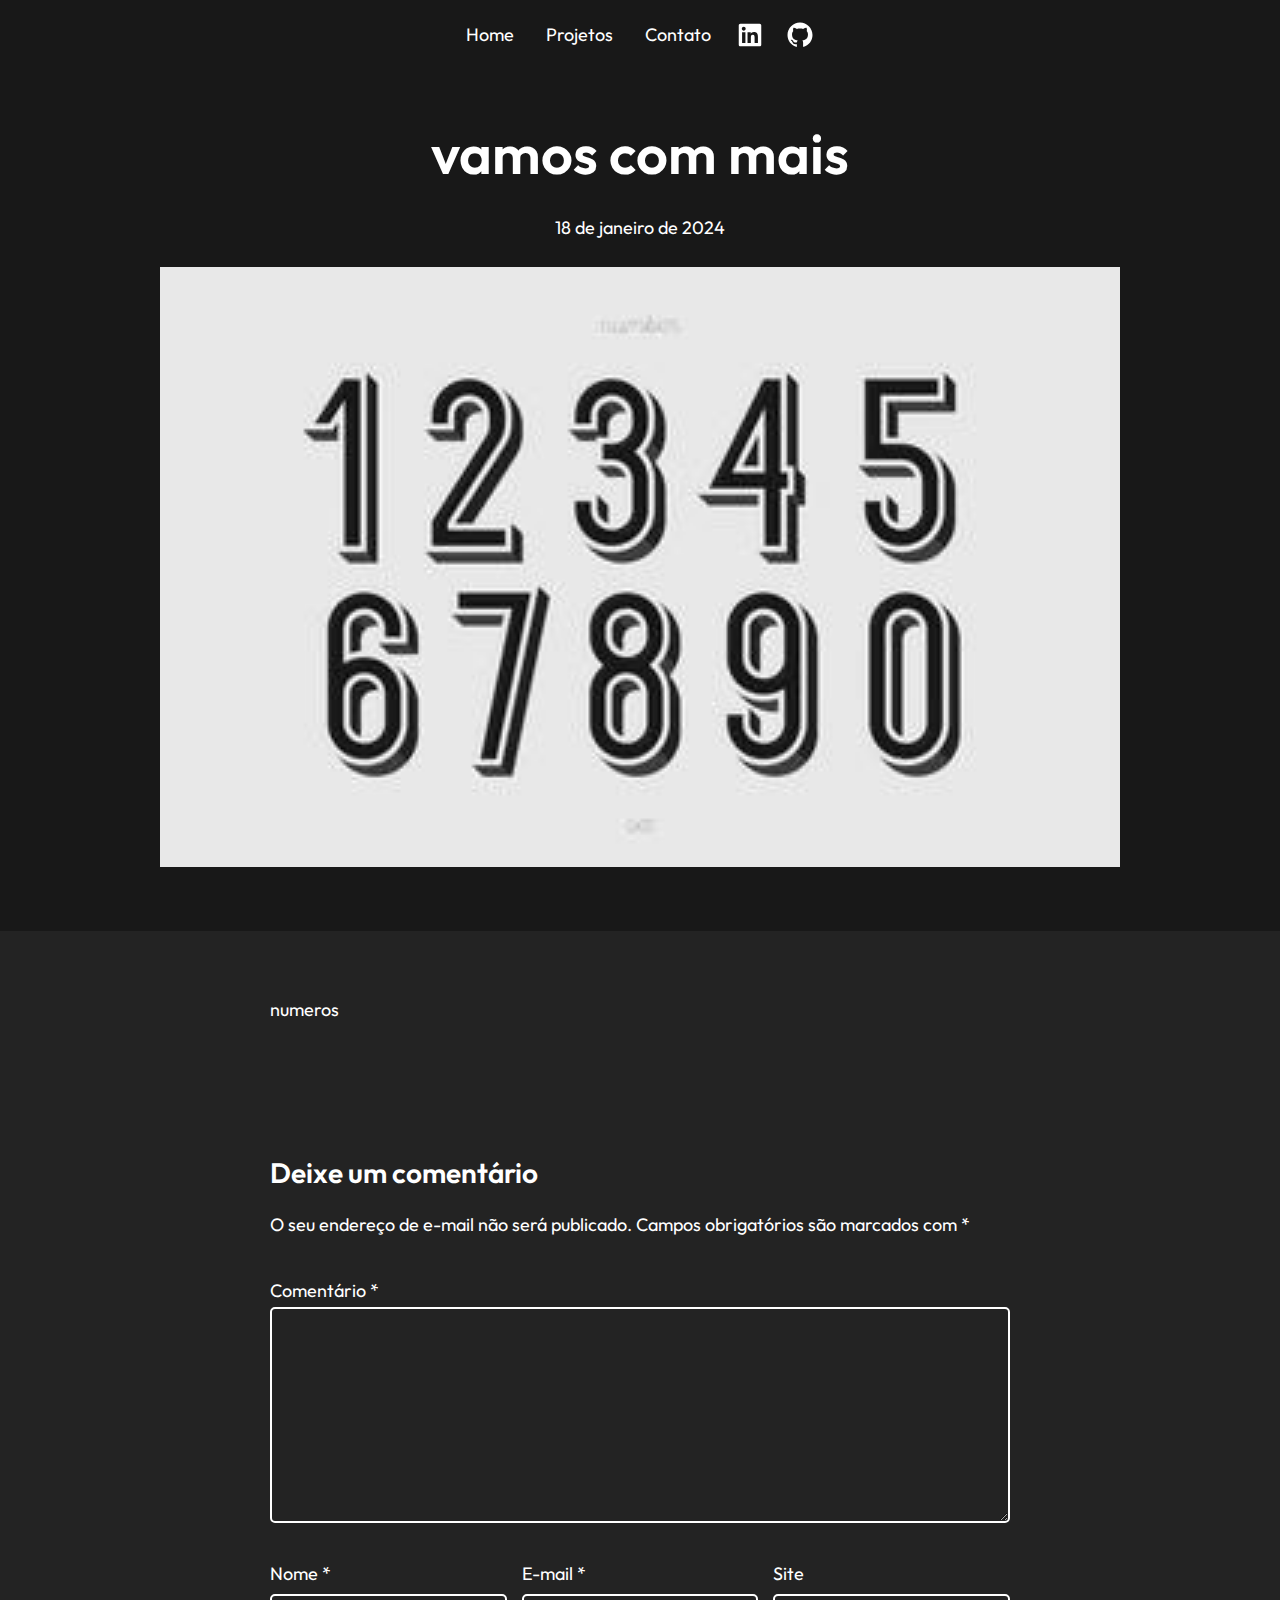
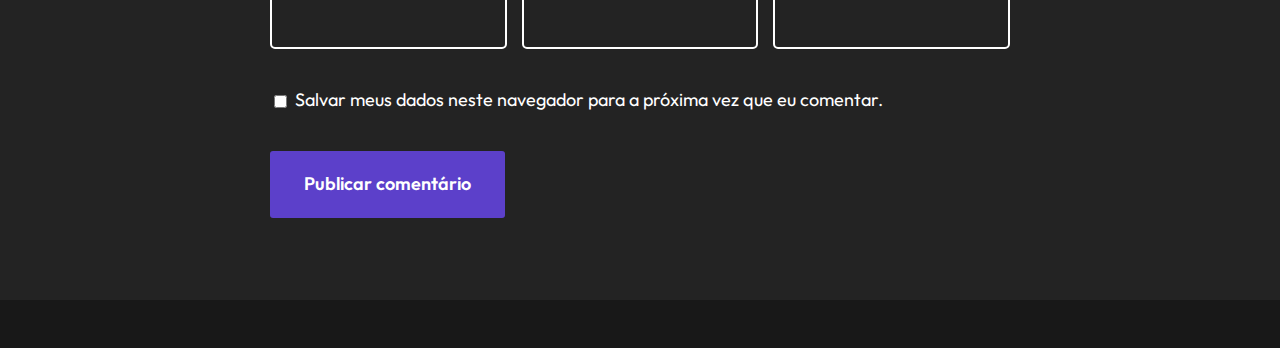
<file: 2024/01/18/vamos-com-mais/index.html>
<!DOCTYPE html>
<html lang="pt-BR">
<head>
	<meta charset="UTF-8">
	<meta name="viewport" content="width=device-width, initial-scale=1">
<meta name="robots" content="max-image-preview:large">
<title>vamos com mais</title>
<link rel="alternate" type="application/rss+xml" title="Feed para  &raquo;" href="https://jhonatadelima.github.io/feed/">
<link rel="alternate" type="application/rss+xml" title="Feed de comentários para  &raquo;" href="https://jhonatadelima.github.io/comments/feed/">
<link rel="alternate" type="application/rss+xml" title="Feed de comentários para  &raquo; vamos com mais" href="https://jhonatadelima.github.io/2024/01/18/vamos-com-mais/feed/">
<script>
window._wpemojiSettings = {"baseUrl":"https:\/\/s.w.org\/images\/core\/emoji\/14.0.0\/72x72\/","ext":".png","svgUrl":"https:\/\/s.w.org\/images\/core\/emoji\/14.0.0\/svg\/","svgExt":".svg","source":{"concatemoji":"https:\/\/jhonatadelima.github.io\/wp-includes\/js\/wp-emoji-release.min.js?ver=6.4.2"}};
/*! This file is auto-generated */
!function(i,n){var o,s,e;function c(e){try{var t={supportTests:e,timestamp:(new Date).valueOf()};sessionStorage.setItem(o,JSON.stringify(t))}catch(e){}}function p(e,t,n){e.clearRect(0,0,e.canvas.width,e.canvas.height),e.fillText(t,0,0);var t=new Uint32Array(e.getImageData(0,0,e.canvas.width,e.canvas.height).data),r=(e.clearRect(0,0,e.canvas.width,e.canvas.height),e.fillText(n,0,0),new Uint32Array(e.getImageData(0,0,e.canvas.width,e.canvas.height).data));return t.every(function(e,t){return e===r[t]})}function u(e,t,n){switch(t){case"flag":return n(e,"🏳️‍⚧️","🏳️​⚧️")?!1:!n(e,"🇺🇳","🇺​🇳")&&!n(e,"🏴󠁧󠁢󠁥󠁮󠁧󠁿","🏴​󠁧​󠁢​󠁥​󠁮​󠁧​󠁿");case"emoji":return!n(e,"🫱🏻‍🫲🏿","🫱🏻​🫲🏿")}return!1}function f(e,t,n){var r="undefined"!=typeof WorkerGlobalScope&&self instanceof WorkerGlobalScope?new OffscreenCanvas(300,150):i.createElement("canvas"),a=r.getContext("2d",{willReadFrequently:!0}),o=(a.textBaseline="top",a.font="600 32px Arial",{});return e.forEach(function(e){o[e]=t(a,e,n)}),o}function t(e){var t=i.createElement("script");t.src=e,t.defer=!0,i.head.appendChild(t)}"undefined"!=typeof Promise&&(o="wpEmojiSettingsSupports",s=["flag","emoji"],n.supports={everything:!0,everythingExceptFlag:!0},e=new Promise(function(e){i.addEventListener("DOMContentLoaded",e,{once:!0})}),new Promise(function(t){var n=function(){try{var e=JSON.parse(sessionStorage.getItem(o));if("object"==typeof e&&"number"==typeof e.timestamp&&(new Date).valueOf()<e.timestamp+604800&&"object"==typeof e.supportTests)return e.supportTests}catch(e){}return null}();if(!n){if("undefined"!=typeof Worker&&"undefined"!=typeof OffscreenCanvas&&"undefined"!=typeof URL&&URL.createObjectURL&&"undefined"!=typeof Blob)try{var e="postMessage("+f.toString()+"("+[JSON.stringify(s),u.toString(),p.toString()].join(",")+"));",r=new Blob([e],{type:"text/javascript"}),a=new Worker(URL.createObjectURL(r),{name:"wpTestEmojiSupports"});return void(a.onmessage=function(e){c(n=e.data),a.terminate(),t(n)})}catch(e){}c(n=f(s,u,p))}t(n)}).then(function(e){for(var t in e)n.supports[t]=e[t],n.supports.everything=n.supports.everything&&n.supports[t],"flag"!==t&&(n.supports.everythingExceptFlag=n.supports.everythingExceptFlag&&n.supports[t]);n.supports.everythingExceptFlag=n.supports.everythingExceptFlag&&!n.supports.flag,n.DOMReady=!1,n.readyCallback=function(){n.DOMReady=!0}}).then(function(){return e}).then(function(){var e;n.supports.everything||(n.readyCallback(),(e=n.source||{}).concatemoji?t(e.concatemoji):e.wpemoji&&e.twemoji&&(t(e.twemoji),t(e.wpemoji)))}))}((window,document),window._wpemojiSettings);
</script>
<style id="wp-block-navigation-link-inline-css">.wp-block-navigation .wp-block-navigation-item__label{overflow-wrap:break-word}.wp-block-navigation .wp-block-navigation-item__description{display:none}</style>
<link rel="stylesheet" id="wp-block-navigation-css" href="https://jhonatadelima.github.io/wp-includes/blocks/navigation/style.min.css?ver=6.4.2" media="all">
<style id="wp-block-navigation-inline-css">.wp-block-navigation a:where(:not(.wp-element-button)){color: inherit;}</style>
<style id="wp-block-columns-inline-css">.wp-block-columns{align-items:normal!important;box-sizing:border-box;display:flex;flex-wrap:wrap!important}@media (min-width:782px){.wp-block-columns{flex-wrap:nowrap!important}}.wp-block-columns.are-vertically-aligned-top{align-items:flex-start}.wp-block-columns.are-vertically-aligned-center{align-items:center}.wp-block-columns.are-vertically-aligned-bottom{align-items:flex-end}@media (max-width:781px){.wp-block-columns:not(.is-not-stacked-on-mobile)>.wp-block-column{flex-basis:100%!important}}@media (min-width:782px){.wp-block-columns:not(.is-not-stacked-on-mobile)>.wp-block-column{flex-basis:0;flex-grow:1}.wp-block-columns:not(.is-not-stacked-on-mobile)>.wp-block-column[style*=flex-basis]{flex-grow:0}}.wp-block-columns.is-not-stacked-on-mobile{flex-wrap:nowrap!important}.wp-block-columns.is-not-stacked-on-mobile>.wp-block-column{flex-basis:0;flex-grow:1}.wp-block-columns.is-not-stacked-on-mobile>.wp-block-column[style*=flex-basis]{flex-grow:0}:where(.wp-block-columns){margin-bottom:1.75em}:where(.wp-block-columns.has-background){padding:1.25em 2.375em}.wp-block-column{flex-grow:1;min-width:0;overflow-wrap:break-word;word-break:break-word}.wp-block-column.is-vertically-aligned-top{align-self:flex-start}.wp-block-column.is-vertically-aligned-center{align-self:center}.wp-block-column.is-vertically-aligned-bottom{align-self:flex-end}.wp-block-column.is-vertically-aligned-stretch{align-self:stretch}.wp-block-column.is-vertically-aligned-bottom,.wp-block-column.is-vertically-aligned-center,.wp-block-column.is-vertically-aligned-top{width:100%}</style>
<link rel="stylesheet" id="wp-block-social-links-css" href="https://jhonatadelima.github.io/wp-includes/blocks/social-links/style.min.css?ver=6.4.2" media="all">
<style id="wp-block-group-inline-css">.wp-block-group{box-sizing:border-box}</style>
<style id="wp-block-group-theme-inline-css">:where(.wp-block-group.has-background){padding:1.25em 2.375em}</style>
<style id="wp-block-template-part-theme-inline-css">.wp-block-template-part.has-background{margin-bottom:0;margin-top:0;padding:1.25em 2.375em}</style>
<style id="wp-block-post-title-inline-css">.wp-block-post-title{box-sizing:border-box;word-break:break-word}.wp-block-post-title a{display:inline-block}</style>
<style id="wp-block-post-date-inline-css">.wp-block-post-date{box-sizing:border-box}</style>
<style id="wp-block-post-featured-image-inline-css">.wp-block-post-featured-image{margin-left:0;margin-right:0}.wp-block-post-featured-image a{display:block;height:100%}.wp-block-post-featured-image img{box-sizing:border-box;height:auto;max-width:100%;vertical-align:bottom;width:100%}.wp-block-post-featured-image.alignfull img,.wp-block-post-featured-image.alignwide img{width:100%}.wp-block-post-featured-image .wp-block-post-featured-image__overlay.has-background-dim{background-color:#000;inset:0;position:absolute}.wp-block-post-featured-image{position:relative}.wp-block-post-featured-image .wp-block-post-featured-image__overlay.has-background-gradient{background-color:transparent}.wp-block-post-featured-image .wp-block-post-featured-image__overlay.has-background-dim-0{opacity:0}.wp-block-post-featured-image .wp-block-post-featured-image__overlay.has-background-dim-10{opacity:.1}.wp-block-post-featured-image .wp-block-post-featured-image__overlay.has-background-dim-20{opacity:.2}.wp-block-post-featured-image .wp-block-post-featured-image__overlay.has-background-dim-30{opacity:.3}.wp-block-post-featured-image .wp-block-post-featured-image__overlay.has-background-dim-40{opacity:.4}.wp-block-post-featured-image .wp-block-post-featured-image__overlay.has-background-dim-50{opacity:.5}.wp-block-post-featured-image .wp-block-post-featured-image__overlay.has-background-dim-60{opacity:.6}.wp-block-post-featured-image .wp-block-post-featured-image__overlay.has-background-dim-70{opacity:.7}.wp-block-post-featured-image .wp-block-post-featured-image__overlay.has-background-dim-80{opacity:.8}.wp-block-post-featured-image .wp-block-post-featured-image__overlay.has-background-dim-90{opacity:.9}.wp-block-post-featured-image .wp-block-post-featured-image__overlay.has-background-dim-100{opacity:1}.wp-block-post-featured-image:where(.alignleft,.alignright){width:100%}</style>
<style id="wp-block-paragraph-inline-css">.is-small-text{font-size:.875em}.is-regular-text{font-size:1em}.is-large-text{font-size:2.25em}.is-larger-text{font-size:3em}.has-drop-cap:not(:focus):first-letter{float:left;font-size:8.4em;font-style:normal;font-weight:100;line-height:.68;margin:.05em .1em 0 0;text-transform:uppercase}body.rtl .has-drop-cap:not(:focus):first-letter{float:none;margin-left:.1em}p.has-drop-cap.has-background{overflow:hidden}p.has-background{padding:1.25em 2.375em}:where(p.has-text-color:not(.has-link-color)) a{color:inherit}p.has-text-align-left[style*="writing-mode:vertical-lr"],p.has-text-align-right[style*="writing-mode:vertical-rl"]{rotate:180deg}</style>
<style id="wp-block-spacer-inline-css">.wp-block-spacer{clear:both}</style>
<style id="wp-block-comment-template-inline-css">.wp-block-comment-template{box-sizing:border-box;list-style:none;margin-bottom:0;max-width:100%;padding:0}.wp-block-comment-template li{clear:both}.wp-block-comment-template ol{list-style:none;margin-bottom:0;max-width:100%;padding-left:2rem}.wp-block-comment-template.alignleft{float:left}.wp-block-comment-template.aligncenter{margin-left:auto;margin-right:auto;width:-moz-fit-content;width:fit-content}.wp-block-comment-template.alignright{float:right}</style>
<style id="wp-block-comments-pagination-inline-css">.wp-block-comments-pagination>.wp-block-comments-pagination-next,.wp-block-comments-pagination>.wp-block-comments-pagination-numbers,.wp-block-comments-pagination>.wp-block-comments-pagination-previous{margin-bottom:.5em;margin-right:.5em}.wp-block-comments-pagination>.wp-block-comments-pagination-next:last-child,.wp-block-comments-pagination>.wp-block-comments-pagination-numbers:last-child,.wp-block-comments-pagination>.wp-block-comments-pagination-previous:last-child{margin-right:0}.wp-block-comments-pagination .wp-block-comments-pagination-previous-arrow{display:inline-block;margin-right:1ch}.wp-block-comments-pagination .wp-block-comments-pagination-previous-arrow:not(.is-arrow-chevron){transform:scaleX(1)}.wp-block-comments-pagination .wp-block-comments-pagination-next-arrow{display:inline-block;margin-left:1ch}.wp-block-comments-pagination .wp-block-comments-pagination-next-arrow:not(.is-arrow-chevron){transform:scaleX(1)}.wp-block-comments-pagination.aligncenter{justify-content:center}</style>
<style id="wp-block-post-comments-form-inline-css">.wp-block-post-comments-form{box-sizing:border-box}.wp-block-post-comments-form[style*=font-weight] :where(.comment-reply-title){font-weight:inherit}.wp-block-post-comments-form[style*=font-family] :where(.comment-reply-title){font-family:inherit}.wp-block-post-comments-form[class*=-font-size] :where(.comment-reply-title),.wp-block-post-comments-form[style*=font-size] :where(.comment-reply-title){font-size:inherit}.wp-block-post-comments-form[style*=line-height] :where(.comment-reply-title){line-height:inherit}.wp-block-post-comments-form[style*=font-style] :where(.comment-reply-title){font-style:inherit}.wp-block-post-comments-form[style*=letter-spacing] :where(.comment-reply-title){letter-spacing:inherit}.wp-block-post-comments-form input[type=submit]{box-shadow:none;cursor:pointer;display:inline-block;overflow-wrap:break-word;text-align:center}.wp-block-post-comments-form input:not([type=submit]),.wp-block-post-comments-form textarea{border:1px solid #949494;font-family:inherit;font-size:1em}.wp-block-post-comments-form input:not([type=submit]):not([type=checkbox]),.wp-block-post-comments-form textarea{padding:calc(.667em + 2px)}.wp-block-post-comments-form .comment-form input:not([type=submit]):not([type=checkbox]):not([type=hidden]),.wp-block-post-comments-form .comment-form textarea{box-sizing:border-box;display:block;width:100%}.wp-block-post-comments-form .comment-form-author label,.wp-block-post-comments-form .comment-form-email label,.wp-block-post-comments-form .comment-form-url label{display:block;margin-bottom:.25em}.wp-block-post-comments-form .comment-form-cookies-consent{display:flex;gap:.25em}.wp-block-post-comments-form .comment-form-cookies-consent #wp-comment-cookies-consent{margin-top:.35em}.wp-block-post-comments-form .comment-reply-title{margin-bottom:0}.wp-block-post-comments-form .comment-reply-title :where(small){font-size:var(--wp--preset--font-size--medium,smaller);margin-left:.5em}</style>
<style id="wp-block-buttons-inline-css">.wp-block-buttons.is-vertical{flex-direction:column}.wp-block-buttons.is-vertical>.wp-block-button:last-child{margin-bottom:0}.wp-block-buttons>.wp-block-button{display:inline-block;margin:0}.wp-block-buttons.is-content-justification-left{justify-content:flex-start}.wp-block-buttons.is-content-justification-left.is-vertical{align-items:flex-start}.wp-block-buttons.is-content-justification-center{justify-content:center}.wp-block-buttons.is-content-justification-center.is-vertical{align-items:center}.wp-block-buttons.is-content-justification-right{justify-content:flex-end}.wp-block-buttons.is-content-justification-right.is-vertical{align-items:flex-end}.wp-block-buttons.is-content-justification-space-between{justify-content:space-between}.wp-block-buttons.aligncenter{text-align:center}.wp-block-buttons:not(.is-content-justification-space-between,.is-content-justification-right,.is-content-justification-left,.is-content-justification-center) .wp-block-button.aligncenter{margin-left:auto;margin-right:auto;width:100%}.wp-block-buttons[style*=text-decoration] .wp-block-button,.wp-block-buttons[style*=text-decoration] .wp-block-button__link{text-decoration:inherit}.wp-block-buttons.has-custom-font-size .wp-block-button__link{font-size:inherit}.wp-block-button.aligncenter{text-align:center}</style>
<style id="wp-block-button-inline-css">.wp-block-button__link{box-sizing:border-box;cursor:pointer;display:inline-block;text-align:center;word-break:break-word}.wp-block-button__link.aligncenter{text-align:center}.wp-block-button__link.alignright{text-align:right}:where(.wp-block-button__link){border-radius:9999px;box-shadow:none;padding:calc(.667em + 2px) calc(1.333em + 2px);text-decoration:none}.wp-block-button[style*=text-decoration] .wp-block-button__link{text-decoration:inherit}.wp-block-buttons>.wp-block-button.has-custom-width{max-width:none}.wp-block-buttons>.wp-block-button.has-custom-width .wp-block-button__link{width:100%}.wp-block-buttons>.wp-block-button.has-custom-font-size .wp-block-button__link{font-size:inherit}.wp-block-buttons>.wp-block-button.wp-block-button__width-25{width:calc(25% - var(--wp--style--block-gap, .5em)*.75)}.wp-block-buttons>.wp-block-button.wp-block-button__width-50{width:calc(50% - var(--wp--style--block-gap, .5em)*.5)}.wp-block-buttons>.wp-block-button.wp-block-button__width-75{width:calc(75% - var(--wp--style--block-gap, .5em)*.25)}.wp-block-buttons>.wp-block-button.wp-block-button__width-100{flex-basis:100%;width:100%}.wp-block-buttons.is-vertical>.wp-block-button.wp-block-button__width-25{width:25%}.wp-block-buttons.is-vertical>.wp-block-button.wp-block-button__width-50{width:50%}.wp-block-buttons.is-vertical>.wp-block-button.wp-block-button__width-75{width:75%}.wp-block-button.is-style-squared,.wp-block-button__link.wp-block-button.is-style-squared{border-radius:0}.wp-block-button.no-border-radius,.wp-block-button__link.no-border-radius{border-radius:0!important}.wp-block-button .wp-block-button__link.is-style-outline,.wp-block-button.is-style-outline>.wp-block-button__link{border:2px solid;padding:.667em 1.333em}.wp-block-button .wp-block-button__link.is-style-outline:not(.has-text-color),.wp-block-button.is-style-outline>.wp-block-button__link:not(.has-text-color){color:currentColor}.wp-block-button .wp-block-button__link.is-style-outline:not(.has-background),.wp-block-button.is-style-outline>.wp-block-button__link:not(.has-background){background-color:transparent;background-image:none}.wp-block-button .wp-block-button__link:where(.has-border-color){border-width:initial}.wp-block-button .wp-block-button__link:where([style*=border-top-color]){border-top-width:medium}.wp-block-button .wp-block-button__link:where([style*=border-right-color]){border-right-width:medium}.wp-block-button .wp-block-button__link:where([style*=border-bottom-color]){border-bottom-width:medium}.wp-block-button .wp-block-button__link:where([style*=border-left-color]){border-left-width:medium}.wp-block-button .wp-block-button__link:where([style*=border-style]){border-width:initial}.wp-block-button .wp-block-button__link:where([style*=border-top-style]){border-top-width:medium}.wp-block-button .wp-block-button__link:where([style*=border-right-style]){border-right-width:medium}.wp-block-button .wp-block-button__link:where([style*=border-bottom-style]){border-bottom-width:medium}.wp-block-button .wp-block-button__link:where([style*=border-left-style]){border-left-width:medium}
.wp-block-button .wp-block-button__link{background-color: var(--wp--preset--color--raft-accent);border-radius: 3px;border-color: transparent;border-width: 2px;border-style: solid;color: var(--wp--preset--color--raft-fg-alt);font-size: var(--wp--preset--font-size--normal);font-weight: 600;padding-top: var(--wp--preset--spacing--30);padding-right: var(--wp--preset--spacing--50);padding-bottom: var(--wp--preset--spacing--30);padding-left: var(--wp--preset--spacing--50);}.is-style-outline.is-style-outline.wp-block-button .wp-block-button__link{background-color: transparent;border-color: inherit;border-width: 2px;border-style: solid;color: inherit;padding-top: var(--wp--preset--spacing--30);padding-right: var(--wp--preset--spacing--50);padding-bottom: var(--wp--preset--spacing--30);padding-left: var(--wp--preset--spacing--50);}</style>
<style id="wp-emoji-styles-inline-css">img.wp-smiley, img.emoji {
		display: inline !important;
		border: none !important;
		box-shadow: none !important;
		height: 1em !important;
		width: 1em !important;
		margin: 0 0.07em !important;
		vertical-align: -0.1em !important;
		background: none !important;
		padding: 0 !important;
	}</style>
<style id="wp-block-library-inline-css">:root{--wp-admin-theme-color:#007cba;--wp-admin-theme-color--rgb:0,124,186;--wp-admin-theme-color-darker-10:#006ba1;--wp-admin-theme-color-darker-10--rgb:0,107,161;--wp-admin-theme-color-darker-20:#005a87;--wp-admin-theme-color-darker-20--rgb:0,90,135;--wp-admin-border-width-focus:2px;--wp-block-synced-color:#7a00df;--wp-block-synced-color--rgb:122,0,223}@media (min-resolution:192dpi){:root{--wp-admin-border-width-focus:1.5px}}.wp-element-button{cursor:pointer}:root{--wp--preset--font-size--normal:16px;--wp--preset--font-size--huge:42px}:root .has-very-light-gray-background-color{background-color:#eee}:root .has-very-dark-gray-background-color{background-color:#313131}:root .has-very-light-gray-color{color:#eee}:root .has-very-dark-gray-color{color:#313131}:root .has-vivid-green-cyan-to-vivid-cyan-blue-gradient-background{background:linear-gradient(135deg,#00d084,#0693e3)}:root .has-purple-crush-gradient-background{background:linear-gradient(135deg,#34e2e4,#4721fb 50%,#ab1dfe)}:root .has-hazy-dawn-gradient-background{background:linear-gradient(135deg,#faaca8,#dad0ec)}:root .has-subdued-olive-gradient-background{background:linear-gradient(135deg,#fafae1,#67a671)}:root .has-atomic-cream-gradient-background{background:linear-gradient(135deg,#fdd79a,#004a59)}:root .has-nightshade-gradient-background{background:linear-gradient(135deg,#330968,#31cdcf)}:root .has-midnight-gradient-background{background:linear-gradient(135deg,#020381,#2874fc)}.has-regular-font-size{font-size:1em}.has-larger-font-size{font-size:2.625em}.has-normal-font-size{font-size:var(--wp--preset--font-size--normal)}.has-huge-font-size{font-size:var(--wp--preset--font-size--huge)}.has-text-align-center{text-align:center}.has-text-align-left{text-align:left}.has-text-align-right{text-align:right}#end-resizable-editor-section{display:none}.aligncenter{clear:both}.items-justified-left{justify-content:flex-start}.items-justified-center{justify-content:center}.items-justified-right{justify-content:flex-end}.items-justified-space-between{justify-content:space-between}.screen-reader-text{clip:rect(1px,1px,1px,1px);word-wrap:normal!important;border:0;-webkit-clip-path:inset(50%);clip-path:inset(50%);height:1px;margin:-1px;overflow:hidden;padding:0;position:absolute;width:1px}.screen-reader-text:focus{clip:auto!important;background-color:#ddd;-webkit-clip-path:none;clip-path:none;color:#444;display:block;font-size:1em;height:auto;left:5px;line-height:normal;padding:15px 23px 14px;text-decoration:none;top:5px;width:auto;z-index:100000}html :where(.has-border-color){border-style:solid}html :where([style*=border-top-color]){border-top-style:solid}html :where([style*=border-right-color]){border-right-style:solid}html :where([style*=border-bottom-color]){border-bottom-style:solid}html :where([style*=border-left-color]){border-left-style:solid}html :where([style*=border-width]){border-style:solid}html :where([style*=border-top-width]){border-top-style:solid}html :where([style*=border-right-width]){border-right-style:solid}html :where([style*=border-bottom-width]){border-bottom-style:solid}html :where([style*=border-left-width]){border-left-style:solid}html :where(img[class*=wp-image-]){height:auto;max-width:100%}:where(figure){margin:0 0 1em}html :where(.is-position-sticky){--wp-admin--admin-bar--position-offset:var(--wp-admin--admin-bar--height,0px)}@media screen and (max-width:600px){html :where(.is-position-sticky){--wp-admin--admin-bar--position-offset:0px}}</style>
<style id="global-styles-inline-css">body{--wp--preset--color--black: #000000;--wp--preset--color--cyan-bluish-gray: #abb8c3;--wp--preset--color--white: #ffffff;--wp--preset--color--pale-pink: #f78da7;--wp--preset--color--vivid-red: #cf2e2e;--wp--preset--color--luminous-vivid-orange: #ff6900;--wp--preset--color--luminous-vivid-amber: #fcb900;--wp--preset--color--light-green-cyan: #7bdcb5;--wp--preset--color--vivid-green-cyan: #00d084;--wp--preset--color--pale-cyan-blue: #8ed1fc;--wp--preset--color--vivid-cyan-blue: #0693e3;--wp--preset--color--vivid-purple: #9b51e0;--wp--preset--color--raft-bg: #232323;--wp--preset--color--raft-fg: #FFFFFF;--wp--preset--color--raft-accent: #5C40CA;--wp--preset--color--raft-accent-secondary: #4C32B4;--wp--preset--color--raft-bg-inv: #000000;--wp--preset--color--raft-bg-alt: rgba(0, 0, 0, 0.3);--wp--preset--color--raft-fg-alt: #FFFFFF;--wp--preset--gradient--vivid-cyan-blue-to-vivid-purple: linear-gradient(135deg,rgba(6,147,227,1) 0%,rgb(155,81,224) 100%);--wp--preset--gradient--light-green-cyan-to-vivid-green-cyan: linear-gradient(135deg,rgb(122,220,180) 0%,rgb(0,208,130) 100%);--wp--preset--gradient--luminous-vivid-amber-to-luminous-vivid-orange: linear-gradient(135deg,rgba(252,185,0,1) 0%,rgba(255,105,0,1) 100%);--wp--preset--gradient--luminous-vivid-orange-to-vivid-red: linear-gradient(135deg,rgba(255,105,0,1) 0%,rgb(207,46,46) 100%);--wp--preset--gradient--very-light-gray-to-cyan-bluish-gray: linear-gradient(135deg,rgb(238,238,238) 0%,rgb(169,184,195) 100%);--wp--preset--gradient--cool-to-warm-spectrum: linear-gradient(135deg,rgb(74,234,220) 0%,rgb(151,120,209) 20%,rgb(207,42,186) 40%,rgb(238,44,130) 60%,rgb(251,105,98) 80%,rgb(254,248,76) 100%);--wp--preset--gradient--blush-light-purple: linear-gradient(135deg,rgb(255,206,236) 0%,rgb(152,150,240) 100%);--wp--preset--gradient--blush-bordeaux: linear-gradient(135deg,rgb(254,205,165) 0%,rgb(254,45,45) 50%,rgb(107,0,62) 100%);--wp--preset--gradient--luminous-dusk: linear-gradient(135deg,rgb(255,203,112) 0%,rgb(199,81,192) 50%,rgb(65,88,208) 100%);--wp--preset--gradient--pale-ocean: linear-gradient(135deg,rgb(255,245,203) 0%,rgb(182,227,212) 50%,rgb(51,167,181) 100%);--wp--preset--gradient--electric-grass: linear-gradient(135deg,rgb(202,248,128) 0%,rgb(113,206,126) 100%);--wp--preset--gradient--midnight: linear-gradient(135deg,rgb(2,3,129) 0%,rgb(40,116,252) 100%);--wp--preset--font-size--small: 14px;--wp--preset--font-size--medium: 24px;--wp--preset--font-size--large: 28px;--wp--preset--font-size--x-large: 32px;--wp--preset--font-size--normal: 18px;--wp--preset--font-size--huge: 56px;--wp--preset--font-family--body: "Readex Pro", sans-serif;--wp--preset--font-family--source-serif-pro: "Source Serif Pro", serif;--wp--preset--font-family--figtree: "Figtree", sans-serif;--wp--preset--font-family--outfit: "Outfit", sans-serif;--wp--preset--font-family--spline-sans: "spline-sans", sans-serif;--wp--preset--font-family--geologica: "geologica", sans-serif;--wp--preset--font-family--gloock: "gloock", serif;--wp--preset--font-family--spline-sans-mono: "spline-sans-mono", sans-serif;--wp--preset--font-family--lora: "Lora", serif;--wp--preset--spacing--20: clamp(.4rem, 2vw, 0.5rem);--wp--preset--spacing--30: clamp(.6rem, 2.5vw, 1rem);--wp--preset--spacing--40: clamp(1rem, 3vw, 1.5rem);--wp--preset--spacing--50: clamp(1.5rem, 4vw, 2rem);--wp--preset--spacing--60: clamp(2rem, 5vw, 3rem);--wp--preset--spacing--70: clamp(3rem, 6vw, 4rem);--wp--preset--spacing--80: clamp(3rem, 7vw, 5rem);--wp--preset--shadow--natural: 6px 6px 9px rgba(0, 0, 0, 0.2);--wp--preset--shadow--deep: 12px 12px 50px rgba(0, 0, 0, 0.4);--wp--preset--shadow--sharp: 6px 6px 0px rgba(0, 0, 0, 0.2);--wp--preset--shadow--outlined: 6px 6px 0px -3px rgba(255, 255, 255, 1), 6px 6px rgba(0, 0, 0, 1);--wp--preset--shadow--crisp: 6px 6px 0px rgba(0, 0, 0, 1);--wp--custom--spacing--baseline: 16px;--wp--custom--spacing--small: min(24px, 6.4vw);--wp--custom--spacing--gap--horizontal: clamp( calc( 1.5 * var( --wp--custom--spacing--baseline ) ), 2.222vw, calc( 2 * var( --wp--custom--spacing--baseline ) ) );--wp--custom--spacing--gap--vertical: clamp( calc( 1.5 * var( --wp--custom--spacing--baseline ) ), 3.333vw, calc( 3 * var( --wp--custom--spacing--baseline ) ) );--wp--custom--spacing--gutter: clamp( calc( 1.5 * var( --wp--custom--spacing--baseline ) ), 3.333vw, calc( 3 * var( --wp--custom--spacing--baseline ) ) );--wp--custom--spacing--outer: var( --wp--custom--spacing--gutter );--wp--custom--typography--font-smoothing--moz: grayscale;--wp--custom--typography--font-smoothing--webkit: antialiased;}body { margin: 0;--wp--style--global--content-size: 740px;--wp--style--global--wide-size: 960px; }.wp-site-blocks > .alignleft { float: left; margin-right: 2em; }.wp-site-blocks > .alignright { float: right; margin-left: 2em; }.wp-site-blocks > .aligncenter { justify-content: center; margin-left: auto; margin-right: auto; }:where(.wp-site-blocks) > * { margin-block-start: 24px; margin-block-end: 0; }:where(.wp-site-blocks) > :first-child:first-child { margin-block-start: 0; }:where(.wp-site-blocks) > :last-child:last-child { margin-block-end: 0; }body { --wp--style--block-gap: 24px; }:where(body .is-layout-flow)  > :first-child:first-child{margin-block-start: 0;}:where(body .is-layout-flow)  > :last-child:last-child{margin-block-end: 0;}:where(body .is-layout-flow)  > *{margin-block-start: 24px;margin-block-end: 0;}:where(body .is-layout-constrained)  > :first-child:first-child{margin-block-start: 0;}:where(body .is-layout-constrained)  > :last-child:last-child{margin-block-end: 0;}:where(body .is-layout-constrained)  > *{margin-block-start: 24px;margin-block-end: 0;}:where(body .is-layout-flex) {gap: 24px;}:where(body .is-layout-grid) {gap: 24px;}body .is-layout-flow > .alignleft{float: left;margin-inline-start: 0;margin-inline-end: 2em;}body .is-layout-flow > .alignright{float: right;margin-inline-start: 2em;margin-inline-end: 0;}body .is-layout-flow > .aligncenter{margin-left: auto !important;margin-right: auto !important;}body .is-layout-constrained > .alignleft{float: left;margin-inline-start: 0;margin-inline-end: 2em;}body .is-layout-constrained > .alignright{float: right;margin-inline-start: 2em;margin-inline-end: 0;}body .is-layout-constrained > .aligncenter{margin-left: auto !important;margin-right: auto !important;}body .is-layout-constrained > :where(:not(.alignleft):not(.alignright):not(.alignfull)){max-width: var(--wp--style--global--content-size);margin-left: auto !important;margin-right: auto !important;}body .is-layout-constrained > .alignwide{max-width: var(--wp--style--global--wide-size);}body .is-layout-flex{display: flex;}body .is-layout-flex{flex-wrap: wrap;align-items: center;}body .is-layout-flex > *{margin: 0;}body .is-layout-grid{display: grid;}body .is-layout-grid > *{margin: 0;}body{background-color: var(--wp--preset--color--raft-bg);color: var(--wp--preset--color--raft-fg);font-family: var(--wp--preset--font-family--outfit);font-size: var(--wp--preset--font-size--normal);font-weight: 400;line-height: 1.7;padding-top: 0px;padding-right: 0px;padding-bottom: 0px;padding-left: 0px;}a:where(:not(.wp-element-button)){color: var(--wp--preset--color--raft-fg);text-decoration: none;}h1{font-size: var(--wp--preset--font-size--huge);font-weight: 600;line-height: 1.25;}h2{font-size: var(--wp--preset--font-size--x-large);font-weight: 600;line-height: 1.35;}h3{font-size: var(--wp--preset--font-size--large);font-weight: 600;line-height: 1.35;}h4{font-size: var(--wp--preset--font-size--medium);font-weight: 600;line-height: 1.4;}h5{font-size: var(--wp--preset--font-size--normal);font-weight: 600;line-height: 1.55;}h6{font-size: var(--wp--preset--font-size--small);font-weight: 600;line-height: 1.6;}.wp-element-button, .wp-block-button__link{background-color: #32373c;border-width: 0;color: #fff;font-family: inherit;font-size: inherit;line-height: inherit;padding: calc(0.667em + 2px) calc(1.333em + 2px);text-decoration: none;}.wp-element-caption, .wp-block-audio figcaption, .wp-block-embed figcaption, .wp-block-gallery figcaption, .wp-block-image figcaption, .wp-block-table figcaption, .wp-block-video figcaption{color: var(--wp--preset--color--raft-fg);font-size: var(--wp--preset--font-size--small);}.has-black-color{color: var(--wp--preset--color--black) !important;}.has-cyan-bluish-gray-color{color: var(--wp--preset--color--cyan-bluish-gray) !important;}.has-white-color{color: var(--wp--preset--color--white) !important;}.has-pale-pink-color{color: var(--wp--preset--color--pale-pink) !important;}.has-vivid-red-color{color: var(--wp--preset--color--vivid-red) !important;}.has-luminous-vivid-orange-color{color: var(--wp--preset--color--luminous-vivid-orange) !important;}.has-luminous-vivid-amber-color{color: var(--wp--preset--color--luminous-vivid-amber) !important;}.has-light-green-cyan-color{color: var(--wp--preset--color--light-green-cyan) !important;}.has-vivid-green-cyan-color{color: var(--wp--preset--color--vivid-green-cyan) !important;}.has-pale-cyan-blue-color{color: var(--wp--preset--color--pale-cyan-blue) !important;}.has-vivid-cyan-blue-color{color: var(--wp--preset--color--vivid-cyan-blue) !important;}.has-vivid-purple-color{color: var(--wp--preset--color--vivid-purple) !important;}.has-raft-bg-color{color: var(--wp--preset--color--raft-bg) !important;}.has-raft-fg-color{color: var(--wp--preset--color--raft-fg) !important;}.has-raft-accent-color{color: var(--wp--preset--color--raft-accent) !important;}.has-raft-accent-secondary-color{color: var(--wp--preset--color--raft-accent-secondary) !important;}.has-raft-bg-inv-color{color: var(--wp--preset--color--raft-bg-inv) !important;}.has-raft-bg-alt-color{color: var(--wp--preset--color--raft-bg-alt) !important;}.has-raft-fg-alt-color{color: var(--wp--preset--color--raft-fg-alt) !important;}.has-black-background-color{background-color: var(--wp--preset--color--black) !important;}.has-cyan-bluish-gray-background-color{background-color: var(--wp--preset--color--cyan-bluish-gray) !important;}.has-white-background-color{background-color: var(--wp--preset--color--white) !important;}.has-pale-pink-background-color{background-color: var(--wp--preset--color--pale-pink) !important;}.has-vivid-red-background-color{background-color: var(--wp--preset--color--vivid-red) !important;}.has-luminous-vivid-orange-background-color{background-color: var(--wp--preset--color--luminous-vivid-orange) !important;}.has-luminous-vivid-amber-background-color{background-color: var(--wp--preset--color--luminous-vivid-amber) !important;}.has-light-green-cyan-background-color{background-color: var(--wp--preset--color--light-green-cyan) !important;}.has-vivid-green-cyan-background-color{background-color: var(--wp--preset--color--vivid-green-cyan) !important;}.has-pale-cyan-blue-background-color{background-color: var(--wp--preset--color--pale-cyan-blue) !important;}.has-vivid-cyan-blue-background-color{background-color: var(--wp--preset--color--vivid-cyan-blue) !important;}.has-vivid-purple-background-color{background-color: var(--wp--preset--color--vivid-purple) !important;}.has-raft-bg-background-color{background-color: var(--wp--preset--color--raft-bg) !important;}.has-raft-fg-background-color{background-color: var(--wp--preset--color--raft-fg) !important;}.has-raft-accent-background-color{background-color: var(--wp--preset--color--raft-accent) !important;}.has-raft-accent-secondary-background-color{background-color: var(--wp--preset--color--raft-accent-secondary) !important;}.has-raft-bg-inv-background-color{background-color: var(--wp--preset--color--raft-bg-inv) !important;}.has-raft-bg-alt-background-color{background-color: var(--wp--preset--color--raft-bg-alt) !important;}.has-raft-fg-alt-background-color{background-color: var(--wp--preset--color--raft-fg-alt) !important;}.has-black-border-color{border-color: var(--wp--preset--color--black) !important;}.has-cyan-bluish-gray-border-color{border-color: var(--wp--preset--color--cyan-bluish-gray) !important;}.has-white-border-color{border-color: var(--wp--preset--color--white) !important;}.has-pale-pink-border-color{border-color: var(--wp--preset--color--pale-pink) !important;}.has-vivid-red-border-color{border-color: var(--wp--preset--color--vivid-red) !important;}.has-luminous-vivid-orange-border-color{border-color: var(--wp--preset--color--luminous-vivid-orange) !important;}.has-luminous-vivid-amber-border-color{border-color: var(--wp--preset--color--luminous-vivid-amber) !important;}.has-light-green-cyan-border-color{border-color: var(--wp--preset--color--light-green-cyan) !important;}.has-vivid-green-cyan-border-color{border-color: var(--wp--preset--color--vivid-green-cyan) !important;}.has-pale-cyan-blue-border-color{border-color: var(--wp--preset--color--pale-cyan-blue) !important;}.has-vivid-cyan-blue-border-color{border-color: var(--wp--preset--color--vivid-cyan-blue) !important;}.has-vivid-purple-border-color{border-color: var(--wp--preset--color--vivid-purple) !important;}.has-raft-bg-border-color{border-color: var(--wp--preset--color--raft-bg) !important;}.has-raft-fg-border-color{border-color: var(--wp--preset--color--raft-fg) !important;}.has-raft-accent-border-color{border-color: var(--wp--preset--color--raft-accent) !important;}.has-raft-accent-secondary-border-color{border-color: var(--wp--preset--color--raft-accent-secondary) !important;}.has-raft-bg-inv-border-color{border-color: var(--wp--preset--color--raft-bg-inv) !important;}.has-raft-bg-alt-border-color{border-color: var(--wp--preset--color--raft-bg-alt) !important;}.has-raft-fg-alt-border-color{border-color: var(--wp--preset--color--raft-fg-alt) !important;}.has-vivid-cyan-blue-to-vivid-purple-gradient-background{background: var(--wp--preset--gradient--vivid-cyan-blue-to-vivid-purple) !important;}.has-light-green-cyan-to-vivid-green-cyan-gradient-background{background: var(--wp--preset--gradient--light-green-cyan-to-vivid-green-cyan) !important;}.has-luminous-vivid-amber-to-luminous-vivid-orange-gradient-background{background: var(--wp--preset--gradient--luminous-vivid-amber-to-luminous-vivid-orange) !important;}.has-luminous-vivid-orange-to-vivid-red-gradient-background{background: var(--wp--preset--gradient--luminous-vivid-orange-to-vivid-red) !important;}.has-very-light-gray-to-cyan-bluish-gray-gradient-background{background: var(--wp--preset--gradient--very-light-gray-to-cyan-bluish-gray) !important;}.has-cool-to-warm-spectrum-gradient-background{background: var(--wp--preset--gradient--cool-to-warm-spectrum) !important;}.has-blush-light-purple-gradient-background{background: var(--wp--preset--gradient--blush-light-purple) !important;}.has-blush-bordeaux-gradient-background{background: var(--wp--preset--gradient--blush-bordeaux) !important;}.has-luminous-dusk-gradient-background{background: var(--wp--preset--gradient--luminous-dusk) !important;}.has-pale-ocean-gradient-background{background: var(--wp--preset--gradient--pale-ocean) !important;}.has-electric-grass-gradient-background{background: var(--wp--preset--gradient--electric-grass) !important;}.has-midnight-gradient-background{background: var(--wp--preset--gradient--midnight) !important;}.has-small-font-size{font-size: var(--wp--preset--font-size--small) !important;}.has-medium-font-size{font-size: var(--wp--preset--font-size--medium) !important;}.has-large-font-size{font-size: var(--wp--preset--font-size--large) !important;}.has-x-large-font-size{font-size: var(--wp--preset--font-size--x-large) !important;}.has-normal-font-size{font-size: var(--wp--preset--font-size--normal) !important;}.has-huge-font-size{font-size: var(--wp--preset--font-size--huge) !important;}.has-body-font-family{font-family: var(--wp--preset--font-family--body) !important;}.has-source-serif-pro-font-family{font-family: var(--wp--preset--font-family--source-serif-pro) !important;}.has-figtree-font-family{font-family: var(--wp--preset--font-family--figtree) !important;}.has-outfit-font-family{font-family: var(--wp--preset--font-family--outfit) !important;}.has-spline-sans-font-family{font-family: var(--wp--preset--font-family--spline-sans) !important;}.has-geologica-font-family{font-family: var(--wp--preset--font-family--geologica) !important;}.has-gloock-font-family{font-family: var(--wp--preset--font-family--gloock) !important;}.has-spline-sans-mono-font-family{font-family: var(--wp--preset--font-family--spline-sans-mono) !important;}.has-lora-font-family{font-family: var(--wp--preset--font-family--lora) !important;}</style>
<style id="core-block-supports-inline-css">.wp-container-core-navigation-layout-1.wp-container-core-navigation-layout-1{gap:32px;justify-content:flex-end;}.wp-container-core-columns-layout-1.wp-container-core-columns-layout-1{flex-wrap:nowrap;}.wp-container-core-social-links-layout-1.wp-container-core-social-links-layout-1{gap:20px 20px;justify-content:flex-start;}.wp-container-core-group-layout-2.wp-container-core-group-layout-2{flex-wrap:nowrap;justify-content:center;}.wp-container-core-group-layout-5.wp-container-core-group-layout-5 > *{margin-block-start:0;margin-block-end:0;}.wp-container-core-group-layout-5.wp-container-core-group-layout-5.wp-container-core-group-layout-5.wp-container-core-group-layout-5 > * + *{margin-block-start:0px;margin-block-end:0;}.wp-container-core-group-layout-10.wp-container-core-group-layout-10{justify-content:space-between;}</style>
<style id="wp-block-template-skip-link-inline-css">.skip-link.screen-reader-text {
			border: 0;
			clip: rect(1px,1px,1px,1px);
			clip-path: inset(50%);
			height: 1px;
			margin: -1px;
			overflow: hidden;
			padding: 0;
			position: absolute !important;
			width: 1px;
			word-wrap: normal !important;
		}

		.skip-link.screen-reader-text:focus {
			background-color: #eee;
			clip: auto !important;
			clip-path: none;
			color: #444;
			display: block;
			font-size: 1em;
			height: auto;
			left: 5px;
			line-height: normal;
			padding: 15px 23px 14px;
			text-decoration: none;
			top: 5px;
			width: auto;
			z-index: 100000;
		}</style>
<link rel="stylesheet" id="contact-form-7-css" href="https://jhonatadelima.github.io/wp-content/plugins/contact-form-7/includes/css/styles.css?ver=5.8.6" media="all">
<link rel="stylesheet" id="raft-style-css" href="https://jhonatadelima.github.io/wp-content/themes/raft/assets/css/build/style.css?ver=1.1.1" media="all">
<script src="https://jhonatadelima.github.io/wp-includes/js/dist/interactivity.min.js?ver=6.4.2" id="wp-interactivity-js" defer data-wp-strategy="defer"></script>
<script src="https://jhonatadelima.github.io/wp-includes/blocks/navigation/view.min.js?ver=e3d6f3216904b5b42831" id="wp-block-navigation-view-js" defer data-wp-strategy="defer"></script>
<link rel="https://api.w.org/" href="https://jhonatadelima.github.io/wp-json/">
<link rel="alternate" type="application/json" href="https://jhonatadelima.github.io/wp-json/wp/v2/posts/107">
<link rel="EditURI" type="application/rsd+xml" title="RSD" href="https://jhonatadelima.github.io/xmlrpc.php?rsd">
<meta name="generator" content="WordPress 6.4.2">
<link rel="canonical" href="https://jhonatadelima.github.io/2024/01/18/vamos-com-mais/">
<link rel="shortlink" href="https://jhonatadelima.github.io/?p=107">
<link rel="alternate" type="application/json+oembed" href="https://jhonatadelima.github.io/wp-json/oembed/1.0/embed?url=https%3A%2F%2Fjhonatadelima.github.io%2F2024%2F01%2F18%2Fvamos-com-mais%2F">
<link rel="alternate" type="text/xml+oembed" href="https://jhonatadelima.github.io/wp-json/oembed/1.0/embed?url=https%3A%2F%2Fjhonatadelima.github.io%2F2024%2F01%2F18%2Fvamos-com-mais%2F#038;format=xml">
<style id="wp-fonts-local">@font-face{font-family:"Readex Pro";font-style:normal;font-weight:160 700;font-display:swap;src:url('https://jhonatadelima.github.io/wp-content/themes/raft/assets/fonts/readex-pro/ReadexPro-VariableFont_wght.ttf') format('truetype');font-stretch:normal;}
@font-face{font-family:"Source Serif Pro";font-style:normal;font-weight:200 900;font-display:fallback;src:url('https://jhonatadelima.github.io/wp-content/themes/raft/assets/fonts/source-serif-pro/SourceSerif4Variable-Roman.ttf.woff2') format('woff2');font-stretch:normal;}
@font-face{font-family:"Source Serif Pro";font-style:italic;font-weight:200 900;font-display:fallback;src:url('https://jhonatadelima.github.io/wp-content/themes/raft/assets/fonts/source-serif-pro/SourceSerif4Variable-Italic.ttf.woff2') format('woff2');font-stretch:normal;}
@font-face{font-family:Figtree;font-style:normal;font-weight:300 900;font-display:fallback;src:url('https://jhonatadelima.github.io/wp-content/themes/raft/assets/fonts/figtree/Figtree-VariableFont_wght.ttf') format('truetype');font-stretch:normal;}
@font-face{font-family:Figtree;font-style:italic;font-weight:300 900;font-display:fallback;src:url('https://jhonatadelima.github.io/wp-content/themes/raft/assets/fonts/figtree/Figtree-Italic-VariableFont_wght.ttf') format('truetype');font-stretch:normal;}
@font-face{font-family:Outfit;font-style:normal;font-weight:100 900;font-display:swap;src:url('https://jhonatadelima.github.io/wp-content/themes/raft/assets/fonts/outfit/Outfit-VariableFont_wght.ttf') format('truetype');font-stretch:normal;}
@font-face{font-family:spline-sans;font-style:normal;font-weight:300 900;font-display:swap;src:url('https://jhonatadelima.github.io/wp-content/themes/raft/assets/fonts/spline-sans/SplineSans-VariableFont_wght.ttf') format('truetype');font-stretch:normal;}
@font-face{font-family:geologica;font-style:normal;font-weight:300 900;font-display:swap;src:url('https://jhonatadelima.github.io/wp-content/themes/raft/assets/fonts/geologica/Geologica-VariableFont_CRSV,SHRP,slnt,wght.ttf') format('truetype');font-stretch:normal;}
@font-face{font-family:gloock;font-style:normal;font-weight:400;font-display:swap;src:url('https://jhonatadelima.github.io/wp-content/themes/raft/assets/fonts/gloock/Gloock-Regular.ttf') format('truetype');font-stretch:normal;}
@font-face{font-family:spline-sans-mono;font-style:normal;font-weight:400 800;font-display:swap;src:url('https://jhonatadelima.github.io/wp-content/themes/raft/assets/fonts/spline-sans-mono/SplineSansMono-VariableFont_wght.ttf') format('truetype');font-stretch:normal;}
@font-face{font-family:spline-sans-mono;font-style:italic;font-weight:400 800;font-display:fallback;src:url('https://jhonatadelima.github.io/wp-content/themes/raft/assets/fonts/spline-sans-mono/SplineSansMono-Italic-VariableFont_wght.ttf') format('truetype');font-stretch:normal;}
@font-face{font-family:Lora;font-style:normal;font-weight:400 700;font-display:fallback;src:url('https://jhonatadelima.github.io/wp-content/themes/raft/assets/fonts/lora/Lora-VariableFont_wght.ttf') format('truetype');font-stretch:normal;}
@font-face{font-family:Lora;font-style:italic;font-weight:400 700;font-display:fallback;src:url('https://jhonatadelima.github.io/wp-content/themes/raft/assets/fonts/lora/Lora-Italic-VariableFont_wght.ttf') format('truetype');font-stretch:normal;}</style>
</head>

<body class="post-template-default single single-post postid-107 single-format-standard wp-embed-responsive">

<div class="wp-site-blocks">
<header class="wp-block-template-part">
<div class="wp-block-group has-raft-bg-alt-background-color has-background is-layout-constrained wp-block-group-is-layout-constrained" style="margin-top:0px;margin-bottom:0px;padding-top:20px;padding-bottom:20px">
<div class="wp-block-group alignwide is-content-justification-center is-nowrap is-layout-flex wp-container-core-group-layout-2 wp-block-group-is-layout-flex">
<div class="wp-block-group is-layout-flex wp-block-group-is-layout-flex">
<div class="wp-block-columns is-layout-flex wp-container-core-columns-layout-1 wp-block-columns-is-layout-flex">
<div class="wp-block-column is-layout-flow wp-block-column-is-layout-flow" style="flex-basis:100%"><nav class="is-responsive items-justified-right wp-block-navigation is-content-justification-right is-layout-flex wp-container-core-navigation-layout-1 wp-block-navigation-is-layout-flex" aria-label="Cabeçalho navegação 2" data-wp-interactive data-wp-context='{"core":{"navigation":{"overlayOpenedBy":[],"type":"overlay","roleAttribute":"","ariaLabel":"Menu"}}}'><button aria-haspopup="true" aria-label="Abrir menu" class="wp-block-navigation__responsive-container-open " data-wp-on--click="actions.core.navigation.openMenuOnClick" data-wp-on--keydown="actions.core.navigation.handleMenuKeydown"><svg width="24" height="24" xmlns="http://www.w3.org/2000/svg" viewbox="0 0 24 24" aria-hidden="true" focusable="false"><rect x="4" y="7.5" width="16" height="1.5"></rect><rect x="4" y="15" width="16" height="1.5"></rect></svg></button>
			<div class="wp-block-navigation__responsive-container  " id="modal-1" data-wp-class--has-modal-open="selectors.core.navigation.isMenuOpen" data-wp-class--is-menu-open="selectors.core.navigation.isMenuOpen" data-wp-effect="effects.core.navigation.initMenu" data-wp-on--keydown="actions.core.navigation.handleMenuKeydown" data-wp-on--focusout="actions.core.navigation.handleMenuFocusout" tabindex="-1">
				<div class="wp-block-navigation__responsive-close" tabindex="-1">
					<div class="wp-block-navigation__responsive-dialog" data-wp-bind--aria-modal="selectors.core.navigation.ariaModal" data-wp-bind--aria-label="selectors.core.navigation.ariaLabel" data-wp-bind--role="selectors.core.navigation.roleAttribute" data-wp-effect="effects.core.navigation.focusFirstElement">
							<button aria-label="Fechar menu" class="wp-block-navigation__responsive-container-close" data-wp-on--click="actions.core.navigation.closeMenuOnClick"><svg xmlns="http://www.w3.org/2000/svg" viewbox="0 0 24 24" width="24" height="24" aria-hidden="true" focusable="false"><path d="M13 11.8l6.1-6.3-1-1-6.1 6.2-6.1-6.2-1 1 6.1 6.3-6.5 6.7 1 1 6.5-6.6 6.5 6.6 1-1z"></path></svg></button>
						<div class="wp-block-navigation__responsive-container-content" id="modal-1-content">
							<ul class="wp-block-navigation__container is-responsive items-justified-right wp-block-navigation">
<li class=" wp-block-navigation-item wp-block-navigation-link"><a class="wp-block-navigation-item__content" href="https://jhonatadelima.github.io/"><span class="wp-block-navigation-item__label">Home</span></a></li>
<li class=" wp-block-navigation-item wp-block-navigation-link"><a class="wp-block-navigation-item__content" href="#projetos"><span class="wp-block-navigation-item__label">Projetos</span></a></li>
<li class=" wp-block-navigation-item wp-block-navigation-link"><a class="wp-block-navigation-item__content" href="https://jhonatadelima.github.io/contato/"><span class="wp-block-navigation-item__label">Contato</span></a></li>
</ul>
						</div>
					</div>
				</div>
			</div></nav></div>
</div>



<ul class="wp-block-social-links has-icon-color is-style-logos-only is-horizontal is-content-justification-left is-layout-flex wp-container-core-social-links-layout-1 wp-block-social-links-is-layout-flex">
<li style="color: var(--wp--preset--color--raft-fg); " class="wp-social-link wp-social-link-linkedin has-raft-fg-color wp-block-social-link"><a href="https://www.linkedin.com/in/jhonata-lima-191109b8/" class="wp-block-social-link-anchor"><svg width="24" height="24" viewbox="0 0 24 24" version="1.1" xmlns="http://www.w3.org/2000/svg" aria-hidden="true" focusable="false"><path d="M19.7,3H4.3C3.582,3,3,3.582,3,4.3v15.4C3,20.418,3.582,21,4.3,21h15.4c0.718,0,1.3-0.582,1.3-1.3V4.3 C21,3.582,20.418,3,19.7,3z M8.339,18.338H5.667v-8.59h2.672V18.338z M7.004,8.574c-0.857,0-1.549-0.694-1.549-1.548 c0-0.855,0.691-1.548,1.549-1.548c0.854,0,1.547,0.694,1.547,1.548C8.551,7.881,7.858,8.574,7.004,8.574z M18.339,18.338h-2.669 v-4.177c0-0.996-0.017-2.278-1.387-2.278c-1.389,0-1.601,1.086-1.601,2.206v4.249h-2.667v-8.59h2.559v1.174h0.037 c0.356-0.675,1.227-1.387,2.526-1.387c2.703,0,3.203,1.779,3.203,4.092V18.338z"></path></svg><span class="wp-block-social-link-label screen-reader-text">LinkedIn</span></a></li>

<li style="color: var(--wp--preset--color--raft-fg); " class="wp-social-link wp-social-link-github has-raft-fg-color wp-block-social-link"><a href="https://github.com/JhonataDeLima" class="wp-block-social-link-anchor"><svg width="24" height="24" viewbox="0 0 24 24" version="1.1" xmlns="http://www.w3.org/2000/svg" aria-hidden="true" focusable="false"><path d="M12,2C6.477,2,2,6.477,2,12c0,4.419,2.865,8.166,6.839,9.489c0.5,0.09,0.682-0.218,0.682-0.484 c0-0.236-0.009-0.866-0.014-1.699c-2.782,0.602-3.369-1.34-3.369-1.34c-0.455-1.157-1.11-1.465-1.11-1.465 c-0.909-0.62,0.069-0.608,0.069-0.608c1.004,0.071,1.532,1.03,1.532,1.03c0.891,1.529,2.341,1.089,2.91,0.833 c0.091-0.647,0.349-1.086,0.635-1.337c-2.22-0.251-4.555-1.111-4.555-4.943c0-1.091,0.39-1.984,1.03-2.682 C6.546,8.54,6.202,7.524,6.746,6.148c0,0,0.84-0.269,2.75,1.025C10.295,6.95,11.15,6.84,12,6.836 c0.85,0.004,1.705,0.114,2.504,0.336c1.909-1.294,2.748-1.025,2.748-1.025c0.546,1.376,0.202,2.394,0.1,2.646 c0.64,0.699,1.026,1.591,1.026,2.682c0,3.841-2.337,4.687-4.565,4.935c0.359,0.307,0.679,0.917,0.679,1.852 c0,1.335-0.012,2.415-0.012,2.741c0,0.269,0.18,0.579,0.688,0.481C19.138,20.161,22,16.416,22,12C22,6.477,17.523,2,12,2z"></path></svg><span class="wp-block-social-link-label screen-reader-text">GitHub</span></a></li>
</ul>
</div>
</div>
</div>
</header>


<div class="wp-block-group has-raft-bg-alt-background-color has-background is-layout-flow wp-container-core-group-layout-5 wp-block-group-is-layout-flow" style="margin-top:0px;margin-bottom:0px;padding-top:48px;padding-bottom:64px">

    
    <div class="wp-block-group is-layout-constrained wp-block-group-is-layout-constrained">
        <h1 class="has-text-align-center wp-block-post-title">vamos com mais</h1>

        <div class="has-text-align-center wp-block-post-date"><time datetime="2024-01-18T01:21:03-03:00">18 de janeiro de 2024</time></div>

        <figure class="alignwide wp-block-post-featured-image"><img width="320" height="200" src="https://jhonatadelima.github.io/wp-content/uploads/2024/01/3-Copia-12-Copia.jpg" class="attachment-post-thumbnail size-post-thumbnail wp-post-image" alt="" style="object-fit:cover;" decoding="async" fetchpriority="high" srcset="https://jhonatadelima.github.io/wp-content/uploads/2024/01/3-Copia-12-Copia.jpg 320w, https://jhonatadelima.github.io/wp-content/uploads/2024/01/3-Copia-12-Copia-300x188.jpg 300w, https://jhonatadelima.github.io/wp-content/uploads/2024/01/3-Copia-12-Copia-200x125.jpg 200w" sizes="(max-width: 320px) 100vw, 320px"></figure>
    </div>
    

</div>



<div class="wp-block-group is-layout-constrained wp-block-group-is-layout-constrained" style="margin-top:0px;margin-bottom:0px;padding-top:64px;padding-bottom:64px">
    <div class="entry-content wp-block-post-content is-layout-flow wp-block-post-content-is-layout-flow">
<p>numeros</p>
</div>

    
    <div style="height:64px" aria-hidden="true" class="wp-block-spacer"></div>
    

    
    <div class="wp-block-comments-query-loop">
        

        

        
        <div class="wp-block-group is-layout-flow wp-block-group-is-layout-flow" style="margin-top:64px;margin-bottom:64px">
            
        </div>
        

        	<div id="respond" class="comment-respond wp-block-post-comments-form">
		<h3 id="reply-title" class="comment-reply-title">Deixe um comentário <small><a rel="nofollow" id="cancel-comment-reply-link" href="https://jhonatadelima.github.io/2024/01/18/vamos-com-mais/#respond" style="display:none;">Cancelar resposta</a></small>
</h3>
<form action="http://localhost/wordpress/wp-comments-post.php" method="post" id="commentform" class="comment-form" novalidate>
<p class="comment-notes"><span id="email-notes">O seu endereço de e-mail não será publicado.</span> <span class="required-field-message">Campos obrigatórios são marcados com <span class="required">*</span></span></p>
<p class="comment-form-comment"><label for="comment">Comentário <span class="required">*</span></label> <textarea id="comment" name="comment" cols="45" rows="8" maxlength="65525" required></textarea></p>
<p class="comment-form-author"><label for="author">Nome <span class="required">*</span></label> <input id="author" name="author" type="text" value="" size="30" maxlength="245" autocomplete="name" required></p>
<p class="comment-form-email"><label for="email">E-mail <span class="required">*</span></label> <input id="email" name="email" type="email" value="" size="30" maxlength="100" aria-describedby="email-notes" autocomplete="email" required></p>
<p class="comment-form-url"><label for="url">Site</label> <input id="url" name="url" type="url" value="" size="30" maxlength="200" autocomplete="url"></p>
<p class="comment-form-cookies-consent"><input id="wp-comment-cookies-consent" name="wp-comment-cookies-consent" type="checkbox" value="yes"> <label for="wp-comment-cookies-consent">Salvar meus dados neste navegador para a próxima vez que eu comentar.</label></p>
<p class="form-submit wp-block-button"><input name="submit" type="submit" id="submit" class="wp-block-button__link wp-element-button" value="Publicar comentário"> <input type="hidden" name="comment_post_ID" value="107" id="comment_post_ID">
<input type="hidden" name="comment_parent" id="comment_parent" value="0">
</p>
</form>	</div>
<!-- #respond -->
	

    </div>
    

</div>


<footer class="wp-block-template-part">
<div class="wp-block-group has-raft-fg-color has-raft-bg-alt-background-color has-text-color has-background is-layout-constrained wp-block-group-is-layout-constrained" style="padding-top:24px;padding-right:24px;padding-bottom:24px;padding-left:24px">
<div class="wp-block-group alignwide is-content-justification-space-between is-layout-flex wp-container-core-group-layout-10 wp-block-group-is-layout-flex">
<div class="wp-block-group is-layout-flex wp-block-group-is-layout-flex"></div>



<div class="wp-block-group is-layout-flex wp-block-group-is-layout-flex"></div>
</div>
</div>
</footer>
</div>
<script src="https://jhonatadelima.github.io/wp-includes/js/comment-reply.min.js?ver=6.4.2" id="comment-reply-js" async data-wp-strategy="async"></script>
<script id="wp-block-template-skip-link-js-after">( function() {
		var skipLinkTarget = document.querySelector( 'main' ),
			sibling,
			skipLinkTargetID,
			skipLink;

		// Early exit if a skip-link target can't be located.
		if ( ! skipLinkTarget ) {
			return;
		}

		/*
		 * Get the site wrapper.
		 * The skip-link will be injected in the beginning of it.
		 */
		sibling = document.querySelector( '.wp-site-blocks' );

		// Early exit if the root element was not found.
		if ( ! sibling ) {
			return;
		}

		// Get the skip-link target's ID, and generate one if it doesn't exist.
		skipLinkTargetID = skipLinkTarget.id;
		if ( ! skipLinkTargetID ) {
			skipLinkTargetID = 'wp--skip-link--target';
			skipLinkTarget.id = skipLinkTargetID;
		}

		// Create the skip link.
		skipLink = document.createElement( 'a' );
		skipLink.classList.add( 'skip-link', 'screen-reader-text' );
		skipLink.href = '#' + skipLinkTargetID;
		skipLink.innerHTML = 'Pular para o conteúdo';

		// Inject the skip link.
		sibling.parentElement.insertBefore( skipLink, sibling );
	}() );</script>
<script src="https://jhonatadelima.github.io/wp-content/plugins/contact-form-7/includes/swv/js/index.js?ver=5.8.6" id="swv-js"></script>
<script id="contact-form-7-js-extra">var wpcf7 = {"api":{"root":"https:\/\/jhonatadelima.github.io\/wp-json\/","namespace":"contact-form-7\/v1"}};</script>
<script src="https://jhonatadelima.github.io/wp-content/plugins/contact-form-7/includes/js/index.js?ver=5.8.6" id="contact-form-7-js"></script>
</body>
</html>
</file>
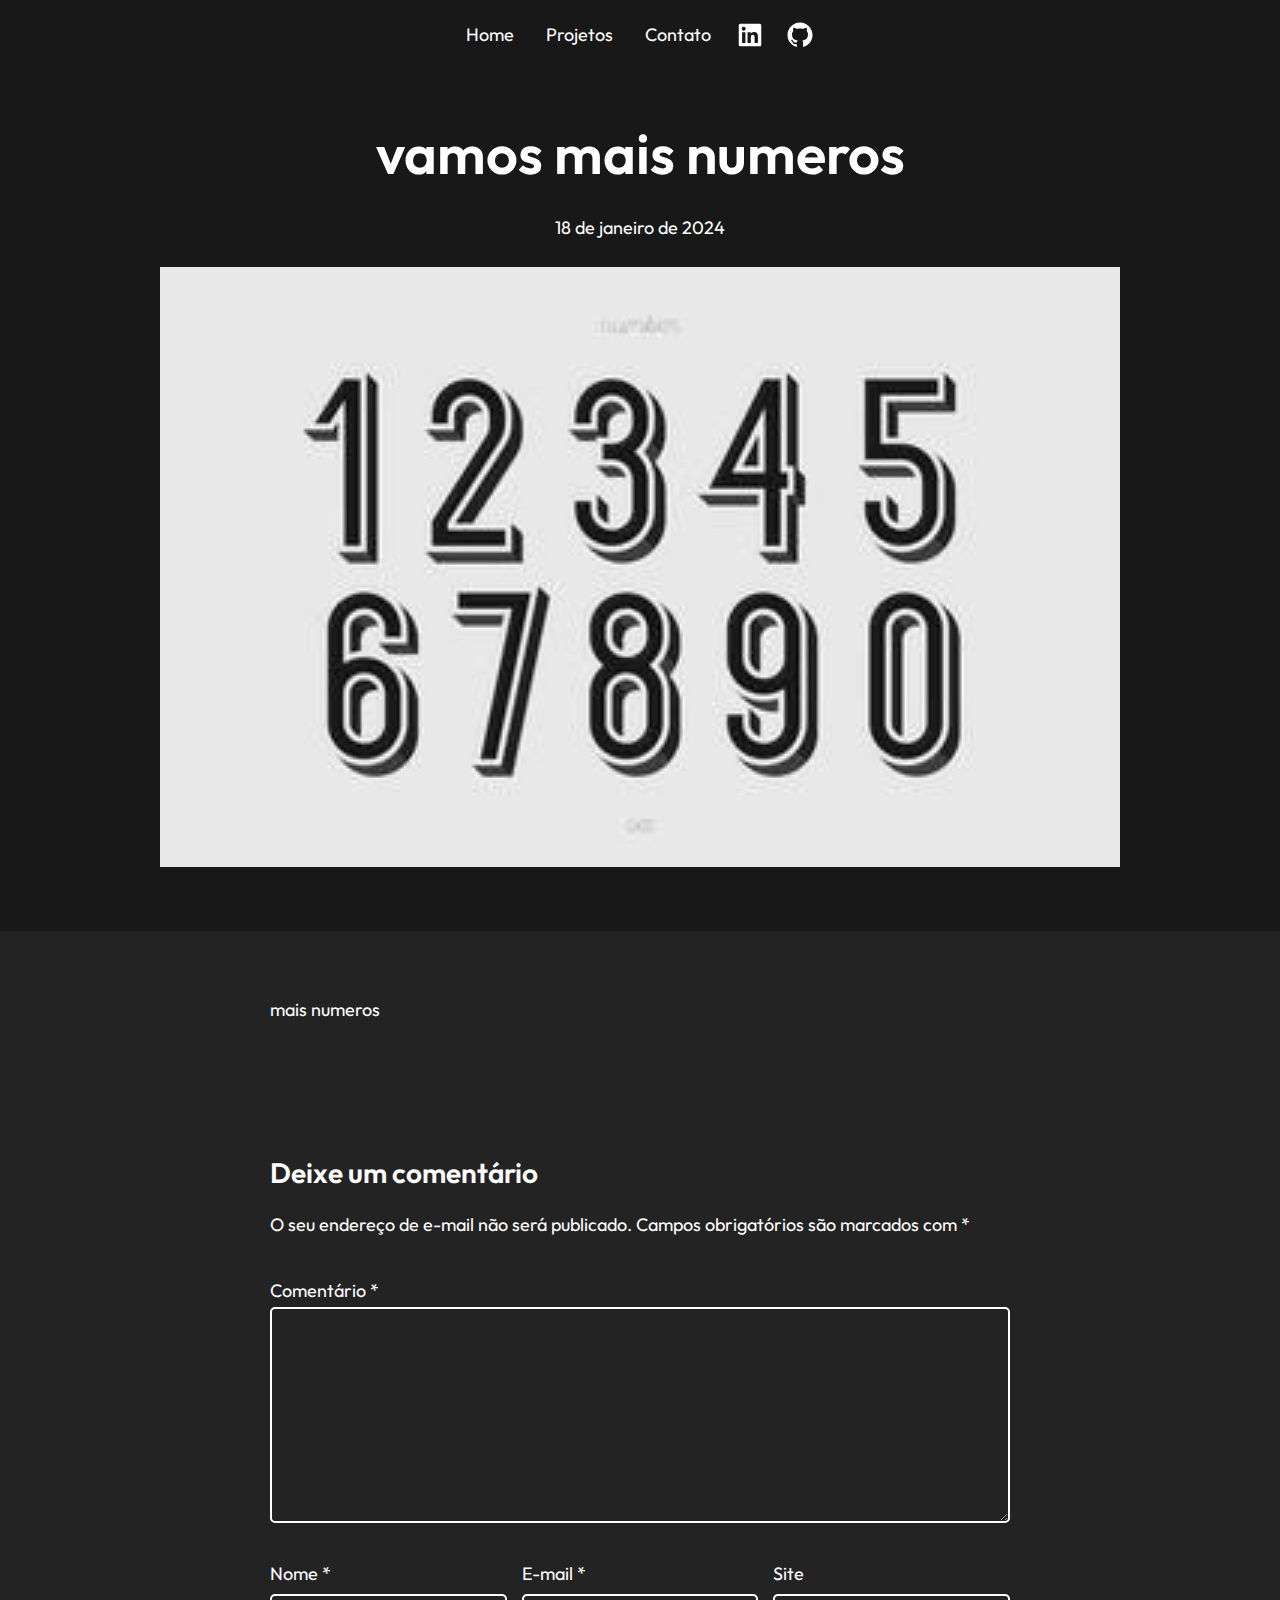
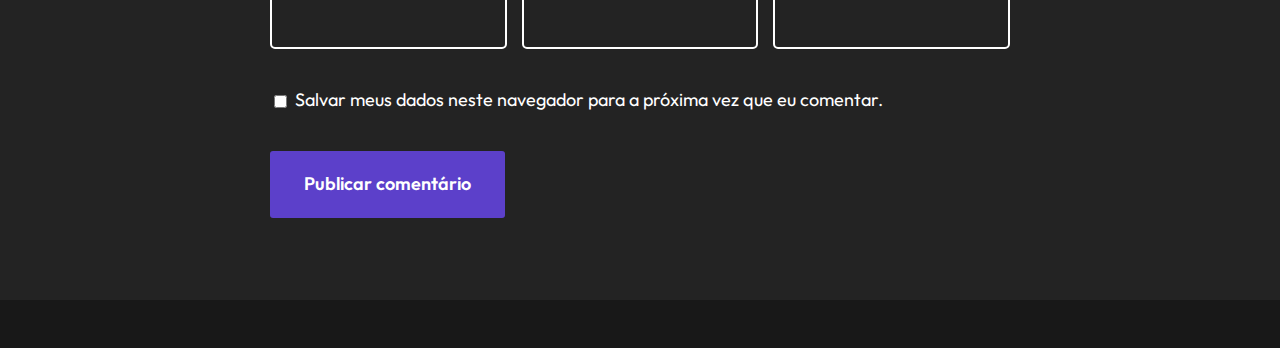
<file: 2024/01/18/vamos-mais-numeros/index.html>
<!DOCTYPE html>
<html lang="pt-BR">
<head>
	<meta charset="UTF-8">
	<meta name="viewport" content="width=device-width, initial-scale=1">
<meta name="robots" content="max-image-preview:large">
<title>vamos mais numeros</title>
<link rel="alternate" type="application/rss+xml" title="Feed para  &raquo;" href="https://jhonatadelima.github.io/feed/">
<link rel="alternate" type="application/rss+xml" title="Feed de comentários para  &raquo;" href="https://jhonatadelima.github.io/comments/feed/">
<link rel="alternate" type="application/rss+xml" title="Feed de comentários para  &raquo; vamos mais numeros" href="https://jhonatadelima.github.io/2024/01/18/vamos-mais-numeros/feed/">
<script>
window._wpemojiSettings = {"baseUrl":"https:\/\/s.w.org\/images\/core\/emoji\/14.0.0\/72x72\/","ext":".png","svgUrl":"https:\/\/s.w.org\/images\/core\/emoji\/14.0.0\/svg\/","svgExt":".svg","source":{"concatemoji":"https:\/\/jhonatadelima.github.io\/wp-includes\/js\/wp-emoji-release.min.js?ver=6.4.2"}};
/*! This file is auto-generated */
!function(i,n){var o,s,e;function c(e){try{var t={supportTests:e,timestamp:(new Date).valueOf()};sessionStorage.setItem(o,JSON.stringify(t))}catch(e){}}function p(e,t,n){e.clearRect(0,0,e.canvas.width,e.canvas.height),e.fillText(t,0,0);var t=new Uint32Array(e.getImageData(0,0,e.canvas.width,e.canvas.height).data),r=(e.clearRect(0,0,e.canvas.width,e.canvas.height),e.fillText(n,0,0),new Uint32Array(e.getImageData(0,0,e.canvas.width,e.canvas.height).data));return t.every(function(e,t){return e===r[t]})}function u(e,t,n){switch(t){case"flag":return n(e,"🏳️‍⚧️","🏳️​⚧️")?!1:!n(e,"🇺🇳","🇺​🇳")&&!n(e,"🏴󠁧󠁢󠁥󠁮󠁧󠁿","🏴​󠁧​󠁢​󠁥​󠁮​󠁧​󠁿");case"emoji":return!n(e,"🫱🏻‍🫲🏿","🫱🏻​🫲🏿")}return!1}function f(e,t,n){var r="undefined"!=typeof WorkerGlobalScope&&self instanceof WorkerGlobalScope?new OffscreenCanvas(300,150):i.createElement("canvas"),a=r.getContext("2d",{willReadFrequently:!0}),o=(a.textBaseline="top",a.font="600 32px Arial",{});return e.forEach(function(e){o[e]=t(a,e,n)}),o}function t(e){var t=i.createElement("script");t.src=e,t.defer=!0,i.head.appendChild(t)}"undefined"!=typeof Promise&&(o="wpEmojiSettingsSupports",s=["flag","emoji"],n.supports={everything:!0,everythingExceptFlag:!0},e=new Promise(function(e){i.addEventListener("DOMContentLoaded",e,{once:!0})}),new Promise(function(t){var n=function(){try{var e=JSON.parse(sessionStorage.getItem(o));if("object"==typeof e&&"number"==typeof e.timestamp&&(new Date).valueOf()<e.timestamp+604800&&"object"==typeof e.supportTests)return e.supportTests}catch(e){}return null}();if(!n){if("undefined"!=typeof Worker&&"undefined"!=typeof OffscreenCanvas&&"undefined"!=typeof URL&&URL.createObjectURL&&"undefined"!=typeof Blob)try{var e="postMessage("+f.toString()+"("+[JSON.stringify(s),u.toString(),p.toString()].join(",")+"));",r=new Blob([e],{type:"text/javascript"}),a=new Worker(URL.createObjectURL(r),{name:"wpTestEmojiSupports"});return void(a.onmessage=function(e){c(n=e.data),a.terminate(),t(n)})}catch(e){}c(n=f(s,u,p))}t(n)}).then(function(e){for(var t in e)n.supports[t]=e[t],n.supports.everything=n.supports.everything&&n.supports[t],"flag"!==t&&(n.supports.everythingExceptFlag=n.supports.everythingExceptFlag&&n.supports[t]);n.supports.everythingExceptFlag=n.supports.everythingExceptFlag&&!n.supports.flag,n.DOMReady=!1,n.readyCallback=function(){n.DOMReady=!0}}).then(function(){return e}).then(function(){var e;n.supports.everything||(n.readyCallback(),(e=n.source||{}).concatemoji?t(e.concatemoji):e.wpemoji&&e.twemoji&&(t(e.twemoji),t(e.wpemoji)))}))}((window,document),window._wpemojiSettings);
</script>
<style id="wp-block-navigation-link-inline-css">.wp-block-navigation .wp-block-navigation-item__label{overflow-wrap:break-word}.wp-block-navigation .wp-block-navigation-item__description{display:none}</style>
<link rel="stylesheet" id="wp-block-navigation-css" href="https://jhonatadelima.github.io/wp-includes/blocks/navigation/style.min.css?ver=6.4.2" media="all">
<style id="wp-block-navigation-inline-css">.wp-block-navigation a:where(:not(.wp-element-button)){color: inherit;}</style>
<style id="wp-block-columns-inline-css">.wp-block-columns{align-items:normal!important;box-sizing:border-box;display:flex;flex-wrap:wrap!important}@media (min-width:782px){.wp-block-columns{flex-wrap:nowrap!important}}.wp-block-columns.are-vertically-aligned-top{align-items:flex-start}.wp-block-columns.are-vertically-aligned-center{align-items:center}.wp-block-columns.are-vertically-aligned-bottom{align-items:flex-end}@media (max-width:781px){.wp-block-columns:not(.is-not-stacked-on-mobile)>.wp-block-column{flex-basis:100%!important}}@media (min-width:782px){.wp-block-columns:not(.is-not-stacked-on-mobile)>.wp-block-column{flex-basis:0;flex-grow:1}.wp-block-columns:not(.is-not-stacked-on-mobile)>.wp-block-column[style*=flex-basis]{flex-grow:0}}.wp-block-columns.is-not-stacked-on-mobile{flex-wrap:nowrap!important}.wp-block-columns.is-not-stacked-on-mobile>.wp-block-column{flex-basis:0;flex-grow:1}.wp-block-columns.is-not-stacked-on-mobile>.wp-block-column[style*=flex-basis]{flex-grow:0}:where(.wp-block-columns){margin-bottom:1.75em}:where(.wp-block-columns.has-background){padding:1.25em 2.375em}.wp-block-column{flex-grow:1;min-width:0;overflow-wrap:break-word;word-break:break-word}.wp-block-column.is-vertically-aligned-top{align-self:flex-start}.wp-block-column.is-vertically-aligned-center{align-self:center}.wp-block-column.is-vertically-aligned-bottom{align-self:flex-end}.wp-block-column.is-vertically-aligned-stretch{align-self:stretch}.wp-block-column.is-vertically-aligned-bottom,.wp-block-column.is-vertically-aligned-center,.wp-block-column.is-vertically-aligned-top{width:100%}</style>
<link rel="stylesheet" id="wp-block-social-links-css" href="https://jhonatadelima.github.io/wp-includes/blocks/social-links/style.min.css?ver=6.4.2" media="all">
<style id="wp-block-group-inline-css">.wp-block-group{box-sizing:border-box}</style>
<style id="wp-block-group-theme-inline-css">:where(.wp-block-group.has-background){padding:1.25em 2.375em}</style>
<style id="wp-block-template-part-theme-inline-css">.wp-block-template-part.has-background{margin-bottom:0;margin-top:0;padding:1.25em 2.375em}</style>
<style id="wp-block-post-title-inline-css">.wp-block-post-title{box-sizing:border-box;word-break:break-word}.wp-block-post-title a{display:inline-block}</style>
<style id="wp-block-post-date-inline-css">.wp-block-post-date{box-sizing:border-box}</style>
<style id="wp-block-post-featured-image-inline-css">.wp-block-post-featured-image{margin-left:0;margin-right:0}.wp-block-post-featured-image a{display:block;height:100%}.wp-block-post-featured-image img{box-sizing:border-box;height:auto;max-width:100%;vertical-align:bottom;width:100%}.wp-block-post-featured-image.alignfull img,.wp-block-post-featured-image.alignwide img{width:100%}.wp-block-post-featured-image .wp-block-post-featured-image__overlay.has-background-dim{background-color:#000;inset:0;position:absolute}.wp-block-post-featured-image{position:relative}.wp-block-post-featured-image .wp-block-post-featured-image__overlay.has-background-gradient{background-color:transparent}.wp-block-post-featured-image .wp-block-post-featured-image__overlay.has-background-dim-0{opacity:0}.wp-block-post-featured-image .wp-block-post-featured-image__overlay.has-background-dim-10{opacity:.1}.wp-block-post-featured-image .wp-block-post-featured-image__overlay.has-background-dim-20{opacity:.2}.wp-block-post-featured-image .wp-block-post-featured-image__overlay.has-background-dim-30{opacity:.3}.wp-block-post-featured-image .wp-block-post-featured-image__overlay.has-background-dim-40{opacity:.4}.wp-block-post-featured-image .wp-block-post-featured-image__overlay.has-background-dim-50{opacity:.5}.wp-block-post-featured-image .wp-block-post-featured-image__overlay.has-background-dim-60{opacity:.6}.wp-block-post-featured-image .wp-block-post-featured-image__overlay.has-background-dim-70{opacity:.7}.wp-block-post-featured-image .wp-block-post-featured-image__overlay.has-background-dim-80{opacity:.8}.wp-block-post-featured-image .wp-block-post-featured-image__overlay.has-background-dim-90{opacity:.9}.wp-block-post-featured-image .wp-block-post-featured-image__overlay.has-background-dim-100{opacity:1}.wp-block-post-featured-image:where(.alignleft,.alignright){width:100%}</style>
<style id="wp-block-paragraph-inline-css">.is-small-text{font-size:.875em}.is-regular-text{font-size:1em}.is-large-text{font-size:2.25em}.is-larger-text{font-size:3em}.has-drop-cap:not(:focus):first-letter{float:left;font-size:8.4em;font-style:normal;font-weight:100;line-height:.68;margin:.05em .1em 0 0;text-transform:uppercase}body.rtl .has-drop-cap:not(:focus):first-letter{float:none;margin-left:.1em}p.has-drop-cap.has-background{overflow:hidden}p.has-background{padding:1.25em 2.375em}:where(p.has-text-color:not(.has-link-color)) a{color:inherit}p.has-text-align-left[style*="writing-mode:vertical-lr"],p.has-text-align-right[style*="writing-mode:vertical-rl"]{rotate:180deg}</style>
<style id="wp-block-spacer-inline-css">.wp-block-spacer{clear:both}</style>
<style id="wp-block-comment-template-inline-css">.wp-block-comment-template{box-sizing:border-box;list-style:none;margin-bottom:0;max-width:100%;padding:0}.wp-block-comment-template li{clear:both}.wp-block-comment-template ol{list-style:none;margin-bottom:0;max-width:100%;padding-left:2rem}.wp-block-comment-template.alignleft{float:left}.wp-block-comment-template.aligncenter{margin-left:auto;margin-right:auto;width:-moz-fit-content;width:fit-content}.wp-block-comment-template.alignright{float:right}</style>
<style id="wp-block-comments-pagination-inline-css">.wp-block-comments-pagination>.wp-block-comments-pagination-next,.wp-block-comments-pagination>.wp-block-comments-pagination-numbers,.wp-block-comments-pagination>.wp-block-comments-pagination-previous{margin-bottom:.5em;margin-right:.5em}.wp-block-comments-pagination>.wp-block-comments-pagination-next:last-child,.wp-block-comments-pagination>.wp-block-comments-pagination-numbers:last-child,.wp-block-comments-pagination>.wp-block-comments-pagination-previous:last-child{margin-right:0}.wp-block-comments-pagination .wp-block-comments-pagination-previous-arrow{display:inline-block;margin-right:1ch}.wp-block-comments-pagination .wp-block-comments-pagination-previous-arrow:not(.is-arrow-chevron){transform:scaleX(1)}.wp-block-comments-pagination .wp-block-comments-pagination-next-arrow{display:inline-block;margin-left:1ch}.wp-block-comments-pagination .wp-block-comments-pagination-next-arrow:not(.is-arrow-chevron){transform:scaleX(1)}.wp-block-comments-pagination.aligncenter{justify-content:center}</style>
<style id="wp-block-post-comments-form-inline-css">.wp-block-post-comments-form{box-sizing:border-box}.wp-block-post-comments-form[style*=font-weight] :where(.comment-reply-title){font-weight:inherit}.wp-block-post-comments-form[style*=font-family] :where(.comment-reply-title){font-family:inherit}.wp-block-post-comments-form[class*=-font-size] :where(.comment-reply-title),.wp-block-post-comments-form[style*=font-size] :where(.comment-reply-title){font-size:inherit}.wp-block-post-comments-form[style*=line-height] :where(.comment-reply-title){line-height:inherit}.wp-block-post-comments-form[style*=font-style] :where(.comment-reply-title){font-style:inherit}.wp-block-post-comments-form[style*=letter-spacing] :where(.comment-reply-title){letter-spacing:inherit}.wp-block-post-comments-form input[type=submit]{box-shadow:none;cursor:pointer;display:inline-block;overflow-wrap:break-word;text-align:center}.wp-block-post-comments-form input:not([type=submit]),.wp-block-post-comments-form textarea{border:1px solid #949494;font-family:inherit;font-size:1em}.wp-block-post-comments-form input:not([type=submit]):not([type=checkbox]),.wp-block-post-comments-form textarea{padding:calc(.667em + 2px)}.wp-block-post-comments-form .comment-form input:not([type=submit]):not([type=checkbox]):not([type=hidden]),.wp-block-post-comments-form .comment-form textarea{box-sizing:border-box;display:block;width:100%}.wp-block-post-comments-form .comment-form-author label,.wp-block-post-comments-form .comment-form-email label,.wp-block-post-comments-form .comment-form-url label{display:block;margin-bottom:.25em}.wp-block-post-comments-form .comment-form-cookies-consent{display:flex;gap:.25em}.wp-block-post-comments-form .comment-form-cookies-consent #wp-comment-cookies-consent{margin-top:.35em}.wp-block-post-comments-form .comment-reply-title{margin-bottom:0}.wp-block-post-comments-form .comment-reply-title :where(small){font-size:var(--wp--preset--font-size--medium,smaller);margin-left:.5em}</style>
<style id="wp-block-buttons-inline-css">.wp-block-buttons.is-vertical{flex-direction:column}.wp-block-buttons.is-vertical>.wp-block-button:last-child{margin-bottom:0}.wp-block-buttons>.wp-block-button{display:inline-block;margin:0}.wp-block-buttons.is-content-justification-left{justify-content:flex-start}.wp-block-buttons.is-content-justification-left.is-vertical{align-items:flex-start}.wp-block-buttons.is-content-justification-center{justify-content:center}.wp-block-buttons.is-content-justification-center.is-vertical{align-items:center}.wp-block-buttons.is-content-justification-right{justify-content:flex-end}.wp-block-buttons.is-content-justification-right.is-vertical{align-items:flex-end}.wp-block-buttons.is-content-justification-space-between{justify-content:space-between}.wp-block-buttons.aligncenter{text-align:center}.wp-block-buttons:not(.is-content-justification-space-between,.is-content-justification-right,.is-content-justification-left,.is-content-justification-center) .wp-block-button.aligncenter{margin-left:auto;margin-right:auto;width:100%}.wp-block-buttons[style*=text-decoration] .wp-block-button,.wp-block-buttons[style*=text-decoration] .wp-block-button__link{text-decoration:inherit}.wp-block-buttons.has-custom-font-size .wp-block-button__link{font-size:inherit}.wp-block-button.aligncenter{text-align:center}</style>
<style id="wp-block-button-inline-css">.wp-block-button__link{box-sizing:border-box;cursor:pointer;display:inline-block;text-align:center;word-break:break-word}.wp-block-button__link.aligncenter{text-align:center}.wp-block-button__link.alignright{text-align:right}:where(.wp-block-button__link){border-radius:9999px;box-shadow:none;padding:calc(.667em + 2px) calc(1.333em + 2px);text-decoration:none}.wp-block-button[style*=text-decoration] .wp-block-button__link{text-decoration:inherit}.wp-block-buttons>.wp-block-button.has-custom-width{max-width:none}.wp-block-buttons>.wp-block-button.has-custom-width .wp-block-button__link{width:100%}.wp-block-buttons>.wp-block-button.has-custom-font-size .wp-block-button__link{font-size:inherit}.wp-block-buttons>.wp-block-button.wp-block-button__width-25{width:calc(25% - var(--wp--style--block-gap, .5em)*.75)}.wp-block-buttons>.wp-block-button.wp-block-button__width-50{width:calc(50% - var(--wp--style--block-gap, .5em)*.5)}.wp-block-buttons>.wp-block-button.wp-block-button__width-75{width:calc(75% - var(--wp--style--block-gap, .5em)*.25)}.wp-block-buttons>.wp-block-button.wp-block-button__width-100{flex-basis:100%;width:100%}.wp-block-buttons.is-vertical>.wp-block-button.wp-block-button__width-25{width:25%}.wp-block-buttons.is-vertical>.wp-block-button.wp-block-button__width-50{width:50%}.wp-block-buttons.is-vertical>.wp-block-button.wp-block-button__width-75{width:75%}.wp-block-button.is-style-squared,.wp-block-button__link.wp-block-button.is-style-squared{border-radius:0}.wp-block-button.no-border-radius,.wp-block-button__link.no-border-radius{border-radius:0!important}.wp-block-button .wp-block-button__link.is-style-outline,.wp-block-button.is-style-outline>.wp-block-button__link{border:2px solid;padding:.667em 1.333em}.wp-block-button .wp-block-button__link.is-style-outline:not(.has-text-color),.wp-block-button.is-style-outline>.wp-block-button__link:not(.has-text-color){color:currentColor}.wp-block-button .wp-block-button__link.is-style-outline:not(.has-background),.wp-block-button.is-style-outline>.wp-block-button__link:not(.has-background){background-color:transparent;background-image:none}.wp-block-button .wp-block-button__link:where(.has-border-color){border-width:initial}.wp-block-button .wp-block-button__link:where([style*=border-top-color]){border-top-width:medium}.wp-block-button .wp-block-button__link:where([style*=border-right-color]){border-right-width:medium}.wp-block-button .wp-block-button__link:where([style*=border-bottom-color]){border-bottom-width:medium}.wp-block-button .wp-block-button__link:where([style*=border-left-color]){border-left-width:medium}.wp-block-button .wp-block-button__link:where([style*=border-style]){border-width:initial}.wp-block-button .wp-block-button__link:where([style*=border-top-style]){border-top-width:medium}.wp-block-button .wp-block-button__link:where([style*=border-right-style]){border-right-width:medium}.wp-block-button .wp-block-button__link:where([style*=border-bottom-style]){border-bottom-width:medium}.wp-block-button .wp-block-button__link:where([style*=border-left-style]){border-left-width:medium}
.wp-block-button .wp-block-button__link{background-color: var(--wp--preset--color--raft-accent);border-radius: 3px;border-color: transparent;border-width: 2px;border-style: solid;color: var(--wp--preset--color--raft-fg-alt);font-size: var(--wp--preset--font-size--normal);font-weight: 600;padding-top: var(--wp--preset--spacing--30);padding-right: var(--wp--preset--spacing--50);padding-bottom: var(--wp--preset--spacing--30);padding-left: var(--wp--preset--spacing--50);}.is-style-outline.is-style-outline.wp-block-button .wp-block-button__link{background-color: transparent;border-color: inherit;border-width: 2px;border-style: solid;color: inherit;padding-top: var(--wp--preset--spacing--30);padding-right: var(--wp--preset--spacing--50);padding-bottom: var(--wp--preset--spacing--30);padding-left: var(--wp--preset--spacing--50);}</style>
<style id="wp-emoji-styles-inline-css">img.wp-smiley, img.emoji {
		display: inline !important;
		border: none !important;
		box-shadow: none !important;
		height: 1em !important;
		width: 1em !important;
		margin: 0 0.07em !important;
		vertical-align: -0.1em !important;
		background: none !important;
		padding: 0 !important;
	}</style>
<style id="wp-block-library-inline-css">:root{--wp-admin-theme-color:#007cba;--wp-admin-theme-color--rgb:0,124,186;--wp-admin-theme-color-darker-10:#006ba1;--wp-admin-theme-color-darker-10--rgb:0,107,161;--wp-admin-theme-color-darker-20:#005a87;--wp-admin-theme-color-darker-20--rgb:0,90,135;--wp-admin-border-width-focus:2px;--wp-block-synced-color:#7a00df;--wp-block-synced-color--rgb:122,0,223}@media (min-resolution:192dpi){:root{--wp-admin-border-width-focus:1.5px}}.wp-element-button{cursor:pointer}:root{--wp--preset--font-size--normal:16px;--wp--preset--font-size--huge:42px}:root .has-very-light-gray-background-color{background-color:#eee}:root .has-very-dark-gray-background-color{background-color:#313131}:root .has-very-light-gray-color{color:#eee}:root .has-very-dark-gray-color{color:#313131}:root .has-vivid-green-cyan-to-vivid-cyan-blue-gradient-background{background:linear-gradient(135deg,#00d084,#0693e3)}:root .has-purple-crush-gradient-background{background:linear-gradient(135deg,#34e2e4,#4721fb 50%,#ab1dfe)}:root .has-hazy-dawn-gradient-background{background:linear-gradient(135deg,#faaca8,#dad0ec)}:root .has-subdued-olive-gradient-background{background:linear-gradient(135deg,#fafae1,#67a671)}:root .has-atomic-cream-gradient-background{background:linear-gradient(135deg,#fdd79a,#004a59)}:root .has-nightshade-gradient-background{background:linear-gradient(135deg,#330968,#31cdcf)}:root .has-midnight-gradient-background{background:linear-gradient(135deg,#020381,#2874fc)}.has-regular-font-size{font-size:1em}.has-larger-font-size{font-size:2.625em}.has-normal-font-size{font-size:var(--wp--preset--font-size--normal)}.has-huge-font-size{font-size:var(--wp--preset--font-size--huge)}.has-text-align-center{text-align:center}.has-text-align-left{text-align:left}.has-text-align-right{text-align:right}#end-resizable-editor-section{display:none}.aligncenter{clear:both}.items-justified-left{justify-content:flex-start}.items-justified-center{justify-content:center}.items-justified-right{justify-content:flex-end}.items-justified-space-between{justify-content:space-between}.screen-reader-text{clip:rect(1px,1px,1px,1px);word-wrap:normal!important;border:0;-webkit-clip-path:inset(50%);clip-path:inset(50%);height:1px;margin:-1px;overflow:hidden;padding:0;position:absolute;width:1px}.screen-reader-text:focus{clip:auto!important;background-color:#ddd;-webkit-clip-path:none;clip-path:none;color:#444;display:block;font-size:1em;height:auto;left:5px;line-height:normal;padding:15px 23px 14px;text-decoration:none;top:5px;width:auto;z-index:100000}html :where(.has-border-color){border-style:solid}html :where([style*=border-top-color]){border-top-style:solid}html :where([style*=border-right-color]){border-right-style:solid}html :where([style*=border-bottom-color]){border-bottom-style:solid}html :where([style*=border-left-color]){border-left-style:solid}html :where([style*=border-width]){border-style:solid}html :where([style*=border-top-width]){border-top-style:solid}html :where([style*=border-right-width]){border-right-style:solid}html :where([style*=border-bottom-width]){border-bottom-style:solid}html :where([style*=border-left-width]){border-left-style:solid}html :where(img[class*=wp-image-]){height:auto;max-width:100%}:where(figure){margin:0 0 1em}html :where(.is-position-sticky){--wp-admin--admin-bar--position-offset:var(--wp-admin--admin-bar--height,0px)}@media screen and (max-width:600px){html :where(.is-position-sticky){--wp-admin--admin-bar--position-offset:0px}}</style>
<style id="global-styles-inline-css">body{--wp--preset--color--black: #000000;--wp--preset--color--cyan-bluish-gray: #abb8c3;--wp--preset--color--white: #ffffff;--wp--preset--color--pale-pink: #f78da7;--wp--preset--color--vivid-red: #cf2e2e;--wp--preset--color--luminous-vivid-orange: #ff6900;--wp--preset--color--luminous-vivid-amber: #fcb900;--wp--preset--color--light-green-cyan: #7bdcb5;--wp--preset--color--vivid-green-cyan: #00d084;--wp--preset--color--pale-cyan-blue: #8ed1fc;--wp--preset--color--vivid-cyan-blue: #0693e3;--wp--preset--color--vivid-purple: #9b51e0;--wp--preset--color--raft-bg: #232323;--wp--preset--color--raft-fg: #FFFFFF;--wp--preset--color--raft-accent: #5C40CA;--wp--preset--color--raft-accent-secondary: #4C32B4;--wp--preset--color--raft-bg-inv: #000000;--wp--preset--color--raft-bg-alt: rgba(0, 0, 0, 0.3);--wp--preset--color--raft-fg-alt: #FFFFFF;--wp--preset--gradient--vivid-cyan-blue-to-vivid-purple: linear-gradient(135deg,rgba(6,147,227,1) 0%,rgb(155,81,224) 100%);--wp--preset--gradient--light-green-cyan-to-vivid-green-cyan: linear-gradient(135deg,rgb(122,220,180) 0%,rgb(0,208,130) 100%);--wp--preset--gradient--luminous-vivid-amber-to-luminous-vivid-orange: linear-gradient(135deg,rgba(252,185,0,1) 0%,rgba(255,105,0,1) 100%);--wp--preset--gradient--luminous-vivid-orange-to-vivid-red: linear-gradient(135deg,rgba(255,105,0,1) 0%,rgb(207,46,46) 100%);--wp--preset--gradient--very-light-gray-to-cyan-bluish-gray: linear-gradient(135deg,rgb(238,238,238) 0%,rgb(169,184,195) 100%);--wp--preset--gradient--cool-to-warm-spectrum: linear-gradient(135deg,rgb(74,234,220) 0%,rgb(151,120,209) 20%,rgb(207,42,186) 40%,rgb(238,44,130) 60%,rgb(251,105,98) 80%,rgb(254,248,76) 100%);--wp--preset--gradient--blush-light-purple: linear-gradient(135deg,rgb(255,206,236) 0%,rgb(152,150,240) 100%);--wp--preset--gradient--blush-bordeaux: linear-gradient(135deg,rgb(254,205,165) 0%,rgb(254,45,45) 50%,rgb(107,0,62) 100%);--wp--preset--gradient--luminous-dusk: linear-gradient(135deg,rgb(255,203,112) 0%,rgb(199,81,192) 50%,rgb(65,88,208) 100%);--wp--preset--gradient--pale-ocean: linear-gradient(135deg,rgb(255,245,203) 0%,rgb(182,227,212) 50%,rgb(51,167,181) 100%);--wp--preset--gradient--electric-grass: linear-gradient(135deg,rgb(202,248,128) 0%,rgb(113,206,126) 100%);--wp--preset--gradient--midnight: linear-gradient(135deg,rgb(2,3,129) 0%,rgb(40,116,252) 100%);--wp--preset--font-size--small: 14px;--wp--preset--font-size--medium: 24px;--wp--preset--font-size--large: 28px;--wp--preset--font-size--x-large: 32px;--wp--preset--font-size--normal: 18px;--wp--preset--font-size--huge: 56px;--wp--preset--font-family--body: "Readex Pro", sans-serif;--wp--preset--font-family--source-serif-pro: "Source Serif Pro", serif;--wp--preset--font-family--figtree: "Figtree", sans-serif;--wp--preset--font-family--outfit: "Outfit", sans-serif;--wp--preset--font-family--spline-sans: "spline-sans", sans-serif;--wp--preset--font-family--geologica: "geologica", sans-serif;--wp--preset--font-family--gloock: "gloock", serif;--wp--preset--font-family--spline-sans-mono: "spline-sans-mono", sans-serif;--wp--preset--font-family--lora: "Lora", serif;--wp--preset--spacing--20: clamp(.4rem, 2vw, 0.5rem);--wp--preset--spacing--30: clamp(.6rem, 2.5vw, 1rem);--wp--preset--spacing--40: clamp(1rem, 3vw, 1.5rem);--wp--preset--spacing--50: clamp(1.5rem, 4vw, 2rem);--wp--preset--spacing--60: clamp(2rem, 5vw, 3rem);--wp--preset--spacing--70: clamp(3rem, 6vw, 4rem);--wp--preset--spacing--80: clamp(3rem, 7vw, 5rem);--wp--preset--shadow--natural: 6px 6px 9px rgba(0, 0, 0, 0.2);--wp--preset--shadow--deep: 12px 12px 50px rgba(0, 0, 0, 0.4);--wp--preset--shadow--sharp: 6px 6px 0px rgba(0, 0, 0, 0.2);--wp--preset--shadow--outlined: 6px 6px 0px -3px rgba(255, 255, 255, 1), 6px 6px rgba(0, 0, 0, 1);--wp--preset--shadow--crisp: 6px 6px 0px rgba(0, 0, 0, 1);--wp--custom--spacing--baseline: 16px;--wp--custom--spacing--small: min(24px, 6.4vw);--wp--custom--spacing--gap--horizontal: clamp( calc( 1.5 * var( --wp--custom--spacing--baseline ) ), 2.222vw, calc( 2 * var( --wp--custom--spacing--baseline ) ) );--wp--custom--spacing--gap--vertical: clamp( calc( 1.5 * var( --wp--custom--spacing--baseline ) ), 3.333vw, calc( 3 * var( --wp--custom--spacing--baseline ) ) );--wp--custom--spacing--gutter: clamp( calc( 1.5 * var( --wp--custom--spacing--baseline ) ), 3.333vw, calc( 3 * var( --wp--custom--spacing--baseline ) ) );--wp--custom--spacing--outer: var( --wp--custom--spacing--gutter );--wp--custom--typography--font-smoothing--moz: grayscale;--wp--custom--typography--font-smoothing--webkit: antialiased;}body { margin: 0;--wp--style--global--content-size: 740px;--wp--style--global--wide-size: 960px; }.wp-site-blocks > .alignleft { float: left; margin-right: 2em; }.wp-site-blocks > .alignright { float: right; margin-left: 2em; }.wp-site-blocks > .aligncenter { justify-content: center; margin-left: auto; margin-right: auto; }:where(.wp-site-blocks) > * { margin-block-start: 24px; margin-block-end: 0; }:where(.wp-site-blocks) > :first-child:first-child { margin-block-start: 0; }:where(.wp-site-blocks) > :last-child:last-child { margin-block-end: 0; }body { --wp--style--block-gap: 24px; }:where(body .is-layout-flow)  > :first-child:first-child{margin-block-start: 0;}:where(body .is-layout-flow)  > :last-child:last-child{margin-block-end: 0;}:where(body .is-layout-flow)  > *{margin-block-start: 24px;margin-block-end: 0;}:where(body .is-layout-constrained)  > :first-child:first-child{margin-block-start: 0;}:where(body .is-layout-constrained)  > :last-child:last-child{margin-block-end: 0;}:where(body .is-layout-constrained)  > *{margin-block-start: 24px;margin-block-end: 0;}:where(body .is-layout-flex) {gap: 24px;}:where(body .is-layout-grid) {gap: 24px;}body .is-layout-flow > .alignleft{float: left;margin-inline-start: 0;margin-inline-end: 2em;}body .is-layout-flow > .alignright{float: right;margin-inline-start: 2em;margin-inline-end: 0;}body .is-layout-flow > .aligncenter{margin-left: auto !important;margin-right: auto !important;}body .is-layout-constrained > .alignleft{float: left;margin-inline-start: 0;margin-inline-end: 2em;}body .is-layout-constrained > .alignright{float: right;margin-inline-start: 2em;margin-inline-end: 0;}body .is-layout-constrained > .aligncenter{margin-left: auto !important;margin-right: auto !important;}body .is-layout-constrained > :where(:not(.alignleft):not(.alignright):not(.alignfull)){max-width: var(--wp--style--global--content-size);margin-left: auto !important;margin-right: auto !important;}body .is-layout-constrained > .alignwide{max-width: var(--wp--style--global--wide-size);}body .is-layout-flex{display: flex;}body .is-layout-flex{flex-wrap: wrap;align-items: center;}body .is-layout-flex > *{margin: 0;}body .is-layout-grid{display: grid;}body .is-layout-grid > *{margin: 0;}body{background-color: var(--wp--preset--color--raft-bg);color: var(--wp--preset--color--raft-fg);font-family: var(--wp--preset--font-family--outfit);font-size: var(--wp--preset--font-size--normal);font-weight: 400;line-height: 1.7;padding-top: 0px;padding-right: 0px;padding-bottom: 0px;padding-left: 0px;}a:where(:not(.wp-element-button)){color: var(--wp--preset--color--raft-fg);text-decoration: none;}h1{font-size: var(--wp--preset--font-size--huge);font-weight: 600;line-height: 1.25;}h2{font-size: var(--wp--preset--font-size--x-large);font-weight: 600;line-height: 1.35;}h3{font-size: var(--wp--preset--font-size--large);font-weight: 600;line-height: 1.35;}h4{font-size: var(--wp--preset--font-size--medium);font-weight: 600;line-height: 1.4;}h5{font-size: var(--wp--preset--font-size--normal);font-weight: 600;line-height: 1.55;}h6{font-size: var(--wp--preset--font-size--small);font-weight: 600;line-height: 1.6;}.wp-element-button, .wp-block-button__link{background-color: #32373c;border-width: 0;color: #fff;font-family: inherit;font-size: inherit;line-height: inherit;padding: calc(0.667em + 2px) calc(1.333em + 2px);text-decoration: none;}.wp-element-caption, .wp-block-audio figcaption, .wp-block-embed figcaption, .wp-block-gallery figcaption, .wp-block-image figcaption, .wp-block-table figcaption, .wp-block-video figcaption{color: var(--wp--preset--color--raft-fg);font-size: var(--wp--preset--font-size--small);}.has-black-color{color: var(--wp--preset--color--black) !important;}.has-cyan-bluish-gray-color{color: var(--wp--preset--color--cyan-bluish-gray) !important;}.has-white-color{color: var(--wp--preset--color--white) !important;}.has-pale-pink-color{color: var(--wp--preset--color--pale-pink) !important;}.has-vivid-red-color{color: var(--wp--preset--color--vivid-red) !important;}.has-luminous-vivid-orange-color{color: var(--wp--preset--color--luminous-vivid-orange) !important;}.has-luminous-vivid-amber-color{color: var(--wp--preset--color--luminous-vivid-amber) !important;}.has-light-green-cyan-color{color: var(--wp--preset--color--light-green-cyan) !important;}.has-vivid-green-cyan-color{color: var(--wp--preset--color--vivid-green-cyan) !important;}.has-pale-cyan-blue-color{color: var(--wp--preset--color--pale-cyan-blue) !important;}.has-vivid-cyan-blue-color{color: var(--wp--preset--color--vivid-cyan-blue) !important;}.has-vivid-purple-color{color: var(--wp--preset--color--vivid-purple) !important;}.has-raft-bg-color{color: var(--wp--preset--color--raft-bg) !important;}.has-raft-fg-color{color: var(--wp--preset--color--raft-fg) !important;}.has-raft-accent-color{color: var(--wp--preset--color--raft-accent) !important;}.has-raft-accent-secondary-color{color: var(--wp--preset--color--raft-accent-secondary) !important;}.has-raft-bg-inv-color{color: var(--wp--preset--color--raft-bg-inv) !important;}.has-raft-bg-alt-color{color: var(--wp--preset--color--raft-bg-alt) !important;}.has-raft-fg-alt-color{color: var(--wp--preset--color--raft-fg-alt) !important;}.has-black-background-color{background-color: var(--wp--preset--color--black) !important;}.has-cyan-bluish-gray-background-color{background-color: var(--wp--preset--color--cyan-bluish-gray) !important;}.has-white-background-color{background-color: var(--wp--preset--color--white) !important;}.has-pale-pink-background-color{background-color: var(--wp--preset--color--pale-pink) !important;}.has-vivid-red-background-color{background-color: var(--wp--preset--color--vivid-red) !important;}.has-luminous-vivid-orange-background-color{background-color: var(--wp--preset--color--luminous-vivid-orange) !important;}.has-luminous-vivid-amber-background-color{background-color: var(--wp--preset--color--luminous-vivid-amber) !important;}.has-light-green-cyan-background-color{background-color: var(--wp--preset--color--light-green-cyan) !important;}.has-vivid-green-cyan-background-color{background-color: var(--wp--preset--color--vivid-green-cyan) !important;}.has-pale-cyan-blue-background-color{background-color: var(--wp--preset--color--pale-cyan-blue) !important;}.has-vivid-cyan-blue-background-color{background-color: var(--wp--preset--color--vivid-cyan-blue) !important;}.has-vivid-purple-background-color{background-color: var(--wp--preset--color--vivid-purple) !important;}.has-raft-bg-background-color{background-color: var(--wp--preset--color--raft-bg) !important;}.has-raft-fg-background-color{background-color: var(--wp--preset--color--raft-fg) !important;}.has-raft-accent-background-color{background-color: var(--wp--preset--color--raft-accent) !important;}.has-raft-accent-secondary-background-color{background-color: var(--wp--preset--color--raft-accent-secondary) !important;}.has-raft-bg-inv-background-color{background-color: var(--wp--preset--color--raft-bg-inv) !important;}.has-raft-bg-alt-background-color{background-color: var(--wp--preset--color--raft-bg-alt) !important;}.has-raft-fg-alt-background-color{background-color: var(--wp--preset--color--raft-fg-alt) !important;}.has-black-border-color{border-color: var(--wp--preset--color--black) !important;}.has-cyan-bluish-gray-border-color{border-color: var(--wp--preset--color--cyan-bluish-gray) !important;}.has-white-border-color{border-color: var(--wp--preset--color--white) !important;}.has-pale-pink-border-color{border-color: var(--wp--preset--color--pale-pink) !important;}.has-vivid-red-border-color{border-color: var(--wp--preset--color--vivid-red) !important;}.has-luminous-vivid-orange-border-color{border-color: var(--wp--preset--color--luminous-vivid-orange) !important;}.has-luminous-vivid-amber-border-color{border-color: var(--wp--preset--color--luminous-vivid-amber) !important;}.has-light-green-cyan-border-color{border-color: var(--wp--preset--color--light-green-cyan) !important;}.has-vivid-green-cyan-border-color{border-color: var(--wp--preset--color--vivid-green-cyan) !important;}.has-pale-cyan-blue-border-color{border-color: var(--wp--preset--color--pale-cyan-blue) !important;}.has-vivid-cyan-blue-border-color{border-color: var(--wp--preset--color--vivid-cyan-blue) !important;}.has-vivid-purple-border-color{border-color: var(--wp--preset--color--vivid-purple) !important;}.has-raft-bg-border-color{border-color: var(--wp--preset--color--raft-bg) !important;}.has-raft-fg-border-color{border-color: var(--wp--preset--color--raft-fg) !important;}.has-raft-accent-border-color{border-color: var(--wp--preset--color--raft-accent) !important;}.has-raft-accent-secondary-border-color{border-color: var(--wp--preset--color--raft-accent-secondary) !important;}.has-raft-bg-inv-border-color{border-color: var(--wp--preset--color--raft-bg-inv) !important;}.has-raft-bg-alt-border-color{border-color: var(--wp--preset--color--raft-bg-alt) !important;}.has-raft-fg-alt-border-color{border-color: var(--wp--preset--color--raft-fg-alt) !important;}.has-vivid-cyan-blue-to-vivid-purple-gradient-background{background: var(--wp--preset--gradient--vivid-cyan-blue-to-vivid-purple) !important;}.has-light-green-cyan-to-vivid-green-cyan-gradient-background{background: var(--wp--preset--gradient--light-green-cyan-to-vivid-green-cyan) !important;}.has-luminous-vivid-amber-to-luminous-vivid-orange-gradient-background{background: var(--wp--preset--gradient--luminous-vivid-amber-to-luminous-vivid-orange) !important;}.has-luminous-vivid-orange-to-vivid-red-gradient-background{background: var(--wp--preset--gradient--luminous-vivid-orange-to-vivid-red) !important;}.has-very-light-gray-to-cyan-bluish-gray-gradient-background{background: var(--wp--preset--gradient--very-light-gray-to-cyan-bluish-gray) !important;}.has-cool-to-warm-spectrum-gradient-background{background: var(--wp--preset--gradient--cool-to-warm-spectrum) !important;}.has-blush-light-purple-gradient-background{background: var(--wp--preset--gradient--blush-light-purple) !important;}.has-blush-bordeaux-gradient-background{background: var(--wp--preset--gradient--blush-bordeaux) !important;}.has-luminous-dusk-gradient-background{background: var(--wp--preset--gradient--luminous-dusk) !important;}.has-pale-ocean-gradient-background{background: var(--wp--preset--gradient--pale-ocean) !important;}.has-electric-grass-gradient-background{background: var(--wp--preset--gradient--electric-grass) !important;}.has-midnight-gradient-background{background: var(--wp--preset--gradient--midnight) !important;}.has-small-font-size{font-size: var(--wp--preset--font-size--small) !important;}.has-medium-font-size{font-size: var(--wp--preset--font-size--medium) !important;}.has-large-font-size{font-size: var(--wp--preset--font-size--large) !important;}.has-x-large-font-size{font-size: var(--wp--preset--font-size--x-large) !important;}.has-normal-font-size{font-size: var(--wp--preset--font-size--normal) !important;}.has-huge-font-size{font-size: var(--wp--preset--font-size--huge) !important;}.has-body-font-family{font-family: var(--wp--preset--font-family--body) !important;}.has-source-serif-pro-font-family{font-family: var(--wp--preset--font-family--source-serif-pro) !important;}.has-figtree-font-family{font-family: var(--wp--preset--font-family--figtree) !important;}.has-outfit-font-family{font-family: var(--wp--preset--font-family--outfit) !important;}.has-spline-sans-font-family{font-family: var(--wp--preset--font-family--spline-sans) !important;}.has-geologica-font-family{font-family: var(--wp--preset--font-family--geologica) !important;}.has-gloock-font-family{font-family: var(--wp--preset--font-family--gloock) !important;}.has-spline-sans-mono-font-family{font-family: var(--wp--preset--font-family--spline-sans-mono) !important;}.has-lora-font-family{font-family: var(--wp--preset--font-family--lora) !important;}</style>
<style id="core-block-supports-inline-css">.wp-container-core-navigation-layout-1.wp-container-core-navigation-layout-1{gap:32px;justify-content:flex-end;}.wp-container-core-columns-layout-1.wp-container-core-columns-layout-1{flex-wrap:nowrap;}.wp-container-core-social-links-layout-1.wp-container-core-social-links-layout-1{gap:20px 20px;justify-content:flex-start;}.wp-container-core-group-layout-2.wp-container-core-group-layout-2{flex-wrap:nowrap;justify-content:center;}.wp-container-core-group-layout-5.wp-container-core-group-layout-5 > *{margin-block-start:0;margin-block-end:0;}.wp-container-core-group-layout-5.wp-container-core-group-layout-5.wp-container-core-group-layout-5.wp-container-core-group-layout-5 > * + *{margin-block-start:0px;margin-block-end:0;}.wp-container-core-group-layout-10.wp-container-core-group-layout-10{justify-content:space-between;}</style>
<style id="wp-block-template-skip-link-inline-css">.skip-link.screen-reader-text {
			border: 0;
			clip: rect(1px,1px,1px,1px);
			clip-path: inset(50%);
			height: 1px;
			margin: -1px;
			overflow: hidden;
			padding: 0;
			position: absolute !important;
			width: 1px;
			word-wrap: normal !important;
		}

		.skip-link.screen-reader-text:focus {
			background-color: #eee;
			clip: auto !important;
			clip-path: none;
			color: #444;
			display: block;
			font-size: 1em;
			height: auto;
			left: 5px;
			line-height: normal;
			padding: 15px 23px 14px;
			text-decoration: none;
			top: 5px;
			width: auto;
			z-index: 100000;
		}</style>
<link rel="stylesheet" id="contact-form-7-css" href="https://jhonatadelima.github.io/wp-content/plugins/contact-form-7/includes/css/styles.css?ver=5.8.6" media="all">
<link rel="stylesheet" id="raft-style-css" href="https://jhonatadelima.github.io/wp-content/themes/raft/assets/css/build/style.css?ver=1.1.1" media="all">
<script src="https://jhonatadelima.github.io/wp-includes/js/dist/interactivity.min.js?ver=6.4.2" id="wp-interactivity-js" defer data-wp-strategy="defer"></script>
<script src="https://jhonatadelima.github.io/wp-includes/blocks/navigation/view.min.js?ver=e3d6f3216904b5b42831" id="wp-block-navigation-view-js" defer data-wp-strategy="defer"></script>
<link rel="https://api.w.org/" href="https://jhonatadelima.github.io/wp-json/">
<link rel="alternate" type="application/json" href="https://jhonatadelima.github.io/wp-json/wp/v2/posts/103">
<link rel="EditURI" type="application/rsd+xml" title="RSD" href="https://jhonatadelima.github.io/xmlrpc.php?rsd">
<meta name="generator" content="WordPress 6.4.2">
<link rel="canonical" href="https://jhonatadelima.github.io/2024/01/18/vamos-mais-numeros/">
<link rel="shortlink" href="https://jhonatadelima.github.io/?p=103">
<link rel="alternate" type="application/json+oembed" href="https://jhonatadelima.github.io/wp-json/oembed/1.0/embed?url=https%3A%2F%2Fjhonatadelima.github.io%2F2024%2F01%2F18%2Fvamos-mais-numeros%2F">
<link rel="alternate" type="text/xml+oembed" href="https://jhonatadelima.github.io/wp-json/oembed/1.0/embed?url=https%3A%2F%2Fjhonatadelima.github.io%2F2024%2F01%2F18%2Fvamos-mais-numeros%2F#038;format=xml">
<style id="wp-fonts-local">@font-face{font-family:"Readex Pro";font-style:normal;font-weight:160 700;font-display:swap;src:url('https://jhonatadelima.github.io/wp-content/themes/raft/assets/fonts/readex-pro/ReadexPro-VariableFont_wght.ttf') format('truetype');font-stretch:normal;}
@font-face{font-family:"Source Serif Pro";font-style:normal;font-weight:200 900;font-display:fallback;src:url('https://jhonatadelima.github.io/wp-content/themes/raft/assets/fonts/source-serif-pro/SourceSerif4Variable-Roman.ttf.woff2') format('woff2');font-stretch:normal;}
@font-face{font-family:"Source Serif Pro";font-style:italic;font-weight:200 900;font-display:fallback;src:url('https://jhonatadelima.github.io/wp-content/themes/raft/assets/fonts/source-serif-pro/SourceSerif4Variable-Italic.ttf.woff2') format('woff2');font-stretch:normal;}
@font-face{font-family:Figtree;font-style:normal;font-weight:300 900;font-display:fallback;src:url('https://jhonatadelima.github.io/wp-content/themes/raft/assets/fonts/figtree/Figtree-VariableFont_wght.ttf') format('truetype');font-stretch:normal;}
@font-face{font-family:Figtree;font-style:italic;font-weight:300 900;font-display:fallback;src:url('https://jhonatadelima.github.io/wp-content/themes/raft/assets/fonts/figtree/Figtree-Italic-VariableFont_wght.ttf') format('truetype');font-stretch:normal;}
@font-face{font-family:Outfit;font-style:normal;font-weight:100 900;font-display:swap;src:url('https://jhonatadelima.github.io/wp-content/themes/raft/assets/fonts/outfit/Outfit-VariableFont_wght.ttf') format('truetype');font-stretch:normal;}
@font-face{font-family:spline-sans;font-style:normal;font-weight:300 900;font-display:swap;src:url('https://jhonatadelima.github.io/wp-content/themes/raft/assets/fonts/spline-sans/SplineSans-VariableFont_wght.ttf') format('truetype');font-stretch:normal;}
@font-face{font-family:geologica;font-style:normal;font-weight:300 900;font-display:swap;src:url('https://jhonatadelima.github.io/wp-content/themes/raft/assets/fonts/geologica/Geologica-VariableFont_CRSV,SHRP,slnt,wght.ttf') format('truetype');font-stretch:normal;}
@font-face{font-family:gloock;font-style:normal;font-weight:400;font-display:swap;src:url('https://jhonatadelima.github.io/wp-content/themes/raft/assets/fonts/gloock/Gloock-Regular.ttf') format('truetype');font-stretch:normal;}
@font-face{font-family:spline-sans-mono;font-style:normal;font-weight:400 800;font-display:swap;src:url('https://jhonatadelima.github.io/wp-content/themes/raft/assets/fonts/spline-sans-mono/SplineSansMono-VariableFont_wght.ttf') format('truetype');font-stretch:normal;}
@font-face{font-family:spline-sans-mono;font-style:italic;font-weight:400 800;font-display:fallback;src:url('https://jhonatadelima.github.io/wp-content/themes/raft/assets/fonts/spline-sans-mono/SplineSansMono-Italic-VariableFont_wght.ttf') format('truetype');font-stretch:normal;}
@font-face{font-family:Lora;font-style:normal;font-weight:400 700;font-display:fallback;src:url('https://jhonatadelima.github.io/wp-content/themes/raft/assets/fonts/lora/Lora-VariableFont_wght.ttf') format('truetype');font-stretch:normal;}
@font-face{font-family:Lora;font-style:italic;font-weight:400 700;font-display:fallback;src:url('https://jhonatadelima.github.io/wp-content/themes/raft/assets/fonts/lora/Lora-Italic-VariableFont_wght.ttf') format('truetype');font-stretch:normal;}</style>
</head>

<body class="post-template-default single single-post postid-103 single-format-standard wp-embed-responsive">

<div class="wp-site-blocks">
<header class="wp-block-template-part">
<div class="wp-block-group has-raft-bg-alt-background-color has-background is-layout-constrained wp-block-group-is-layout-constrained" style="margin-top:0px;margin-bottom:0px;padding-top:20px;padding-bottom:20px">
<div class="wp-block-group alignwide is-content-justification-center is-nowrap is-layout-flex wp-container-core-group-layout-2 wp-block-group-is-layout-flex">
<div class="wp-block-group is-layout-flex wp-block-group-is-layout-flex">
<div class="wp-block-columns is-layout-flex wp-container-core-columns-layout-1 wp-block-columns-is-layout-flex">
<div class="wp-block-column is-layout-flow wp-block-column-is-layout-flow" style="flex-basis:100%"><nav class="is-responsive items-justified-right wp-block-navigation is-content-justification-right is-layout-flex wp-container-core-navigation-layout-1 wp-block-navigation-is-layout-flex" aria-label="Cabeçalho navegação 2" data-wp-interactive data-wp-context='{"core":{"navigation":{"overlayOpenedBy":[],"type":"overlay","roleAttribute":"","ariaLabel":"Menu"}}}'><button aria-haspopup="true" aria-label="Abrir menu" class="wp-block-navigation__responsive-container-open " data-wp-on--click="actions.core.navigation.openMenuOnClick" data-wp-on--keydown="actions.core.navigation.handleMenuKeydown"><svg width="24" height="24" xmlns="http://www.w3.org/2000/svg" viewbox="0 0 24 24" aria-hidden="true" focusable="false"><rect x="4" y="7.5" width="16" height="1.5"></rect><rect x="4" y="15" width="16" height="1.5"></rect></svg></button>
			<div class="wp-block-navigation__responsive-container  " id="modal-1" data-wp-class--has-modal-open="selectors.core.navigation.isMenuOpen" data-wp-class--is-menu-open="selectors.core.navigation.isMenuOpen" data-wp-effect="effects.core.navigation.initMenu" data-wp-on--keydown="actions.core.navigation.handleMenuKeydown" data-wp-on--focusout="actions.core.navigation.handleMenuFocusout" tabindex="-1">
				<div class="wp-block-navigation__responsive-close" tabindex="-1">
					<div class="wp-block-navigation__responsive-dialog" data-wp-bind--aria-modal="selectors.core.navigation.ariaModal" data-wp-bind--aria-label="selectors.core.navigation.ariaLabel" data-wp-bind--role="selectors.core.navigation.roleAttribute" data-wp-effect="effects.core.navigation.focusFirstElement">
							<button aria-label="Fechar menu" class="wp-block-navigation__responsive-container-close" data-wp-on--click="actions.core.navigation.closeMenuOnClick"><svg xmlns="http://www.w3.org/2000/svg" viewbox="0 0 24 24" width="24" height="24" aria-hidden="true" focusable="false"><path d="M13 11.8l6.1-6.3-1-1-6.1 6.2-6.1-6.2-1 1 6.1 6.3-6.5 6.7 1 1 6.5-6.6 6.5 6.6 1-1z"></path></svg></button>
						<div class="wp-block-navigation__responsive-container-content" id="modal-1-content">
							<ul class="wp-block-navigation__container is-responsive items-justified-right wp-block-navigation">
<li class=" wp-block-navigation-item wp-block-navigation-link"><a class="wp-block-navigation-item__content" href="https://jhonatadelima.github.io/"><span class="wp-block-navigation-item__label">Home</span></a></li>
<li class=" wp-block-navigation-item wp-block-navigation-link"><a class="wp-block-navigation-item__content" href="#projetos"><span class="wp-block-navigation-item__label">Projetos</span></a></li>
<li class=" wp-block-navigation-item wp-block-navigation-link"><a class="wp-block-navigation-item__content" href="https://jhonatadelima.github.io/contato/"><span class="wp-block-navigation-item__label">Contato</span></a></li>
</ul>
						</div>
					</div>
				</div>
			</div></nav></div>
</div>



<ul class="wp-block-social-links has-icon-color is-style-logos-only is-horizontal is-content-justification-left is-layout-flex wp-container-core-social-links-layout-1 wp-block-social-links-is-layout-flex">
<li style="color: var(--wp--preset--color--raft-fg); " class="wp-social-link wp-social-link-linkedin has-raft-fg-color wp-block-social-link"><a href="https://www.linkedin.com/in/jhonata-lima-191109b8/" class="wp-block-social-link-anchor"><svg width="24" height="24" viewbox="0 0 24 24" version="1.1" xmlns="http://www.w3.org/2000/svg" aria-hidden="true" focusable="false"><path d="M19.7,3H4.3C3.582,3,3,3.582,3,4.3v15.4C3,20.418,3.582,21,4.3,21h15.4c0.718,0,1.3-0.582,1.3-1.3V4.3 C21,3.582,20.418,3,19.7,3z M8.339,18.338H5.667v-8.59h2.672V18.338z M7.004,8.574c-0.857,0-1.549-0.694-1.549-1.548 c0-0.855,0.691-1.548,1.549-1.548c0.854,0,1.547,0.694,1.547,1.548C8.551,7.881,7.858,8.574,7.004,8.574z M18.339,18.338h-2.669 v-4.177c0-0.996-0.017-2.278-1.387-2.278c-1.389,0-1.601,1.086-1.601,2.206v4.249h-2.667v-8.59h2.559v1.174h0.037 c0.356-0.675,1.227-1.387,2.526-1.387c2.703,0,3.203,1.779,3.203,4.092V18.338z"></path></svg><span class="wp-block-social-link-label screen-reader-text">LinkedIn</span></a></li>

<li style="color: var(--wp--preset--color--raft-fg); " class="wp-social-link wp-social-link-github has-raft-fg-color wp-block-social-link"><a href="https://github.com/JhonataDeLima" class="wp-block-social-link-anchor"><svg width="24" height="24" viewbox="0 0 24 24" version="1.1" xmlns="http://www.w3.org/2000/svg" aria-hidden="true" focusable="false"><path d="M12,2C6.477,2,2,6.477,2,12c0,4.419,2.865,8.166,6.839,9.489c0.5,0.09,0.682-0.218,0.682-0.484 c0-0.236-0.009-0.866-0.014-1.699c-2.782,0.602-3.369-1.34-3.369-1.34c-0.455-1.157-1.11-1.465-1.11-1.465 c-0.909-0.62,0.069-0.608,0.069-0.608c1.004,0.071,1.532,1.03,1.532,1.03c0.891,1.529,2.341,1.089,2.91,0.833 c0.091-0.647,0.349-1.086,0.635-1.337c-2.22-0.251-4.555-1.111-4.555-4.943c0-1.091,0.39-1.984,1.03-2.682 C6.546,8.54,6.202,7.524,6.746,6.148c0,0,0.84-0.269,2.75,1.025C10.295,6.95,11.15,6.84,12,6.836 c0.85,0.004,1.705,0.114,2.504,0.336c1.909-1.294,2.748-1.025,2.748-1.025c0.546,1.376,0.202,2.394,0.1,2.646 c0.64,0.699,1.026,1.591,1.026,2.682c0,3.841-2.337,4.687-4.565,4.935c0.359,0.307,0.679,0.917,0.679,1.852 c0,1.335-0.012,2.415-0.012,2.741c0,0.269,0.18,0.579,0.688,0.481C19.138,20.161,22,16.416,22,12C22,6.477,17.523,2,12,2z"></path></svg><span class="wp-block-social-link-label screen-reader-text">GitHub</span></a></li>
</ul>
</div>
</div>
</div>
</header>


<div class="wp-block-group has-raft-bg-alt-background-color has-background is-layout-flow wp-container-core-group-layout-5 wp-block-group-is-layout-flow" style="margin-top:0px;margin-bottom:0px;padding-top:48px;padding-bottom:64px">

    
    <div class="wp-block-group is-layout-constrained wp-block-group-is-layout-constrained">
        <h1 class="has-text-align-center wp-block-post-title">vamos mais numeros</h1>

        <div class="has-text-align-center wp-block-post-date"><time datetime="2024-01-18T01:20:20-03:00">18 de janeiro de 2024</time></div>

        <figure class="alignwide wp-block-post-featured-image"><img width="320" height="200" src="https://jhonatadelima.github.io/wp-content/uploads/2024/01/3-Copia-13-Copia.jpg" class="attachment-post-thumbnail size-post-thumbnail wp-post-image" alt="muitos numeros" style="object-fit:cover;" decoding="async" fetchpriority="high" srcset="https://jhonatadelima.github.io/wp-content/uploads/2024/01/3-Copia-13-Copia.jpg 320w, https://jhonatadelima.github.io/wp-content/uploads/2024/01/3-Copia-13-Copia-300x188.jpg 300w, https://jhonatadelima.github.io/wp-content/uploads/2024/01/3-Copia-13-Copia-200x125.jpg 200w" sizes="(max-width: 320px) 100vw, 320px"></figure>
    </div>
    

</div>



<div class="wp-block-group is-layout-constrained wp-block-group-is-layout-constrained" style="margin-top:0px;margin-bottom:0px;padding-top:64px;padding-bottom:64px">
    <div class="entry-content wp-block-post-content is-layout-flow wp-block-post-content-is-layout-flow">
<p>mais numeros</p>
</div>

    
    <div style="height:64px" aria-hidden="true" class="wp-block-spacer"></div>
    

    
    <div class="wp-block-comments-query-loop">
        

        

        
        <div class="wp-block-group is-layout-flow wp-block-group-is-layout-flow" style="margin-top:64px;margin-bottom:64px">
            
        </div>
        

        	<div id="respond" class="comment-respond wp-block-post-comments-form">
		<h3 id="reply-title" class="comment-reply-title">Deixe um comentário <small><a rel="nofollow" id="cancel-comment-reply-link" href="https://jhonatadelima.github.io/2024/01/18/vamos-mais-numeros/#respond" style="display:none;">Cancelar resposta</a></small>
</h3>
<form action="http://localhost/wordpress/wp-comments-post.php" method="post" id="commentform" class="comment-form" novalidate>
<p class="comment-notes"><span id="email-notes">O seu endereço de e-mail não será publicado.</span> <span class="required-field-message">Campos obrigatórios são marcados com <span class="required">*</span></span></p>
<p class="comment-form-comment"><label for="comment">Comentário <span class="required">*</span></label> <textarea id="comment" name="comment" cols="45" rows="8" maxlength="65525" required></textarea></p>
<p class="comment-form-author"><label for="author">Nome <span class="required">*</span></label> <input id="author" name="author" type="text" value="" size="30" maxlength="245" autocomplete="name" required></p>
<p class="comment-form-email"><label for="email">E-mail <span class="required">*</span></label> <input id="email" name="email" type="email" value="" size="30" maxlength="100" aria-describedby="email-notes" autocomplete="email" required></p>
<p class="comment-form-url"><label for="url">Site</label> <input id="url" name="url" type="url" value="" size="30" maxlength="200" autocomplete="url"></p>
<p class="comment-form-cookies-consent"><input id="wp-comment-cookies-consent" name="wp-comment-cookies-consent" type="checkbox" value="yes"> <label for="wp-comment-cookies-consent">Salvar meus dados neste navegador para a próxima vez que eu comentar.</label></p>
<p class="form-submit wp-block-button"><input name="submit" type="submit" id="submit" class="wp-block-button__link wp-element-button" value="Publicar comentário"> <input type="hidden" name="comment_post_ID" value="103" id="comment_post_ID">
<input type="hidden" name="comment_parent" id="comment_parent" value="0">
</p>
</form>	</div>
<!-- #respond -->
	

    </div>
    

</div>


<footer class="wp-block-template-part">
<div class="wp-block-group has-raft-fg-color has-raft-bg-alt-background-color has-text-color has-background is-layout-constrained wp-block-group-is-layout-constrained" style="padding-top:24px;padding-right:24px;padding-bottom:24px;padding-left:24px">
<div class="wp-block-group alignwide is-content-justification-space-between is-layout-flex wp-container-core-group-layout-10 wp-block-group-is-layout-flex">
<div class="wp-block-group is-layout-flex wp-block-group-is-layout-flex"></div>



<div class="wp-block-group is-layout-flex wp-block-group-is-layout-flex"></div>
</div>
</div>
</footer>
</div>
<script src="https://jhonatadelima.github.io/wp-includes/js/comment-reply.min.js?ver=6.4.2" id="comment-reply-js" async data-wp-strategy="async"></script>
<script id="wp-block-template-skip-link-js-after">( function() {
		var skipLinkTarget = document.querySelector( 'main' ),
			sibling,
			skipLinkTargetID,
			skipLink;

		// Early exit if a skip-link target can't be located.
		if ( ! skipLinkTarget ) {
			return;
		}

		/*
		 * Get the site wrapper.
		 * The skip-link will be injected in the beginning of it.
		 */
		sibling = document.querySelector( '.wp-site-blocks' );

		// Early exit if the root element was not found.
		if ( ! sibling ) {
			return;
		}

		// Get the skip-link target's ID, and generate one if it doesn't exist.
		skipLinkTargetID = skipLinkTarget.id;
		if ( ! skipLinkTargetID ) {
			skipLinkTargetID = 'wp--skip-link--target';
			skipLinkTarget.id = skipLinkTargetID;
		}

		// Create the skip link.
		skipLink = document.createElement( 'a' );
		skipLink.classList.add( 'skip-link', 'screen-reader-text' );
		skipLink.href = '#' + skipLinkTargetID;
		skipLink.innerHTML = 'Pular para o conteúdo';

		// Inject the skip link.
		sibling.parentElement.insertBefore( skipLink, sibling );
	}() );</script>
<script src="https://jhonatadelima.github.io/wp-content/plugins/contact-form-7/includes/swv/js/index.js?ver=5.8.6" id="swv-js"></script>
<script id="contact-form-7-js-extra">var wpcf7 = {"api":{"root":"https:\/\/jhonatadelima.github.io\/wp-json\/","namespace":"contact-form-7\/v1"}};</script>
<script src="https://jhonatadelima.github.io/wp-content/plugins/contact-form-7/includes/js/index.js?ver=5.8.6" id="contact-form-7-js"></script>
</body>
</html>
</file>
